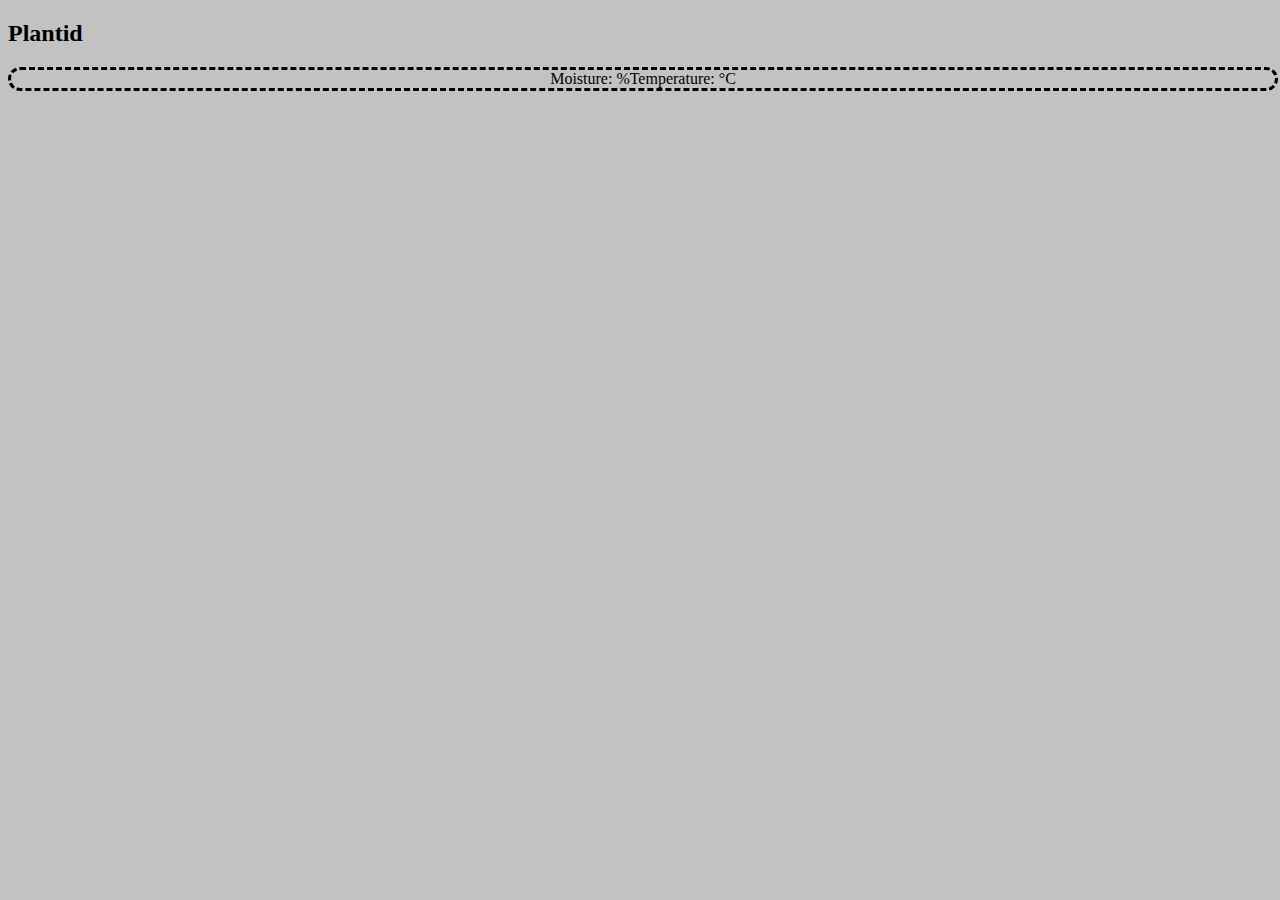
<file: ESP_SW/plantid_sw/data/index.html>
<!DOCTYPE HTML><html>
<head>
  <title>Plantid</title>
  <meta http-equiv='content-type' content='text/html'; charset='utf-8'>
  <style>
    body {
      background-color: #c2c2c2;
    }

    .box {
      display: flex;
      flex-direction: row;
      justify-content: center;
      align-items: center;
      width: 100%;
      border-radius: 20px;
      border-color: black;
      border-style: dashed;
    }
  </style>
</head>
<body>
  <h2>Plantid</h2>
  <div class="box">
    <div id="chart-temperature">
      <label>Moisture: </label>
      <span id='moistureValue'></span>%
    </div>
    <div id="chart-temperature">
      <label>Temperature: </label>
      <span id='temperatureValue'></span>°C
    </div>
  </div>

    <script>
      setInterval(function() {
        getMoisture();
      }, 1000);
      function getMoisture() {
        var xhttp = new XMLHttpRequest();
        xhttp.onreadystatechange = function() {
          if (this.readyState == 4 && this.status == 200) {
            document.getElementById('moistureValue').innerHTML = this.responseText;
          }
        };
        xhttp.open('GET', 'moisture', true);
        xhttp.send();
      }

      setInterval(function() {
        getTemperature();
      }, 1000);
      function getTemperature() {
        var xhttp = new XMLHttpRequest();
        xhttp.onreadystatechange = function() {
          if (this.readyState == 4 && this.status == 200) {
            document.getElementById('temperatureValue').innerHTML = this.responseText;
          }
        };
        xhttp.open('GET', 'temperature', true);
        xhttp.send();
      }
    </script>
</body>
</html>
</file>
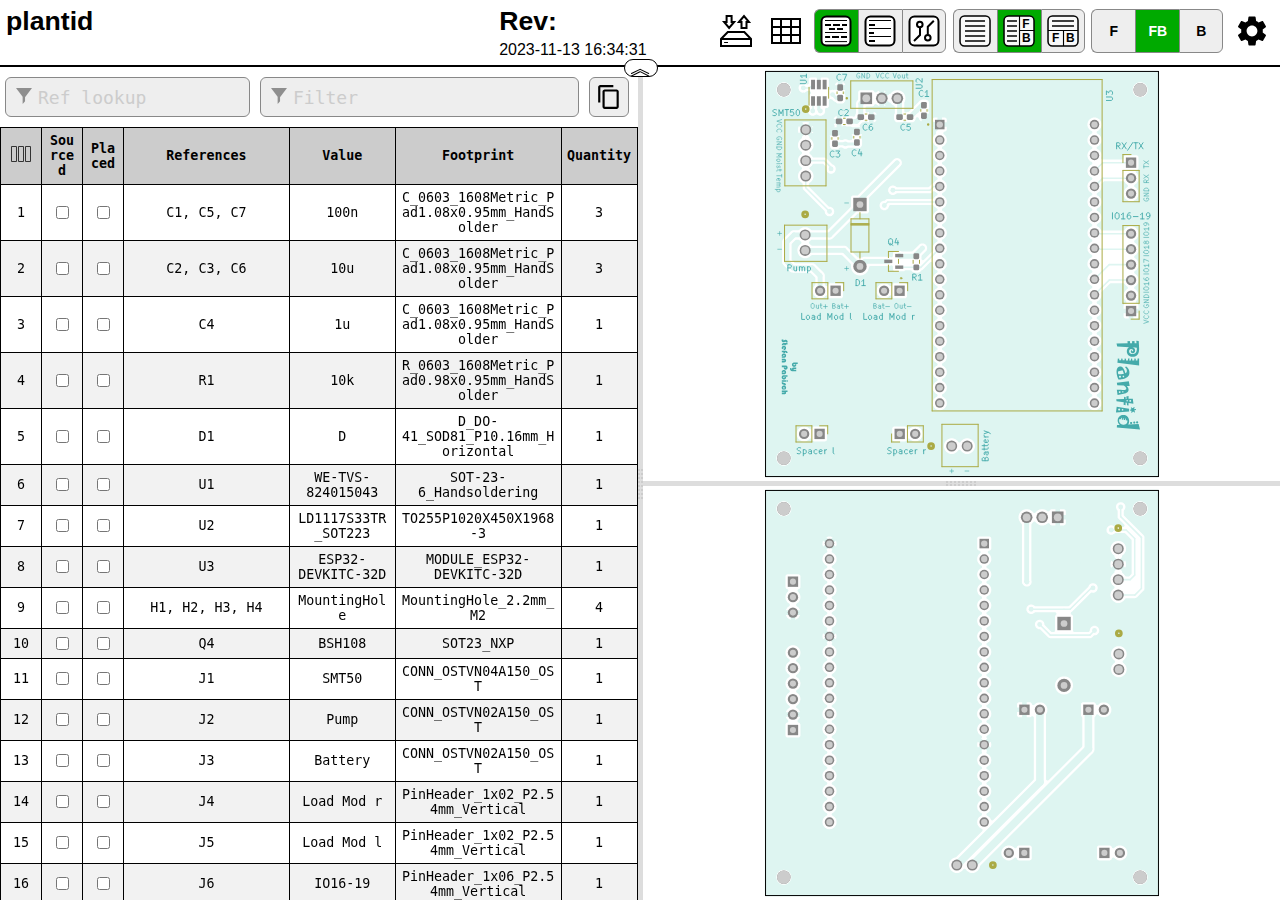
<file: Documentation/ibom.html>
<!DOCTYPE html>
<html lang="en">

<head>
  <meta charset="UTF-8">
  <meta name="viewport" content="width=device-width, initial-scale=1.0">
  <title>Interactive BOM for KiCAD</title>
  <style type="text/css">
:root {
  --pcb-edge-color: black;
  --pad-color: #878787;
  --pad-hole-color: #CCCCCC;
  --pad-color-highlight: #D04040;
  --pad-color-highlight-both: #D0D040;
  --pad-color-highlight-marked: #44a344;
  --pin1-outline-color: #ffb629;
  --pin1-outline-color-highlight: #ffb629;
  --pin1-outline-color-highlight-both: #fcbb39;
  --pin1-outline-color-highlight-marked: #fdbe41;
  --silkscreen-edge-color: #aa4;
  --silkscreen-polygon-color: #4aa;
  --silkscreen-text-color: #4aa;
  --fabrication-edge-color: #907651;
  --fabrication-polygon-color: #907651;
  --fabrication-text-color: #a27c24;
  --track-color: #def5f1;
  --track-color-highlight: #D04040;
  --zone-color: #def5f1;
  --zone-color-highlight: #d0404080;
}

html,
body {
  margin: 0px;
  height: 100%;
  font-family: Verdana, sans-serif;
}

.dark.topmostdiv {
  --pcb-edge-color: #eee;
  --pad-color: #808080;
  --pin1-outline-color: #ffa800;
  --pin1-outline-color-highlight: #ccff00;
  --track-color: #42524f;
  --zone-color: #42524f;
  background-color: #252c30;
  color: #eee;
}

button {
  background-color: #eee;
  border: 1px solid #888;
  color: black;
  height: 44px;
  width: 44px;
  text-align: center;
  text-decoration: none;
  display: inline-block;
  font-size: 14px;
  font-weight: bolder;
}

.dark button {
  /* This will be inverted */
  background-color: #c3b7b5;
}

button.depressed {
  background-color: #0a0;
  color: white;
}

.dark button.depressed {
  /* This will be inverted */
  background-color: #b3b;
}

button:focus {
  outline: 0;
}

button#tb-btn {
  background-image: url("data:image/svg+xml,%3Csvg xmlns='http://www.w3.org/2000/svg' viewBox='0 0 8.47 8.47'%3E%3Crect transform='translate(0 -288.53)' ry='1.17' y='288.8' x='.27' height='7.94' width='7.94' fill='%23f9f9f9'/%3E%3Cg transform='translate(0 -288.53)'%3E%3Crect width='7.94' height='7.94' x='.27' y='288.8' ry='1.17' fill='none' stroke='%23000' stroke-width='.4' stroke-linejoin='round'/%3E%3Cpath d='M1.32 290.12h5.82M1.32 291.45h5.82' fill='none' stroke='%23000' stroke-width='.4'/%3E%3Cpath d='M4.37 292.5v4.23M.26 292.63H8.2' fill='none' stroke='%23000' stroke-width='.3'/%3E%3Ctext font-weight='700' font-size='3.17' font-family='sans-serif'%3E%3Ctspan x='1.35' y='295.73'%3EF%3C/tspan%3E%3Ctspan x='5.03' y='295.68'%3EB%3C/tspan%3E%3C/text%3E%3C/g%3E%3C/svg%3E%0A");
}

button#lr-btn {
  background-image: url("data:image/svg+xml,%3Csvg xmlns='http://www.w3.org/2000/svg' viewBox='0 0 8.47 8.47'%3E%3Crect transform='translate(0 -288.53)' ry='1.17' y='288.8' x='.27' height='7.94' width='7.94' fill='%23f9f9f9'/%3E%3Cg transform='translate(0 -288.53)'%3E%3Crect width='7.94' height='7.94' x='.27' y='288.8' ry='1.17' fill='none' stroke='%23000' stroke-width='.4' stroke-linejoin='round'/%3E%3Cpath d='M1.06 290.12H3.7m-2.64 1.33H3.7m-2.64 1.32H3.7m-2.64 1.3H3.7m-2.64 1.33H3.7' fill='none' stroke='%23000' stroke-width='.4'/%3E%3Cpath d='M4.37 288.8v7.94m0-4.11h3.96' fill='none' stroke='%23000' stroke-width='.3'/%3E%3Ctext font-weight='700' font-size='3.17' font-family='sans-serif'%3E%3Ctspan x='5.11' y='291.96'%3EF%3C/tspan%3E%3Ctspan x='5.03' y='295.68'%3EB%3C/tspan%3E%3C/text%3E%3C/g%3E%3C/svg%3E%0A");
}

button#bom-btn {
  background-image: url("data:image/svg+xml,%3Csvg xmlns='http://www.w3.org/2000/svg' viewBox='0 0 8.47 8.47'%3E%3Crect transform='translate(0 -288.53)' ry='1.17' y='288.8' x='.27' height='7.94' width='7.94' fill='%23f9f9f9'/%3E%3Cg transform='translate(0 -288.53)' fill='none' stroke='%23000' stroke-width='.4'%3E%3Crect width='7.94' height='7.94' x='.27' y='288.8' ry='1.17' stroke-linejoin='round'/%3E%3Cpath d='M1.59 290.12h5.29M1.59 291.45h5.33M1.59 292.75h5.33M1.59 294.09h5.33M1.59 295.41h5.33'/%3E%3C/g%3E%3C/svg%3E");
}

button#bom-grouped-btn {
  background-image: url("data:image/svg+xml,%3Csvg xmlns='http://www.w3.org/2000/svg' width='32' height='32'%3E%3Cg stroke='%23000' stroke-linejoin='round' class='layer'%3E%3Crect width='29' height='29' x='1.5' y='1.5' stroke-width='2' fill='%23fff' rx='5' ry='5'/%3E%3Cpath stroke-linecap='square' stroke-width='2' d='M6 10h4m4 0h5m4 0h3M6.1 22h3m3.9 0h5m4 0h4m-16-8h4m4 0h4'/%3E%3Cpath stroke-linecap='null' d='M5 17.5h22M5 26.6h22M5 5.5h22'/%3E%3C/g%3E%3C/svg%3E");
}

button#bom-ungrouped-btn {
  background-image: url("data:image/svg+xml,%3Csvg xmlns='http://www.w3.org/2000/svg' width='32' height='32'%3E%3Cg stroke='%23000' stroke-linejoin='round' class='layer'%3E%3Crect width='29' height='29' x='1.5' y='1.5' stroke-width='2' fill='%23fff' rx='5' ry='5'/%3E%3Cpath stroke-linecap='square' stroke-width='2' d='M6 10h4m-4 8h3m-3 8h4'/%3E%3Cpath stroke-linecap='null' d='M5 13.5h22m-22 8h22M5 5.5h22'/%3E%3C/g%3E%3C/svg%3E");
}

button#bom-netlist-btn {
  background-image: url("data:image/svg+xml,%3Csvg xmlns='http://www.w3.org/2000/svg' width='32' height='32'%3E%3Cg fill='none' stroke='%23000' class='layer'%3E%3Crect width='29' height='29' x='1.5' y='1.5' stroke-width='2' fill='%23fff' rx='5' ry='5'/%3E%3Cpath stroke-width='2' d='M6 26l6-6v-8m13.8-6.3l-6 6v8'/%3E%3Ccircle cx='11.8' cy='9.5' r='2.8' stroke-width='2'/%3E%3Ccircle cx='19.8' cy='22.8' r='2.8' stroke-width='2'/%3E%3C/g%3E%3C/svg%3E");
}

button#copy {
  background-image: url("data:image/svg+xml,%3Csvg height='48' viewBox='0 0 48 48' width='48' xmlns='http://www.w3.org/2000/svg'%3E%3Cpath d='M0 0h48v48h-48z' fill='none'/%3E%3Cpath d='M32 2h-24c-2.21 0-4 1.79-4 4v28h4v-28h24v-4zm6 8h-22c-2.21 0-4 1.79-4 4v28c0 2.21 1.79 4 4 4h22c2.21 0 4-1.79 4-4v-28c0-2.21-1.79-4-4-4zm0 32h-22v-28h22v28z'/%3E%3C/svg%3E");
  background-position: 6px 6px;
  background-repeat: no-repeat;
  background-size: 26px 26px;
  border-radius: 6px;
  height: 40px;
  width: 40px;
  margin: 10px 5px;
}

button#copy:active {
  box-shadow: inset 0px 0px 5px #6c6c6c;
}

textarea.clipboard-temp {
  position: fixed;
  top: 0;
  left: 0;
  width: 2em;
  height: 2em;
  padding: 0;
  border: None;
  outline: None;
  box-shadow: None;
  background: transparent;
}

.left-most-button {
  border-right: 0;
  border-top-left-radius: 6px;
  border-bottom-left-radius: 6px;
}

.middle-button {
  border-right: 0;
}

.right-most-button {
  border-top-right-radius: 6px;
  border-bottom-right-radius: 6px;
}

.button-container {
  font-size: 0;
  margin: 0.4rem 0.4rem 0.4rem 0;
}

.dark .button-container {
  filter: invert(1);
}

.button-container button {
  background-size: 32px 32px;
  background-position: 5px 5px;
  background-repeat: no-repeat;
}

@media print {
  .hideonprint {
    display: none;
  }
}

canvas {
  cursor: crosshair;
}

canvas:active {
  cursor: grabbing;
}

.fileinfo {
  width: 100%;
  max-width: 1000px;
  border: none;
  padding: 3px;
}

.fileinfo .title {
  font-size: 20pt;
  font-weight: bold;
}

.fileinfo td {
  overflow: hidden;
  white-space: nowrap;
  max-width: 1px;
  width: 50%;
  text-overflow: ellipsis;
}

.bom {
  border-collapse: collapse;
  font-family: Consolas, "DejaVu Sans Mono", Monaco, monospace;
  font-size: 10pt;
  table-layout: fixed;
  width: 100%;
  margin-top: 1px;
  position: relative;
}

.bom th,
.bom td {
  border: 1px solid black;
  padding: 5px;
  word-wrap: break-word;
  text-align: center;
  position: relative;
}

.dark .bom th,
.dark .bom td {
  border: 1px solid #777;
}

.bom th {
  background-color: #CCCCCC;
  background-clip: padding-box;
}

.dark .bom th {
  background-color: #3b4749;
}

.bom tr.highlighted:nth-child(n) {
  background-color: #cfc;
}

.dark .bom tr.highlighted:nth-child(n) {
  background-color: #226022;
}

.bom tr:nth-child(even) {
  background-color: #f2f2f2;
}

.dark .bom tr:nth-child(even) {
  background-color: #313b40;
}

.bom tr.checked {
  color: #1cb53d;
}

.dark .bom tr.checked {
  color: #2cce54;
}

.bom tr {
  transition: background-color 0.2s;
}

.bom .numCol {
  width: 30px;
}

.bom .value {
  width: 15%;
}

.bom .quantity {
  width: 65px;
}

.bom th .sortmark {
  position: absolute;
  right: 1px;
  top: 1px;
  margin-top: -5px;
  border-width: 5px;
  border-style: solid;
  border-color: transparent transparent #221 transparent;
  transform-origin: 50% 85%;
  transition: opacity 0.2s, transform 0.4s;
}

.dark .bom th .sortmark {
  filter: invert(1);
}

.bom th .sortmark.none {
  opacity: 0;
}

.bom th .sortmark.desc {
  transform: rotate(180deg);
}

.bom th:hover .sortmark.none {
  opacity: 0.5;
}

.bom .bom-checkbox {
  width: 30px;
  position: relative;
  user-select: none;
  -moz-user-select: none;
}

.bom .bom-checkbox:before {
  content: "";
  position: absolute;
  border-width: 15px;
  border-style: solid;
  border-color: #51829f transparent transparent transparent;
  visibility: hidden;
  top: -15px;
}

.bom .bom-checkbox:after {
  content: "Double click to set/unset all";
  position: absolute;
  color: white;
  top: -35px;
  left: -26px;
  background: #51829f;
  padding: 5px 15px;
  border-radius: 8px;
  white-space: nowrap;
  visibility: hidden;
}

.bom .bom-checkbox:hover:before,
.bom .bom-checkbox:hover:after {
  visibility: visible;
  transition: visibility 0.2s linear 1s;
}

.split {
  -webkit-box-sizing: border-box;
  -moz-box-sizing: border-box;
  box-sizing: border-box;
  overflow-y: auto;
  overflow-x: hidden;
  background-color: inherit;
}

.split.split-horizontal,
.gutter.gutter-horizontal {
  height: 100%;
  float: left;
}

.gutter {
  background-color: #ddd;
  background-repeat: no-repeat;
  background-position: 50%;
  transition: background-color 0.3s;
}

.dark .gutter {
  background-color: #777;
}

.gutter.gutter-horizontal {
  background-image: url('[data-uri]');
  cursor: ew-resize;
  width: 5px;
}

.gutter.gutter-vertical {
  background-image: url('[data-uri]');
  cursor: ns-resize;
  height: 5px;
}

.searchbox {
  float: left;
  height: 40px;
  margin: 10px 5px;
  padding: 12px 32px;
  font-family: Consolas, "DejaVu Sans Mono", Monaco, monospace;
  font-size: 18px;
  box-sizing: border-box;
  border: 1px solid #888;
  border-radius: 6px;
  outline: none;
  background-color: #eee;
  transition: background-color 0.2s, border 0.2s;
  background-image: url('[data-uri]');
  background-position: 10px 10px;
  background-repeat: no-repeat;
}

.dark .searchbox {
  background-color: #111;
  color: #eee;
}

.searchbox::placeholder {
  color: #ccc;
}

.dark .searchbox::placeholder {
  color: #666;
}

.filter {
  width: calc(60% - 64px);
}

.reflookup {
  width: calc(40% - 10px);
}

input[type=text]:focus {
  background-color: white;
  border: 1px solid #333;
}

.dark input[type=text]:focus {
  background-color: #333;
  border: 1px solid #ccc;
}

mark.highlight {
  background-color: #5050ff;
  color: #fff;
  padding: 2px;
  border-radius: 6px;
}

.dark mark.highlight {
  background-color: #76a6da;
  color: #111;
}

.menubtn {
  background-color: white;
  border: none;
  background-image: url("data:image/svg+xml,%3Csvg xmlns='http://www.w3.org/2000/svg' width='36' height='36' viewBox='0 0 20 20'%3E%3Cpath fill='none' d='M0 0h20v20H0V0z'/%3E%3Cpath d='M15.95 10.78c.03-.25.05-.51.05-.78s-.02-.53-.06-.78l1.69-1.32c.15-.12.19-.34.1-.51l-1.6-2.77c-.1-.18-.31-.24-.49-.18l-1.99.8c-.42-.32-.86-.58-1.35-.78L12 2.34c-.03-.2-.2-.34-.4-.34H8.4c-.2 0-.36.14-.39.34l-.3 2.12c-.49.2-.94.47-1.35.78l-1.99-.8c-.18-.07-.39 0-.49.18l-1.6 2.77c-.1.18-.06.39.1.51l1.69 1.32c-.04.25-.07.52-.07.78s.02.53.06.78L2.37 12.1c-.15.12-.19.34-.1.51l1.6 2.77c.1.18.31.24.49.18l1.99-.8c.42.32.86.58 1.35.78l.3 2.12c.04.2.2.34.4.34h3.2c.2 0 .37-.14.39-.34l.3-2.12c.49-.2.94-.47 1.35-.78l1.99.8c.18.07.39 0 .49-.18l1.6-2.77c.1-.18.06-.39-.1-.51l-1.67-1.32zM10 13c-1.65 0-3-1.35-3-3s1.35-3 3-3 3 1.35 3 3-1.35 3-3 3z'/%3E%3C/svg%3E%0A");
  background-position: center;
  background-repeat: no-repeat;
}

.statsbtn {
  background-color: white;
  border: none;
  background-image: url("data:image/svg+xml,%3Csvg width='36' height='36' xmlns='http://www.w3.org/2000/svg'%3E%3Cpath d='M4 6h28v24H4V6zm0 8h28v8H4m9-16v24h10V5.8' fill='none' stroke='%23000' stroke-width='2'/%3E%3C/svg%3E");
  background-position: center;
  background-repeat: no-repeat;
}

.iobtn {
  background-color: white;
  border: none;
  background-image: url("data:image/svg+xml,%3Csvg xmlns='http://www.w3.org/2000/svg' width='36' height='36'%3E%3Cpath fill='none' stroke='%23000' stroke-width='2' d='M3 33v-7l6.8-7h16.5l6.7 7v7H3zM3.2 26H33M21 9l5-5.9 5 6h-2.5V15h-5V9H21zm-4.9 0l-5 6-5-6h2.5V3h5v6h2.5z'/%3E%3Cpath fill='none' stroke='%23000' d='M6.1 29.5H10'/%3E%3C/svg%3E");
  background-position: center;
  background-repeat: no-repeat;
}

.visbtn {
  background-image: url("data:image/svg+xml,%3Csvg xmlns='http://www.w3.org/2000/svg' width='24' height='24'%3E%3Cpath fill='none' stroke='%23333' d='M2.5 4.5h5v15h-5zM9.5 4.5h5v15h-5zM16.5 4.5h5v15h-5z'/%3E%3C/svg%3E");
  background-position: center;
  background-repeat: no-repeat;
  padding: 15px;
}

#vismenu-content {
  left: 0px;
  font-family: Verdana, sans-serif;
}

.dark .statsbtn,
.dark .savebtn,
.dark .menubtn,
.dark .iobtn,
.dark .visbtn {
  filter: invert(1);
}

.flexbox {
  display: flex;
  align-items: center;
  justify-content: space-between;
  width: 100%;
}

.savebtn {
  background-color: #d6d6d6;
  width: auto;
  height: 30px;
  flex-grow: 1;
  margin: 5px;
  border-radius: 4px;
}

.savebtn:active {
  background-color: #0a0;
  color: white;
}

.dark .savebtn:active {
  /* This will be inverted */
  background-color: #b3b;
}

.stats {
  border-collapse: collapse;
  font-size: 12pt;
  table-layout: fixed;
  width: 100%;
  min-width: 450px;
}

.dark .stats td {
  border: 1px solid #bbb;
}

.stats td {
  border: 1px solid black;
  padding: 5px;
  word-wrap: break-word;
  text-align: center;
  position: relative;
}

#checkbox-stats div {
  position: absolute;
  left: 0;
  top: 0;
  height: 100%;
  width: 100%;
  display: flex;
  align-items: center;
  justify-content: center;
}

#checkbox-stats .bar {
  background-color: rgba(28, 251, 0, 0.6);
}

.menu {
  position: relative;
  display: inline-block;
  margin: 0.4rem 0.4rem 0.4rem 0;
}

.menu-content {
  font-size: 12pt !important;
  text-align: left !important;
  font-weight: normal !important;
  display: none;
  position: absolute;
  background-color: white;
  right: 0;
  min-width: 300px;
  box-shadow: 0px 8px 16px 0px rgba(0, 0, 0, 0.2);
  z-index: 100;
  padding: 8px;
}

.dark .menu-content {
  background-color: #111;
}

.menu:hover .menu-content {
  display: block;
}

.menu:hover .menubtn,
.menu:hover .iobtn,
.menu:hover .statsbtn {
  background-color: #eee;
}

.menu-label {
  display: inline-block;
  padding: 8px;
  border: 1px solid #ccc;
  border-top: 0;
  width: calc(100% - 18px);
}

.menu-label-top {
  border-top: 1px solid #ccc;
}

.menu-textbox {
  float: left;
  height: 24px;
  margin: 10px 5px;
  padding: 5px 5px;
  font-family: Consolas, "DejaVu Sans Mono", Monaco, monospace;
  font-size: 14px;
  box-sizing: border-box;
  border: 1px solid #888;
  border-radius: 4px;
  outline: none;
  background-color: #eee;
  transition: background-color 0.2s, border 0.2s;
  width: calc(100% - 10px);
}

.menu-textbox.invalid,
.dark .menu-textbox.invalid {
  color: red;
}

.dark .menu-textbox {
  background-color: #222;
  color: #eee;
}

.radio-container {
  margin: 4px;
}

.topmostdiv {
  display: flex;
  flex-direction: column;
  width: 100%;
  background-color: white;
  transition: background-color 0.3s;
}

#top {
  display: flex;
  flex-wrap: wrap;
  justify-content: flex-end;
  align-items: center;
}

#topdivider {
  border-bottom: 2px solid black;
  display: flex;
  justify-content: center;
  align-items: center;
}

.dark #topdivider {
  border-bottom: 2px solid #ccc;
}

#topdivider>div {
  position: relative;
}

#toptoggle {
  cursor: pointer;
  user-select: none;
  position: absolute;
  padding: 0.1rem 0.3rem;
  top: -0.4rem;
  left: -1rem;
  font-size: 1.4rem;
  line-height: 60%;
  border: 1px solid black;
  border-radius: 1rem;
  background-color: #fff;
  z-index: 100;
}

.flipped {
  transform: rotate(0.5turn);
}

.dark #toptoggle {
  border: 1px solid #fff;
  background-color: #222;
}

#fileinfodiv {
  flex: 20rem 1 0;
  overflow: auto;
}

#bomcontrols {
  display: flex;
  flex-direction: row-reverse;
}

#bomcontrols>* {
  flex-shrink: 0;
}

#dbg {
  display: block;
}

::-webkit-scrollbar {
  width: 8px;
}

::-webkit-scrollbar-track {
  background: #aaa;
}

::-webkit-scrollbar-thumb {
  background: #666;
  border-radius: 3px;
}

::-webkit-scrollbar-thumb:hover {
  background: #555;
}

.slider {
  -webkit-appearance: none;
  width: 100%;
  margin: 3px 0;
  padding: 0;
  outline: none;
  opacity: 0.7;
  -webkit-transition: .2s;
  transition: opacity .2s;
  border-radius: 3px;
}

.slider:hover {
  opacity: 1;
}

.slider:focus {
  outline: none;
}

.slider::-webkit-slider-runnable-track {
  -webkit-appearance: none;
  width: 100%;
  height: 8px;
  background: #d3d3d3;
  border-radius: 3px;
  border: none;
}

.slider::-webkit-slider-thumb {
  -webkit-appearance: none;
  width: 15px;
  height: 15px;
  border-radius: 50%;
  background: #0a0;
  cursor: pointer;
  margin-top: -4px;
}

.dark .slider::-webkit-slider-thumb {
  background: #3d3;
}

.slider::-moz-range-thumb {
  width: 15px;
  height: 15px;
  border-radius: 50%;
  background: #0a0;
  cursor: pointer;
}

.slider::-moz-range-track {
  height: 8px;
  background: #d3d3d3;
  border-radius: 3px;
}

.dark .slider::-moz-range-thumb {
  background: #3d3;
}

.slider::-ms-track {
  width: 100%;
  height: 8px;
  border-width: 3px 0;
  background: transparent;
  border-color: transparent;
  color: transparent;
  transition: opacity .2s;
}

.slider::-ms-fill-lower {
  background: #d3d3d3;
  border: none;
  border-radius: 3px;
}

.slider::-ms-fill-upper {
  background: #d3d3d3;
  border: none;
  border-radius: 3px;
}

.slider::-ms-thumb {
  width: 15px;
  height: 15px;
  border-radius: 50%;
  background: #0a0;
  cursor: pointer;
  margin: 0;
}

.shameless-plug {
  font-size: 0.8em;
  text-align: center;
  display: block;
}

a {
  color: #0278a4;
}

.dark a {
  color: #00b9fd;
}

#frontcanvas,
#backcanvas {
  touch-action: none;
}

.placeholder {
  border: 1px dashed #9f9fda !important;
  background-color: #edf2f7 !important;
}

.dragging {
  z-index: 999;
}

.dark .dragging>table>tbody>tr {
  background-color: #252c30;
}

.dark .placeholder {
  filter: invert(1);
}

.column-spacer {
  top: 0;
  left: 0;
  width: calc(100% - 4px);
  position: absolute;
  cursor: pointer;
  user-select: none;
  height: 100%;
}

.column-width-handle {
  top: 0;
  right: 0;
  width: 4px;
  position: absolute;
  cursor: col-resize;
  user-select: none;
  height: 100%;
}

.column-width-handle:hover {
  background-color: #4f99bd;
}

.help-link {
  border: 1px solid #0278a4;
  padding-inline: 0.3rem;
  border-radius: 3px;
  cursor: pointer;
}

.dark .help-link {
  border: 1px solid #00b9fd;
}

.bom-color {
  width: 20%;
}

.color-column input {
  width: 1.6rem;
  height: 1rem;
  border: 1px solid black;
  cursor: pointer;
  padding: 0;
}

/* removes default styling from input color element */
::-webkit-color-swatch {
  border: none;
}

::-webkit-color-swatch-wrapper {
  padding: 0;
}

::-moz-color-swatch,
::-moz-focus-inner {
  border: none;
}

::-moz-focus-inner {
  padding: 0;
}
/* #bomhead {
    position: sticky;
    top: 0px;
    z-index: 1;
} */
  </style>
  <script type="text/javascript" >
///////////////////////////////////////////////
/*
  Split.js - v1.3.5
  MIT License
  https://github.com/nathancahill/Split.js
*/
!function(e,t){"object"==typeof exports&&"undefined"!=typeof module?module.exports=t():"function"==typeof define&&define.amd?define(t):e.Split=t()}(this,function(){"use strict";var e=window,t=e.document,n="addEventListener",i="removeEventListener",r="getBoundingClientRect",s=function(){return!1},o=e.attachEvent&&!e[n],a=["","-webkit-","-moz-","-o-"].filter(function(e){var n=t.createElement("div");return n.style.cssText="width:"+e+"calc(9px)",!!n.style.length}).shift()+"calc",l=function(e){return"string"==typeof e||e instanceof String?t.querySelector(e):e};return function(u,c){function z(e,t,n){var i=A(y,t,n);Object.keys(i).forEach(function(t){return e.style[t]=i[t]})}function h(e,t){var n=B(y,t);Object.keys(n).forEach(function(t){return e.style[t]=n[t]})}function f(e){var t=E[this.a],n=E[this.b],i=t.size+n.size;t.size=e/this.size*i,n.size=i-e/this.size*i,z(t.element,t.size,this.aGutterSize),z(n.element,n.size,this.bGutterSize)}function m(e){var t;this.dragging&&((t="touches"in e?e.touches[0][b]-this.start:e[b]-this.start)<=E[this.a].minSize+M+this.aGutterSize?t=E[this.a].minSize+this.aGutterSize:t>=this.size-(E[this.b].minSize+M+this.bGutterSize)&&(t=this.size-(E[this.b].minSize+this.bGutterSize)),f.call(this,t),c.onDrag&&c.onDrag())}function g(){var e=E[this.a].element,t=E[this.b].element;this.size=e[r]()[y]+t[r]()[y]+this.aGutterSize+this.bGutterSize,this.start=e[r]()[G]}function d(){var t=this,n=E[t.a].element,r=E[t.b].element;t.dragging&&c.onDragEnd&&c.onDragEnd(),t.dragging=!1,e[i]("mouseup",t.stop),e[i]("touchend",t.stop),e[i]("touchcancel",t.stop),t.parent[i]("mousemove",t.move),t.parent[i]("touchmove",t.move),delete t.stop,delete t.move,n[i]("selectstart",s),n[i]("dragstart",s),r[i]("selectstart",s),r[i]("dragstart",s),n.style.userSelect="",n.style.webkitUserSelect="",n.style.MozUserSelect="",n.style.pointerEvents="",r.style.userSelect="",r.style.webkitUserSelect="",r.style.MozUserSelect="",r.style.pointerEvents="",t.gutter.style.cursor="",t.parent.style.cursor=""}function S(t){var i=this,r=E[i.a].element,o=E[i.b].element;!i.dragging&&c.onDragStart&&c.onDragStart(),t.preventDefault(),i.dragging=!0,i.move=m.bind(i),i.stop=d.bind(i),e[n]("mouseup",i.stop),e[n]("touchend",i.stop),e[n]("touchcancel",i.stop),i.parent[n]("mousemove",i.move),i.parent[n]("touchmove",i.move),r[n]("selectstart",s),r[n]("dragstart",s),o[n]("selectstart",s),o[n]("dragstart",s),r.style.userSelect="none",r.style.webkitUserSelect="none",r.style.MozUserSelect="none",r.style.pointerEvents="none",o.style.userSelect="none",o.style.webkitUserSelect="none",o.style.MozUserSelect="none",o.style.pointerEvents="none",i.gutter.style.cursor=j,i.parent.style.cursor=j,g.call(i)}function v(e){e.forEach(function(t,n){if(n>0){var i=F[n-1],r=E[i.a],s=E[i.b];r.size=e[n-1],s.size=t,z(r.element,r.size,i.aGutterSize),z(s.element,s.size,i.bGutterSize)}})}function p(){F.forEach(function(e){e.parent.removeChild(e.gutter),E[e.a].element.style[y]="",E[e.b].element.style[y]=""})}void 0===c&&(c={});var y,b,G,E,w=l(u[0]).parentNode,D=e.getComputedStyle(w).flexDirection,U=c.sizes||u.map(function(){return 100/u.length}),k=void 0!==c.minSize?c.minSize:100,x=Array.isArray(k)?k:u.map(function(){return k}),L=void 0!==c.gutterSize?c.gutterSize:10,M=void 0!==c.snapOffset?c.snapOffset:30,O=c.direction||"horizontal",j=c.cursor||("horizontal"===O?"ew-resize":"ns-resize"),C=c.gutter||function(e,n){var i=t.createElement("div");return i.className="gutter gutter-"+n,i},A=c.elementStyle||function(e,t,n){var i={};return"string"==typeof t||t instanceof String?i[e]=t:i[e]=o?t+"%":a+"("+t+"% - "+n+"px)",i},B=c.gutterStyle||function(e,t){return n={},n[e]=t+"px",n;var n};"horizontal"===O?(y="width","clientWidth",b="clientX",G="left","paddingLeft"):"vertical"===O&&(y="height","clientHeight",b="clientY",G="top","paddingTop");var F=[];return E=u.map(function(e,t){var i,s={element:l(e),size:U[t],minSize:x[t]};if(t>0&&(i={a:t-1,b:t,dragging:!1,isFirst:1===t,isLast:t===u.length-1,direction:O,parent:w},i.aGutterSize=L,i.bGutterSize=L,i.isFirst&&(i.aGutterSize=L/2),i.isLast&&(i.bGutterSize=L/2),"row-reverse"===D||"column-reverse"===D)){var a=i.a;i.a=i.b,i.b=a}if(!o&&t>0){var c=C(t,O);h(c,L),c[n]("mousedown",S.bind(i)),c[n]("touchstart",S.bind(i)),w.insertBefore(c,s.element),i.gutter=c}0===t||t===u.length-1?z(s.element,s.size,L/2):z(s.element,s.size,L);var f=s.element[r]()[y];return f<s.minSize&&(s.minSize=f),t>0&&F.push(i),s}),o?{setSizes:v,destroy:p}:{setSizes:v,getSizes:function(){return E.map(function(e){return e.size})},collapse:function(e){if(e===F.length){var t=F[e-1];g.call(t),o||f.call(t,t.size-t.bGutterSize)}else{var n=F[e];g.call(n),o||f.call(n,n.aGutterSize)}},destroy:p}}});

///////////////////////////////////////////////

///////////////////////////////////////////////
// Copyright (c) 2013 Pieroxy <pieroxy@pieroxy.net>
// This work is free. You can redistribute it and/or modify it
// under the terms of the WTFPL, Version 2
// For more information see LICENSE.txt or http://www.wtfpl.net/
//
// For more information, the home page:
// http://pieroxy.net/blog/pages/lz-string/testing.html
//
// LZ-based compression algorithm, version 1.4.4
var LZString=function(){var o=String.fromCharCode,i={};var n={decompressFromBase64:function(o){return null==o?"":""==o?null:n._decompress(o.length,32,function(n){return function(o,n){if(!i[o]){i[o]={};for(var t=0;t<o.length;t++)i[o][o.charAt(t)]=t}return i[o][n]}("ABCDEFGHIJKLMNOPQRSTUVWXYZabcdefghijklmnopqrstuvwxyz0123456789+/=",o.charAt(n))})},_decompress:function(i,n,t){var r,e,a,s,p,u,l,f=[],c=4,d=4,h=3,v="",g=[],m={val:t(0),position:n,index:1};for(r=0;r<3;r+=1)f[r]=r;for(a=0,p=Math.pow(2,2),u=1;u!=p;)s=m.val&m.position,m.position>>=1,0==m.position&&(m.position=n,m.val=t(m.index++)),a|=(s>0?1:0)*u,u<<=1;switch(a){case 0:for(a=0,p=Math.pow(2,8),u=1;u!=p;)s=m.val&m.position,m.position>>=1,0==m.position&&(m.position=n,m.val=t(m.index++)),a|=(s>0?1:0)*u,u<<=1;l=o(a);break;case 1:for(a=0,p=Math.pow(2,16),u=1;u!=p;)s=m.val&m.position,m.position>>=1,0==m.position&&(m.position=n,m.val=t(m.index++)),a|=(s>0?1:0)*u,u<<=1;l=o(a);break;case 2:return""}for(f[3]=l,e=l,g.push(l);;){if(m.index>i)return"";for(a=0,p=Math.pow(2,h),u=1;u!=p;)s=m.val&m.position,m.position>>=1,0==m.position&&(m.position=n,m.val=t(m.index++)),a|=(s>0?1:0)*u,u<<=1;switch(l=a){case 0:for(a=0,p=Math.pow(2,8),u=1;u!=p;)s=m.val&m.position,m.position>>=1,0==m.position&&(m.position=n,m.val=t(m.index++)),a|=(s>0?1:0)*u,u<<=1;f[d++]=o(a),l=d-1,c--;break;case 1:for(a=0,p=Math.pow(2,16),u=1;u!=p;)s=m.val&m.position,m.position>>=1,0==m.position&&(m.position=n,m.val=t(m.index++)),a|=(s>0?1:0)*u,u<<=1;f[d++]=o(a),l=d-1,c--;break;case 2:return g.join("")}if(0==c&&(c=Math.pow(2,h),h++),f[l])v=f[l];else{if(l!==d)return null;v=e+e.charAt(0)}g.push(v),f[d++]=e+v.charAt(0),e=v,0==--c&&(c=Math.pow(2,h),h++)}}};return n}();"function"==typeof define&&define.amd?define(function(){return LZString}):"undefined"!=typeof module&&null!=module?module.exports=LZString:"undefined"!=typeof angular&&null!=angular&&angular.module("LZString",[]).factory("LZString",function(){return LZString});
///////////////////////////////////////////////

///////////////////////////////////////////////
/*!
 * PEP v0.4.3 | https://github.com/jquery/PEP
 * Copyright jQuery Foundation and other contributors | http://jquery.org/license
 */
!function(a,b){"object"==typeof exports&&"undefined"!=typeof module?module.exports=b():"function"==typeof define&&define.amd?define(b):a.PointerEventsPolyfill=b()}(this,function(){"use strict";function a(a,b){b=b||Object.create(null);var c=document.createEvent("Event");c.initEvent(a,b.bubbles||!1,b.cancelable||!1);
for(var d,e=2;e<m.length;e++)d=m[e],c[d]=b[d]||n[e];c.buttons=b.buttons||0;
var f=0;return f=b.pressure&&c.buttons?b.pressure:c.buttons?.5:0,c.x=c.clientX,c.y=c.clientY,c.pointerId=b.pointerId||0,c.width=b.width||0,c.height=b.height||0,c.pressure=f,c.tiltX=b.tiltX||0,c.tiltY=b.tiltY||0,c.twist=b.twist||0,c.tangentialPressure=b.tangentialPressure||0,c.pointerType=b.pointerType||"",c.hwTimestamp=b.hwTimestamp||0,c.isPrimary=b.isPrimary||!1,c}function b(){this.array=[],this.size=0}function c(a,b,c,d){this.addCallback=a.bind(d),this.removeCallback=b.bind(d),this.changedCallback=c.bind(d),A&&(this.observer=new A(this.mutationWatcher.bind(this)))}function d(a){return"body /shadow-deep/ "+e(a)}function e(a){return'[touch-action="'+a+'"]'}function f(a){return"{ -ms-touch-action: "+a+"; touch-action: "+a+"; }"}function g(){if(F){D.forEach(function(a){String(a)===a?(E+=e(a)+f(a)+"\n",G&&(E+=d(a)+f(a)+"\n")):(E+=a.selectors.map(e)+f(a.rule)+"\n",G&&(E+=a.selectors.map(d)+f(a.rule)+"\n"))});var a=document.createElement("style");a.textContent=E,document.head.appendChild(a)}}function h(){if(!window.PointerEvent){if(window.PointerEvent=a,window.navigator.msPointerEnabled){var b=window.navigator.msMaxTouchPoints;Object.defineProperty(window.navigator,"maxTouchPoints",{value:b,enumerable:!0}),u.registerSource("ms",_)}else Object.defineProperty(window.navigator,"maxTouchPoints",{value:0,enumerable:!0}),u.registerSource("mouse",N),void 0!==window.ontouchstart&&u.registerSource("touch",V);u.register(document)}}function i(a){if(!u.pointermap.has(a)){var b=new Error("InvalidPointerId");throw b.name="InvalidPointerId",b}}function j(a){for(var b=a.parentNode;b&&b!==a.ownerDocument;)b=b.parentNode;if(!b){var c=new Error("InvalidStateError");throw c.name="InvalidStateError",c}}function k(a){var b=u.pointermap.get(a);return 0!==b.buttons}function l(){window.Element&&!Element.prototype.setPointerCapture&&Object.defineProperties(Element.prototype,{setPointerCapture:{value:W},releasePointerCapture:{value:X},hasPointerCapture:{value:Y}})}
var m=["bubbles","cancelable","view","detail","screenX","screenY","clientX","clientY","ctrlKey","altKey","shiftKey","metaKey","button","relatedTarget","pageX","pageY"],n=[!1,!1,null,null,0,0,0,0,!1,!1,!1,!1,0,null,0,0],o=window.Map&&window.Map.prototype.forEach,p=o?Map:b;b.prototype={set:function(a,b){return void 0===b?this["delete"](a):(this.has(a)||this.size++,void(this.array[a]=b))},has:function(a){return void 0!==this.array[a]},"delete":function(a){this.has(a)&&(delete this.array[a],this.size--)},get:function(a){return this.array[a]},clear:function(){this.array.length=0,this.size=0},forEach:function(a,b){return this.array.forEach(function(c,d){a.call(b,c,d,this)},this)}};var q=["bubbles","cancelable","view","detail","screenX","screenY","clientX","clientY","ctrlKey","altKey","shiftKey","metaKey","button","relatedTarget","buttons","pointerId","width","height","pressure","tiltX","tiltY","pointerType","hwTimestamp","isPrimary","type","target","currentTarget","which","pageX","pageY","timeStamp"],r=[!1,!1,null,null,0,0,0,0,!1,!1,!1,!1,0,null,0,0,0,0,0,0,0,"",0,!1,"",null,null,0,0,0,0],s={pointerover:1,pointerout:1,pointerenter:1,pointerleave:1},t="undefined"!=typeof SVGElementInstance,u={pointermap:new p,eventMap:Object.create(null),captureInfo:Object.create(null),eventSources:Object.create(null),eventSourceList:[],registerSource:function(a,b){var c=b,d=c.events;d&&(d.forEach(function(a){c[a]&&(this.eventMap[a]=c[a].bind(c))},this),this.eventSources[a]=c,this.eventSourceList.push(c))},register:function(a){for(var b,c=this.eventSourceList.length,d=0;d<c&&(b=this.eventSourceList[d]);d++)
b.register.call(b,a)},unregister:function(a){for(var b,c=this.eventSourceList.length,d=0;d<c&&(b=this.eventSourceList[d]);d++)
b.unregister.call(b,a)},contains:function(a,b){try{return a.contains(b)}catch(c){return!1}},down:function(a){a.bubbles=!0,this.fireEvent("pointerdown",a)},move:function(a){a.bubbles=!0,this.fireEvent("pointermove",a)},up:function(a){a.bubbles=!0,this.fireEvent("pointerup",a)},enter:function(a){a.bubbles=!1,this.fireEvent("pointerenter",a)},leave:function(a){a.bubbles=!1,this.fireEvent("pointerleave",a)},over:function(a){a.bubbles=!0,this.fireEvent("pointerover",a)},out:function(a){a.bubbles=!0,this.fireEvent("pointerout",a)},cancel:function(a){a.bubbles=!0,this.fireEvent("pointercancel",a)},leaveOut:function(a){this.out(a),this.propagate(a,this.leave,!1)},enterOver:function(a){this.over(a),this.propagate(a,this.enter,!0)},eventHandler:function(a){if(!a._handledByPE){var b=a.type,c=this.eventMap&&this.eventMap[b];c&&c(a),a._handledByPE=!0}},listen:function(a,b){b.forEach(function(b){this.addEvent(a,b)},this)},unlisten:function(a,b){b.forEach(function(b){this.removeEvent(a,b)},this)},addEvent:function(a,b){a.addEventListener(b,this.boundHandler)},removeEvent:function(a,b){a.removeEventListener(b,this.boundHandler)},makeEvent:function(b,c){this.captureInfo[c.pointerId]&&(c.relatedTarget=null);var d=new a(b,c);return c.preventDefault&&(d.preventDefault=c.preventDefault),d._target=d._target||c.target,d},fireEvent:function(a,b){var c=this.makeEvent(a,b);return this.dispatchEvent(c)},cloneEvent:function(a){for(var b,c=Object.create(null),d=0;d<q.length;d++)b=q[d],c[b]=a[b]||r[d],!t||"target"!==b&&"relatedTarget"!==b||c[b]instanceof SVGElementInstance&&(c[b]=c[b].correspondingUseElement);return a.preventDefault&&(c.preventDefault=function(){a.preventDefault()}),c},getTarget:function(a){var b=this.captureInfo[a.pointerId];return b?a._target!==b&&a.type in s?void 0:b:a._target},propagate:function(a,b,c){for(var d=a.target,e=[];d!==document&&!d.contains(a.relatedTarget);) if(e.push(d),d=d.parentNode,!d)return;c&&e.reverse(),e.forEach(function(c){a.target=c,b.call(this,a)},this)},setCapture:function(b,c,d){this.captureInfo[b]&&this.releaseCapture(b,d),this.captureInfo[b]=c,this.implicitRelease=this.releaseCapture.bind(this,b,d),document.addEventListener("pointerup",this.implicitRelease),document.addEventListener("pointercancel",this.implicitRelease);var e=new a("gotpointercapture");e.pointerId=b,e._target=c,d||this.asyncDispatchEvent(e)},releaseCapture:function(b,c){var d=this.captureInfo[b];if(d){this.captureInfo[b]=void 0,document.removeEventListener("pointerup",this.implicitRelease),document.removeEventListener("pointercancel",this.implicitRelease);var e=new a("lostpointercapture");e.pointerId=b,e._target=d,c||this.asyncDispatchEvent(e)}},dispatchEvent:/*scope.external.dispatchEvent || */function(a){var b=this.getTarget(a);if(b)return b.dispatchEvent(a)},asyncDispatchEvent:function(a){requestAnimationFrame(this.dispatchEvent.bind(this,a))}};u.boundHandler=u.eventHandler.bind(u);var v={shadow:function(a){if(a)return a.shadowRoot||a.webkitShadowRoot},canTarget:function(a){return a&&Boolean(a.elementFromPoint)},targetingShadow:function(a){var b=this.shadow(a);if(this.canTarget(b))return b},olderShadow:function(a){var b=a.olderShadowRoot;if(!b){var c=a.querySelector("shadow");c&&(b=c.olderShadowRoot)}return b},allShadows:function(a){for(var b=[],c=this.shadow(a);c;)b.push(c),c=this.olderShadow(c);return b},searchRoot:function(a,b,c){if(a){var d,e,f=a.elementFromPoint(b,c);for(e=this.targetingShadow(f);e;){if(d=e.elementFromPoint(b,c)){var g=this.targetingShadow(d);return this.searchRoot(g,b,c)||d} e=this.olderShadow(e)} return f}},owner:function(a){
for(var b=a;b.parentNode;)b=b.parentNode;
return b.nodeType!==Node.DOCUMENT_NODE&&b.nodeType!==Node.DOCUMENT_FRAGMENT_NODE&&(b=document),b},findTarget:function(a){var b=a.clientX,c=a.clientY,d=this.owner(a.target);
return d.elementFromPoint(b,c)||(d=document),this.searchRoot(d,b,c)}},w=Array.prototype.forEach.call.bind(Array.prototype.forEach),x=Array.prototype.map.call.bind(Array.prototype.map),y=Array.prototype.slice.call.bind(Array.prototype.slice),z=Array.prototype.filter.call.bind(Array.prototype.filter),A=window.MutationObserver||window.WebKitMutationObserver,B="[touch-action]",C={subtree:!0,childList:!0,attributes:!0,attributeOldValue:!0,attributeFilter:["touch-action"]};c.prototype={watchSubtree:function(a){
//
this.observer&&v.canTarget(a)&&this.observer.observe(a,C)},enableOnSubtree:function(a){this.watchSubtree(a),a===document&&"complete"!==document.readyState?this.installOnLoad():this.installNewSubtree(a)},installNewSubtree:function(a){w(this.findElements(a),this.addElement,this)},findElements:function(a){return a.querySelectorAll?a.querySelectorAll(B):[]},removeElement:function(a){this.removeCallback(a)},addElement:function(a){this.addCallback(a)},elementChanged:function(a,b){this.changedCallback(a,b)},concatLists:function(a,b){return a.concat(y(b))},
installOnLoad:function(){document.addEventListener("readystatechange",function(){"complete"===document.readyState&&this.installNewSubtree(document)}.bind(this))},isElement:function(a){return a.nodeType===Node.ELEMENT_NODE},flattenMutationTree:function(a){
var b=x(a,this.findElements,this);
return b.push(z(a,this.isElement)),b.reduce(this.concatLists,[])},mutationWatcher:function(a){a.forEach(this.mutationHandler,this)},mutationHandler:function(a){if("childList"===a.type){var b=this.flattenMutationTree(a.addedNodes);b.forEach(this.addElement,this);var c=this.flattenMutationTree(a.removedNodes);c.forEach(this.removeElement,this)}else"attributes"===a.type&&this.elementChanged(a.target,a.oldValue)}};var D=["none","auto","pan-x","pan-y",{rule:"pan-x pan-y",selectors:["pan-x pan-y","pan-y pan-x"]}],E="",F=window.PointerEvent||window.MSPointerEvent,G=!window.ShadowDOMPolyfill&&document.head.createShadowRoot,H=u.pointermap,I=25,J=[1,4,2,8,16],K=!1;try{K=1===new MouseEvent("test",{buttons:1}).buttons}catch(L){}
var M,N={POINTER_ID:1,POINTER_TYPE:"mouse",events:["mousedown","mousemove","mouseup","mouseover","mouseout"],register:function(a){u.listen(a,this.events)},unregister:function(a){u.unlisten(a,this.events)},lastTouches:[],
isEventSimulatedFromTouch:function(a){for(var b,c=this.lastTouches,d=a.clientX,e=a.clientY,f=0,g=c.length;f<g&&(b=c[f]);f++){
var h=Math.abs(d-b.x),i=Math.abs(e-b.y);if(h<=I&&i<=I)return!0}},prepareEvent:function(a){var b=u.cloneEvent(a),c=b.preventDefault;return b.preventDefault=function(){a.preventDefault(),c()},b.pointerId=this.POINTER_ID,b.isPrimary=!0,b.pointerType=this.POINTER_TYPE,b},prepareButtonsForMove:function(a,b){var c=H.get(this.POINTER_ID);
0!==b.which&&c?a.buttons=c.buttons:a.buttons=0,b.buttons=a.buttons},mousedown:function(a){if(!this.isEventSimulatedFromTouch(a)){var b=H.get(this.POINTER_ID),c=this.prepareEvent(a);K||(c.buttons=J[c.button],b&&(c.buttons|=b.buttons),a.buttons=c.buttons),H.set(this.POINTER_ID,a),b&&0!==b.buttons?u.move(c):u.down(c)}},mousemove:function(a){if(!this.isEventSimulatedFromTouch(a)){var b=this.prepareEvent(a);K||this.prepareButtonsForMove(b,a),b.button=-1,H.set(this.POINTER_ID,a),u.move(b)}},mouseup:function(a){if(!this.isEventSimulatedFromTouch(a)){var b=H.get(this.POINTER_ID),c=this.prepareEvent(a);if(!K){var d=J[c.button];
c.buttons=b?b.buttons&~d:0,a.buttons=c.buttons}H.set(this.POINTER_ID,a),
c.buttons&=~J[c.button],0===c.buttons?u.up(c):u.move(c)}},mouseover:function(a){if(!this.isEventSimulatedFromTouch(a)){var b=this.prepareEvent(a);K||this.prepareButtonsForMove(b,a),b.button=-1,H.set(this.POINTER_ID,a),u.enterOver(b)}},mouseout:function(a){if(!this.isEventSimulatedFromTouch(a)){var b=this.prepareEvent(a);K||this.prepareButtonsForMove(b,a),b.button=-1,u.leaveOut(b)}},cancel:function(a){var b=this.prepareEvent(a);u.cancel(b),this.deactivateMouse()},deactivateMouse:function(){H["delete"](this.POINTER_ID)}},O=u.captureInfo,P=v.findTarget.bind(v),Q=v.allShadows.bind(v),R=u.pointermap,S=2500,T=200,U="touch-action",V={events:["touchstart","touchmove","touchend","touchcancel"],register:function(a){M.enableOnSubtree(a)},unregister:function(){},elementAdded:function(a){var b=a.getAttribute(U),c=this.touchActionToScrollType(b);c&&(a._scrollType=c,u.listen(a,this.events),
Q(a).forEach(function(a){a._scrollType=c,u.listen(a,this.events)},this))},elementRemoved:function(a){a._scrollType=void 0,u.unlisten(a,this.events),
Q(a).forEach(function(a){a._scrollType=void 0,u.unlisten(a,this.events)},this)},elementChanged:function(a,b){var c=a.getAttribute(U),d=this.touchActionToScrollType(c),e=this.touchActionToScrollType(b);
d&&e?(a._scrollType=d,Q(a).forEach(function(a){a._scrollType=d},this)):e?this.elementRemoved(a):d&&this.elementAdded(a)},scrollTypes:{EMITTER:"none",XSCROLLER:"pan-x",YSCROLLER:"pan-y",SCROLLER:/^(?:pan-x pan-y)|(?:pan-y pan-x)|auto$/},touchActionToScrollType:function(a){var b=a,c=this.scrollTypes;return"none"===b?"none":b===c.XSCROLLER?"X":b===c.YSCROLLER?"Y":c.SCROLLER.exec(b)?"XY":void 0},POINTER_TYPE:"touch",firstTouch:null,isPrimaryTouch:function(a){return this.firstTouch===a.identifier},setPrimaryTouch:function(a){
(0===R.size||1===R.size&&R.has(1))&&(this.firstTouch=a.identifier,this.firstXY={X:a.clientX,Y:a.clientY},this.scrolling=!1,this.cancelResetClickCount())},removePrimaryPointer:function(a){a.isPrimary&&(this.firstTouch=null,this.firstXY=null,this.resetClickCount())},clickCount:0,resetId:null,resetClickCount:function(){var a=function(){this.clickCount=0,this.resetId=null}.bind(this);this.resetId=setTimeout(a,T)},cancelResetClickCount:function(){this.resetId&&clearTimeout(this.resetId)},typeToButtons:function(a){var b=0;return"touchstart"!==a&&"touchmove"!==a||(b=1),b},touchToPointer:function(a){var b=this.currentTouchEvent,c=u.cloneEvent(a),d=c.pointerId=a.identifier+2;c.target=O[d]||P(c),c.bubbles=!0,c.cancelable=!0,c.detail=this.clickCount,c.button=0,c.buttons=this.typeToButtons(b.type),c.width=2*(a.radiusX||a.webkitRadiusX||0),c.height=2*(a.radiusY||a.webkitRadiusY||0),c.pressure=a.force||a.webkitForce||.5,c.isPrimary=this.isPrimaryTouch(a),c.pointerType=this.POINTER_TYPE,
c.altKey=b.altKey,c.ctrlKey=b.ctrlKey,c.metaKey=b.metaKey,c.shiftKey=b.shiftKey;
var e=this;return c.preventDefault=function(){e.scrolling=!1,e.firstXY=null,b.preventDefault()},c},processTouches:function(a,b){var c=a.changedTouches;this.currentTouchEvent=a;for(var d,e=0;e<c.length;e++)d=c[e],b.call(this,this.touchToPointer(d))},
shouldScroll:function(a){if(this.firstXY){var b,c=a.currentTarget._scrollType;if("none"===c)
b=!1;else if("XY"===c)
b=!0;else{var d=a.changedTouches[0],e=c,f="Y"===c?"X":"Y",g=Math.abs(d["client"+e]-this.firstXY[e]),h=Math.abs(d["client"+f]-this.firstXY[f]);
b=g>=h}return this.firstXY=null,b}},findTouch:function(a,b){for(var c,d=0,e=a.length;d<e&&(c=a[d]);d++)if(c.identifier===b)return!0},
vacuumTouches:function(a){var b=a.touches;
if(R.size>=b.length){var c=[];R.forEach(function(a,d){
if(1!==d&&!this.findTouch(b,d-2)){var e=a.out;c.push(e)}},this),c.forEach(this.cancelOut,this)}},touchstart:function(a){this.vacuumTouches(a),this.setPrimaryTouch(a.changedTouches[0]),this.dedupSynthMouse(a),this.scrolling||(this.clickCount++,this.processTouches(a,this.overDown))},overDown:function(a){R.set(a.pointerId,{target:a.target,out:a,outTarget:a.target}),u.enterOver(a),u.down(a)},touchmove:function(a){this.scrolling||(this.shouldScroll(a)?(this.scrolling=!0,this.touchcancel(a)):(a.preventDefault(),this.processTouches(a,this.moveOverOut)))},moveOverOut:function(a){var b=a,c=R.get(b.pointerId);
if(c){var d=c.out,e=c.outTarget;u.move(b),d&&e!==b.target&&(d.relatedTarget=b.target,b.relatedTarget=e,
d.target=e,b.target?(u.leaveOut(d),u.enterOver(b)):(
b.target=e,b.relatedTarget=null,this.cancelOut(b))),c.out=b,c.outTarget=b.target}},touchend:function(a){this.dedupSynthMouse(a),this.processTouches(a,this.upOut)},upOut:function(a){this.scrolling||(u.up(a),u.leaveOut(a)),this.cleanUpPointer(a)},touchcancel:function(a){this.processTouches(a,this.cancelOut)},cancelOut:function(a){u.cancel(a),u.leaveOut(a),this.cleanUpPointer(a)},cleanUpPointer:function(a){R["delete"](a.pointerId),this.removePrimaryPointer(a)},
dedupSynthMouse:function(a){var b=N.lastTouches,c=a.changedTouches[0];
if(this.isPrimaryTouch(c)){
var d={x:c.clientX,y:c.clientY};b.push(d);var e=function(a,b){var c=a.indexOf(b);c>-1&&a.splice(c,1)}.bind(null,b,d);setTimeout(e,S)}}};M=new c(V.elementAdded,V.elementRemoved,V.elementChanged,V);var W,X,Y,Z=u.pointermap,$=window.MSPointerEvent&&"number"==typeof window.MSPointerEvent.MSPOINTER_TYPE_MOUSE,_={events:["MSPointerDown","MSPointerMove","MSPointerUp","MSPointerOut","MSPointerOver","MSPointerCancel","MSGotPointerCapture","MSLostPointerCapture"],register:function(a){u.listen(a,this.events)},unregister:function(a){u.unlisten(a,this.events)},POINTER_TYPES:["","unavailable","touch","pen","mouse"],prepareEvent:function(a){var b=a;return $&&(b=u.cloneEvent(a),b.pointerType=this.POINTER_TYPES[a.pointerType]),b},cleanup:function(a){Z["delete"](a)},MSPointerDown:function(a){Z.set(a.pointerId,a);var b=this.prepareEvent(a);u.down(b)},MSPointerMove:function(a){var b=this.prepareEvent(a);u.move(b)},MSPointerUp:function(a){var b=this.prepareEvent(a);u.up(b),this.cleanup(a.pointerId)},MSPointerOut:function(a){var b=this.prepareEvent(a);u.leaveOut(b)},MSPointerOver:function(a){var b=this.prepareEvent(a);u.enterOver(b)},MSPointerCancel:function(a){var b=this.prepareEvent(a);u.cancel(b),this.cleanup(a.pointerId)},MSLostPointerCapture:function(a){var b=u.makeEvent("lostpointercapture",a);u.dispatchEvent(b)},MSGotPointerCapture:function(a){var b=u.makeEvent("gotpointercapture",a);u.dispatchEvent(b)}},aa=window.navigator;aa.msPointerEnabled?(W=function(a){i(a),j(this),k(a)&&(u.setCapture(a,this,!0),this.msSetPointerCapture(a))},X=function(a){i(a),u.releaseCapture(a,!0),this.msReleasePointerCapture(a)}):(W=function(a){i(a),j(this),k(a)&&u.setCapture(a,this)},X=function(a){i(a),u.releaseCapture(a)}),Y=function(a){return!!u.captureInfo[a]},g(),h(),l();var ba={dispatcher:u,Installer:c,PointerEvent:a,PointerMap:p,targetFinding:v};return ba});

///////////////////////////////////////////////

///////////////////////////////////////////////
var config = {"dark_mode": false, "show_pads": true, "show_fabrication": false, "show_silkscreen": true, "highlight_pin1": "none", "redraw_on_drag": true, "board_rotation": 0, "checkboxes": "Sourced,Placed", "bom_view": "left-right", "layer_view": "FB", "offset_back_rotation": false, "kicad_text_formatting": true, "fields": ["Value", "Footprint"]}
///////////////////////////////////////////////

///////////////////////////////////////////////
var pcbdata = JSON.parse(LZString.decompressFromBase64("N4IgpgJg5mDOD6AjRB7AHiAXAAlAWwEsA7DHARgAYBmAOgE4BWAGmxEKIE8tsB2H+5qzwBDNKWxkAbAA4aDQW1FdyAFhVyGAXxbhocbgG1QAFw4AHMNxCwwUPGCLGQO2MeEAnJzgOV1FFjyyFAC6Og4Qhr40/[base64]/n0oVkWjyaQUFkq6malR0OiMzU0FTSMjSKj61lMq2m2gqCgMSRUOi2qhu134uU0L08BhqW1u3Us6SO/[base64]/ZztIto8GoDB1OJI5jlJBYshQPDVPB/[base64]/[base64]/l3rrKFUAbtlfWp1Q689KuLurNK1n7/pMrqQf7SFUsjt2jZO1HoexwmGpSuWoc9iystO0R0f+0aAFiV71GhwHatO2r/YZqHese0XUiskaPZ2W7+v16DKFIy3/tjoHTvOqVSv5059X97DLZS5n2dewriVJ0+Kf981PCSwaBej17ifF+v7fmsvOsGuHPb93lZUH9EXLWoDXtgz6odZmy8hO7fU73wv8cz6fK/byPu+6abUoZYewTunJkz0H4qCfpvUBUsdRx1TsHLMocAaWkkDRBu8ZEwejAQtGQUh0HUnUpIFQzk37wKdtbcM99EZQIbjuTU+YG5qSzsAr29CqCMLXr/J2YUTar3NFjQIBCozg1fl7MiLo5LP0nIzNhElAw5xgRreRCDMHSnPq6S0kcQ5e2Ieya+Dct4YNUvIOWb51T8PpqrS2chmwMJ1vwJs0Y1psLsRwyW/[base64]/JmSQoF7ykzNKPnkjWAMnJFP4HUX+5T6CVIZDUrWv8RnJLEpimFOKMx/JqaknphL+kkpMSFBpYyamJjjlM3G0Z3QDMcS8n51RwYRhqQXES9zsg7KnKy80W0Dk/OOS1HloqLlxKRvxbl/BeWbMuXICKlo5lspHDJCFDAPnCvpQmV5wLEn8AkYClVxrEULTBb0q2kKNUQUoAmH5ZU0HyUxTvYJaIwmCzxBNMW00JaakIa6RedQtRuPzByKMZVaSMnZLYxcHCvV8yGr6sa2R/VTSsJSFC5pRy5MUeqXkeafQRyLYKEtz03SqyDiXACz0FQOwCUuKtC0VrUGkaI6sebAzvKoBQ/sNs21Notk7NR2C801r7pvHRpapzlugcWht+auxIxAcuvNHDH4IP/m2lC5DxFtiwfuq0+DB0DlPag4RL8e3PQPWGhuoFlJbu2pAhB9a80W0LV7XOub5YchnQ3W9JaAO1o3YKf9/J9FdrvgBNOMGj3tknQaN9tCzxzuggWyBEHGCgf9PVaehjQEJn9MaQuCdMPmkA+XTe7lqhQfUmqzyN8ZElv4IpH9wGZFQdSrRphJGzxnqDhO/DGZD2GKo7dHduGQo9miNhgxZ5yy5s8YGD2A7XFJvzPJrMFoOQ8MjSmswKAwQcCgCgIgo0DA2coHQVkSlmy1FI9QSUCoEg+FHAtcMc5nNSi9NGMgHnKCyCPGgpKEgXMckkcFrzaC1A3Mi/[base64]/IkGDnG3GwMPJ51+qAM0HlanFIYWyuq6BnKwqMdvOOGlXKylmSdOuRbRu5z9LsshWG6NCJfLHkmxa9I+RSBjYndY3kB0N326yJO/bFtc39o0dec5ImLsdOfOO8F87V0QZo/fikE7oMgYhvK+cvFYnceAYcKc7zzUXZJBO4VKmVnsyeCl9nErt3I4vQqCdxmSBtftlZxIU7uxi4Cceyxp3siBnLtkTwflnUo5O2XanG6K3G2dThgdCD40tJR/UA9q32puoqAr+ck+D77fUu5/ppmV3h9jTuk7xwj7lAnwl9z2ONzH2lRjir3ftS1pjtARf9bhaw/13DcSs5E7m6DtMVoGLruDvZtUJyEjitmVGHpARaDJOvgWgDLFggUvsgSJGpLfpzpAXJAmBnjDqOGfmgZtPVL7qfseqQS6CwoQQaFUpyNQVtF6BQdkO6NaF/p5ngVyM5B9moBFFvhAZtPIsjjLo3kIS6GrNDgaHLnZjllgcDk9iJB7DPnIYtojKLuyABNQVoVjObtKKktQRFMfnTvFCoUYdtORHTm6BwuIbgdED2NUCftLMOIuNQQzu9rzpTtaNQYXBPp1v2FrGNhIdQLLtlm+gBJwX1njk+MtgEcYWDt/vTINuvuDAejgRtvdG6HQVGN2HSPlnSLER1qRhyLHkkc1rvtVu6D2IEAURbrTtVimOGLIV5kMu1tliQmgs2AUU+E5B0QJFmKPlzNIdRqkrUXHs/o0h0dnhkX1oTmOKwe+jFKPvFHDM4fbOFKPh7O/o0epIaqPljHEaRvFG6GrJ3pTsUfLJaLeE3pnEcVcYmNQEAZojkRaHSODE7vpi6B0c2PDrnv2JmCMXDvFC0aFg2sAo0YwPSOVkERFD8Vgjnt/tGFtMQj8ZooifLq6O8T8f5OVndJ4Z1k3HYfLnznwB0edqCdeNQPhOSZmF6GdupA0YSZaNtIId/[base64]/u6ByPOepMHv/jMhiWua6WtLAdno2VaIlp1iNhwkef6KDs4VASnI2bSHGsNtupmFWXuawUqLLCWaIoEMVtfq6Lma5r+YpDjnHg3u5M5rjE5N2KuV5hudsZhQhI/[base64]/[base64]/K2WuTuPRDLTuFVf6PIEEWLa7W5QXbYY7RmAwtXXhXJBaBra6doWhW9maZ1sehjlWXTXRFnFWbqJuTqEOqXeDB+ETQipaFWShCzm9XPrqFWWoGOPdW6l2FWepCbSDRlXLVnR8iMTJKki9lnRyGoPdRyAqDuQGIwETTUQLt/oBg1m9VaDlSRTqE2b9QWpnY/daCLtVl0WoNfcOK6dlmgqTrxTJBpAA6lFrCGQxCMcyvgb6b3s4ZKJbqXcnjqIg3ARebqYEdGGA7qhA7qRdQSaRiuSQ9/pArqDZZ1tkVtPjUjP6WAwCUvbqUQkyRQ39CWbmOmWA94jPbqc2KUQIx2SVW7Z2RrpLvtljP2Ig2pGVI3e0JnNtGA9UOyKXZbkjMdUqAlPti5dA51jyTePtsQh9NVk2KkjqeyQtUY6Rk4upDuS7iadlk2E2MJY1TQd1cY4wPlUYQlCMe4/4xIZfavUrXDIZOrojCPZE2OOVq6DJRExpqXaqXQ6Rs3mYXiVtEk93a6Fea1iQm+RkwusZUie8mSUrdGGtiTtcQLZ5R1V45+RrVfHA14z7LWbSGoMo1SUqPY10tQG8STvBuvmbRFCTvpawb8V2D0wuqhHrSBV+YDQ/tVlrEqPHY1V4o7Ksy3mro1U6aeTs4lNNXFuvLHbqoTeriFlM1TNKHrisqM3DBwi0ZAWExHU8+M6E4E85p4tKPPuqTTnbpEayH80I9Q8nek7805PE7qWtuE8C6pLSIzv7YuP/Qi3JX7b/c5MUb896ROQ9sqZFr8ydXbV6GrH0USyC5mPTFWc5HoZS6pMHS7cnjID8yC9tNGFGeRE+DiwKvTJGWhRowopS85GVHOTdWuvY0isOJKTdezr7kikDXltTWery2rAcqXTLiwmy2rPgj06i1nDqzWvnUzSbN8SK6YuLnHsxVfDq1DpWda/lRY8C5qIkyc7IFINUAjfJgBPFA1d/nUExrXkipqMiwG+edLSKy6G2JScnTM2y9KPXXbb68QsDRxk5JQKXUyKrtDhxomTmda3Zj9fJtgSOMmxo3DAm5aT04m3zlWzQSWX84uIQRxpEyfd/[base64]/SYsTvtZQPwFOIy7XleC3d2GHvwAuR2c5nJ+JqR2pN+RycUXJ0fQ/Z5kpwlk/JFnJ+YxLeDoZ/2HuyZyKh7i0YZzbNDnJ2oN+PZ9+YuK6Kp9RprbFoZ4aF5z5b+757uVmCzTZ50aBRZ7ubmLJ/mqcY3Up1s7F+6Og7yYl2rIc4XP6Pfhs5zkp1aIwDp9l6sbhfl3UDnTZxyClml/6E/[base64]/wdtPt70XpQFycf62j2VF6EdyKuGpD16wFgF7Lk+5t6viQgDyKnwB8VF7qFjBdt9w7e3Sz9hAF8N7yV0iJNteF7133uDl0jM2VCL3Do3V0kgfV/VOaI2FPrFl0hKS1FLxlcr/QMw+Q6Z6hIb82IwH/vz+yD/Z5l0gwixVL2yGyNr2+DGMDXJ1u0aWeCllLt96mBaK78Xra+F2sWU3b8HCkqTwPmHrBzJMU853I2L19O+wF+DHJUHzreXOFwJNuxH/DTJOz6x4KK7/GGD+F/aFOKX6jkXeF3lOZ5ziGkKezw+TY/nz9tnw1x/dUKX9tN1+rxuTYaX0mjsQ16mKrY3wtJJ19wP/ok2KXzHUVxwjfi0VbNhUv5XN+K79W47w165oYbL9eDGHx+r/mSPof0tm8V5z2FtPFNv8zhh1l+2NNtv/k1bTZ4/Hma/3N9f/2J9Rf3qWp6LgTSuFK2GoCnCxdvExCbft+BKxedXyg9AAbQ0x6lR6U2/V0vYzYgt1PGk/XrhHngF1wNqF/d0G/ngHsR2GuAgeLqHgFPgRwhvYhK/XZ461vw3va8N022w2dx89+GAcPmp5FENuEfBXLOS86SIMwsfeJGbxEGaMfCF/G8DD3V6hkPa9/XrkVyfzLlt+XHE/leFjijYNBYBV3FZGNBtVGaXSDMlb0XDWRjBrvSnJQF9zaDsCMLSfrdHUj+EFBasG2NYO2IspOBhqNpk4Obj0ssuoRFutYJfZkUgh9sEbiqjsQbtOB+TKvofyGT+dOBbmeQKEL6axdYiexdIa104FjEZB/[base64]/IW9MhYUM4lFwby41lRY+SHqUREhiiPyLvQMXO3pGCjRURpRVA0MCHcin8iYkpMYX6GKM/qwXaKMOD4EpZTsUXG0gDBEFIs2+3ok0oIjxEv9ixgQXWvUMiaqj14KAzoIxSi5vYDkEI8AaqOXKosCBppYLnDB7rwCu4FYzTpbg/qbCPK0IuUqtHgHqR1UQ4+lKLUqHWguem3LEpTngE2ROWHYwIBmWv5/MFSjiLsB7H6H1RtyQ426E6V/42F9uPJLuqf11RZwTxVJDspSMNRBh9uC6ACOz0hFqQauEAikdf1uhATaKYowIlqmC5TdaKbXI6jBMQ7v8Gu0lA/ptxwpA82ubraEThThgXdCM6YnCkpVe465EJdcNrnjHOHoSbasQ77l6xpGjdCa+YgLrzzVJRdCadA8HqVUIneIKW33FgtGPQli4i+8UOzDBJnIUd1e/1efuxLkadCNeWiH8YaBN57xEIJeCTpp1tKS8su6418q6OTyecbOuk/4ZtyAgWkvOc7JxjjwBiPksulku5tzxsnFDjJqom/CcMAiKjSum0LPLF3XE6gauJsd9F5y/AHiXhOSIrlfCTQ486g56IySOScg49V8z9HSRdRMHWQFyzkm3jsKpDU9Eokeawfrkx5A0tECwwdmKP/iHDhhPufvp+HFpNCsUzcYKUgTUDWDhIj/dXnpgPSeDGAo/[base64]/oJya5yKcWfXQPFlzWJyfNdLqM9lXd5RKqZ/PXjLlOFVhEfJFo1Js48lFR1g6kgXiy6rQgi1gs9P0Jdx5QZpfaLzoCXkBpSRh8NDeRBytZODgCu/dXiqKVDm9UkP4DeakhvHWC2KvUq8LGlPbRTyI4IieTRUlFo8i5FMk+TZLfFQFiRb8nCkBLfyzyf5QC4IBpJ15dEAy8oD3CjMPnQLnMtAbtAfjWHqpiiyC/WKj2iFIs9hmCxZPVO6TUDIsyCt4iaw4yJsZhpChsF5MgqMkkF35Y6G5zDBhciRjCtfDj2eagLqF0nHHj9lYXkRvyj7dMZIm9AMKuQ+Iv+ZKEyriKXKArFnjRVryYKTif8pSK4MwUf0/5AKV3Jgvw4iLtFDCo0JBXTGXJIKhisOuOJDYzMMF5oXbKgtG4ARkiwNJ0PzMJEpdYKJCvePgmhF0RMJninRhqQ+5bzP6gij3AmDJFYJ0ZoSpGPiI+4FJ56bC/RO9ye6Wk6Z/i92PIocVdF7GToUNl5JnKqQYF+aHDqqPwQey2F1RDsnEoBgidBFEUIvISL0Q5L/QjJBKU9w8ZFLXaR9IJctNkUNpSlMSgGaQu5Zvii89KcRfnm2FPd8yajTxRyyfA+K8wuTOpQV0aYg9eivuZBX+In5o8+U3rZBaOClo48swL0g5SiTp5tVO+dS2cv/xZ4yALQzi2rvXj/mPylFrIemGrGhGLZhZniouUFE4U5MbFRcr1i8J4JFKGC4xFnuHH2XvLEwe9I4e1iBUCgdhquQgrQCzjYMFSKvdBgwrazF4FhkeTZbV2bbiC2KiOcRdUBEikr7Yyyg5W2GupODosaLFZaSVCHrjHlR7JkcMMrgwrWSMWRIYGxn7IK2Q/yxIZSpnYVK0MLcgkfHDmVg0oqecrprUtIUe0sVKUcGJ0vuyG8xw17I4sgqo74yFiOoIlVVxEiGqZsqyOZUWRDr1zOQDw0Jc9MxajyoG3CgRO6KD6jC3ltcBvqPJ1B/[base64]/F8ldsbgJPJvDQlB6JbhalQhR5/FTqfGT+w3LiKOOJrK2GnifHILAwcCV/lYzTWejXxr/a+RytdKrrI8va99vMNkEE8KVWtY6YTlxW0y5Zf050ISzYWOETiY6pULTV+XVkVp+SLsBwKw1OlqZ+SDjkCoInizg5Ao9FW/[base64]/[base64]/vQc1cl6YThsC+nET0XEwrVe5CsgtpP71Ms/5FuHLXftJRfLDievaffphEU5UQ9sC+moQqJieKj60JRITM3f3P6HJawukY8t8p/[base64]/[base64]/AcpD3Y0ZtTnHbawoqkkXkOOkQXVMEyRNGuQOHKGJ3orBJ6POP4jA+sk56kcXwNygXjUnb3N/PwMq5LFbya+cQcNDsRxJS+YGvgahybbqJcjV3PgbKggb2JNtYtvgfpDn46Ty/[base64]/vuGKLqA+ztywQdxKHMSyyqoGxFsQfpDyUANWiWc4rGPWy4gTbmWWa/wSxPH8osyTc2+pNOFYL5m5+FLOc/J7jL1VjGUxAN7oX8yoZq4g04lqyyC1IXDLoJcr2kRQnjPoDjcdOPoPnw1JR/[base64]/EETUK/EsQcqQgrueb6AGRFcfh09dUdq2K6qrp6DqnjDBNE1SIgE8mMVkHBHkbmcsXGTFqkf1SaYoi1iQeLBBObxYmwmK4mzl7XaMvuXFM9LyskxatrqHWnt07OPkcfuEtFM+dZ211oKbLo5UDRAkWZf1fT1xnMqSVlpRJPL0YNhLX4c02doFkSWUufzP7X3yYv/QntV1Gizhwhmc6SsaR5A/oi6KujOg4pmhqTMh3dlmV2FxsKJWdMiqgTFoHTXadaTwW/GBQ9QybJ5NtH9ELusGA+fOrM7OdOSBq3IHZA9l9d2xL8zeEcOm7DID5yOa6PCzITkD88r45ztF1snpOaGqXdaNPPEF9uYoVjrOY1I2qKbrJWc04kAtmG/+eps3fO0DGOUWZyBjLCXx5vMVOb+MZ62YadSk3jQ8gN8RuTOMmnlq/l/[base64]/[base64]/R/[base64]/4MVgPm3ud6uJEMkfgPnCiGN+3iQhOGGPaB1l5MVecEcm6Bm0vWc/Pjz7RCoCNW/[base64]/SocvlhXfG3bGuyqKAsg1WLTsrocxQoldsaUHSC+VET97GG5M5S/[base64]/I1KKGSEF70eEiM53HvdjcOLeOokYNRv6WgwxSaEJfeh1W0uCMyul9xJGc2BjAMIHzUMq/0nXPCKHLN9PbovZweMo/xrp21v9i38NxLO48MDX9jOI9dpklcmK+y7qtRDhpYd2RlTYi7T4qruUGsql0pIQ3BBUwy0oBKFUEshJnm2CtVdVv5dIbmpUm5WtIFVXYEmC0pwx5/u5A9oeDvzsCxkvzHIpvItdcphGc8ddJb55TB1EKq6dZ/alwjIume7JQm90tI9tweKGtThFG8NVo9OiVLPO+A+Q6JVzXrq0HLWnXHrEOWeocgHodGIoEpin30meqD4VWqYIvi90LSz4jBakzcjP0W6tM4MceeIwoxbRtDzwI817OiV9o8OswLvdlyqD2KeTN0DleU/qTqHvTLFw/b7WefIlTfNVdpjXFWz0+ate9KVint6jaLz9iN1TYlWqRF2G5NtES9v20zTSV8oUGrp4K5JVhcvNXYOL3VS+9gGI/Zx7gMwDjaKbr6ZYdtHalq3wdhg7969oSXBL2zCc56mK6NYSItL1mb1h22zv/OaEc71mRuN/oujzxDVEdr0oUzcqHIlOHw4NnlZ/[base64]/DtBo36bvvWFPTMtgLDkX4jvF9JZ+CP+YxxPc+Pr1hWaiLtzCsFszOGwMV3Ij8myqzTh3yv2RjC8ukxV2Tcs3EaG5iwEsdwsno2COosBFhZNZ7mMsLT+HMJyyHmz5mHQQ8YezyI3hKYPb/pM6YuVNqyqI0FoR2eLRwEVshGvbFmuTctsWTzVHJOLpA9NYccT15wToMWwrf4ub6xwiaqL0YqyORJfDaejRkHgjEhRuTbDGaRCmKgwVHMqybiwkA5qgwsZsP4aAyruESPaYAcMYO099scQ887/h2qTUHRJ6aC+CWosQJgDdpuKoIfegBh8ovYmByv28sM1TkBNeLKTek7RkkKvEOFEQHuM4Lh0RVqY0puIxE6xJaARq7EhHAH+5oCAww+cgm1rywS+EvqR4pxG4x/MMnppKT0ORI0Ip+4knGSG+ROKH6MSFpGAbu+j0rJLguhvmsRscdJkKw6+McohKVW2gXppYe0JirgvSGsPmJEBOFCcjqML5oRLu4C/m8i0CkPLhLSBU4FvJviGEt/JWw26EX6aSiHDT66ot/IhK0MUjMiTKBGXDPxWw9EELSySWhIfSwibnAugEE91Co70e0JqTj2uzyK/RviPJJbz3UgylwFU86+CrSpQVxmbqccNSuo4TiQiNDJ4cOHkOIeQoChMjOkNXD6DhgAtLRRayjRqFR+ysHLQK9iYNCHpngNvM95yAlSG77BwPoG5ymkmFmLQzY4wXa4y09EHb6KoIjK4I+8iEBf4XyvUspj00b4iaTe+uRoNbFiaxHcEQQLdBf71K/[base64]/BrebH4ubGRgLkrAj+xxiSnPSql2+SEGAsCbLE/QGeY5vog7hUYLjSbSaeA5qGcb3PQKTOruPiFYooGveaUsveLv4WotpFwx+IPEMeorkfempjfeyfEth/[base64]/ZRWXwn9CxRWqAF7c8aVpO4UKb3EG4zMXbH0zJKLPKAaeRcZGSKr4utuOwSIM9pVZBRPPFbr9e/[base64]/[base64]/uzCnfaHh1iD3bP2B4qPEJOzCv7rERJsnSzRu3cRSK0O8bjOGFYKUTgq7CgsVfH7x0DnfFmC0Ugg53xWhK5JJoJ/IqinE94XQ6YOYsREGmxdDvg5ixB2JzGFOomvJjvoZ4kt7J4h4aDjrc1kjEpixcqLXFo8QUGBHmgROsBEsOxeJ7HecT5izyWhgsY6Iz2Ijl2x6U8jMI6zg64VID5KMUt/JJi+tjPZnopkWRhgc+SouBX+8mGqicUG+udTzRVXIQnNxpjpTEvh/CaPS3hj8mSLuQkbMCwW43NmW5Xkt4YdiIBDitmyligEVqz5KCyrRFhwVMBVGBOt4cwgJxfzDyRoxbFETzROXbE3rX6cpoUpoxL5hcqpOWEXlLMKWTlhGko6wVUGd24MQjJuhwCTK6eJaiX/[base64]/Jf8kDJHEHrNcxZaPas5gQpzcPVJA0fNhCnfi1ljHzFEEKUiykqScp8kDCdcPM4O4xnh6zz45vOFCaJf4mwSfm1lqdSu4HrJ1DWWLceCm1IyTgKpbYDKd7g5iAqodgBkHrKqQaBsLqsYwppptc7zO8pFcoes9EJmYnOILuQwesUJHG7/[base64]/yzDK/Z5pg2KCIqBKaVnJLeCeLmmwqMzEgnp4oaT+Duu1RIqmIQcDqE4WkBqT5g7u3PD072MZqQshkJ34l2kpwOSJK584RafziAe2bDTiKpkCByy2OkiaalbcrnEq61yiqfSZKuoiWSl84CxBvo74hBGam0MfWrpBFpkuBlSSuJwmKk9go6Xy45sAqZ8qrGATvWJ/pW0lE6Go96ZW6g0xyljp/[base64]/piPEGlH84FAKkqR+2YaT2uQQGWZ2+OQUhQp5x0Kup7auOeKIsCA6gcgzCQQJ8YvqARi9JBAzDNqFr8D2KRn2k3ZAvzMU2KeRzURoLAyl5QGjHhZqx7edSSIC2su7Des/APhD/[base64]/iQpA6kkcBOVJwWUfmTSBHs82boXLkBqUFCrQMEqUzgZYgh+AwS2oPaqyAxeP47sSGpIloOF3dkBJs8RecrQfIMEnBwMpXTOt5Scy/CEoOFMyAl79YO4NikgMCeOJKJg5grIAZsDtKCZisUReW5VZtiIeKHpvxL4BXGCRGIWYWHzr0E20pGbLCiqm4g7TesCRfni2pjiCCRFpZ0oxm1FkQmIX/YdQRbigKVRcb4di0HGqk3ikREOJXcr8kIWZpx/[base64]/[base64]/qe2jQ+FhXrA4lttMLGMSYcuiWTUt/mboJhh6T27sEMEo3HYpo9Awj8Fmvh5yEE9mPgT141ko4rOYI5fhZ5WrlMKCTl6pUmjn6q+MDT2YZCugGxEvxPOUgksEEt70gW5TtZLee5NDirlYrEQEJ5kkquW/[base64]/[base64]/8zHAbWrgAypYR21bYGlne4jMTTVwqDtflDes41XHBLutFPuaB1TWEPpqoQ1YaSVpJERDAA1urFrwzcKejhUe5Bom/qrVvtf+VdkeiENUYpcZtFjFM41crqNFjcOtwpV/[base64]/n85FlUdXZXFk1nndUkBANabZwRiTDhVL2RgfergyZFWBzK6A5hLzzle2p6J7SGPKs2zcKzgVibl4zXKbdVA/vVVI+E2jnnYM85SuzsluAkpBKVMsl+BIW+TDNXNS82elUUWFzfvi0aDSmRX64hMQjmMhzlQPqBZCOZVjFs9mBVVpVzsCzXzleZPtkLeDaNC3IyEct2jQtokgTVaNsENC2VYozl8jyOANU1Rue/cpriuCYLZ6YSpsHE6j0VcRRsZqWvsvOVOIAWNJWcwSlbWBqUecgtQnCI5VogvNb4C5xkVcBL1yLyH7nS1MYfYcCGrasFQngHIrUi7gStzODz4689SjNXl0pzURR/MdLZTzpFjYTNjqt4xtFJUqfldVJbFZkd0kPVJ5P2VZRiTEq3oGXysxD91GgEERWJSHMy0DZoyr0QpiI5RxDCNejpOR8twwaUo/aErX+pKOwSkq1p0M9vQoA1DukMaTaukPaojlYKED46COFTeBgwB2tlHQtgbHXVdkQyM5UKc/KqyESQfldkRQe5epzRFtv1hzXbWu4tC22kzLrUIS1R/HZmZ6ZwkW3P4oJYHZvEtzXlCV154sS1T8W7KT4BUANcxDuMX1mHQXN76JGEWmOVH5ULeAzoGK46sFe1QpcLuvrXWo0pDoYPw0zSxAlN1ukThbNbRjLZm6M/PZiF56AVTz98p7fQgimBLPRX34YBKrqYR4zRxxuOrHhTEPVxRue3MQ4TnU1mi8usAIdNLnDTZXkfsnU08kNGakp+VVKsii42dWR00ZJcOo6FqN4TZSrS+f6jI2QUT/mqZFySuLk3RY/[base64]/JKV7lmqVmhOHB02PIAUlSqGVCEHZgmKTLjNV8UU7U44vsZFYUTGOSiT5SAdlvLVE60HTaUQR1jnA12vCMiZelDNKjko6fs9FY9ookt6WDSrNhXDUVQ8P0qs1iCWbeZ21N4Bd6AtZ9fKs0/[base64]/[base64]/bGaUdffCPZuNWYMaqiGGlJn2FgMBYGKv099nA14yolg6KJsVpsgOjYnOYHY2iMjdlBwEgXuF7JdARhAJ56R7HgNG4WbaowqdWQGBJpZ4SgHR4DNDOgHbNofZ02EYBdibnEDXvtfqfs4QsgMHYgns2w8QeA6cQ2ZvzL1GFNtA+gzYDAqKNgcdQONG3t2U4sQMSIR/U3YxKeA1AyC1lbiC6Z9VKkZ7DaU4GY20DowvtGjYg2FoNH0rrYTQl9EYh5DRuyA96RAJF8W43clu/RfAE6ofe4N08SMN4gD9A5DiY5U7TbP2VWQ9bERBSs/VngNldDtcYxNWQMtSemaInhpt9dCb83psViFINT8EwsI4O4qQwnZPcobFkOzGiytxAv9+fRLxL6GFRZ3599+Dpk4pRcgn3woMPkSJr4TQ8wQWOOaQn3qiLCSK0J914UYVQ8PPBx2c0PBAE4ZsCffAMlRb0qn01R1ksXgjDl8DOVLY/hHA02EFpKCKWZqfeNEAi55OUMA+dVY4P59afUcMtKxsKqJaSs8nA3pkROhArBA/[base64]/SDqPWjkgCmiPDAsM8N+oUSAGg5olo3aMu2dyLaOeQ80BIqFwCoyWP1uVKC2OfQ+FvIAKjYyDdBUovSO0h/ICMPwS0jeY62NxeKSGkijIBsPNARBQiMmMPe80OL4nUPyJnC88n0BuO3Q4qPphrQS44Ii0g4qGuhwkS482Mqon5kjafQ4qUWNHIh4zjBookiLajSwHnM+M9SuSJGNCoN0JDhgjMZnBDrj7VLdCdj446DDPSEY9ePnj/oxBP9osSKDCYjxMLVz9oB41+Dww3/jsjKQRyDBPITPNEgjQTUEchM5MiyGhNAQyEwaiqjcSNuOVsG0HogPjY49qNgC+iAhPvjO43ROTjZE0eO1V76GeNETG0H+rfjhE7eMbQCBR7BcTGE0bw5j1E6rC0TcvLWhajdo/JOBwrEzeMXje/WrA4okOOpNRgWiKpNPj60BpNcjoMLhMiQWCRaM4T/E44g2oEk4ZNH8LCBmOITIY2ZNqxEcFuMOwCvC5N1IKqItQt0dk07JujJoxbxVI/k0fBcjC4/DBScQCBmOMTdo9ZNkoxY+OOKonE7mNDjRkxWODQVYxEiZotY9mjjAlIFyAE0YaAmjsIUaC7b5QcaOGiJoDCAVNdAnI/GgSGoCIVNlox8FVOBICoBlM+o1YxmjCw1gKLB5TM0KqCPQ9MF9C/[base64]/cxtctCIz/o1LPKy0kPdOpjos0hDPTWCPzPfQYM3LNPKz+IDOszQPG6B6zZkzeDT4nU08PZTvU7AD9Tbw3EjJwH8JNqRoOqEIiMgDs9phmzWUy8O5Tbw0NOczN8JrPMz/[base64]/N2QBc0rOmghjlDDtQE6H/PeYY01XP3zZ8yHPEzJkIfMLT686aCbz208ZimY5mJZjWYtmI2ApdTjL/xKkwWBgseZX0mNwnk01Hgs/s0WnxBL4mISQvHQyXJ+ScFpUEe4qObXNUy6ueC+32UivUco23YrC+nZp8Uvlwv3oRDmKI6MLCLgsCLxg/0LrcXBvwvSw7LRvJUBQCawuLuG8otHSL8+JSp7ySBKoR4Lw1JjwI6InaoviYoCqHIBTURNotniYou9AKGeCwigh6dso+xF+1i5ZrBSgGDEPWLyJJSLK0iWaov4Qd2t9Jksu7Rgtq6mPPt2yEgSyaFvK/Lkz1hLtYItrDBWi/7Bv4W+qHiZmYS/t02K7yFnbSLQEQFrsmuQaYv+wiuOCqigwroEvIoTBuioOyASwUvTouKk5D7goiyZbxYPOqKyzEpS8hYcqjYCpENL20GaGmaF1LM2BLpFn0vSUZnoMueWhig9hzGgy2KCO6cpkMbTL5GMOrhi+SwRjXdw6vHzuG0ywsqd6AbquSDL9np3oli3S/[base64]/ei9JvliCQsxGC2LhZ4sVkDSExAq090ym77HEUNL12E/pyWCAdKuVIaNLxZ1L1MgKtyUHTiUiMlqK/[base64]/nK6bllmM3Wmq+OhaMbtXLpDZqR+IWF5b8jPykVGXKFbo8bx6FZqCU8NuRuWkD2GMboiaOFVtalGK4zI8bSQritqZLW2nr4Q4pnMk0bi4lmEmmoLLDZEbEiNcmJb5DXluOUPGYma9tGW4x2umnxUNvS2wa+yY7QcWz/jhQOVgvDjb8oJTjwbDVSrp5bqCApyxWRFhWpEbpwQEaxWAmUpuR8GFCaY1EASTdsxgVTvvi/[base64]/Vqy5IbWfcokvbiECwuGOJ1B5aBYmy4Y7AeNFo/[base64]/ivngpLxdqexpqqUsGV97RTOIasev9sfvyUsdvqo8UgGynD+Dvykf5Z7u9anq1c7IAouaW8fJ0ptA0e9Fig6y/KLvgb+aEdRAaJ/[base64]/[base64]/0fOjTv2kEpw2yM7VMN3utIju4cSiH4vQ+2AbZ6MmYtGX6QaFXr7x0SqYygDletnCtKkbx9kbO7+yQrGGtifSw4gYmeX0ERwCRFYFRgQRxn9u2totGydBd4nru7MYa6Qd6iesUWnp/yQBLpuxczeHZuo7teDW+l4lfrSB+dKj6mvOvsEYQgTYe+l0u+SzfylYIBRoHscLZV9bSlAQeQiPBJ3pqx6awTRA4nelTCz73ZL5ieKKgmGuYGE2G8rDc3J/gaRepmnKIfHRtjYpWMvxI6e2WB+xbyULEG0ZHDq1wbBsVkpmsfilHOWKnXrLbiEjunu6y3Umwb4+B5XR69Khlv3Q5iQftsyxC0OB3QZh3ICgFvWy8GZYw6iIw0bdQw5pp66Jzhe5ge3uJsmy22yhxDonegTqULh2994F634r4fT7PmAXq407y/KDPr0BvaTQBE226JT72+uGhLbPGgvoIkj21eSXygBszKIX6yKJQ2KSIhhr1bZef8twqve2nqnBUem7yBw8l6g18ndWyVuKMYZ+9LQxLm4BJxiQ4KESq7ByhqcSnWeI9tRV9qhIYYarS1spEWIK5cjYKIW7ker6/kh1vxbBFIAY6B22zxeyq0+smIBXu6dvRp6Asn0khb1LE/pp6XiArkhbR9AnqJF6F5Uo5LYUOHJ5b5pS4ZSelvJJcJGkCU6DUn+V+tyaGIauZd7wf0I8pk4Qjllc9S1VxEPbbVMOVlWqknFKeI2GqqZqeimRnluaIGjBMpOIkl4XSSSWykZ6SX3PT/[base64]/[base64]/sC/IAy9bnByKFhLnQl8sKhCqRR0eWx9Qd6uxBWzkbBBL1xok+CF3dH4WwS5QKwLm5UiG6NvtkTtXXKGBxuMXHAMvIK1Iob74i967ko0MaDDfy6Hl15Amu5i5ORsmkokmAx/F6F28QmIZQV2W9XGiY0EcWj28wQS7v1J5TeXGgGHkxhJke1fqmewnHy9R5G6VQAK3dHz3bbtpAB2rMrSAEtxXRVgswKc4198Lu0olzRsG0YMRQrfisDzWhPiIYb4COXR/FTDzRL5i3dsnBMsEo6snpjgGdbg0TqyNClm/KC+rh4TvhMluD04w3FDLPmQEn/bSs0MsVHPKfeYlK8Ym22Q2wZCYJt9VFfygltOE5KcI8Ew8ywrgoqiTk5D95i5+gsTZJxngj/jBPhnFuo4TbX6aAq1FA2exvO8d2l6VY5SwII/VaT4cYONI7G+VwZxyCeheLinprnFrMQ275sDx/ketcIoCSc7A38j23ggT0U8XmuwPA+vAVU56FyHVo0UBQVQWRPG0jaDJK4NaIePZ/LFGNIHvutd/ihumPmcwyWxkWxxC+asTqb0elWpX5Xh6/e4MRaXQLrsX9wGC05DhP0df3gbI1k36my0VeMLh6S+btXwdG0NR5GO+g/[base64]/KxqbWvlnQxLWw/KS44Jioy3WuC2px4bmWQwRcvIqL0R/ZCB1S9wVzVSlnGEorz8GvZ1ZGMMMvWnJ6QpZHuLofdQmbLVmVQXF3xCeUTpRoACH2r92Sr5KWaZSWbfECwq1ZpvfC9g6cBEdlykKS10KCgRadWlYv/IMLbdZsuAa+k4J5N1lEWWi4YLC4Xhu0CmUMm4YLJ0zKvlkiRuC95BBE2bxrw7+Jb+AVKMGOZCI633kHeZM5n5jyRVvql+BkW40UK29HUxpfAfjb3kNhgTp3oAO7HXsZmVtXpNsKEu7XPbsAWfpn5FW/lH/ODBlZ4k70N7JZ6GSOwJX2guSzu5G78ze0MnMKHmJrVr8PTGEwGfO01r2gq5ldpc3GnUXv4ouEpRpl4vyuyioomemRMBL70ui5aoomxqvUPJwaKpGoWCtYCXTOumujQH5ts7JV6VxyqPfEDcJRpYH7++PweJhxmAfiHzNg/FZqcwzJ35C5lhzPc9GE/dQ7kBCWcw+3b++6hRebqz62ZH2FcB5DvtR/riiGXZjDv3UPpjuvs9pu9ac7UkEB5r4HwTpdrjTx9YlLNcjo8p5gn6K9NUz22SkNCDq1a8/xYMd094wv76qRfvckoRvcvAbtqkwvQt8YuAqf6Qt6svEsn4OIZ9dAR/b6Aste/r+v76rxyFzFNrFWvK7KKx/pb3Ci+fgThCEXsmoRNq8D2bH0Z6q72L9Vovpgg6K8eUM7qHmrsVr8XjME8efSe1S3SOBkI1kb+AWKQBqRu9CfK4Da9SfcHBLcrglst3k8sHW9i+FYsURGLm0EX+eSn5qOD/ufgM7gKJj5WwlK9DUTWIeGu+oy9S9fp80Rqd+fzsNuVr5KsF0eMvf/mvl2ZDX5aQzIQ3yIdKfcBEFGBu1JJN/dywLIoNVfAPk1i8sUtvUuyfO0F08OEXXuB/M4Ka1J9wEAr/1gifAn1QXUfuKaJ9nfVr2eZPFOWG1gKvBGAzjt5tpw1/WizVGvknKzN83AwYC+euYEvIqigXVJFIoh+COgP0ERKQv7+xAv5glKi6Q/e3MV99fBr7zy9RQ3w9qQ/fOE/oH50J7+/iOd0S3Y0Myb9NhfxCEMEo4/9fvfmffOPwliuFwUTowNf/pCP2NPSVEd+0M9dHnl1aOP9u/x5H1hm+rveWSQY8/872sTgvnHaTlE32+uboCfdCcQu7XK9UU+BwDi7tdlaH39iwrvn0tPlKUHW1ZAY8l/Qvkd5VbwLJLqJBd6Ckyx1zA08FR0Lz/VMlyFPFA09bwVjJmDcX4P3r2vyeRPhk+t9va/GpO+EFYo9Hste/9BXHHUWLW9r+ZiesRsYfOZvw7B+yjiKFSWbof3hqaxDaOTf9YbWwrHXdBv+uyAx1GMkFW/iHIImBuKfz0+A/novTQG/ApocmS4lW9r/satSTx3l/hXIeGvCRDw2+mqWETq6mLDbxdSxRLCPb/N497PImlYx6w28mzt4YTRuXDb5NTERHFl1StvjxIjE+UzdHP8FF0seZZz/xg2LEYuK7yRrMSlLFicp/CxAxB6xxsNv9ctjsacStL3kGtrMc6JjsGtvEYl3FScMSlFeGCgxRnELUsR/m8WU5cTfLi/IwqlBxxHeQh/BCCxEYx47IAz7tOeB4JrXhTHvf7ISRVuz9ffU74JdJyNnNiBIcUfLrIDkyQ/VRL+xZIg5rNiApjQ8K12DmrC3TmDdkQAFlmB77SkRryUsA3RqfMbhdZWgFYEfAHvKaKBdsVHBQkMj7JmdgEY4KEzC3bq5gA7uZkfULj42KTgysVxZycAbA/FKTgnKFgE2kAw4yA6jhWvB5TtEWgHQXbV6d0RXQyA9Va/vW/gvUXOLx8A14J4NVC5xZtJWvdxjvRYFhc2ShbfXWKLoMBZ6yfashciXQqOKEb6Z2DOJzibV4ywRAhxxfTCxHO2Stef2JFMGL44tL9JxxAqibLar7hAmZK/vP1RdeOOJlsdQ52yTC57/ZbxeA1bSuPUVCtNO95GUaQHqlBDJWfApAUJbuwPfBGQ/KJcLW7LwEMUFB4CID6wGvGKBzsW8LOfAl6OUIhBSJFPzgfGXzmCRLjXyBr7WPLGJYcJT5UqGGIOYPDS7fWmRMneup8A4xZ/8Hv4QSAl4cQHlg6saDbZffF6ZJStysnJYChyZ5YSRIkSodWT6fKUQH8gHo5KfVzAYAjcqIA7YwSRNnDl0Vt6MMM8J1kO1Sd/N5CN/dv5PAhv4jbBFhlVS/79YGgg2JdwTquM36IcZ6KE4VwJAg50hXRKb6Z/dnBqsOGiq7BP51sUaLvEQEGh/ZVoJsWNBdHL34n3UaIDYFtRm/dbgJyOXgBgH4EFIH0KrMfKCjLbX5xwQkGCUErDPAvMgZPbuiFES9ba/RMj4Bb9i29A35sUR3z0qK55LAXa5yUHGg79Yf7eYckJr0e+7zvM+hciZ5DqYH4Ei0a7z+NUKjzvekBXKHIJ98Z4E9uXIJEMCTatvGKR0BfrBSEGX4GFGMi+MNnhgrbyAK4E4QawQ34/Azij4CSxhhXFd52IGWRuMFHQsgskIYiSxg6aJ0GPEchgawAL5Og50FiBRkrJvZ7SbkQZSIAxYLSBLXw4/II6dkFehuZK15BmMMJYJRHgNfSj6mBHP7afEFiWyeMGE8KK58QU9jAFADAhYf75PMIIIIHfySIfS+xAkFQikvEyzFhRohMcV74o5V4gYaQEH3cZFDrEZtyRAgRAr7WUhiyX978EbejywJtBxvM3YKgluj/QXQHD0S4ILlBr76wRsHGMA1jgfRJgeBDq7t4XQFraaoIdqN1DifOhK1kKvTJnUORk4aLRWwQpQOLYxZ6MY6j4ENwHZEL7x/[base64]/oPPV8TFsRVAzuRE7WaO6D2qZKYG0B57NYTBIgkK0q4PNnCqA4FhtGVDIPPE9TzRb8RL5bSEfKZJ6qoAjga3GCBaAqTwZYdB6CIHKIyBVXDoXPMBx5BWK5vLu5zgPIFAMLxa4PbEzZ/FgTDvdFQDwDypJiHuhd3cuhhQkjyuELu4Y8CR5l0CDxd3b9zT/GnDfbdFT60H35eIC46t3bJJ8QushfgdB5/8QIhYRQjD0rA5S5IXaIhfSS6lbZwHqhXJy6XNd4+sMvwZbNhhq8PNi4HIy5OBdEHR5fu6c8JKImIbbaVIU9Sm0PGTJQr3wR0GExd3FdhMnBUKh7fyGWkdkG5GBvDtXOGjK6YujcCVu4bEOuisBdC4upFMEF7Jh446F+QxhIBivPC8HtSY/[base64]/[base64]/ovmSCES8N+E+QLbCxA0Kgw8A/oB0Lz6DMKMzIDSCiqrXa4WKfBpWQbCDenJX4gfVPoAuKt7baZE6V9Q7Cf/ayCGoEvoo4SYI4/NbBvw1HCTUTn4jSbvqEYLFbaCXvDLwhIYpuB76ckQxqz9EyKXgqkRN2JfpUwu94fgTygD9Nw7YAlaDd9RSQEvQRzJBJfoocUV5qVCmQ/[base64]/I8H57vFehiNAsb7bNREpWfYY0ldlEKYRxgEo7Bi8/KWx0QZFFtUelaGCVwgTqNYbCgN7aGCQ7KLDeJE1rDhEV0fhFGo/kEO/JMjJdWbg1OcX5MYD3ZuNd2DXJed7hqTvjUNJojzvL8CUIxhpzic0FfQAXxRdOFR3A1G5OwjSja7Ut4ZYLIZrQrX7NCYvBRdA5DAAgUBXcKLr3Qen53sfYZB4bjaKIx4gJwgqz0/G0GKNZnBTLNAHqIwtE7PbAGA6MtFvcSH5T4bzqMNb6j/[base64]/SzwgmjMHPLa48EPiOonRjSPOjysKQRqXIByHjhdGTiNIWLfQ8lwZo+TSSXXVhlmLTqHYdjHK0Ahw2NDYx7Qppz7DONj4YwpQ+wwYCQUbjboqB3gl9YngKPSUaXsDDpmtDLY/gRXxR9QpTyY9XpjVEn6BKDW7CcUFoCAaRQPQ64i/1NFCXsAGE8/[base64]/fq7XAeDc7GZQYDJX4a5aXaqUWBoPyFhDg7GJZ6dQHixmIa7xw/BqfgeZ6tQyrDlNOxZJUSe6HUXDqc3Kj4a3amxqNFj4HGB573QETjbQCqimQrYE/4M1orYhNYO9CL6K7PbG/LNoTGo476c9KDym1QrgG/ExJUNbQTfiPzaNwKTSkNAHGr3Lu64hebFmaWq7+QpRj/YqHhfpVaEx8Qpoco9cT93arb3Y3nhI2Ee4skTHEVlIqHXhN1EEAzNpDPH4544m8wawvUF448riG3UohADVHGAgp0BykOLpsQTNgMXDXj2kY7GVHb/LJwk2R8oe7HvHQnaCPLuBTYgYRQEdB4U1APpMo3wBWPHyiLhS7FTnB+5/[base64]/Av9cvGFI156zIKHqW46Bxm4/o5RyS7Hc5JbbdkH6g74qvor4wjDfw7QSFgIXEc4sUAC48/GvPT7zdcHfHYMRuE0QoO474wHGG3T1Lr4o6hvbJnFE6WBqao3EhZXOnExNcvGb4DLbXuPTpN4jn4lbaHKL4ofHTqEraE4wfHIWJQG4PQnjSZMvFD4/lYZQl3BqNJvFYfaaEy4QpogEmnBkwkCQYE7pAkaCHFFkT3EVPFpJbQkHFfYlN6UguPqSfV/Hg48X7OhUTQ1441R8FCL7SUGrQ14lyEsAtSQ5NKyCfmTErXPTOCxIqyByoD3AOY+UjeNYm6B4yKF7aCAntoXO5d3cfywE2+A5rJtShcQvG53QYi43OQ6zcWBpsaMTIEHIiwDkfBrIKDKDXbI3bdRGwlRgZFBu7USirgJwl/CVwnRYAQnz3OBA27cRhUNFe70qao7S2NRphqASBNrfJgCHJwk/YNnjo3bxRhE3CpL/QDbXoARoRofiqcHBYgSqDhBUkNdwdra4hsNbQ6fYDtZHxMwla5H7DVHZvAxNM5Z5QSImhoQonrIWWTR7U3rIaUhqCPHCg27SSp6deUDy5aPaa8c0RtE8AqiQVwlB4fBq7GE2SO7a5zCcJwl/0HygTYs+jdE7yiCWaXZrgwImR8PTDS7bsh9WHIknVNy4RWFoIzE50K7nBTiYNFQyOUXc6HjbxpnEp66/XBQljEu76P9dHa9OK4lYVSQiwbfDh0InGFQMMnYRhGVhOE1XAjCWDZcHRYn5UKSro7PwYsowR630TU4AkfgYUPfMhu7J/DISHInuLN7aJ41yhOEjfrU7I3H8kf4lmhcuHewG3hOElyiR/I4wBwGInjkJtYY7U4kioapgwkh2S4dJ0CLcUO4guIAbrw6bKwbPDGJEkci7mIHbsEJAYhQxjSwbPbTbE1zHC4G06hNJwnuPBK6R7GAxSkikHR7A9ACEeUnEER3bPUDKBSkjxg/7CKyLkaokQ+VzCbE+FB6k5DAwnU3bXyNYmGoGXCTrMpp6kmzQJSPrFwWb+G/qc2D/3araLEufDWMKt7vBeXEYbco7AAkPxpE9UqAqVt762cpI5E5IKwGcX46qFaDEk9PglLK/6XcQpqKHBgTKop/CMkjIoZwv/4trRIk56MJ6GCekI5klHSNnJvGVNTEkt4KJbl42RaDExYSE3O94oULgk1ErJFOEAMCYk79r0/e+45klwTavOswBdCK5zLbAH0wssmVUSH45IIxgokoskPfclh8bQYkeMUHCQ/SyTpkjkiFYhnDodGckPfEEhwIYknrk3zKLksfDGbNTgrUMoka4QgrmAwZhOkqOJQiGcF6YPUlEeGD6qodgg3ki3qivVMAIyTEkY8MEEPyGyDlmFEmsbHdFOEVYZnLeW5KfeqwvEnqrM3FHDhYN8nj+IYERZMsmXsO8EtdasnRQO8n/SNkkvA/[base64]/Ch4U3eboEhhCJQtHZ1kjskeE9gTJva5wCk78hbpcRGIhcqmscI0HOyACnFU/lYlkkHyDEvKlNUgskZU6bo8InDz0UlKnPA0LjhoOKkuWVt5z4SEl7wCiD+/IYmUomcmckF36oXFziJEiMlLUolacUjJqXwfgrC3b1KP8QqZCJDj4ocaM6kNXiy+ZBr66QPeFnUsGifo2+gsyA6mQDAz6ywIdSnU80aQDDBHSKe/HYWTfAlLazRnybzrYWe0BB5IjappPniFTYhroPWIhLHV6k28BGTfQvDR8ScGke4RGE3PF/[base64]/EYPQNj4NB9x4wDLYHJfxH3oAUA1079xgI/2BeVWB40wyulvtV56OkvTr+wGIjp0qWi0SeOn6IbIHJwvQoJKIemJDdq4IudsqusdUqK2XB7IkF/EqeJzRLXUVwd004yR/CK4VlDuk3gQpH1bHkiq0lzxAIfemgeHelCiLumg4B4Tx03g7ZPAHwehUhqNoZMzSPPIgiMDukMWYLbibGslv0v1Q/7fC5WcQppxUDFT+wzihg08BAIHLAlyAPtCHIwyhu0B2E1RDum/bRGHSoBjEVIU7Z603zyz06ElTHK9xCnB+lFYliANLS/zaor8FRMcX6fU/anywN/hGgt1BEifBrLIWATZfIbpIDKUCbfZm6Ggb0h0M+VETeAxFcCbxq4wcnrgfOUzYsBBlOILNGbQJxjF0wSgMUUV7onUIx4MkaTKEcRGCGF/qGUZIg8I4vDWNdpC1EnhGc0TRmmVQCiJo4emR09fo1kHhEfUQBGNoEkkigupYOJPBmz3ZgnxPfalxeYARGghYgc7PBkfWYghz/ByI70gEGuM4OEAMyBnPpVt4y7demaHLt4o4HukyBd6lRkuljao7Vz1iEUFwlaBmGvKY79vIIh8M1jz54Vt7+6SRnC4Lpg5MnmF4M4XCZkuslVUqhqV3fWiVUg1gd0hvAMbMpldwFRnsJZthU/[base64]/G4wCGgaAvPDfkplBlA04FraYlnfE8CmscPeEUULwJKfcbxNM/boODJinkYNRr8M1gLvgnr7yMsQQoU4fQpMzaLvLVbGrQSRnJEGpgRfdZ5MsmuIYIvKBhkiig33DBFSguVmo4Uz6I4XBmYMvNrtXarR/E+Rmm9W64ZaJyjyMv0KQ0s3QBdXGDNMZBFfjCplooap4OYi3AIMiC4Aw7qxNMpIx8AtjTxRFFnP4Egmt3P5huorRlHQi2BoZMFnACdh7ZmFq6z0oRBm9XKH3A25kkCVqHhwIAaP03uCsw59xNMvYiMsSLaE4KJnOIEaoIEzkiSM/F7+s5wmOfDxm2nVK5XkeTqUwMszs4qrjUdBZl/efmG3gQJkdoUU5kYP8Qos5rAeCErZQkF1kJYWb4js22zGMzWRC3deGxEJpmK1Dp54aPjGV3E5C73ZdmBMv/[base64]/LIn8DYuyscTznCcUFmBrdMhOg1VGvU7jgsLTN7tswqb0GF/4t2FXBucoagx6dRlcwNGntoISGc/VbSIcmXwfvZWTV4/+a/M494rUSZEhrKfCWIxgSIc4wakMgxH5ueLk00XsH2eIFjNTZnFevHzBudUCwasRD7SKaNlk0iUp/MkyIpch5T5U+ojpIsY7uHFRzZcCCk40mhhEPSQHipfrm9/A16iSJYSXs50iccwFHyQv2nd/[base64]/nIjLb4uqgbMoG6psYxmpQOeiOnIKCZM49CAkRna5fINnvoPU5yUO/qz0sDh88tPCgs8BDVqZO5+APnAUcsXmBuREl2YHKky83uK4PbJLLwsXkG7R3G/WapFi8qgLbbIZA/dN5kdkI66NTYwhM8gMBpPB+D64b5kpwUSn2GFzhBskBxkXUKhRMznjh6XB7ipXX6Js/RALw+y72gFFk1mcHa3bTZmNE2snJwvbQyKDxlCkdnHjkBXkA+ZmLPXaljHMlglG86t6bw5tlhs565lmbYmUwAdGO4nlhRMx/brfZXmiIfgaUwPYYwXfzwos/[base64]/n3w7A5coUaQ703Hjnneyqowden9xbnaDYNlmI2RyJi7Zwwus1YyDsaXY0CifnSKDAWXidgXOQuS4LHZuh102xR0HBY60BAVmLFQRD0HfcDTs5iDICjYKoCnpnD4Qwi43FexLwqJlk4fKCOrDKhYc1MEbkR1aIQIDk6vTCzSrcOiZ0jXhCiBVZOA/vmXcKZb1uIBhhCjMiuoaVa98mfmoMYhaM3MUw2CstC+HRm6B42HlNwLlammM+SVsxanarNoBWo2enZGelaM3c6iBMlHAGQ6RYZLCzpxeaxhgrGu7vPC5m8EmtbdjeIV2MnpZ8AzeZymZ3l/+MoWuUPRiU888jxLQGrHsOxk0RboXBRcNCZMv55u7KWwywR5ke4W/ZimK+mNoW1oT7C3Ars3BDIHXfaDMfNnl0WQXP4RCmJskgRYrcqbn4t+kpMfPad0YxmMkKmDo3JlQ2C6emyHL6DJEHelGKMG5fQatTGMiIIv87A7Hoenp1CqoXo3SETy47Pn4EaPbriB5Tr008Ho3cBn58wRBC3D9a/[base64]/CtB4YIIQAjXeCfoOUVAYA0DvQd0XKi8iRdzJuAAwQ0XpjZ+DPuOyDmi+UWNzL+BKi/5kbwRubjwZMWSipeCKwO0Uuix9CjgxWDiit8DcIJdBOivqTFixub7wHST1TT+CDwJUWowW1isYbtBKi32ToYERBwYE+RkjBBBDYsqCFiosgUYWdBWi1bGeiksXei/2RoYXdAkYaV6uivdBzyQkZZzZDBKish450ROYpkxcWdii9DDoaOTjiwzDaYJUUPcVhB0IR2Y6SX0WqizqC5ocwmxoG9BsYRJT2yMxC3oc8WjAxRheiuTDoqMfAKIJDAnoCpQa2AcUvoO66IYYjCboFxSvjWTAPi1WxgQQ8W7i/qzB0FxAQShhDuzIUU1jEUV1jfKYTYEpAqiwIDRcY0A6wK+rcIDCV/Kb0XOQI9K2sPCUwIFaaSIJgAYS2whYS1CUaMWmgYShzKmwSAjvwZgD0SvaY6wBIqW6E0AYSjMpwwdiUt2a9AUS6kqdQbCXX2ReAYSqpmkIGiWTjQSVEUT8WES/sYsSvAgETQiXu4YiX/[base64]/oGBAJkwMVsEB3A6wQwQmSltCpUHWD2CftCwYMRAkQOgQJYrUWXoRyCbS+cVyS5aX8YDDDKS+aWLoACVzS6aXroEcXRwKyAqiIKQ/i9aVz0vMVDUBcW4QX9jnoE6WbiqaUAy5cXcYJsW4QCLEfwJ9DZSqaXvS1sX1oKaVimGaVuiyWBsvBMXwBCGUkQQyArSqOBoy78j/izGVwYEiCpOJTC/SuSX3cGTCfS8CBa+QuIvSnaWQM4cUPSgiUng8sU3S02Doy3GWmi/GWFcOZGNi4mUVLN5H7S2RBmgR+xBwXOA6wazR4IETCtSyWUC/H6Uzis0CvkD6XMy6OCCylGV4yv0Ar5DTA7i+xD3zQ0AcEXWXuITsAqIW0UmytylOwdqZkAEaXdTMaVWzUUX1jNWCiS6GVZAMyQcIBxDgjZ2bhwUBrGyp2V2S00D59X9gESoZKtTSgAXwYWY2yi2avDMUWPCOcYyS/CUhi79DroIaWjinT6ZSmKWQYCpQnisyVdVEtD6qJ1CDSpSW/itUTmGTqUSysTT2yMuUkYMbQMoMuVzob6RvizyAtSv6WvSVji04cSVKzJUUgMLsRVSk2Bdyk2Dv4UqUnTLuVtyriWKUNiV2SRuX5S7KWOaMkZNy4chrSiuXkS4KWlikKE9IeOXVy5wmjkVKWLypXS4StMjBi3NCamXCWQEcyXRmEoKFyrqUvoPwDQS/EApyl8VXsp+D3yvOVaGQ1B1yq0U4wjKIySnfrqID/RxyjuUNS/[base64]/wGRWLQQBatSmRWE4bSCxBBRXey2cBKQCcDItWxXBzZSC/QS+ZhjDGDHzTcDey0xU8KjUBcKwxVjzWUDSgRmYnQehV+K+971iQJVCgYJXoTJkC+Kl2antMySozZ9AJKiCA4eLiCpzOQio3VWZSK2MUyKheCRK/eapKrhScgeJVzELeZQLHCDBKsyAiQKhWISmhUTSqJUuzTD5EzWaVBKlpXsKopXeiPsxKgMpVbGPRWeKmiDbFbOYXzMRXbFCpVEyoVDwZZRWqgShDZgU3QxgUJXkyjsDjKveY6QT6alGfOZhKl2ax/[base64]/[base64]/hVwqusD5ZWNViq9BBXqmKCrq89U/TLpXHq2NSZgT5VeK/dWYzERWVwFiDPqndXP4TdUwzbNg6zSBbsy00CGxZQgNzRVAIa91XmIceaOIGubHKp2VEecGBnK29VOytWQEQR9VFzZjVAahGZDzZjV/q79UmqnjVmqpFWZKjjWvqlJV4aljWaqx6B4a+jWaqoVVOyo0xtq2dV4a3dKnqwZVEakLgkallUyqvDXczHgCTqnKbjSm2ZSgFyVRAUqZOzSqbVAaqbGyo5BhTF2ZNjZdA2ahaWWaq2X6ay2bTq+sZx2UeUbyzdDcrIWXPymNzRighUMAXNDtIWuX+a3tBTywyVzodrz/y0+W5yiajAK7+UuwEdCJaqyUYZbWATULzVDy0SAjoSLULYWsUrodTiokDCW6mMRB5oLAhPy2bIQylzC3ymSU6ifKD4YQUEJSniUtgGHCZitLWKip7DtahIrJa98igjMuVnymrX4KouVtoCrWKS3SWFatBX3y3jCKYGSWlantATIPzX+S4LWCkS8Vza68XHECqZjy2SW/yhxgDypuUja4xiRa5bX4YeLB0Sk7V33YCVRaq0WLawtA5yjyCqYBaI6ykrUba88IWyl7XdoR7UFccxJBa9jDsmdfLfy2WUIsItwHaq+V/av/hzI8LVvap8X3y1zWVqlCVOyu2ZAzeNqQSujUnjZaZWaqgBw6r2YxypkbajN6XMS3sZOQb6VUTKUCoIUsTE65hLiTBsatjRRFYTRSa06i+BYTMCbajRFGsjVKaLjT3hvI/kYvndaCSA18YcoUnAfQZsAXc3iaOqjyZJQEXV8WMXU2a5yb860xC2TEXW0ypGB8TESZs6x0bCTC8asywKaPjdCZ869hwaYYMa+BEXV54PUbi6+rD66uIFQTW2ZC64dU4tN7A86kKYm6zaWEoIcb4U/WCHIWKaM6lWQ66r3X662/hXwFnV2jNjSTjN8ZqTf0Yh6/RCyIK8LjjSPVksJ0ZJgBtXzw0nWQMt1CtjOPViIfJAfDJPU0IMEaWodaAZ6t8auoBFAF62pBR6wcaLjPTYKTRKbajRQ5SjGvXB6/[base64]/6lvUf60RVuTBvWtjEUCixcKamjRsYiIC2DY6wzUzqxdXpIJhVLKoVWoG0mBDquzUGKgeB9K0pyvqqTWWa7RWjK+FXfUtZWTK30CWapRWxgWZXainA00GpZVALKIDqK5ObGKlg15qyjVBKgg11q/ZXRK4cxHKgNXzKk2yPzFRVDK8qYfK65X0GqIDPKijXSKmQ3eq15VkGl6BUqog0iGtFVuinA09K2RB8Gl2b4XW8C1zSzVgqzCAhq/vGwq35VmG4CCkG+ZVDgSCD/[base64]/BaiWJgXIwR4cUZ8QWNonQI43iWAZCFg1KA/QHY0ucPY0CobMi8gVY2W8aTggm6E1e+SkBwms3h4odJmQIWE1gddY0DIKyA74Juz3GychqxXE0bBRvyEmz0SZkS0DZcVygXTV2WoiuZCMK5vAaK740IHVG4kmjHq9Kz1guC6RpUm/E3EIe402SFegkmvk2AmwI4D4dk1VcTk3fGvXrXGxk38kHaa0DHgbcoMQnYMdfVcmt43KmgrD7IV41XG8Ua7XVrG0msU1WEKk3+SSBAzAEABwgAABm3ACGAISFGARQEmApQHNNcwEqArQBrx7/B0ltyiaALQF6wqxsjYnprZIIAD2A00EGAPYAeG9ptOAjpumA5QHmAkQHdNL/[base64]/[base64]/rQNaCZL1avYMB5CGEkgnrR9aIbe6hCrc5AtLWABrTeQBdLQ6aDLe5b2zf5a82InRFzZWE/[base64]/USrZbbCkZGKHqoUo+Sv9L5pGaLxql1bIZTCisdToBtLfjbnLXpazgE6b2bZEA56o5RagK0QfvDgQ+bb1ge7XIlglU19BJIzbRbY5aWbc2a3LV3bWgHs8b+H3aEigPaqbeO96uGPa/yHYRJ7WSBmbTmbIrbbLorTjrHZfegzzeeam8T1JQ4GLgbzfYIMrVHTjbSLqhdZ+bi7FRb9dU/b0LS7YS7Y/bZLVfNKrYJaM2DZAdYD7tMLTpy2BUA63kK5wFLan8OrZ/MurcTr9MBoqX5nHbULTXbwHe318LXiay7S3BP7dNbBLc+owFcyAOku+afNEVb77ZHasLUXapYNfbWLXibbrTggPqDbpidZCgexTggTIg/[base64]/[base64]/[base64]/rIHMk7HgK0BAllVhrXby6jXXva7TS5aonYZaPLXq6rXQa65XS3T9XcpUlXWLaTXbPbPHea7OXf66rXdq6hXbq6CVruQA3WCTtzeE7XXd6gJbfk6YrUU7FTVsS5jYyx2nVm7+HVdhqIb87NcC8CoCC7NGFVS7DOXhbNMEqAi3U07X/vlby3XWQfrcdd8RFdJC3ceFy7R078rfMq3pdBzdwJe82gk26w6C3QVQJqi23XMbiKmIhW3eLiqDUyjm5lW78ODW6A3uU6a/texiVSu72nYpasXdEbBELuB4LSF9J3d95p3SqaWnYW6R3cpbjrvFITVbW7RUMs7jrllaqDWISVFN/Nt3b7jC3Uw1hnWu6y3R+7nnRKAgjRO7ojbm6mnTNylGDm6/[base64]/KBPWe7a3eZ7v4CetBPee7uyJKA4XbUhjbbF7PzJIBXwGQFPOAp7yndnz5PTB6IPRgt7PSp7CXWp6bHlR6ivVRaNIGh6JrQl6IKWhBC3Zx6ToNl6djnV6XsiYbZlSh6N3XW62DdW7CvU07/nHxsNPQu7g0h/MwjVzcXFSGEh3YW7ldAPgVQOmwOCk27IvTN7jgdukO3fhw5neN6swh27KmjNM23eKrGFUM6KNeu7tVWR7evWcb9gqV6TvWBbUPbW76PctAoPcx6tvctAmPSt7xGI96d3bW6AvaFA7vWZ6LnRRrLvcSqp3k1QZpvB7h3XF7/DYd6n3Snxi8LaAdvVh6f8ID7FvbO6vPZoITnbN7lve963RHQBzTYy7mXa3a3XWq62bRy7NgJG7t1Wso+XZXsYgCT7B7S66cnSG6PHdE6jLUT743RIA/[base64]/bVVaQWM3N0kM7aTjenc9PVH7BPQ1aVyBlr4/S062rUDhfADiho/WNbuIFD6TRmH7s/ao6tJod6xrarbsJnbAS/Yo6TRlZxOIW1a5svONHgaNTa/eI7Rxhys+SlDbG7Tih3fUUhCLC96TRnDRG/QDbWPd76S7d9bdrSaNu/XWQQ/S55oXe9b6/QtR6naP6IoKxMu/WlbJ/UxbqJn/bHrf76bfMba0/W6hfYJZFvvGNbTbYf6CrWv6s7VmZN/bP76kKagE/bP7YkOcFTHcH71/Y/7pnff70cF9br/X1h07VHgt/SH6ggBBS1rXxdbPV5gf/a1aerRorTWKNam/eL5ekLjNX7TAH3PRDgsrWNa6/fUhf1Z/7gA7/K4sNe6C/fD6ZqLgHE/Vo70A7YgvrbH7krcgHd/WVaSAz9gj/c/7JJVAG2/Vja0kBClIHav7ZEiQGb8A/hErfwFYkPlV9cCcav/cEqffeKMhA5eUEA7Nax/cEr1uG/6prEP6RyigHQbW7bqUPG1MA0O8JHWPbi/W1ac/fF65CBHaFeEQGgIPUhVygZ7V/UlbsJuIG6A9QG5CCIH2A/77+A437mA8YGiFY9p2A17667WwGeA3H6ORijhsrcXkjA2oQUPW9bwCil7nA5BQdNKgHm/WEHAA2NawbSoGoeJ4HB/Y7bqlXHbF/RYGG/Q9bZ/Vj6mXSy61faa6NfV67qbXUYXBIFbKWV2oyfZNoiEGkokkFUc3gMm6NgSoAxXQT7w3VUB27CEEhbQIByg2z7Kg+0GrXVo0KBMK7JbWyAmg2a7Nff5big5xI+g0NQBg2z6ZwI4Rqg2UGOcIMH8ncMGpfc0Gxgw4oqg8LABJsjZbXcma/[base64]/gzpLD+jphkQ1yHoTScQXHbkHVXer76fYUG8NVYgyzSOUY3Xr70Mq9zeAJaGHfZEQRgwUGLfU7LzQ3cHNoIE7SZsKwdJXFplg2FbhzXkHQ3SaGLfTrbbQz6GrQ/sHQw8Kw2rWGw/Q6GaAw0aH8g8GHJXVGHBADGGIw1ZavQ2mGPjA6HszYGGQABcGpzTOaZfaTb/[base64]/rbfw5hrm6AEHHwx+GNQAtg9PY+Hu7gYh0sNOGppTeG2w7C7vZcOGLw5yH8ZYBIf3WurkI4dKe3Kh791SF70LYoj5PceHXw19K+w5hr7wz7appTuH/bZeHriBPBXfgJaXw7AGMI3hHyoHBGMrfqid3dhGqXTRHZw5hqcI0xHQXST74I9r94whxGO1DVbcIA7RI7SZasSV9LOliJG11TxBR3bhBaI3+HVlrn6ppckR33SpHQfQzLMI/hG50oD6eZatpy5lSGirQ3KeIwOHi3SRBdIxZGtwhPBkIWJ7eI8tbQ5NkliIJZHPzfDckvVOGMrdK9TPfOGoIw/JsCF2GP1auHwIGlYj/ZuH5iAzKgOO+qPWBj6GZbJGFeCxH3PdjLPIxBGlndRGXIyOHjw1eHwIA5GINVSJWI/fMz4nra3I0VbI9prbmNXxGGjuQCTLXEzXYC7Zzw9OBbI8/aUoK5HvIxJapYNFHwoz1Ga4K2HpwJxHjHXILTyCT6FwzghT2KNSVw8QHpo7qw92LFGJSKXBcyvXAko/uHXXNm70o6eHGXH56CowxHQ4EpHSxHeHCo1LANI5RGyIzghDw5OGNo4g6wGWe7j1QBHYEBhp+Nfll5o+dGJw5phgo/o72vFtbRI/Y7jo7BH2w6w6woyVGenfwghSBuGqo5+a1+MuG6o4OG4Y9DHRo3taJI4JG+I/LBho+jHOHSZZZo/5HtHfGyWcJNGoI9yrao+9HQI6THXA8tGY7U+hUcETGvw+hbEJgIHLo7AHz4EUwC3QdGHw1bA0Y6dHDo7ogsoyzGaKJLBuPrqpsY89aEIBzGUY2aGhpCNGpI4A7pY46F1NT07sgzj63HWsHRg6aHDEBz7jFoE7YOLUBmQCEA6g9k6effmG+fRq64nSsBmfTrGwgNaGtY/rHrY28HlXU6HkwxzaRQNrGj+IE7Q/vbGPY0bGnY+rHnQ5K7mQFcJsZV/gyfUHGOfS3Tcw87HzfYHGvY1bGfY3sGrLXHHpo2E7jYyq6Tfe67pfS0HPLW7H9Y5HGbY/sGkZRHHdyFHH97c7703cfaUJc6AL4PtV40G9L+ndghq439FbwyQgSkB5QWwNXGLTqh7W49e78wNXGKRH5MYpLuQ3RHeBq4w3hyJkPGz7aPG1FfwE649SbCuLyBq42lYi4K3GsrR3G+FdSGh469bqwEvHFbXPHDvS2B3QB1B1UPvGSrbyAj4/04uw63GSPdggj4w7RbxkPH8rdDA74xda542vHz40FjlA3PHe4x/H11lF9J407Eo0HU1m/W/HVrYfG6moHa341Rad4+E0w7XPGb44vHYE7XGh4wfHKQLvHN49XGn4zAma43qg/SFJ7qwEfGs1DSql41sTf45AMdxngnLvcpAj4+QmTVdXHD+neBCEyAm8E6gm8E8vH40GoroE4gnj41fHUQ0lRuE5fGaIPQnKrQImXwSwmz43gn/DFMrq4wZ7sE0exxTSwnt49wmB49UaZExInO41DJr4MImmkdwnK4HGi2Ew3HdE6o6OE/gmCpqe1vbSvHBgFlayExYnGQEfHyvStqL43vG/SNwmpE76BnQKImGsJbIyQvUoBE84maE4fs+4xvGT494mHE2YmuoxQmL41B6bEwxG7E+XVxceEnBE3Em240oxXE8Bbkk4+7PE0XAj41iG2E/4mzpofs/E5vGj47SG2E2ImIoFJ6ikyEmKk556qk12GKk0yGsk3YmQnf060kwKZmk9p6VaNwny7h2AKk+D7f40QnfQBUn7PTEnIk6FhLvaMmTVTUnok94nBkx0mn490m4E0XgUkxI7O48Ynlk5km8EyomhQH0nZ3Wgngk/Umx8jt7Jk9kmjk2279k6RB5iHYmzk/iIBk5Anw6D4nqE8AnYA9cnOk2IgaE7YmHk1qGTk68n4PeEnaE6cnbBXfr0E9UnPEPFIyYN4mAU3YnoKrcm8k8UmwU6abuExfIS9Q8mz7evG/4y7bo0Ne7sE1CmHkz27MfQy6cg7j7Ew0GGY48ZbLsfVcwhQHR5oWT6KUyqJSUt+AUoJLCHQ2cH/Yy7G4zcRCyzBnhGUw/AW3gXG4zRsUtQrUAeU0iIPdLWGscdHHrg26bBU/fgsWW1grcLSnOU+PJMGfq4FU6cHVg6bGs4xsHlkxsZZU7EBkIcyn+U9KncjEKn5GaqmWUxqmSUwWGJzUWGpU/[base64]/OmJLRkjETdmwE0241qkN2no0w8iR/[base64]/NHqM8X7qYy+hyM/DG7o2hmj8LuHM8qzGcpTF7OYz7aLBC4i9I/[base64]/dp9o7hmHxRlwBo05GX5QRn1o5hnPwIxmrM6zJkszFn1eMv0So1CGdRQtBgI5FGes5hrjnQNneszJnko51mgo35me0G1nmI3xnWtdZpTM15mX5fVmSoyeHZEDdZ67R1nts2wHxNVS69bE/HMNaxwM/VvZeM7hm20M1mxYxf7e0DdnJ0NWgS7QDHWtZTBAk3pmpo6Wg/7XNGAg59nRrUxm20NLY8Y2xm20E+SWs5tmR0K5m+Y3mh0s5JGqIy9mYfp5nwcyugOM3RHyUhoqosJ7bFMytH3yAGnvs+pn+Gf9GtM6NqKM91mwGb5nMM42h7s7xh2s1VnlMAtnas0yCFs0FmKaDNnMM9zHcHaOHU7f6C/s91mrkGTGqSHp7jiDtm1M61rMY/tmsczHbNtfznZM8Ywvs45nJM+znOIbzGRMyznGo4tmxMDTnSo0LH0MmAn7sxyHsM14nFs3SGDcy1mxs/rnoE5NnEbYvbJY1rmJHRMUxM/jhlc/xnFKMLmvMyrG707mbjQ2Snu7ZjpvYxZa2fTwkOfX4BS4/+nH0ymGpQH7nQ4wHnfc/HGLLdz6YM6b6zYyWGfAHrZ3Y/7nrQ+aLI8yHmrU0nns48PbqHFnn30ynmC88z78447G/0znmtU4BnxhIXnE4wvaa86XmS47+nJfaHmA48ZbU83nGm83Xnh7Q3mU49nnU0Hk7fU5XHYrd/4uLZ6bLzf3MtrTpL5KNo70vfZKTyjjHZ3bqHyyZ+bcYCXbp8z/bsqKNbPTcBbkEHHadJc2xpvddGurWZL8A+dGT8w4UZHddH98zbghrW/Bt87+qqvTggD43Nq6HUwhjs/RLKHWvBjbZ/mcYyKH55QuUx/cBgA0yVqLrZDGYg7/nxY2fbIFbZwNrW8nmpQvn1UAaHiU/emvc3anqbWJFFzb2a3093mMC7ggsC2wIf0+XmW85XmAMy6H2vAQXKsKBmi89dHycFSbckFBn48/WHD7Y2HljbjqdQ2CHOnQf6w5SBG1oLiGuC67B8+oSGdJeS7o4Pn1oBSIWqQLoGDwxqGXumiHvFbIWAfHha1w/CGfQxSbBCwLnVkNPnbbARLP06CHp89+bnA3yHLygkmFC9SH6JYYWzCyfHDJRNgGMFYXeCFZKGBkYWNQ6FgnC3IQ8pKWIMJShxXOB2GcPd/KpC3kg6mi16y5bYWVAMgW1Y63n2UznGowIua5OIE791oub8+v3nPc0mHvc55a8TXQWkizQXHw3QWPKcQXVfam7B8/Bm/UxCZTPdXH4USWhNTHN68Ex9te09hYzzZYmqyqna2uWlHyi7JaCbG0EhE+IXBc1JsRyNmAl40n7Wtb0XC9pIn9/WaK3zIDQui6x5c/QTYkvWPHC/daZkQmowtk9Hbr5Y3AV/lsnK/cgZA2Bt7O41fmITDt6TE+ci7cx8ZGo03GO/dltTPYQnlA5UX+QIB6Ak4DbbizsWwIDQm6HcgYrchl77E0XabrE7Ehk4M7tbcMXNRa8XyLSFqyCB/Mm4xYmrs2UXWERYnQS94x+i4MAog8Hce3SYnDlCJmW6aabUS5CWY3A0Wji0iWv0L8Wji/sXKYHMX90UpnS0KSWO1PRnF5pbTKExPmv0LiWai+0WMS8miai98XkhRN7yi+yWwSwiWJZFjMAiCF9NMFyXtbSZMcUSYnqAbtrv/JiW8E8cWFtesXtfHgm0S/[base64]/JhAsEuW1FUpaVtRMV6yFMWLSxyGXy1iWGI3SGPyysXyS+lgnvXsWrc1IVZy4iWTy7ghKPfuXnczl8XPZBXR5h+03s2OXe02B1mY9uWvy/BWUK/3Gyy241FdhNHAKxorYmtvHOy+57HGn57YK2emPiwVBYK+7mUCykXSU+gXrTAFthk7r7Iw4HsX+o4hki4nmq8yGGWGS/1gSmBnWK/g0+K83mCi6gXUi/RXwYv4ihK7gXtYZJWDChxXM42QWUw34heK3JWaCxJWX+kGL5Kw+m2893bT2rJWChGT7VYf4jNK8JXjfbRWzfeJXlK5wye7IZW9KxpXTTMkWD7Yea/U9Uqjy32WMxlfUNi2mXnA1W5b6OaX7A+eiCuFOXI/TFi+i7mXvAz/gy/IWX5o8ErFFK1NME2MWjC3udeS2KBc/cEqnupVN5i/gGx7YSXfy9jnhA0aXxS5X7glVUgWy4MAr8yVWUS8eWkA+XVAPecXOSIchaq+27ri737KqxN6Hi/IH3lNUXgS1IGJKoVXQkwFWJSGlGviyH6gsf06CoD1Wl/[base64]/[base64]/a7V7HawzKbID7WlS27WNgZbW0aw+Hna1eW2CNxmzQL9Wiq1HWc60u6/qwRgz89V9Jy5InHy5LBBHju7wa1XX33bBXK695hq63rWaY9PsQK/qZEHRIYI63HWDg6OXka7sZMy/XX6HcdnEK+hb07ttHA65vMOc7TWw65PWlcyNWkC4SnVY7abSC2HnXY1SxrK1HnbY8qY2K/EBTK476V6zpXPLZ+Ae0SZXpK0HG6EafXoM5KnzYzJGL6w5WaC8EqOqcGh76/kWzK5xXFKxzbxI/ZWbK7MGv64JXVK6/X966JW6KzfXH63fWf69aGwGypWDK0wW2U2kX/LX/XSGlJWKg0xLoG6nG/Y076fU8UXh85NKesVTGlZZQ68G5VGmUctbxqvBBYcEVbSqn5GpnUAX0zfDHyFk/nNJSRm+bnfnJLbjmSIDTR0LXeVMc/hSz8wa7dwwi9Us5pKSc9Zo6aypKUA36BJOBPAyG5I3CG9BXKo29CcXUhndS3OHFG5Q3TKuLm1G7dnxoLI3tbTo3TIN8WUOhzmSIE3py7YRKoVvTGWGwigRJfTQM7SRBw1MwRwi8vXgGxZWb615a+7Q6nAnSOU+7XxAtK2gWb60hmhijB7AnZeGfG6yA/G2JW3G6E2JAME3si9E3oTNvbYG5EX4GynnTBmE2ug7bH4m2Ebyg0k2D61EXh7Wk2Ym2xoQmxfA7fQzbcmy43c89qnAm49hujSU3/CHU296ybG8myk3QpUE2n/mBnCm0B6ImyA3k86dG+7R021K103NJIk2mbUA3zK1U3NY942Ym+lgFfYXHpmwk3HK+XGh802GZbZ3t+vXEg5SKx77bKrXNm28WBDVuXZUO0W3zDl7oIEWXFi357qJkzWdMGdTwvfHM2BUfKVk1QbKGQCXh4/LajmwaW3Y8uHHNfLHti4xn8VY+Wni/82gBVDmvmxuGA/Vg7bi9AWDVS+Ix/TdYXM+P7vi0Pyf3ekgV85OgDm2d6A/fs2vkJmWIW0/n7bAzX4/aC3ivS4gAW+zXbi1qHXVXTW9bKOWPm0MXS3Vd6Xm80WnmxSq0W6CXgfSaNRpOiXTvdB6mW7dmu+TFHUW8yWtuN836COS3Jtep6yW5pab0647nGxM2uKymGYto/whwy0dDKxFQKZCq3adOKnWU8k3xK0q2OgLFWqmfxXBUh0BNW+U2xmxKm4G+JX1Wwa2pymtowMza3l7caCJ+Nq3LU5U2FW+3n9WwM2MAgqmA8162Zm7uDMWK63Gg1a2Am462Ym7H8h8oZX/W8MYqlE02dW1anCw1cGAmxn59Yz3iymI8G3U0Ob42263YMw2GEMzHKMmAGmakOXQqM1o0Qbe8lRc2wJd/VJxvizb4EA7W2RS8Uoa/ZW2wy5v7HENS2zm9da5Ialm3cGWmgYjeX45p4Gybejmu264HikJxRrGwERN/RTR8W0HNcHfMg3i/W26AzblTS/2mzkHW3GvpDb0qj9ai21xb5kGAXgWDNgQ7Ru3hyyl1x26u3ky+enf/UigVy+e36rSO3J0Epw3szUhQiJJnrJk/6q0u+3+LUH7H239rj2xihb21HXu4qGmB2zA6QOxW2NePRnTUIQHY/oLmxAV9bW23pDTA3Shvi8+3mY6h2z2wwMH2ywS/tfJbhUKW3nHTK2Pc+/XV693bKwjhQ6bXTBfWxnncom5s0/WqmLWwnmFK2R2F7RR2oWcUgWLIZW6O9zapQOa36g802B83Bmj7as2ZoJpIYg94qcOochdCr4HUlTLAVyJwHh67FWpOyQG583J39bN2BVO/82Xuo8iSA8SHUlUkIGA2akSc8k0m9Fp2Fs/BnvC6p2JG2HKTEOuJFO/tGfURbgMxjJ2H8D9Xn+nBXH611nTO4Uiwg952ZHiuRYkLM3ZO97KF4L52ZqBJ3Xq9PSSA1B6DELUMBkiQGGEyYqVO9ERCK5J3Z8WEHh6zdXfeFMh/hkFHjhuGoIU2PaG48l2Mu3oGSu6F28iADA+A3J6kqDIrQzlx70q0EH6u7YJvRbFWdsz53y7TEqEK2HKwu112wOttHlq612xCzIq7O+7Lw4KV3AuxN2fq9Gxxu712su4MBhu2uG1O5V2zOz9WSM512W4HSaGhN9HFu/pyPq7rmZuzTQDu+3HJu+yBJYJcbjG5t21wy/mqa1V3UvU4qru0MN3GOtL8lfd2vpRSG3u2t2ppf/mWu/t37bew3LO8AIvpTx7Rux52Qe7xmCxq6RBa283JwwV2LqF9Lfu97KA5LOQPu+1mEhil3MyOl2FO492lc9l2BktRWIiy036KwbH9AUU37cQzbug3xEJ1O0ajcBamQ27q3QG9T3xqLT3k1BUHme33avhnHmLWwm33Wx/WrLX4Aye3IQMuJvXC44L3SNKz3+O8bHee/K3+e60A9HDT2ue6L2BewnS4iNUq5qsG3zgzank2302eC6UJFCAR6kes3bVzVm3PgB6nqfV6nMG0UWRO2wWPNccN923B2qMwWNQO7h3QpQlhI7Zh3U7a7Ljs573e04w0R/Uh2sM+22pPNJGkM3VbqkD233S4aNh2wXVwO9H2zrX+3QpeH21kJO3RQxJjoA7O2iLaFLGWDX6d23C3vewgHL22hn3ewYGi+2RmMbZ0gJZLu37ewlarGsdaLBMCLSxKe3U7WIS9kN8XEPbn2q+3C28TS+26+47b8M6kHlMKw38M/22zNOjnWEaP2aIepnWEakHHe9pmSDNAHA+x33TyL73J0IjXP20WUW+zIFEO672LBHDaCO/SW3pS72p+95mK+8KgbaOB2+3dC6gO7Z6G+1oHE+6JmUO1+27c8v28UM/[base64]/DbxM3gW/hBD38TsgX+PS2RCBBD5ujGqaYdhDoIeNU6MD9DyRDvYS9kRELOD9DmV6aYXwc2SOyBdDwWhBDvwcEJiBPysE4ckybBOuApzCXs774Pd3eP/5IofJD5SCPDsZB3Dq4fcJ6a7QyD4c6qHeOsIgbw9DsrMq6oeMCHVqYHUrP6NxvE2BEFlDLcrPCrDoeOhsMCRzDwH2jxmEuHWIYexoEYetx0Ig6iIIfmDr4fYJPYfDmDoeNx3RXvD9odA5NBMyEhgtAj04eLxs/EFBS4d/DxePE3Hlg7JuQ5OtVkdvgBvBAjyYd9x/[base64]/4ZN2NoexDlIeaTn9CKTxifvIBzCfkbMAaj/IdGTrCleKjIc76oyd/MUfasT/[base64]/[base64]/yctgEWcvyMWd/[base64]/QJ+dZR6Rtg6eBevMNUOoS31jyCiUZgxkSUFoPcqkLwuvkLggxzIDwOYWPiXOuTzgSjH/3RwNwpVqQUZLejkB8Sx8GnISAhUWnhcH0ThdmsAiVwzSNLYLgUPMWlBfYLx80twBwpCL6BfVQnhdPfW+cwL4WMQQZETwjV62/y+SXSLrReYe9RfdBABcMtpWAIEMDhFIMEiwhqSXmLp+eO5SUAVjTOetNzn1+O68AlNobDwjQ2OANt2csdj2fU2gu3wDsFpuLlxdU+i1tgD8gck+9J33AbIv+LjxcOhsJfapwiV0F14Bn1mJeBLppsgLhufgL/hDt4VNjsBgH6j1xusAdVG35L/hCKQTC7FLxfOqk4IM46Xh3tYHOiHW9PLdwfRlvj0G15ELj3nR5VzuoI3YNVyxDBoOZCR7Za25RcpcDL8WO+AKkDH+v6gEO6rIv2ba0M4R21OyzmC2WUG288cG0nITfCoBnKinhl7x7EQQMJG7SM3cJZfnTj6PTLtuSJWqpCmwJFBOENCCJW/WweyspcojEuk4xupdzIR5dwF1KAtLvtwZW4/KevMwPnL8+AD4IpdHLimMYPQnraBpGzSF+GSltjZfZ1yucwaWIMrL6ODfL9cSzLx4ubwctyVsR62TLgBCos+pcjLi/37qq5fgB7bkPhr5KdEVq2vL/FdRTKFdQ2hfETwKlegrlewu9D2UArzG2mmDK0jl0Ap5LwZe14kqEVLoq0V5TbpmB25fbqsZfXL7sY9SYBfep63tgL23sI6wyw/L4pDr1AKezoGZeKriUjYr+m4PWkyaRpf5edpU5Dar/6B7WmIiV97nzKSlHxIjtZDdo+iB7WnDgr9wshLYRmP9YOFfFILhKLyuK2dLyvt48dBe6IW1d4oQBAcLva3GDKFD+YEaRGr9jprIRsJUqXVeCrmoMoL/5cccB638MnVcqr05fGai27nwWmTIrzjsqLjxAOEZ1csMsth0ru75PPTjtCLu5cETvwM1xHsB3WhGQYoJNeGrvDWfxT5CRrnvWNrvvhwkbNeFrj2WzcVNddSlBVOyntcUuiaZJobtftr7lDZIH1p3LwleWruNeNr00hDrmKE9gBxc+LrOfia/hgVz1xfZF1DDRhq2BxL0Nu69mDvRh8BCeh8Kpph3dfpL/dfhLhuDh0M9ebrs+vbrtMPHri9eM93XsPrjoNLB2YOHrx9c0gPddW9/QcFtqtXUOGf1rG9p1Abk9sDGUl1gb/60aU2z2pLF0ug2sO0SgBJb2ltP1F2uDfGmiDfFujBYAd+G0guVj3Yb0NO7GFt1aUVP2Ybk72hF05Bkb5ObIW3Dd0O36A5l9MOorqRXdetq1/HOZ0QTFDfauhqsgQBjdnU/j1xeTAOfRE71pp3ZdCbglPSD29M0V+ucVxrJdcm4H21+tDcwh/YLWgTfv1ujJoAu/dZ1LE6Cnuvysqb08Jqb7FOoBxW21OovFXSBTerut5OiB13uGcz0s0rvT2Lu+DfvWeaMOb400xbJTM2b7Z0xhq/Mzuxt0xhpEutuw4sqb/lj3u6afa+ILfYl4p181vzfcZ4p27Vrzf8e7qC4l1jdYV/[base64]/LcLujFsUuvregbnFuOb1TcvO5IW7+8HdNO2Hce9t7dwVgVaKB77dFe6t3coeElj+1He7+ti5MbhdxfW7HfDOxHcGB9HcI74bdk79tCA2pDcmLr7cIQarerMyct3b2nd/esa2evHabVoBbebbs7ereRrfI7hL3g++nfBbubdYUCd2nbnz3LIE7femKOt7gFEss7vkAodgXeK7p/0NrJ/[base64]/fyxi/fVQ3ZdXbwA/wF9ndIl//cT7mch6hpvvK7j/e/d+fcf76FtF7qOtYH4tuR7fAOQHl9t6WdmuSrv9f5tv1O5rQgOSDn7fb6aF0zxyDd0Hk9vkZ2XfIb+DcsHj5C07kTckmtFsJe7g+4htlv0LHDdghrZuO2gjcg2sQc47kjcL+hg/tO0/BlugQ9obodvKbyQ/DOsduJIPhVMbjjfsHtgS9+5jcobhIYXF+jeNb5uf8bn9tN9mg9yH+tPwbyw/Y2jJcyb2VeDTKDc7JoSUQ74Q8PJi0souijMVJ6Gt8H1Ws+H4vfobvYeuHinfcHjw/Z71xVblipNJ19aZRHkI8w7mYwxR6NAVFoQ/eH9vfitqRUM1ipPel7mDEdqTfLN7Buyb740ct38cUNpp1Kb1RPUmCzcDb1sckaM7NXut6tVHrd3zxqRBTjso8vO8d29l9O4lbvcubzBd2T/Gmvwu+zfpMl0ujj85suboUuGOFLcDH02uxOfj0Nu1MvwCmLedH2asmrarehb6WtrH5reYeljD1AfzfPTrmitjzhv7OtFPxoKY/ubxLfC1sY/Obg49fVoY85b0E2E1vo8DuyndaJ7o/NH0rdtHiI8Vb2MtxAR5Fzbn4/vi0o8RHhrcwVrY9zb0E8Ve38edO6d2ufAevPH/Z1C7r4/9bqqvAn1T3pet49bOsbdI1+4/GjZbcB18E+ye6PfIn8rdamgk+oXfj3rbyo+qoLbeQ7mst/HiLf7b8EuEnlUDHb3YtLHs7c3blsuGOSv3nbxMvvHpbcPbkcMMn6rcvb0Y8in3ngfbr71xAdo+sn2rstxkOkA75FvdxhE+V7Eo8CnnaZin+k8an2ncrdtE9FevU+En3U8SNmU9oblezJZuIADJEneU7yiuPHAncoHrRPKmYjc2ns4+VuLL0un1sfjhY60YLNnetj/4+7gJndrlnU/0LX0/1Abzdc7iCscnnz187sE9Qu+91r5imssn+hafHvY8xbqXfsngHyy79M9gQfU9Lbob39FpM+J7s4v109Xd9e6RO901hvrKzUt2wIw9iRTWuLzc3d07qcf+n17111ms89LlXfFnrE/27wY9unqw/En3M/h76U+qny6YAV3E9NQGKNxAWfH+75vetjg5InOkPd11uY/MmuFCzlqM9R76TN+n2PcktleOFn/M+un653+ZnPdBewc8Z7hFumn0l2Koc888n2XcF7oRM3nzg/l7uqsanxb0pnpo9Lb6vdl1089N77RdCJkc945Sc/jnpvcnnumDjH7vfCn84/r72c9hnofeX7jsCpns7efntcuFn8ZOa1lC87ng8/+bjYqJnik/L7x5Oun+c8uKjffMn/H4Zb7C+ploC/LAAr1tHgreoXmCsvnpvehn4M8X738/xoBi8X7k88jnl/d0JxU8QH7i+7nvs8X+9A/J20o+yWn/eMZ78//7kk9NOoA9T1ri8ktoUu8X6d2gH2aNxAU4iwb2S9K5hC8SOqS8Snn23iX5iN6XlsDCX/6PaX6sB4Hz21qXyv0WX+W0DjhYtEHjCszrUg+L1j3PSblZuOHop3OH/eNobry+KJxg/uH1eO8ntg/0nsR37VLg+G1vAlFesI8yJiI/KH1ROMmxs80b7y+kuiiiTny40LuxtAUZ1uOE0NSOZHzUva/R8uLGlyvQQQgOe0kP0lX6F1Ub5f2lXmDfYBiZCcb2q8SWuJCUt1DflXuk8nGqq8XKzrcgbhgMIpk9tlX4t0TiT3c9XtJDUa0PdUbm/[base64]/o3h3Bmbm69RAUS3VIaG+B7Srf035zUMb5m/3tif1tGeWPUG7q8U34g1Wena8W7I6/6btJAhrFf7u7+pAs380TZb40bpIAItw3o3c+2hW/O7sW+ooRW/s7iqv3oba9I3lv38H6G853DteG31QUab8G8aBymAXbnA8gBy2+3btm8VIR7fQ37Q8Yb5W+edwBBu7/a8+TO73/b3m/yHyVCN7q5sFlna/O33Zfq3i1CKBh6/5INHeu37/XR3sW8uoJXdd9sBVR3vHfU7of1r8IndJ37CZgCVO/x38O+p31bDHWpxzM76G/GuBQ9s3su/+37/uTXzW/z77az8712+TXp6/T75Z3bFQLd63ya9vm4IMwHzu/y7tm/+ZA7eN3vrBSWkv2Qt4e9C3lvZTtpugO77LTjdpmiG7kXcZjCFKm7oe9eYBZ1QoPXfWage8drgO9pkIG8u70ANq3/33cfN3e73vNdX73ffYTMfISB/G/J+6+++7oPf5VoIDDXjnecB728d37/0Lb6G973+Per37e/BBt9tHn1ogd7yO9zFR2/Q7oLvdmMD3W37AMmB+6//96UA1d2m+F7yO9wPqG8QP6as17l3e9d4a8C3upo33km+9hkB+33jytQPuCBY3/Kv4Ph++v30Lsv3pEtDdku9D32zsc3ph9YDh3eAPkC1qKie/V38RWr7rCtCKpPc/XoRXcPkm9hy9Qt43im/MPxrcPXhh/l3jB8IR3B8A1sh/PXn+3Nzx/ch9+WNnh0jfyPphEg2xvdIyrQMyPt6XU3/6XAH13tTS9QvE3sRu9msA8IPmGvNtlfsf3uGUt36iPa/LQPK7miOEb829vhjG/QHyv1TS1S27L4AdKwGx8D+gjDOX1gDY+1y8FHm3uGDoNDUTag+wFhgMVX5g9JPpq8pPjFAcHuq/tXsEN4QxB/9yFje2H/lAtX2Q8X+zTgtXop+TX/TtUmwQ9DX0PeVP4YyW70p+jXtPe5Ip/OzXhK0VDBa99XzJ/OwBqtFXza/dxQvhdhmJVSW/9vDP9BAthiCmPa3UnhRxEvKFu+6bx5atpp/DCyyQ0ijdtwslsYqpzhyMvyFktgptXbu1AlHCMYCZ+pKmiTpl2Z9DKtmoLPjJil0+ZWvMQpPd0FwRpR1og6FuTA68cRjNK9M4nEP7VspfD2hFVa3g6nfyYqgF8eUP7W70Uls9a8XF/ajLAwz15+EL0+JeJx+vqF8Z+bx6pUrPo9unPuQjnP/9uZwYpXIWmF/w0e5/HXqAjgvoKCktiCrtz+RLAv1JXCLH0vVZF5NyEOl/vPluyfPpl8BFsTDPP4lUWVHkPd0O5/4vvZ/H5NF/xVBgYzPrF/GkT574YS59fP5l+Pa88j6JvCiiW1F8hJte+qWr7W48G92Z5M81/at4ggoYe+fPMg96DqK0yruJ90hq6itTYQMcvp21CxKg2Xlc5PDFcRd6BjFklpk+eOvse3Ov98sqEC199VhecbZLrzvi4QNvm98suCDeDCBlF++23HjwqiSpWvm22FYTFXRvql+y21fAZesN+PP2W1GdGt331fK28hm1/FKzLDer2W25vp18cFM19ev4lVVFNN9VFN19h1R82lv6t/yEWFPPlst+pK8VTUS58tIsbl9o1hoQch1cClQVJXwYXtMPmwmiZvsHSPm5dfaV1ddp2i7YBtnV0Z5uBemt8JqGu0JeXr6pvDkDe3+ZMDPzvp1vOu5d8vr8JdTvuRK9djMML2td8Lvj0PPr5AfgD09/6xxd9gZ698zvpd8Cd+w/uX01+Nrx+eAu6xNvv6kNHO9L25rwdgjz39ohfc+D/vruf5v08PywZuAU68JqYejRCEYb52zdUl9sIJefnmxhq/v/ub9z0+XxSYD/vvsB+pJm+BvoDtenmt0TzWsfAGBuGaPPisWfP1EaSh3RA7mcUY24aF9I2k2DXLhj8/Pk61/82+c4bu63/zp+csW12BgphrAILs+3drnD/KPkT8Yf8+86LgT8DOhD+IWhZc8flhc1eu5ccf1p00b8+Ddy65fZp69iBrl5MDziZMzwYYmcLtT83wUj98LsHRUv4Aushlhfte7D8Sf9e+9Ru1CxJmpCBP8T8jzkJ5nmyGNHzp+fYd/j+1IdpPwjHz+jrwT9mpdkNfvkefL3xD8Dr99/339G3YVYVBvPotffahVC+Pw1/[base64]/T8Dfn1q8fmD/TRsF4nGqkNdJ7r/iqJ+dh+ir85UAzC2Wq7/ZfgQKojWd0Vfur+uFrD+sOvRd0X7gslfrBcILmb8g8vSBmW0L99RpGyY3k79uicd/+N3Xsr2Fxcfr22NE/+AdmpX9eXvq9fgIYn+BOsn8zOyn/Bz3xc4IGIABfun80gSJfLm7n3xLzWM0/8n/hN7It8/hn8XvtL/OVza/4nlfXhNJfBDb6PcBjGKQH+nja6Zgi1Ykad2MerF0UOwEbcewT1YW6X9Oez/etjVhG6/yF1L5hMYBuNw8llnUZm/jF36/wS1W/8TcWmyTdrXvNssFgDcoSkzZ7xicYMfOU96sO0ZgMr3+V7XvBRjUZAIuuU8z5z6DkYa39ot5CbCjCz3o079/cq/N9TbtJ+fQFp6SeqP+/6t8VcetXYe/jweYWfH+RNvpu7Ux10sfOV1HwhV0Cgx9/Gxnn8W+ov8JumGhk+2v9Wukv8i/uOfM/kLayqSnWxhkX0CLcv8SySv8iu6v8Wunv9Wuiv9+u6WB1//v9CwQf8C+qXAHTQng2+7fQT/xn/O/sX9FH6be1e+SW+KPX/EnjyVJcLT2+n8xu8U38Bq/991h9vMhae0HuhS4UDkem39X/rf9SnkiMeBiHeX/zf+0HpHvySpqjDOsFvEQIUZMb0kx+R++pKzy5Pd9UFA349YAC6wF/aZzd//zkjMPtomm9/RjMz/xB3W/8sMy3/UP8/PRQA2g9PtyT7c/9K9l9PWAD7Nx92TTNIAIy3QgDnw0IlAWQYHUB3MusvLTqWa7d5TwgAjq5mTWwsfaMTAxi3KA1Cc1YAzk8HTznVRgDNTw9PGgDZd3AAngCKAJAHVa85WzcvQo8PLyT/KP97bSDMC6ZGTC03S205ALlPQP8plQsfKENnt3zQQ3NJB2+8UP9nEzhlHpxY/2T/GSNhOAzAaQD9AK4fID82PQsA2xBeX1k2di0ZFQxoS91yKUBtExVWOAV/PrYhrQsVVSNZPQ1YSZ8+5x+/B9ZQQxQjPKRfwDksLHkUIx8A0P8xEwPDc7B5AOMAm6tTANigOP8Qkz17WH81dhiAywC8PxPWWeNvZVdofDg5T0NQCeMxH2UA8n11kxKA078ftiWTMR8NAK09PwCtFSK/OoDmEzSA/yQmgMZfRICrFxu2e5NYgKXdLT08n38AjghPTDlPYM58I2bnfK18/16bcJdWFn1jMfIaRAb/Hk9TW3SwZf9HF3oraYDyeyDbbv9x/2Z9WYDJ/zxAaf9NgAWA/WMlgJoLRv8SfWWAlddWm1OAzn0F/3RkHX0QlyffFd9TQ1OAu4Cx/z94F4CW/wkA2J9Mv0mlDItGhFt/Cvwtu01nOaAARws/UDFJcm4tGjNlu0wuAMZws2W7UHBFnVWwAoDpq3hAhMZpoghdZEC/gMftAEC4QMxAmkdXrQu7WpBcQOp3JECciyJAxEDXHwUweSlBLTRAjQsRpAw1dS0nyTXDcxcV9TxA7shQBylXf9c/U1JAh0AsLWxA8RUq4AOgEECUcHWrW2wLxmIzXl9lq2hAsMZYQIxAnkD/qxW/KxNMQPELQ/[base64]/MG1tP6lkCgjXS+Be0wHAjEkGrWHAvDNO6305IcD+wOwFBlcL4FebHTR6lyOXZls9GklQRldd2ygNaekhV3xbTSxCu3YDGWBRQ3lndZckkEiEdFsLuRPAx7Mbyz3Aw5drUF7bLcDTlwXGX5tNTFWdVf0rEHpbJcDm1wnAl+V8zgxQPsDi3VfQfcDOO2/Awhx7uxnAgCCo6RI0cCDe00gg5cCFwOZbQrgPlzZXLPsCW28LA8Dh+wzWJvRV/R6WZggoMEmCXtdBmFTtDgVrnWggvDNjNUHA4CCm2zoEMcCVwJggzXos10+XFCC4qGnA1G1DwLNFYiDYTCSQHCDjZXBiaHtWrX/A3tMUfF/hUiCoMEQgjFcBIPTLMSDSrXggwSDEEEBXZCDm0zEiLCDWIOH7ISDtWi4gwaETDXkwGkxqkFogw20X5HGXccCz21/A6pAJIO/LXu1Y137LftpOIIkguUMPO1Ig4ENPwLfA3uBHIKQaF5d8WSozSBdyl0BZH7MvIIeXZ2ATrweqQcwoUGrQBMQkQxywKCCebX22F18IdiQg7UBsc1ltMCCkkGgsXbVZm2Eg08CbCCDtSqwz/R5oO3N2gAsgyu5uNw2yAqCuyF79G21soPcg5o5++zSg9SCNwLhbcZNlIL0gxyCionFGJqCaamEgfyCDmimrFtMNO2kgwiCF0yl/UMB3IP6godNcEEaguCpJMyAPBO5TwMEQCR0Kmgogwu5EbViaZqh3IJSg2+NBoN5XK8CYHViaNyDV/XvGDLVloMigh1k9PXmgmiCEIANLKaCs11sgyEMKoIcg01oMTlag86DWtVXKXqC3wI4sY0ZWUSk7Vf0RoPPjVhEVoO+gkCCAkRIgmaDuM1f6NCCQYOIrRU1nO1X9M8DfoIUwBaCQ+1s9GvEnIKig/ANkYP+gpJB9oMPjVhEWoLegk6CoYKQg98Cz01jad1BroIyRCyCyYM4TYfBpIKJgh5EvoJqDd6CCpjEJQ7B6rTagmfFZuxj9GSCV0wKvTp07oJrxWCQz/RGggqZqvhYgsmDdOGpg1f14oMudS7EDIJRtMWDDUkEcAGDcrUuxAWDhoMBggb5OILqgsBVLsRqUQpEzA0LaIyBLsRMgvJde/SNg4btsILwQH20dYKSgxaD8Kw1ggwMOYCjrFWDboOSgnJAY7Rlg6Hs/Aylgj6DRwME/VDBUVxyJXWCm+39g460ciTEgzmDaYMKmQcxewK5g8+MbwPqtMmCV1lnxZyDm5nBpV6CGYJOg0CxHkT2g/ggDoKzgnyBV/QCmA/004Ilgnm0woLjgkpBk4NRg7aD44N0g7blsc0KmcNALeElg8OBf5SjglaDHoNhgy9lqIME/V1xQYIGMC3BOYO4gqNAB4N3SE2CqkArgnuDpIKqgw2Cb5TqPb6CaYWoTUkxqiDVg5WDjwI99NmD84N99LWCPoOSFFeClYKYteOlbCCEsIyDD4LtgemCd4PPjEkts4JuXJ/N46R0gi2C+Y3vgkqDQemUte+CHoL2giSgCE3PgquD+GVTglukHGz5gveDm4Mogs+CIoIYcSyDD409pQeDP4OkjQqZonHewJJBX4JCgeBDZu3D9DchlnXgQ5/pOYI8ccu1lRw7gheCfrUo5DqDV4OLdMFkVRD0IU+CF0wg/X+CuYIKmNeB94NAQ6hDakEYQvSD6EOsgkkYa7gDgpSCIxEIQsf0vQDkgyhC2YPTYVQIqENvjaVgKGz4Q7WCwU2woPwMZ4PPjTxA3uF/9EulTYMUQg5JsIM0ghRCFYJRtW2Db4zUgqkYyYLUQhsARIIeTNzAHvEStA2CtELLweMYGrUXgrRDfwPJXWODlk0/Ax6CfoOWTJuDDWFsQohCZUkkQixCA4OM7WRDx4O9FAI9AkI0goqCKkzXA7lBdEK0Q2CQ/VycQkJDFYKYQldN8oJ7qA+CF03LqXxC2YJCdFDg64Nygs4d4YJfBCGC5oPUlYBAMoKWgvyDVoNbg2+MMkLCIauDELRKTYsh8cExg3ODwExYQkBDjoOStI+No4JTg1pCp4L5gsEhRKHHXeJD/y3WYHpCvBx0gumQM4MzAVL9W/1XXV0Mww3tDNSsxUm9DRZCvFzzDKn8ElyzDd0Mu/1tjLZD/Z19DQOcQwOHtZZCLQw0AO992TGjDHMMmm3WQpn9J3xOQ7ZDj31LDN0MqB3PfNZCM5xctUgcSe318csMGKm4HasMa5zGbOucYnwMHb4C/30fne+ZoCw9lfEQ9X2ZASFCRV1Y4NQDbmxJA4ztDc2YA3QCkLXBQl+Z7v2PVTFDQdxW1KL8ln3nuFb9FEMJQnc9mVwXQcuZTLmzfcTUGEHQQM4khgOk1Oj8twGe/Ywo8Gi1ld79mNVpQ5MARQ3JQ5BMzQFyTJ2V1OHwjWwlTv2PDFT8/QDhQgiMIgP5Qmr8UUPrgUT08PxxQ0lDfz2gtTFDnPW4LOVDIwBGTEVcePwODWd12QPIPF38uQMamTTMf8SKtE1CyAIUAs7MzQC2wLCNGrDDrNi4eI2+pDK0faXqde+ZeDy1le61gFkEPU+ZG+2TASh1ldj8jM1DOo0J4NXMkLnzrQNDoswkMK/NmQF/YaGN+8WzrT8c6UIMKRNCcWkszaND9wxdsP1CDg38fezVLUIcIM/M80I3/[base64]/ykAhZkwUGyTFfdlYMtvMmhkkztZYuCVPE5eZJMUoXeTbVw1UB2TIA9/4MssNCpZkyLtRwd+QmSTMTcCpgooVMcOkzE3c+NPAg/QnVNIMLObXoVvEyJNOaCg5jjgNod0zVBg/[base64]/[base64]/U0UMrVn737nbKhqUJ1tRpdP4LbdDkMq/FZXER0YoMyQKL5OO2+wqT5PsK13CHCkcP7nHB0fv27LLFcS/WrdfXM5lyADGLwD/T2eBFdUA1C/CYp6sHIfOqZE3wfNFL0W9zy/X4oCdAP3Gx0fSzmKLHla/X0/CYoIxDxvdB1801+w/pcvkBBw0+V0cKLFRt8Ein1sMa0YcLlDc5dvoPK/MlJs8T4Lc08gyx7fcFdHELkdLWAOQwpwx6C1cOZDSzCQpgatI0s8cNcAhq1ZcKxwqz9qOxfnNHCR5ybGe19uy2RwocAe3Q5DPnD6d14KF9BuPis/Ni5Wkx1zI3CKHl6Aq9IScL03DnCIXl0/cTYrFxttFXD6d2AkFnCDCjJDCK4IQ05w6XCVNx5wuUNxcMTwkj1HILtwvh1x0ydwoLcHcKEKFPCb5V9fePC2cJJOJXC5cMZwvG9tcOVw2nDWN0FLDXDNlys3ah0dMBC/Kj9vTCvnHW18cPZ3A3CpPmxwmMMTcMBwked7cLaCOkNCjAxXNjRa8KCgjPDG8LpDXdIqRjHwnFE68ODwnR11cLJSEfC8UEC0QvC97yc/NrNUcPJw+vDETX+wntB2gD6YKFBFkQZQj7D+51Pw78AZkM+AjL8lMLcaSPFMb3esKl8FOnR/E1ZHn10aPRcLdl9fD/DSv1icBZ8X8OCDYO1gkNDNEEhyb1a/WJpg+H5wumNuF2wrHr82rXg9YEMmFyJXBAjtYTG/VAMuv1VhKb9a/Va/VWE5vx5PBF8Q01/wg6skQLsqKf4qvy/w8TBgQzHwKlRYgx2/VWE9v1aXaZ978M/wrXMuPR/w5H9GrFrfZgiiCJWrdEMWCN4I/1N2IketGj9VYTQIzFd0UKMrYd9trXS9F0DJmyfTNRVFzTT0WbCFCPgHe9Ax0IJ/fd8wWkUIu9daUxUIvTd1CIL/cJdWUQ6DZc0A8y0I1QiBfy8XHdC+0xMIzd9rwG0I+4Cq/wewo1DBn1v9JZ9NLFO/cnDyMAq9WFDhP19tBFDpwCRQqCtVbG9QnAi4ZncIkxdeQ1xQnlsny3RSChMzQE2TWW01UKebGZ8v5z9AREMNcPmHCsBLN0yI9mtIwH/zA1CjXxcIp7DlVlNQtJ8oW2RtYBYff3GLH0Q7UMssZ8C6yCdQrQD6W3DgN1DY0KRbYKJCc2bQvDMElhIjHGF1SxQmSzNuiLhLfa1kwGObL6AgoyxMcVsXbi3LZkB5BgzAWQiPW3I7Zb4p0OYrH3MtgIlQuYC70I6wkMNVcVWIsDNYgjnQ/s0W/xWAgJs1MBHQmNAwM3OIi9Dj0N3fHYilKw2I0b8wMz2Im4iDCMmA6psXiPodZXt68wFQfYiPgOBQ138xOwyfFw9fa3cmZcNkj2z3BJ9wSOM7KOtmr38PGEjHzzhIzMsGk239HJ9wjxxdB2ZmIwhIkP0oCn8PU1B/fVonJI8ko24zTQIy6wiQpEs/lTiPdusWnyn3ZZNfDy6vZEijaGyrXEjGSKpLAm9TUBzLZZMOIAoDQ5UqSJSPUkif3RRInEjYe2CPUEiszDSPV2sa70YzYwd+AkKI0X9Ml0fQ3a8ty2/PJUizvQvPdf1DrwzPOo8D/UyNRo9BLzSQK68/K2kvJq9Ib1mrBi8PDWbvGi9I/TevU2sgLx19Q2tQLxirL696T0gvAG8bSIEvY49Hrz3Ldc8abzcrJM8YbyK3Lc8+Y0JvB2sfSNJvOGsYL0gDfvErjzUvLCscbzBrR0iCbxRvQ49oTwnzEMjpS1Eva0jq21trc0jTSL/PfUjYkBlvIE9/SKLI40tgz3ZvNC84zxVvEtD6zwOdTPUfNnhPbs8WDV6PfUjpb1NvHM9zSIlvHMimyMs1Rm82L02gHqQNb03PIy8cUE1vY0ihyMjPXC96/SSvI48KSOCvSY8qyJimEVAzi39IlTxOSzDIiFtEywfPbANbbxbLcsiHbwgvRcjxUAdIxcjWJl9pFuN3zyJGYc86yLfGCjd+yKkbLcZe63NIkO97yMhInO8nq2fI7MjWiyNPfO8nq0vIhO8yiydPKQN3yO/IushUV0o0Qy8gKOTvECjbT1bI38jQKK9PFh1i72QvI8iRXC/PcsjK71goz0jJtGHIjcjtokrIls8PDBwvQii27zqrPCj2yILPTM8QA1qKTktyyP/vV08SKPooqcdTGzyQCF4KawrPKe8f717PBxs57yEyWsjGKNk/SisGz1bvZ+9q63bPXCDh7zKLVU9p717PWU9P7wgrc0iT7yXLaSjRKLbPAcieSMSPK+NEyLvvTSj7zyP4bG9VKPgvZc8WA1IgNc8aTyQDblJJyIEo8R8GKOxLY0hAKPMooB9cP2ITRSjlH1dPdo9IHzA/dxNtyLSQNB9Vjyoo/J9pAzcrc0i/KL0ojyjMH3QouCicHzEonsiqHyvjO0jAP0PI6c9SHy8ogi84yLiovSjPSOiopc9HKM4fQSjbKPRretECKOxLMR8GazMvD6tvSKnIj6sHKMIvaqiVyNIvDLVhH3Yo9SjTYDYfWSjVHy5vV8ixw3yo8ciqazHPKKjaBnPPVU8tHzdQ6E8xGzUfUajLyMlgXR87bUzI/GtRLUxPOSjnH2NIr6Uk0ytI/GtLH37ImE8fH02ouc9/H0vTKeswyOWokciTAMgo1CjPH1MvI6iKbksvHyivpUCfV09qYLk/UJ8loziAbwsFiJcvfI8sG0Uw34MoSI3DbUdUSP07Py9Br2BIt+Niq3qvcU9Qr0RI8GiQr2cwgp8B60VNDEjpWEMvBGiX/TRImK9hSOHrHuMKSPRML89mYJJI3ki1SJVNRG1vlU5IwK9YSJZIiGjuTUQtcp8Ir1wQGKsOSM1rBt44/QJo+K9jMMmvUM9Ir16vEUjkr1RowGjtRy99JGiRI0NHWUiFMJBQu/DRvwvwyIiviP7nQE98UIEWSWj+k3KjU59TjUVo2NCRe1atAD1YU2ZAfAgS9RU3at0lYDqmBqt6d3G3SWATjn7nFY8P7S3REecFjwOlPSwrPxGPZmtldiNw/U0IQ1jQwrAMUCV+Eb8Np10/KkELPybGavDfaOFAln9yX3RNGIir7SJfEk1Gk12/QT8HaMYQeWjraJyI6WiE6Jh9DOA8XzDTCb8+3DZwjY8mlwxYPgtVcVLwoJ1q8MePZfCX5mlsch9i6JajJ0C9cPzo++cIUK5fNdNZcNhQ/l906ItwoONlaIto02iraLhGP6Dp5yVo/ud83VNgO2jbxlxDbVDYUProkejccPdQ92jqkEBDbT9P5jLo8UYKj2jgf2i40VxDFAiY4BDosEMo6KodCOiJ6N9wyeA06KONT3CJaJHnAeiM4Hbo9Td5R2jo0OiMT3DotnDMHQLoxlcyQ0YVU+dwFhpfKk0RQ0YQb2i8Gg/o8fC3aKo/F+ir5zHo52iUD2Xox75h6IyLDb8zaIToxH1O6Kg0DFdQMXnwpOiUQ0/3Ew1f7VtqXENP6PAdaaJyH3PLIBjbnCc/KxMoGJFuHcYRC2OTeeiXkxELSH975no2JMBNQzTw5BjdQ3s9a/CYn1vw34NgMEjoUOi2HQhXPsF0fyP7Cj8SwWR/LEFKCOHmUr9WQRW/TGN4F12uBr9UAlAIyOiZv2/8B1dI6Im/M5s/vxNNTH8sMFe/dRiRv3oIDhdlGNbosnUhCIB9WGNzVhoIqk0uP1/QZt96Cxq/fzAxGK/Iya1TGIUQctMrv0AQQtcSTW4Yh7smECsYsR1RUNsYoRjzPyDotMU7GOeYBoRFiLl7fy0v1ESLBaBdY3iQWIt7fROIi4CSe3aQKJjviIiY2Jj4BwSGN4jXQKvXSJj4B26gdn8LGA+NLJi5CMDjZJi8mPiYs+symLXo5f9PgLFo9hjJ6wA/UBjZHX+DMy0x52mjYItURme/Cq0353oAq+0WmOHIDz84f1rjTFA2mL6jQiN9UHa9fhBhkThGQkiTGOmYh1ADPT6Y/uc6vg/nM78WmNmY3qNH6Wrw9b0r6I6XavDCyBVAtZigcMeTJZjXsJaPEGtumLOYjIijmKuYg78bmLP9cbdmmOFw0eiGmMD3X89SlxxDb/9hrRIMYXD9aKeYgfCyUN/QHEN1UO+Yj5ASRipPPOBPgnImAPCLPzioRQCYWMCYrZjV6IhYo6NvYUo3FrdEf36wK5MVNxeY1C5hmLZPXZjS+QwY6ADvV11gV8NLty7w5WAOmK+YjOBVvXhtHY8M4HFDVjdKWLHrYeiSWKaXeZj2d1zwqh0WmO23fejWWONvMk9JQEO/RutkWJFbK7hkEFB9RE0n4xFY5ggqRhmPMaMVhHIfJvFVmN1gft0STRTo6aM/CzDTblj66So/Qd1AaEZYkBjNWKodIUMqTUWY+5iGTUBYnljzaKFYjlizWPrjeQtNvwZDctMOUL1YvXCZCVR/dzhdaM9Y9FC1WKc/N90dF0XmH2jemNYdFUN6Czy/PqNw2IVYir9xmPNY0Zjq0B+9DVjyGL2Y1eiDWMJYqFi86Mvo7FcwWM1NE1iVSxjok5ji4BaYmNji2NtY65imEBxDR1ifC1/QQkNXWNh/[base64]/b5jOWK8LBhjr1xcLItjK2IawQyVuWOM1LHkIpQnYzNiEC1ePSVjacMVDFljEOLwadjjH6K6rEKZFQ0/[base64]/mIcLP7gNv1S4tzjX6KYQYQtFEJxREViSOLTgRjiSOLF3LWjJ2IolBM8fv2dYhXhAwGtY2Dj6uPavGuBPOJjPTFjW2LQ47rj7OIRQOLit8yeYWq1hC3aQY+iCuIa4g6V72Pa4/NjMuK4lSriROKBY6jjtkALoujitCwyfAbim2Ms4rBjroylYyzi0U0643zjYezGjUqsGQB24v+jIOOa4zbjRONZDSzjHmIs4xbiOQBFY/[base64]/o86gdF0m4ZndQ/gh4BmVoyAMDbX4xiGNrMldrlwFBIsZ7G0+eSOixeONrUttjTVl+F1QUo3PIyOjXMBSjNNMSTQywZVBsZVGdegt32HNrIso+NlF4l1QG61WdFftdeIw0BmUSNAiDcxjNeIbrLgst028wPXi/QB949k1NePjraxxWrUYVflgCHUEbbgNn3S1SN3jlvE1NUup7Fx3QgJ8fkO3tWYNeLDiY0ZsHgNWwl0MG3kz4g9CecHMY3YCepmT4xhUomLmbJONWQAILd7Rt0PGwhBsq+IyYnQj0+P9AcvjimKWI6Is6bSyLM+sM+PKYrPinCPvQhUiuwJD1GuJXkxc/dIwGBFSw9z9iP2y2C6ohkygKSRdtiwFiB5MaXSeLIix6kwi/RC1tizX48scQvy4I0PR6xHLHTxAycK1AeRgaVSxTSejQlBWoKZN0OzPw+e5rGHSHXcJMcNIUf0gdk0f4srUQoWSCCasb+PUzQ54pNFRTC/jh+NBTa9sH5WRQIAT7PzWzM1QJpzFaPD9BFEfgBkNn6wS/F+UacgknWDhPCLv4lFMBELH4y/jzxGyTH3gbnxP4pxJoUzE/SdQD+NeTcASSBL/oV5NjP0MOdsBek0DsX3DDDgjwW8MsUwYY/vQrjjaHN/ie0AGMM6RAUyevW4sU3lMnb/iWiKX48/iGBNJMEfiHk2oE8QSwBPe/RfiN4AEQryj+BIrTIgTEBK6MA7AgZ1QE6fi2BMZZFQS/CMYE01cVBIX4uK4c0SIExQSKBNhHaNB7PzlIlf9B+NBQ02gp8AEw0wQm213EATDdCkCg0jAEUEFIkctQ+yEwHQtXkxGkKttkSDdQ6NAkMKO1X2l/[base64]/IDS0WEmITQhKGfCbAIhOMg6RRmBNuE+MtPgi8EwI4qM1mAqQtfk3ObHoSHBMqEw4T8sw6E74S+VklzSYSmvXWEu9saKEOTeYTMfWsI3ul/6zQ0aNthsP/rX6orCLr4lPNElRUrNESA8xREpBsf8Db48Jji8wxE4kSsRPRE18kFsK24UkT450IcBxESrzsI/BFaRMQCWvic+JTDPETOGXZEswiU0NRE24js+KKIh9DX31LoiQTo0DH45WBzDEn43x8Kv3wQKZUJRJq/VZl5BJi/Apd3rnX4wSijow8YDUSaNxFY9US5hJE3LUTxRMwoo6N+xUsEt1iqSxhnBQSvWLgSdjC8BJJA0+1iF10E0VCP1hf450Tp+KvmOcQJq3tE6iMxHD/4hQSeUPno40TJP0to/USqBMx/P0SH41EEkbiaGK9ExISyONdEkKY8U2oYjejKBOTE6lDFvwME1FMyOMdE3wJ/+P5YvM59EzSEzH80ViLEgCoG2NzEsYToBN2jfUwljgQEpUS0awsEzQTr0wk3WVtRaMBIn4DpYH+E5+tQhJ+7XJ5KhK/Q12Afw06Er5NrH3Qzd90QhI6oo/BghLq+bqiO3yWEka9pqIqoG4TYaJ0jJgJAU17Es/FnhOX4n+0o3gnEy4SQo08Nb4Sq1CPzExt+xNeTejClYFdebsTo0H6EuqA3QS/481ZWPVMgJyRBBKqEyPidEUaE1cTS3nCEnsTKHSSzBISHkzLYIAtBsRKEoCSyhPUjM0C3xLvEmiMoJMSEmNDQJO2E1SR9awAklcTLxLuo+SoYhNBEluAtxIRE7CSGZQy4GETqNRLrI8SxhJ2E/WtrxOfDLFNA7TCYhkSzQEORZkTsi1JMeytEIHpE5n9H62wpRiSz6zEOHkSF0JL4nET9ZQoZOCF4i0JAgUS2JLmQ5iSxJIfrDkZ8RMFE/vj7iOMtDiTZJKjAmSTeJJqYgEiuQNlKNF8jv3C4q4htJPZMV2i9JJVfD/Ye2LoQAj9hDSKoEkDzwQmtLQ1qa2+YvnEU1Q2nBb97eFtqBm9fADMbVtgieLckxj8B1x7YGt0nJO7fHTUAiNskij9ihLxVJocSQK0k4ySjeAbYqKSRnx0k6oB+eOt7OpjEMzBxFV8JMTjw1hFnExHATjpr2ELFd+1XpntyZtNYa1tqA6ZwAXigXNAspO/[base64]/4ivqJSkwts6YGqAvt0w9FuLMYpbwwsfJ7w5MC8FLySLHxtIOMVuxjyI/W0qVE34wlZggJ+7COSS0ww8aVDn3W0yNtAw/3ttP2Tk5P0A2Gs58B0wbVwlnwtBfGA5MG6I5KBiRVbXG6wM5JpPVNhbi1hbd9VsPWPAGojRD3KgRGsBIALk3Q8kxKDkpOTCHEbtS21g5IpbZoDG5IPECltugJrkhHtK7Hdk8uT1MzdkvlC85KpUUEsU5LDlN4xl8K/[base64]/41aIYRTS5LRfFeJv5IkUlV8ginEU60wUFNuVN+T6W3rk25UewW3naBSkxO2KR+SaiMTINlDIdFvkku5acKcMJuT90EGLCxS7FLbQW/p5lVlKfBTN5KRfNlAN5IEUoZUDFKtFHOT9FO8wXRTAlLxVKAp0FJXQXxTblWLk/[base64]/[base64]/VMFUpF9VyhFUtFSRn0tDDHB4c0oUz+N+tkebANSZXwTUkRTeFKg7YARHmxTk8PBN8DlUg1TB41aIfVTQ1K+fd9hPRFok5n9/[base64]/z9bFCYDWzmKHd96gwvUxJiAmzYuJ1tfiA/U6fQ31J/UvetoNOtkgJtANPA02GpENNfU+DSbXXPUlbCe1IXte9SZ3xJ/SMMt1PHlX9TrCIo02xQDiLrIb1t7oCo0l9SSNKeVG1Qh1KFILDSorAI059TORPbzLdTr73VkyMMWNIyUtjTd1JfUzDTvW1HU41sv1IXU6bBEBwOANDSNCOqbYTSopgwHDPMJNNNkqTTUNMI0kgdhB2tbcyYz3yUoBm1mwP9DbTSeNOFE2wS78N7QCBo3+2K4IiC/9WEEGpAnSAggjnh1IPPCbW0EmXUgkyYPNKjAaWhikC05ZtNCVlLg88Fh+2A5RzT4ZA7PQMg/[base64]/hy03BANyzYEcGDStKOE3phatJIiH7N7tKb7OrTfhKDJTiC+tKXCESIHUC608HU6IF99dzTmhIG0h61IdJ9YNQYrUEaSF9A+Iim08bT1Mw4wUYQb2xrCP7TsCGMQ+ZA6P1+fG6R9tNe0ooSltMr7K8p++yP49bTbtKx0sOBjtIO0vDNuPnUQ+m0oc0500nTEdNuzXnTf/[base64]/3GTXDwSfdPYDWdcPBMD0mGDPv1WfOvTTwMG/P7VFqE1g6jBKwV+fRag61x70quBfn3EJGGCO9JdYSvSokMqucKBfn1N0luDxVBn0gvTHs1OMX58J9NX9KCIoVNvbI6CHfitFS5cWIOrQBvSEHm7063S89Nr0qPTt9It0o3gw9KN08Fw61MnfKUBp30StK4jLUQ6DeTTF0N405YiF4G/XOrCP9If0+twjZOqbXQpI2Ef0tStADK/0//[base64]/[base64]/jNAGP6vGKFEs1FM1kzT+1B7KG1OTOdFVi8nTO1tb90q7wVgU/sWTOFMojtInyJTJ38b8L102GS1FWLbLZljdLd7ba8XdO6lIXxHAwd0k/TXZSB3ffSa9KKo1rdozOYzLshQ90TYr3Ts+xH9ZtkHVxnnUNMOYHn0q/8izJFQSddczIXbaPSA12z7S3cW6VDXbPsGNwSWdNdQpQdzDPSG9LaoxNcDoht0lsMg72bMqNc3ezDMgjBC117ndqgz/Vz0ktMEhnr0lMyCsEa3fsyS5MDlKgNhzLDAcvtQc2wgmPTQpTc9VlcZ8ILfZ3sQbSX02CBVzLzM6/SoVJOrLMzz9NXMpsz4zMnMpg8B9OP0m8yxzPcg83Sz5xQ7cMyplOozKMz3xEPM6+dPzOD0tt9xwyf9LvkUdB0wBIYEA3D03czbzNyQm78MzMJw8P0NDBFGZky6zPLMiPTmTOPM7PBp9M3Mssy/zKREl9TW+wsI6Az/[base64]/[base64]/rIgAQGzgbPBsuoAlbIgAeGy9LJZANWzeYA1sjGz/[base64]/[base64]/[base64]/[base64]/[base64]/5y/XMfc5rzVPKCcmlySHPBsigAuvLqAXTy+vP88gbz8vP/[base64]/cvnyCfMB8vjzjPMuxUPxV7JTc8HzD3Mh8y7zhHOu8vayYvLm8qnz6fKR85uymPKnclLzlfPW8rVySHNqc7kAAAGldvOOc/HyzXNw84xyjvOtsvT8RfLN80jyLvKq8q3zJfOi8qTyZfId8uDynfJc8l3y3PLe8vByMfPU88GzyIC68qFzdfMD8njzg/MF83v9BPLB8sbyIfOGc6PynHNh82Lz7vPi8urz5fOS8tPy3fPe81Xys/Ihs77zYbLlsnrysPK48gvzCfKL8g3yBXSFclwBiPIj8izzK/Lp8iTy4/Np8hPyFXLl85HznfNR8yly0vO2czZyA/N8881zB/OJ862zrXPD88vzzfMn8ufz+HNn8uLzavKKcxvzGvJZ8++zA3OZc9fz8/M38oPzDPP48g6YDPBN8rtzx/LF80rzj/Ns8vNz5vPn8hnzF/JT85fyA3Pd8trytvIhs7nytfJ0svHyH/P083LzAvIp9Wt0GVHf80LzRfIp8qHyY/Op8mfzpfLP82TzHfN+chrzU/Ka8lvzH7Nfsjfz4At/cvLzjPN3c/fyBnMj8i3yq/PLsmvy7fOh82XzAAuT8ogKQApQ8kAB0vOx8nCzJ7Ow8/vz9fJ38pAKQwjoC4ryyPO/8+zzf/KYC0dz8AqT8wgKmfNd8m/zo7J7Q74BfgH+AQEBeLJ0ADWyrABRAfqApLJAAWpywix0ABSzxAFAAJhzCJVZ/BwoNLK0s+Ny9LIweAyz/qz3cwpzMFBWshm10XMt/ZyzVzTcs6JzN/IQC6wLglzs+WYBFvOFYRU0K/JwAS39KfOkHFABPrJ+AQhytLR4HbKYacAUACZs8AAiAJfyAXLR83Bz2PL6sgay7038CvyzAgsgIRc0x8jnxUfziXPCCgQBIgqtdCLyUrLiC5oBUrMLNO4ytuGFYSpsMgvNNZQLm/Pvsrqz/QF6szQANAr+AYgBtAu8ARoA9AvGAAwLeYCMC2pyWQHNNcwKlLIC8huB4vH9AqudNLP1sxwLkSGcC4bCQvPcC4BzPArSc1+hogB8C1yziByKClEBAgqgKVYLTvMF4iILD/PIAfgsYgotNRoKEgrSspIL/kN3NddcOgsyC4ALsgpX8tjzyAqmsgoKhrKECgIKqAt/QHddc7MVc6oKbLPRco4LpAr0tdwAXguaC94LrsPPLdoL0gp+CrgK/gtAC1gA+gqoAAYKhgq0C6zBxgt0c/QKU0CMCgAAJOYKzAtQACwLt/LjdNMNWETsCjYLdOEEAQyyc1BC8z2kWAE9pWoLwmhOCvwLQQsoConzGQoILcWSG7L4gFgBfG3uCiVyp/JP83AK6/PP8yULsAGlC34KVvKV8++z8gqIAQay3HSJCkYKSQt0CskLJgopCx38QAEpC0wL5LLpCxYKVLIwWbYA3pRZChwK2QoMstkKuQoEAHkKagplC/kKprN8Cs4KhQpy88ELbQuFTe0LKgvMs5ULVQon8p5y5AvA8mbzbfLu8//yHvPEcsMLc7O6CkgLNQqBC7UKdLT1CgEADQtYACYLWACmCvIAqQutlWkLFLJwASwKAvJYcMUKHQuswDkKBiVrCmviG7O5C7ABeQs9C44LvQtOC3QcdHL78x/zC/KYcysL4B2ZCkMLDACTC5c0v/KeC6vypfMq8uUL6/IsshvjwwpTC6/[base64]/KKAaiLsQrgi/4LxgEQivWzgQrWvJSLAgvL9fn8b1xuCrSLaguiCzALiIqaCgyLM214HdELKIugirEKFwo1C3Bz8QsJCoqzhguzCnQLcwqNC/MKTQtcdEABYbL01EsL6QqYconYFXVBeIV1hIocCszl2Qtyi28LZVFCwPkK2wvkijsLFgGocv0Kt/LSi54AZXQbC75zHsGiY1sLCIvGAUCLTIpu82MK//Pt8gALPHKqslHycQp4CwNy1/OXCwoLKoqf8gLz0oqtdDmANIoqshqLQ4zHCzAKUACifKCKcAqnC4/yZwtYRXqLYItoiqyLUPLv8igL/QpFC8n0FXQryaaKSbNmi4qLmor+cpaK2opt8+Py8AsR866zNopoixXy6Iusi8gLBgoii4kLootYi9wB2IsLC00LYbPLGFKLrQoOAoLzMdGrC3SzcooMs/KKJIsWAITZagFBgbSLDgv4LAULfQtfCg6L+IominTVAzTYc86KZQvhCp4LWovlC1aL7osc8x6LebL6iyyLcQs6snqzhopBC9GKqovGi54AaGIVTXGKorLmi5GLdIqsARaKcg2WimMK7osVChQLUHKeiiyLtoupivIKUIsZim0LmYpMbU6LubLxi/8KHgq5i8YAeYuZdPmL2ooFi+ML1ouM8gOzgoteijzzsfMy83vyfPOFCzGLmYva7U7yFYojCiQBHgoWi66LiYrh8tgLE/OFiimKtopeinaLeAs88/aKpYtBisQKX61QC3a52YtqCgmK7Yt5im6KBoE1irqKEwp6i12LnopUC3By+AqtAb2KxoulimgKeT0tioOL8Yttiy3zVYuwC/mLT/MFih6KXYsHCuOKegoTi6OykROYi76K8wr8sncKEoths/[base64]/3S6Kt4vDi27zOoqdi7qKKrN3iqKyv4tLi1MKE4src6tzvLNJAetymIs+i/[base64]/EtJixVyRYtyS6mKn7MeswGyu/Ohs4gB4ADIAFGykIpGihmLcEqPrFux9Y3aS+JKlrKti9Fz5kurs3OL1YtuiguKMkqLiz2zVkoV8n+Kg3IKSjwBiktKS8pLRHMqSliKa4oLCySyAYu4i3iKjwoC85qYnU13rCTdOkqkSo4x0LIMsz+V+4suSwwAc3g4EcTxxvLsc1GLFIrPigfz4nPOw0hpnUwHi/t4wErvixWLZQp/8lgK4wqji7WK6Es/iy3hrEo+S8YANkuMALZKwnN2S/[base64]/Iooih5LrAHMitZKj4tpij6KKkq+inVKYor1SuKL6kvGAWGyLQqbiw8LTUo/[base64]/korSjcLdUtqSmtKDUvGAWpzkouaSluKlgvnU8tNwMutS68KdgvtSu8LpIqdShDL1EtGShyLwQqfQNMNjhjqiqoKfUrwijNLJUueCkiKc0sMi8CL/IoLS2AAi0uIykKKwktpi2NLT4oZiwILWMsm4Yyywgsky9NL4rP9S4CLvIvky3yKUgq+CzEKugrUy/WKyAo487VKqMqrSmjK+Ev+igRLjUqAy5tLTkujDYMLYUtZCtCUekp7SxsLVZOwAITZ3IudSgTKKop0y4TLvIDiYjdTRvPELCLLfEqIixdLAotsypvzH0qDcjBLw3MjcrTK90piyw6KSIDcS4OB9/KSymUKPIst8xZLw0oyyq/z1MujS72LAgvlAeLKU0sMkcrKKUsqyhZK0svbtVTLMspIysAK1nO58kGzgAFgADyy8rM0ACGzY7J78wQLCsv4i+sAomN+kadK2sviQZLKyEuqy9LKQkqyygbLMfKGykbKxsrSACbKwnNXNY1zGsuEy6l4FstayobB2sutizrLq7PWynrKI0r6y+rLxgHCS/+LU7MCCuLLG+MWyxLKVsoqymTL7srMix7K6svsywaKq3Jrc9hLsEqcy6pLqMt+i/VL3MoaSv0zG0pESqJKeKwuw9DL20q6So0Qu0phi4VK4YvSYgdKOssiykZLosuQyyJKP9M3hdisSUpnSxqLCcpSylqLustwyl+LPnJeSiRy3kqey+zLVnM282GzpAHVSvZLY7K5S/LKIkvxS0RLZsh3rFNLrkrSc27KhHPuSihKOoqjC/JyLEop9e9L2co9iznKZbO5y3nLvvI/S8tLuEu/SoFL4ooaS+38TUrmy4+sxcvYyqGLsct6S7jLZVAJyseKhksQy3FLjkrJy05LbQweTcXKz0sgSi9Kusosy69LnktvS15LY4o3S5lLW/[base64]/JLCkp+SspLBcrjyvXzlIpYss98T0sTCwjLRwvwi6fLpcqvSpdL5coR8/3LG7K1wLizNsv6y1gBn0q58nSyAAEEK8s/SqpKq8t/Sh38EooAARQbS43LjwrJ/YXssDgd/OFKrUtBeBfBHAoMuV0Kx8CGwVwwbGBuyonLR0q/s7RLZ5nAGZZ8GbQbs3RU4iGHMpYMdIrTyh38fcpqyh/LnstQ8hiKyB36shxLtMqcS9AqjeHAGJmhcuFQC3AqorJ6WAgrJcv+y2fLZgF6y4HKPYolinfKzXO0S6kwl7WmMl+xvwu25PAr2CtWykxKSCo2yxhLH8pVSzZKAbJfy9/K/kp+AAFKeEurStzK/0sNSppKkcpaS4e0OQW/XLKLO4o7SrYKu0rtS3HKDAAdSg+QfEr7yyeKB8vey8dLQ/Mpgb1K00qwyqrLs0uDSxTL80vDilTKgctQS8greAq+SopLvLN+S7fKZsroK98KV4hMK9wqM0CkyqPy7su8K1EK80pMi74LasqCK+zKJYsrymHKf8qMC+GyG8qbSubKxB2Q+KIAvUQntDHL4Utp+P6gkUumDFFLUAvRS5bBMUt7ynFKNEt5S53L/LVKKiVRLNQqKsfLvnNFSsmzyUs9ymTKYErnyuBKF8pZyhVL6EsZSsgqQctCKzfKyMsEKnsLhcpUsvXtxB29bM+glaWnSwYrSUu3tKfLRipwy8Yq8Mr9ythz6UoVSplKo0pZS5QrVCo/ynXKv0ucyn9K4ct0K+jKgYqYy4DLu7QLGDoNTCogKiDLRIssKrjLrCtsKmSL4rPhCtorBMsqi7RKxCV/09DLoQqMy4OLs4oWSlIrc0qsysNL5CqDyq4q8Qs0ymPKjkuiKorK6YSPXWErDMo8KrOL/[base64]/cKxsGDKoRLthGDKuSyQgBtKykL9wvWwM0KhEqtIM0K5LLb4M0KLQsbwG0qACpmAEagbSobik0qYyr9KwoqpQszKosrUypxuIsqLQteSIsqmkr5FIsq3ipawPMrGMr2oIsq/[base64]/Kv8qAKqAqsEAQKt+ixoAsdS1skNzPrK5KgEBKQtMwMgdCKoFKkiqyKs1S1kB0KvJAOYLGgDCLAirGguIqqABSKtrAiirWKvYqsAAaKpZAOiqGKp0AbmBmKqIqkYLuKvNNTirRKuoqviB+KqMc8sYIKooACEBzTVZc2CqnypfKjEAkKogAYjNUKsYAdCr/yuaALCqcKqMcvTV5Kqgq1gAYKrhUR8rRwHgqxCqPypQq78rfyr0qwCrgKtAqnQBnHS1su/[base64]/KvcAVKqWQHSqoMBMqs8AbKrmqvwq/[base64]/K+yqMKv0qsGrmqrcq/RyAAHV1nJ0s6qrlHJ0sn5liMO4i3qrDLLlsyQBmatcssGqRguaq2Kr9HOUckkBoQHCK+Gr1qsRq5KqAqrIAL8qdqqhs0KrfyvCqg6qoqpyqnQBVIDGsuWrhAAVqkpK1qpAADaqUqvVq3UBUavRqw6qwKsvK/[base64]/StksmYBCysPquMqZgATK6kKZgGTKgDKTSoyIdMqZgFLKw+rsyqlC8TgiytDK++qt6uLKlUKf6pAa8srPSvrSk0rN6pjcxpKTSoAaw+rAYpmARsqiyubKqBq2ytQapBrOypjKniyxgv4swSzHAHgANkq3AGBAfiyEKtNqqEBtB2IHBJcGoLTDOpp7ZNZ/CKd6/wt7ZVKBCryATZCcpglGAizqbToalxcx1IOABQB77PYakEBNYwFStSKeGrw1BJ16AAd9ZbBSApEaq9c6XCAM09oO8s/XLhqGGr3rIRrcgr/ijhref1UimZ1VGt2Q2Azifw7y1hr0/IUahJc9vRSYg9DlsHJDYvifUWVS0HLWEtrcjhL+oASXRhprGuyLKxrG+NmM4yKtGtX8sHK2EqwSzDzdGpdDDxqfGsCdcJrqmL3rORqb/JYS8HLgmpTQBJdm8vvylJdLY1Hy2RrHGoWK8IqykrcawDNq0AVdazR7ZJHy8apMmrXy7JqSktya3mBlNMRcopq1KwKaq106msAbWJqE4oqa35K8mpDDF6D6uADqkDTrQwSc4BIHfUjYUgK0PPlKjpqUw3QihdTMIrsI4joMItMawFD/Gvoi0ZrqmsAzbEYz32Toc5DumsGAOZr6gyGam/zKCqSa/JqGCvGoLAqNmsEqSZq2e1rnBZrxgBGaxiKxmvJTDaKrXUpy/rCCrwVdH3hBmqua1DycssSau5q4zReaqYM65EVTRFy3mr3rXZqE4q+a1xrlmpDDOmAFXSea2lMHmrMmexr6NLXy8FrsEshaxVt6ABha9DLQNOBwBFqymuGalFqQmtEa8gtQ/O8gdn9Wf1JamJq2Gp0aolrSmK4awwQyWoILHMD6gw+ahzKDmuJa0NAfkPNhdn9ArXpazRqqWo48tFqObT0yvbT2fw5auJiuWr5a8xrqWqvXT7LQbUQ0miNsw3Qyy5rHGoJatlrY4w5/cpiN1KvQ2xr0aXealVrQ3Nyywlr93wma+8ga+IDzE1q17zxa4RrpWtXfdtAnW3FkvkSN7Q4wK1rtGoFa0JrJXQSc1/[base64]/KB2u0chJcyaVNIHdzrjO2K2YMUmupk6n1e2s+SjfKcmrVajm1uiquM6PC12q3rIMkMuD7tVdqJ7S3arJrd2sqa/dqqgFuABdTemomMxxAH1JYantqb2u+Svdqh2upteXiZ1Ofah9qu2rrIJtrUPLaaqprk2tOSzDQ4ZTT422M/2qfaxFrt2uuasDr72sg6jPApkuyLb6Q0OrelPvi6zUQ60Drb2vaawVrWgwdkkqtENInEPu0pQBA6kIqCOvA6vNriOoNbSjqH61mbZdqL2uPaq9qP2vKamjqUOqRICnYV2rY6mDrC40Pa1jq+iqo69fKv2rvan9rYxMKa9tBVjLYEDKK2BD1a5FqDWu+aojroi2FYX/V02rF7VNrR9URa0Fr0EuU6kNq6OrU6kfKp0ub49Tqp0uvapTrMEsM641rU2tBtM1qM2sMgNMMT+Jr4yzr5GptalZq7Oq6ADZrFWtWIKjqLGs1jc7KXkIA6nzKfkI3Usxr3OpbazhrbGtty2YMqikhCzmTsnTw61lrJOvTfRVqcNNiK74r/Oo86l0MCSriKztqa0Gc635Zsuqi6qZso4iK6nB5DKyh7ErK4ktrDZLqAuvkI0PyXOpw0pO1ow2a6krruOt4aufZb10jalizCuqy6ylqpWtK65MDQ/O86jDqvOuA6yVrIus66p210up86iDMOusk60WUFuv2M0bqlWo466brUutoswF1euoTc9xdK5yo617KIOr/cjdc2NPznSQdIQtE0jbregtLS1Tq0mKAMsTL5Wur3B7ryusO627rjurwLQXiakCtJddC6C0bAt7r+gpm6xuYygvucgPM/FgbA+5y3Opu6wHrUutcSpkLpxxw0viBRMsm6mdr0/KO6ozqe81QuQkqcNLh6joNxZKh60KL3uox6w9KEesz4nZDIw1x6iwj8euu6wnqYeru6lPNwepB61ayA80p6nlBFGAB6gkKgerbi/7rfuqZ6xwjcOuVS9Hr931Z69xKwM1Z6mEtXOpp6jTK6eo+6kn14Wkb4wrrGGqiY99r6g2S6oXrqm2hKoAy3CrUrB+RxEu161HrSAvV6wDNWeqYSHDT/YGCXRLqBerR6onr933N6tSLJRFsrViyduo56gYL6epolZXrEeqRazBiEOsF6m3rqm1Z6lewxetJ6+AdTepd6mbqa8XtYQjzlCNcKhgEfeut6mXrieohCnrqYmK+6sFM4+sN6v3rAMwnS5KC6NNZ/[base64]/rJOqxii2K/+oEQB9TO1I/6tfKvYrAG//rpjIzbNn1X+vjjQmy1+vLi7HyvPLd6ozz2ZOlYF/r8vJYcHDq/Gs/67HzysNl63Aa1LPbsAgaaAvECkFqWWsTi8gbE+vAG6gbk5ySjb1sbKwwGtLy1Apm6wby1ez4iGga/Yuqsw/qg3J4GyTq+BtY6+ayUBsIGsbqDetUC/gLeBvYGmJt04rYGtOL1up2ahgaK4sUGxWTeyMQ01AbTNWn6+Qa7Dzd68AaVBukrSgbWOr2cNvrNBoUG8QaLKhHyzKLBBsFc78hDBuYS+/[base64]/rj+vv67vqomsyYifqG+OiauQbmErv6mzqCwPuGqN1UmoqDYEakEJeG65qE2pP60Yb5+LiG9kwowOBG3/[base64]/Elqf10F/Q0amWqS6/lqZutCUF9xhAkMrI9LJ0qlG8J1vGtIC59LX0vfSkoan03Ea7xMceo14cygVfUdG++znRo5SsvK3Rtpa33AH5NFa49LfRqRap0blCpdGjVKuUsk6qFLBUsVGwuNKYGcwMMbhKz9G3ByAxojy4Mb28376mJtibnZ/Ue1Cxv8GgkbaRoxG7fqDW136jPN8xrM9XUayxuDaisbiWuLGmTrl+qv6+0bphoCG9EbNhvbzQZ1/3LsIp1qOxqt6zbq3es9E5wbxRv8tEkdxxtE6kYbRxrJ/DTqRJPM6ocaSBqs624bRxtBgeEa1iJUi4fzlxt3NI4b9RttayYacNImaqG1uhvSG6zRxhttjC8bBhrPG7vr8xtPGrxqJutVG/TqNhqB6x9rcWvXQx11/YEhGz5r1RqW6zUbkxqstd8bYWupG65rZxq5G6NqYm2rGinr9+vyGs0aGxrn60/[base64]/[base64]/JsXCRmaZpq4WIMU5psymmqaWtlQCOF55poKmgXYHkE2mkMdtpuPWeGRNZAxm1KaZZp/wY6bgpqhmg2b2Zslm6RiT/lwWDDBENjQyxWaU0PwhIeMvxF8OY/IjZpxHembTFh1mgOp6EwpEVY5PZoJIb2bSZqtmp3w4cGFTR6tseANm7aa2prUVbGag5vimy6bIy3YoWObscDiIeYtBriDm+GareEwrcKbxZsmm2IBGGmQwFZY/Jrum/OaFwhzmiYRQ5vBm035Mrx+miubXppzWaubwoFrm9tMzVn5mijhO40QSaRZumBvivOagNha2FmbMNE7jZuaYVmU+blMtmo1IKYUwYDQyfuM/prpm+8QK5uwiCXl/[base64]/kaWwixXg3ETRmQix1ftHuaFaB+WzXoSFqiefDhGlsGFZigK5teWomwj4KqQYub5CgeW+c0OYBYQWxaaT11hR5b9mXROQZb7KhRSlM1XJqFWXhaGwD7kJgVDwwuW+3FbCChWugwfXk4Wx/[base64]/m+c0j8JcEaFK0cGyPJSBB6SyqXIJpqGyPU/jCmgQIeHRGlrXfBNbiRN2wbJlM1tlMQnh/6yHeeFaK8nRW/+s6fgCSYNaWEFw6ULIHlFWW7tbpMF7W8xhhXD9W0dl/62Km9wxp1ufqONaKRAGkaNB0GC9WukiwEHmWz1aYmhC/UATGlpdWonRMRMqyVZaj+MdW5xCJeB1W3SNCmkPLAdwBEJjAZ1ZKROPWnVaA9QZ0CNa91seWo1bv3H/rH8BwvnnNb/xzltnW5dbFVv/WokliRLnW6VbxVqQGYda3sRTNSDah1qg7YIlGVt5WtzohcDvMaVb+GUpGDtauUHmW9lbC9mJEg5ki/DBZPwlYGnGTCCkaVu/[base64]/[base64]/rMQR/Jpx2xPLJg2WTUnaFcn3k8yISducW1+SPIGQaYEo0dvJ261BJ4nw2pmbVyAQjP8Q1GikKWmacdordIMhr1uDmuDILHxrIC7EXc014WYgLHzgGHdbYhIz4QXaRUHE2sDa4YlkIOGVAdHg25n5gylBrGOEJ1pUiKIg4ZQAREjbE0H0eL2148X/[base64]/aQ2EvYEXbYzFL2lPMwUwr2/Daq9oH2/Lha9st226F0DufCOzaOcU4WYe0kxAFAEXaLqEvJBfbaJ2boFSsRyBMiHA7+qhU6TvbzWVoOk8S89oi4D5xby3ekbIlL5w7mwg6bltvEPjbftvIOlKA9GLB29E4cDt4xKDaFpvVcEApGthEO1wIdbTw0Mxp1sMR2lPNz1RR2qnaxZoX2o/Cg6np2u9RnyxVkTg7tgjJ245CO1GgbW6bVCD0O2Bx6dsJ2zQ6nVwFm4ZMgDvkXLU4Sdo0O4e1T5Q525ZMmpoGkOepZcmh2gXbXDrNcAeBLdrWmrfawWkGYWSstZoH21pboikxEzGb/Doy5VYZFturUSI67lQdm5I8RptkIIZoByFVpYbaP2kbCeXFtolam5I74jrUaMyJ6puSOrnaWJJ9m6ug+0zCO+ytj5vMO0I6JFFw6c8ECZuSO/RBD1tpE0+aK1BbTMGBjKycWszxvDrZoThlV5uoKQY7GBXRVLeaF9qobBhbaRJGO/fa3DurUHkSuFqmOhwgoYCWO0uaVjvI4JkTK5v32xw7YPFpEn+aB9r2O1YYDQHUW4w7jskARNeBzJqOOqksrpAOOx6abjuFwVRaZVrOOlQ6VNrF0F47x5puOq7A9FoEQhebdjs46Sch1jtMWng7eMViRCY6lMmkOkqalVroWwQ6TqH2w/o7VyG0g5g7OGXU8JE6O23lpO1A09RwO8NQxTE4ZcmF0TuK4Xu1aRI5IaNgcDoDAShFlEBlYao6MDrGIThl29i9EHhJaUTUaIOZVcH325A7ahT+OhDSt9o5O6Nlt/EfgO8hmoUvYeys0Sm6O2A6p0TZEheBbpAgOkVRYGmyQTPwF9rl4XPbrK3LoPpJgDuaIFk7e5oGO9yIC4PuOuDJ1Tu4gaytuDpTzHU6Etq4QLfb/9onKPU6LTvrNWhlrToGO1/bw9ufrb3AZWBP2o/xwTr8penA3To5YM07PTu6Ol2x/0hFOhDTBToDO++4eRO5Ok/boCHX25+t29khO6hwl9vpOknTqjry5U1ln60I0IPJB9vH22kSBeArETM6z5oEQgXgQkjzO/E6eeDkOsfaqDv72nHb29orOkfaqztKg5Kpszp54XVwg42dyQpod/TIKMvbA4EpOnykBDkb2sHQAPETO0YRq6DmIwyBqMVZO/Mw6zrmWBxp+TsyiMvapzuaO95QBTvR2ovbkSSwwKbgZdqL2ijk1zq9Owvac9rRFA47VTvV2/vFlToPOhU7s9v1sLsR7TuHOxi5dTudO407DwH6OTU7lFt3Oi87fTufO+vi59Quxc07Q9pmMSbIjTs6aYc6w9sHpeU7XTqV2zBAPTtFOu8hvdt9O0U6ZdqpBQ/a2RODOn86Y5AiRGc6QrCN2i3bOjriaaagMLrPWLC6ASR/[base64]/BvGhqu8pwxcOEKNHLwFoKIQba0csMmvrbOruKWqMwSq1aQa3pgmBh4fq6lLEMWkJZTwsNqfGQpyCA0rsTOAUP4A+k32tEgbPJbANPC/[base64]/qcYMjoQe6EAjTbRLiBCDHuu6g+7snuh7oAAxFyCe7jwAzYYdgdNiVwBCM5Ti/IM2paJAQjGigvWhpSZIJh7p0RNox8sBJpVagEI23qLNgEZE3sBCM+qRuoFgQjGEfDKDwTWEw+LEgrfW7TYpSoyGzYNDJHwxgoSq7tKmpqX+7/[base64]/[base64]/jUPzJZ69pu521Z7O+B3ovw7qbTk4ZEE90NXRZR78KVamzvNJyA5mvZ6TU27m6aMGdvsjeoIxnrLoaw7/LUw6s56zDvmewohKdoG/J56ig2CiTO7XntT2w54T/jOelw6fnqUoRY6biOUO9IiquGLjPBaE9v7xZWbG80CkMXaB4OFwVtK3jAqCA2MXvlbSg5BFdrnO8l9sXrV2vs6/SHOoNF6QOVUIOYjHSh4e0C8Ddr7OyC7O8z+YM3bz63XO+l6iTgT25Kw3xwvQvfbaXu5OzdCXdsN251Cz9ovQz3a29q0An3ahXr92vs70zsOelmCo9q/wp07lYEj24c6LdnP5M57f9rrOws7pXtue0GAu9pmeqaws9rwLHYpR+AVekPacds8CTVxN0M92mXb0qmP4Xl7j+HR2imhSiDQ6808G9tNej/[base64]/tvpEQh1KYTv2nsdPQRZ/ERhV9rw+ujhB3rbuSM7gztte6FZP3vXaSIZR2OP26j6RpEFe+h1hXrdOpM6LXolehfb77VaRY17n9rvUu755XvzgE16X9vkIFzhVXv0wG06nUEiIf56t9uUwYwR/nv1e02hW9rE+3j7gWAZer7hJ4EtenA6lUit4Wb87XsEOlhAB/lI+untBDple916rS3n2ng70+DaSt3huIHJOsA6eHqgRQtYTPsVegx7ayjv2hzhpHsUhGVhCToM+oYp7IyTOrT7hXu9jRj7ITtxYWoVisojO/T699qnQpC7BDrU+o4iiEAHIHA6GXrfIYrKpTsFO0wRMhr9zQ86B9sy+/TBsvrPOk06bPqNe1mUdNqZBLls/cyA+2T7DTtjzKr6bPvWybGUgPs3mPnAeHtK+v/aSDD5wNPN1uAdO/j6d7u5eQr7K7DY+gdD0vtY+tk6p0KlOqfaG1hkwAdDYvuHai+QOXpvQyL65vom+4L7sLsjOqU73YxC+8w6GZ2IugPjSLqROuQ46KgMegC7JvtKRIlALiJPOKQ6TVmghKx6ZcQusYD6ONqsegQ5YbH+2NfAB3sw6wTo/3pIOI4j0poGOr96QdnjjGKbcPpInEr7glqhMbYs0WWyemVki7q6Merp3Y1iWu/a6jB4Wm9DgZoH2pH6m/[base64]/XugOp37evsN21YJ58AMe/b7/XoQOvz6MISHOqP6gvvjjEL6cLute8L7kgR3QKP7ovpm+pc7XXs328b71zv9elfaofrxcHc60mMNe45r+vtAu0v6lPtjzHL7XXoygS87afu6+4c7tXoq+2r6xdpb+mr7G/vb+8a0lRDb+tl7ciStOrv7+/sLOrr6ALsle2so0Oor+vpJY0KG+m9CRvrrO2M717suRfP66zs2CDVs0/p6uTs6KPqz+2c6fHT9Oyf6fjQnOzs6NvtW+gi66zpxFLD6vPt7O8/7KTCt9Y7RqLsnOoixFZCVlVrJudth2HLQlZS9YC6wZwA6GU1tlsyAgcl6TUIABJ76zHuvOqJ5bCGC+nn4jzpXAH16/FmyKZc6YAawe9c7hXBtQqbg/eCRldZhSOFQB5PAeHqP7HRwEAYlZftTpIs0UAgGbwAnu3McoLvsMH16ZCR7UN/7EAYnu0oVp/[base64]/uFJusKUA/px28hYzslhuwpEVpBMbULg+eE0DC155nuxZXfhiu31uwEHQ0GjUMe1FhFhsWWKBCC1wSEG5hUBB/9hYbs+UQ3apnSTQZEHfKEme6E1cmDHtGXEcLuDxMhhv1LxwKIRTIFOIRWQgqPBqa4G6Ej8UJl8QjPJeggEgciJB1055nsjxFm7VymwYagpTICacC4GGKAIZN4H+QArW79TcGFRBprR8bqZfG2AVnocIOHADewgqLG75np72K0xpA0zZbnb/8SIsb9T1CBwu1UGHrtYqYOhyXvzJF1Q9rqOcTh7YahKhY66PKD7kFPj6DD2upYp+LtjaBGho1JQ0+viATRlB+yp5/yV2+8Y+rGjUsRF3Qdm4ekRA3ygoH87v3AKQPa63fnV2+aVBtOOut35+LvaqF0G0iDeJMC6HhVjBkiF/dpAWRhgQwYjgQC6p+HNkPa77zpojDjFYwdzBtx8XKG1un0RjQYVKCuwmFIdaQJ6lLBzBrEdqwed2JhS6wfce6aYDboXIRRkldoT5W4CcJRLIX4hufBzB9aa1PRpiGwMMVAxsYEpM4j2uuNgemEfCBnQNFMoGEMgR4ydbeuhY4WoYJ+tlFKVJd0hVwYg/[base64]/[base64]/AZdrpNFtEnW2cGPnQbqwK4P0H1sMViEy7d5wShug92qBEugWwAobinDIl6+NUYHLQ+SEzgKC7w+N4SbyHOrmNBvixuRX1faWUaLtCJNXtbIfAhjsHXOFKhxlYCWgwBm/hSoZXOMsHclqZodTAMocoZRbA1LLnSVIwC/tooGntvJV/BnP76lDQyPChbIGhBqApBLGeB9kQZPFdDUZToBuToD5x9oePSPm7kuXR2qAoMcHtBoIsZsJx2joTT2H/azixhzuvvZ5YZ1KGZYc6AA2dcGdToPhp2h9JbIALuufhudr+hzXAAYZYIGXbMPgDqBu7Ziv8tMXIFYAKB11gcdHR2/LIarAnu8JR/bhhhjUZ81nsBiPj1dpzec2ACgdnWHXb1sLnKLgGrOAxesXC6XnIBuiBugaYlJFFZ7riYbvbSqhOUVB7gbXPyffKJ7pvAMDwWLL7QELkvbVRodHagi2kYcgGXoSRO/ObPvgYBsmGp9ofk5H6Y5IOQKWHlvhx0MB72an32pS6yMWru+goB9vIzRbA0Oox7Sn4F9tYREWG3oaKgao6YS1RoR6Hr/wH2w38shMma6TBQogsEMBAKMEmayEQmenthptBn/uY6VSF9YclGW1ZQu2be4+Vklt9h7b7Oa1skXrs/YZqpWOA8hoYEQmJZi23e3rsbKiDhsVgaQd7DVbBR0n5sfxZnbrBEIOHFhBLBkvTwDuHMbFkXQcqGEow9bG/ade7YE0OUDI6TbE7sXrtfajzhoahq4ZnjCKFqPtRgYmJeHy5Tcj7rQJnU+dcXYazQ6/A5gfiQO4gT9tyCCOHZNNMoMs6zMQ95A8MMsFmaOOxM4A1bHY10Hs4+u74dGF9u03oL9vvtfe5w7rbldr6rLG2ey7sC4B3hzngd7v3hz/aR3D0oMuHNeh+64T6X2CwXBdS6lnMOtMDDIYgU4ggH4eyGaIk74Y0YT/bVgljMCYHg4ARQ3L6GCo1JBdTdxykO8dgKCmARzRBczvHYLAhsnv+rcH7b/Q4IHh64EZ5O7YJ2x2ARtoIUEbFkWWRfbthwLw6x8i/kK30wxkvYGTwehK/[base64]/obLsg2iKOvc4z3xv2AwxVYWnwfuHFhFGOw9T85BnUolZwDr0rEmQGkeeYJD6gDxlYdJGi1FJkIZoVYC9+53sEdCn2upofKGju53stQkaWz/ty3G/U3BHi1vfDEFwLgcVaUuwa8RR0SA4bA3d42ZHYVGTob9SYIGgCd00TEDSMIKi9KFjWsQkBsFnkXEH7GgmR1nT1ZjmsssdpVp0zLD5YbvGdY5HouH32dwtRDseW5mDrnGeBr9E+kndNLvAXEeMUUjg/kdJIPIbKNjuRpiG7bt67ObhFVpkJbxAb7to6X1bYa2t0/9qbaAUMCProYgeEWzsdhk9nI5kROGEfLR4PkfBGCAGF1PlUH2JBCVggex6CxlyQKExyUcvoX+GcnHBRvxg2sAaR2WBb1qbxaXQWUcueS5G/GCs4TlGz0EaWiUU/1AvhxygfsUeWgHEg7gPDQbBsFAVxKVJgkcQRgVHRdLpYVeGmwgVRtnFNmoggbcAFUb+BAu7eAhGW9lHFnFnu2OAleRTNfVHH7pxg63TLkcA5Br7oR3tqS5GjmV2BuqGbJEuR1gIGdBBlTnggEnRRvBBsns9YpwVLkYSHPFHxGOCFQlH/UYKB7/[base64]/fs1cNlGrS1bhnOsjcGEaGfFduhN+zVwLrFfxCVH0VDHM1Za0AWbxbX6XUlVRlbhg/pIEMg7THLVRv/6qRRpR8VG0Oq1ABZ09UY3Rkj7lNi9R5dHbWguI6LpEUcNmo4GrHuRIalbCUftRk36BwiUyT1GT4ztGvRgrOGdR8R76nseqCiA/Ua7wUD6kJHDWqtGJUcj2XLE/[base64]/rnscsx9lHmUeZ9NMgzajox+zH3sbDgLlHCUfsx9e7fsYvqLVHkRB+xoXxvMbFR3eZqSEuxklJfVq6EQLHocZU2EowZUdhgS7H7gRfRsgg0OtYe2LHnMZI+/[base64]/gyxzoxqjGgBCeRxfHMeC7hRfGxRC7hX5GcMcx4Xikzcf9RixYwUcFx42RoUZHx4aRUUbi25TH7VG+kbFHu8djUIpR54RHRmv4csc8UeeF/cYpRsnRqUbnRt7GtrgjxxvGV0ffUT/Yiceg0VlHE8fJxuZRSiljWqLHElClRs9H4cevUPTZ0ImLxm9Hh1C68DHG0ASxxg84190ixtPGDzl1RonHV9Efsf7HkCeCuC1HCUfSxigwQWlFxhnGujEih0XGO0fhOYfGOcdKx7Yt3Udfx83G6dlNWXfGeMf6sUehGsbFxu1YY0ZIx6XHZCY3x1fGt8b/WNNGBsZTRkHyPQMPxwihOUE/R0jHCqF0J8/HzcZfcbgFr8a7wQqhTCeEx69J93HpaJ/HVXDjgI7HWAntUQu4cAlHR7/HPPC9xr/GfcanQCdHXsenR2yhZ0b8JvBoAiagJ2TGmUfCcdlb1WHgJ1iht0aQJ/[base64]/8aJRh1JdSmAJ/wmV8JdqcAm6UfjScARGUZgJ5HJoCFjxjlHASeBx6An4ibJSIyIkiahxjbJ6sywJ2wRs8d2yPAmH0YIJw9IhoOIJkgxSCd9tCLHiibJKJc4a8acFMkpkMaJxrtJSVqpxwzHxiiEU21H7ie8J/hd8sf4J57pHgXZxz2cXUeXqWvHBcaAaOFRBid2J+NSRialx3XGOYUjRSYnIQzMGSjGVCaMrWjGZieq6KpaVideR3RpoPA2JkvoOtCMJoYnkunzwNiG28Zvx7OEUuFcJnDGnYXVJptGLic3TBIxrid7RglFdSaJRi7Ev5OuxtvGOCZ/hfiB3iaMx+/pi4lMx4DHYkTGAz7GrS2+xtvHl2WBJ1uHkYLNqOImXMZ9JycHcSYwJb/RM8ewJtQlM2B3RlHGlUYwJGcgQsa+xEvG28Yx6XHHkidTJ32p2ltNRxQli62NRtvGm8c1JqgJySfbxwvFJ2kaJgAnbSfDofvGjScEJMAVWic5xjAlE/B5xnDGocVEM7kmjcYFxEXGT8f1xQRxY0cLR7pyHVq6x5XHFiaN8jhZd8ZUJo3yRlllJsMlQ5G1x/kmxiZVg4AgVSYkJo2DTcY2RrUnLcVr2i0n60fuxWvbDSbaJpwk5TG7RlkmzScGJOUw3cYeJoqlmPGeJu0m1niIkIInsKSZJF7HmCYgJySleHj/R70nwyToqegmQSaKpR/YnMcjx4MnvyYhx4vG4VDWJTmhiLFMcxOgxGgoecKQFUZRIXnZU5zhRtAnbAKNeVOcKJtQpl4lziVjR+G5GwjKJHCmsKZLAQikzUEI21bERhTxJeCnItqpyHMltylOW9YtNmjXJUCmplutcKFkiqTGWyzGm1C7gC0k/[base64]/FUge/cYLAaqbbdPUlCKcap/LzA4MwptqmEZzLYf4lOqeUpk6K/VF6pkFxVCCM8lxFozsDgqqnVyCM85AJaKdKpnfzU2EYp/8mq+WroIzzhqEmRZ8m3MC6pqEQVmGvJ3inGqbrtASmiqWPJhQw/TUSWUXF9yf2pwhYpKZ0pttHfTQKTUBhLcVmaP01kZS5xQ/NSZFOp0SnGCWeUS6m5QDPQQvFmyZipkEZuKcLxYwY5qmoCtancCRFQOViuqeGoC7FJB3jIfqn2rQo5eGnhcC6p4UpC8Q5YFDg0aYSMP/E8yaDyIzy08Fw6Rk1CccRp6UHcyZfYUuxpqb/UZBpR01wpLqm/vDARWh1Fyi6pwmnC8QjJwKmHzRticMnQycRpiGnT+hdJ2ymgaZ2p+0nKOx+pycHzSZPJ7OcI/RCGNxoDScup63l5cVDNEYV5acvsd3p5aZep6FozBmmoD6mZaZbTcCmxacOpuepdukBplkYdqeewilHBafatNrIH8nVcVan+IHKeG2mYaftphlIH8g5qIzz0aY7KXtHsabMeokm2ocRp1mmOynxJ+mn+aGjKdW4d/NWIPB7yoLpp0mnCiHLeC7JXAgJp/ShMsjhJ72nFqfJw6AgCqYcKB0nVMhdqS2ntqckKCUIPqANpv6nLibcpu6npadcea+RqqayqcKRHYmVp5Sn7qYBkUnyG6aupqAEpOXepzqpPqeAO+0hi6fkESsIR2i2pgWn/fEToJ2nKOy9IaGneaftpzsh0yFtprOmBsnHp1GnEaY9p5XBf2EppzmnR9mbIP2md/IDp5XBSiZjpu05CibDp6gKI6a7iQxi9GGDpspJisApEBOnKLVNcaTDsFHdpk0mYieYp8Gns6ZUobWG86aHpvzwk1Cmpg6mS6ZjcBwnZiB1ppAwq6Wrp1un97EMJoBnG6dQ2dWna6cUJ4+h5abOpjawe6Zbp36n5BBi2AenEafzpwrZIoctpvmmYjCXWUemuloIZhGmd/NhpjgxKsDdpzmns1CIQLGml6Zxp0fQxZRZppOmqCZJp8OmQ6bIJo+nAvJPptNQvfHPpmOnL6f8UFRTmGZAOUYhYcfmpp+mUCZfpwLz8Gaw0alHP6eBpwAnssl/pqHhDaY/[base64]/ElnppGmeHupKUhnX6fnpzZnH9ioZ6tsrfRJxuhmJGZ9p6HHKcfiZlhm71SzJu8hpqY4Zu9VufBWpvHIq3Gye0LJo6ZyZ9Zc0cdLOgpm7mZUjesgOaeiZqDrwcf5Rzxm2KYIjbinB6cUZu8Ns6d7pp/rTsY0Z9pmpmeOa9bHumY1pnOzNfiMZ6BntsceZ0ZmOfRaxjumOmfqx/WmmmcOpuhBjacupnTQ9mhngD6xfTFqZl0nsnryxz2EsGcTIY5rUAhKpA5moWfjmCemyGanpqrGPOG2Z8hmhWY0x72nmsYDAqJmFqdnkJhBxHtuZ8sx38zYZ4+nnmYnmI7p0mY+ZoLHFuHxpvl5cmdgQYd8AWcVZuKhimfoZrmnrowzpt5mraeLjEzGFGZ2psljRaYpZ/+nlYCuJ6xmZacHe3RnCWYJe/pnNGZMZu0aKgj0ZqSnyMYmZgZmiCZQx+pRdXFLNCA5W0t7wLQgVafnycqNAElCWY4YaiD7Rx1BW8e+NCxo/HuPrVEVcFgx7L1hy/ureCikFYHdjBYhSgSmkAtno3i6+Y9BL4GC+mshUqV++4P6LBisWD76Z6SVlYAQCSQcWi4jmiF0xSQlh9A59V8UWUmvhCEELiLZ4PWBxnhoWqx6oqQJJGhxhgeU2N25h4xbwC4izNoM5Jy4bvvSIjzh1DiV+gmbLfo7QGDFsZouI9HxwMTB+6z6tAk/[base64]/FC4L+4/OaWxycRPMS85vqx5NRG+U1tTxHc56HG4uWfZ+znAcfamXb57OY59ANJYIBmRG/BlW3b3RFhjOcK53Znmch1oLTnS8ReZnkQquejuk+cr6EU54nGnVw/JH41dIU59Nu5JLhKwLO6pCk6uNSEtIApxhoF2rkk+jVspCgA55OFJPumZy7958Qpx9q5umo5IuUgcLldQftTNy0q2dk5t0hzsudZwbzGZkJ4gbmlIJLmdseXOA7m/ST1OQ99puZSJCXhUvvO5qEUJeB/usbn4nsr2HlGpuaTyDxhGRXy5wbm+uekWP5gC0ApxzrnHVjaIXLmWub7miP16zGxxniB5hXcgV1GGudzhON0WEGQkL80EnG1WOHmXAeK5gtBulhWQMFnqVXmFKi5iHry5wDB0ef3ezcNUYByFHjKno3jAC5YDuceFajBB+G2xqnmGKA1IWnn2CBBFA7mB4Ai5zg5gue/caPZ6edYUBZdKrDJ5anmBZA85soV4ebzYbpYXOYNuQnZh4Bp+tMU3OayWDHmWWZs5pzmnlgx5jrGIPBWFZHmMsf2hJHmbxHF5l1JrtnStV1GNOb00GFYyqElZo2Ri7i8xDrozOfk5lJZnXsOUZTnpFGH2G8BUvr/g6Tnj9i9YLR6MCoKYFIllfFExs68Sngu5hLFG83/Qgg4S7u6aoAV8ea+54I7aOY7ezmbYXs7zUjmYVi52jDmTZs5mjd7i41hkKK4MPDgW4DmslkQWu0bv2fV55PnH2a6oQFY+3CwW/WUsBmPWPo8gWExezBnOZqRek37D2abWchad2c++lIl/pDfR1LkyvtrWXSAQ4biuKjki1hw4bZ7kyXmJsgVvQF+ZnMA/BsP5dBgdPqdACehZBSo4PbQR2fLcU0lt9HdwJ9G/hHU2dt7Ajqse7tmBdkA+rR6lftj5uN14+cT+2awk+aNm4rLg0HU2Fulxpu9jL4Is+ceejS744xhOO/mHZsOlGdxChSOejn0mETKOtoUYdvIB2tBq+fSNKWJ6YZn0bVZG+dEB3EoW+aGelmGf1vsJPy6UuFRhzda+iT75lmGNXzdOats+4ENR7MxF5on54ONFTSwFlHB5mCDu2+hF+fQF327UYDX5/xJhgbQU5QgiRSGe3+HC+HvOjBYkXrPfY/AB4GlWQAWF1JVgKJYBFiv5k3HU+bjddPnnbpbwJ/nD3pdB1Y53+cXCaQNPKG/586gz8Dfaya7L+eZW7F8NiBJ5oR4jGEqrF0lVBYabUqp/+bj5ngW1CGt4kAXK4DAFkwWVHEgF4hbFwYHxdG44BadbRsdEBbh2zDQ4sDLwPU4l+dskZANB+fSOYfnSoZWg/AW4yRmh0sc7Dh/[base64]/XMMZIW/Lt35vP1oXGB59gXlhbMEHIXBUjyFhJZ9ZsaFooX0kHR4W/[base64]/[base64]/enXBYyhLhmqac1Z8ntCMGyZlVncmZKNA1mRGdJFqHgTWcuZxamPDQjCCFmBWcqZ7Jtc6dhZnamwjWjtW2m/6eGu3yM2meAZlns+bg9Z8Bmwm1BU/MXBmb4kZAKoGfvFgsazPgQZyZmkGY/F4sHbKfPFuEGdM3r5qWmBwFNuh1NRUyPFvjha3QYQCsWXGZdJ8yHoR3pJvcWGxZ/[base64]/GJWeOi2rgA5EtZkiXApYogceJt6ZYZkaYHSb78J5mD6eilzTYNWbw2kaZkUAXF7hnY6cddTPJmaf9pqKXLww3F4iXJGbMmM/BxJY7FrxmzJjeRJyXTaeldNuIFJbmZ5pmEWpfx11nn6DMmU6hMWbgZsyZI1r0l+SnXmpSgFWn5hx6l4NkI2fiqIyhuXS0aS3h/xffFuMDg2c0Z0Nmepa08Mxnm3QVwHqWOhwt8Yxn5GApGq4ggeEupwEhxcKmDDLhUEEuplWRDuQ2gEMwfYlWNZEgOXpOluJKbsSsiR1014BKRaxg9NB6lz1gxcDw582ANpYFQAqhksT82nqWKUh/ZhjnfpclYAGEd5uWl2/gw6XQzNfENoEf2Iiwh2Zu+uiZ0JlSuWQo7paYPadmVZEqYUSZ2epK2WwgyKFEmDjTUrgYSD6W1tAWFibmQZYVG0+ASkV++kfLFWELsPDnmnoVGulHI/mh+5vqzDAewFoFkMApG6yZxDkwpNyadRvawZ9nIOfKl6JpxPgyWwWXBUEEpN37rJZ80B7mxKUKWkaZ8Vg/Z8J7opevYLJEX2d8l95QcBXs+B9mHJah+CikSnsllxoRUOaQ57l05XhqenIFpGBxa39UPGbveGKaR8vzKUxkIvmI5wKW7VHuaK15TnAq4CGZ3Fg+pSx7gZiXhB6EG6hxa/4YJFFchEHQA3SLwMQQR7lHeg6Z5xbLpYqbpXRFfEBgArh9mgN1o5fQuIxbuXRCqHbl9RdOen11MhIue/T0PxApG1ioCkDJOQ4sc5cZKVDmaoogqEdhESQ1FsuXZ7ERJSSpycFf85hBvVitxbZg5/1+2DAVc5rn/fMggTk6e5OXFuFDxC4XYwMDl1gXD+dtlyYouBbaFxmIRpmdlwoXjpu1lvewgRbKFpWWtTjF5uBa5ZYM5GQXHXRHLHZAi+YXlzmXWhaMFrBaWpb3uswWJkQ5llpQ4VBWFKAWFRrzAGx6yBVb5smXSoAmFy2QrXPHYew4i1miF61yQ6iH5pOX/mpUIQIWXxGRlufpy1jCFnqWSgwoF2YW5pYRl1PZcvB5wKaWhEFpF3fmoZbBlm4Xo+amDG8YHhbP5k6XMsHnltEXwhrGKT4XRBfCG1bBKhbT5/4X1xh1ubeX4RshEUt7VFmL5+aBJCCPl0/meBYz/HiBpBdAFsSh2Fb9x/oXCWF/1dR6+FZM6o3S+sLIFdF6tXQ2CUH50bhg+5wbjeFfOLqMmYRBGkgQK5bQ+7wRf9So6NfnCiEbBdRX1WBAFtT7tgxLQ2vaTeZtekEbXyFQgGFZLXvHG5lAjrkE+5vaG1WkwCz6RBYymrvVHzrF5v78BRqcSFhZbFYpYR+0ZkguWSB1i/1p+cggLFb92kvzqthAF3z7HXSv+eepjFatRSnV8PGB57T6m5f1NCUEvudZe3v80Cn15rzEJTogtY3a3uf3OiC0oJFD56v7Clcpu9G5yTiiVz3Se+abGVv6VHRuFLvbKlY9ucpWGwGSVqpX4aUqxs4amlcOxTr6MlbgEsSEJ/oyVopWZObFe3JWl9uGV5vrWQXjxLTnIhniV1JWcgW3+2ZXd/sg9Fb6zhofgI/6bpfS+sJXnqA6RftR5Or0YDs79fSb+vZX4RPE+I5WPFaT2ndFNpsftWWgHvkE0eTryCFuVkcHGRsqQS3BdAUTJbYNEtzompdFjOCl1e87VjR+wfKh5OqDly6mbeEdh35WeRZBVnpZVuF+VuBAVqd/KZEIgVbN2N8Xyomallj44MlWNKfJZlF+V9FXhpZA5IFWnlflp1RgKRtdeHSbJmfcEf+gRdS0ZoYw/TTP0JuXVcR4IBaWemb2V/iI3xefF7YMKWoGZ2S5Klc9UXdo/[base64]/py39QQRUZmVXuGpdZ78XRKcBdbpA2pcchiUZ9MFupn1nupbUiusWzpmx/FxcRVGtxAZmXqBl0Fhcc7FZVrFnSFxvoEZnSWf5/FLAp2mlV5pnbLXQ1E2m6mfhGG2RKpfwZgL8Giawl2GngnSRibVXDmb7V/yXTWYYsmlJjVYHFgvBN53Il1cXIlydQI272GYPpjxcLsiSl7ZhMUHLES2mGabptfBHspcilwbhnP1SJmdX3F3c/EqX6xe6oElAP6cglhizNHkaZxSWBKac0wBmmpcL46rI7xaZVjdcjti6lh6mlzUMl/oIUtJjR+tW0WdWCyyXHWdeoTjt3UY7Vr+nMYNwZlVW6bSfBkdXiGaQQ7yWWxdsa98GwmdOZjoNbQmlZyRnUYNbxx+mO/Gw1ugn6aZS4BDXBNteB8OmdSYYstFb+ilJpnUmTCtGwOsX/[base64]/QKO2MLXt9AFJwZAbeD6SOynTKeaQCGgYqfC1u9XK3CtxvLX7KZD6+rXqqflXGr6nNIiFdynDyea1xvwTqZ94YKWQeu58Wynx2AeJktt8DkU14Km/uu/TMKmLNZM1iHqPIGDxhOcIqeCJ69XQicEQZKmbLXPVgdwfKYyp6oMtte013bWpteMkFanwoQvkEHqQvm01wfQz1aGJcRmltaDJbPHMUEyJizXH3ApYTFBcicU15vFowwryTVGkqau1xdW96Ys13bX3FynV/[base64]/zHPddRJ+0Z5bjh19UpSCftGHEnftahxl0ZxxcB12vHI1dVKfTWdNYDVh+YCNeW15vqtVbOl+HXPCCVVmzXUtZR1lYaIMmZJjHXkMd7/OVWgGfC1vPXXaGnx8XXTKeJ1CvXCYj0pwjHe/0+KWhx69ZYx9S1RSaK1wqQbKEp1ZqmO9a3x381WdbJ1hQnH7QVJvLWG9Y8V/iI+daC1t3XCwXMpqvXq0cpV6jWO9aa1hfXdGftEhogldUpKQLXc9fk6rcw+tbs1xWgldTOxizXHVE8lmuRPCfW1ybXFhodJoPXddYFG1GADddipt8mTdWLiYbWNtd8Gv7Gzdbjx9/WwSYd15AmZXR5pizW/tYFGvxhbtfW1r3W1Fb+pZEm7tZe17YN/MSLx57XqSHU677QftcANiPWx8OVZ9bWgdek6m2hQdYM1puWStsh1u7WTNfwNx56u8Yv1zXWxDmz1+XXutZbVesnkdaL1xpr1kBx1ufXPJdMuGrHcddnx+xXuyap1gUnkRr7Jlamudfw0Pg3adcrCQbH1FfHJ3vWxDdN2AfWW9f32X/VUwEeZwQ2JFYUN8rX+decG3Gghddq19Q3Tcdsp8LWKRsT2VfXpdecGnfo99YV1gxWiKFf1k/WcWtyFdXWM9ablmw309fSNJ0m2xmipxTWjde2DSu41tbB1qPH5oDCubbWbdfhGvw2Dtb/1wDCXdeXIkkbnIVANwqnfMfCG/khhGkKp/3XVmXgN6A3EDZHy/ZkUDbu1oA35oFIuWKWDNYiNoY549cd10hXM4mM16HXwhsypRw3L9amDTkgnUa61+THDoAZibWn+teABho3mDbJ1jDGepfDUSvX2jer1ilSF8Z4NjjHEFeb1wQ2rXK/UEQ20tZxawyxGdei1vvW8BKUp0fXW9cuXTnXitcGNpY3tiZ6Nzg22Ok0NqfXuXS2N7ym9Dcxa1qXkdeyUbYNZSgYEUvWjDZVGxqW6jc8phqXldd8pzyWapdsNyzWm5aeNxw3b9fKlsAm3Daf11AovDfQ7b7GipdZR63WdNdON9KR7dcwNv/Wjk3KZ5KYRIkCljeFvXB8prI28paiNj/x0ibll+VG/ddRxlKWiCaD1z7WJ5a7OqExETYj1oTIMDe8Ng1GRpnClwo2/[base64]/1qPHlJZvufw2QTfYlyM3gjYhJwSXEiZO18I2YzZPVhA30ieUl7fZtNZgN9iXwGCTJ6I2sSZyk72hAzeTNqCavkFJNvI32JcIlqk34zbIl2k3H9ecyUs2qVDIN102fceglpHWbjZnBoCWC9Zz1hg2O3R6Jvk3B/tvdAnXJ9aNN6sXFLVFNpQ323IjwFfHB9dWJiL1piay1xYnkAvqCEc2VCdfFmQ2RjYfF9YmFjbGJkb1edYHN6sXbxcNN8wmwm16iF02DjZibI82t9e616I08AkdNgbXLzdyJSw33ceiNaO0I2bsNsJtTxZv1v03HzeQsB/WgzbhB5W4/jbf18nsdxajN3bWwxeyU8E2yTe0F/zFoTZLNvo0PdbTNxEnlxagNsA3USZqNQPWPtdSNw0WMjfW1oA2GjSj13/XCSfWA4kn0qYYJocXk9acN9bJGxfH2CbWe8ZhvOom2Tf2xosX0dZ7NxsmfDTzFi43RzaPau5xCdbUNgEW7nDr1yc2ARcg/YY2VjfKSZzV29cXNlNHiDR71mS26GF3cmUmpTbnN/OHljfJ1gEWAV1UNqfW+OrAkY82BMZkNRfWEtaa1wy3DDa7qe0HzTxkx9i2WLdh3K8XmjYeEBW8j9aZNl83vfWdp+i3Kydct7XWodY+J1FsXSZipgC3lhcqgGpn/jZ6K1Zk0qej1v8nQ/UDJsM3gyait+C27CXJB/[base64]/gbjra31i2xLrcmLKIRerZnBmQE5dfstuEGnrefNt03JhM9Nhi3Prd9Nny3AcP/Npw3gzf+t1/XzdYKh2/7gTYgtp1tb/rjN2K3eZPgtgi3QAySpYE3wDYKhy34creyJ9aH8rfzNgom1yHLx0q3t3ySZ8i2SLdahmq2ijZJthq2U9dChjIpmzY/NgNsSbqUyB62CoecEHq3Orc6hufY3NZYNl0G/SG6Nw62p2pJSJo2prZDB2a21TdeRwN9ZTbXNyrFVraVN2S3OWk2t/LW1bveRua3vkcMZkc2JCahR2fW9TfSRwFHdDbNN0FGzLbhR2JHAJGYt11H85uet/fXf4cvEd62/KfEVBeB3zZeNt6Hssm/Nj4meCy+NnXW3ydfk3JAQbYBJ5HsgTZiti96Khh/1iE2IScSA+G2v3GFR5MxqVdd1lxGKUfj1lG3voYxN57WMLZjurG2P/CxJiBS8LaJNiVHpBgqtrA3DUZI1om3gyeqBus3KbaVhxk3yDcrJmOSOrbtNt1G2LYet71G94DaN4XXcAf1KHm2BLZkjKQmBbY0twKBJTa1NgoHE0ZGp0Q2U0dMgNQmFLc7R6cozPDFNg/6CdEUNwW3442nt7S3RzYP+itHbTdHNq31pXjF1vU2G0c0l9zWLejXt4v6jGc6tztGalDst822p0JdNlXWh0fG1pKmvTfsjXwm3bedtxdGAbfcNmdHgLdBtrtnt0Yhtr/W9+diJv2390cTNxTWCLZzrVM2UjfTNhx60LYSN7In+UPe1z3XCrZzAIon8base4BXcjcqtgDGAZU/[base64]/y3Abck5wuovbfDN86Mrdb9tyTnbMZhtx+7DhXhtmEnYECQtkB3ESf1Z8B3qNUgdh1kU7eD1nG21WYztqO25OaItoO2DUd/QMi2IrcLt1LHvjYbNruY6LevtnvHgMCYtjs2eHqNgWu3Wbaqx0IlKHZ4tslnBTb1NjrGGsc7tva3lgrMGAQ2traqxsu12HZ4d3rHOaxCcDh26neGxip35beU1EfWRbajR6bGF7bVt9bHSOCkd7bGKfFNN0c3snoxZ5HW1OgO5z/lJ9e31zbmTSeYtk7HvKC0dl83jwzctpJ2K7efvLy2jHedtj7Hizeft6HHy3GCtkC3t1Q0wKImC7Yve8Fn4jbwNy7HjnYKpkJ3occ9EFE37tbeEL81srcxN+MmTLQkZXE3YHY/VQ6kAHdcdgnHl1eItiJ2OuYqJ8J3H7vOZim3qLbBx4bCabfttxnHqyYFt6Z2l1Uydsh2FmYGtg82FcaeUVu2xreZ9YXGGHa7t8ZmZzcntmXG+yYHtiY3VcYkN0e3VcenJ/[base64]/bG6pMaN423MmacZ3J2hrbSzXbZVbeZd2xn+jaVt9fHCXc3NuIRxbcWJ0/gd8ckNjQn/jTlthQmDGaEdsYmT5BVt2h2RZEo2Fe2TzelkO/[base64]/+wytajd2fHD5Oq1tl2bCY3t4XXyqG4Ba83Csa/[base64]/[base64]/[base64]/d5eF7axm9ycnnOAH1nYlfWa+xRSn5lujQvNWOfea2uCFrqdg+MVWdiR/Fin2p2kDgpSW8faWZ8Mkv6arJq2WUzSZJSpmI+rpxvinWKbhpqGn1XCipw5n0ffHVlin7vAxpoHl/NoYpq4YUfbq2xlIiaYWegF2jqeeZ6H2uGYawjJnC8XwQNKWGsIylh33/mcq2u5nkYOBZ65bneEWp372Spc19tin7vZhZyLaMqGFp60mNff4p/+mMkSO9linsGBlpjb2ziZ2JLFn78JZViSn2feF8yLbJKbBiMm6hfZEp3WneSbF9yP35BG694tauKbNplr3OKdYp62m8eBV9vAUHabx4a5a6/Zdp8VnItr19z2np1d19hhn2/fNVoqlA2FJJsJ3nfZSZm211Weop+320Se1Z4ra1QEn5vQ6D1fl9s33k6aDVjpbJGchJi1nG/Y2Zz4ng/ZYp0P2C6beJlX2m0H/pvz22meF9runXPcT9+wx9Ges9nNWiqVkBJumowAkp5P29Pdz9uTldac+qQv3shgP9/umpfbL9paFmCDBphKnKmZKIftW1/eZwaemGieAD4JmAiAmh5Lb1iwj8VenDfZ99kYI1RB79mpa7mbrwDA3B/bPBStxbff8xWcW+tU9V533cmZcwa+nS/fn9lInF/ZChM1mqPekZgP2KPA/oaNW5/e394Lwf6ZC2pSXUPZRZ4/3dadAZlX2s/YgZsrXZKZv9mBnM/Yf90AUn/bj9ouxqTTf9/f30GbZXL/3lqTNpwk45ff/9tinmDEIZyLa6/aKURMgI/dV9ihmdfbn9tv3GCaIl68mu/YMD032+/c70Hd2WKcGKK85EpdH93APpDnwD47RCA702Wf3e/dQD2d3QDaX9ygOx3f99hX3lA/7dyv3GA8u0WqXkKbUZm3oj/bz9pAwq3e4Dh/3Qo29Z6/30/f+Ne/2L/eXx0mQOA6QMGN3J/akDxxma0FkDwIPm8d3SP/2aA+KIAJna/cFZkJn2xYD94phO8Y5qTwPocHrxwwPPA5iZ113hxdcD2Owq8fQD47Qh/bLx7AOFokjprJnTffR0Lwx2pRcDlAPY7CKZjwOKA7TpjV3D0d8Dk4Rw8foD/8mZfYld4IPxfcNpx3Hwg+f9pAwumaSDwNnGXf4D9n3hvL59ngPiXdEDkX2ZmckDpSXrArAFEgO8g9WZxQOig8uxrZnSg5ADx4O6cfADq7noXZqDigOzmdT+BoPJg9lZ8F3J/bMD6HGVREt9jAP8cYN+pZGcA7wer81wGAGDl32/mZGDkPVFWZ/vCYOjfYhD653DfbwFFu7tncn924PlnZWDov2kWYWdjYOxA/RZ5bHxMfP9wNmunf2Dnn2B1x2DsZniWaODs4OxIh451YOnWYyd2QPzGDpZxuYGWdkp7f2FebFAWCXFg96OFJ3bOYeDsznhWa0D9QOxWYqD3wPUvr5Z/VW9A7uFOVmO/eVDq5nInZaD0YOMsZKwMEPOg+Q5zn6oQ96DqfQJ5gn965bBg645lcXItuBDnBAvMelR/4Pb3rcxrEP1/Yi4w8WQ/Zl9+1mH1bn9rIPNHdJDs4OxMeiD/RnoPriDtn26Q592BkOg8zNcUyW5/bJD1tKkJEyDy4OjjGAlxYO4WYId+4PZg/7ZjB53JaUDvFGzljlD7QOcHd0DowP0Acwdo0OEA+OazB3TA8BZ99GOg+gwKDqmcR6D4WkTQ/nuBwOp/eDjVx7XAm1DrtngHeLDxamt0eoDjMOX7YWD6X3Uw+VuQkP3/ekezY0/Q8+pjhtt7ZjD5P380av90MOhmazRiMOE0aA1iSmzg8DRhMPKWZ9RrkP8Pl/5gwGkCGuWgUPUYcihrza56SKYFAXTEHop7EPDw/tuaUOyg/we1DWWKab90u2lQ+LD9h6jUbLD4wOi7eQD5EOL4fREPUO6w5cR7CgjQ6bD2BHDuid9xwPJ+diApEPSA+8VTAnKtoR0BGhJUbsnb33l/ZDtnwOq/diRnJwAg49Drh9xw59Dp9rrjdj9s4PDRjP9/n3ZBeclEMPufaGZnKs1w8jB04PPqeqVElIWA8Op1ogGYhuDmX3w8D7xyf27w+8h51xng+IZ9HB8w7fDgNt3GA/D2oPt320MeAPjA4lfLUOAI4Jt2sOrA8/CtJnbA7wevCgzQnhDpcXMPngjm0PEbfID9EOobeWp8APJJf+t/CO4WeqUoiOlJc0kfl3M/ZF9s63KI+OD02SuqCXDuiOXxboG2P3YGFet16yYw6EQaa2W7BqRxiPCWmYjmWn8kG+pyLbiI+vGa4PrlsZ5HSHt/[base64]/feDg3s2xZKjiAPaLfKj74PLRf7Fzv2ao/nuRSOEI7HFlSPnmYVFxsP2o+6NVsPuo7lkq0OWKYMj1zEjI+GjsWTV/bUD9f2Dxc39hgOeI7sWWaP/6bCNO83+A8cjq82Qo73N2iO5KfojjaVsY+kYvaOWe3HNi4OOI67N6pbQHl9qdty28gVyEcP3Rw/FmCXw1u/9hCXyUla93KO1LMwl4SOMJZmMMSOdVeUlps2vg5gDys24A4wjmqPazf/DsHRrBkrNmiX3fbtV0s2s5LGj5qPlJbRGQ32II5zN7dXzQ4RDjM3iA7lj8yG4UUhj5f2EzYHD8aPSzYDNvEOeI/klr0OQg9Rj0ztpw/Ulg03Aw6MlnU33I7xjnxWk3KED9qWZTejD6/3zJZFNsmOS6Z5N5MP6Y+ldS2WLo9Njhk3sw8qDi2Wc/nujxLBI46Fjtv2KTdiIaqON6eTjz6PgQ+iliwO5/eajhKX/o9nFlKWjFB0j35n0Tf0j3KWsx3tD4yOFRuKlsaOBI4VGiqWLY/slt429/fql6jV2A8Wjw43H8c9joyW1jZ5xjyPywN6lzP21YUJl/WwR0dcMaWOpgyEQKQxu4/6CIY3mQ9EpjaAujZ3DwOOSr2Dj7/3RpeEIcOO644RgISObo/hGio33g4pG4P8pI+ej4o21Q97DgvBsjbiZvWP4RpyN+inc48J48COx/aXGbSOuo4RD9cZ8mZvj8IaGICGjwqXQjdrjjZmXDYRjlMPFVYcNluOBKd/1Ew2MY4Xjgw3KQ6ojx106plxjgQPnBrJR6NCm4BxavcDw+kz9mdFhFdpj/gPtJZRMYmPpOpoSZePXqFoNteOAfHONaTqHZHy5Lf3mWeoTtKOTw8/MWvgt9XuWvn3t48wUAqPo4+k6uMg444pGzhOT4+Fjxg2cDdTjy+OCDcljzOP0Daajjhmk9VajjSP25allIGP347+pMuPBuBldL33W/cKlhF4TY+3jrbFhw/Xjq/WUY7IT5zh2482DhBWZ9bgTlyPh9aQT/SWOVZjDrlXe/[base64]/NX9g6LV/NXOxyOD8tXpGso2KdaPE7ptIRHvE47jxtX1enYjkum0ddOjxRnEdfTD02Ox1ajjzhPs+AC/DdI+fd7wK1FN5zoeC8ONVrIoTeckOHhW2wlASGB14odAslypGyBdNYHLZ3W1/YxZSJd8KcrjuU5FdYHLPRh+I9MJOm1Pk6SSWGOgCheTtf2fLCBT2GPieZB6mH1G/[base64]/[base64]/gXVynwDFPuoG/XXlOp3nb0NjXRcfwyEXWk04zT2TGh04HT5NPCUfF8VQFY09VIS5Hp0901wVwkludRiUh+KGDTzTn20YlIdLW/U+N54NG2TsTTpg39aD9Rtk7v11dTg0I9kas561PxQ8R93fmHU60gP1GuNdbxRzJg0cL40cFVUYc2KVOOdAVxR4obLVHBVuQtUd8e/0DjBnWNnfE88HbTr8F2lvPRtBGJ2z8YGaIFcSRsDxRxU5fTgrW60ZhTnlPRcdc8PbW4+g5T1fGl4WxTplPKMZPT2lOSuePTpJbiM8q5zdPtOea1kL4yVppHf1OSU5LJhdPrtfRT+dPcaBgID1BJyEHTi04IU44O4Qmh07q1s/[base64]/snRsYF1/fg5cb3x4tWVzalJ4tW+HY2JgXXs1Z7JtSLs1ZXJyrWwWic9nYmBMcl1ncmJdbqzxP2WcZl1si0j/bfx9oa7ie9x1XX8rBtJtwniUa11m73qcY7/Hhoe3dkzn4ndVf11/4mfDbt1v0nYwIWzoMnoGBqT/32osfd1xf2s8bUV6Oa0LYVxf3Woe3ytzHGCidD1vC2j0dDV1NgwQ5zJ2PWoncqJ+ImEk9pNsbPE9euIMg2hs8z10wYIs/az4vXixdPJ7k3Ak45tzUmhrZr1rknxCer1vxPpCf0JxvXRvbKzqHOUtfdNPvWks1Wt+HOxDf7eVn2ByeZVibHIc/H13U3ecen1w1INSdxz7l0LE+az6wmBRpfkO3GZXHX1+2sEMbsJgUbd9dNJh83D9YtJwdHDE8Gz//Hhs7P10bOKScZG+/XXSdDx+Tr79bmzgE3tE+Hdu7PiYn/1wO2rMZcxiXP1s8oJ9ROts6jJ6TrnlDzx31h4ybFGiH3i8cKt2ROzs42zqRPsya/RlkaC6nzJqXPVs/ETksmWCcYN3hPQs8z1yg32Y8iznFq+tjYt2LPpOrxsBLO+ieITgXHZscNzkhOMM7H14Q2ZzYyzoQ3CE8Wt5QmpDd3IJHOM0YwT78g0c5yz5waFDcqz+Q3lydBzzg3YE7MJgTHf9Q0NknOqrAzzxynfs7gxyBP7I7zzg/WWYGZz93HKRr+MOjGGcfLz0L2xs7SNgjBJs7bx/nPwhrbmIXOLddCNxbOPDfLM8E2Tc/sNrvPoSbd1wVwFc4RJtRXsv1jJ/PHO88KuvInMSZOz9I2SrdMc5InsjcJt8EnyTdW8EF2e89vjt13XyYbNneOy7bez5GWajddJ5qhqtqmDWLGW1Aj6o9hKiEOgc6ZwUfipS1Qr85bydtHBGAQV+1chmEfzh5gepY1O/XOqeEjwX6W8NG5W6ErmQV/zhpQ/[base64]/mvgqG062jFGNzi19KHa+5IIavtEmWM599sZcEeoBpdjOdr6Vjkz1ysIHZGqOjDwp4AgVt/QMjszo85pBC6Awu/b3C+IUOiYgMJtO+vBfC+5jSjXyRLxwQtApgwPpIeH1ESblzwJ9TobWdPY6JhFOE/bYJFfkPwvtGmSLyqxL49iCc8MT9p+wWf97C5niaj68i7AL/[base64]/VKK03ApflEjnRS0H+hyWWqQFOLvj6lGH3OFKWMVGbex7MtisJL/nBGlsmB1oFGS+0z8jMdkcZL0GxmS+aEREWaS992Hku1mDqLwlI4/rkL9M5FVZFL5lBLkd70OoQaS+0zgEd3pDZLjZHFsGCZmkuXREJRmghNMjJL9dhQomRgiiHjZYGEdOxOC7X3GOPs2Dt0QlG+l34oFKWzalFxr+FL44hSQrnLkZQ2C7A5ZfekFgu3pj/wV0vNcHBRrFP+FcPLGggfS7RN7j4ZmDox56g8iDhNjqxCC/roJEuK8gohv1Hm8gNL8/xAHHdNBMu4TY+MutHOcXeLsgh4buDR86QmyDll8cIv85pUCeXCAjVWlU1cl2rjj5Qb88WoICgipb/oOXHnSFEYauOlZzox/m7wmCKl9xhUg5pHRxQcWvwR4kEV07+WTFqh3DmMGvEooTqL+JSAQYgx3N135etQeAkcUdwpS+XBIb50QQlnOypliYi4hakz5w3fjYN16nHjde3L1vPey7BNjvOhy8QJkkmTy+oDyTkz5H2LgeMwybllpCPNc6DL6HEVc/913mSjs/[base64]/pUO3AIZi72ao7O63q6RSuzEWMr4+hmVo9lhQ65K6JKNRPnih9IKn6iSkOYD2XA9vcr0UhFK6xQaU6eiVlsYKvxAmMrk6g787mKVLo5K+nh2UuK3xkmqn7HefnoYGYtMcR+77T3YWBmOIogEkMOJ4Q1K5bsfGp4q+ncKivOfu7Njd3oaADdPI7lK/Ipaocc5Yd8DI6irjNCdOW1QFkL0n6eUlar70o5K5hRHGX/hn1O39RGHlDlvPkmq/od5DFjJf8LuSvCIUvjtmoci6p+v8hWq484QouX3r/IDv8hRgcLst6QPk8lkKpqi45+z1Q6i/jUhKBh3vsmW426YTZWPt7li/NNsQYokeQ9WGkA3VThUX6IHUe+qmTZY45+t2J9Y78j6ORJi+UlvBO+3peu2ptyq0WLzHqq+kLF12UA5GgCf2QuOActsGvti4nesOQAa8shFpkOfta0WQXjhncEQU62s1anHM3cS7kr1auqxvrhgoYVq+zwBGuIIVsrsauzkfcVT4uqfumrhGuZmH+T0n7oi/Yl2cB73oYqH+4cpOZruSuHQLWhy41d3tsQHRgd3J5rlmvcaAPSZSW6a5nh/bdbgL/nNmYai+jYYM2LqyuL6j7lXCi+Us3Y1CRr4dq++HJYdiWNyG0Faj6TXh0hwGuZi8kJ4F52JYtIT6wii5dO0iX43gfOIovoPgN7Rd9T+Wo+/AgJTvtNpZWI+olsa02vWA2Rr0yDfWSaRoQNkf0hBpspfw4IS8nrbfdNq+3vcYJIMOua8+5z/02SPc3LuWvilE9J8Im7a7El48uVa5/toCntBah7C8vKCYjNnsOZUcyts8yx89Vzl8WKhjfL6fON7X+rL8uMyYIlgHWxc7o4AiW0HbPLhWOaicfJj6umzetz1mOmY4bJli2KY57rwsWKY96J8N2hzYKd3HOd3NJjiHO9rfnN/ovA8/Hrz8X8s7XNi+1VheRz2S2NpRjztfHHzdBUyrPd3VEdmfHDzbIwDW3Cc9PNtz3rcePrtrOB8bCbdGPnccAtp82IK9Dr5GO2c5eJ8yGH68dJoK54Y53LszGb67/Ng8voY4S9k3PILbAtlbO1xZ3F/vOd3IhjjwPts9ujm0xi69yt1Gdy65TJhUXq65hJ76Pfy/ixl6O18+Sx9BuQK6CzrsXEnYjrtcXmUDtzr7PyezzF/uuyxa4tjknoxZBzwXH4xZUL7evdo4Dz9HPRLekthYnZLcM2CPP5cckG+b2FyckttS29Canrvhuas6g9/6TNvYOJgEW9Lazzt8gRG/Pr+2A/K1Ah9Hh5S4vr0CHPTC6z47G4Qdh3EOuThZmjx+uOCc8trnPHsYNbReYG893L9RvbFDW1qzHvSbit0XOCya/tvP1orczrgaOOJ399zVEl52WFsQYKxHOztxuNE4fR1j2srb2zuMmXxcOFeBvYHYaQGH358+QbxqP9c7QbyqPiyd/J2K3UGWwb0snBhfWHTuvUo+gro0n+radzrom9wZ2Bt3Ph6/S07o2x6/Gt7g2eG8Cj8nVss43r0KPhC5XrxS2VreXryPP/3OpdmHPXI/nJ1fHI0cuttyPR0ndNIuPfI+2IB7A/UbMIA5HzwnEwOtG9WFqbSR4tsBURieGZwazp2BgijrFMVwWesQ+ZBJH0RG0FkJ156T0RqBgwgQDbP/RQkaCnBkk0oY1IC7xSCPv8NKGAJHMRu+EvBeArMr7AkYpkHAMzEPKOlfZEhaObho748GPzoyHfalLsaJHVWFLaojhK1sjLM1QWezEBdMg4tu97QfQR1O/cRVasB3p0STSca7FLonRbak000khVlq4fRdnNNKS/HkvbtCBbqkhnmExbpBELZLdg8NbQzM5h71s6SBdlj9NLKWVrmAIOOUxbzKlxm42CZL4eS/n0WQWP/G7+JludaFH4Nu8gciZb/BwDe0keBtB/m6NtBb6wSkRcHlv2qHMhuSFCPqZbve6+W90mHWuKW4XxXpuvfExCDJFt6gtkz8g96TFLySPsW9XhMla54XyZb1tXhF9WueFilMNb/kgPUeOGPQGOBt5TYtaxMrkByoMCgh5LiUR4WEm0UxA4M8DlIDCOBtS0iQuopXlFv7gm7FtbtgQ7in/[base64]/JhbgLO8DFxD26FEFiGRASZboOk5hZyYMTmFW/cEfaOLd3hoQNv9DjyjjXhmoFpbyThzIauQKfBBW6Mie0HKGUgyeFug1x3clgIq/kxbzQvv281nc7oKW5CMbQXurYtb4pQEzGgmYZFMW83wOawjkEuUEZboW9dyo5BYziXbuMgoIMGFjWufW/bIE4XEJl4xHkvhcHtBWlUOiSo77xBR7USjt0GKW/z0QKPI/FSDn1FOKDhBjPwHAjFLs+IgWBJVYvEeS/pwaAhUo4CFHku53DeA+OYkOBRbv/UVqBIhzjBA26JaUlJ8VWkwPgutmqkbMYXpMBqDjTucQe2QSwhZO5/9fiHlRVcJwaCshtOO9CYeS8eeGrR8VUCwKzuMVHg75fRxMHs77JI5hbDlvtue8j9B2dCco6GaSAT8IdDYKYY9EfKBrwX6CFmeZI6oRCpcLKO+qf8O4shkxcPgXdJwu8U0IqO1NGDKVWEG5GaFtq5yK61U/mv4IeSruI700+aF7quVjt2wdwlkm7y7vRGm6SkbtOBE/HKO5Qhbgcq4xoHUkZmObju7i2dIR5uCBVy7/U7Ids2WzrufEZZKZLuCNnmO474+wayj0gx3EZFuUYxRu5eIYxGimGGu+gh6rGMR8NnQO9F0truVjtnUCEHUMBOUIZG94EgoNzuvC7aOw4T/O79CV5v1dn87rLJd2hbTfnB2ZOyQUNZNEeyIN9vdSjVOiypEJzGFrIlXm6WGOiHPpZtJuep7oEfbyzCKehWO69YDfT5Zsso56jA4KTujxPUcKtN3pDmF3nQSEfyqKjhmhZR0CIJkjrf8BW6SYGIqVHvh6E+71zQ+dDnqQIvYe+LZeRGy9UHNjuBdq/[base64]/bswLWhv3uBZHa+pR5em67O0Pui4c2Krs7MS/HRckHn2zlT9r64+82Kp3lBTtL5Qy67e+pTIwueCCyGyVulvYpLXhPvWwfu/OhF5K2kIvusPnMO7VwHaGxbzNN2vpvhqga8XkxLm+HTbpUhK7BD4egII63wW7VOjeHgzY/8HzA0++Xhmi2++//UBj654YJbjFIQzonhxgrTxDG6IeGf6iOtjyB9iGo+4eGaewHDL9IO4cXEdSG26GB+luHUhcuhsOhTvpbh9SGrEHHho/uA2zdSSM7uUSw0zUhUu4ENM9A4QdMyRjpki7XxNcg8keo+4tpP6DwoN/vh2sThz/vTMj6MCD6EXDWhg+UQpAg+9TaqbYnoELFHa9u2vqG4/nuLnfRFLe8lakI/3vn70tqKRVO+kj4rm7zOGoupttLagdxETKbO4aH8B9dxqRuTIyP2AptdJn0Jc/uPw2qOmGvIBjwHiaRNYamubYXxoesYLfbGGiQaYIWBICYH86h42fGhjI7OO4IVoyHSUFCRn1EokVLaj0oBB4VVfD6maGNUC7vLcZ9h2QexkSYHuEXEB5TmHv2sM1EkB67vJR41igeGEDppIyGKRXYH8lJRQDQHlQ4mB/lIGQffsePSCwegyESFm4QE9qcnGYUYhe3Rw3anB4abAZiD+T8XFkYx3hray3hudq1x0hZPwuwndXawOklWT8LQqCguvSs8dk/CvtmAh7fAK/w8KCNUYc6r2gUrpyGUEHiHyd6HLfb3Mk6cduYwn3BghcyoFdgBYdcRr8Hh7wPBFIfUuV5h40haeDcHqoe425dzG9gSh55htG7Gh4zUPIf6+TM2GIWhXEqH6/urocqH8BbPwv6Hkoeqrjubxof5W+8HxgRFQc728jByXoNqfZ21I9AHu6GO1GMVMdvOmnUceTUoVzHbj0ooLpoosO7K1HVAXYfktauwLiGal2ehmQIz6GW79HTDdp2E6M6ucl3UC6HKFueEhduUCEeH2mU7m5yCE543h66qKDv/oVJkJ2VD8gFIFO9rsR01DmJfh5WOdXaEQje4ca2ffaOHm+g4u/BGKPxlh/hH/CGIgn46UsN4R+aFtEeBob84cMvhrf3eSEegpcUts7w70ceHv/hyAUGF0EONHpe8DzxKR5OIB3agYgjEZoX+SDrgR4efwDkZHZT7sEeHplo/gYt3dYfuR+KlliGqkGUe29sXEWZHpMxyXr4iRFQWIdcuc4eeWG7bq4hc9GWH+UfPu91fTMxEdVDAY9vbFDNoR4fKVCLwHoX78EUBsyJILANHqYldR/czwKPfrGQYZUetJ0tH41Rm/qN4NWIoO5OIdGG8C28ITlufdy4Z5YLaCBa71Yh5dldev4JaJFlQfKhJoZt6KGFgx9S0/17ZwHohA5SQx+T+8xBv3tjHpShyXsUsfKhlu93UVPbUx5WQHoWqgwT24XTVFuDHiMp4/rblHMfIx/cesaHRwTLH+vioiQE7l5tGaWrH3qGehZu/FMHmqGZ7zDv5U3ahw4Scm5S4GIYQZVCJQKP1SfQu+GmYoG7HgkQVQahp0TviO57Hri7TjmM70iGUwdesbEW14AkupXatWGW7sGNNQaPcbSRbZm9wHgH0C7NUYzuEIZ/OjiwXzDqt0bTjQaWIH6gGkGgUWqGjbRdbw4UqdGieoaGeo72GZC6xoffBnC6V1hbwA3sPx77OoiIDkcyvDew/x9kKACGmZuhB7TZ+0NvBy2a6zsBUJkgo/[base64]/Rp0cl63ZOnwACGFOD/UPs7KaFHtS28GGXR20+whkFqbKgzHiX8tLwUV8h/HyBltwZx286dZkGon4gJ1mjcnyo5uJZJLV4efJ5UiH74JpOYoCtQeWNJ2u4XBtG527sZGSkMb7UfqiCsngYRC6gmj1mXEp/VYCVbx/[base64]/re7/w/ymoTg4vDe8eKcU3GPUZb9Gfkglnj99G2W5xnnCFpOo1IRwxAA5GUYme2E4ARu9GiZC31OuALu+1e7t5iZ8HYYkuIPxXby3OA5GLhksF4gUtz5Vup9oAwQsAeE+/[base64]/mnnrefzE5ThC/b4AiSMeTrb25ZiQMgOgVPnuhWrp5AoFyXTOA/b9GfMkDUT0zhf26pn/bmPlY54BvAqZ9RMNeeuZoCMKmf9+CLntWe6FhBnpHgldTGiV6fF0mJVuXZr4jdwD5gD57bZAJGsME3kfFW1YnDnuzt3ZcI+GDYHp5TUieftiDY2B6fE/F/niiAue4enoUgnp/IWJKOAEdDwLuf2O9TnkgwuO/[base64]/n8EhT4c+09GXWcQS7peG5+ipz1Rn0PomoMPJAlcy7zEv4sHCLx+1yu5XQRJfrOGSX/U799IKVPZWUl6nQaTh44+0EPlAQF62ZHRwcl6bB4T6SbhMXwpeqwaXhsVgyewyX3Qv1EQ/norvhPt6FtRW0AXXYcwvKrhG70xexu/a+ptPRZ/PRkPul4ddIWf8uhA9cGwufIHpYUxejqGpkLdBMi/0XoDCp9sKg4RkFF/27kZeIwgsYUxfju7r73BQP56B4HTQ6++vuuxfUIDpLpGJuFZIbJD6db1vgLRe7KG8L2UwI2lMX+/A8q45LMZf/u9gXmu4q9HuVlHQoe9TpGHv7le2OZZeBfnO+snPmbok+iIZaF+Zuyvub9HU6/40qx74+qVJfC/+NPIh7i7xwSousF/[base64]/e0SJol7oXDAbt8BSPyJe1yhbgPDQ9UeITg1fO30zpFQnip6xoaQueFfIZRC8SC2bFh127DqC8RIbynBQgeHH7EXDtjHHzsfJx9JvbpBjQdUYOnuhNhOoTMHi17t9TXg10VkukqGuxftgLAGZ+xMMqkX616gusiWnZ/J7P1goKecuyYs/Qfn5hC0TLpS9RS2+1/5FpHbHIUnFnbuu16yVTAm61+AIYHbIocgtozOrIfMxIEfS1+rX3y7l18gtqteCclchktf1TjHcHdfRjKrp6Np41MYBTi2M14VIViomfEjXodAC3CMqUATr1/jX8PAtfAabONfo176wX/BYLeaEcwJv8HeocpQcRYogY5wacJwFzMWgIHo6KBUAIhA3x9fsdYr6SDe317iwddNeRecMSkhP1VqbJC5sGlxwZoh/V85We4p693GHQkWUwB6YQYxWxfTOE+6QqA0+KBvF3EF6Pl4UCEjXl0fMGHhQUe17cJ1Hjhgu9Fo34sgpwYMgR/gcRaM8ebIXcwLQFUWr2QfZa0gagcjXmXwvaG1yQkX6aFHB6POfhBTFzppx6GG+SNfBQBeMPhTQASU3zpp/7oqLxDemkQnITPSsN6/[base64]/rkMt4qreF7tSxUVGWFxBeW5BbwbEWe4Fl7/Sp3ISr9JNa9btw73ulbaG0sRSpnJ6+R1SJzyCqtzohFkm1kMOR1t/uW6iIw5G23+5auLC/+wK2wNFo0YEhHG/W4HKFrZHfgSKeGtjJyEbAqrYyjgW6JZBlYTyfnQgpuhom7hbLwGGoj8VMb9xvIIn/eUCG0mHe3ozxXGnSWodAEbqMn45f0BBC8HqOPSBfUUv44p4aYAHfvq4aQb+7gZBeuuKeHq82kP8QqrfoMNJbuY2H5Iq2V6Gt6E2YHrvaQDlnt+EfSUxv/oDRaAEw6TsqjgHZDeAWuyqOp1DGuiEGKKHUhbnfnSDqthagprqBsFrv/5E96Sk43hDKj7MPNmyKXwrv8l/EEDnefJk8lVgRFd5SDZm2xro05MQrlaGCaFTC2kn6uiwYxrqxHN9qBrsZoTrbpjNB5ONwzd8pG8Z1PtqVeClWR3Ha2rSHRsB2IXw32bmB2sx7PJZc8A1QaIeMnuvPjahZiaQMV+W5dCigFhhe28/FpC+7YAlbxVN3UAeOPOCxW+whdGUwLyzDBSg1NzhgP85SpCHaB9VA2igvLxWB23bAULHwL7VahCHz3kxfEYqEQMK6zxDhl1AIiqYih5MQN48WOZhwcZKRyReP8UjnXofaoZYMIE3R8Hww4MyY9GCZLoQhfu/U6syIYIDb3nOFMWtkZLjJ8H2VcGcvjwAN15OGe98uXD5QXIZmMBfe2CCjXiKHPKFjA29slBAH32UFL5fK4GRf7CGGBN3XqshMQDffuRQ6liiHl965wnxXhoiV5o1SuKAVGgk2L14QgMTJMWpvh79IIEzzsd/fHmmHOlDp525alttRyXpQ6VbQEFcDsEeETLtLO3ouprEACDy62lsON8jxFLsBqfUf6ZejL2KGMmkCHBUaSUgCSUOG3iEvl7pglKEgPlsoZy5tKUIGMpM4xLA+u5GShzjpkV0oPxnkTLrAQC3WP/FyH0dek2JVGuRg5jD1A48A1y/1gd9muD8m6FUa2lsN2k3GhoJ1G6ThAHGWrTyUxD6+hfkHoCH76Us3zOinaeiSF0CvH9qVwQbWBlNS1LPNRyFbdzsfMRUGDYcIgtoHEZzV7Q39G3cGB7Xv5p/oMcw/DrEZj3lNAAZOrgeu5W+gCHoGoa9Gn7WvFAaY2ftx23NVrisQbULLeCQcTq4kP47d3brM9O4u+zoWrqc3cgkxCHvbdu/bcsWuOJ/Jr2psLQT46P8fGa4/FjmuF/vURdsaMj7QnhNdWY5yPvf6ua7nrgo+aGMRLrQ+cvnprvf6fvHKP0mu0p9lr0aeq+gkP0+0UZ9/FtGeHJ9HOTWuPxfcPnC6e4E1nwt1tZ/aPioW56+De6aNC55lj4Yv2j41ruCe0a6nni2Mla8kl6OaH5/aP2wRA7uUlkjuoLoQWF1vIy3J7qo+x4Y+rpavoj89pZwvSzd4X9XaDDY8Ln6v1l7L24Wuae0RLdIv1XqnyOEGJMTwt7WiE1wFr5HbJXoTXfGuWl8KP3PpLa5+PqeiH+nYl4y5HDFjQhWAE68ar8tfWsUmNualmzp/DVEUBpYwyPh7SoIj3qePXdp/DH5Xuc07RBJ6UrC2XlgJbqC4u3VRkZYb328ej2F8nTBXzLePH/1bfpcvFMMHV0AfWiguJGk3HhihsoA/zhYgrdDhlENb099FWsC7I1oj3y4RhnopuBQp94+6sTMHBDGCJpcYNyAu8NcTs1sCN9m5+LqXwQjpwhroVrS7b7RHh63fHd8ue9+xL88zormkldqsQG15IE6eEFMGDT9iEI0+K1p/O8U/jdbUt8rhAwalBYRWsshbW2x6+T5QT/kI9QZ9bNRXSTAqzjsHDeSblr0+Epp9PhyZnBoesFAGxCVPRKPOZ26GMER6KuWIT8Gxxx7eiKyvo0MIhxi69skddCQxJjhTBg0x8y7srwNhCLqOoVIvHc6WZzk+hNpbVN/a6T6PAXjbV9RKwQU+ARTFYaWfBHDpPi3kwZ7KzKAePzrdER3gG1WXSBAGnjtULtZ50LruuMUxuXVfFP2uEAcyoYhmxZ6fwdwGvoHHIaTqxwWOh+wxoUdnP/KgDDGwBvmZGDdErsAGIOHCB+xWgLnYB9g5pxvYBm0Hgz95TDc6q9hsP5Ea7D4QBzOwVi/3WNYurz4lB8w3uj/CPz5RpXXgFGlub/rRkZwaVyFEVwSSsa5BGxo+zj99A926M87CP1f7fu/UNqI+lXp276w4QRviPv8et6FSL8qYUj/Vex/YcZcDWVPbvaIAUSBPoS73+8VJGfmwvjC/g9qSX9C/sp4cIbJIEE4qPh3buVktoCC/pa58nwjvrT8CP9XbF5haP+Q22j4tjWAN19dvPiYeTHb/u48+rD58nuoErXPDe3i/NZ671OtuOL5lbl3O128Sn19u0z/fb1GBEp4Yv2A2Oj8cBpwvpGktz3A4Cp5BYS2gSDYOP4c7qL4v36TEHRkSn6khMIaT1WNnAp7SCZs/s2GVSc/6LYCRLpHrCaASPpEdoF9FAMXbvTEUYCefZl66esMxjELJz8NmRXvDgTKP2F5bIcI/ZQX0X2RERXoWUVk+FF6/RQC+P+lhXsHQI+PCPvA+Al814LAGb5SoThRfAaFd2nE4VRB8Xs/AEr5WPwq+d97nO2wQQl4GEQTOrz7dKCeel9okPxvZyPC0X9HQhAaKro35kl/eBXc6tFff4Dq+90i6vmExAlcWZrAHbDVoCY5XSESvPxxQXS7puJqh1AZqiQa+sgToB3uA1Wg8VrIFKAeYKcZaPFebcaYHo8PD+za/fQYIBw4gBVcURMJQDr5tSPZWLcFPPo0ln54qeIKHzzoYEQZeC0Py0c86d8AP1rd5AsnrAfE0J5/QBNoGPeiLn76/igaJfX+eZHG72j6eGnl8Vqck2gY8Yc1hv7STJnoGob7+v/K2egYJMIG/CHhkB20hY0D2VyIW2z+eYA+f/r6dBsEVKlbxwf4onQYYIVpWS9PMepX50Titc9TPctudP3FbHE7AIMwG3pS5PzpWdNBwP5m/059ZvyTbAz/HWrm/hK4sfcM/e/1DWKM/mYJjPs4aHMmhB5mCobl7/QjGqT6cYSpWfMEq5BJ6sz7z17cZ0T/+Mo/5ZVepZnm+1FZtR+Pe2npdP3VWOKRrPjghG1q9GDHgNHszeVNb7Rk0QaU/9UVlP3VXddCTKHSMIxGvIH98cpD/Huml3b42b91C+lb112yALQfqLfQ4ndciIeIGUgJHyu3Xv/pNWfMRTVcWKKEo0J9JQC7OyPrrOrehxs/jwXy+6DF1kXVX82Gn+kOkuEezv3Ckej9UZmmI2LVT2/fThEaNvk1ltL4FkRG7K754nwS+h4UjVmvAQnHOjWARSk55aavkfJ5iRN2/pQI0Rnye7qTNPuKUBvoEwVkSvRl3SeMfWsmN1wOUrqH9e57QKVbnhdTxZ7724WO/jBgL+grpIk9XvnP652hiTg4YIHrwLSr8Ls4CwTg/YgjmcDe/zDD78OK1ia5uzui+0mIjby+PAQySGD37Mi6tV8KIGR64ZHGWKTNT2w/Sflc/vhPaqtPwv3++BR5y77O+cL501Mo/I1dfvnC7I2zEr2oYb7+ptWP44YZuzmJXlh5MiS6WLqzNBR4fZ17vz8QsfYCOH6fBzL5wfzlfg4S71wh+kYZD7UKh0k7FVzn0pOitVzqOcLrBIfhHdVeefEYe8ElDVgfQzAbOmS/gIH5NZUIeHMBkRp51675YsoCAkS9GRTu+hH82F9u+6H5KHy1hB7+W+XRHUJU0KCO+m4S6el7pu5p9V5O+WLPvh9uX90TwxEoeCRE+USNXDESjP/B8f79WFWqxvB4jkmdgJRleFHC6tce0B4tWaH70fyRxbGrMXUtXvB6bV4LOI/kcHtQpnB4QXbiAcAmG884lC+LnpkZpuYYc+K5PxvEcB5yUBeEiXNWItLtPaRZd5M6hja3ayFI0YOLPTEBY5TR+ZcWMzjJ+9H9zpSJc+vniB7ve7joC/SL5bH95jzn8FhkqHgonN51dH+FnLDuciup/lnYaf0p/Z+bIfzz4os8KfqC7M8nhNSJdcn5x2np/TED6fuP4+V9foGghIl2Sf+h+PPnIlfn9kn+FXvjkNU7BIObhOV/0cbm0lDuaIMh/LxH6nhBdtsTIfhZ/gs/MsLAHdpqTWyJcI/nEBnp/m9tIXTsdOV4EOPGI1IoWUNKx2n8Uplx+DVNvobVfnK8L45WoDsSeQraQGLMlqMXb5scwhsr8AX8ZlFHo1ItcBUE/GwNKUlxcG0Eqn6B+rNbrtDauUH9MoMVPEX+Wr+B+WlGySP5+mtA8oMkfbF4p1+4/SwzB2aoMmJReP/++/8DMtFJfEdTSPyl/u/tTRV+RSFxGrwP7n74Jf8OWn79iP+5+rj7wLUdT/6BYXdZg+nvPBO+QYX8cBiCZb+AF1mwpXXv3xJJgqF325/17X0hHsWtXb6AdH18gf8/5/ZgEoz/jmA8FTn/lIfOgYZRchbV/rkhTHg7htxEbVvKFZ78WXPTOA15454DBfAFC0UkZk6AdHwpBryHtfr177KiXYLRd78HiB2RiSn/HlNp+6/q+1uTGGBH9emJLH+/7+q7xqg1Dfz2+Wn99f6iGF/sqwKLPLk7Dv7UfzM+pKA0JY0MFAby1U38yfwo/SP2Cfq1+M77k2YzgEF3IvwC+wEkWfplbTgak2Lw+1X+dlwC+H+B2IK5/rahgnsCRa+FIXfx/+/rvMIzwYX7ygcQHo7/DTpmG7sgX+pFhXtYHf52/3rGnJax+G6ASPjycItYgqTfQ/x9ACcrOpOkAvmd/6Gr7BFCuF/rppZUYG6DDfr2/UPw9v/U/Xb/bv8EpjobVPy/OJMU1P8CBtT9DVgaTNx9NPgXXoYgXqD87S1off+5RvXB0jatbglzZu20H7T5cXdWkU14mIsgGqs+Xfn86FbDqEAedOx2jBw2/6vwKqQi6Wb9y/b0/6+OUFbwQzLRv4a3a8aK44JLPFxFDP3chBoSSzvpgRb9yIWu/URjYjxi7yji5Iaj88eRouqpa4s7dhlmI9gddQPN+tPgT2yYHL6UXVqFXjQfJpc1gPFw1UMKee+2d3iFPKFHHHkj4J8Gc/dkdQP8fcYLOp7ktvgwp09m2T4ThjQdaYQpj/wyCIE0+b18tf+vgo9tOmrDPlaF3fiHrdP+Df/lXEU4M//1/abwpTuWHDP4jIcz+vwDzHt1+2U4JkfPJg3+yfpnqb4aNfwpA7X7GvV4J7usSfwbX4UCUyGGUM2Cm167oeAfjmBBEetdWwaI/7m3/HcL+NX3NfwyA6teiwbo3r1wt4dpOyuFsgWe+QghhTiGJCYhEy0NwQerpYfRg6/rSGRFPPlAe5xuZOl/y/oz//XqORk5P27AjIAv7ZuAVfuiIrge5f+gfmtczZDV+CZCmX/L/bX/V22DhUL5B6yTFXdtWCTgHptIF4KMe2rlfTrCp2xeWCzRQ6bRV4PtAoH6lBig+xv7SlxHU4QkG/gbAlv7FwCvpoUDKV5Efk6Tq10qBPlDeH225Kv/Qu2YDoq/O/hT6CowygKbWc9jIukWNuRW+6ggVDdp6f5lBBtcWjcGHpR2NHHrXjCGUey8NFwRB6tlFXdufvCHqkaHevsH+Qeqc6vR+jP+h/pp/in6sf08RRuUP/Kz/mtYh/7x/A3Hdf2UpHP46HrTdnX4syO6w8f96/wbWX2AkPhJ+2wkq/jHhvH/VQZCwqf5sgEofkn8RTyRAR6QUfnA37P8UgSiwOh8O+ADXTBGrUXoec5Cm/zxYOT5R1OCGN119qPg/QjqCScX+QsH+HkloB5X9A41QCF766+KhQrJTU7x+SXCS13Ggdyg6HvsUDU/0hbBRzGys8eb/VJGzD8xtNA9i1nNRnO7x/jlnLf6yeGnbzhwqEPVOeBj0f1h//QNWIURHmOjURjdcqxGjhn1EDZnd/5x+mB74qW9celnrelsNtlf9AgDfRB+mpdyF/Nb/KJgf+SEw2Ddd76G9cHRLRQLoLCCYm006n4xQpU8AVmeGhC2WfqP/En6YHwvhsaR9/3r/S/4CFwP/6eCYHzl49eBS03OlLYfgaLx4ff6q/7af5er1T+r+O/6161sbh7Rr+Xv+Zojqkzv/Kx4e5iwQ0F8z/veBab2b/tBeTk9H/qRGdORTgKb/+a4yO8vFef6IqMJf+/8SPXvAa/5XoXX7uWCs1xCY2wn3/iHVi/+UJDn78z9cz7ZBJcjLey//Lf+8QcqaGuDmcO1+VSwdfst7OM+df1/+kTvu4HbQLCM8WC7vbxYlPyAFH6/THq2ad1+hBv3l+g8NLfaA/9v1xD/27TIP/aABCOJ0urKVxgARBmFABzaxv1zKV0AAVY/B9w7/9S5ao2mBEHgA2jGJhFFcDHVzugO6/VOk7uA79qJbmRSOgOAIW7/9n/46tUv0l5/EN6d/93Qx+qEmOir9IBgrmcq0IM/3N+qf/F5CFlB5ZbOZi3ZO6GIQBF3c1/47/0GGhm/RaehSIqOyoXHhNM3/PTQYAsobTxv3MOkr8UqAdBZQLCIAOk4MgAxABH4A9AHN/wMAWgA6f+XsMFDruLm0Ac3/BQ6PAC5EqqmzabCxoBiySx5zCAL7UMPDv8CDMXd15YZl/0KYrE4NigosM/eIh2kEAdj3TqeEu8xAFJoFoHrYgFzG+W4TYB37QLGANyL9Mpy8C/5O+HdDIr0C3wOiUKP5LGFEaIn/ZbmRXVZZAkIznhLSzbQizvhdDr59EOYDixKlo6gDIUTM0jKAeKoZv+iMx2k5UA1ERm9KWjGdNphAZDT2kYpfsQoBx6Ip9oNvGq0O4uSsAen0t/4naEJYHpudDusgDcQgtAOICHMvTVEkRAJgGbeBiGJYzDFo8A5r9ilZHN+pkUNEy3bRzDpYCBRBp6lJ8MmwC1/DqyD03HpPW/+oXAANZxXGjWGW9DMgaFQlgFuPFXkG9XfWEDFlT9DDJD2rsySQK06Z9rkjVHUw6ld/a4B1v0GNBwICK6j8ArBIuytvgG4gjJrimMUoBjwC5l6AUgZfhCAqfa0aEuSYOETnhmTXE1wQFA0TJDOEFOrhsUy0tagjTgvvVZIC2jcpioxcHe53XF2qHExAkQz+BOa4HoEfIKcaMwy0cMzgGva32RPDQffaZyxcShxMSsMP6dPM4JPBrgFoREZOhFYBXAuRZG4CkGD/emAgQfAKm5UwjRw1ubCggbQiMhg+F6EWBDBJKAhWA0oCYhRaoElAcxAYVwPxZNb4qbiHQECXb7SzzBtCIPLFzOiGsL8ArwDeJoT+Hf7oeMPkBDywvm6xrGhiAiA1FQQ8NmE4PAP6wH/[base64]/XNrvC7up9hAM74WXugHwvAOSKO1OOzhmCBXmaXJLW3iA5Dqn2kbBIquLb+ky9ZyQ1/3kfqWgQ7+7v8KdhdL06WNTHNv+IVgSiCWmCS1h7/cA6oMAC4Ctv1HBA5DKmeh4C7f4xgCkRvO2T/+FbwxH5FfSm5NeA33+9C8i7hlp0xjPt/a3uc7RQ/6zgMN7tK+DdcM1JGTqwcGAkKsFaD44c8EEKT/zh4ErPAC6EGss/6PYmt7oX8T8Bj/9moRNhAXAWqdNTAlMMff6rgPJOkG0E3+qxAt9rcfEqTu7/C8B5h08IFTI03ATDLZXuYyICIEngIF7j4zFcBUIgATq0UHIOOhA7QGjx0SBAvgKIqIuA8eUYv8ZwEIQOqoEeAgVAfXAbDq12E3Vq//eO+bx1RIA1t0xghI/G46eeBWwEPNxsOrrBHABjYCATp54DLThHzYcQ0kCbCCPpzSxL6YRKCb0RWwEbYg0gaQTJBCbIIiIHkyjtwEghbxAW4Cb9qCGALAY0SI2kxh0VqBpDx5tD0gDhGreIUfgup3zwKb3DiUtjIebRKQhp7k/gX5mPNpoMSM9wbwOZAjgUWXdKjjmZ0MoAW9Y6o3IJ31wqQKmbmM/BV+LDIt2TJHSSgbeuEtSEM9hcbtJg3XG2IGeG2UCQlrFIDygXftS8o0MQDU5iEFgXqVArogXmtkUjJHWk4FN4FP+54ByjriHCm/vKmJpGdnVD/Bj/z7GiprEQoVbde/74EEDbkAZTqB8K1QMSCvRdXPktPjuZT9VgryWwpbl0/UDWyKgtW4UPxT/t5rQ9uDr8aoF7/zFLpM/f0CxUCnW4lv22gdwAwVutP8r/55rmm4BS3I6Blv9MoGCty03Ha/aKB2b83Gj4/[base64]/j/CIJ+yQDtlY+tx5FmWnOSwCF8mYE8wPdDM8sXUuaClu5qPWmSIJjA5x+7oYgeCiQPugauA7QiViB1MC4wKLfnCA8x+90DCIHaEWYoG+vZAYGsDrgHeQi/TpMDSm6JIDVJSHQK2/uX1FyEu0DWRI3GgxVKtA8PaTxo7B7YdxF2EqfJ40tbACO6bC0CtKFGNwcwnc8Ei2NX2el13bIYV6tw4EXNynfpnxNb4Uzd8l4N/[base64]/[base64]/osqLRnYkHNRkE/TXfmjzLXxBUotpkE+TVmQQwwN3YC80SkEa8BKFoLsLzwBBZ4hAgCgUugQWe5aqM0Rjrw9TregfNDKaJpo4BbbzQ9FmGmYha6819EEEg0f/[base64]/QNmjVNTIs4W1I/jqzV5fqGackWSwAkUHEKBELHL9OlBcc1vZw2yyTmiCnf2cIv105pw0H6CDpKBGQ8stIUGCiwVQapdON0a21vZyxLTNWEXNU5CsS0SebOThgILexfH6nM0PprezhfZi3NW9kw8UNTYH8y5mt3NW9iY8s/5qEsCNQWqLXF0Jot/Zyqy1nmnwiVVBBi0XkFAnX9nLEtAg4jyDpUHnsxuQZRNF7obotD+Sky2FQQQ9MgUXR13Fx8oIflpXsLo6gVo+UFSrDvmgqiRviscsYDj4c1ZQY49O447MsomJGLSz2P8dQtBAT0AFrjzRSYqE9ctBRvw16L2/[base64]/[base64]//fYBBGCrxwkIy2AUfQAgsMkJUgHTXx9gScjGSEZb0UKDsZzEJFdwbo67KM2v4f0RhMKv/KSYjc1fEFW5FkAdz4Bl+FbpRS6DAJ8wXTaPzB6ys0sx7HFWQeoELcBPQD+rgdINm+gdPYrWzsDzUZX+3H/qAEfJBokppTpNAOJMNJg4dBcWCVzbUoLJUGqdbDqJsA8sFN/VqAZ1AFNBUkxEAF1AOKwfqdQrBDeBpMG5gxXnKgkerBYu1GsE0F0bQSVgjoefo8y06KmmHvlfUPRgdSDk4A0w2jzroiDpBE30Rh48MHh6hFgqIenhpe7qDIKW+pMPFWAumtgsH+f1mrnsQUzBAX1GV5HF1SwUBAA5WNEpCxB1IM7CL4fY6ohfFL0wuB2sChqnRFE/pgSh7ZZHpYE8aWvw8Q9QiBWPxrkH9QOYeGWgPcAsgJqIOSvGuMpXcbjTvsDTfiCMbTILIDBgJAwyIoHJgm40KbcyH6UjDbganfPlelIwSsqp3wCfivuIeB5fVp3CQ4JAjO4ufCktVIBn7aek/QacafWwjXcuurXsCBQa+iJuSZD9RbCWqDxwVtgEJIa6p+diuZ1c+L3IMnBu44McHZ7A4IIzgoMG8WVUqBRnzj2vsKbRBQ3tt1TccyjgSt0WlBXXVxAip8HxAWbyEHBVtgg07EQi70mQ/BC4PyEk0TdPyC1mHAkAE1o8MYbSFF01oFoIVGcuDnZZFdXmRiufVN+x6AjYFPOCVwSrsIAyrmJ8PBy4LewH0AtggUNI5cEAyiK6qAJRwGDJRUbBGwPvEKbgjiw3lpUZzr92xwR5PaEBicQco7YRmFARUsAnBzFpg8EuEG/Xl11CPA04DXxRWcA9wfxobQiPvo3v7b6HG0Ingv4wnK9FgEagKK1HLg4UBDaxwbBy4LFwCh/OMBpdhOfR2DyTAc68ZPB4Oh0wGX6RzLhjDQD4tkCPwAbvzrwbWwb9cjeD1R4LYCI+C/pFCEIOD+WjKZwfcHQrMh+RtgOBCo2l9EN9/bcoLmt66Ri7T4RkbgpNKVL90jzka0W4LccLrqIRh2k710mDQFM/SQY3H9/3BwPyQtC+IZ1+p9oHlDffzC6N5aA/BKcD91SWmBE1nMcU7+78MKlx/3x1eE9LJNKiCCDv5mqBo1kRKLAGDnRdv7/uCwQcsPHb+EGsv8F5wIxfiqOG6BmL9DBjKj1lOt+uOYUigMFWhrAPPgnTEQP64WY2NY1LiguiN/VxgFhFICHIEJTQqKgDoMI5B5ZZaxmhltgQ3N+/r1PtAVqy/wVIOVr+QqdSCF7Qwt3CtAR9OMuBnAGl/XM5GAA4JWdf1e/7MELSYrxtGcBVr1fljniCj/oIYHXaDRlI8gpaT6RvGPSqw7v9SL72kDWAZQyUy+L5RP05lP1MvnUUX9OWPVCsB1H2oLqFZJUEPk9RqreWhDQG//DQhyXJ5U7kX2iniREPC6gyBingbHxIiFQPEwhr5BDCHQowpfv84V6WuhCADAmEIJ4IlPJCQ1nBBkA+6mYvhH6Ci4zWtk3wy7Vj9GQSV9se2hpT5W3CwIe1/T/wpl8HAE9f0NfopPav+7X8eUjV7ToMOX/ZpALIgoL4IX0Kiol4ZUovE9c/4g9X3ZOhdP/CMz8nNJ+fygvoW/GFOBphK37Jv28tJ5/II+yb8KX6efzMBvUWIH+zWtDIALkCjftZ/B24Ze1G1rOfiaftp/QK08/EZogynzFwSSgM2g9INr7Dl8Hbipe/A2sSkYmer1BDvfv4/[base64]/dR4Xt1ElTBryj/qCQoK6j1wktZ8WDKQeuvfd6KWkASHL7zNTj7/AEh1B85nAUj3cIREMEy6mFhm3AFax1UKnteDMAFpBv6B8kgPogQDVOR/E6uCQH0jXNdrTBwEqRxAwZUF2IXKAF/eYMA8oCK/0e0JzkLKoWBB7v6r4D6SCVWeJI9n9FRC272cMNdrFrCz1hy6gSKAdIee9T7aRuNEM6uexcJJtQATIwWdNP6MQwNIbdglT+qqd7CA/YB1Ifz+aT+jEM7Ia4INxIkIENUh+b5ztaOvWAPmqAe6AEKcVaADQ1Q/HhhF5OPkBTgZYDnwsMFnKwWJSQgsS0YyHVnR/YHa/JCCRiiIEz3r7UCl++ZQqP7F72FKHm/LmQv8QzboYVySzp2sWHaIJRjM7QsCMEEFdDfmcWdjrDreFT3nKtBD+wlc7gbrLXufkltMPeMyABdYy4EjwUy+c/EkydE4i031Mhr7vP9+RW0fSHUpi/fmvgd0hzu8lyGPvxT3ryYLgYlv4mto7bQt4PPfHdUoD8rSGgcHbvk7fd3e4ZR+s5u/D7CBZUAZaED8Lb7A7WKcJHPHmuCn1pAzh7ybvjGtP7aMe9i9YrLT+2oqgypWcqtYdqM5HZVmxMLveUTxe/o162aSC/vN7goRCa9aYIlZIYp0IW+ggxqyFQUKFvtPSTPeie9GlZs32nIaltSnUjN8X94JZDErjTfO3wL5CCtrE6mYBLV0U0h45903o7kM2oHuQnfWfoCX9527yLntPgPU+9hAuKH7DUvfteQ4/Oyc8y8CMZCFGDeQjOeolDdyEy3EkoYcQfSGVdROAZijQ+QDgkRihrBtZpjPkL20tDPAhgAe9WKhzgENzu4fOK6f5DGDYx1GooUG3Yzot08yz7oQ1tfvJfP6gkFCASAqXz00LmfBshN4xpOplQKI0Co1dTA/CcYfgqUJz2kpzRg2o21QSgvdHsoeONN/Ax68zKGzx39PpnvCihwl99EjzkN/IZhtJRWhxBTKHmwiXGo6fBihR7hxz42nyBaOJQ4ShGYCn36+XX4oeENclgvFCCqHnkN7zmM/Y5wVu8Hd5XkLN3jUGcQhMSVKWSJTyxynVQpqhrBC/oBmA0Yno+oYpcpF9HKDipBMIl6eAy+nukVqhJpTUAbJfcmEB6dGkh7Q0LuMbsEwiMgClL6t6AgIYQQ+i+rehSgzUmlwIQu4fnAJhVc/[base64]/ctMx5I514svy/QSiXNnaiLwTk7iRhlIbvMABQ9BZQH62djyPnsg8uhHA9gH5l0OLoQQKUT+toFkL5I7UPMEFgsxuW0s2dpK/x4wTHQmJkSO0BYRCpwALmXoTuhpJdEkGm+GoPmHQfc4iSDaS7JkJAYIXwSgs/e96+LwYAfgPPQocen0s7ECUFnhAkWvTp0J2CprBLex+7D6dOjBQoctLpB0MDoax4cae+9DI/7h0Py5guPSSO22DerB0n3PEFMZGp8b/h3T5h5BRATQDDMwx49xwjCgOZvgSyGceChsq6EHIFvHhHbCj+NfxCbpcXSv2nUg65A3QMT6FY0OgdHx/dcWkQxzGK+sHiBtumDl6yDD0/pK7WuSOvtE00zcB/P4AjgTOkrQyD8f+8QASmsnNYgpwIPIc8lN95y0PmKNQfM1QPyFqMjW7Q+gUV1e5awh8V95rAKZAZtCJHankZN1Z4pxlTgo+PYg/wDArB0n0MZulrJC4cphJLqfdE1gY7zO4hEoMVYEzRnV2oNRU9ILyEzajmPWlAkewJgBl4gN8id0KPPi8hKKoDu0yJZotwfGn3Q3RhtfpHaE6MLuroIAy8+bO1rz5MAIxRs4fJRhnlNtAx+0MkutW/ccCwdCEnr2gDoyGxZFgg0JD7gYHp3lcBIfcPipFBZqHnSDpPtesV/BGJcaLoIX0fTmSwR++9fF1u6v4LiYQ7tV34olAwAFgl2QuqhfHtO5dCooABKDY1jkwoi+FL9/XCp7QlFORfbAhedDrgYidwXwZBfA4GdAgWqAEALnePyDFywt2Cdbw+SAOBhlgRXWI7hi4j4gxz+IDA6iEII97GwbkkwASecHphaeB3bqo2lAvtcDMZhkTCamGyHzeLuUwqmu1wMJEDIYi4ghUwy56L2QTk7FMKxBhsw7JhAL1oMCM/FPAuXQzoO4RdDmF7MOdhqJ/PDwzdDQXpolyTSrMw7PacggeMHAcl7oT89FWkV6tzpweMM7AOPPdgBLjD2AZjHysYQJfbPaNlgLAEwLRtQn8ww60El9OwBxZndDKPcXw+48c1ciPWhPxCkDHFc6WtGTC3RCvPnngFFhW5A6wE/PSMEEgwzy+N38mi6B3SL3DUAyc66e15GEksLL2jhght+ck0VPpBxmsVl+mCMI59D5ZzmZyWMAMAvf6Y0xhgGuGBdemhPVs62hFYID8MO0ASwwwJgIr0V8gNnTxwb8LYoh8IE6bQeRmuhJ8fF6gDFluXjtgDrfneWZnBC1N/[base64]/gEvBjNxfzijsMSYJ4Q0qAG4C9aJs4B4BmuxYAgA7CZbiGEIqgUaAs1g/RDCVhAqgHYRcwFc+CSwwaAOgLscEXfKzg7iDzYEp7GWobAKAdhKcNBqGZIBD4HrRVbAnIMClgF8GvYTGAQwhlzxNEgPsLL/kpfWU6IiCE6QxgB/YQNya9hpsJ6L79Ej5AWiWRQGsBCHoZcILqqJ4Q1zgKrgYOGuOFkvmQjI2B/phtL5JUHqYUr9Eq67R9TECFRQ/4l09PtS6cCLk7yP31ZvnfDUBhd9Ep7IgkhoCpuDJhK0MK740cKrvgX9cRGuoCeH5McJkRgxwwR++989eSJ4OTAfGPZB4zr87rh931vvs9IMtOxHDp/qrOGdgfhwpb+HTA+QGtDDvwSHcTdWoLxdH7LDzj3kerar4aH82R697TxwbZAZw+QMQeBhxMQUOhlDIGIPpgCCxGCCIwRi/VTh16Df4Cu7V+YGkMYmhyGRSwwKcNSwSwLI0eMIgrNbiRlvmqWGBjkWyc8AaMVy84eQQLDBilpHiDScIkaO4uHQCrI9lR5TNAOwU1YXUegDBVkHsEGloY5wuIodr89vQ6EKS4fTwUzB6hCiX4LrDFCp6/I4egJQrH7EZhAARZwl7qqNwIAFEvxe6iZ/do+eAsr1bNzi3YSgYd1+rH8Nh6M3HWENJgvzaZbCcmBCp0mBvb3Uy+bx8XaFUv2M2oW3EeiA3CI1j4wGkwUy/FO+OdDG0GTV3VeqNtXEajo8IfgPHxTjllgqtQxRCyprxoLMxPrASV60TxOUHQxEoLmhPJ5uLtDTcQisMO4Zmgpp+AixkeoqwFs/qz+Ok0/RCJ0q3sQL+magx7hZ3D+iFAxE+gaygpp+b3CSn5ggSEnl9w4fBP3D3r5H8XJgeVWXH+6XCx4KN8RmcGYDOiIaT8omIzOAkPthCEYQ4qC/P534N6IHT/aVBRRCox6/WC5IAqgucQtn8wrCeEBx4ZkQj36G7IzUEpEMD+k+0Z1B5itXXplNBHsLexTNgEj06po/sCe4Tn9ZnhaTEYgAPcP7vtnQYWAHPD2j7Igms4LexbhuFsZQQR68Dp4dEQwS+qNwZ2CU8KmoZgCcv+lPDoj6vZiL/v6g31EiU9TECTYEJ4etQzWcMz9NQwY8J8nggccZ+6PDqf5KX09weVguHhnhDHigUv2g/FTwbS+gzNUdYg8LuodVw6MMAPDSL6iFQ+4f0Q7QBYrDbuEdv1O4Z6aCkQ4k9crjN7QPzBQw5ieHLCrUH1mh9vm7RaMk3s4SQgcn3esDqoKrAioY8GGITw5ISLwt6omDCy9rJ8Pomqnwzf6e/11SQemjmKCv9Ts6zKBEsDiSn4gN0Db0w9IQ7gBZEigvlSwss0bhRR2BEvTfQDsQLwsmU59J7tFzFIF4WVbke/0Ni7yoOeKMi9Do+uHAO+F98I1rpDQQfhZX0c6zuLFr4dW8GPI2e1JYRmkGb4QxvBAGxHNJ+H34GEgAgDOcYJDQvCwXuBkBuW4WEwLwAVugWgykTs/QZvhwu01+HocHomm4UBAG7PCL+G7nSv4dZAFIU7z0+yinIRGwON0fkGJ0wpZCGSnZwNP9PxY+ZCo+F4MKMeh/JT0ECfD/MGXPR0LNswQPhJq9+QaxbzSUD7wy1ekAih9owCLo1tcDWLeC2UL5o9MKgEeVg5uA8z0qiRbJ297H/wEYhi9B2M50mh1UD0wiL+1QY1FTzPSdkMj1HphYmRzIHbdmxYbT9drgG3DUC66PQiKMj1TAR/IMIHiS8JCqC19eZ6nAjmircCKNyBwIlfYEWAEBG+H2Q9PmIbnhWVQIBFTMNHOqHw6PhIxC8JBwDg/4ZnPeZ62zhYhCGSlZ4Js9S2M4kpO1Qig2X4SKDOlGxnBm+EHAwy4PPQY/ho6dJazX4Hb4W4UVKAMu1uoDYQHP4ULg3+IJjYL1jNFUvzCxALQR0+86hDN8LASICDRKw3PC6+FR7ULBCedHwR0/DLnryuGsEUViLEG8rge+FRCJouu18SiavfCLx7tfHj4UkIms+Sip1BGBCOn+ifQufh+fDxV762h9Oo4IgIwV/sn7oIXRsLAqvTxhO+1vZzrMFVXgQw9faQAiQsEIRm24DzgBoRFE9iMzWwP9nMmlShhzDDoBECCN8Pj0IyQR4W1qcHMMO9nMVNJhh7DDvZw5mH8/ijRelgIhZL2DKPUTuleXCHh9nhFGE57RBXvwWRfBra8f8C67Fh4SOwC++4hZdL6TCMOINEfA4R3IpJCwmXzxIYiXEQRiSo5q5I7QboS0Im4RbL87LqPH3FQX9ETEhOS4/8AKoKpfhJiNJhmqDvhHtF1fkJqGCbhR+8c6Gahhm4SCIjl+YIjbhFx0MeLucI9F+jqkQmH+zmLIGUXIQgUdCbLTQfh2Pky+Y7eC2VTt40Q1cPlExbdGGNgjKjKMNZQaewU7Qw34bD77sW/uk7Qiw+jfFD2izNGSukYwvEaZtDLmg20KxoPigqHshgsNsBn81zQRDwFWh8sDIyyELR3YHwYFAR/KCLlSUi2jQfzQ/uWwaCI0GMSGTmuKgkNB3RRXUDx8MGdMkEaYouc1vUEGEG4Wi/zTURrxQBFr+oJ5+oteGua7qDjUEKiEkWiaIl1BG3g/nruoPvOpzQu1B1qCuLCM/QtEWVffPgbqDnUE+XR2Ulz9A0RPqCdFo2i29ESCdCqaDosZREw/[base64]/9AGJoYqCYmhxNSfhnYiJJoHiJUmgZNISavE19Hr6TSM4D/[base64]/[base64]/QoosMVp8LW1EVJND2Rd3gRFqoyKB8MqLVGRIig4ZFyLWpUNu9CORKi0B5pjzRdEQcPTRa0MiIZGeiL0WtPNH0RvEi/[base64]/FoPyIu2lpDb7w1201NqleEu2ildWda+kjQyEm/Hx2qLtT7aRVNt8QLYHgQFFdYQ6XJEgdoQKKnesYOGd6QhB/tpB7XUkcXvCKoQe0ipEeXR7uhntb5BGO1tDpNrVueiqZT6BVO03nps7T9QUQo096uO0Gn5kKKverTtOw6Ke1MSEGXVn2lSgky66l15cRKHTakVTWKS6sh0t6HC7SCOqigpD+Eu1AFGsHX4uuQAoAYpmQq4DMn3UErOtQl6HYNNdq9rTJeoRdd9g+/RQsg0vQ7BsbtLA62ZRCLoAInf2pvtZC6tu0j9pUfRSegkrfRR6t9MEAJbRv2qUQcce4F14Dq37UtPn4rEnair1bFFv7XsUUJ9BJ6kVhY9rB7QEgR+dJPagB09mEXnW86CntG7+x51+p5U7QcUf1fOA65+0EiFTnXf2vbtBIh/vc46T17WM+p2dXlhLe1PXq0vV72ssmev63e1qzoT7VrOsO1Kiow+0+5B5nUARJ3tNqgp30LKCpnWyPK3tSM6zQj1FFm7TX2tY0BJR48MtEALfQaTFy9ZfugZ1jFHA/SP8GYo61AFijvTqX0I8OjYo1MBD+1nFFDT0dOoPSOPaLiir5KlsOcUZ4ovj6kRArKb2HV0OjqdfxRAb19wFEUGCUcMmUJRPB110yYNHMUeNPXiCKB0PDpoHRM+rSibRR2B0TPooYP12gQdJA65FRk/4bJlTUOydHNQoXxVdps4Cn2rUUBlWE+1GDqCHWeNNltWoEWJAcDrRVwMOv1IwQ6nZRQFFUkHAUYIdcQ6KlYappeIKEOrAo/naEyQoVHO+F8Oolwt46Px1FDr0oK8OqodZjajUiT4Fz0muekso3CBtx0DDqLSJuOgngKw6V70LDqU7XsOqe9cqCdO08FG6HWOOvLtJhRmx1JgisKKxUTT3K3Iee1kFH+HXaOsUooBRdUDajq/yOGkaQRaqoR20q3qYER25PvIkoWQzQ8jolHVckcT3O9w2R0YFpyqNjgAqop2a43dijpo5X5kSVAiX4mJ0l5qMnUaOhrNAs6/sshVFNHXxOvTI1OBdTI5Tr9HW27nNcPo6yaDUe6y5AXOiMdPVR3KjpLoRiLGOvJdPOReiNyODy4m5VD9ItlRax02RKo/WDURj9Z+sgV0bDp7khZRN5dCGexx1zLouoOpUZcdGy69P1ZsiEKJlWg8dGw6YW8ETrOSMeOucuXNRpoj13j+XU0uvRAhQ6ul0BfrIqNZlp6omH6UJ0LOgQnRQRvCdIS6/[base64]/86NzdxlG5qIvUZftAZRfx15/owl0KETyJMbB7SiELqRqNiwaoTMM6iF00+HkiSjOtY0cc6cZ0+Lj4fU8wsAIhisM+0j1FSvWSLtQwks6sAi8lEkaMbOp19YjRQkkBeDjw3yURkoys6nZ10lFxrUY0Tnw07hz9ZCzqAX1pFIjSds6lDDMDBZbFYwpH9c/6o51Z1GivQonjXtSSG+F1GhEQnGJIeGdVDRQb1ZLgBXUQ0TOAaxWIp1YNGAsKL4UeoyC6BANG+G2qJdOkwDPc6d6j9NFRA2g+E+dDrB551oPjWXWfUQ+dQJAgGifAaaCAXOtZoxPa71AYrpOaMrJHadO86Y/19T4zJBA0cPfJhE4GjtzowMLMgQFddTRFT0jFEoaO3UY7tFpRa6jNFGYXRjOmt9VRR+FhNTqxnXdPkRdffoVJ1r/oJMIouqJo9xgtwCEmEiqDouuhSOqevZo8TqNnXJyF/Q8FwHF0O1Grj10SLaouNBXF08+T2VidUVgw3narqjiOaSXRrIDWo04GE/YicBHqN9Ud4qMrhmp0VkHMKOyVDFdH2RbO11LrbHSjUfpdFQoiaiPRE8FiZ2nNooSeFO0U1EtoJIYfZdI06lP0kdrelFcumItZbRyO0vLp7aIr3qOgAK6hojD1LiHE0umFdRBR1l1+tHpVmiul1ouK6JvxRNE3SO/kZ0sVK6YoiUgz7gEqOkKIgqhC4QFzr5XVKuqCyUo62HDfLpHyLEaMDohkRK9ot5HLyL/mmktKHRb000hJ1oIG2kvIvFMjYjMiAdXRh0dPIuhEK8iQJHe/VvrFBIvHRSMognp0OxkkeOPVJ6r7MxCBpv1ZBDMgqeiVlsA7R6y1p0dQo6nRQU03aIlCxojKTNVD6dt9GvgVvRfmFW9C6i/i1edGvyISen3zKoGJtgcMGWn1betZ9ZWh/INDlBvbRjgNpIqkGp4QM+ZEnEBBrYiU1suQscD5bPXvsDs9JFRlTC53o/[base64]/00AYsvQ0Uav9E/6vGMLAa0vSlOuvdZ16iSic+Hb/To+iTQMC+KVhKPrgTy3UZgVdK0BijO9GPwDb0RH6Knh6fCAfi6vV9yMdDfdY44ML0JkgLrOmfQdXRu5Bupp9nRX0cnjH1onINA0KJj2UbKGgEV6gGANL6tmUT0Enwk2QxuMXKhAQzHou1IGeMn+AN9FD7Td7J2GQ/RCMgwYgSohOIM/olUQF+iuvAUuGX0TrSL/Re1Nf9EUo2TxikUFAGZ1I/a7J41/EAE/M6kGRwIDGVwBbvmdSVlGEBiXiFJ8NnOJ0zdOQoUQZ/pSb2Txk5UVI+yoRsDGTHASIUpQaLaCrs0mjTvz8NAGQKWu2ZgF36iQEDxqlABVkHRDpKBciDQUkcZdlh1uCbcYwA3cgMBPDTW2rtC/ArvzcOIHjaFgUBA/x6m4DQMX8EQ4++QIYbo541SgF7wjnkVrtC4DlEN2HMDQCfs1ihx/praEcZpIQN2haE9dWR1B2BMLWASV6SLBDdBM0xMFLkfVA4ETNWuzARBfmCnAWyogScvhTqvXnwMAUHvsR+A636m9CqDuyYelMdE9pno6GOY5HtDf+Yu6iImb5/EN/[base64]/LRh4GomAFaFm0GdALGNmMWCtB+a7q0aVrJ/[base64]/5y7GLpMVEIg4xBq161pkEBOMcstGExKZoQvz031zkQBQ1ta8a1LjHJX1AIfmtTWc8VNBMLe71bWkqQstaz/Ikyg1Jh9gNY0IVKIpiD9QZfCPjLVtStaKa0FTHlbRk8HGtX9+hW1V8C+rVFMbxtLki6W0rTECmPSRNBtftaY60xLqybVHWg6Yk3adPwp1qoFBnWkFtJTa+60ohENck/[base64]/x/wju1rVTbCmKFNFNY7ehaptF3agKFPoOqbyUy6pnxrAimEFjEArEUyGpi6URGmY1NnKT/mOqpnTkHbIKJJvzGnqxfMRerZyWiRIOKa2s27MQAYx9WUft+zGqSwbVtuYj9WI5jDKZX+2MZjz7Kcm/6tXqZ9k2A1iL7HfEkUdyLGUIiSzMmHBVWSAxsfZ/+0vVpDTcsmA6snw5K+3bFvWLZGm6vs8JZxdBR9rhrDUOF6ce/a2q3N9kTgS32cUs46Qv0VdVlb/GmmyV80pZPM1yZsD7FwOKli2abeNwKlmazP324atZGZB+wWDvxYuREwQcW1aHU2j9nLrNSWdaJw85gM0/Vin7OIOjFihmYZ+wGZg/7HP2Psdrxb7lClVgBLFKo2t8Y1Zws3NpooHYSxYhRro4ti16KA37NDWcViiw6Ea21SKStBSxTQdkZjKWNvpniTUk2fLwh/Y24G0sWxLcf2nqsDLHT+1myMZY3KxKWR3HbBq2X9vF7AixEasLnhuh0isWbTMVIDliwrGl0yosSBrSlgVdMM1ZQAjs9j+rW/2jLNPWZTExtVq5Y0UIcydwNZE0HbVrerYemQljCLEL0yQ1rUoavey1iH/BQBwClpvTQwOhGsmg4kwBaDiZY3nAddd0pZD+2yQMVY9qOLmBNY4CM2n9iwyKqx/qtWKA9hx2sbF4T9kjVjZGbEe2ATnZYjwm1sdHLEH+xcJt1YkX2RKk5w6oswf9lHSbyxeLNI7AEs3fFkYpDcOKatdaa3NmbVp1Yvo4fFihab4BAUDgtYpqx6RhVA7oSw0Di+HDyWOgcPw5pWMPdttYkSWHFx9rHVWMLUNnHY6xDew3kBnWLsDspsMqxurNp/bOBz6jgdYjAm6VsRJZdXCndpCzE/QaSlbLHI2NU0MozKyWdkhSI6aM3+sVEHFixG8hDGasqwSDg5gcWxSbsgrETWIiZvPjCaWMqt9TJcRzmsfkHPiO8Gt/DG7xwSsdrYySxQTNXDE+M1ksV4Y2SOJqszDHXxxylm0HQ0u6liCrHRaG6DqxLc6x/[base64]/YQDNkbGChwpRiCzZIgMOQzOYuLArELFYyUO8VisbGyhzWsU/Y42xcnNEk51WI1DqqHHKx9djf0BhOw0sbe9fPElrMSrHP5jNDldY4OM2vJmbFk2LcdmzYr7aq5JbQ5ygHUcH7YmzGMMdkJYt3QsxqPY1MOBjszxaT2PD0cmrMyWM4cAw7J2ODDkvY4eoK4dww6r2MjDmw7dixM4c8Mbw2JwccelWaxskttdHRkTRsbIzFw+RdiDbF+/TAxmJYrX27Dj8bGV2K1lKLHGdWFYdv0zf2J3pvRJI6x/9iR2brq1Jpu1HGVC9NjktawRw7DoazfdGD1j2bHv23KZgXYyRsN6smHF720h8Ng4lWxxWU0Pb4OLdZuvbWOxQYdi0YkOLF4ts9JHq4ssknq2ONk+KBzdV4mxBHHGISJplILQLwEXcjr+ZWWzQ5gzo7xxhssEaFToRv5l58VAQqbMk/q0yx50R/[base64]/X08J1OdEcLHApFs44t6Q1x+f6c6KGuFFzYt6cQJ/YRNvXv7jRsKXRgNBVHjKbBBcB09WjGsXNDnH0vQNeMe0Br6UdJuZYKbQvQgHqYzmVhiU+ZNwDelrM4s2A3tAvZZToJMdgugQ+EZmhOAbXRkK5BxzA2enmMgOgZbCmce/[base64]/5YOPraQjc+oNzKZRINIBlbXMxdUP0rFV6TrjxPrtKysppz6OpxF3MZw6XfgpYWIrav6JPpnXH/c3Nema48aeeCwq9pg8zZYdS6OaeaOMxR4gC1M+oq41DI/As73qKuIiJNqsdPggb0ZeYhF2V5vIYKrGAhAIzhp8xc+tfYubYZqxfPqSs0BYJwrSJWhnMtV6qLD5ejpzelxsSsf7pUuJ+WPF9B3mV/s2BaEfQV5iIYPGaRVdLhYTzHxcRcKP4mQWNL6REilI/J5jRO++ewQq66vUhbqo8Q+YKbQbMaFcmsFuIEP3mkO9h3h9uDIxoXcEFxDCsAAb/OLBFlxPb5xl8AzVjB6E3cb85WNBJk5b3qXzW55pGHR5xZOxrnHMUFcJBc4znmk6x55CRhy42vzzcWIYuhtaIk8xPcXQ7Gs4LdJ2RzFvR2cZfzZnuTdFLQQgeLxRus4zZYG7i6HZTOI62Bu4uXRwJxvtjjPTlAKM4lfQGQskcg91j4SCMLJbkvTi53F4PDgxK04nVQQ/Nf+iIO2ZQL24rO4gD0irhC7zAVgQ4BIiz/9r+TN4G/RgIgEpxFIsU9E51mycUIrC767bNz5YV83sjBfzHdxQg9/HHEKzqFvY2JjxwvN/hYK2mXlh/zN6+wuDcXRFC08fFyI+hYesi4ZTAC2lWEZpeu2DMNl3EDC3ttDALZBWA70p0zt8zY8cgLewGqAsv5bQK0NRtcQYgWSwtcBaIQiLWOsLO+GxMtcAKz8xcRtG8KBWy/[base64]/3EFgfCi43S3CwDbG58bBWxgt8hbRONRFg02IIo6yCaFblCzFKEl4v6RlQZpPGyC1hCBl41bxzQsiEA5eI10fhDJuAB0jlPFFeOI7rFHUrxOnjqJjTiVgFqMLLKOvbRGBZvyymFoyLKIWQ3ibdQ+C0WFv/[base64]/aLG5CL9SNezPiH0QrI1hFlOoX5xcad0RYmFG5lpEtOnxGItdZZlXVz8cLIzZxbjiQRYDyOL8W9NUvxtYjAOZQSN7Im1AuxxNndyfEKywr8cT4lxxp3JRZE/CymQZrLGnR7wsPaCIc2vZlVbBRuMyIgpGQyQ9oFhzZpckks18GaQxuxDH454WyrigfpjbzfwGRzRmRGPi6Rbh+Ibroy4Emh7osnNrpLS2wKc8C+aalkUfFkQNQJATLHqOsPiECSS+LHGDjEKpxCDA6rZsEID8djLRxuUIgnhEB+JP8ck3DRorkImJH4ql7aN6LCPx2/hufFMywu8XYgRmWpEiehadC3s+G+gVIWa/B3nDcy1M5q2oLPxXfic/GRGhB0ZB6LuRXOQi/FN+KvHod499mYlJP2YnOHaKKcrGvxdER5ZEyy0ICS/WcvxklskxAxvXICZdbCoWMHNwaGSaWaYPn41wW63iAnG4SM00meYEJxQUAG+4aQ2Y+MezdSGBQsInEG+lOxkLosbkNHN5vFTEh/8Q3XWvIm/je2bb+IfSLv47pxL/c0hZH+Jf8cOzFweI3jz/GJjy/7hJAVmEaMt/BYakxC2A/[base64]/Hp/8wCCTgEtxxn/My/EYBIP+ugCH9mdP1U2btULEZHcEgAaaYst0TODyk8ZMzA4OXQgiHERonlsdRYgO0oVj6HFcAyg1jSzPtR0AsxRH8WPrtgZ9QnWyNiTAasmy5sfeHTGxGqt3w48OIgDr/dCuxWGs87bnx0esRgLJhmltjAI4U2KkcXfDGwO4dM5HFkSwUcbureO23djFWbeIk9sf3YvlGVliXQ5Uo3esXzYh22HVjAQk/VmFseKrGcOFEdzHFSUxiVJLYhOxL4tOWjJ2LFtr8EzexrEcAQkq2M4jkjYqqWpUN6bbrM33Fr+qDhxOzNBI762OwlqqE/[base64]/[base64]/fH6DJeu+dA9GZU8CnNhuQJMo/ESDfRExzqfh9TaiJI9d0EQpq1mcVJE+tWhiI425ASxPIDSzalGrMcMTh9yAJpotQCsGi/9yMDJMwKvh+LagWfTtu9y91y3CJU4nfyp6x7QYc3xWATv5DTEQY9PWI6WC6pvJCOeuzDAHSCI03/CU8fN8Ap7tOaaifRbrucAnKWehRKzbAPGdsfogFOu6eAre7XhLD4BrHeaQwdMP4Glmwf4JazB9QWddl240UnMsVuLbOuLYT9xaot3bCZbHNUQE9ipQl2xxOpgrYnOWoMJ+rGOuhdjkNY7YMHsd/LFexwFQONYhtWAps6HEyqyDjvOE90J+ss4NbwhLArsqEwdWnUTn7GSyzclq/YyWW4Utcwn/[base64]/5jEXBG0FrIuUD9iEnjgIQOp4MaB9joYywWoKlcLhQihc8tGqBNUej/LZM4W7MOnG97zaAI9sENhYB9gogqglBcbfvfUwvhwPvqVnDvll6cYL4b8p6ZbSFEBcUwfFSckIQu/GsiARasM0cZEKcBqpa2ICB4BBzD2grxsBcLSyznJrHEzFq3rjXYTPOPrjo2cO5xVg5646g4FcWJBNOsuqDAv7iMlxeKJFze5x6JcC+gHOJ/iP+XW5WezjBokPSwjiQaXI2wIQTSKANxPLcG7EmZxu091+aQNFdlpMWMquARhsXHtOOz4AdMLPgGcTwGIH6xFfNrsLx6WcSe5aqElKeHhiOv8XASZuY5yxNeOVCbTq1G8e+ZnEio4IFLS3Aa3N8fgbcwclgZyHncs8cc3jmnCM0hPLbeJR3NQS6meEVJCU1ZSoQ/ABRb9T2niQxdFXxEigEFYZyySoEyLb2gA8tkeR+XTlMNVXPCEwXjbBCBSz7iS+sGDxF084QQQeJjjkPg/eW2e85Xi14Ip8TywOEuSzM1dgXuKriS+4izwTxdy4kdrCLiWzzVo4Q5c6khc81fccnEnOJ3OxP3EzlxTifAk7IgycSAUEnuLXLh/QaWWAgts96cyw2cfJ43dxKo0w4ldCxnLpfQIOJ+Is4Liny3j4Bh4mAgHUsvYkYePbltTLXw47b0lhA2xOAMIfyJjxEe8PKb9nDYEKR40SYfKgd+QKJA+lt0ES+aKOAZdACTHrCIx4/[base64]/qLK1bcekrTpWWiiQ3E5K0mVvkIvvYp5RfE5KFnkfrskz16gys3wGPywqVr0rdgkN3NalYFXnqVuqiC5JJewxiitKy6Vtc8Js6eetnkkTcybOo0rJ/[base64]/[base64]/BuEnVW4GTQYnxJzNVsNE3VWcesCwmx6z/[base64]/2PVgrob2mPkTnPxKGCUye5E8z+XcBgIl0QCdJt91FxEEESOgT3f3uUDNEIzycETN1b46Q55PTTFCJX6sIBBM9Awib39Cds/P84VbF5DGgfy3UdIRESnZCDa3xaNYzciJ7X8ua5URNE/u+rQLIIkTLf42CD50CJExQhNggDQjGM3YiYR5fCmbESLCGW6V7IcKrASJPv9xMHVq00Lu7/BukhaTFkCifxn8NJE/Bx7kDItYXeAiybYQ3QxMQxcImqRP9AopAZWgLNMtImKEJXRkA49VOU39rwh3+O4ZukJRQhvtB3DCuZLpnnn/XnaILNbIlJa29eP6zA+69TDuVR/RC6phZkl1OGPtTWYmZMezOcSUjWoItNNbMa2owBjgY7JXqTRqYbtHSYYuvLqm9mT2M45yUwsd1TfjWdsAJ6DhZOE1mxrV7JSZt2qAexPb0uqXCzW32TCSq7MF0puprDRE4MDuAQfaxJbj1AtTWQvh9rgupzscGY7EE4FBCJBDZhx8pojk1/BDLNHDZJsHAzuqkc/g/2SpCRLZLE3oprKfAQ6RfwEI6ATpmygK+4BED/04wO0T+P6BdAwgDgVKbvSAR1sZqSAYOtsmclXqxZyc8wns2vNhuskrsF5ViZTJbJxqhO7aX5FA1tmQFS2y7Cyskw/x4Nuv/[base64]/en2HWdJYQNO3/dn0nSz2++xGMka5MyzhYKNb22Lsms4m5OrRk1nZXJLWdBdZb6zH0PuQve+1ltUdY0ZPvNk4w2XWx5jdVbf0FbdprrJpOUrs07766x2dk/rCbOL3tsk4AHHAtl/bNbOFzt6PZrZ11dlkbQNWDztsvY+628dv8ZNXOh2c8zap2xOzm0+OfOmRsI9Y5J3bySg7eDJt2dQXaJ6zj1qUbbfOaesmvbDZyAyZe7S42f6T8fYMGzIKQDnJu2Mt9qG4T5JoKZT7QY2n6SgPat60/ScZ7BHO6pxuHbme371jOYxN21ict8nim2MervkrT2AV81zE7GwBXvB7C82K+tq3b1GzPSbfk16+a4iH8kt9Qu9s5bSCunOdCPYd/j0Tp/k6bOz+t7zE+GxFzv/kkEmMucgClFGxlzqAUiPWxEIsvYxGyUodAU7M2ds8Nc4IGxD1sgbZAp+Fs0DbnoOQdrnbCdJSPs/9Zm5zwKSBjftJp7tabar6nhdgd7F3OdBsOzZeUNdzhcbK/i0y9O6xSFyX1oKAIdJ54ZGZDUFP8oZ7nZz23ucSm7De2DPjT7Bb2pisSXbpuy71ppYJn2Yecp8gT214KYgnfgpyhsk86FuxBGpnnA/Js/5U87H5NJzjnnTz2+ecU0lyFPMNjyyYV2sMSytDP5Mgrg4bN/Jdec25haFIlPp4bH/JsMS/DboO3Fzu3nFL2gRto0n8ewiNj/HFj2aJtR85LuyxNkkbeApATt1Oqz5xtdhHrR+k8Pt8jaZxCmKatnVfOqPtt87/[base64]/FOlNrVE4QujTs/Woj2yWttcjL1qoJSrXIuxwhKQG6XSWy5jrSkWmz6duuYjSWiJThnb3V0BsfLratQfoNDRiQDBVKSxbAqJURSnTY5SQKVN0U9iWHptCSmR1ytjuoU/GuAZszHa7O2UltJLJV29EtU67HFI8ibGbX+2MZt/[base64]/4SAHbEgwN7H06WOAruTCxYcomKHp7rNWIF4sGAQDwiSpvBET/[base64]/BhlM63soU8u2rZttG4xlImjg3nRq2wZs2wnJlOcnhv8GkpyPinG7GFIots2EswpqVstwiclMytil4GwpuVsgm6bFMtdi1HUr2CNtIm7sVIddkFMWJumZSYm4SezR9smEy4pUHck0B95KxKTFHcgpHFtMm5UFPU9viPMn2whTAVRmVLKbjkUz92tbdF8n/uQpduaU2pugNQeCnz5P2tpUUw1u1RS6CnlC1ZdsT7eluwNwmin+VP9CYFUuRuxQtlHa7mMetgTICKpDls3rYxVIuVBXnTH2vPdi8A3e0vMVhpWcgN5jps5kcESphFbSxucNsnzEBGwDbNDbFqp3/[base64]/[base64]/Un3YGdSRHY2ew6ekAw6EpEqMxMbOlLEKfI7PypLvM7iyWmyPAA7or2QoVTiHYJLFrqZo7BupnodIynj6P0xiSUxvMpjtHvbGY1N1kTbTWpzjtfqnRm1cxsl7QGpNjt4baADBncQg4y7WrjtjWYlVM8dmLyaeplgM/Haw1LTtlhQRepHWNdQ7uFMaqV/Y512j91YnZyuwa+oqHOUp+DtWWYH1PSdkRSY+p2TsDKnOe2EaTDNLUp4jsMEB0Ny1NpKzap2zBS80bEs3+KUPbPrGK+SpvYDrkF4ct7MbGi9i3KltO1zqWNUujUojdnPZLY0GdiXUkZ2FIdkPbB1OnsVLUmZ2MtTyubBnEQaXdja/WnbtFgLsmBSqQFbPZ2L+swzaa1POdmmUq529jcR3ZQu0xDlu7K52DYSMraeOwheLQ0wHG6ONPnZp2wa5k7UhC2H6p50kjuwhDpTjY4pULtKcZb1KhdlszTqpl2Mmcb+lNZxpJEURpOLsSmkR1LKaQmkaRpUHtzg66lLGJgS7A0pqxMGmmqNMzRorjDRptlTDg4f1KN/l/UvXGG1TL6lX/[base64]/[base64]/NJddntYzGp4xRVrH8NL9BPeSHqpdptVPalNP44Ia08N23dMTWnMu1f9ua0jiI8dTE3bjE1taTwkIrOuLSliYf1Mv9vo0y/2JLSPPZ81OXacA09349GS0nYp5DwcZG0rdpjLTHianmLbdu1Ytup1FtSMiHYFTadF7M9pGbTQSa4NMhtte0vWpLrs8ch/ewX9lQ069QVWoS2lmuzEUuW0n0oYeszamB0yVad37FVpvtNm2kNezUqfFUpCo2SlO2kKe269vq08KxfbSH3aDe0RaWRUY3gI7TBSbotOtaYFYp+pKbs9Kz2tOlJh/U+UmrrSvLFCFNXJiqZAupBlsE/ajNJMtuR06xpr604jEHmIfNsaTPdpbgw4ql4ewCGBeY9up/NMOWm3mI9Jle0kMm/dS8Gm8dJzaWOSN72o9SX8RZSULadGTEH2pZSwfZzIy/[base64]/ZvR3Sse/YpLp6JR5WZfx2tfD9HQqxCaxsuki/DyIMUnYGOu2Ryk7PtMrjlDHa9pACcAA58KWATiHHTT48at5k7uvCduMinQcxjnsVo4X+1PEO103yxzdNY/YP+1vbD5002gU1ijo6sB0/9sN0pYOcnsxulWgjOGJN0mUOUnsZukQB0ADnF0/QOIns/g5G+0doGHo1LpsfgjrHghw+wDI4ywO51iz6bFxwrCCIvIrpSkcyA5VJzTpnm09sxygcU2ldmKYDkYnKNpA5j/rFcBxCji60npO6fsZ1iM9JEDtMnMxOyDN/E61mGBCe6HKKxOrTvk4AB01aZF0k92fCdRelxJ2IuHi4RHp5YdlWmo9MVaRl0qmxU+Btum8MyLjm/[base64]/oFX2Zv4GvrmJni4HFHLrJ0eMfyCG+wAOiEoR3GvKcRKaxZIGaQmuTcOe01hmm4V09jshPbppjETl+k/CFX6eenNBOVA9hmb5ZKHjrlkspp8UMMtrn+1KySnYq44SQcV+lTlClyWRHBfplTTfJjQB1HxF79XF2GKdKwBupFRdi/oofpVmSFmYgnCBDv1kmXG55C1Y7DZJlxv9CDvpE2TxcYXQHnWt/whDhqEpt0DWRITcv5IUkucloHZAVBB1gh7gTXG/[base64]/Y6AO+gcv7GiJ05ZgGBKsOirMYsYK9IAcSP7bHpuAdTQ5KJz1ZhA43FOCEdoHFoh09YHA4tx2gJgWzEGhydDiYMjBp/Ayauk6Oxp6b6Hc3pBDjQGmdJ0jDj/[base64]/aOh1SkRktNze6Z5HM9x1/[base64]/[base64]/zAVxvGenHCROY0S1ZZM+GviE+MjuJMUtABnxSxC/NWMskuqvT8uklxyylm6MzyuFccLw4ndMBNvyMlyW25dRhnHRNiGdiUhEZl0Tnuk3RM6lqiMgaWF4crE5jGznGeZLPo2OEzHime9OldFzEwiZIMTShl6TPuGSDEykZ4MSXhlXMxMmaYHGGJt8cPhDcrWRDojE/Ypr4y6xnxSzRiZ+M9uWmMSfxlrRJxiXxM3vOSxTBJl/xz7ziBMzcacaTThnSujATouMgvOdPSYE4/[base64]/f8MtbRrlqECHKMAcnZFAk/s2GCFRS+SCR8RmZ9Vg4s5U5Cn6ZR4Rcw/P5qtAhJDvMQkgz5OF4dN7p+kPnOLJTFgQDUCLM6PLCippLdF5OjHCwU5EsM+Tgp9RWZnGT1ZnnJwP1Ns/I5MUyjMU7F7TRTnmIfoxNwxrtakFFNMemfWNxJKARp4pTKaSU0QghQ3Ad11Do/23KE7M9xWsGsnPqcp3tmXenXbB1KdrZmdCh9vn7M3eQnqdZHpkpwsUdhrZ+BfPs30Sv4PhlCQHN9EYAD4ZT0U2G4O2nJdOrsdhuDaYNTmbdIUZaybjH0694l+RlXqbZ+NZ4BvqazIbfi9krzRmadW/oCazgyJrMsUgVcz40658HSYbUExvOqsAxU5lzPAJj0rNNOvK9LUbJ/FsgXnMujGG4xHmHJa3yEaOXdqgpmtM5nXEw9uCYVGhAn6NZCQKvz9Tq7XMM+CKSebSRzNIzp6CZeZeGi9kaiYLLCdII5QmBKSPZnpf2VxnvM0ZAVGjD5mdgLcQBuTWtkY2tclG7zLWATRRLhhuGdRMHvJBlTu6aGpQ/GtTUCa/F3xq/M67Wa+xOw50Z3QYZcJRZUK6dpvrOfjDeOCjDcYpmsD8jmuM9nAPM+YhueMB0Y0SHs/oUQH0A3cye1w8ZwNmX2nQ/Jnyd25lRSIszhrMqdGGNR5ZkYp3UzuDwizOU/[base64]/kgbOr9clH4f5O+JhKfb/JP9ciMl/11NRrbrP/JQDcndbEZMYJKgU0scEDdFc66qxJyM+XLE2cBSMSYl41Ozs4Uzxu8GSB/bXZ0wKRg3L9GOBS6vZb5z8KQQUu+u72dbplENyUbpQUzom9uNX0n56zybvybPxOKWc3dbg519zrwbJgpkxM29Zw5wabgsk+ypmpN2CnjOnVxkPrQQpCedBClmLN/nuTnSxZby8ZlnHEwKXmtM2nOTOdVG43Ex31k5bKsmDxMlCnn6zeztxQ1xpZSyNCn1ww/[base64]/[base64]/[base64]/X8hmksmep+TiZdmBOwXqfLs4vZNYdG9nMeOi6C3szepbddCw4LrOv2VY9aDGuWz4MaD5IN2XkM4HZ7ucr6l8bMBzjI0nIZluy7RpsO1q2Uw7erZb9T4kBNbPn2e/[base64]/slSMH+t39l3O322TY3YO24LNoSa5lKBZvmUtImYzM2KIllMu2WWU952sL8fMaSVO+dirdSHGDZSG7HkDPBJqNzR0B6Uyr/gdlMG5lwnaY5vZSg3G75094ESIU1sA9Ru7AKo1ROKSkFSUxZAgUaC+xJyTAMrloFBNaUIV2ESXEfgLZaJaJIJ40ATXKVOnDcpZTTh6C9ZJuOXKxb/pHZSkMaHlKRdnAiCrG6AzC2gYZxFyXf0sXJOuNbynjMzqfnGjMZmV/T7WzK4w6MOS7DyGEJzVcm79Kv8fyTUE5ZkjWIkAnKqBn0zNfphuNVFrcuxuTo3JC/Rnxw6Y6w1nOJFvoyLwouNpLjkMBnjEDSLVGKFTxcbeFB5xlBnc+6ZCkPcmqo1wqfHjbrmVKc+ID+5OmaYGwFRwGxzyKk19OAEGSjT3gmjBpmkvyDoqSwsjsp7LtyPaukz8YMh3ZmSKeTI8Zp5KOadxU8JuuZSfbG/xALrq/[base64]/gdgllb6DAyC/spXQESyv0YIEyz2YWTcs5P+yZ3ZiM10OembbASBhy51Cru01zuu7Ei4Zhz6zl+40sOUIYNVpr2ygFTvbItzhjYxjZyBzOCb2nJQ9hgzVw5DSy73ZunK56Z6cx92fODOtlfuwn2VZ7dnpduyHWmz7IiOQB7RfZzpwQbEMHLzdvuctfZANi4zkGWxPOakc3cm/[base64]/[base64]/aSHOwpB6TPnOXHS+5xqXOyJMJ0jPZfvtvNmFk0ssahTDMmnvtS9lA+1odCZc7Im4PsbtlQ+xfoshcjAkaljezkqdOaqQ43fX2Q5y0fYSWNcuVd7QSxhFz/qZhFJIucASDTQwOzwdoONEkAV03UJ8PaIJRTAnMZNNL+AXEFRBCC7SkAFxHCkHAusjIXsRnyE55O/[base64]/[base64]/6bqdblHI83buWKdEHmR9se1BwqMh5vCwCL6G6ceDrfcx55vpzPheFtzUU5z/TjTlQgg252X1J06wQNOMAWzfok2p0bPo/3W5eJAvbL6W9yyPFAMGEXp6YHghiDt7hDe93udpmHG06HFIo0ZagFD7tkAgDGx9zwl5Poz58FIjSxk29yl4YjcyOIuD9e+0pXdafoZc0puU88Gv6i9zQi6ASBvuhPc8EuRNy8/q1TObhv3cmL6I9y0NGpyD7uf6ndb6ZGdE/pE3MQebAE/z61jADvpbhAxvk99HQyyRdBEBV3Xv+oX0R2usLYRHETYEMDj8WNSoL9sgcC5F0YYIEIUWUvVgg4YtkCZIKLKITR6tc3vphOJFQZ+pEg4ejjAEiT9yNwCZ4oqMwl1qPq/LJbqWD9YH6IjzhfqS/Wy2Bv0A/ZcDyaMGx6P5+lqIxjBMsMkOawgNfehGo4rKPP1DDiW8GAeaEE0auOP0ifpzkyTUUrCD0ClX1rfExqG90bEE+n6JW0nRG0/WZ+jY81n6seYi1GvSHeIBvc8GhZb101bw8yQ5hkdMX6ywMtgmC/XF+gAEi4Bn3weHkxiJbej6LNtmYoj/7KcyJ6GX3cC/+zj1L0YeBOuEL49bJ6Xj1kAk5vQyCWk8meGKOMA4YhPUuCTb9NJ6TGwR5FG/Ud+gezNHR1whSnnwY33/rb9HJ6Xh0cnkU6J3kUb9ZN6xByD5FJvT8cVm9PYBev083ohSNYAaTNN9xwHj4nkWpMreo/yY4BMTypjzGSIH4PhYbpqAhoebwMAPDUMc1MXRb68B+AesjtGtHaX+Iyzz2pA9wACCZM8tvwPHheYi3/[base64]/refXj+qErZB5eGiabThzOpeY0I2F5sjz5NEVzEWVNA8yLRZr1XblspLCnhy80upKrjqv57JIK+iRwwDuwSiLeLD3w7+qD9QTQwz1xXmps0E0MG/BpWlX1u/r1/Qa+m19dV6rySFXnD/U+Seq84Z6cr0+voSCBI4QK9Px5fLzMj6muJnuSUI9l66/0aPpJvzX+gWzClx/f1YLqn/Wk0X6dTb6cTRW+EX/T9+tSQTLRe/0hQEj82OBKbEoN6T/1Mw6XfToBnxNVJ5PzFWLqAsI6GF3zZ76i183voFswY5jpoukWkANhfE/PQPhKI8oH6bQME9GA/SkecofPMgTLyqwS7nTBemMzI2WMeiVHn9+JLeRo8pDmrV9RWC4/SMefNoyPRhjzQgl2CKKrp89Kx5LAj18he/VbeU7o2x5xP145GaPMTkXY85ORVui3Hl6oPmesrITl517N/+G1CENeTKg/kGtQgN+lBPJl0SE8pN5tz18yQRPK3Zomg/nRav0uUHunzseib9NlBxT19glpPMBIR49E36ui0UmGe6VyeUU8vg+NyTCnk0oOPoYk9WJ6pm4mb4PvLM+iMfOeRbb1Pq7vvIPylavd9Av8MRj4nQ2g4e52B2G7z9XoYkoyKgO0/Sr4sSMfobkvWBhqBHQGGmz8z5C183alGDDBD5G0NQYbUKNhhu1QUu2iMNscGJeKweuGYwfBAfBDw6Ew2FXleoHT64fEDkAwfIaEvoDfV45MM+5z1V3+lLybRleA8pm7ZaeJGHgciFmGyAyyLq2yS/rFzDbweLQ9NPHiYG4+Zz9WE5cMoRYY8D2aSM3bWj58sNJxgnHIo+aNyCAcysNsPl491VhmRjZD5VKitYZOiGARpJ8qwBhsMwPnSMCsAUJ82JG2zRYF60OmvCOQjEY+JmYzYZIDQ4+bp85ohsN0WPl1/0lhotdKMBqTZ2dqUCWmMhO4PIB7nyrx54EF0Fi4Apg2LN0Sanyw1W6FkNZ4ocMMmB57YV5GTNgbCpFA9ZPnhCxEmuRXaWGwYM6baIfIk+eLDCSOkHy9H5FQG3fFGdGXagzoHYbbvlqHtI/[base64]/Mu4BlDNteB7w6bYqwE4Po2vKxAjgtNIHjj0qhmzbGH5wDDOvgNQwjEbLtY4+5NsWx4dQ23fD2WW8eG/wwvmGpFGCepGX/[base64]/grnxt+VkNE5k/Pz+IwW/Minr2EO0+u/C+/SyIUbPpL8/HxRmIZfm6cnEbiY01xRavyDWyXtXdPl4EPq6q7VDf5a/LvEb2RWHQevyy/kAi2vlkb8zi0Vt1ldjzkNz+YrDJEWXJJkLrJ0CyGlgqPoWSu1Lx5liyPXvxdS8eAm8j17u/NCJJBbI9eM497K6LhLX5DH8+aklN5axYpgx1fi63H9GzHcEno6vzgnsf8tRhdBhRCEdrzH0FsI/H5cvj+14kKOx+Q/8kdezl0x17+r07XjZkYBMQ7pm16zr0R+dOSPnx9a9PtpQ/MrXvv8zyGYPy9/llrwB+Z98/1e6/zURGffKX+YWvTPetENEN6JfQDIQ980Ten+kfSGMMBa3qG8HiG6V0+IasdUe5NldYSGwINbnAREBkhneYILex7VNjASQzkhg38w75VhJy/kqQwIBed84v54vzLtqkgkcbuy4NJaBkN9o7Z/PJEUxDd0Z2SgrIaA/I2FjePCCGdqg8wljZOU7GL/HyY8fz0IYQUjl3mhDYKGTGAgR7YQy6KPYQX1wfV1tkAKa2ChsRDQYW849oAUUQ1HHrG/W2h1+R8IasQ0vCHwCm9u88J3SFcAunbsuQRiGo2kqu4ao2oeeldI75XrcKAUSEFkhg33LYqtALjgSSaOV+YhtMpa3V1TZJbFUraCBI2t0/[base64]/[base64]/PAQidZMhNhUO01Nn6UE8IYsgEFAamykvA4gu/[base64]/53NE9BsaCmf+AfzhQWRYLvAg9HY7gf2S4sGL0Bs7oGC3bewYKMq7CgqNLl7DJRCzETnwjmly3/vzsE2gdMkxBj77Vf+B0w0829KBITolkkdhviC1xEzf82KDhF3xBd6XAsFYCQ+QXR505IUEIT/wp5tJgihI36SXiPBCJq/MMa7J7kzYKebRNg588AcRP0DbBRicGzBBwgXQU7WkKUZ2C9KwamyXsJT7UKXm2IVCJq2B856FL1DAHzJRHEFSNxhAVlyA9LmAagBHD0/QaFgg4WLr9UkENFTr6ZIfXTeocQF0FldoekawfB7Lg+Lac2Y4LdcLJgoIBJFDHqu4J8PImzAuMrnesJNulxoR4yc1z+PkzXaxBsQKL2Ts10/[base64]/CPEhQNXGzmY3DhIWGTymrjnQiauhL8SerTV1fiU53FaQMWhHi7sQouEUTXREROkKURGY9SqBXX+TERPWZsRFly1xERz9XIFREKZozHVxBrldXMkRzYKUgWz/gSfid/KyFkxc8IUlz2BroZoMiFJUSPgEqYUkMWVJF/QewDSTrPgsj3gW9B+QKh8v1lJ/zcwSi/KRui1YSpYN9kWBO2NUbA7Vc4sHCQCGBVXjLiuP4Ygq6MxzYmuVKSBGm4zpmL6APDgLILLKS2UEjAHrMEUtg2Io2QlUKd2GNmwAdGmCndU+NcI/w9I3WnoG9dmuADo6oXe1Aahco4OqFmt8BY7EeO2nquDTaeHSTypRV30ClravVfahv57ZkjTCSjhmdMvG7xA1ZaOSzv2rNPFneeq9HQVrQrC4BtCkLBgTZQFlhS1z1HX/MN4astpdTzAKIFqQLCk2NCAVYYQQF2mRSbPbCxg9aZA1tyVllXIJgeakgY472ZPp+tKBWWQE8t7/Ax/[base64]/mo0QqMLrLXKwupkKnC7HQBcLki/YT6KxxnimlFw+XpREDwuaRdcX6v3L4hS7CrcBRy5UwJx9GcKXHYMSFUMtcl7AlyTnrEXJG5a+gvinAiOJhd8XTwuKkKGKwkwo9hcD9PIuG8dRKHvoIeLsBfAouLxcIrD6xNTHqnDTOFnBts4Vp/3hhWrE1EUYoCGqiqAjULuswQDBxbtn87VDU5XuIES6WhlhIf7OwAiMdoXNvwcuCVcDG61g4HxgR4elFBRZ5gMkKMa69fXAm8MM/[base64]/4UCQoX+jEwxdJysSg4zgX2EThxCsC++kLjL6GQq9ef4w6WemIi6+ZafNYTkdXe8+PtCW1S2QtoRS0bM+F219/bDNny64Eiw8FkhucHq6tX1m5H6fT6u2ANnq4XnABYZUCpYoEitaY72H1sYSgnbIFjCLi85yt0UBkmHPYu9KzigVzEXNoRIrb8+9RCSe6eSymPDBC3BF+kKq4aE1070dpC/RF4hj1u4qpMovtO/NBF08KegWl0TgRSRfDwxIJcQRolH19QnkwxxFIwKoEUxUKcRXTADwgwis9MB+dVhBSz0UJJothpCEWqMcRYwIIu+bhwvxoPzGcEWcmcau8/[base64]/UNwrblIwpDlkVNNB5XvuAPle1zIISDRS29IPR/GVIdoh0S5S0G6BrzJIc66JdVm7dItdQFKvWFQJQjZV4/KxVXvEDV5FWZdToV34J1XhqvSI2/n86vhMpJ2hRRPV/IGKTjV67YPtXgSkuaFMQgPV5FikyKNCik+ZpYZqCSTQvPmVavCEGo0LnV5FkEkMQLHAB0sKLAKARtBxRcQuU1etMhI657jO6hkiis4QJwtaHRuw27hemQruu+ULavwZcLyhe9fQVwUWwaY53OlIvsTXbqeadZv/[base64]/w+WtdYziZA3MhYmUyyFGQKfaFKovOrgDfZRhGaKui73MOdoQrHakRxQNMd7US3whVrKa2hAqKtvnfUNqoVkvauwOU1a7DYaw4AUXI9qosADreTiyH/SA8NN9Al4QgxQ97yTDgvQiPgD7clxqyMh13j0Tcw2E+9k+AAgjd1jfKG/ATaKe0UL9jL+DlNdve3ph194LoqzOsiNLbepNC997Bn3AiRuiz/RwZ8gugboov3pqYQnA+MgpCA3rFMVvqXUmhMbBuVnP70vRW/vEEaH+9DeBB0iDzgTQFlYk/AqjJR51FSawIbi6eSSgD6u8ERYNkDJRWQKo1VCgcAjBuorBy44ghr6YdnwBtPR0QNReqZ1FaKpL/RfAfJRWiB8/0W0HG5WQkQSxowOJMD6/6mwPmlIHpBAqtCLAH3L/RcQfWRWNKg1VDWiAoPjhiqg+lNCkSQUX1bHmNYRCYvCSnKmPLDw7pYqOPOHB9xBDR/EvzvAKA8FlNCbPQUXxLepTQjFhUecJgie9BHIH5XcG4XaLyug93CKoXdUnmwZSJ8YkHwm1sOWIWGJrqAEzGmSE4oL3nSvJ9QxKUWd52PwGNCpxSprdYjZgmjx0MJwWUuJX4l9F+GEz2BPnTYI7C1H9jwjXsOM2ILLwvedX1D1DA9/o+QJcYC+ITjBzMiPjvxaH4FwxgruAulwE3NG3Rp8eNgHMW+9C8kPyQMH52Rs2cS9iG4kL3nc/[base64]/WLHHDpmimMPvHX0Gn21vCQD5xy+GQsgqsFX9AYkFR3ioRYVb6J47JGIaJ71j3gbMK7Ru6g1YmqcMAoWnvE/[base64]/T44fxVviFQneIx49pQje5zjPg7i6W+659RK5y3yt5l3qDM+x49Bb7rn3kGCmDPCQmt9yE5Fnw5vqrdUs+wpj1IwU4vxnlHvAJ8NOKLLiymNcUTLixwOGa1n34O3xEoWzimXRAuL9hr84pyQIyNa5AXT0JcW/zyjZOLi86Chp9oIl0+HpxdbfFiJ8uKDCjCnzOGvRQnd5FOL1M7CF2LPmHi8SMiH9lb7kfzz1hiEQEhRJp446wo2PJi7ipJENetYp7xnxaFK0rMEFmZ9yP6NLMRxCi8y9MjYQZ8VuEi2ERBwCSkLoxipaYkIRQPgQWPWNUROP7P/CUfod8BBhQPBVcU+qzX4sJ/Je4t5DXtoSfzOxTCBNQxdp8Ei47GgU/nfittS5t9VP6Wn3U/qhkkyIWn9zoJi4NLGEDkEYhmKxVs4Xv3LofYIKYhj+TTyH6nzmIU4s40GtV8134rkDpBe6DdYhnz9NZxbENsejsQtSK1ohkz4VQwzoNI1YqQJxDoTRnELUilciufFmJMrgGAunsCTPQjggCL85PRzKJQjC8Qtd+P8doj7z4r/QT1qI1JSH9yjieP3ecK/Q4DQcWcR3T4TylvgUQ+RcNQoqT7scIZKH3DH3FwKBYn7dokzBpbiodW7jA6jF5gzFMV2rZ3gJt9zTHyfwTxY5ABnFtmclTGp4pteEMQjPFH51XHlTayuOPhPM9+rpCJiGmEumIfCYdnFCCSosnW5IgJQ7fDrWFp9K8UrayWNhAg6nFdeKYM6WmNA/uACS3+CqdQP6lXEUIWloW8eFZ8hoFSXBbxaHilD+Fu4O8XE4s5vv5pWU6FuLDeQjZNlOsIo7QxzJD/TEpn1lSGkShkUWOL2RDlQPcFpcQiNhKf9ckarCI7xPxrbZAt8iJtHI4tygV3Eu4RNq0ioE1EucuhFkBl+5RL1MXOXRGgkBA99a22jhwJSpy/SGV9GJUWJisiUvGEZIaBtSEhEW0E967qEt/h8ZHnww5DTNZREpCBb5daKhQGdZIbkUMXIUsSrjaPu9XyHi/wTli/vD3eJX9ESjSUOPzo4S/KhwvYyqGWEpKoScStrAU2tNRDHOByoQ2/L0hrEROAVbkKFmTUKZfeKVDLX4ESB0odqPbuBShLi+DEUIDfnpQKPe45DzKFaLkpnI9iichIJLdsFAkrWfhkUGDuvl0ayFizPX5kGC9wsHtNURjxPGrIdPDS1++hgNAiJKn4eac/SjYQkN4SUDkM4JehDbkhLBLw8lckJ9fkPiH4hpVElzguLmIYMRiKHFVRIXn65vGLofHoRRB+WIMNBIHyCaBqnQZ0qpCPLrqkOJ/CiQLUhDxdwyHWPzPkOlQwMh5Wc2PBXfN9IduQ+AlTu8BHqEEsvya5WF0hkatb35nkNVJbqra/AV5DxKGnJEdvn/izchxtwbb52sh93jJpF/FIZCFiUR02ezvyweHIN0NLTiO31EkByfFDoCZCiMmCQ0gPn8C2O+TgKMyEOrXDxC6Md5wmJDbTCAEqr7NtSYKGJZDe/wj5E+JfyQ1C0bhJsKGRd1QtMtQbdeVew8XxnDVtIS2QjyhZ2SUyXJECJEROmQRJkg5rVB9kIUSLhQ2UEr2K5VoQWj+sPJQxPeTyS/rBCQzuxRkrNm+t2KgKF83x9SCS0U94nSsMNDxBHZBjOQhm+aG0/iXcq2ppgGQxfufyTyb7A7TJEdAvWEQXrQNsUjbF8VkC0Ffc+bNMb4zkvVUPrE//Ev4i5iDmuGgoT2w72wDD1887Y0JtJhDgD55GSskT4lUF72upaLu6+NAV8g9dRlxHbQRB4hacWEKeSIhwM883KB7cLGIarGF2lolaaE+APzbtit4I+eRBDJlFZy5V6EqlznmXptY0GcoAz0WJWk3odCQvg6b5K43x+ML/2C/pH6GMFL7slydw2HsEw8Zh2+CDEXhyUeLhMwloFrAMYL6rMMWYR8QyxFaBDrEWpMKG4VswzJhDiLTmGKf3TTukwgph7iL8mElMLIvgekPClVMKTGwRwGqYS0C7tOVEKblw6IrU4C0fdxhatdLnqcX2AzOl8Hi+2Mo+L7/[base64]/[base64]/HYzttuTjOJQ9ViBrp1fgV6kxJciBcHQFsihbvq1g3WBgRwyv6tYJ6pdb9UDEbXUVwA8D3ESkEaFtYwf9v1kTAI9AgMdGeMyxcB2HXQvF8OgwwLQnU8pvQQ0qCei1PBLkCuDQuAQ1z/nADS636tWDtMH2GFKwYMwaql9z1agGKn2KpY0cWKFip89qVvUu6AcVrRx5OLFk3xNQuOgES8b4Byb4lAE5ci9ASdS9mluOD+gHO3PczFygValF+1M3gOyAmAbwYtzBsYhuP6KHF+NAWC/WgANLwbDY3Pkei9SGjhtMg1Too40YLusA4SQuv1YtA7AJrIHsAzDetjU3QHfwP+NNDEB0Bq4BRjrG0r3KNcAs2ldsNQozjCj5YXpQOYwPWZGHhGgNNwCX3T4BU6DqgHHVwrqIogqgGLNcXjiS0sQBlNXGMB51LTGBU/[base64]/uof3QneGc83/CH92uuhnPCnek/[base64]/pcJsZs+bWA6EiRnRBREVM3eod1yf8D43TFnhzPTB5wtdZ/xEoQtJSapMzIPCdbEHo3JX8MTPUqFB6DCkBeUJiUBUCv9YShh5L6X+BLheK0bRJzgdcSHDtTyiNK6E/iEsLypi+UCHST4fe4ueUQ/4Wq10n7oaPXs+jXSmlH87HsZV50A9B+uNDc5YkGErp5qIYULaoxnGAYI6SCHEgfm7AimYV/n1LPiLC0+wTt1bp5N0iBXrQwYC+W8L2Y5v2EpKIbna7kQ/8i2EC70YNuYYZWQvoC6lhqJ1gUNugAfuEmw/4UQQuE+jC8IdJaJ97l5nPDErjjCM457fcDH7ZMv5ZNUy34GqKyFCR4lwfcfJfdhFTfczLhsIqJEBOg92AUzIu9RHsHmAQ+4D9C659FRBBLx6WONXBc+VMLX0CukC8oZKwIFeaRAPZBd6hr4EidPDwFKj1z4tz3uXlo6O/O3Ptz+itLxmWA5QiVkGzLwdI4yzYNroXbFgtTK7lS6FzJ+c2fLVE2NzXsw1g1SKTgDdr6TEhyjBcG2jYGuAuegSJdLmXvMoTXPJfEo+ral2YX/MvCXgIcT5ljUwMjEjoO++H/[base64]/08jYWRMq5yW7gb14Kl93aKGz0OmIIk7Q4V6hXp42yBNZVi0YRe+ZBhqGr6mDrq9PGye1CdbGzCLwJKDTPGYGelcO4AD0GoTnthN+ep99/[base64]/UnT9Puy6BeWsC17lZAi2Xg3KWSAW7LakETz3Y3kgvHykK8LgDb8vwTnihQ6Y0Y0LmiYz0sphC99DJ2Aty0TKnhNTuS/S2YBS9KVWVRIL/[base64]/[base64]/vjmZguHFD4e1QV2RnM0vpH+iN72C1ynURMWIJRaAyPLmn9y/VBuvj3RH1zVckSqIxt5NXKapH2oJtQZVyhHliStbfGQ8rLcW6IiKcycj8ZFeoKB5R/[base64]/SjVwTpajrApBUh04QHz5FU5dPveKu5hhcEFVIOQwUPy69BVnKWa49IG7ofUgvCQg/LOiCWcsXpPxgxto7SCdMFdINJ+sbwcrBsXQvDqvijOFtJg1cA9b1fgE2/GnQUB9d2l86CZ0EePLJBWbyx/FzwDzwDSYL7QXpg4hgtB9V+U3V27ZRdgZ/lq4LMN5HoPPQaqAi2lQadj0EXPJikLdg4Jh+ALMephRgtoVZg0egNmCwozucsiRjpAhDZdSD2wDCh3czD2CdzlPvtUu7C0p8QR/RIB5iACDLjw9XcgEenGMFqqQxQr93O5pVjYGLBMDzYsztFHt5WVzGf+CiR3OWxwDnTl7DHkgOqgssEAPJdMmTS1gVFgi9+w00OW5cYPNqgyPV9TrY0vh6law7o6oFkoqiMtUTYL1PXEwjtzfEFY0uchEnkqd4wf85oirIPOuEl8lOYwgrbtqCnX+pQIK7x+Yr8i35/hW8HvdSkXWippLEksWSMFZwK5R6fWD9jqDIMK5pdSx+S9AqaBUdDwC4WunQ38FArDqXpa1cFbunFiyG1LmMEoPPWpStS9bBGDzxqXSqPDoXgKYIV5J9EkEN3M2wUAZU7BNdzvB5zLA8QehdMIeEihEhWY/x2Rm3A2RIoJ89KwH93FavX4ap+V1xTEFBPXiHrfQHZILsDvH4JCqLgUkK8vaRXV5KDh3OThiNS64BtQqDGEUnikFJq1GeoJDCnEBwCHKYk3sZ2+uSI/Rbl9UY+nj8tMQzODrzQrn0L/tEYSnBGIITLrAEB+UHjg4cQ+wi2BCNu3L6htiPH5jjAc4EvYMN/[base64]/M5qiSDOVCrCN+yApynEUmJCjVBf8sGEJf86TAytdRkEfMIEYZ0fXjBsNcsGFgsObnMIi/B6pOANuEH/LVFSH2LyFp/[base64]/UV2L5y0WW0JsDO2K9UVhtdLXyWMIdoUDXKsVJIiZ+xe0NtodWK5UVPF9hVJuMKDoQJS2kGp7BUBW2kFPBo10sUVSjBgFHQfEoLG1QU75Lk8FOUhohf3nfkUzhHgCAfk6FwM4ZK0YBR4hcDOGjxzVUK7cTdWC7hsoDJ8HCgHI3T30sUJD+BjYqYIeoEQ3gavdqOE63k/umYtNKwq+CebHdb3yZCiA/9wqvDOJFawNmocczTiRF2QTCIqrHIxTeQyJheVxgMVFkGFAZUyWRl1Ew0JW2QOFwC2Qmfwg7BsCExKGx6Ee4MKBIiBykWT8Gb+AenIzmhvBm/[base64]/6hqAr4JGDyImQTNyu8l0NCIaGtPM5bMDNULl2EiixEsxMWQdrQ9rwziBIuWicsokeezfGhFEisxE5oOxodliquR3H9kuXZTTfRWlylFBhU1AxFhiK65dlI6xaeXK7kG1TVN+sKAsWh7Cie25s0K+Fp1NBRa8sD/kFE8BqkdzQ4aaQL0muXySKFKK1yyqVeVh9kFS0L5yFtDBF66XLbRGmyOEFX/I7kRLKDUpWasHxQbDQ6aROtDjaF+SstIXveA2hn7y97xpFAsFT0wEhWkvKmrq1SupQZE9FBaP/N9uUYLSxFpdw47lhsirNYZiJNkTEky7lVqjynwSiOjEdbIidmFPKfxDyiODEV7dRxAH3LNUFsLW1EfKgwnljwRVfF/[base64]/LQBVTlX/K++VS7lIbJnyuRskfK2uVACrFbJnyujyiAqoeV7Xll3Kd+QRsmu5O+ViCqIArvuRnlZ+5dBVa8r5bKdeU7lb/K4+VS7lr5VLysRsp/KjnyGvldvI4Ku3lZ95VRyb8rtkpqwAoVdq5NRy/crb5W0KpflaE5fuVaCqOFXqeR1cky5VlyNVVDnIryoQVXgq/hVerl2XKcuRRso0AAgAOpV4AAEgHRsqKVKwABIBPwDRAD6gEAAA"))
///////////////////////////////////////////////

///////////////////////////////////////////////
/* Utility functions */

var storagePrefix = 'KiCad_HTML_BOM__' + pcbdata.metadata.title + '__' +
  pcbdata.metadata.revision + '__#';
var storage;

function initStorage(key) {
  try {
    window.localStorage.getItem("blank");
    storage = window.localStorage;
  } catch (e) {
    // localStorage not available
  }
  if (!storage) {
    try {
      window.sessionStorage.getItem("blank");
      storage = window.sessionStorage;
    } catch (e) {
      // sessionStorage also not available
    }
  }
}

function readStorage(key) {
  if (storage) {
    return storage.getItem(storagePrefix + key);
  } else {
    return null;
  }
}

function writeStorage(key, value) {
  if (storage) {
    storage.setItem(storagePrefix + key, value);
  }
}

function fancyDblClickHandler(el, onsingle, ondouble) {
  return function () {
    if (el.getAttribute("data-dblclick") == null) {
      el.setAttribute("data-dblclick", 1);
      setTimeout(function () {
        if (el.getAttribute("data-dblclick") == 1) {
          onsingle();
        }
        el.removeAttribute("data-dblclick");
      }, 200);
    } else {
      el.removeAttribute("data-dblclick");
      ondouble();
    }
  }
}

function smoothScrollToRow(rowid) {
  document.getElementById(rowid).scrollIntoView({
    behavior: "smooth",
    block: "center",
    inline: "nearest"
  });
}

function focusInputField(input) {
  input.scrollIntoView(false);
  input.focus();
  input.select();
}

function saveBomTable(output) {
  var text = '';
  for (var node of bomhead.childNodes[0].childNodes) {
    if (node.firstChild) {
      text += (output == 'csv' ? `"${node.firstChild.nodeValue}"` : node.firstChild.nodeValue);
    }
    if (node != bomhead.childNodes[0].lastChild) {
      text += (output == 'csv' ? ',' : '\t');
    }
  }
  text += '\n';
  for (var row of bombody.childNodes) {
    for (var cell of row.childNodes) {
      let val = '';
      for (var node of cell.childNodes) {
        if (node.nodeName == "INPUT") {
          if (node.checked) {
            val += '✓';
          }
        } else if ((node.nodeName == "MARK") || (node.nodeName == "A")) {
          val += node.firstChild.nodeValue;
        } else {
          val += node.nodeValue;
        }
      }
      if (output == 'csv') {
        val = val.replace(/\"/g, '\"\"'); // pair of double-quote characters
        if (isNumeric(val)) {
          val = +val;                     // use number
        } else {
          val = `"${val}"`;               // enclosed within double-quote
        }
      }
      text += val;
      if (cell != row.lastChild) {
        text += (output == 'csv' ? ',' : '\t');
      }
    }
    text += '\n';
  }

  if (output != 'clipboard') {
    // To file: csv or txt
    var blob = new Blob([text], {
      type: `text/${output}`
    });
    saveFile(`${pcbdata.metadata.title}.${output}`, blob);
  } else {
    // To clipboard
    var textArea = document.createElement("textarea");
    textArea.classList.add('clipboard-temp');
    textArea.value = text;

    document.body.appendChild(textArea);
    textArea.focus();
    textArea.select();

    try {
      if (document.execCommand('copy')) {
        console.log('Bom copied to clipboard.');
      }
    } catch (err) {
      console.log('Can not copy to clipboard.');
    }

    document.body.removeChild(textArea);
  }
}

function isNumeric(str) {
  /* https://stackoverflow.com/a/175787 */
  return (typeof str != "string" ? false : !isNaN(str) && !isNaN(parseFloat(str)));
}

function removeGutterNode(node) {
  for (var i = 0; i < node.childNodes.length; i++) {
    if (node.childNodes[i].classList &&
      node.childNodes[i].classList.contains("gutter")) {
      node.removeChild(node.childNodes[i]);
      break;
    }
  }
}

function cleanGutters() {
  removeGutterNode(document.getElementById("bot"));
  removeGutterNode(document.getElementById("canvasdiv"));
}

var units = {
  prefixes: {
    giga: ["G", "g", "giga", "Giga", "GIGA"],
    mega: ["M", "mega", "Mega", "MEGA"],
    kilo: ["K", "k", "kilo", "Kilo", "KILO"],
    milli: ["m", "milli", "Milli", "MILLI"],
    micro: ["U", "u", "micro", "Micro", "MICRO", "μ", "µ"], // different utf8 μ
    nano: ["N", "n", "nano", "Nano", "NANO"],
    pico: ["P", "p", "pico", "Pico", "PICO"],
  },
  unitsShort: ["R", "r", "Ω", "F", "f", "H", "h"],
  unitsLong: [
    "OHM", "Ohm", "ohm", "ohms",
    "FARAD", "Farad", "farad",
    "HENRY", "Henry", "henry"
  ],
  getMultiplier: function (s) {
    if (this.prefixes.giga.includes(s)) return 1e9;
    if (this.prefixes.mega.includes(s)) return 1e6;
    if (this.prefixes.kilo.includes(s)) return 1e3;
    if (this.prefixes.milli.includes(s)) return 1e-3;
    if (this.prefixes.micro.includes(s)) return 1e-6;
    if (this.prefixes.nano.includes(s)) return 1e-9;
    if (this.prefixes.pico.includes(s)) return 1e-12;
    return 1;
  },
  valueRegex: null,
}

function initUtils() {
  var allPrefixes = units.prefixes.giga
    .concat(units.prefixes.mega)
    .concat(units.prefixes.kilo)
    .concat(units.prefixes.milli)
    .concat(units.prefixes.micro)
    .concat(units.prefixes.nano)
    .concat(units.prefixes.pico);
  var allUnits = units.unitsShort.concat(units.unitsLong);
  units.valueRegex = new RegExp("^([0-9\.]+)" +
    "\\s*(" + allPrefixes.join("|") + ")?" +
    "(" + allUnits.join("|") + ")?" +
    "(\\b.*)?$", "");
  units.valueAltRegex = new RegExp("^([0-9]*)" +
    "(" + units.unitsShort.join("|") + ")?" +
    "([GgMmKkUuNnPp])?" +
    "([0-9]*)" +
    "(\\b.*)?$", "");
  if (config.fields.includes("Value")) {
    var index = config.fields.indexOf("Value");
    pcbdata.bom["parsedValues"] = {};
    for (var id in pcbdata.bom.fields) {
      pcbdata.bom.parsedValues[id] = parseValue(pcbdata.bom.fields[id][index])
    }
  }
}

function parseValue(val, ref) {
  var inferUnit = (unit, ref) => {
    if (unit) {
      unit = unit.toLowerCase();
      if (unit == 'Ω' || unit == "ohm" || unit == "ohms") {
        unit = 'r';
      }
      unit = unit[0];
    } else {
      ref = /^([a-z]+)\d+$/i.exec(ref);
      if (ref) {
        ref = ref[1].toLowerCase();
        if (ref == "c") unit = 'f';
        else if (ref == "l") unit = 'h';
        else if (ref == "r" || ref == "rv") unit = 'r';
        else unit = null;
      }
    }
    return unit;
  };
  val = val.replace(/,/g, "");
  var match = units.valueRegex.exec(val);
  var unit;
  if (match) {
    val = parseFloat(match[1]);
    if (match[2]) {
      val = val * units.getMultiplier(match[2]);
    }
    unit = inferUnit(match[3], ref);
    if (!unit) return null;
    else return {
      val: val,
      unit: unit,
      extra: match[4],
    }
  }
  match = units.valueAltRegex.exec(val);
  if (match && (match[1] || match[4])) {
    val = parseFloat(match[1] + "." + match[4]);
    if (match[3]) {
      val = val * units.getMultiplier(match[3]);
    }
    unit = inferUnit(match[2], ref);
    if (!unit) return null;
    else return {
      val: val,
      unit: unit,
      extra: match[5],
    }
  }
  return null;
}

function valueCompare(a, b, stra, strb) {
  if (a === null && b === null) {
    // Failed to parse both values, compare them as strings.
    if (stra != strb) return stra > strb ? 1 : -1;
    else return 0;
  } else if (a === null) {
    return 1;
  } else if (b === null) {
    return -1;
  } else {
    if (a.unit != b.unit) return a.unit > b.unit ? 1 : -1;
    else if (a.val != b.val) return a.val > b.val ? 1 : -1;
    else if (a.extra != b.extra) return a.extra > b.extra ? 1 : -1;
    else return 0;
  }
}

function validateSaveImgDimension(element) {
  var valid = false;
  var intValue = 0;
  if (/^[1-9]\d*$/.test(element.value)) {
    intValue = parseInt(element.value);
    if (intValue <= 16000) {
      valid = true;
    }
  }
  if (valid) {
    element.classList.remove("invalid");
  } else {
    element.classList.add("invalid");
  }
  return intValue;
}

function saveImage(layer) {
  var width = validateSaveImgDimension(document.getElementById("render-save-width"));
  var height = validateSaveImgDimension(document.getElementById("render-save-height"));
  var bgcolor = null;
  if (!document.getElementById("render-save-transparent").checked) {
    var style = getComputedStyle(topmostdiv);
    bgcolor = style.getPropertyValue("background-color");
  }
  if (!width || !height) return;

  // Prepare image
  var canvas = document.createElement("canvas");
  var layerdict = {
    transform: {
      x: 0,
      y: 0,
      s: 1,
      panx: 0,
      pany: 0,
      zoom: 1,
    },
    bg: canvas,
    fab: canvas,
    silk: canvas,
    highlight: canvas,
    layer: layer,
  }
  // Do the rendering
  recalcLayerScale(layerdict, width, height);
  prepareLayer(layerdict);
  clearCanvas(canvas, bgcolor);
  drawBackground(layerdict, false);
  drawHighlightsOnLayer(layerdict, false);

  // Save image
  var imgdata = canvas.toDataURL("image/png");

  var filename = pcbdata.metadata.title;
  if (pcbdata.metadata.revision) {
    filename += `.${pcbdata.metadata.revision}`;
  }
  filename += `.${layer}.png`;
  saveFile(filename, dataURLtoBlob(imgdata));
}

function saveSettings() {
  var data = {
    type: "InteractiveHtmlBom settings",
    version: 1,
    pcbmetadata: pcbdata.metadata,
    settings: settings,
  }
  var blob = new Blob([JSON.stringify(data, null, 4)], {
    type: "application/json"
  });
  saveFile(`${pcbdata.metadata.title}.settings.json`, blob);
}

function loadSettings() {
  var input = document.createElement("input");
  input.type = "file";
  input.accept = ".settings.json";
  input.onchange = function (e) {
    var file = e.target.files[0];
    var reader = new FileReader();
    reader.onload = readerEvent => {
      var content = readerEvent.target.result;
      var newSettings;
      try {
        newSettings = JSON.parse(content);
      } catch (e) {
        alert("Selected file is not InteractiveHtmlBom settings file.");
        return;
      }
      if (newSettings.type != "InteractiveHtmlBom settings") {
        alert("Selected file is not InteractiveHtmlBom settings file.");
        return;
      }
      var metadataMatches = newSettings.hasOwnProperty("pcbmetadata");
      if (metadataMatches) {
        for (var k in pcbdata.metadata) {
          if (!newSettings.pcbmetadata.hasOwnProperty(k) || newSettings.pcbmetadata[k] != pcbdata.metadata[k]) {
            metadataMatches = false;
          }
        }
      }
      if (!metadataMatches) {
        var currentMetadata = JSON.stringify(pcbdata.metadata, null, 4);
        var fileMetadata = JSON.stringify(newSettings.pcbmetadata, null, 4);
        if (!confirm(
          `Settins file metadata does not match current metadata.\n\n` +
          `Page metadata:\n${currentMetadata}\n\n` +
          `Settings file metadata:\n${fileMetadata}\n\n` +
          `Press OK if you would like to import settings anyway.`)) {
          return;
        }
      }
      overwriteSettings(newSettings.settings);
    }
    reader.readAsText(file, 'UTF-8');
  }
  input.click();
}

function resetSettings() {
  if (!confirm(
    `This will reset all checkbox states and other settings.\n\n` +
    `Press OK if you want to continue.`)) {
    return;
  }
  if (storage) {
    var keys = [];
    for (var i = 0; i < storage.length; i++) {
      var key = storage.key(i);
      if (key.startsWith(storagePrefix)) keys.push(key);
    }
    for (var key of keys) storage.removeItem(key);
  }
  location.reload();
}

function overwriteSettings(newSettings) {
  initDone = false;
  Object.assign(settings, newSettings);
  writeStorage("bomlayout", settings.bomlayout);
  writeStorage("bommode", settings.bommode);
  writeStorage("canvaslayout", settings.canvaslayout);
  writeStorage("bomCheckboxes", settings.checkboxes.join(","));
  document.getElementById("bomCheckboxes").value = settings.checkboxes.join(",");
  for (var checkbox of settings.checkboxes) {
    writeStorage("checkbox_" + checkbox, settings.checkboxStoredRefs[checkbox]);
  }
  writeStorage("markWhenChecked", settings.markWhenChecked);
  padsVisible(settings.renderPads);
  document.getElementById("padsCheckbox").checked = settings.renderPads;
  fabricationVisible(settings.renderFabrication);
  document.getElementById("fabricationCheckbox").checked = settings.renderFabrication;
  silkscreenVisible(settings.renderSilkscreen);
  document.getElementById("silkscreenCheckbox").checked = settings.renderSilkscreen;
  referencesVisible(settings.renderReferences);
  document.getElementById("referencesCheckbox").checked = settings.renderReferences;
  valuesVisible(settings.renderValues);
  document.getElementById("valuesCheckbox").checked = settings.renderValues;
  tracksVisible(settings.renderTracks);
  document.getElementById("tracksCheckbox").checked = settings.renderTracks;
  zonesVisible(settings.renderZones);
  document.getElementById("zonesCheckbox").checked = settings.renderZones;
  dnpOutline(settings.renderDnpOutline);
  document.getElementById("dnpOutlineCheckbox").checked = settings.renderDnpOutline;
  setRedrawOnDrag(settings.redrawOnDrag);
  document.getElementById("dragCheckbox").checked = settings.redrawOnDrag;
  setDarkMode(settings.darkMode);
  document.getElementById("darkmodeCheckbox").checked = settings.darkMode;
  setHighlightPin1(settings.highlightpin1);
  document.forms.highlightpin1.highlightpin1.value = settings.highlightpin1;
  writeStorage("boardRotation", settings.boardRotation);
  document.getElementById("boardRotation").value = settings.boardRotation / 5;
  document.getElementById("rotationDegree").textContent = settings.boardRotation;
  setOffsetBackRotation(settings.offsetBackRotation);
  document.getElementById("offsetBackRotationCheckbox").checked = settings.offsetBackRotation;
  initDone = true;
  prepCheckboxes();
  changeBomLayout(settings.bomlayout);
}

function saveFile(filename, blob) {
  var link = document.createElement("a");
  var objurl = URL.createObjectURL(blob);
  link.download = filename;
  link.href = objurl;
  link.click();
}

function dataURLtoBlob(dataurl) {
  var arr = dataurl.split(','),
    mime = arr[0].match(/:(.*?);/)[1],
    bstr = atob(arr[1]),
    n = bstr.length,
    u8arr = new Uint8Array(n);
  while (n--) {
    u8arr[n] = bstr.charCodeAt(n);
  }
  return new Blob([u8arr], {
    type: mime
  });
}

var settings = {
  canvaslayout: "FB",
  bomlayout: "left-right",
  bommode: "grouped",
  checkboxes: [],
  checkboxStoredRefs: {},
  darkMode: false,
  highlightpin1: "none",
  redrawOnDrag: true,
  boardRotation: 0,
  offsetBackRotation: false,
  renderPads: true,
  renderReferences: true,
  renderValues: true,
  renderSilkscreen: true,
  renderFabrication: true,
  renderDnpOutline: false,
  renderTracks: true,
  renderZones: true,
  columnOrder: [],
  hiddenColumns: [],
  netColors: {},
}

function initDefaults() {
  settings.bomlayout = readStorage("bomlayout");
  if (settings.bomlayout === null) {
    settings.bomlayout = config.bom_view;
  }
  if (!['bom-only', 'left-right', 'top-bottom'].includes(settings.bomlayout)) {
    settings.bomlayout = config.bom_view;
  }
  settings.bommode = readStorage("bommode");
  if (settings.bommode === null) {
    settings.bommode = "grouped";
  }
  if (settings.bommode == "netlist" && !pcbdata.nets) {
    settings.bommode = "grouped";
  }
  if (!["grouped", "ungrouped", "netlist"].includes(settings.bommode)) {
    settings.bommode = "grouped";
  }
  settings.canvaslayout = readStorage("canvaslayout");
  if (settings.canvaslayout === null) {
    settings.canvaslayout = config.layer_view;
  }
  var bomCheckboxes = readStorage("bomCheckboxes");
  if (bomCheckboxes === null) {
    bomCheckboxes = config.checkboxes;
  }
  settings.checkboxes = bomCheckboxes.split(",").filter((e) => e);
  document.getElementById("bomCheckboxes").value = bomCheckboxes;

  var highlightpin1 = readStorage("highlightpin1") || config.highlight_pin1;
  if (highlightpin1 === "false") highlightpin1 = "none";
  if (highlightpin1 === "true") highlightpin1 = "all";
  setHighlightPin1(highlightpin1);
  document.forms.highlightpin1.highlightpin1.value = highlightpin1;

  settings.markWhenChecked = readStorage("markWhenChecked") || "";
  populateMarkWhenCheckedOptions();

  function initBooleanSetting(storageString, def, elementId, func) {
    var b = readStorage(storageString);
    if (b === null) {
      b = def;
    } else {
      b = (b == "true");
    }
    document.getElementById(elementId).checked = b;
    func(b);
  }

  initBooleanSetting("padsVisible", config.show_pads, "padsCheckbox", padsVisible);
  initBooleanSetting("fabricationVisible", config.show_fabrication, "fabricationCheckbox", fabricationVisible);
  initBooleanSetting("silkscreenVisible", config.show_silkscreen, "silkscreenCheckbox", silkscreenVisible);
  initBooleanSetting("referencesVisible", true, "referencesCheckbox", referencesVisible);
  initBooleanSetting("valuesVisible", true, "valuesCheckbox", valuesVisible);
  if ("tracks" in pcbdata) {
    initBooleanSetting("tracksVisible", true, "tracksCheckbox", tracksVisible);
    initBooleanSetting("zonesVisible", true, "zonesCheckbox", zonesVisible);
  } else {
    document.getElementById("tracksAndZonesCheckboxes").style.display = "none";
    tracksVisible(false);
    zonesVisible(false);
  }
  initBooleanSetting("dnpOutline", false, "dnpOutlineCheckbox", dnpOutline);
  initBooleanSetting("redrawOnDrag", config.redraw_on_drag, "dragCheckbox", setRedrawOnDrag);
  initBooleanSetting("darkmode", config.dark_mode, "darkmodeCheckbox", setDarkMode);

  var fields = ["checkboxes", "References"].concat(config.fields).concat(["Quantity"]);
  var hcols = JSON.parse(readStorage("hiddenColumns"));
  if (hcols === null) {
    hcols = [];
  }
  settings.hiddenColumns = hcols.filter(e => fields.includes(e));

  var cord = JSON.parse(readStorage("columnOrder"));
  if (cord === null) {
    cord = fields;
  } else {
    cord = cord.filter(e => fields.includes(e));
    if (cord.length != fields.length)
      cord = fields;
  }
  settings.columnOrder = cord;

  settings.boardRotation = readStorage("boardRotation");
  if (settings.boardRotation === null) {
    settings.boardRotation = config.board_rotation * 5;
  } else {
    settings.boardRotation = parseInt(settings.boardRotation);
  }
  document.getElementById("boardRotation").value = settings.boardRotation / 5;
  document.getElementById("rotationDegree").textContent = settings.boardRotation;
  initBooleanSetting("offsetBackRotation", config.offset_back_rotation, "offsetBackRotationCheckbox", setOffsetBackRotation);

  settings.netColors = JSON.parse(readStorage("netColors")) || {};
}

// Helper classes for user js callbacks.

const IBOM_EVENT_TYPES = {
  ALL: "all",
  HIGHLIGHT_EVENT: "highlightEvent",
  CHECKBOX_CHANGE_EVENT: "checkboxChangeEvent",
  BOM_BODY_CHANGE_EVENT: "bomBodyChangeEvent",
}

const EventHandler = {
  callbacks: {},
  init: function () {
    for (eventType of Object.values(IBOM_EVENT_TYPES))
      this.callbacks[eventType] = [];
  },
  registerCallback: function (eventType, callback) {
    this.callbacks[eventType].push(callback);
  },
  emitEvent: function (eventType, eventArgs) {
    event = {
      eventType: eventType,
      args: eventArgs,
    }
    var callback;
    for (callback of this.callbacks[eventType])
      callback(event);
    for (callback of this.callbacks[IBOM_EVENT_TYPES.ALL])
      callback(event);
  }
}
EventHandler.init();

///////////////////////////////////////////////

///////////////////////////////////////////////
/* PCB rendering code */

var emptyContext2d = document.createElement("canvas").getContext("2d");

function deg2rad(deg) {
  return deg * Math.PI / 180;
}

function calcFontPoint(linepoint, text, offsetx, offsety, tilt) {
  var point = [
    linepoint[0] * text.width + offsetx,
    linepoint[1] * text.height + offsety
  ];
  // This approximates pcbnew behavior with how text tilts depending on horizontal justification
  point[0] -= (linepoint[1] + 0.5 * (1 + text.justify[0])) * text.height * tilt;
  return point;
}

function drawText(ctx, text, color) {
  if ("ref" in text && !settings.renderReferences) return;
  if ("val" in text && !settings.renderValues) return;
  ctx.save();
  ctx.fillStyle = color;
  ctx.strokeStyle = color;
  ctx.lineCap = "round";
  ctx.lineJoin = "round";
  ctx.lineWidth = text.thickness;
  if ("svgpath" in text) {
    ctx.stroke(new Path2D(text.svgpath));
    ctx.restore();
    return;
  }
  if ("polygons" in text) {
    ctx.fill(getPolygonsPath(text));
    ctx.restore();
    return;
  }
  ctx.translate(...text.pos);
  ctx.translate(text.thickness * 0.5, 0);
  var angle = -text.angle;
  if (text.attr.includes("mirrored")) {
    ctx.scale(-1, 1);
    angle = -angle;
  }
  var tilt = 0;
  if (text.attr.includes("italic")) {
    tilt = 0.125;
  }
  var interline = text.height * 1.5 + text.thickness;
  var txt = text.text.split("\n");
  // KiCad ignores last empty line.
  if (txt[txt.length - 1] == '') txt.pop();
  ctx.rotate(deg2rad(angle));
  var offsety = (1 - text.justify[1]) / 2 * text.height; // One line offset
  offsety -= (txt.length - 1) * (text.justify[1] + 1) / 2 * interline; // Multiline offset
  for (var i in txt) {
    var lineWidth = text.thickness + interline / 2 * tilt;
    for (var j = 0; j < txt[i].length; j++) {
      if (txt[i][j] == '\t') {
        var fourSpaces = 4 * pcbdata.font_data[' '].w * text.width;
        lineWidth += fourSpaces - lineWidth % fourSpaces;
      } else {
        if (txt[i][j] == '~') {
          j++;
          if (j == txt[i].length)
            break;
        }
        lineWidth += pcbdata.font_data[txt[i][j]].w * text.width;
      }
    }
    var offsetx = -lineWidth * (text.justify[0] + 1) / 2;
    var inOverbar = false;
    for (var j = 0; j < txt[i].length; j++) {
      if (config.kicad_text_formatting) {
        if (txt[i][j] == '\t') {
          var fourSpaces = 4 * pcbdata.font_data[' '].w * text.width;
          offsetx += fourSpaces - offsetx % fourSpaces;
          continue;
        } else if (txt[i][j] == '~') {
          j++;
          if (j == txt[i].length)
            break;
          if (txt[i][j] != '~') {
            inOverbar = !inOverbar;
          }
        }
      }
      var glyph = pcbdata.font_data[txt[i][j]];
      if (inOverbar) {
        var overbarStart = [offsetx, -text.height * 1.4 + offsety];
        var overbarEnd = [offsetx + text.width * glyph.w, overbarStart[1]];

        if (!lastHadOverbar) {
          overbarStart[0] += text.height * 1.4 * tilt;
          lastHadOverbar = true;
        }
        ctx.beginPath();
        ctx.moveTo(...overbarStart);
        ctx.lineTo(...overbarEnd);
        ctx.stroke();
      } else {
        lastHadOverbar = false;
      }
      for (var line of glyph.l) {
        ctx.beginPath();
        ctx.moveTo(...calcFontPoint(line[0], text, offsetx, offsety, tilt));
        for (var k = 1; k < line.length; k++) {
          ctx.lineTo(...calcFontPoint(line[k], text, offsetx, offsety, tilt));
        }
        ctx.stroke();
      }
      offsetx += glyph.w * text.width;
    }
    offsety += interline;
  }
  ctx.restore();
}

function drawedge(ctx, scalefactor, edge, color) {
  ctx.strokeStyle = color;
  ctx.fillStyle = color;
  ctx.lineWidth = Math.max(1 / scalefactor, edge.width);
  ctx.lineCap = "round";
  ctx.lineJoin = "round";
  if ("svgpath" in edge) {
    ctx.stroke(new Path2D(edge.svgpath));
  } else {
    ctx.beginPath();
    if (edge.type == "segment") {
      ctx.moveTo(...edge.start);
      ctx.lineTo(...edge.end);
    }
    if (edge.type == "rect") {
      ctx.moveTo(...edge.start);
      ctx.lineTo(edge.start[0], edge.end[1]);
      ctx.lineTo(...edge.end);
      ctx.lineTo(edge.end[0], edge.start[1]);
      ctx.lineTo(...edge.start);
    }
    if (edge.type == "arc") {
      ctx.arc(
        ...edge.start,
        edge.radius,
        deg2rad(edge.startangle),
        deg2rad(edge.endangle));
    }
    if (edge.type == "circle") {
      ctx.arc(
        ...edge.start,
        edge.radius,
        0, 2 * Math.PI);
      ctx.closePath();
    }
    if (edge.type == "curve") {
      ctx.moveTo(...edge.start);
      ctx.bezierCurveTo(...edge.cpa, ...edge.cpb, ...edge.end);
    }
    if("filled" in edge && edge.filled)
      ctx.fill();
    else
      ctx.stroke();
  }
}

function getChamferedRectPath(size, radius, chamfpos, chamfratio) {
  // chamfpos is a bitmask, left = 1, right = 2, bottom left = 4, bottom right = 8
  var path = new Path2D();
  var width = size[0];
  var height = size[1];
  var x = width * -0.5;
  var y = height * -0.5;
  var chamfOffset = Math.min(width, height) * chamfratio;
  path.moveTo(x, 0);
  if (chamfpos & 4) {
    path.lineTo(x, y + height - chamfOffset);
    path.lineTo(x + chamfOffset, y + height);
    path.lineTo(0, y + height);
  } else {
    path.arcTo(x, y + height, x + width, y + height, radius);
  }
  if (chamfpos & 8) {
    path.lineTo(x + width - chamfOffset, y + height);
    path.lineTo(x + width, y + height - chamfOffset);
    path.lineTo(x + width, 0);
  } else {
    path.arcTo(x + width, y + height, x + width, y, radius);
  }
  if (chamfpos & 2) {
    path.lineTo(x + width, y + chamfOffset);
    path.lineTo(x + width - chamfOffset, y);
    path.lineTo(0, y);
  } else {
    path.arcTo(x + width, y, x, y, radius);
  }
  if (chamfpos & 1) {
    path.lineTo(x + chamfOffset, y);
    path.lineTo(x, y + chamfOffset);
    path.lineTo(x, 0);
  } else {
    path.arcTo(x, y, x, y + height, radius);
  }
  path.closePath();
  return path;
}

function getOblongPath(size) {
  return getChamferedRectPath(size, Math.min(size[0], size[1]) / 2, 0, 0);
}

function getPolygonsPath(shape) {
  if (shape.path2d) {
    return shape.path2d;
  }
  if ("svgpath" in shape) {
    shape.path2d = new Path2D(shape.svgpath);
  } else {
    var path = new Path2D();
    for (var polygon of shape.polygons) {
      path.moveTo(...polygon[0]);
      for (var i = 1; i < polygon.length; i++) {
        path.lineTo(...polygon[i]);
      }
      path.closePath();
    }
    shape.path2d = path;
  }
  return shape.path2d;
}

function drawPolygonShape(ctx, scalefactor, shape, color) {
  ctx.save();
  if (!("svgpath" in shape)) {
    ctx.translate(...shape.pos);
    ctx.rotate(deg2rad(-shape.angle));
  }
  if("filled" in shape && !shape.filled) {
    ctx.strokeStyle = color;
    ctx.lineWidth = Math.max(1 / scalefactor, shape.width);
    ctx.lineCap = "round";
    ctx.lineJoin = "round";
    ctx.stroke(getPolygonsPath(shape));
  } else {
    ctx.fillStyle = color;
    ctx.fill(getPolygonsPath(shape));
  }
  ctx.restore();
}

function drawDrawing(ctx, scalefactor, drawing, color) {
  if (["segment", "arc", "circle", "curve", "rect"].includes(drawing.type)) {
    drawedge(ctx, scalefactor, drawing, color);
  } else if (drawing.type == "polygon") {
    drawPolygonShape(ctx, scalefactor, drawing, color);
  } else {
    drawText(ctx, drawing, color);
  }
}

function getCirclePath(radius) {
  var path = new Path2D();
  path.arc(0, 0, radius, 0, 2 * Math.PI);
  path.closePath();
  return path;
}

function getCachedPadPath(pad) {
  if (!pad.path2d) {
    // if path2d is not set, build one and cache it on pad object
    if (pad.shape == "rect") {
      pad.path2d = new Path2D();
      pad.path2d.rect(...pad.size.map(c => -c * 0.5), ...pad.size);
    } else if (pad.shape == "oval") {
      pad.path2d = getOblongPath(pad.size);
    } else if (pad.shape == "circle") {
      pad.path2d = getCirclePath(pad.size[0] / 2);
    } else if (pad.shape == "roundrect") {
      pad.path2d = getChamferedRectPath(pad.size, pad.radius, 0, 0);
    } else if (pad.shape == "chamfrect") {
      pad.path2d = getChamferedRectPath(pad.size, pad.radius, pad.chamfpos, pad.chamfratio)
    } else if (pad.shape == "custom") {
      pad.path2d = getPolygonsPath(pad);
    }
  }
  return pad.path2d;
}

function drawPad(ctx, pad, color, outline) {
  ctx.save();
  ctx.translate(...pad.pos);
  ctx.rotate(-deg2rad(pad.angle));
  if (pad.offset) {
    ctx.translate(...pad.offset);
  }
  ctx.fillStyle = color;
  ctx.strokeStyle = color;
  var path = getCachedPadPath(pad);
  if (outline) {
    ctx.stroke(path);
  } else {
    ctx.fill(path);
  }
  ctx.restore();
}

function drawPadHole(ctx, pad, padHoleColor) {
  if (pad.type != "th") return;
  ctx.save();
  ctx.translate(...pad.pos);
  ctx.rotate(-deg2rad(pad.angle));
  ctx.fillStyle = padHoleColor;
  if (pad.drillshape == "oblong") {
    ctx.fill(getOblongPath(pad.drillsize));
  } else {
    ctx.fill(getCirclePath(pad.drillsize[0] / 2));
  }
  ctx.restore();
}

function drawFootprint(ctx, layer, scalefactor, footprint, colors, highlight, outline) {
  if (highlight) {
    // draw bounding box
    if (footprint.layer == layer) {
      ctx.save();
      ctx.globalAlpha = 0.2;
      ctx.translate(...footprint.bbox.pos);
      ctx.rotate(deg2rad(-footprint.bbox.angle));
      ctx.translate(...footprint.bbox.relpos);
      ctx.fillStyle = colors.pad;
      ctx.fillRect(0, 0, ...footprint.bbox.size);
      ctx.globalAlpha = 1;
      ctx.strokeStyle = colors.pad;
      ctx.lineWidth = 3 / scalefactor;
      ctx.strokeRect(0, 0, ...footprint.bbox.size);
      ctx.restore();
    }
  }
  // draw drawings
  for (var drawing of footprint.drawings) {
    if (drawing.layer == layer) {
      drawDrawing(ctx, scalefactor, drawing.drawing, colors.pad);
    }
  }
  ctx.lineWidth = 3 / scalefactor;
  // draw pads
  if (settings.renderPads) {
    for (var pad of footprint.pads) {
      if (pad.layers.includes(layer)) {
        drawPad(ctx, pad, colors.pad, outline);
        if (pad.pin1 &&
          (settings.highlightpin1 == "all" ||
            settings.highlightpin1 == "selected" && highlight)) {
          drawPad(ctx, pad, colors.outline, true);
        }
      }
    }
    for (var pad of footprint.pads) {
      drawPadHole(ctx, pad, colors.padHole);
    }
  }
}

function drawEdgeCuts(canvas, scalefactor) {
  var ctx = canvas.getContext("2d");
  var edgecolor = getComputedStyle(topmostdiv).getPropertyValue('--pcb-edge-color');
  for (var edge of pcbdata.edges) {
    drawDrawing(ctx, scalefactor, edge, edgecolor);
  }
}

function drawFootprints(canvas, layer, scalefactor, highlight) {
  var ctx = canvas.getContext("2d");
  ctx.lineWidth = 3 / scalefactor;
  var style = getComputedStyle(topmostdiv);

  var colors = {
    pad: style.getPropertyValue('--pad-color'),
    padHole: style.getPropertyValue('--pad-hole-color'),
    outline: style.getPropertyValue('--pin1-outline-color'),
  }

  for (var i = 0; i < pcbdata.footprints.length; i++) {
    var mod = pcbdata.footprints[i];
    var outline = settings.renderDnpOutline && pcbdata.bom.skipped.includes(i);
    var h = highlightedFootprints.includes(i);
    var d = markedFootprints.has(i);
    if (highlight) {
      if(h && d) {
        colors.pad = style.getPropertyValue('--pad-color-highlight-both');
        colors.outline = style.getPropertyValue('--pin1-outline-color-highlight-both');
      } else if (h) {
        colors.pad = style.getPropertyValue('--pad-color-highlight');
        colors.outline = style.getPropertyValue('--pin1-outline-color-highlight');
      } else if (d) {
        colors.pad = style.getPropertyValue('--pad-color-highlight-marked');
        colors.outline = style.getPropertyValue('--pin1-outline-color-highlight-marked');
      }
    }
    if( h || d || !highlight) {
      drawFootprint(ctx, layer, scalefactor, mod, colors, highlight, outline);
    }
  }
}

function drawBgLayer(layername, canvas, layer, scalefactor, edgeColor, polygonColor, textColor) {
  var ctx = canvas.getContext("2d");
  for (var d of pcbdata.drawings[layername][layer]) {
    if (["segment", "arc", "circle", "curve", "rect"].includes(d.type)) {
      drawedge(ctx, scalefactor, d, edgeColor);
    } else if (d.type == "polygon") {
      drawPolygonShape(ctx, scalefactor, d, polygonColor);
    } else {
      drawText(ctx, d, textColor);
    }
  }
}

function drawTracks(canvas, layer, defaultColor, highlight) {
  ctx = canvas.getContext("2d");
  ctx.lineCap = "round";

  var hasHole = (track) => (
    'drillsize' in track &&
    track.start[0] == track.end[0] &&
    track.start[1] == track.end[1]);

  // First draw tracks and tented vias
  for (var track of pcbdata.tracks[layer]) {
    if (highlight && highlightedNet != track.net) continue;
    if (!hasHole(track)) {
      ctx.strokeStyle = highlight ? defaultColor : settings.netColors[track.net] || defaultColor;
      ctx.lineWidth = track.width;
      ctx.beginPath();
      if ('radius' in track) {
        ctx.arc(
          ...track.center,
          track.radius,
          deg2rad(track.startangle),
          deg2rad(track.endangle));
      } else {
        ctx.moveTo(...track.start);
        ctx.lineTo(...track.end);
      }
      ctx.stroke();
    }
  }
  // Second pass to draw untented vias
  var style = getComputedStyle(topmostdiv);
  var holeColor = style.getPropertyValue('--pad-hole-color')

  for (var track of pcbdata.tracks[layer]) {
    if (highlight && highlightedNet != track.net) continue;
    if (hasHole(track)) {
      ctx.strokeStyle = highlight ? defaultColor : settings.netColors[track.net] || defaultColor;
      ctx.lineWidth = track.width;
      ctx.beginPath();
      ctx.moveTo(...track.start);
      ctx.lineTo(...track.end);
      ctx.stroke();
      ctx.strokeStyle = holeColor;
      ctx.lineWidth = track.drillsize;
      ctx.lineTo(...track.end);
      ctx.stroke();
    }
  }
}

function drawZones(canvas, layer, defaultColor, highlight) {
  ctx = canvas.getContext("2d");
  ctx.lineJoin = "round";
  for (var zone of pcbdata.zones[layer]) {
    if (highlight && highlightedNet != zone.net) continue;
    ctx.strokeStyle = highlight ? defaultColor : settings.netColors[zone.net] || defaultColor;
    ctx.fillStyle = highlight ? defaultColor : settings.netColors[zone.net] || defaultColor;
    if (!zone.path2d) {
      zone.path2d = getPolygonsPath(zone);
    }
    ctx.fill(zone.path2d, zone.fillrule || "nonzero");
    if (zone.width > 0) {
      ctx.lineWidth = zone.width;
      ctx.stroke(zone.path2d);
    }
  }
}

function clearCanvas(canvas, color = null) {
  var ctx = canvas.getContext("2d");
  ctx.save();
  ctx.setTransform(1, 0, 0, 1, 0, 0);
  if (color) {
    ctx.fillStyle = color;
    ctx.fillRect(0, 0, canvas.width, canvas.height);
  } else {
    if (!window.matchMedia("print").matches)
      ctx.clearRect(0, 0, canvas.width, canvas.height);
  }
  ctx.restore();
}

function drawNets(canvas, layer, highlight) {
  var style = getComputedStyle(topmostdiv);
  if (settings.renderZones) {
    var zoneColor = style.getPropertyValue(highlight ? '--zone-color-highlight' : '--zone-color');
    drawZones(canvas, layer, zoneColor, highlight);
  }
  if (settings.renderTracks) {
    var trackColor = style.getPropertyValue(highlight ? '--track-color-highlight' : '--track-color');
    drawTracks(canvas, layer, trackColor, highlight);
  }
  if (highlight && settings.renderPads) {
    var padColor = style.getPropertyValue('--pad-color-highlight');
    var padHoleColor = style.getPropertyValue('--pad-hole-color');
    var ctx = canvas.getContext("2d");
    for (var footprint of pcbdata.footprints) {
      // draw pads
      var padDrawn = false;
      for (var pad of footprint.pads) {
        if (highlightedNet != pad.net) continue;
        if (pad.layers.includes(layer)) {
          drawPad(ctx, pad, padColor, false);
          padDrawn = true;
        }
      }
      if (padDrawn) {
        // redraw all pad holes because some pads may overlap
        for (var pad of footprint.pads) {
          drawPadHole(ctx, pad, padHoleColor);
        }
      }
    }
  }
}

function drawHighlightsOnLayer(canvasdict, clear = true) {
  if (clear) {
    clearCanvas(canvasdict.highlight);
  }
  if (markedFootprints.size > 0 || highlightedFootprints.length > 0) {
    drawFootprints(canvasdict.highlight, canvasdict.layer,
      canvasdict.transform.s * canvasdict.transform.zoom, true);
  }
  if (highlightedNet !== null) {
    drawNets(canvasdict.highlight, canvasdict.layer, true);
  }
}

function drawHighlights() {
  drawHighlightsOnLayer(allcanvas.front);
  drawHighlightsOnLayer(allcanvas.back);
}

function drawBackground(canvasdict, clear = true) {
  if (clear) {
    clearCanvas(canvasdict.bg);
    clearCanvas(canvasdict.fab);
    clearCanvas(canvasdict.silk);
  }

  drawNets(canvasdict.bg, canvasdict.layer, false);
  drawFootprints(canvasdict.bg, canvasdict.layer,
    canvasdict.transform.s * canvasdict.transform.zoom, false);

  drawEdgeCuts(canvasdict.bg, canvasdict.transform.s * canvasdict.transform.zoom);

  var style = getComputedStyle(topmostdiv);
  var edgeColor = style.getPropertyValue('--silkscreen-edge-color');
  var polygonColor = style.getPropertyValue('--silkscreen-polygon-color');
  var textColor = style.getPropertyValue('--silkscreen-text-color');
  if (settings.renderSilkscreen) {
    drawBgLayer(
      "silkscreen", canvasdict.silk, canvasdict.layer,
      canvasdict.transform.s * canvasdict.transform.zoom,
      edgeColor, polygonColor, textColor);
  }
  edgeColor = style.getPropertyValue('--fabrication-edge-color');
  polygonColor = style.getPropertyValue('--fabrication-polygon-color');
  textColor = style.getPropertyValue('--fabrication-text-color');
  if (settings.renderFabrication) {
    drawBgLayer(
      "fabrication", canvasdict.fab, canvasdict.layer,
      canvasdict.transform.s * canvasdict.transform.zoom,
      edgeColor, polygonColor, textColor);
  }
}

function prepareCanvas(canvas, flip, transform) {
  var ctx = canvas.getContext("2d");
  ctx.setTransform(1, 0, 0, 1, 0, 0);
  ctx.scale(transform.zoom, transform.zoom);
  ctx.translate(transform.panx, transform.pany);
  if (flip) {
    ctx.scale(-1, 1);
  }
  ctx.translate(transform.x, transform.y);
  ctx.rotate(deg2rad(settings.boardRotation + (flip && settings.offsetBackRotation ? - 180 : 0)));
  ctx.scale(transform.s, transform.s);
}

function prepareLayer(canvasdict) {
  var flip = (canvasdict.layer === "B");
  for (var c of ["bg", "fab", "silk", "highlight"]) {
    prepareCanvas(canvasdict[c], flip, canvasdict.transform);
  }
}

function rotateVector(v, angle) {
  angle = deg2rad(angle);
  return [
    v[0] * Math.cos(angle) - v[1] * Math.sin(angle),
    v[0] * Math.sin(angle) + v[1] * Math.cos(angle)
  ];
}

function applyRotation(bbox, flip) {
  var corners = [
    [bbox.minx, bbox.miny],
    [bbox.minx, bbox.maxy],
    [bbox.maxx, bbox.miny],
    [bbox.maxx, bbox.maxy],
  ];
  corners = corners.map((v) => rotateVector(v, settings.boardRotation + (flip && settings.offsetBackRotation ? - 180 : 0)));
  return {
    minx: corners.reduce((a, v) => Math.min(a, v[0]), Infinity),
    miny: corners.reduce((a, v) => Math.min(a, v[1]), Infinity),
    maxx: corners.reduce((a, v) => Math.max(a, v[0]), -Infinity),
    maxy: corners.reduce((a, v) => Math.max(a, v[1]), -Infinity),
  }
}

function recalcLayerScale(layerdict, width, height) {
  var flip = (layerdict.layer === "B");
  var bbox = applyRotation(pcbdata.edges_bbox, flip);
  var scalefactor = 0.98 * Math.min(
    width / (bbox.maxx - bbox.minx),
    height / (bbox.maxy - bbox.miny)
  );
  if (scalefactor < 0.1) {
    scalefactor = 1;
  }
  layerdict.transform.s = scalefactor;
  if (flip) {
    layerdict.transform.x = -((bbox.maxx + bbox.minx) * scalefactor + width) * 0.5;
  } else {
    layerdict.transform.x = -((bbox.maxx + bbox.minx) * scalefactor - width) * 0.5;
  }
  layerdict.transform.y = -((bbox.maxy + bbox.miny) * scalefactor - height) * 0.5;
  for (var c of ["bg", "fab", "silk", "highlight"]) {
    canvas = layerdict[c];
    canvas.width = width;
    canvas.height = height;
    canvas.style.width = (width / devicePixelRatio) + "px";
    canvas.style.height = (height / devicePixelRatio) + "px";
  }
}

function redrawCanvas(layerdict) {
  prepareLayer(layerdict);
  drawBackground(layerdict);
  drawHighlightsOnLayer(layerdict);
}

function resizeCanvas(layerdict) {
  var canvasdivid = {
    "F": "frontcanvas",
    "B": "backcanvas"
  } [layerdict.layer];
  var width = document.getElementById(canvasdivid).clientWidth * devicePixelRatio;
  var height = document.getElementById(canvasdivid).clientHeight * devicePixelRatio;
  recalcLayerScale(layerdict, width, height);
  redrawCanvas(layerdict);
}

function resizeAll() {
  resizeCanvas(allcanvas.front);
  resizeCanvas(allcanvas.back);
}

function pointWithinDistanceToSegment(x, y, x1, y1, x2, y2, d) {
  var A = x - x1;
  var B = y - y1;
  var C = x2 - x1;
  var D = y2 - y1;

  var dot = A * C + B * D;
  var len_sq = C * C + D * D;
  var dx, dy;
  if (len_sq == 0) {
    // start and end of the segment coincide
    dx = x - x1;
    dy = y - y1;
  } else {
    var param = dot / len_sq;
    var xx, yy;
    if (param < 0) {
      xx = x1;
      yy = y1;
    } else if (param > 1) {
      xx = x2;
      yy = y2;
    } else {
      xx = x1 + param * C;
      yy = y1 + param * D;
    }
    dx = x - xx;
    dy = y - yy;
  }
  return dx * dx + dy * dy <= d * d;
}

function modulo(n, mod) {
  return ((n % mod) + mod) % mod;
}

function pointWithinDistanceToArc(x, y, xc, yc, radius, startangle, endangle, d) {
  var dx = x - xc;
  var dy = y - yc;
  var r_sq = dx * dx + dy * dy;
  var rmin = Math.max(0, radius - d);
  var rmax = radius + d;

  if (r_sq < rmin * rmin || r_sq > rmax * rmax)
    return false;

  var angle1 = modulo(deg2rad(startangle), 2 * Math.PI);
  var dx1 = xc + radius * Math.cos(angle1) - x;
  var dy1 = yc + radius * Math.sin(angle1) - y;
  if (dx1 * dx1 + dy1 * dy1 <= d * d)
    return true;

  var angle2 = modulo(deg2rad(endangle), 2 * Math.PI);
  var dx2 = xc + radius * Math.cos(angle2) - x;
  var dy2 = yc + radius * Math.sin(angle2) - y;
  if (dx2 * dx2 + dy2 * dy2 <= d * d)
    return true;

  var angle = modulo(Math.atan2(dy, dx), 2 * Math.PI);
  if (angle1 > angle2)
    return (angle >= angle2 || angle <= angle1);
  else
    return (angle >= angle1 && angle <= angle2);
}

function pointWithinPad(x, y, pad) {
  var v = [x - pad.pos[0], y - pad.pos[1]];
  v = rotateVector(v, pad.angle);
  if (pad.offset) {
    v[0] -= pad.offset[0];
    v[1] -= pad.offset[1];
  }
  return emptyContext2d.isPointInPath(getCachedPadPath(pad), ...v);
}

function netHitScan(layer, x, y) {
  // Check track segments
  if (settings.renderTracks && pcbdata.tracks) {
    for (var track of pcbdata.tracks[layer]) {
      if ('radius' in track) {
        if (pointWithinDistanceToArc(x, y, ...track.center, track.radius, track.startangle, track.endangle, track.width / 2)) {
          return track.net;
        }
      } else {
        if (pointWithinDistanceToSegment(x, y, ...track.start, ...track.end, track.width / 2)) {
          return track.net;
        }
      }
    }
  }
  // Check pads
  if (settings.renderPads) {
    for (var footprint of pcbdata.footprints) {
      for (var pad of footprint.pads) {
        if (pad.layers.includes(layer) && pointWithinPad(x, y, pad)) {
          return pad.net;
        }
      }
    }
  }
  return null;
}

function pointWithinFootprintBbox(x, y, bbox) {
  var v = [x - bbox.pos[0], y - bbox.pos[1]];
  v = rotateVector(v, bbox.angle);
  return bbox.relpos[0] <= v[0] && v[0] <= bbox.relpos[0] + bbox.size[0] &&
    bbox.relpos[1] <= v[1] && v[1] <= bbox.relpos[1] + bbox.size[1];
}

function bboxHitScan(layer, x, y) {
  var result = [];
  for (var i = 0; i < pcbdata.footprints.length; i++) {
    var footprint = pcbdata.footprints[i];
    if (footprint.layer == layer) {
      if (pointWithinFootprintBbox(x, y, footprint.bbox)) {
        result.push(i);
      }
    }
  }
  return result;
}

function handlePointerDown(e, layerdict) {
  if (e.button != 0 && e.button != 1) {
    return;
  }
  e.preventDefault();
  e.stopPropagation();

  if (!e.hasOwnProperty("offsetX")) {
    // The polyfill doesn't set this properly
    e.offsetX = e.pageX - e.currentTarget.offsetLeft;
    e.offsetY = e.pageY - e.currentTarget.offsetTop;
  }

  layerdict.pointerStates[e.pointerId] = {
    distanceTravelled: 0,
    lastX: e.offsetX,
    lastY: e.offsetY,
    downTime: Date.now(),
  };
}

function handleMouseClick(e, layerdict) {
  if (!e.hasOwnProperty("offsetX")) {
    // The polyfill doesn't set this properly
    e.offsetX = e.pageX - e.currentTarget.offsetLeft;
    e.offsetY = e.pageY - e.currentTarget.offsetTop;
  }

  var x = e.offsetX;
  var y = e.offsetY;
  var t = layerdict.transform;
  var flip = layerdict.layer === "B";
  if (flip) {
    x = (devicePixelRatio * x / t.zoom - t.panx + t.x) / -t.s;
  } else {
    x = (devicePixelRatio * x / t.zoom - t.panx - t.x) / t.s;
  }
  y = (devicePixelRatio * y / t.zoom - t.y - t.pany) / t.s;
  var v = rotateVector([x, y], -settings.boardRotation + (flip && settings.offsetBackRotation ? - 180 : 0));
  if ("nets" in pcbdata) {
    var net = netHitScan(layerdict.layer, ...v);
    if (net !== highlightedNet) {
      netClicked(net);
    }
  }
  if (highlightedNet === null) {
    var footprints = bboxHitScan(layerdict.layer, ...v);
    if (footprints.length > 0) {
      footprintsClicked(footprints);
    }
  }
}

function handlePointerLeave(e, layerdict) {
  e.preventDefault();
  e.stopPropagation();

  if (!settings.redrawOnDrag) {
    redrawCanvas(layerdict);
  }

  delete layerdict.pointerStates[e.pointerId];
}

function resetTransform(layerdict) {
  layerdict.transform.panx = 0;
  layerdict.transform.pany = 0;
  layerdict.transform.zoom = 1;
  redrawCanvas(layerdict);
}

function handlePointerUp(e, layerdict) {
  if (!e.hasOwnProperty("offsetX")) {
    // The polyfill doesn't set this properly
    e.offsetX = e.pageX - e.currentTarget.offsetLeft;
    e.offsetY = e.pageY - e.currentTarget.offsetTop;
  }

  e.preventDefault();
  e.stopPropagation();

  if (e.button == 2) {
    // Reset pan and zoom on right click.
    resetTransform(layerdict);
    layerdict.anotherPointerTapped = false;
    return;
  }

  // We haven't necessarily had a pointermove event since the interaction started, so make sure we update this now
  var ptr = layerdict.pointerStates[e.pointerId];
  ptr.distanceTravelled += Math.abs(e.offsetX - ptr.lastX) + Math.abs(e.offsetY - ptr.lastY);

  if (e.button == 0 && ptr.distanceTravelled < 10 && Date.now() - ptr.downTime <= 500) {
    if (Object.keys(layerdict.pointerStates).length == 1) {
      if (layerdict.anotherPointerTapped) {
        // This is the second pointer coming off of a two-finger tap
        resetTransform(layerdict);
      } else {
        // This is just a regular tap
        handleMouseClick(e, layerdict);
      }
      layerdict.anotherPointerTapped = false;
    } else {
      // This is the first finger coming off of what could become a two-finger tap
      layerdict.anotherPointerTapped = true;
    }
  } else {
    if (!settings.redrawOnDrag) {
      redrawCanvas(layerdict);
    }
    layerdict.anotherPointerTapped = false;
  }

  delete layerdict.pointerStates[e.pointerId];
}

function handlePointerMove(e, layerdict) {
  if (!layerdict.pointerStates.hasOwnProperty(e.pointerId)) {
    return;
  }
  e.preventDefault();
  e.stopPropagation();

  if (!e.hasOwnProperty("offsetX")) {
    // The polyfill doesn't set this properly
    e.offsetX = e.pageX - e.currentTarget.offsetLeft;
    e.offsetY = e.pageY - e.currentTarget.offsetTop;
  }

  var thisPtr = layerdict.pointerStates[e.pointerId];

  var dx = e.offsetX - thisPtr.lastX;
  var dy = e.offsetY - thisPtr.lastY;

  // If this number is low on pointer up, we count the action as a click
  thisPtr.distanceTravelled += Math.abs(dx) + Math.abs(dy);

  if (Object.keys(layerdict.pointerStates).length == 1) {
    // This is a simple drag
    layerdict.transform.panx += devicePixelRatio * dx / layerdict.transform.zoom;
    layerdict.transform.pany += devicePixelRatio * dy / layerdict.transform.zoom;
  } else if (Object.keys(layerdict.pointerStates).length == 2) {
    var otherPtr = Object.values(layerdict.pointerStates).filter((ptr) => ptr != thisPtr)[0];

    var oldDist = Math.sqrt(Math.pow(thisPtr.lastX - otherPtr.lastX, 2) + Math.pow(thisPtr.lastY - otherPtr.lastY, 2));
    var newDist = Math.sqrt(Math.pow(e.offsetX - otherPtr.lastX, 2) + Math.pow(e.offsetY - otherPtr.lastY, 2));

    var scaleFactor = newDist / oldDist;

    if (scaleFactor != NaN) {
      layerdict.transform.zoom *= scaleFactor;

      var zoomd = (1 - scaleFactor) / layerdict.transform.zoom;
      layerdict.transform.panx += devicePixelRatio * otherPtr.lastX * zoomd;
      layerdict.transform.pany += devicePixelRatio * otherPtr.lastY * zoomd;
    }
  }

  thisPtr.lastX = e.offsetX;
  thisPtr.lastY = e.offsetY;

  if (settings.redrawOnDrag) {
    redrawCanvas(layerdict);
  }
}

function handleMouseWheel(e, layerdict) {
  e.preventDefault();
  e.stopPropagation();
  var t = layerdict.transform;
  var wheeldelta = e.deltaY;
  if (e.deltaMode == 1) {
    // FF only, scroll by lines
    wheeldelta *= 30;
  } else if (e.deltaMode == 2) {
    wheeldelta *= 300;
  }
  var m = Math.pow(1.1, -wheeldelta / 40);
  // Limit amount of zoom per tick.
  if (m > 2) {
    m = 2;
  } else if (m < 0.5) {
    m = 0.5;
  }
  t.zoom *= m;
  var zoomd = (1 - m) / t.zoom;
  t.panx += devicePixelRatio * e.offsetX * zoomd;
  t.pany += devicePixelRatio * e.offsetY * zoomd;
  redrawCanvas(layerdict);
}

function addMouseHandlers(div, layerdict) {
  div.addEventListener("pointerdown", function(e) {
    handlePointerDown(e, layerdict);
  });
  div.addEventListener("pointermove", function(e) {
    handlePointerMove(e, layerdict);
  });
  div.addEventListener("pointerup", function(e) {
    handlePointerUp(e, layerdict);
  });
  var pointerleave = function(e) {
    handlePointerLeave(e, layerdict);
  }
  div.addEventListener("pointercancel", pointerleave);
  div.addEventListener("pointerleave", pointerleave);
  div.addEventListener("pointerout", pointerleave);

  div.onwheel = function(e) {
    handleMouseWheel(e, layerdict);
  }
  for (var element of [div, layerdict.bg, layerdict.fab, layerdict.silk, layerdict.highlight]) {
    element.addEventListener("contextmenu", function(e) {
      e.preventDefault();
    }, false);
  }
}

function setRedrawOnDrag(value) {
  settings.redrawOnDrag = value;
  writeStorage("redrawOnDrag", value);
}

function setBoardRotation(value) {
  settings.boardRotation = value * 5;
  writeStorage("boardRotation", settings.boardRotation);
  document.getElementById("rotationDegree").textContent = settings.boardRotation;
  resizeAll();
}

function setOffsetBackRotation(value) {
  settings.offsetBackRotation = value;
  writeStorage("offsetBackRotation", value);
  resizeAll();
}

function initRender() {
  allcanvas = {
    front: {
      transform: {
        x: 0,
        y: 0,
        s: 1,
        panx: 0,
        pany: 0,
        zoom: 1,
      },
      pointerStates: {},
      anotherPointerTapped: false,
      bg: document.getElementById("F_bg"),
      fab: document.getElementById("F_fab"),
      silk: document.getElementById("F_slk"),
      highlight: document.getElementById("F_hl"),
      layer: "F",
    },
    back: {
      transform: {
        x: 0,
        y: 0,
        s: 1,
        panx: 0,
        pany: 0,
        zoom: 1,
      },
      pointerStates: {},
      anotherPointerTapped: false,
      bg: document.getElementById("B_bg"),
      fab: document.getElementById("B_fab"),
      silk: document.getElementById("B_slk"),
      highlight: document.getElementById("B_hl"),
      layer: "B",
    }
  };
  addMouseHandlers(document.getElementById("frontcanvas"), allcanvas.front);
  addMouseHandlers(document.getElementById("backcanvas"), allcanvas.back);
}

///////////////////////////////////////////////

///////////////////////////////////////////////
/*
 * Table reordering via Drag'n'Drop
 * Inspired by: https://htmldom.dev/drag-and-drop-table-column
 */

function setBomHandlers() {

  const bom = document.getElementById('bomtable');

  let dragName;
  let placeHolderElements;
  let draggingElement;
  let forcePopulation;
  let xOffset;
  let yOffset;
  let wasDragged;

  const mouseUpHandler = function(e) {
    // Delete dragging element
    draggingElement.remove();

    // Make BOM selectable again
    bom.style.removeProperty("userSelect");

    // Remove listeners
    document.removeEventListener('mousemove', mouseMoveHandler);
    document.removeEventListener('mouseup', mouseUpHandler);

    if (wasDragged) {
      // Redraw whole BOM
      populateBomTable();
    }
  }

  const mouseMoveHandler = function(e) {
    // Notice the dragging
    wasDragged = true;

    // Make the dragged element visible
    draggingElement.style.removeProperty("display");

    // Set elements position to mouse position
    draggingElement.style.left = `${e.screenX - xOffset}px`;
    draggingElement.style.top = `${e.screenY - yOffset}px`;

    // Forced redrawing of BOM table
    if (forcePopulation) {
      forcePopulation = false;
      // Copy array
      phe = Array.from(placeHolderElements);
      // populate BOM table again
      populateBomHeader(dragName, phe);
      populateBomBody(dragName, phe);
    }

    // Set up array of hidden columns
    var hiddenColumns = Array.from(settings.hiddenColumns);
    // In the ungrouped mode, quantity don't exist
    if (settings.bommode === "ungrouped")
      hiddenColumns.push("Quantity");
    // If no checkbox fields can be found, we consider them hidden
    if (settings.checkboxes.length == 0)
      hiddenColumns.push("checkboxes");

    // Get table headers and group them into checkboxes, extrafields and normal headers
    const bh = document.getElementById("bomhead");
    headers = Array.from(bh.querySelectorAll("th"))
    headers.shift() // numCol is not part of the columnOrder
    headerGroups = []
    lastCompoundClass = null;
    for (i = 0; i < settings.columnOrder.length; i++) {
      cElem = settings.columnOrder[i];
      if (hiddenColumns.includes(cElem)) {
        // Hidden columns appear as a dummy element
        headerGroups.push([]);
        continue;
      }
      elem = headers.filter(e => getColumnOrderName(e) === cElem)[0];
      if (elem.classList.contains("bom-checkbox")) {
        if (lastCompoundClass === "bom-checkbox") {
          cbGroup = headerGroups.pop();
          cbGroup.push(elem);
          headerGroups.push(cbGroup);
        } else {
          lastCompoundClass = "bom-checkbox";
          headerGroups.push([elem])
        }
      } else {
        headerGroups.push([elem])
      }
    }

    // Copy settings.columnOrder
    var columns = Array.from(settings.columnOrder)

    // Set up array with indices of hidden columns
    var hiddenIndices = hiddenColumns.map(e => settings.columnOrder.indexOf(e));
    var dragIndex = columns.indexOf(dragName);
    var swapIndex = dragIndex;
    var swapDone = false;

    // Check if the current dragged element is swapable with the left or right element
    if (dragIndex > 0) {
      // Get left headers boundingbox
      swapIndex = dragIndex - 1;
      while (hiddenIndices.includes(swapIndex) && swapIndex > 0)
        swapIndex--;
      if (!hiddenIndices.includes(swapIndex)) {
        box = getBoundingClientRectFromMultiple(headerGroups[swapIndex]);
        if (e.clientX < box.left + window.scrollX + (box.width / 2)) {
          swapElement = columns[dragIndex];
          columns.splice(dragIndex, 1);
          columns.splice(swapIndex, 0, swapElement);
          forcePopulation = true;
          swapDone = true;
        }
      }
    }
    if ((!swapDone) && dragIndex < headerGroups.length - 1) {
      // Get right headers boundingbox
      swapIndex = dragIndex + 1;
      while (hiddenIndices.includes(swapIndex))
        swapIndex++;
      if (swapIndex < headerGroups.length) {
        box = getBoundingClientRectFromMultiple(headerGroups[swapIndex]);
        if (e.clientX > box.left + window.scrollX + (box.width / 2)) {
          swapElement = columns[dragIndex];
          columns.splice(dragIndex, 1);
          columns.splice(swapIndex, 0, swapElement);
          forcePopulation = true;
          swapDone = true;
        }
      }
    }

    // Write back change to storage
    if (swapDone) {
      settings.columnOrder = columns
      writeStorage("columnOrder", JSON.stringify(columns));
    }

  }

  const mouseDownHandler = function(e) {
    var target = e.target;
    if (target.tagName.toLowerCase() != "td")
      target = target.parentElement;

    // Used to check if a dragging has ever happened
    wasDragged = false;

    // Create new element which will be displayed as the dragged column
    draggingElement = document.createElement("div")
    draggingElement.classList.add("dragging");
    draggingElement.style.display = "none";
    draggingElement.style.position = "absolute";
    draggingElement.style.overflow = "hidden";

    // Get bomhead and bombody elements
    const bh = document.getElementById("bomhead");
    const bb = document.getElementById("bombody");

    // Get all compound headers for the current column
    var compoundHeaders;
    if (target.classList.contains("bom-checkbox")) {
      compoundHeaders = Array.from(bh.querySelectorAll("th.bom-checkbox"));
    } else {
      compoundHeaders = [target];
    }

    // Create new table which will display the column
    var newTable = document.createElement("table");
    newTable.classList.add("bom");
    newTable.style.background = "white";
    draggingElement.append(newTable);

    // Create new header element
    var newHeader = document.createElement("thead");
    newTable.append(newHeader);

    // Set up array for storing all placeholder elements
    placeHolderElements = [];

    // Add all compound headers to the new thead element and placeholders
    compoundHeaders.forEach(function(h) {
      clone = cloneElementWithDimensions(h);
      newHeader.append(clone);
      placeHolderElements.push(clone);
    });

    // Create new body element
    var newBody = document.createElement("tbody");
    newTable.append(newBody);

    // Get indices for compound headers
    var idxs = compoundHeaders.map(e => getBomTableHeaderIndex(e));

    // For each row in the BOM body...
    var rows = bb.querySelectorAll("tr");
    rows.forEach(function(row) {
      // ..get the cells for the compound column
      const tds = row.querySelectorAll("td");
      var copytds = idxs.map(i => tds[i]);
      // Add them to the new element and the placeholders
      var newRow = document.createElement("tr");
      copytds.forEach(function(td) {
        clone = cloneElementWithDimensions(td);
        newRow.append(clone);
        placeHolderElements.push(clone);
      });
      newBody.append(newRow);
    });

    // Compute width for compound header
    var width = compoundHeaders.reduce((acc, x) => acc + x.clientWidth, 0);
    draggingElement.style.width = `${width}px`;

    // Insert the new dragging element and disable selection on BOM
    bom.insertBefore(draggingElement, null);
    bom.style.userSelect = "none";

    // Determine the mouse position offset
    xOffset = e.screenX - compoundHeaders.reduce((acc, x) => Math.min(acc, x.offsetLeft), compoundHeaders[0].offsetLeft);
    yOffset = e.screenY - compoundHeaders[0].offsetTop;

    // Get name for the column in settings.columnOrder
    dragName = getColumnOrderName(target);

    // Change text and class for placeholder elements
    placeHolderElements = placeHolderElements.map(function(e) {
      newElem = cloneElementWithDimensions(e);
      newElem.textContent = "";
      newElem.classList.add("placeholder");
      return newElem;
    });

    // On next mouse move, the whole BOM needs to be redrawn to show the placeholders
    forcePopulation = true;

    // Add listeners for move and up on mouse
    document.addEventListener('mousemove', mouseMoveHandler);
    document.addEventListener('mouseup', mouseUpHandler);
  }

  // In netlist mode, there is nothing to reorder
  if (settings.bommode === "netlist")
    return;

  // Add mouseDownHandler to every column except the numCol
  bom.querySelectorAll("th")
    .forEach(function(head) {
      if (!head.classList.contains("numCol")) {
        head.onmousedown = mouseDownHandler;
      }
    });

}

function getBoundingClientRectFromMultiple(elements) {
  var elems = Array.from(elements);

  if (elems.length == 0)
    return null;

  var box = elems.shift()
    .getBoundingClientRect();

  elems.forEach(function(elem) {
    var elembox = elem.getBoundingClientRect();
    box.left = Math.min(elembox.left, box.left);
    box.top = Math.min(elembox.top, box.top);
    box.width += elembox.width;
    box.height = Math.max(elembox.height, box.height);
  });

  return box;
}

function cloneElementWithDimensions(elem) {
  var newElem = elem.cloneNode(true);
  newElem.style.height = window.getComputedStyle(elem).height;
  newElem.style.width = window.getComputedStyle(elem).width;
  return newElem;
}

function getBomTableHeaderIndex(elem) {
  const bh = document.getElementById('bomhead');
  const ths = Array.from(bh.querySelectorAll("th"));
  return ths.indexOf(elem);
}

function getColumnOrderName(elem) {
  var cname = elem.getAttribute("col_name");
  if (cname === "bom-checkbox")
    return "checkboxes";
  else
    return cname;
}

function resizableGrid(tablehead) {
  var cols = tablehead.firstElementChild.children;
  var rowWidth = tablehead.offsetWidth;

  for (var i = 1; i < cols.length; i++) {
    if (cols[i].classList.contains("bom-checkbox"))
      continue;
    cols[i].style.width = ((cols[i].clientWidth - paddingDiff(cols[i])) * 100 / rowWidth) + '%';
  }

  for (var i = 1; i < cols.length - 1; i++) {
    var div = document.createElement('div');
    div.className = "column-width-handle";
    cols[i].appendChild(div);
    setListeners(div);
  }

  function setListeners(div) {
    var startX, curCol, nxtCol, curColWidth, nxtColWidth, rowWidth;

    div.addEventListener('mousedown', function(e) {
      e.preventDefault();
      e.stopPropagation();

      curCol = e.target.parentElement;
      nxtCol = curCol.nextElementSibling;
      startX = e.pageX;

      var padding = paddingDiff(curCol);

      rowWidth = curCol.parentElement.offsetWidth;
      curColWidth = curCol.clientWidth - padding;
      nxtColWidth = nxtCol.clientWidth - padding;
    });

    document.addEventListener('mousemove', function(e) {
      if (startX) {
        var diffX = e.pageX - startX;
        diffX = -Math.min(-diffX, curColWidth - 20);
        diffX = Math.min(diffX, nxtColWidth - 20);

        curCol.style.width = ((curColWidth + diffX) * 100 / rowWidth) + '%';
        nxtCol.style.width = ((nxtColWidth - diffX) * 100 / rowWidth) + '%';
        console.log(`${curColWidth + nxtColWidth} ${(curColWidth + diffX) * 100 / rowWidth + (nxtColWidth - diffX) * 100 / rowWidth}`);
      }
    });

    document.addEventListener('mouseup', function(e) {
      curCol = undefined;
      nxtCol = undefined;
      startX = undefined;
      nxtColWidth = undefined;
      curColWidth = undefined
    });
  }

  function paddingDiff(col) {

    if (getStyleVal(col, 'box-sizing') == 'border-box') {
      return 0;
    }

    var padLeft = getStyleVal(col, 'padding-left');
    var padRight = getStyleVal(col, 'padding-right');
    return (parseInt(padLeft) + parseInt(padRight));

  }

  function getStyleVal(elm, css) {
    return (window.getComputedStyle(elm, null).getPropertyValue(css))
  }
}

///////////////////////////////////////////////

///////////////////////////////////////////////
/* DOM manipulation and misc code */

var bomsplit;
var canvassplit;
var initDone = false;
var bomSortFunction = null;
var currentSortColumn = null;
var currentSortOrder = null;
var currentHighlightedRowId;
var highlightHandlers = [];
var footprintIndexToHandler = {};
var netsToHandler = {};
var markedFootprints = new Set();
var highlightedFootprints = [];
var highlightedNet = null;
var lastClicked;

function dbg(html) {
  dbgdiv.innerHTML = html;
}

function redrawIfInitDone() {
  if (initDone) {
    redrawCanvas(allcanvas.front);
    redrawCanvas(allcanvas.back);
  }
}

function padsVisible(value) {
  writeStorage("padsVisible", value);
  settings.renderPads = value;
  redrawIfInitDone();
}

function referencesVisible(value) {
  writeStorage("referencesVisible", value);
  settings.renderReferences = value;
  redrawIfInitDone();
}

function valuesVisible(value) {
  writeStorage("valuesVisible", value);
  settings.renderValues = value;
  redrawIfInitDone();
}

function tracksVisible(value) {
  writeStorage("tracksVisible", value);
  settings.renderTracks = value;
  redrawIfInitDone();
}

function zonesVisible(value) {
  writeStorage("zonesVisible", value);
  settings.renderZones = value;
  redrawIfInitDone();
}

function dnpOutline(value) {
  writeStorage("dnpOutline", value);
  settings.renderDnpOutline = value;
  redrawIfInitDone();
}

function setDarkMode(value) {
  if (value) {
    topmostdiv.classList.add("dark");
  } else {
    topmostdiv.classList.remove("dark");
  }
  writeStorage("darkmode", value);
  settings.darkMode = value;
  redrawIfInitDone();
  if (initDone) {
    populateBomTable();
  }
}

function setShowBOMColumn(field, value) {
  if (field === "references") {
    var rl = document.getElementById("reflookup");
    rl.disabled = !value;
    if (!value) {
      rl.value = "";
      updateRefLookup("");
    }
  }

  var n = settings.hiddenColumns.indexOf(field);
  if (value) {
    if (n != -1) {
      settings.hiddenColumns.splice(n, 1);
    }
  } else {
    if (n == -1) {
      settings.hiddenColumns.push(field);
    }
  }

  writeStorage("hiddenColumns", JSON.stringify(settings.hiddenColumns));

  if (initDone) {
    populateBomTable();
  }

  redrawIfInitDone();
}


function setFullscreen(value) {
  if (value) {
    document.documentElement.requestFullscreen();
  } else {
    document.exitFullscreen();
  }
}

function fabricationVisible(value) {
  writeStorage("fabricationVisible", value);
  settings.renderFabrication = value;
  redrawIfInitDone();
}

function silkscreenVisible(value) {
  writeStorage("silkscreenVisible", value);
  settings.renderSilkscreen = value;
  redrawIfInitDone();
}

function setHighlightPin1(value) {
  writeStorage("highlightpin1", value);
  settings.highlightpin1 = value;
  redrawIfInitDone();
}

function getStoredCheckboxRefs(checkbox) {
  function convert(ref) {
    var intref = parseInt(ref);
    if (isNaN(intref)) {
      for (var i = 0; i < pcbdata.footprints.length; i++) {
        if (pcbdata.footprints[i].ref == ref) {
          return i;
        }
      }
      return -1;
    } else {
      return intref;
    }
  }
  if (!(checkbox in settings.checkboxStoredRefs)) {
    var val = readStorage("checkbox_" + checkbox);
    settings.checkboxStoredRefs[checkbox] = val ? val : "";
  }
  if (!settings.checkboxStoredRefs[checkbox]) {
    return new Set();
  } else {
    return new Set(settings.checkboxStoredRefs[checkbox].split(",").map(r => convert(r)).filter(a => a >= 0));
  }
}

function getCheckboxState(checkbox, references) {
  var storedRefsSet = getStoredCheckboxRefs(checkbox);
  var currentRefsSet = new Set(references.map(r => r[1]));
  // Get difference of current - stored
  var difference = new Set(currentRefsSet);
  for (ref of storedRefsSet) {
    difference.delete(ref);
  }
  if (difference.size == 0) {
    // All the current refs are stored
    return "checked";
  } else if (difference.size == currentRefsSet.size) {
    // None of the current refs are stored
    return "unchecked";
  } else {
    // Some of the refs are stored
    return "indeterminate";
  }
}

function setBomCheckboxState(checkbox, element, references) {
  var state = getCheckboxState(checkbox, references);
  element.checked = (state == "checked");
  element.indeterminate = (state == "indeterminate");
}

function createCheckboxChangeHandler(checkbox, references, row) {
  return function () {
    refsSet = getStoredCheckboxRefs(checkbox);
    var markWhenChecked = settings.markWhenChecked == checkbox;
    eventArgs = {
      checkbox: checkbox,
      refs: references,
    }
    if (this.checked) {
      // checkbox ticked
      for (var ref of references) {
        refsSet.add(ref[1]);
      }
      if (markWhenChecked) {
        row.classList.add("checked");
        for (var ref of references) {
          markedFootprints.add(ref[1]);
        }
        drawHighlights();
      }
      eventArgs.state = 'checked';
    } else {
      // checkbox unticked
      for (var ref of references) {
        refsSet.delete(ref[1]);
      }
      if (markWhenChecked) {
        row.classList.remove("checked");
        for (var ref of references) {
          markedFootprints.delete(ref[1]);
        }
        drawHighlights();
      }
      eventArgs.state = 'unchecked';
    }
    settings.checkboxStoredRefs[checkbox] = [...refsSet].join(",");
    writeStorage("checkbox_" + checkbox, settings.checkboxStoredRefs[checkbox]);
    updateCheckboxStats(checkbox);
    EventHandler.emitEvent(IBOM_EVENT_TYPES.CHECKBOX_CHANGE_EVENT, eventArgs);
  }
}

function clearHighlightedFootprints() {
  if (currentHighlightedRowId) {
    document.getElementById(currentHighlightedRowId).classList.remove("highlighted");
    currentHighlightedRowId = null;
    highlightedFootprints = [];
    highlightedNet = null;
  }
}

function createRowHighlightHandler(rowid, refs, net) {
  return function () {
    if (currentHighlightedRowId) {
      if (currentHighlightedRowId == rowid) {
        return;
      }
      document.getElementById(currentHighlightedRowId).classList.remove("highlighted");
    }
    document.getElementById(rowid).classList.add("highlighted");
    currentHighlightedRowId = rowid;
    highlightedFootprints = refs ? refs.map(r => r[1]) : [];
    highlightedNet = net;
    drawHighlights();
    EventHandler.emitEvent(
      IBOM_EVENT_TYPES.HIGHLIGHT_EVENT, {
      rowid: rowid,
      refs: refs,
      net: net
    });
  }
}

function updateNetColors() {
  writeStorage("netColors", JSON.stringify(settings.netColors));
  redrawIfInitDone();
}

function netColorChangeHandler(net) {
  return (event) => {
    settings.netColors[net] = event.target.value;
    updateNetColors();
  }
}

function netColorRightClick(net) {
  return (event) => {
    if(event.button == 2) {
      event.preventDefault();
      event.stopPropagation();

      var style = getComputedStyle(topmostdiv);
      var defaultNetColor = style.getPropertyValue('--track-color').trim();
      event.target.value = defaultNetColor;
      delete settings.netColors[net];
      updateNetColors();
    }
  }
}

function entryMatches(entry) {
  if (settings.bommode == "netlist") {
    // entry is just a net name
    return entry.toLowerCase().indexOf(filter) >= 0;
  }
  // check refs
  if (!settings.hiddenColumns.includes("references")) {
    for (var ref of entry) {
      if (ref[0].toLowerCase().indexOf(filter) >= 0) {
        return true;
      }
    }
  }
  // check fields
  for (var i in config.fields) {
    var f = config.fields[i];
    if (!settings.hiddenColumns.includes(f)) {
      for (var ref of entry) {
        if (String(pcbdata.bom.fields[ref[1]][i]).toLowerCase().indexOf(filter) >= 0) {
          return true;
        }
      }
    }
  }
  return false;
}

function findRefInEntry(entry) {
  return entry.filter(r => r[0].toLowerCase() == reflookup);
}

function highlightFilter(s) {
  if (!filter) {
    return s;
  }
  var parts = s.toLowerCase().split(filter);
  if (parts.length == 1) {
    return s;
  }
  var r = "";
  var pos = 0;
  for (var i in parts) {
    if (i > 0) {
      r += '<mark class="highlight">' +
        s.substring(pos, pos + filter.length) +
        '</mark>';
      pos += filter.length;
    }
    r += s.substring(pos, pos + parts[i].length);
    pos += parts[i].length;
  }
  return r;
}

function checkboxSetUnsetAllHandler(checkboxname) {
  return function () {
    var checkboxnum = 0;
    while (checkboxnum < settings.checkboxes.length &&
      settings.checkboxes[checkboxnum].toLowerCase() != checkboxname.toLowerCase()) {
      checkboxnum++;
    }
    if (checkboxnum >= settings.checkboxes.length) {
      return;
    }
    var allset = true;
    var checkbox;
    var row;
    for (row of bombody.childNodes) {
      checkbox = row.childNodes[checkboxnum + 1].childNodes[0];
      if (!checkbox.checked || checkbox.indeterminate) {
        allset = false;
        break;
      }
    }
    for (row of bombody.childNodes) {
      checkbox = row.childNodes[checkboxnum + 1].childNodes[0];
      checkbox.checked = !allset;
      checkbox.indeterminate = false;
      checkbox.onchange();
    }
  }
}

function createColumnHeader(name, cls, comparator, is_checkbox = false) {
  var th = document.createElement("TH");
  th.innerHTML = name;
  th.classList.add(cls);
  if (is_checkbox)
    th.setAttribute("col_name", "bom-checkbox");
  else
    th.setAttribute("col_name", name);
  var span = document.createElement("SPAN");
  span.classList.add("sortmark");
  span.classList.add("none");
  th.appendChild(span);
  var spacer = document.createElement("div");
  spacer.className = "column-spacer";
  th.appendChild(spacer);
  spacer.onclick = function () {
    if (currentSortColumn && th !== currentSortColumn) {
      // Currently sorted by another column
      currentSortColumn.childNodes[1].classList.remove(currentSortOrder);
      currentSortColumn.childNodes[1].classList.add("none");
      currentSortColumn = null;
      currentSortOrder = null;
    }
    if (currentSortColumn && th === currentSortColumn) {
      // Already sorted by this column
      if (currentSortOrder == "asc") {
        // Sort by this column, descending order
        bomSortFunction = function (a, b) {
          return -comparator(a, b);
        }
        currentSortColumn.childNodes[1].classList.remove("asc");
        currentSortColumn.childNodes[1].classList.add("desc");
        currentSortOrder = "desc";
      } else {
        // Unsort
        bomSortFunction = null;
        currentSortColumn.childNodes[1].classList.remove("desc");
        currentSortColumn.childNodes[1].classList.add("none");
        currentSortColumn = null;
        currentSortOrder = null;
      }
    } else {
      // Sort by this column, ascending order
      bomSortFunction = comparator;
      currentSortColumn = th;
      currentSortColumn.childNodes[1].classList.remove("none");
      currentSortColumn.childNodes[1].classList.add("asc");
      currentSortOrder = "asc";
    }
    populateBomBody();
  }
  if (is_checkbox) {
    spacer.onclick = fancyDblClickHandler(
      spacer, spacer.onclick, checkboxSetUnsetAllHandler(name));
  }
  return th;
}

function populateBomHeader(placeHolderColumn = null, placeHolderElements = null) {
  while (bomhead.firstChild) {
    bomhead.removeChild(bomhead.firstChild);
  }
  var tr = document.createElement("TR");
  var th = document.createElement("TH");
  th.classList.add("numCol");

  var vismenu = document.createElement("div");
  vismenu.id = "vismenu";
  vismenu.classList.add("menu");

  var visbutton = document.createElement("div");
  visbutton.classList.add("visbtn");
  visbutton.classList.add("hideonprint");

  var viscontent = document.createElement("div");
  viscontent.classList.add("menu-content");
  viscontent.id = "vismenu-content";

  settings.columnOrder.forEach(column => {
    if (typeof column !== "string")
      return;

    // Skip empty columns
    if (column === "checkboxes" && settings.checkboxes.length == 0)
      return;
    else if (column === "Quantity" && settings.bommode == "ungrouped")
      return;

    var label = document.createElement("label");
    label.classList.add("menu-label");

    var input = document.createElement("input");
    input.classList.add("visibility_checkbox");
    input.type = "checkbox";
    input.onchange = function (e) {
      setShowBOMColumn(column, e.target.checked)
    };
    input.checked = !(settings.hiddenColumns.includes(column));

    label.appendChild(input);
    if (column.length > 0)
      label.append(column[0].toUpperCase() + column.slice(1));

    viscontent.appendChild(label);
  });

  viscontent.childNodes[0].classList.add("menu-label-top");

  vismenu.appendChild(visbutton);
  if (settings.bommode != "netlist") {
    vismenu.appendChild(viscontent);
    th.appendChild(vismenu);
  }
  tr.appendChild(th);

  var checkboxCompareClosure = function (checkbox) {
    return (a, b) => {
      var stateA = getCheckboxState(checkbox, a);
      var stateB = getCheckboxState(checkbox, b);
      if (stateA > stateB) return -1;
      if (stateA < stateB) return 1;
      return 0;
    }
  }
  var stringFieldCompareClosure = function (fieldIndex) {
    return (a, b) => {
      var fa = pcbdata.bom.fields[a[0][1]][fieldIndex];
      var fb = pcbdata.bom.fields[b[0][1]][fieldIndex];
      if (fa != fb) return fa > fb ? 1 : -1;
      else return 0;
    }
  }
  var referenceRegex = /(?<prefix>[^0-9]+)(?<number>[0-9]+)/;
  var compareRefs = (a, b) => {
    var ra = referenceRegex.exec(a);
    var rb = referenceRegex.exec(b);
    if (ra === null || rb === null) {
      if (a != b) return a > b ? 1 : -1;
      return 0;
    } else {
      if (ra.groups.prefix != rb.groups.prefix) {
        return ra.groups.prefix > rb.groups.prefix ? 1 : -1;
      }
      if (ra.groups.number != rb.groups.number) {
        return parseInt(ra.groups.number) > parseInt(rb.groups.number) ? 1 : -1;
      }
      return 0;
    }
  }
  if (settings.bommode == "netlist") {
    tr.appendChild(createColumnHeader("Net name", "bom-netname", (a, b) => {
      if (a > b) return -1;
      if (a < b) return 1;
      return 0;
    }));
    tr.appendChild(createColumnHeader("Color", "bom-color", (a, b) => {
      return 0;
    }));
  } else {
    // Filter hidden columns
    var columns = settings.columnOrder.filter(e => !settings.hiddenColumns.includes(e));
    var valueIndex = config.fields.indexOf("Value");
    var footprintIndex = config.fields.indexOf("Footprint");
    columns.forEach((column) => {
      if (column === placeHolderColumn) {
        var n = 1;
        if (column === "checkboxes")
          n = settings.checkboxes.length;
        for (i = 0; i < n; i++) {
          td = placeHolderElements.shift();
          tr.appendChild(td);
        }
        return;
      } else if (column === "checkboxes") {
        for (var checkbox of settings.checkboxes) {
          th = createColumnHeader(
            checkbox, "bom-checkbox", checkboxCompareClosure(checkbox), true);
          tr.appendChild(th);
        }
      } else if (column === "References") {
        tr.appendChild(createColumnHeader("References", "references", (a, b) => {
          var i = 0;
          while (i < a.length && i < b.length) {
            if (a[i] != b[i]) return compareRefs(a[i][0], b[i][0]);
            i++;
          }
          return a.length - b.length;
        }));
      } else if (column === "Value") {
        tr.appendChild(createColumnHeader("Value", "value", (a, b) => {
          var ra = a[0][1], rb = b[0][1];
          return valueCompare(
            pcbdata.bom.parsedValues[ra], pcbdata.bom.parsedValues[rb],
            pcbdata.bom.fields[ra][valueIndex], pcbdata.bom.fields[rb][valueIndex]);
        }));
        return;
      } else if (column === "Footprint") {
        tr.appendChild(createColumnHeader(
          "Footprint", "footprint", stringFieldCompareClosure(footprintIndex)));
      } else if (column === "Quantity" && settings.bommode == "grouped") {
        tr.appendChild(createColumnHeader("Quantity", "quantity", (a, b) => {
          return a.length - b.length;
        }));
      } else {
        // Other fields
        var i = config.fields.indexOf(column);
        if (i < 0)
          return;
        tr.appendChild(createColumnHeader(
          column, `field${i + 1}`, stringFieldCompareClosure(i)));
      }
    });
  }
  bomhead.appendChild(tr);
}

function populateBomBody(placeholderColumn = null, placeHolderElements = null) {
  const urlRegex = /^(https?:\/\/[^\s\/$.?#][^\s]*|file:\/\/([a-zA-Z]:|\/)[^\x00]+)$/;
  while (bom.firstChild) {
    bom.removeChild(bom.firstChild);
  }
  highlightHandlers = [];
  footprintIndexToHandler = {};
  netsToHandler = {};
  currentHighlightedRowId = null;
  var first = true;
  var style = getComputedStyle(topmostdiv);
  var defaultNetColor = style.getPropertyValue('--track-color').trim();
  if (settings.bommode == "netlist") {
    bomtable = pcbdata.nets.slice();
  } else {
    switch (settings.canvaslayout) {
      case 'F':
        bomtable = pcbdata.bom.F.slice();
        break;
      case 'FB':
        bomtable = pcbdata.bom.both.slice();
        break;
      case 'B':
        bomtable = pcbdata.bom.B.slice();
        break;
    }
    if (settings.bommode == "ungrouped") {
      // expand bom table
      expandedTable = []
      for (var bomentry of bomtable) {
        for (var ref of bomentry) {
          expandedTable.push([ref]);
        }
      }
      bomtable = expandedTable;
    }
  }
  if (bomSortFunction) {
    bomtable = bomtable.sort(bomSortFunction);
  }
  for (var i in bomtable) {
    var bomentry = bomtable[i];
    if (filter && !entryMatches(bomentry)) {
      continue;
    }
    var references = null;
    var netname = null;
    var tr = document.createElement("TR");
    var td = document.createElement("TD");
    var rownum = +i + 1;
    tr.id = "bomrow" + rownum;
    td.textContent = rownum;
    tr.appendChild(td);
    if (settings.bommode == "netlist") {
      netname = bomentry;
      td = document.createElement("TD");
      td.innerHTML = highlightFilter(netname ? netname : "&lt;no net&gt;");
      tr.appendChild(td);
      var color = settings.netColors[netname] || defaultNetColor;
      td = document.createElement("TD");
      var colorBox = document.createElement("INPUT");
      colorBox.type = "color";
      colorBox.value = color;
      colorBox.onchange = netColorChangeHandler(netname);
      colorBox.onmouseup = netColorRightClick(netname);
      colorBox.oncontextmenu = (e) => e.preventDefault();
      td.appendChild(colorBox);
      td.classList.add("color-column");
      tr.appendChild(td);
    } else {
      if (reflookup) {
        references = findRefInEntry(bomentry);
        if (references.length == 0) {
          continue;
        }
      } else {
        references = bomentry;
      }
      // Filter hidden columns
      var columns = settings.columnOrder.filter(e => !settings.hiddenColumns.includes(e));
      columns.forEach((column) => {
        if (column === placeholderColumn) {
          var n = 1;
          if (column === "checkboxes")
            n = settings.checkboxes.length;
          for (i = 0; i < n; i++) {
            td = placeHolderElements.shift();
            tr.appendChild(td);
          }
          return;
        } else if (column === "checkboxes") {
          for (var checkbox of settings.checkboxes) {
            if (checkbox) {
              td = document.createElement("TD");
              var input = document.createElement("input");
              input.type = "checkbox";
              input.onchange = createCheckboxChangeHandler(checkbox, references, tr);
              setBomCheckboxState(checkbox, input, references);
              if (input.checked && settings.markWhenChecked == checkbox) {
                tr.classList.add("checked");
              }
              td.appendChild(input);
              tr.appendChild(td);
            }
          }
        } else if (column === "References") {
          td = document.createElement("TD");
          td.innerHTML = highlightFilter(references.map(r => r[0]).join(", "));
          tr.appendChild(td);
        } else if (column === "Quantity" && settings.bommode == "grouped") {
          // Quantity
          td = document.createElement("TD");
          td.textContent = references.length;
          tr.appendChild(td);
        } else {
          // All the other fields
          var field_index = config.fields.indexOf(column)
          if (field_index < 0)
            return;
          var valueSet = new Set();
          references.map(r => r[1]).forEach((id) => valueSet.add(pcbdata.bom.fields[id][field_index]));
          td = document.createElement("TD");
          var output = new Array();
          for (let item of valueSet) {
            const visible = highlightFilter(String(item));
            if (typeof item === 'string' && item.match(urlRegex)) {
              output.push(`<a href="${item}" target="_blank">${visible}</a>`);
            } else {
              output.push(visible);
            }
          }
          td.innerHTML = output.join(", ");
          tr.appendChild(td);
        }
      });
    }
    bom.appendChild(tr);
    var handler = createRowHighlightHandler(tr.id, references, netname);
    tr.onmousemove = handler;
    highlightHandlers.push({
      id: tr.id,
      handler: handler,
    });
    if (references !== null) {
      for (var refIndex of references.map(r => r[1])) {
        footprintIndexToHandler[refIndex] = handler;
      }
    }
    if (netname !== null) {
      netsToHandler[netname] = handler;
    }
    if ((filter || reflookup) && first) {
      handler();
      first = false;
    }
  }
  EventHandler.emitEvent(
    IBOM_EVENT_TYPES.BOM_BODY_CHANGE_EVENT, {
    filter: filter,
    reflookup: reflookup,
    checkboxes: settings.checkboxes,
    bommode: settings.bommode,
  });
}

function highlightPreviousRow() {
  if (!currentHighlightedRowId) {
    highlightHandlers[highlightHandlers.length - 1].handler();
  } else {
    if (highlightHandlers.length > 1 &&
      highlightHandlers[0].id == currentHighlightedRowId) {
      highlightHandlers[highlightHandlers.length - 1].handler();
    } else {
      for (var i = 0; i < highlightHandlers.length - 1; i++) {
        if (highlightHandlers[i + 1].id == currentHighlightedRowId) {
          highlightHandlers[i].handler();
          break;
        }
      }
    }
  }
  smoothScrollToRow(currentHighlightedRowId);
}

function highlightNextRow() {
  if (!currentHighlightedRowId) {
    highlightHandlers[0].handler();
  } else {
    if (highlightHandlers.length > 1 &&
      highlightHandlers[highlightHandlers.length - 1].id == currentHighlightedRowId) {
      highlightHandlers[0].handler();
    } else {
      for (var i = 1; i < highlightHandlers.length; i++) {
        if (highlightHandlers[i - 1].id == currentHighlightedRowId) {
          highlightHandlers[i].handler();
          break;
        }
      }
    }
  }
  smoothScrollToRow(currentHighlightedRowId);
}

function populateBomTable() {
  populateBomHeader();
  populateBomBody();
  setBomHandlers();
  resizableGrid(bomhead);
}

function footprintsClicked(footprintIndexes) {
  var lastClickedIndex = footprintIndexes.indexOf(lastClicked);
  for (var i = 1; i <= footprintIndexes.length; i++) {
    var refIndex = footprintIndexes[(lastClickedIndex + i) % footprintIndexes.length];
    if (refIndex in footprintIndexToHandler) {
      lastClicked = refIndex;
      footprintIndexToHandler[refIndex]();
      smoothScrollToRow(currentHighlightedRowId);
      break;
    }
  }
}

function netClicked(net) {
  if (net in netsToHandler) {
    netsToHandler[net]();
    smoothScrollToRow(currentHighlightedRowId);
  } else {
    clearHighlightedFootprints();
    highlightedNet = net;
    drawHighlights();
  }
}

function updateFilter(input) {
  filter = input.toLowerCase();
  populateBomTable();
}

function updateRefLookup(input) {
  reflookup = input.toLowerCase();
  populateBomTable();
}

function changeCanvasLayout(layout) {
  document.getElementById("fl-btn").classList.remove("depressed");
  document.getElementById("fb-btn").classList.remove("depressed");
  document.getElementById("bl-btn").classList.remove("depressed");
  switch (layout) {
    case 'F':
      document.getElementById("fl-btn").classList.add("depressed");
      if (settings.bomlayout != "bom-only") {
        canvassplit.collapse(1);
      }
      break;
    case 'B':
      document.getElementById("bl-btn").classList.add("depressed");
      if (settings.bomlayout != "bom-only") {
        canvassplit.collapse(0);
      }
      break;
    default:
      document.getElementById("fb-btn").classList.add("depressed");
      if (settings.bomlayout != "bom-only") {
        canvassplit.setSizes([50, 50]);
      }
  }
  settings.canvaslayout = layout;
  writeStorage("canvaslayout", layout);
  resizeAll();
  changeBomMode(settings.bommode);
}

function populateMetadata() {
  document.getElementById("title").innerHTML = pcbdata.metadata.title;
  document.getElementById("revision").innerHTML = "Rev: " + pcbdata.metadata.revision;
  document.getElementById("company").innerHTML = pcbdata.metadata.company;
  document.getElementById("filedate").innerHTML = pcbdata.metadata.date;
  if (pcbdata.metadata.title != "") {
    document.title = pcbdata.metadata.title + " BOM";
  }
  // Calculate board stats
  var fp_f = 0,
    fp_b = 0,
    pads_f = 0,
    pads_b = 0,
    pads_th = 0;
  for (var i = 0; i < pcbdata.footprints.length; i++) {
    if (pcbdata.bom.skipped.includes(i)) continue;
    var mod = pcbdata.footprints[i];
    if (mod.layer == "F") {
      fp_f++;
    } else {
      fp_b++;
    }
    for (var pad of mod.pads) {
      if (pad.type == "th") {
        pads_th++;
      } else {
        if (pad.layers.includes("F")) {
          pads_f++;
        }
        if (pad.layers.includes("B")) {
          pads_b++;
        }
      }
    }
  }
  document.getElementById("stats-components-front").innerHTML = fp_f;
  document.getElementById("stats-components-back").innerHTML = fp_b;
  document.getElementById("stats-components-total").innerHTML = fp_f + fp_b;
  document.getElementById("stats-groups-front").innerHTML = pcbdata.bom.F.length;
  document.getElementById("stats-groups-back").innerHTML = pcbdata.bom.B.length;
  document.getElementById("stats-groups-total").innerHTML = pcbdata.bom.both.length;
  document.getElementById("stats-smd-pads-front").innerHTML = pads_f;
  document.getElementById("stats-smd-pads-back").innerHTML = pads_b;
  document.getElementById("stats-smd-pads-total").innerHTML = pads_f + pads_b;
  document.getElementById("stats-th-pads").innerHTML = pads_th;
  // Update version string
  document.getElementById("github-link").innerHTML = "InteractiveHtmlBom&nbsp;" +
    /^v\d+\.\d+/.exec(pcbdata.ibom_version)[0];
}

function changeBomLayout(layout) {
  document.getElementById("bom-btn").classList.remove("depressed");
  document.getElementById("lr-btn").classList.remove("depressed");
  document.getElementById("tb-btn").classList.remove("depressed");
  switch (layout) {
    case 'bom-only':
      document.getElementById("bom-btn").classList.add("depressed");
      if (bomsplit) {
        bomsplit.destroy();
        bomsplit = null;
        canvassplit.destroy();
        canvassplit = null;
      }
      document.getElementById("frontcanvas").style.display = "none";
      document.getElementById("backcanvas").style.display = "none";
      document.getElementById("topmostdiv").style.height = "";
      document.getElementById("topmostdiv").style.display = "block";
      break;
    case 'top-bottom':
      document.getElementById("tb-btn").classList.add("depressed");
      document.getElementById("frontcanvas").style.display = "";
      document.getElementById("backcanvas").style.display = "";
      document.getElementById("topmostdiv").style.height = "100%";
      document.getElementById("topmostdiv").style.display = "flex";
      document.getElementById("bomdiv").classList.remove("split-horizontal");
      document.getElementById("canvasdiv").classList.remove("split-horizontal");
      document.getElementById("frontcanvas").classList.add("split-horizontal");
      document.getElementById("backcanvas").classList.add("split-horizontal");
      if (bomsplit) {
        bomsplit.destroy();
        bomsplit = null;
        canvassplit.destroy();
        canvassplit = null;
      }
      bomsplit = Split(['#bomdiv', '#canvasdiv'], {
        sizes: [50, 50],
        onDragEnd: resizeAll,
        direction: "vertical",
        gutterSize: 5
      });
      canvassplit = Split(['#frontcanvas', '#backcanvas'], {
        sizes: [50, 50],
        gutterSize: 5,
        onDragEnd: resizeAll
      });
      break;
    case 'left-right':
      document.getElementById("lr-btn").classList.add("depressed");
      document.getElementById("frontcanvas").style.display = "";
      document.getElementById("backcanvas").style.display = "";
      document.getElementById("topmostdiv").style.height = "100%";
      document.getElementById("topmostdiv").style.display = "flex";
      document.getElementById("bomdiv").classList.add("split-horizontal");
      document.getElementById("canvasdiv").classList.add("split-horizontal");
      document.getElementById("frontcanvas").classList.remove("split-horizontal");
      document.getElementById("backcanvas").classList.remove("split-horizontal");
      if (bomsplit) {
        bomsplit.destroy();
        bomsplit = null;
        canvassplit.destroy();
        canvassplit = null;
      }
      bomsplit = Split(['#bomdiv', '#canvasdiv'], {
        sizes: [50, 50],
        onDragEnd: resizeAll,
        gutterSize: 5
      });
      canvassplit = Split(['#frontcanvas', '#backcanvas'], {
        sizes: [50, 50],
        gutterSize: 5,
        direction: "vertical",
        onDragEnd: resizeAll
      });
  }
  settings.bomlayout = layout;
  writeStorage("bomlayout", layout);
  changeCanvasLayout(settings.canvaslayout);
}

function changeBomMode(mode) {
  document.getElementById("bom-grouped-btn").classList.remove("depressed");
  document.getElementById("bom-ungrouped-btn").classList.remove("depressed");
  document.getElementById("bom-netlist-btn").classList.remove("depressed");
  var chkbxs = document.getElementsByClassName("visibility_checkbox");

  switch (mode) {
    case 'grouped':
      document.getElementById("bom-grouped-btn").classList.add("depressed");
      for (var i = 0; i < chkbxs.length; i++) {
        chkbxs[i].disabled = false;
      }
      break;
    case 'ungrouped':
      document.getElementById("bom-ungrouped-btn").classList.add("depressed");
      for (var i = 0; i < chkbxs.length; i++) {
        chkbxs[i].disabled = false;
      }
      break;
    case 'netlist':
      document.getElementById("bom-netlist-btn").classList.add("depressed");
      for (var i = 0; i < chkbxs.length; i++) {
        chkbxs[i].disabled = true;
      }
  }

  writeStorage("bommode", mode);
  if (mode != settings.bommode) {
    settings.bommode = mode;
    bomSortFunction = null;
    currentSortColumn = null;
    currentSortOrder = null;
    clearHighlightedFootprints();
  }
  populateBomTable();
}

function focusFilterField() {
  focusInputField(document.getElementById("filter"));
}

function focusRefLookupField() {
  focusInputField(document.getElementById("reflookup"));
}

function toggleBomCheckbox(bomrowid, checkboxnum) {
  if (!bomrowid || checkboxnum > settings.checkboxes.length) {
    return;
  }
  var bomrow = document.getElementById(bomrowid);
  var checkbox = bomrow.childNodes[checkboxnum].childNodes[0];
  checkbox.checked = !checkbox.checked;
  checkbox.indeterminate = false;
  checkbox.onchange();
}

function checkBomCheckbox(bomrowid, checkboxname) {
  var checkboxnum = 0;
  while (checkboxnum < settings.checkboxes.length &&
    settings.checkboxes[checkboxnum].toLowerCase() != checkboxname.toLowerCase()) {
    checkboxnum++;
  }
  if (!bomrowid || checkboxnum >= settings.checkboxes.length) {
    return;
  }
  var bomrow = document.getElementById(bomrowid);
  var checkbox = bomrow.childNodes[checkboxnum + 1].childNodes[0];
  checkbox.checked = true;
  checkbox.indeterminate = false;
  checkbox.onchange();
}

function setBomCheckboxes(value) {
  writeStorage("bomCheckboxes", value);
  settings.checkboxes = value.split(",").map((e) => e.trim()).filter((e) => e);
  prepCheckboxes();
  populateMarkWhenCheckedOptions();
  setMarkWhenChecked(settings.markWhenChecked);
}

function setMarkWhenChecked(value) {
  writeStorage("markWhenChecked", value);
  settings.markWhenChecked = value;
  markedFootprints.clear();
  for (var ref of (value ? getStoredCheckboxRefs(value) : [])) {
    markedFootprints.add(ref);
  }
  populateBomTable();
  drawHighlights();
}

function prepCheckboxes() {
  var table = document.getElementById("checkbox-stats");
  while (table.childElementCount > 1) {
    table.removeChild(table.lastChild);
  }
  if (settings.checkboxes.length) {
    table.style.display = "";
  } else {
    table.style.display = "none";
  }
  for (var checkbox of settings.checkboxes) {
    var tr = document.createElement("TR");
    var td = document.createElement("TD");
    td.innerHTML = checkbox;
    tr.appendChild(td);
    td = document.createElement("TD");
    td.id = "checkbox-stats-" + checkbox;
    var progressbar = document.createElement("div");
    progressbar.classList.add("bar");
    td.appendChild(progressbar);
    var text = document.createElement("div");
    text.classList.add("text");
    td.appendChild(text);
    tr.appendChild(td);
    table.appendChild(tr);
    updateCheckboxStats(checkbox);
  }
}

function populateMarkWhenCheckedOptions() {
  var container = document.getElementById("markWhenCheckedContainer");

  if (settings.checkboxes.length == 0) {
    container.parentElement.style.display = "none";
    return;
  }

  container.innerHTML = '';
  container.parentElement.style.display = "inline-block";

  function createOption(name, displayName) {
    var id = "markWhenChecked-" + name;

    var div = document.createElement("div");
    div.classList.add("radio-container");

    var input = document.createElement("input");
    input.type = "radio";
    input.name = "markWhenChecked";
    input.value = name;
    input.id = id;
    input.onchange = () => setMarkWhenChecked(name);
    div.appendChild(input);

    // Preserve the selected element when the checkboxes change
    if (name == settings.markWhenChecked) {
      input.checked = true;
    }

    var label = document.createElement("label");
    label.innerHTML = displayName;
    label.htmlFor = id;
    div.appendChild(label);

    container.appendChild(div);
  }
  createOption("", "None");
  for (var checkbox of settings.checkboxes) {
    createOption(checkbox, checkbox);
  }
}

function updateCheckboxStats(checkbox) {
  var checked = getStoredCheckboxRefs(checkbox).size;
  var total = pcbdata.footprints.length - pcbdata.bom.skipped.length;
  var percent = checked * 100.0 / total;
  var td = document.getElementById("checkbox-stats-" + checkbox);
  td.firstChild.style.width = percent + "%";
  td.lastChild.innerHTML = checked + "/" + total + " (" + Math.round(percent) + "%)";
}

function constrain(number, min, max){
  return Math.min(Math.max(parseInt(number), min), max);
}

document.onkeydown = function (e) {
  switch (e.key) {
    case "n":
      if (document.activeElement.type == "text") {
        return;
      }
      if (currentHighlightedRowId !== null) {
        checkBomCheckbox(currentHighlightedRowId, "placed");
        highlightNextRow();
        e.preventDefault();
      }
      break;
    case "ArrowUp":
      highlightPreviousRow();
      e.preventDefault();
      break;
    case "ArrowDown":
      highlightNextRow();
      e.preventDefault();
      break;
    case "ArrowLeft":
    case "ArrowRight":
      if (document.activeElement.type != "text"){
        e.preventDefault();
        let boardRotationElement = document.getElementById("boardRotation")
        settings.boardRotation = parseInt(boardRotationElement.value);  // degrees / 5
        if (e.key == "ArrowLeft"){
            settings.boardRotation += 3;  // 15 degrees
        }
        else{
            settings.boardRotation -= 3;
        }
        settings.boardRotation = constrain(settings.boardRotation, boardRotationElement.min, boardRotationElement.max);
        boardRotationElement.value = settings.boardRotation
        setBoardRotation(settings.boardRotation);
      }
      break;
    default:
      break;
  }
  if (e.altKey) {
    switch (e.key) {
      case "f":
        focusFilterField();
        e.preventDefault();
        break;
      case "r":
        focusRefLookupField();
        e.preventDefault();
        break;
      case "z":
        changeBomLayout("bom-only");
        e.preventDefault();
        break;
      case "x":
        changeBomLayout("left-right");
        e.preventDefault();
        break;
      case "c":
        changeBomLayout("top-bottom");
        e.preventDefault();
        break;
      case "v":
        changeCanvasLayout("F");
        e.preventDefault();
        break;
      case "b":
        changeCanvasLayout("FB");
        e.preventDefault();
        break;
      case "n":
        changeCanvasLayout("B");
        e.preventDefault();
        break;
      default:
        break;
    }
    if (e.key >= '1' && e.key <= '9') {
      toggleBomCheckbox(currentHighlightedRowId, parseInt(e.key));
      e.preventDefault();
    }
  }
}

function hideNetlistButton() {
  document.getElementById("bom-ungrouped-btn").classList.remove("middle-button");
  document.getElementById("bom-ungrouped-btn").classList.add("right-most-button");
  document.getElementById("bom-netlist-btn").style.display = "none";
}

function topToggle() {
  var top = document.getElementById("top");
  var toptoggle = document.getElementById("toptoggle");
  if (top.style.display === "none") {
    top.style.display = "flex";
    toptoggle.classList.remove("flipped");
  } else {
    top.style.display = "none";
    toptoggle.classList.add("flipped");
  }
}

window.onload = function (e) {
  initUtils();
  initRender();
  initStorage();
  initDefaults();
  cleanGutters();
  populateMetadata();
  dbgdiv = document.getElementById("dbg");
  bom = document.getElementById("bombody");
  bomhead = document.getElementById("bomhead");
  filter = "";
  reflookup = "";
  if (!("nets" in pcbdata)) {
    hideNetlistButton();
  }
  initDone = true;
  setBomCheckboxes(document.getElementById("bomCheckboxes").value);
  // Triggers render
  changeBomLayout(settings.bomlayout);

  // Users may leave fullscreen without touching the checkbox. Uncheck.
  document.addEventListener('fullscreenchange', () => {
    if (!document.fullscreenElement)
      document.getElementById('fullscreenCheckbox').checked = false;
  });
}

window.onresize = resizeAll;
window.matchMedia("print").addListener(resizeAll);

///////////////////////////////////////////////

///////////////////////////////////////////////
// EventHandler.registerCallback(IBOM_EVENT_TYPES.BOM_BODY_CHANGE_EVENT, () => {
//     for(var tr of bom.childNodes) {
//         tr.onclick = tr.onmousemove;
//         tr.onmousemove = null;
//     };
// });

///////////////////////////////////////////////
  </script>
</head>

<body>

<div id="topmostdiv" class="topmostdiv">
  <div id="top">
    <div id="fileinfodiv">
      <table class="fileinfo">
        <tbody>
          <tr>
            <td id="title" class="title" style="width: 70%">
              Title
            </td>
            <td id="revision" class="title" style="width: 30%">
              Revision
            </td>
          </tr>
          <tr>
            <td id="company">
              Company
            </td>
            <td id="filedate">
              Date
            </td>
          </tr>
        </tbody>
      </table>
    </div>
    <div id="bomcontrols">
      <div class="hideonprint menu">
        <button class="menubtn"></button>
        <div class="menu-content">
          <label class="menu-label menu-label-top" style="width: calc(50% - 18px)">
            <input id="darkmodeCheckbox" type="checkbox" onchange="setDarkMode(this.checked)">
            Dark mode
          </label><!-- This comment eats space! All of it!
          --><label class="menu-label menu-label-top" style="width: calc(50% - 17px); border-left: 0;">
            <input id="fullscreenCheckbox" type="checkbox" onchange="setFullscreen(this.checked)">
            Full Screen
          </label>
          <label class="menu-label" style="width: calc(50% - 18px)">
            <input id="fabricationCheckbox" type="checkbox" checked onchange="fabricationVisible(this.checked)">
            Fab layer
          </label><!-- This comment eats space! All of it!
          --><label class="menu-label" style="width: calc(50% - 17px); border-left: 0;">
            <input id="silkscreenCheckbox" type="checkbox" checked onchange="silkscreenVisible(this.checked)">
            Silkscreen
          </label>
          <label class="menu-label" style="width: calc(50% - 18px)">
            <input id="referencesCheckbox" type="checkbox" checked onchange="referencesVisible(this.checked)">
            References
          </label><!-- This comment eats space! All of it!
          --><label class="menu-label" style="width: calc(50% - 17px); border-left: 0;">
            <input id="valuesCheckbox" type="checkbox" checked onchange="valuesVisible(this.checked)">
            Values
          </label>
          <div id="tracksAndZonesCheckboxes">
            <label class="menu-label" style="width: calc(50% - 18px)">
              <input id="tracksCheckbox" type="checkbox" checked onchange="tracksVisible(this.checked)">
              Tracks
            </label><!-- This comment eats space! All of it!
            --><label class="menu-label" style="width: calc(50% - 17px); border-left: 0;">
              <input id="zonesCheckbox" type="checkbox" checked onchange="zonesVisible(this.checked)">
              Zones
            </label>
          </div>
          <label class="menu-label" style="width: calc(50% - 18px)">
            <input id="padsCheckbox" type="checkbox" checked onchange="padsVisible(this.checked)">
            Pads
          </label><!-- This comment eats space! All of it!
          --><label class="menu-label" style="width: calc(50% - 17px); border-left: 0;">
            <input id="dnpOutlineCheckbox" type="checkbox" checked onchange="dnpOutline(this.checked)">
            DNP outlined
          </label>
          <label class="menu-label">
            <input id="dragCheckbox" type="checkbox" checked onchange="setRedrawOnDrag(this.checked)">
            Continuous redraw on drag
          </label>
          <label class="menu-label">
            Highlight first pin
            <form id="highlightpin1">
              <div class="flexbox">
                <label>
                  <input type="radio" name="highlightpin1" value="none" onchange="setHighlightPin1('none')">
                  None
                </label>
                <label>
                  <input type="radio" name="highlightpin1" value="all" onchange="setHighlightPin1('all')">
                  All
                </label>
                <label>
                  <input type="radio" name="highlightpin1" value="selected" onchange="setHighlightPin1('selected')">
                  Selected
                </label>
              </div>
            </form>
          </label>
          <label class="menu-label">
            <span>Board rotation</span>
            <span style="float: right"><span id="rotationDegree">0</span>&#176;</span>
            <input id="boardRotation" type="range" min="-36" max="36" value="0" class="slider" oninput="setBoardRotation(this.value)">
          </label>
          <label class="menu-label">
            <input id="offsetBackRotationCheckbox" type="checkbox" onchange="setOffsetBackRotation(this.checked)">
            Offset back rotation
          </label>
          <label class="menu-label">
            <div style="margin-left: 5px">Bom checkboxes</div>
            <input id="bomCheckboxes" class="menu-textbox" type=text
                   oninput="setBomCheckboxes(this.value)">
          </label>
          <label class="menu-label">
            <div style="margin-left: 5px">Mark when checked</div>
            <div id="markWhenCheckedContainer"></div>
          </label>
          <label class="menu-label">
            <span class="shameless-plug">
              <span>Created using</span>
              <a id="github-link" target="blank" href="https://github.com/openscopeproject/InteractiveHtmlBom">InteractiveHtmlBom</a>
              <a target="blank" title="Mouse and keyboard help" href="https://github.com/openscopeproject/InteractiveHtmlBom/wiki/Usage#bom-page-mouse-actions" style="text-decoration: none;"><label class="help-link">?</label></a>
            </span>
          </label>
        </div>
      </div>
      <div class="button-container hideonprint">
        <button id="fl-btn" class="left-most-button" onclick="changeCanvasLayout('F')"
                title="Front only">F
        </button>
        <button id="fb-btn" class="middle-button" onclick="changeCanvasLayout('FB')"
                title="Front and Back">FB
        </button>
        <button id="bl-btn" class="right-most-button" onclick="changeCanvasLayout('B')"
                title="Back only">B
        </button>
      </div>
      <div class="button-container hideonprint">
        <button id="bom-btn" class="left-most-button" onclick="changeBomLayout('bom-only')"
                title="BOM only"></button>
        <button id="lr-btn" class="middle-button" onclick="changeBomLayout('left-right')"
                title="BOM left, drawings right"></button>
        <button id="tb-btn" class="right-most-button" onclick="changeBomLayout('top-bottom')"
                title="BOM top, drawings bot"></button>
      </div>
      <div class="button-container hideonprint">
        <button id="bom-grouped-btn" class="left-most-button" onclick="changeBomMode('grouped')"
                title="Grouped BOM"></button>
        <button id="bom-ungrouped-btn" class="middle-button" onclick="changeBomMode('ungrouped')"
                title="Ungrouped BOM"></button>
        <button id="bom-netlist-btn" class="right-most-button" onclick="changeBomMode('netlist')"
                title="Netlist"></button>
      </div>
      <div class="hideonprint menu">
        <button class="statsbtn"></button>
        <div class="menu-content">
          <table class="stats">
            <tbody>
              <tr>
                <td width="40%">Board stats</td>
                <td>Front</td>
                <td>Back</td>
                <td>Total</td>
              </tr>
              <tr>
                <td>Components</td>
                <td id="stats-components-front">~</td>
                <td id="stats-components-back">~</td>
                <td id="stats-components-total">~</td>
              </tr>
              <tr>
                <td>Groups</td>
                <td id="stats-groups-front">~</td>
                <td id="stats-groups-back">~</td>
                <td id="stats-groups-total">~</td>
              </tr>
              <tr>
                <td>SMD pads</td>
                <td id="stats-smd-pads-front">~</td>
                <td id="stats-smd-pads-back">~</td>
                <td id="stats-smd-pads-total">~</td>
              </tr>
              <tr>
                <td>TH pads</td>
                <td colspan=3 id="stats-th-pads">~</td>
              </tr>
            </tbody>
          </table>
          <table class="stats">
            <col width="40%"/><col />
            <tbody id="checkbox-stats">
              <tr>
                <td colspan=2 style="border-top: 0">Checkboxes</td>
              </tr>
            </tbody>
          </table>
        </div>
      </div>
      <div class="hideonprint menu">
        <button class="iobtn"></button>
        <div class="menu-content">
          <div class="menu-label menu-label-top">
            <div style="margin-left: 5px;">Save board image</div>
            <div class="flexbox">
              <input id="render-save-width" class="menu-textbox" type="text" value="1000" placeholder="Width"
                  style="flex-grow: 1; width: 50px;" oninput="validateSaveImgDimension(this)">
              <span>X</span>
              <input id="render-save-height" class="menu-textbox" type="text" value="1000" placeholder="Height"
                  style="flex-grow: 1; width: 50px;" oninput="validateSaveImgDimension(this)">
            </div>
            <label>
              <input id="render-save-transparent" type="checkbox">
              Transparent background
            </label>
            <div class="flexbox">
              <button class="savebtn" onclick="saveImage('F')">Front</button>
              <button class="savebtn" onclick="saveImage('B')">Back</button>
            </div>
          </div>
          <div class="menu-label">
            <span style="margin-left: 5px;">Config and checkbox state</span>
            <div class="flexbox">
              <button class="savebtn" onclick="saveSettings()">Export</button>
              <button class="savebtn" onclick="loadSettings()">Import</button>
              <button class="savebtn" onclick="resetSettings()">Reset</button>
            </div>
          </div>
          <div class="menu-label">
            <span style="margin-left: 5px;">Save bom table as</span>
            <div class="flexbox">
              <button class="savebtn" onclick="saveBomTable('csv')">csv</button>
              <button class="savebtn" onclick="saveBomTable('txt')">txt</button>
            </div>
          </div>
        </div>
      </div>
    </div>
  </div>
  <div id="topdivider">
    <div class="hideonprint">
      <div id="toptoggle" onclick="topToggle()">︽</div>
    </div>
  </div>
  <div id="bot" class="split" style="flex: 1 1">
    <div id="bomdiv" class="split split-horizontal">
      <div style="width: 100%">
        <input id="reflookup" class="textbox searchbox reflookup hideonprint" type="text" placeholder="Ref lookup"
               oninput="updateRefLookup(this.value)">
        <input id="filter" class="textbox searchbox filter hideonprint" type="text" placeholder="Filter"
               oninput="updateFilter(this.value)">
        <div class="button-container hideonprint" style="float: left; margin: 0;">
          <button id="copy" title="Copy bom table to clipboard"
               onclick="saveBomTable('clipboard')"></button>
        </div>
      </div>
      <div id="dbg"></div>
      <table class="bom" id="bomtable">
        <thead id="bomhead">
        </thead>
        <tbody id="bombody">
        </tbody>
      </table>
    </div>
    <div id="canvasdiv" class="split split-horizontal">
      <div id="frontcanvas" class="split" touch-action="none" style="overflow: hidden">
        <div style="position: relative; width: 100%; height: 100%;">
          <canvas id="F_bg" style="position: absolute; left: 0; top: 0; z-index: 0;"></canvas>
          <canvas id="F_fab" style="position: absolute; left: 0; top: 0; z-index: 1;"></canvas>
          <canvas id="F_slk" style="position: absolute; left: 0; top: 0; z-index: 2;"></canvas>
          <canvas id="F_hl" style="position: absolute; left: 0; top: 0; z-index: 3;"></canvas>
        </div>
      </div>
      <div id="backcanvas" class="split" touch-action="none" style="overflow: hidden">
        <div style="position: relative; width: 100%; height: 100%;">
          <canvas id="B_bg" style="position: absolute; left: 0; top: 0; z-index: 0;"></canvas>
          <canvas id="B_fab" style="position: absolute; left: 0; top: 0; z-index: 1;"></canvas>
          <canvas id="B_slk" style="position: absolute; left: 0; top: 0; z-index: 2;"></canvas>
          <canvas id="B_hl" style="position: absolute; left: 0; top: 0; z-index: 3;"></canvas>
        </div>
      </div>
    </div>
  </div>
</div>

</body>

</html>
</file>
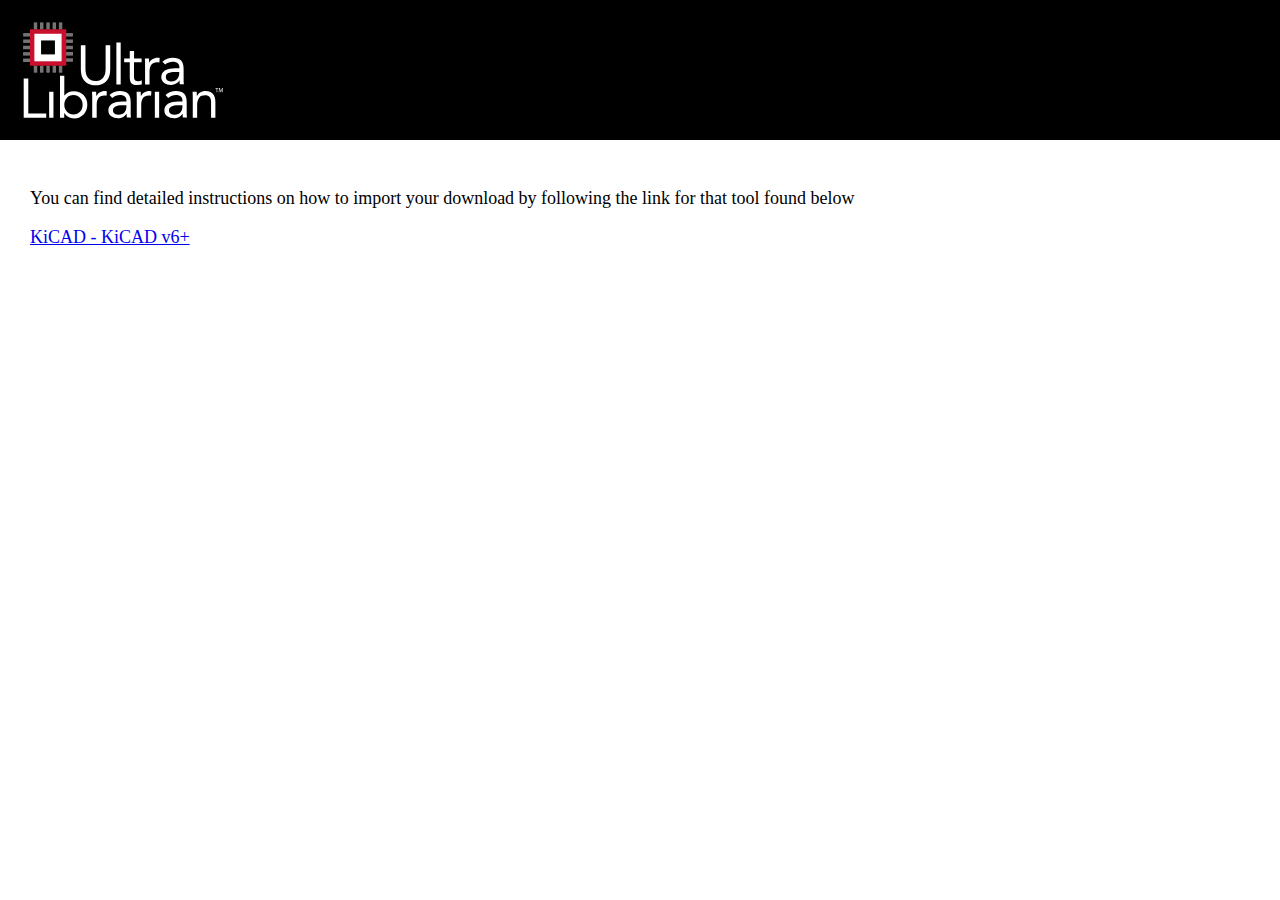
<file: Footprints/ImportGuides.html>
<html>
	<head>
	</head>
	<body style="padding: 0px;margin: 0px;font-size: 18px;">
		<div style="background: black;">
			<svg version="1.1" id="Layer_1" xmlns="http://www.w3.org/2000/svg" xmlns:xlink="http://www.w3.org/1999/xlink" x="0px" y="0px"
				 viewBox="0 0 266 130" style="enable-background:new 0 0 266 130; height: 100px;padding: 20px;" xml:space="preserve">
			<style type="text/css">
				.st0{fill:#FFFFFF;}
				.st1{fill:#737473;}
				.st2{fill:#C8102E;}
			</style>
			<g>
				<path class="st0" d="M117.3,32.7v31.5c0,2.8-0.3,5.4-1,7.9s-1.8,4.7-3.3,6.6c-1.5,1.9-3.5,3.4-5.9,4.5s-5.4,1.7-8.9,1.7
					s-6.5-0.6-8.9-1.7c-2.4-1.1-4.4-2.6-5.9-4.5s-2.6-4.1-3.3-6.6s-1-5.1-1-7.9V32.7h6v30.7c0,2.1,0.2,4.1,0.6,6
					c0.4,1.9,1.2,3.6,2.2,5.1s2.4,2.7,4,3.6c1.7,0.9,3.8,1.3,6.3,1.3s4.7-0.4,6.3-1.3c1.7-0.9,3-2.1,4-3.6s1.7-3.2,2.2-5.1
					c0.4-1.9,0.6-3.9,0.6-6V32.7H117.3L117.3,32.7z M125.3,83.7V29.3h5.6v54.4H125.3z M158.1,50v4.8h-9.9v16.9l0.1,3.1
					c0,0.9,0.2,1.8,0.6,2.4c0.3,0.7,0.8,1.2,1.5,1.7c0.7,0.4,1.6,0.6,2.9,0.6c0.8,0,1.7-0.1,2.5-0.3c0.9-0.2,1.7-0.5,2.4-0.9l0.2,5.1
					c-1,0.4-2,0.7-3.2,0.9s-2.3,0.3-3.3,0.3c-2,0-3.6-0.3-4.8-0.8s-2.1-1.3-2.8-2.2s-1.1-2.1-1.3-3.6s-0.3-3-0.3-4.7V54.8h-7.3V50h7.3
					v-9.6h5.6V50H158.1L158.1,50z M162.6,83.7V58c0-1.5,0-3-0.1-4.3s-0.1-2.6-0.1-3.7h5.3l0.1,2.7l0.1,2.8h0.1c0.4-0.8,0.9-1.6,1.6-2.4
					c0.7-0.8,1.5-1.5,2.5-2.1s2-1.1,3.2-1.4s2.5-0.5,3.9-0.5c0.4,0,0.8,0,1.2,0.1c0.4,0,0.8,0.1,1.2,0.3l-0.4,5.7c-1-0.3-2-0.4-3-0.4
					c-3.5,0-6,1.1-7.5,3.3c-1.6,2.2-2.3,5.3-2.3,9.2v16.4H162.6L162.6,83.7z M188.7,58l-3.5-3.7c1.7-1.8,3.8-3.1,6.2-3.9
					c2.4-0.8,4.8-1.3,7.2-1.3c5,0,8.6,1.2,10.8,3.5c2.2,2.4,3.3,5.9,3.3,10.7v14.5c0,1,0,2,0.1,3s0.2,2,0.4,2.8h-5.4
					c-0.2-0.8-0.3-1.6-0.3-2.6v-2.5h-0.1c-1.1,1.7-2.6,3.1-4.4,4.2c-1.8,1.1-4.1,1.7-6.7,1.7c-1.7,0-3.3-0.2-4.9-0.6
					c-1.5-0.4-2.8-1.1-4-1.9c-1.1-0.8-2-1.9-2.7-3.1c-0.7-1.2-1-2.7-1-4.3c0-2.8,0.7-5,2.2-6.6c1.4-1.6,3.2-2.8,5.4-3.5
					c2.1-0.8,4.4-1.2,6.9-1.4s4.7-0.3,6.8-0.3h2.2v-1c0-2.4-0.7-4.3-2.2-5.5s-3.5-1.9-6.2-1.9c-1.8,0-3.6,0.3-5.4,0.9
					C191.6,55.8,190,56.7,188.7,58L188.7,58z M207,67.5h-5.6c-3.6,0-6.5,0.5-8.6,1.5s-3.2,2.7-3.2,5c0,2.1,0.7,3.6,2.1,4.5
					s3.2,1.3,5.3,1.3c1.6,0,3.1-0.3,4.3-0.8c1.2-0.6,2.2-1.3,3.1-2.2c0.8-0.9,1.4-2,1.9-3.2c0.4-1.2,0.7-2.5,0.7-3.9L207,67.5L207,67.5
					z"/>
				<rect x="26" y="3.1" class="st1" width="4.5" height="9.3"/>
				<rect x="34.2" y="3.1" class="st1" width="4.5" height="9.3"/>
				<rect x="42.4" y="3.1" class="st1" width="4.5" height="9.3"/>
				<rect x="50.5" y="3.1" class="st1" width="4.5" height="9.3"/>
				<rect x="59.6" y="17" class="st1" width="9.2" height="4.5"/>
				<rect x="59.6" y="25.3" class="st1" width="9.2" height="4.5"/>
				<rect x="59.6" y="33.5" class="st1" width="9.2" height="4.5"/>
				<rect x="59.7" y="49.8" class="st1" width="9.2" height="4.5"/>
				<rect x="59.4" y="41.5" class="st1" width="9.5" height="4.8"/>
				<rect x="50.5" y="59.2" class="st1" width="4.5" height="9.3"/>
				<rect x="42.4" y="59.2" class="st1" width="4.5" height="9.3"/>
				<rect x="34.2" y="59.2" class="st1" width="4.5" height="9.3"/>
				<rect x="26" y="59.2" class="st1" width="4.5" height="9.3"/>
				<rect x="17.9" y="59.2" class="st1" width="4.5" height="9.3"/>
				<rect x="4" y="50.1" class="st1" width="9.2" height="4.5"/>
				<rect x="4" y="41.8" class="st1" width="9.2" height="4.5"/>
				<rect x="4" y="33.5" class="st1" width="9.2" height="4.5"/>
				<rect x="4.1" y="25.3" class="st1" width="9.2" height="4.5"/>
				<rect x="4.1" y="17" class="st1" width="9.2" height="4.5"/>
				<rect x="17.9" y="3.1" class="st1" width="4.5" height="9.3"/>
				<polygon class="st2" points="13,11.9 60.1,11.9 60.1,59.4 13,59.4 	"/>
				<rect x="18.7" y="17.9" class="st0" width="35.4" height="35.8"/>
				<rect x="27.4" y="26.6" width="18" height="18.1"/>
				<path class="st0" d="M4.8,127V76h6v45.4h23.3v5.6H4.8z M37.9,127V93.3h5.6V127H37.9z M52,127V72.6h5.6v25.6h0.1
					c1.5-1.8,3.3-3.2,5.4-4.2c2-1,4.3-1.5,6.7-1.5c2.6,0,5.1,0.4,7.2,1.3c2.2,0.9,4,2.1,5.6,3.7c1.5,1.6,2.7,3.5,3.6,5.6
					c0.9,2.2,1.3,4.5,1.3,7.1s-0.4,4.9-1.3,7.1c-0.9,2.2-2.1,4-3.6,5.6s-3.3,2.8-5.4,3.7c-2.1,0.9-4.3,1.3-6.6,1.3c-3,0-5.7-0.7-8-2
					s-3.9-2.9-5-4.9h-0.1v6L52,127L52,127z M57.6,110.2c0,1.8,0.3,3.4,0.8,4.9c0.6,1.5,1.4,2.8,2.4,4c1.1,1.1,2.3,2,3.8,2.7
					c1.5,0.6,3.1,1,4.9,1c1.8,0,3.5-0.3,4.9-1c1.5-0.6,2.7-1.5,3.8-2.7c1.1-1.1,1.9-2.4,2.4-4c0.6-1.5,0.8-3.2,0.8-4.9
					c0-1.8-0.3-3.4-0.8-4.9c-0.6-1.5-1.4-2.8-2.4-4c-1.1-1.1-2.3-2-3.8-2.7c-1.5-0.6-3.1-1-4.9-1c-1.8,0-3.5,0.3-4.9,1
					c-1.5,0.6-2.7,1.5-3.8,2.7c-1.1,1.1-1.9,2.4-2.4,4C57.9,106.8,57.6,108.4,57.6,110.2L57.6,110.2z M93.9,127v-25.7
					c0-1.5,0-3-0.1-4.3s-0.1-2.6-0.1-3.7H99l0.1,2.7l0.1,2.8h0.1c0.4-0.8,0.9-1.6,1.6-2.4c0.7-0.8,1.5-1.5,2.5-2.1s2-1.1,3.2-1.4
					c1.2-0.4,2.5-0.5,3.9-0.5c0.4,0,0.8,0,1.2,0.1c0.4,0,0.8,0.1,1.2,0.3l-0.4,5.7c-1-0.3-2-0.4-3-0.4c-3.5,0-6,1.1-7.5,3.3
					c-1.6,2.2-2.3,5.3-2.3,9.2V127L93.9,127L93.9,127z M119.9,101.3l-3.5-3.7c1.7-1.8,3.8-3.1,6.2-3.9c2.4-0.8,4.8-1.3,7.2-1.3
					c5,0,8.6,1.2,10.8,3.5s3.3,5.9,3.3,10.7v14.5c0,1,0,2,0.1,3s0.2,2,0.4,2.8H139c-0.2-0.8-0.3-1.6-0.3-2.6v-2.5h-0.1
					c-1.1,1.7-2.6,3.1-4.4,4.2c-1.8,1.1-4.1,1.7-6.7,1.7c-1.7,0-3.3-0.2-4.9-0.6s-2.8-1.1-4-1.9c-1.1-0.8-2-1.9-2.7-3.1
					c-0.7-1.2-1-2.7-1-4.3c0-2.8,0.7-5,2.2-6.6c1.4-1.6,3.2-2.8,5.4-3.5c2.1-0.8,4.4-1.2,6.9-1.4s4.7-0.3,6.8-0.3h2.2v-1
					c0-2.4-0.7-4.3-2.2-5.5s-3.5-1.9-6.2-1.9c-1.8,0-3.6,0.3-5.4,0.9C122.8,99.2,121.3,100.1,119.9,101.3L119.9,101.3z M138.3,110.8
					h-5.6c-3.6,0-6.5,0.5-8.6,1.5s-3.2,2.7-3.2,5c0,2.1,0.7,3.6,2.1,4.5c1.4,0.9,3.2,1.3,5.3,1.3c1.6,0,3.1-0.3,4.3-0.8
					c1.2-0.6,2.2-1.3,3.1-2.2c0.8-0.9,1.4-2,1.9-3.2c0.4-1.2,0.7-2.5,0.7-3.9V110.8L138.3,110.8z M151.8,127v-25.7c0-1.5,0-3-0.1-4.3
					s-0.1-2.6-0.1-3.7h5.3L157,96l0.1,2.8h0.1c0.4-0.8,0.9-1.6,1.6-2.4c0.7-0.8,1.5-1.5,2.5-2.1s2-1.1,3.2-1.4c1.2-0.4,2.5-0.5,3.9-0.5
					c0.4,0,0.8,0,1.2,0.1c0.4,0,0.8,0.1,1.2,0.3l-0.4,5.7c-1-0.3-2-0.4-3-0.4c-3.5,0-6,1.1-7.5,3.3c-1.6,2.2-2.3,5.3-2.3,9.2V127
					L151.8,127L151.8,127z M175.3,127V93.3h5.6V127H175.3z M192.7,101.3l-3.5-3.7c1.7-1.8,3.8-3.1,6.2-3.9c2.4-0.8,4.8-1.3,7.2-1.3
					c5,0,8.6,1.2,10.8,3.5c2.2,2.4,3.3,5.9,3.3,10.7v14.5c0,1,0,2,0.1,3s0.2,2,0.4,2.8h-5.4c-0.2-0.8-0.3-1.6-0.3-2.6v-2.5h-0.1
					c-1.1,1.7-2.6,3.1-4.4,4.2c-1.8,1.1-4.1,1.7-6.7,1.7c-1.7,0-3.3-0.2-4.9-0.6c-1.5-0.4-2.8-1.1-4-1.9c-1.1-0.8-2-1.9-2.7-3.1
					c-0.7-1.2-1-2.7-1-4.3c0-2.8,0.7-5,2.2-6.6c1.4-1.6,3.2-2.8,5.4-3.5c2.1-0.8,4.4-1.2,6.9-1.4s4.7-0.3,6.8-0.3h2.2v-1
					c0-2.4-0.7-4.3-2.2-5.5s-3.5-1.9-6.2-1.9c-1.8,0-3.6,0.3-5.4,0.9C195.6,99.2,194.1,100.1,192.7,101.3L192.7,101.3z M211.1,110.8
					h-5.6c-3.6,0-6.5,0.5-8.6,1.5s-3.2,2.7-3.2,5c0,2.1,0.7,3.6,2.1,4.5s3.2,1.3,5.3,1.3c1.6,0,3.1-0.3,4.3-0.8
					c1.2-0.6,2.2-1.3,3.1-2.2c0.8-0.9,1.4-2,1.9-3.2c0.4-1.2,0.7-2.5,0.7-3.9L211.1,110.8L211.1,110.8z M224.6,127v-25.7
					c0-1.5,0-3-0.1-4.3s-0.1-2.6-0.1-3.7h5.3l0.1,2.7l0.1,2.8h0.1c0.4-0.8,0.9-1.6,1.6-2.4c0.7-0.8,1.5-1.5,2.5-2.1s2-1.1,3.2-1.4
					c1.2-0.4,2.5-0.5,3.9-0.5c2.2,0,4.1,0.3,5.7,1s2.9,1.6,4,2.8s1.8,2.7,2.3,4.4s0.8,3.6,0.8,5.6V127h-5.6v-20.2
					c0-2.8-0.6-5.1-1.9-6.7c-1.2-1.6-3.2-2.4-5.8-2.4c-1.8,0-3.4,0.3-4.7,0.9c-1.3,0.6-2.4,1.5-3.2,2.7c-0.8,1.2-1.5,2.5-1.9,4.1
					s-0.6,3.3-0.6,5.3v16.4h-5.7V127z"/>
				<g>
					<path class="st0" d="M255.6,89H254v-0.6h4V89h-1.6v4.8h-0.7L255.6,89L255.6,89z"/>
					<path class="st0" d="M263.1,91.5c0-0.8-0.1-1.7-0.1-2.3l0,0c-0.2,0.6-0.4,1.3-0.7,2l-1,2.6h-0.5l-0.9-2.6
						c-0.3-0.8-0.5-1.5-0.6-2.1l0,0c0,0.7-0.1,1.6-0.1,2.4l-0.1,2.3h-0.7l0.4-5.4h0.9l0.9,2.6c0.2,0.7,0.4,1.3,0.5,1.8l0,0
						c0.1-0.5,0.3-1.1,0.6-1.8l1-2.6h0.9l0.3,5.4h-0.7L263.1,91.5z"/>
				</g>
			</g>
			</svg>
		</div>
		<div style="padding:30px;">
			<p>You can find detailed instructions on how to import your download by following the link for that tool found below</p>
			<p><p><a href="https://app.ultralibrarian.com/content/help?kicad.htm">KiCAD - KiCAD v6+</a></p></p>			
		</div>
	</body>
</html>
</file>
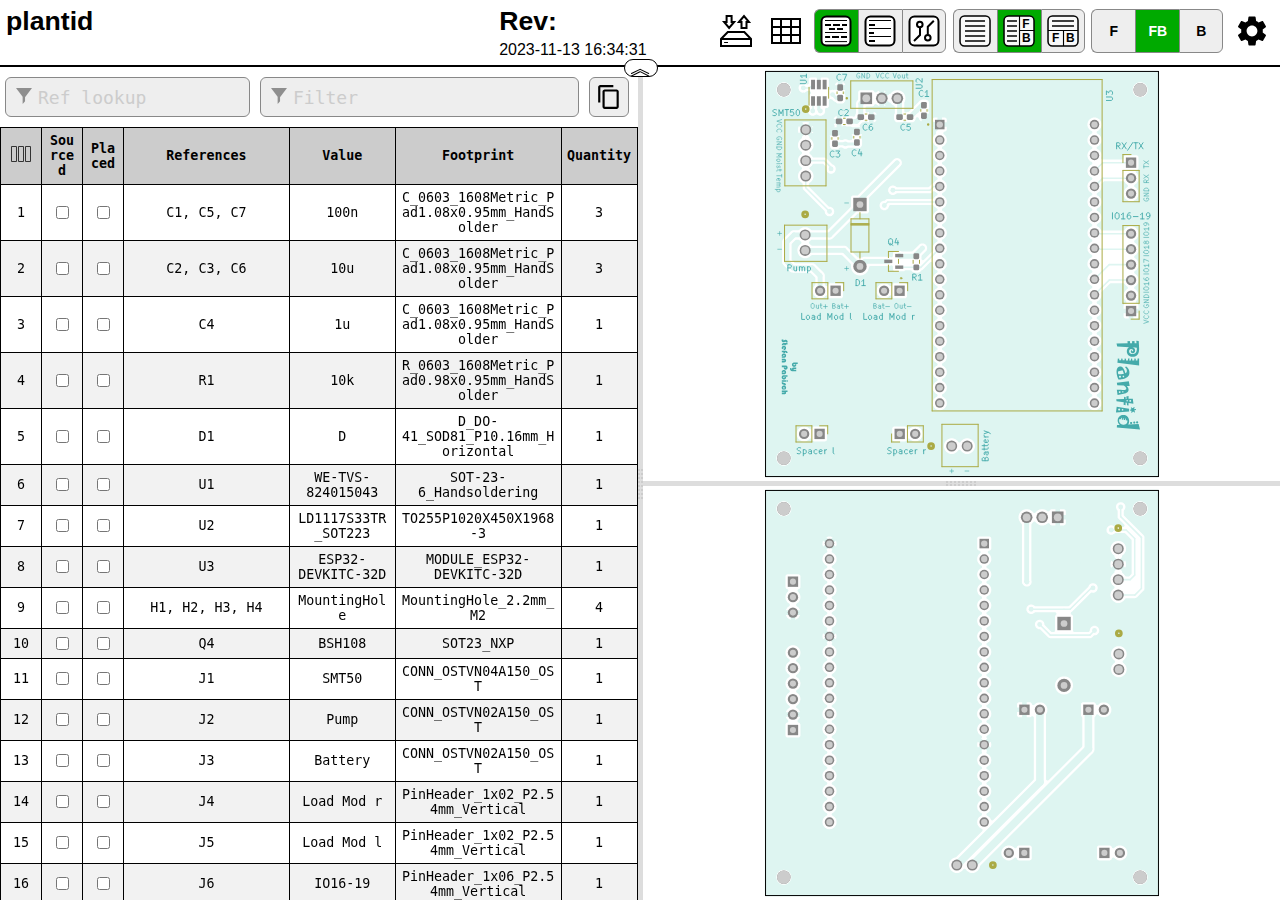
<file: Kicad/bom/ibom.html>
<!DOCTYPE html>
<html lang="en">

<head>
  <meta charset="UTF-8">
  <meta name="viewport" content="width=device-width, initial-scale=1.0">
  <title>Interactive BOM for KiCAD</title>
  <style type="text/css">
:root {
  --pcb-edge-color: black;
  --pad-color: #878787;
  --pad-hole-color: #CCCCCC;
  --pad-color-highlight: #D04040;
  --pad-color-highlight-both: #D0D040;
  --pad-color-highlight-marked: #44a344;
  --pin1-outline-color: #ffb629;
  --pin1-outline-color-highlight: #ffb629;
  --pin1-outline-color-highlight-both: #fcbb39;
  --pin1-outline-color-highlight-marked: #fdbe41;
  --silkscreen-edge-color: #aa4;
  --silkscreen-polygon-color: #4aa;
  --silkscreen-text-color: #4aa;
  --fabrication-edge-color: #907651;
  --fabrication-polygon-color: #907651;
  --fabrication-text-color: #a27c24;
  --track-color: #def5f1;
  --track-color-highlight: #D04040;
  --zone-color: #def5f1;
  --zone-color-highlight: #d0404080;
}

html,
body {
  margin: 0px;
  height: 100%;
  font-family: Verdana, sans-serif;
}

.dark.topmostdiv {
  --pcb-edge-color: #eee;
  --pad-color: #808080;
  --pin1-outline-color: #ffa800;
  --pin1-outline-color-highlight: #ccff00;
  --track-color: #42524f;
  --zone-color: #42524f;
  background-color: #252c30;
  color: #eee;
}

button {
  background-color: #eee;
  border: 1px solid #888;
  color: black;
  height: 44px;
  width: 44px;
  text-align: center;
  text-decoration: none;
  display: inline-block;
  font-size: 14px;
  font-weight: bolder;
}

.dark button {
  /* This will be inverted */
  background-color: #c3b7b5;
}

button.depressed {
  background-color: #0a0;
  color: white;
}

.dark button.depressed {
  /* This will be inverted */
  background-color: #b3b;
}

button:focus {
  outline: 0;
}

button#tb-btn {
  background-image: url("data:image/svg+xml,%3Csvg xmlns='http://www.w3.org/2000/svg' viewBox='0 0 8.47 8.47'%3E%3Crect transform='translate(0 -288.53)' ry='1.17' y='288.8' x='.27' height='7.94' width='7.94' fill='%23f9f9f9'/%3E%3Cg transform='translate(0 -288.53)'%3E%3Crect width='7.94' height='7.94' x='.27' y='288.8' ry='1.17' fill='none' stroke='%23000' stroke-width='.4' stroke-linejoin='round'/%3E%3Cpath d='M1.32 290.12h5.82M1.32 291.45h5.82' fill='none' stroke='%23000' stroke-width='.4'/%3E%3Cpath d='M4.37 292.5v4.23M.26 292.63H8.2' fill='none' stroke='%23000' stroke-width='.3'/%3E%3Ctext font-weight='700' font-size='3.17' font-family='sans-serif'%3E%3Ctspan x='1.35' y='295.73'%3EF%3C/tspan%3E%3Ctspan x='5.03' y='295.68'%3EB%3C/tspan%3E%3C/text%3E%3C/g%3E%3C/svg%3E%0A");
}

button#lr-btn {
  background-image: url("data:image/svg+xml,%3Csvg xmlns='http://www.w3.org/2000/svg' viewBox='0 0 8.47 8.47'%3E%3Crect transform='translate(0 -288.53)' ry='1.17' y='288.8' x='.27' height='7.94' width='7.94' fill='%23f9f9f9'/%3E%3Cg transform='translate(0 -288.53)'%3E%3Crect width='7.94' height='7.94' x='.27' y='288.8' ry='1.17' fill='none' stroke='%23000' stroke-width='.4' stroke-linejoin='round'/%3E%3Cpath d='M1.06 290.12H3.7m-2.64 1.33H3.7m-2.64 1.32H3.7m-2.64 1.3H3.7m-2.64 1.33H3.7' fill='none' stroke='%23000' stroke-width='.4'/%3E%3Cpath d='M4.37 288.8v7.94m0-4.11h3.96' fill='none' stroke='%23000' stroke-width='.3'/%3E%3Ctext font-weight='700' font-size='3.17' font-family='sans-serif'%3E%3Ctspan x='5.11' y='291.96'%3EF%3C/tspan%3E%3Ctspan x='5.03' y='295.68'%3EB%3C/tspan%3E%3C/text%3E%3C/g%3E%3C/svg%3E%0A");
}

button#bom-btn {
  background-image: url("data:image/svg+xml,%3Csvg xmlns='http://www.w3.org/2000/svg' viewBox='0 0 8.47 8.47'%3E%3Crect transform='translate(0 -288.53)' ry='1.17' y='288.8' x='.27' height='7.94' width='7.94' fill='%23f9f9f9'/%3E%3Cg transform='translate(0 -288.53)' fill='none' stroke='%23000' stroke-width='.4'%3E%3Crect width='7.94' height='7.94' x='.27' y='288.8' ry='1.17' stroke-linejoin='round'/%3E%3Cpath d='M1.59 290.12h5.29M1.59 291.45h5.33M1.59 292.75h5.33M1.59 294.09h5.33M1.59 295.41h5.33'/%3E%3C/g%3E%3C/svg%3E");
}

button#bom-grouped-btn {
  background-image: url("data:image/svg+xml,%3Csvg xmlns='http://www.w3.org/2000/svg' width='32' height='32'%3E%3Cg stroke='%23000' stroke-linejoin='round' class='layer'%3E%3Crect width='29' height='29' x='1.5' y='1.5' stroke-width='2' fill='%23fff' rx='5' ry='5'/%3E%3Cpath stroke-linecap='square' stroke-width='2' d='M6 10h4m4 0h5m4 0h3M6.1 22h3m3.9 0h5m4 0h4m-16-8h4m4 0h4'/%3E%3Cpath stroke-linecap='null' d='M5 17.5h22M5 26.6h22M5 5.5h22'/%3E%3C/g%3E%3C/svg%3E");
}

button#bom-ungrouped-btn {
  background-image: url("data:image/svg+xml,%3Csvg xmlns='http://www.w3.org/2000/svg' width='32' height='32'%3E%3Cg stroke='%23000' stroke-linejoin='round' class='layer'%3E%3Crect width='29' height='29' x='1.5' y='1.5' stroke-width='2' fill='%23fff' rx='5' ry='5'/%3E%3Cpath stroke-linecap='square' stroke-width='2' d='M6 10h4m-4 8h3m-3 8h4'/%3E%3Cpath stroke-linecap='null' d='M5 13.5h22m-22 8h22M5 5.5h22'/%3E%3C/g%3E%3C/svg%3E");
}

button#bom-netlist-btn {
  background-image: url("data:image/svg+xml,%3Csvg xmlns='http://www.w3.org/2000/svg' width='32' height='32'%3E%3Cg fill='none' stroke='%23000' class='layer'%3E%3Crect width='29' height='29' x='1.5' y='1.5' stroke-width='2' fill='%23fff' rx='5' ry='5'/%3E%3Cpath stroke-width='2' d='M6 26l6-6v-8m13.8-6.3l-6 6v8'/%3E%3Ccircle cx='11.8' cy='9.5' r='2.8' stroke-width='2'/%3E%3Ccircle cx='19.8' cy='22.8' r='2.8' stroke-width='2'/%3E%3C/g%3E%3C/svg%3E");
}

button#copy {
  background-image: url("data:image/svg+xml,%3Csvg height='48' viewBox='0 0 48 48' width='48' xmlns='http://www.w3.org/2000/svg'%3E%3Cpath d='M0 0h48v48h-48z' fill='none'/%3E%3Cpath d='M32 2h-24c-2.21 0-4 1.79-4 4v28h4v-28h24v-4zm6 8h-22c-2.21 0-4 1.79-4 4v28c0 2.21 1.79 4 4 4h22c2.21 0 4-1.79 4-4v-28c0-2.21-1.79-4-4-4zm0 32h-22v-28h22v28z'/%3E%3C/svg%3E");
  background-position: 6px 6px;
  background-repeat: no-repeat;
  background-size: 26px 26px;
  border-radius: 6px;
  height: 40px;
  width: 40px;
  margin: 10px 5px;
}

button#copy:active {
  box-shadow: inset 0px 0px 5px #6c6c6c;
}

textarea.clipboard-temp {
  position: fixed;
  top: 0;
  left: 0;
  width: 2em;
  height: 2em;
  padding: 0;
  border: None;
  outline: None;
  box-shadow: None;
  background: transparent;
}

.left-most-button {
  border-right: 0;
  border-top-left-radius: 6px;
  border-bottom-left-radius: 6px;
}

.middle-button {
  border-right: 0;
}

.right-most-button {
  border-top-right-radius: 6px;
  border-bottom-right-radius: 6px;
}

.button-container {
  font-size: 0;
  margin: 0.4rem 0.4rem 0.4rem 0;
}

.dark .button-container {
  filter: invert(1);
}

.button-container button {
  background-size: 32px 32px;
  background-position: 5px 5px;
  background-repeat: no-repeat;
}

@media print {
  .hideonprint {
    display: none;
  }
}

canvas {
  cursor: crosshair;
}

canvas:active {
  cursor: grabbing;
}

.fileinfo {
  width: 100%;
  max-width: 1000px;
  border: none;
  padding: 3px;
}

.fileinfo .title {
  font-size: 20pt;
  font-weight: bold;
}

.fileinfo td {
  overflow: hidden;
  white-space: nowrap;
  max-width: 1px;
  width: 50%;
  text-overflow: ellipsis;
}

.bom {
  border-collapse: collapse;
  font-family: Consolas, "DejaVu Sans Mono", Monaco, monospace;
  font-size: 10pt;
  table-layout: fixed;
  width: 100%;
  margin-top: 1px;
  position: relative;
}

.bom th,
.bom td {
  border: 1px solid black;
  padding: 5px;
  word-wrap: break-word;
  text-align: center;
  position: relative;
}

.dark .bom th,
.dark .bom td {
  border: 1px solid #777;
}

.bom th {
  background-color: #CCCCCC;
  background-clip: padding-box;
}

.dark .bom th {
  background-color: #3b4749;
}

.bom tr.highlighted:nth-child(n) {
  background-color: #cfc;
}

.dark .bom tr.highlighted:nth-child(n) {
  background-color: #226022;
}

.bom tr:nth-child(even) {
  background-color: #f2f2f2;
}

.dark .bom tr:nth-child(even) {
  background-color: #313b40;
}

.bom tr.checked {
  color: #1cb53d;
}

.dark .bom tr.checked {
  color: #2cce54;
}

.bom tr {
  transition: background-color 0.2s;
}

.bom .numCol {
  width: 30px;
}

.bom .value {
  width: 15%;
}

.bom .quantity {
  width: 65px;
}

.bom th .sortmark {
  position: absolute;
  right: 1px;
  top: 1px;
  margin-top: -5px;
  border-width: 5px;
  border-style: solid;
  border-color: transparent transparent #221 transparent;
  transform-origin: 50% 85%;
  transition: opacity 0.2s, transform 0.4s;
}

.dark .bom th .sortmark {
  filter: invert(1);
}

.bom th .sortmark.none {
  opacity: 0;
}

.bom th .sortmark.desc {
  transform: rotate(180deg);
}

.bom th:hover .sortmark.none {
  opacity: 0.5;
}

.bom .bom-checkbox {
  width: 30px;
  position: relative;
  user-select: none;
  -moz-user-select: none;
}

.bom .bom-checkbox:before {
  content: "";
  position: absolute;
  border-width: 15px;
  border-style: solid;
  border-color: #51829f transparent transparent transparent;
  visibility: hidden;
  top: -15px;
}

.bom .bom-checkbox:after {
  content: "Double click to set/unset all";
  position: absolute;
  color: white;
  top: -35px;
  left: -26px;
  background: #51829f;
  padding: 5px 15px;
  border-radius: 8px;
  white-space: nowrap;
  visibility: hidden;
}

.bom .bom-checkbox:hover:before,
.bom .bom-checkbox:hover:after {
  visibility: visible;
  transition: visibility 0.2s linear 1s;
}

.split {
  -webkit-box-sizing: border-box;
  -moz-box-sizing: border-box;
  box-sizing: border-box;
  overflow-y: auto;
  overflow-x: hidden;
  background-color: inherit;
}

.split.split-horizontal,
.gutter.gutter-horizontal {
  height: 100%;
  float: left;
}

.gutter {
  background-color: #ddd;
  background-repeat: no-repeat;
  background-position: 50%;
  transition: background-color 0.3s;
}

.dark .gutter {
  background-color: #777;
}

.gutter.gutter-horizontal {
  background-image: url('[data-uri]');
  cursor: ew-resize;
  width: 5px;
}

.gutter.gutter-vertical {
  background-image: url('[data-uri]');
  cursor: ns-resize;
  height: 5px;
}

.searchbox {
  float: left;
  height: 40px;
  margin: 10px 5px;
  padding: 12px 32px;
  font-family: Consolas, "DejaVu Sans Mono", Monaco, monospace;
  font-size: 18px;
  box-sizing: border-box;
  border: 1px solid #888;
  border-radius: 6px;
  outline: none;
  background-color: #eee;
  transition: background-color 0.2s, border 0.2s;
  background-image: url('[data-uri]');
  background-position: 10px 10px;
  background-repeat: no-repeat;
}

.dark .searchbox {
  background-color: #111;
  color: #eee;
}

.searchbox::placeholder {
  color: #ccc;
}

.dark .searchbox::placeholder {
  color: #666;
}

.filter {
  width: calc(60% - 64px);
}

.reflookup {
  width: calc(40% - 10px);
}

input[type=text]:focus {
  background-color: white;
  border: 1px solid #333;
}

.dark input[type=text]:focus {
  background-color: #333;
  border: 1px solid #ccc;
}

mark.highlight {
  background-color: #5050ff;
  color: #fff;
  padding: 2px;
  border-radius: 6px;
}

.dark mark.highlight {
  background-color: #76a6da;
  color: #111;
}

.menubtn {
  background-color: white;
  border: none;
  background-image: url("data:image/svg+xml,%3Csvg xmlns='http://www.w3.org/2000/svg' width='36' height='36' viewBox='0 0 20 20'%3E%3Cpath fill='none' d='M0 0h20v20H0V0z'/%3E%3Cpath d='M15.95 10.78c.03-.25.05-.51.05-.78s-.02-.53-.06-.78l1.69-1.32c.15-.12.19-.34.1-.51l-1.6-2.77c-.1-.18-.31-.24-.49-.18l-1.99.8c-.42-.32-.86-.58-1.35-.78L12 2.34c-.03-.2-.2-.34-.4-.34H8.4c-.2 0-.36.14-.39.34l-.3 2.12c-.49.2-.94.47-1.35.78l-1.99-.8c-.18-.07-.39 0-.49.18l-1.6 2.77c-.1.18-.06.39.1.51l1.69 1.32c-.04.25-.07.52-.07.78s.02.53.06.78L2.37 12.1c-.15.12-.19.34-.1.51l1.6 2.77c.1.18.31.24.49.18l1.99-.8c.42.32.86.58 1.35.78l.3 2.12c.04.2.2.34.4.34h3.2c.2 0 .37-.14.39-.34l.3-2.12c.49-.2.94-.47 1.35-.78l1.99.8c.18.07.39 0 .49-.18l1.6-2.77c.1-.18.06-.39-.1-.51l-1.67-1.32zM10 13c-1.65 0-3-1.35-3-3s1.35-3 3-3 3 1.35 3 3-1.35 3-3 3z'/%3E%3C/svg%3E%0A");
  background-position: center;
  background-repeat: no-repeat;
}

.statsbtn {
  background-color: white;
  border: none;
  background-image: url("data:image/svg+xml,%3Csvg width='36' height='36' xmlns='http://www.w3.org/2000/svg'%3E%3Cpath d='M4 6h28v24H4V6zm0 8h28v8H4m9-16v24h10V5.8' fill='none' stroke='%23000' stroke-width='2'/%3E%3C/svg%3E");
  background-position: center;
  background-repeat: no-repeat;
}

.iobtn {
  background-color: white;
  border: none;
  background-image: url("data:image/svg+xml,%3Csvg xmlns='http://www.w3.org/2000/svg' width='36' height='36'%3E%3Cpath fill='none' stroke='%23000' stroke-width='2' d='M3 33v-7l6.8-7h16.5l6.7 7v7H3zM3.2 26H33M21 9l5-5.9 5 6h-2.5V15h-5V9H21zm-4.9 0l-5 6-5-6h2.5V3h5v6h2.5z'/%3E%3Cpath fill='none' stroke='%23000' d='M6.1 29.5H10'/%3E%3C/svg%3E");
  background-position: center;
  background-repeat: no-repeat;
}

.visbtn {
  background-image: url("data:image/svg+xml,%3Csvg xmlns='http://www.w3.org/2000/svg' width='24' height='24'%3E%3Cpath fill='none' stroke='%23333' d='M2.5 4.5h5v15h-5zM9.5 4.5h5v15h-5zM16.5 4.5h5v15h-5z'/%3E%3C/svg%3E");
  background-position: center;
  background-repeat: no-repeat;
  padding: 15px;
}

#vismenu-content {
  left: 0px;
  font-family: Verdana, sans-serif;
}

.dark .statsbtn,
.dark .savebtn,
.dark .menubtn,
.dark .iobtn,
.dark .visbtn {
  filter: invert(1);
}

.flexbox {
  display: flex;
  align-items: center;
  justify-content: space-between;
  width: 100%;
}

.savebtn {
  background-color: #d6d6d6;
  width: auto;
  height: 30px;
  flex-grow: 1;
  margin: 5px;
  border-radius: 4px;
}

.savebtn:active {
  background-color: #0a0;
  color: white;
}

.dark .savebtn:active {
  /* This will be inverted */
  background-color: #b3b;
}

.stats {
  border-collapse: collapse;
  font-size: 12pt;
  table-layout: fixed;
  width: 100%;
  min-width: 450px;
}

.dark .stats td {
  border: 1px solid #bbb;
}

.stats td {
  border: 1px solid black;
  padding: 5px;
  word-wrap: break-word;
  text-align: center;
  position: relative;
}

#checkbox-stats div {
  position: absolute;
  left: 0;
  top: 0;
  height: 100%;
  width: 100%;
  display: flex;
  align-items: center;
  justify-content: center;
}

#checkbox-stats .bar {
  background-color: rgba(28, 251, 0, 0.6);
}

.menu {
  position: relative;
  display: inline-block;
  margin: 0.4rem 0.4rem 0.4rem 0;
}

.menu-content {
  font-size: 12pt !important;
  text-align: left !important;
  font-weight: normal !important;
  display: none;
  position: absolute;
  background-color: white;
  right: 0;
  min-width: 300px;
  box-shadow: 0px 8px 16px 0px rgba(0, 0, 0, 0.2);
  z-index: 100;
  padding: 8px;
}

.dark .menu-content {
  background-color: #111;
}

.menu:hover .menu-content {
  display: block;
}

.menu:hover .menubtn,
.menu:hover .iobtn,
.menu:hover .statsbtn {
  background-color: #eee;
}

.menu-label {
  display: inline-block;
  padding: 8px;
  border: 1px solid #ccc;
  border-top: 0;
  width: calc(100% - 18px);
}

.menu-label-top {
  border-top: 1px solid #ccc;
}

.menu-textbox {
  float: left;
  height: 24px;
  margin: 10px 5px;
  padding: 5px 5px;
  font-family: Consolas, "DejaVu Sans Mono", Monaco, monospace;
  font-size: 14px;
  box-sizing: border-box;
  border: 1px solid #888;
  border-radius: 4px;
  outline: none;
  background-color: #eee;
  transition: background-color 0.2s, border 0.2s;
  width: calc(100% - 10px);
}

.menu-textbox.invalid,
.dark .menu-textbox.invalid {
  color: red;
}

.dark .menu-textbox {
  background-color: #222;
  color: #eee;
}

.radio-container {
  margin: 4px;
}

.topmostdiv {
  display: flex;
  flex-direction: column;
  width: 100%;
  background-color: white;
  transition: background-color 0.3s;
}

#top {
  display: flex;
  flex-wrap: wrap;
  justify-content: flex-end;
  align-items: center;
}

#topdivider {
  border-bottom: 2px solid black;
  display: flex;
  justify-content: center;
  align-items: center;
}

.dark #topdivider {
  border-bottom: 2px solid #ccc;
}

#topdivider>div {
  position: relative;
}

#toptoggle {
  cursor: pointer;
  user-select: none;
  position: absolute;
  padding: 0.1rem 0.3rem;
  top: -0.4rem;
  left: -1rem;
  font-size: 1.4rem;
  line-height: 60%;
  border: 1px solid black;
  border-radius: 1rem;
  background-color: #fff;
  z-index: 100;
}

.flipped {
  transform: rotate(0.5turn);
}

.dark #toptoggle {
  border: 1px solid #fff;
  background-color: #222;
}

#fileinfodiv {
  flex: 20rem 1 0;
  overflow: auto;
}

#bomcontrols {
  display: flex;
  flex-direction: row-reverse;
}

#bomcontrols>* {
  flex-shrink: 0;
}

#dbg {
  display: block;
}

::-webkit-scrollbar {
  width: 8px;
}

::-webkit-scrollbar-track {
  background: #aaa;
}

::-webkit-scrollbar-thumb {
  background: #666;
  border-radius: 3px;
}

::-webkit-scrollbar-thumb:hover {
  background: #555;
}

.slider {
  -webkit-appearance: none;
  width: 100%;
  margin: 3px 0;
  padding: 0;
  outline: none;
  opacity: 0.7;
  -webkit-transition: .2s;
  transition: opacity .2s;
  border-radius: 3px;
}

.slider:hover {
  opacity: 1;
}

.slider:focus {
  outline: none;
}

.slider::-webkit-slider-runnable-track {
  -webkit-appearance: none;
  width: 100%;
  height: 8px;
  background: #d3d3d3;
  border-radius: 3px;
  border: none;
}

.slider::-webkit-slider-thumb {
  -webkit-appearance: none;
  width: 15px;
  height: 15px;
  border-radius: 50%;
  background: #0a0;
  cursor: pointer;
  margin-top: -4px;
}

.dark .slider::-webkit-slider-thumb {
  background: #3d3;
}

.slider::-moz-range-thumb {
  width: 15px;
  height: 15px;
  border-radius: 50%;
  background: #0a0;
  cursor: pointer;
}

.slider::-moz-range-track {
  height: 8px;
  background: #d3d3d3;
  border-radius: 3px;
}

.dark .slider::-moz-range-thumb {
  background: #3d3;
}

.slider::-ms-track {
  width: 100%;
  height: 8px;
  border-width: 3px 0;
  background: transparent;
  border-color: transparent;
  color: transparent;
  transition: opacity .2s;
}

.slider::-ms-fill-lower {
  background: #d3d3d3;
  border: none;
  border-radius: 3px;
}

.slider::-ms-fill-upper {
  background: #d3d3d3;
  border: none;
  border-radius: 3px;
}

.slider::-ms-thumb {
  width: 15px;
  height: 15px;
  border-radius: 50%;
  background: #0a0;
  cursor: pointer;
  margin: 0;
}

.shameless-plug {
  font-size: 0.8em;
  text-align: center;
  display: block;
}

a {
  color: #0278a4;
}

.dark a {
  color: #00b9fd;
}

#frontcanvas,
#backcanvas {
  touch-action: none;
}

.placeholder {
  border: 1px dashed #9f9fda !important;
  background-color: #edf2f7 !important;
}

.dragging {
  z-index: 999;
}

.dark .dragging>table>tbody>tr {
  background-color: #252c30;
}

.dark .placeholder {
  filter: invert(1);
}

.column-spacer {
  top: 0;
  left: 0;
  width: calc(100% - 4px);
  position: absolute;
  cursor: pointer;
  user-select: none;
  height: 100%;
}

.column-width-handle {
  top: 0;
  right: 0;
  width: 4px;
  position: absolute;
  cursor: col-resize;
  user-select: none;
  height: 100%;
}

.column-width-handle:hover {
  background-color: #4f99bd;
}

.help-link {
  border: 1px solid #0278a4;
  padding-inline: 0.3rem;
  border-radius: 3px;
  cursor: pointer;
}

.dark .help-link {
  border: 1px solid #00b9fd;
}

.bom-color {
  width: 20%;
}

.color-column input {
  width: 1.6rem;
  height: 1rem;
  border: 1px solid black;
  cursor: pointer;
  padding: 0;
}

/* removes default styling from input color element */
::-webkit-color-swatch {
  border: none;
}

::-webkit-color-swatch-wrapper {
  padding: 0;
}

::-moz-color-swatch,
::-moz-focus-inner {
  border: none;
}

::-moz-focus-inner {
  padding: 0;
}
/* #bomhead {
    position: sticky;
    top: 0px;
    z-index: 1;
} */
  </style>
  <script type="text/javascript" >
///////////////////////////////////////////////
/*
  Split.js - v1.3.5
  MIT License
  https://github.com/nathancahill/Split.js
*/
!function(e,t){"object"==typeof exports&&"undefined"!=typeof module?module.exports=t():"function"==typeof define&&define.amd?define(t):e.Split=t()}(this,function(){"use strict";var e=window,t=e.document,n="addEventListener",i="removeEventListener",r="getBoundingClientRect",s=function(){return!1},o=e.attachEvent&&!e[n],a=["","-webkit-","-moz-","-o-"].filter(function(e){var n=t.createElement("div");return n.style.cssText="width:"+e+"calc(9px)",!!n.style.length}).shift()+"calc",l=function(e){return"string"==typeof e||e instanceof String?t.querySelector(e):e};return function(u,c){function z(e,t,n){var i=A(y,t,n);Object.keys(i).forEach(function(t){return e.style[t]=i[t]})}function h(e,t){var n=B(y,t);Object.keys(n).forEach(function(t){return e.style[t]=n[t]})}function f(e){var t=E[this.a],n=E[this.b],i=t.size+n.size;t.size=e/this.size*i,n.size=i-e/this.size*i,z(t.element,t.size,this.aGutterSize),z(n.element,n.size,this.bGutterSize)}function m(e){var t;this.dragging&&((t="touches"in e?e.touches[0][b]-this.start:e[b]-this.start)<=E[this.a].minSize+M+this.aGutterSize?t=E[this.a].minSize+this.aGutterSize:t>=this.size-(E[this.b].minSize+M+this.bGutterSize)&&(t=this.size-(E[this.b].minSize+this.bGutterSize)),f.call(this,t),c.onDrag&&c.onDrag())}function g(){var e=E[this.a].element,t=E[this.b].element;this.size=e[r]()[y]+t[r]()[y]+this.aGutterSize+this.bGutterSize,this.start=e[r]()[G]}function d(){var t=this,n=E[t.a].element,r=E[t.b].element;t.dragging&&c.onDragEnd&&c.onDragEnd(),t.dragging=!1,e[i]("mouseup",t.stop),e[i]("touchend",t.stop),e[i]("touchcancel",t.stop),t.parent[i]("mousemove",t.move),t.parent[i]("touchmove",t.move),delete t.stop,delete t.move,n[i]("selectstart",s),n[i]("dragstart",s),r[i]("selectstart",s),r[i]("dragstart",s),n.style.userSelect="",n.style.webkitUserSelect="",n.style.MozUserSelect="",n.style.pointerEvents="",r.style.userSelect="",r.style.webkitUserSelect="",r.style.MozUserSelect="",r.style.pointerEvents="",t.gutter.style.cursor="",t.parent.style.cursor=""}function S(t){var i=this,r=E[i.a].element,o=E[i.b].element;!i.dragging&&c.onDragStart&&c.onDragStart(),t.preventDefault(),i.dragging=!0,i.move=m.bind(i),i.stop=d.bind(i),e[n]("mouseup",i.stop),e[n]("touchend",i.stop),e[n]("touchcancel",i.stop),i.parent[n]("mousemove",i.move),i.parent[n]("touchmove",i.move),r[n]("selectstart",s),r[n]("dragstart",s),o[n]("selectstart",s),o[n]("dragstart",s),r.style.userSelect="none",r.style.webkitUserSelect="none",r.style.MozUserSelect="none",r.style.pointerEvents="none",o.style.userSelect="none",o.style.webkitUserSelect="none",o.style.MozUserSelect="none",o.style.pointerEvents="none",i.gutter.style.cursor=j,i.parent.style.cursor=j,g.call(i)}function v(e){e.forEach(function(t,n){if(n>0){var i=F[n-1],r=E[i.a],s=E[i.b];r.size=e[n-1],s.size=t,z(r.element,r.size,i.aGutterSize),z(s.element,s.size,i.bGutterSize)}})}function p(){F.forEach(function(e){e.parent.removeChild(e.gutter),E[e.a].element.style[y]="",E[e.b].element.style[y]=""})}void 0===c&&(c={});var y,b,G,E,w=l(u[0]).parentNode,D=e.getComputedStyle(w).flexDirection,U=c.sizes||u.map(function(){return 100/u.length}),k=void 0!==c.minSize?c.minSize:100,x=Array.isArray(k)?k:u.map(function(){return k}),L=void 0!==c.gutterSize?c.gutterSize:10,M=void 0!==c.snapOffset?c.snapOffset:30,O=c.direction||"horizontal",j=c.cursor||("horizontal"===O?"ew-resize":"ns-resize"),C=c.gutter||function(e,n){var i=t.createElement("div");return i.className="gutter gutter-"+n,i},A=c.elementStyle||function(e,t,n){var i={};return"string"==typeof t||t instanceof String?i[e]=t:i[e]=o?t+"%":a+"("+t+"% - "+n+"px)",i},B=c.gutterStyle||function(e,t){return n={},n[e]=t+"px",n;var n};"horizontal"===O?(y="width","clientWidth",b="clientX",G="left","paddingLeft"):"vertical"===O&&(y="height","clientHeight",b="clientY",G="top","paddingTop");var F=[];return E=u.map(function(e,t){var i,s={element:l(e),size:U[t],minSize:x[t]};if(t>0&&(i={a:t-1,b:t,dragging:!1,isFirst:1===t,isLast:t===u.length-1,direction:O,parent:w},i.aGutterSize=L,i.bGutterSize=L,i.isFirst&&(i.aGutterSize=L/2),i.isLast&&(i.bGutterSize=L/2),"row-reverse"===D||"column-reverse"===D)){var a=i.a;i.a=i.b,i.b=a}if(!o&&t>0){var c=C(t,O);h(c,L),c[n]("mousedown",S.bind(i)),c[n]("touchstart",S.bind(i)),w.insertBefore(c,s.element),i.gutter=c}0===t||t===u.length-1?z(s.element,s.size,L/2):z(s.element,s.size,L);var f=s.element[r]()[y];return f<s.minSize&&(s.minSize=f),t>0&&F.push(i),s}),o?{setSizes:v,destroy:p}:{setSizes:v,getSizes:function(){return E.map(function(e){return e.size})},collapse:function(e){if(e===F.length){var t=F[e-1];g.call(t),o||f.call(t,t.size-t.bGutterSize)}else{var n=F[e];g.call(n),o||f.call(n,n.aGutterSize)}},destroy:p}}});

///////////////////////////////////////////////

///////////////////////////////////////////////
// Copyright (c) 2013 Pieroxy <pieroxy@pieroxy.net>
// This work is free. You can redistribute it and/or modify it
// under the terms of the WTFPL, Version 2
// For more information see LICENSE.txt or http://www.wtfpl.net/
//
// For more information, the home page:
// http://pieroxy.net/blog/pages/lz-string/testing.html
//
// LZ-based compression algorithm, version 1.4.4
var LZString=function(){var o=String.fromCharCode,i={};var n={decompressFromBase64:function(o){return null==o?"":""==o?null:n._decompress(o.length,32,function(n){return function(o,n){if(!i[o]){i[o]={};for(var t=0;t<o.length;t++)i[o][o.charAt(t)]=t}return i[o][n]}("ABCDEFGHIJKLMNOPQRSTUVWXYZabcdefghijklmnopqrstuvwxyz0123456789+/=",o.charAt(n))})},_decompress:function(i,n,t){var r,e,a,s,p,u,l,f=[],c=4,d=4,h=3,v="",g=[],m={val:t(0),position:n,index:1};for(r=0;r<3;r+=1)f[r]=r;for(a=0,p=Math.pow(2,2),u=1;u!=p;)s=m.val&m.position,m.position>>=1,0==m.position&&(m.position=n,m.val=t(m.index++)),a|=(s>0?1:0)*u,u<<=1;switch(a){case 0:for(a=0,p=Math.pow(2,8),u=1;u!=p;)s=m.val&m.position,m.position>>=1,0==m.position&&(m.position=n,m.val=t(m.index++)),a|=(s>0?1:0)*u,u<<=1;l=o(a);break;case 1:for(a=0,p=Math.pow(2,16),u=1;u!=p;)s=m.val&m.position,m.position>>=1,0==m.position&&(m.position=n,m.val=t(m.index++)),a|=(s>0?1:0)*u,u<<=1;l=o(a);break;case 2:return""}for(f[3]=l,e=l,g.push(l);;){if(m.index>i)return"";for(a=0,p=Math.pow(2,h),u=1;u!=p;)s=m.val&m.position,m.position>>=1,0==m.position&&(m.position=n,m.val=t(m.index++)),a|=(s>0?1:0)*u,u<<=1;switch(l=a){case 0:for(a=0,p=Math.pow(2,8),u=1;u!=p;)s=m.val&m.position,m.position>>=1,0==m.position&&(m.position=n,m.val=t(m.index++)),a|=(s>0?1:0)*u,u<<=1;f[d++]=o(a),l=d-1,c--;break;case 1:for(a=0,p=Math.pow(2,16),u=1;u!=p;)s=m.val&m.position,m.position>>=1,0==m.position&&(m.position=n,m.val=t(m.index++)),a|=(s>0?1:0)*u,u<<=1;f[d++]=o(a),l=d-1,c--;break;case 2:return g.join("")}if(0==c&&(c=Math.pow(2,h),h++),f[l])v=f[l];else{if(l!==d)return null;v=e+e.charAt(0)}g.push(v),f[d++]=e+v.charAt(0),e=v,0==--c&&(c=Math.pow(2,h),h++)}}};return n}();"function"==typeof define&&define.amd?define(function(){return LZString}):"undefined"!=typeof module&&null!=module?module.exports=LZString:"undefined"!=typeof angular&&null!=angular&&angular.module("LZString",[]).factory("LZString",function(){return LZString});
///////////////////////////////////////////////

///////////////////////////////////////////////
/*!
 * PEP v0.4.3 | https://github.com/jquery/PEP
 * Copyright jQuery Foundation and other contributors | http://jquery.org/license
 */
!function(a,b){"object"==typeof exports&&"undefined"!=typeof module?module.exports=b():"function"==typeof define&&define.amd?define(b):a.PointerEventsPolyfill=b()}(this,function(){"use strict";function a(a,b){b=b||Object.create(null);var c=document.createEvent("Event");c.initEvent(a,b.bubbles||!1,b.cancelable||!1);
for(var d,e=2;e<m.length;e++)d=m[e],c[d]=b[d]||n[e];c.buttons=b.buttons||0;
var f=0;return f=b.pressure&&c.buttons?b.pressure:c.buttons?.5:0,c.x=c.clientX,c.y=c.clientY,c.pointerId=b.pointerId||0,c.width=b.width||0,c.height=b.height||0,c.pressure=f,c.tiltX=b.tiltX||0,c.tiltY=b.tiltY||0,c.twist=b.twist||0,c.tangentialPressure=b.tangentialPressure||0,c.pointerType=b.pointerType||"",c.hwTimestamp=b.hwTimestamp||0,c.isPrimary=b.isPrimary||!1,c}function b(){this.array=[],this.size=0}function c(a,b,c,d){this.addCallback=a.bind(d),this.removeCallback=b.bind(d),this.changedCallback=c.bind(d),A&&(this.observer=new A(this.mutationWatcher.bind(this)))}function d(a){return"body /shadow-deep/ "+e(a)}function e(a){return'[touch-action="'+a+'"]'}function f(a){return"{ -ms-touch-action: "+a+"; touch-action: "+a+"; }"}function g(){if(F){D.forEach(function(a){String(a)===a?(E+=e(a)+f(a)+"\n",G&&(E+=d(a)+f(a)+"\n")):(E+=a.selectors.map(e)+f(a.rule)+"\n",G&&(E+=a.selectors.map(d)+f(a.rule)+"\n"))});var a=document.createElement("style");a.textContent=E,document.head.appendChild(a)}}function h(){if(!window.PointerEvent){if(window.PointerEvent=a,window.navigator.msPointerEnabled){var b=window.navigator.msMaxTouchPoints;Object.defineProperty(window.navigator,"maxTouchPoints",{value:b,enumerable:!0}),u.registerSource("ms",_)}else Object.defineProperty(window.navigator,"maxTouchPoints",{value:0,enumerable:!0}),u.registerSource("mouse",N),void 0!==window.ontouchstart&&u.registerSource("touch",V);u.register(document)}}function i(a){if(!u.pointermap.has(a)){var b=new Error("InvalidPointerId");throw b.name="InvalidPointerId",b}}function j(a){for(var b=a.parentNode;b&&b!==a.ownerDocument;)b=b.parentNode;if(!b){var c=new Error("InvalidStateError");throw c.name="InvalidStateError",c}}function k(a){var b=u.pointermap.get(a);return 0!==b.buttons}function l(){window.Element&&!Element.prototype.setPointerCapture&&Object.defineProperties(Element.prototype,{setPointerCapture:{value:W},releasePointerCapture:{value:X},hasPointerCapture:{value:Y}})}
var m=["bubbles","cancelable","view","detail","screenX","screenY","clientX","clientY","ctrlKey","altKey","shiftKey","metaKey","button","relatedTarget","pageX","pageY"],n=[!1,!1,null,null,0,0,0,0,!1,!1,!1,!1,0,null,0,0],o=window.Map&&window.Map.prototype.forEach,p=o?Map:b;b.prototype={set:function(a,b){return void 0===b?this["delete"](a):(this.has(a)||this.size++,void(this.array[a]=b))},has:function(a){return void 0!==this.array[a]},"delete":function(a){this.has(a)&&(delete this.array[a],this.size--)},get:function(a){return this.array[a]},clear:function(){this.array.length=0,this.size=0},forEach:function(a,b){return this.array.forEach(function(c,d){a.call(b,c,d,this)},this)}};var q=["bubbles","cancelable","view","detail","screenX","screenY","clientX","clientY","ctrlKey","altKey","shiftKey","metaKey","button","relatedTarget","buttons","pointerId","width","height","pressure","tiltX","tiltY","pointerType","hwTimestamp","isPrimary","type","target","currentTarget","which","pageX","pageY","timeStamp"],r=[!1,!1,null,null,0,0,0,0,!1,!1,!1,!1,0,null,0,0,0,0,0,0,0,"",0,!1,"",null,null,0,0,0,0],s={pointerover:1,pointerout:1,pointerenter:1,pointerleave:1},t="undefined"!=typeof SVGElementInstance,u={pointermap:new p,eventMap:Object.create(null),captureInfo:Object.create(null),eventSources:Object.create(null),eventSourceList:[],registerSource:function(a,b){var c=b,d=c.events;d&&(d.forEach(function(a){c[a]&&(this.eventMap[a]=c[a].bind(c))},this),this.eventSources[a]=c,this.eventSourceList.push(c))},register:function(a){for(var b,c=this.eventSourceList.length,d=0;d<c&&(b=this.eventSourceList[d]);d++)
b.register.call(b,a)},unregister:function(a){for(var b,c=this.eventSourceList.length,d=0;d<c&&(b=this.eventSourceList[d]);d++)
b.unregister.call(b,a)},contains:function(a,b){try{return a.contains(b)}catch(c){return!1}},down:function(a){a.bubbles=!0,this.fireEvent("pointerdown",a)},move:function(a){a.bubbles=!0,this.fireEvent("pointermove",a)},up:function(a){a.bubbles=!0,this.fireEvent("pointerup",a)},enter:function(a){a.bubbles=!1,this.fireEvent("pointerenter",a)},leave:function(a){a.bubbles=!1,this.fireEvent("pointerleave",a)},over:function(a){a.bubbles=!0,this.fireEvent("pointerover",a)},out:function(a){a.bubbles=!0,this.fireEvent("pointerout",a)},cancel:function(a){a.bubbles=!0,this.fireEvent("pointercancel",a)},leaveOut:function(a){this.out(a),this.propagate(a,this.leave,!1)},enterOver:function(a){this.over(a),this.propagate(a,this.enter,!0)},eventHandler:function(a){if(!a._handledByPE){var b=a.type,c=this.eventMap&&this.eventMap[b];c&&c(a),a._handledByPE=!0}},listen:function(a,b){b.forEach(function(b){this.addEvent(a,b)},this)},unlisten:function(a,b){b.forEach(function(b){this.removeEvent(a,b)},this)},addEvent:function(a,b){a.addEventListener(b,this.boundHandler)},removeEvent:function(a,b){a.removeEventListener(b,this.boundHandler)},makeEvent:function(b,c){this.captureInfo[c.pointerId]&&(c.relatedTarget=null);var d=new a(b,c);return c.preventDefault&&(d.preventDefault=c.preventDefault),d._target=d._target||c.target,d},fireEvent:function(a,b){var c=this.makeEvent(a,b);return this.dispatchEvent(c)},cloneEvent:function(a){for(var b,c=Object.create(null),d=0;d<q.length;d++)b=q[d],c[b]=a[b]||r[d],!t||"target"!==b&&"relatedTarget"!==b||c[b]instanceof SVGElementInstance&&(c[b]=c[b].correspondingUseElement);return a.preventDefault&&(c.preventDefault=function(){a.preventDefault()}),c},getTarget:function(a){var b=this.captureInfo[a.pointerId];return b?a._target!==b&&a.type in s?void 0:b:a._target},propagate:function(a,b,c){for(var d=a.target,e=[];d!==document&&!d.contains(a.relatedTarget);) if(e.push(d),d=d.parentNode,!d)return;c&&e.reverse(),e.forEach(function(c){a.target=c,b.call(this,a)},this)},setCapture:function(b,c,d){this.captureInfo[b]&&this.releaseCapture(b,d),this.captureInfo[b]=c,this.implicitRelease=this.releaseCapture.bind(this,b,d),document.addEventListener("pointerup",this.implicitRelease),document.addEventListener("pointercancel",this.implicitRelease);var e=new a("gotpointercapture");e.pointerId=b,e._target=c,d||this.asyncDispatchEvent(e)},releaseCapture:function(b,c){var d=this.captureInfo[b];if(d){this.captureInfo[b]=void 0,document.removeEventListener("pointerup",this.implicitRelease),document.removeEventListener("pointercancel",this.implicitRelease);var e=new a("lostpointercapture");e.pointerId=b,e._target=d,c||this.asyncDispatchEvent(e)}},dispatchEvent:/*scope.external.dispatchEvent || */function(a){var b=this.getTarget(a);if(b)return b.dispatchEvent(a)},asyncDispatchEvent:function(a){requestAnimationFrame(this.dispatchEvent.bind(this,a))}};u.boundHandler=u.eventHandler.bind(u);var v={shadow:function(a){if(a)return a.shadowRoot||a.webkitShadowRoot},canTarget:function(a){return a&&Boolean(a.elementFromPoint)},targetingShadow:function(a){var b=this.shadow(a);if(this.canTarget(b))return b},olderShadow:function(a){var b=a.olderShadowRoot;if(!b){var c=a.querySelector("shadow");c&&(b=c.olderShadowRoot)}return b},allShadows:function(a){for(var b=[],c=this.shadow(a);c;)b.push(c),c=this.olderShadow(c);return b},searchRoot:function(a,b,c){if(a){var d,e,f=a.elementFromPoint(b,c);for(e=this.targetingShadow(f);e;){if(d=e.elementFromPoint(b,c)){var g=this.targetingShadow(d);return this.searchRoot(g,b,c)||d} e=this.olderShadow(e)} return f}},owner:function(a){
for(var b=a;b.parentNode;)b=b.parentNode;
return b.nodeType!==Node.DOCUMENT_NODE&&b.nodeType!==Node.DOCUMENT_FRAGMENT_NODE&&(b=document),b},findTarget:function(a){var b=a.clientX,c=a.clientY,d=this.owner(a.target);
return d.elementFromPoint(b,c)||(d=document),this.searchRoot(d,b,c)}},w=Array.prototype.forEach.call.bind(Array.prototype.forEach),x=Array.prototype.map.call.bind(Array.prototype.map),y=Array.prototype.slice.call.bind(Array.prototype.slice),z=Array.prototype.filter.call.bind(Array.prototype.filter),A=window.MutationObserver||window.WebKitMutationObserver,B="[touch-action]",C={subtree:!0,childList:!0,attributes:!0,attributeOldValue:!0,attributeFilter:["touch-action"]};c.prototype={watchSubtree:function(a){
//
this.observer&&v.canTarget(a)&&this.observer.observe(a,C)},enableOnSubtree:function(a){this.watchSubtree(a),a===document&&"complete"!==document.readyState?this.installOnLoad():this.installNewSubtree(a)},installNewSubtree:function(a){w(this.findElements(a),this.addElement,this)},findElements:function(a){return a.querySelectorAll?a.querySelectorAll(B):[]},removeElement:function(a){this.removeCallback(a)},addElement:function(a){this.addCallback(a)},elementChanged:function(a,b){this.changedCallback(a,b)},concatLists:function(a,b){return a.concat(y(b))},
installOnLoad:function(){document.addEventListener("readystatechange",function(){"complete"===document.readyState&&this.installNewSubtree(document)}.bind(this))},isElement:function(a){return a.nodeType===Node.ELEMENT_NODE},flattenMutationTree:function(a){
var b=x(a,this.findElements,this);
return b.push(z(a,this.isElement)),b.reduce(this.concatLists,[])},mutationWatcher:function(a){a.forEach(this.mutationHandler,this)},mutationHandler:function(a){if("childList"===a.type){var b=this.flattenMutationTree(a.addedNodes);b.forEach(this.addElement,this);var c=this.flattenMutationTree(a.removedNodes);c.forEach(this.removeElement,this)}else"attributes"===a.type&&this.elementChanged(a.target,a.oldValue)}};var D=["none","auto","pan-x","pan-y",{rule:"pan-x pan-y",selectors:["pan-x pan-y","pan-y pan-x"]}],E="",F=window.PointerEvent||window.MSPointerEvent,G=!window.ShadowDOMPolyfill&&document.head.createShadowRoot,H=u.pointermap,I=25,J=[1,4,2,8,16],K=!1;try{K=1===new MouseEvent("test",{buttons:1}).buttons}catch(L){}
var M,N={POINTER_ID:1,POINTER_TYPE:"mouse",events:["mousedown","mousemove","mouseup","mouseover","mouseout"],register:function(a){u.listen(a,this.events)},unregister:function(a){u.unlisten(a,this.events)},lastTouches:[],
isEventSimulatedFromTouch:function(a){for(var b,c=this.lastTouches,d=a.clientX,e=a.clientY,f=0,g=c.length;f<g&&(b=c[f]);f++){
var h=Math.abs(d-b.x),i=Math.abs(e-b.y);if(h<=I&&i<=I)return!0}},prepareEvent:function(a){var b=u.cloneEvent(a),c=b.preventDefault;return b.preventDefault=function(){a.preventDefault(),c()},b.pointerId=this.POINTER_ID,b.isPrimary=!0,b.pointerType=this.POINTER_TYPE,b},prepareButtonsForMove:function(a,b){var c=H.get(this.POINTER_ID);
0!==b.which&&c?a.buttons=c.buttons:a.buttons=0,b.buttons=a.buttons},mousedown:function(a){if(!this.isEventSimulatedFromTouch(a)){var b=H.get(this.POINTER_ID),c=this.prepareEvent(a);K||(c.buttons=J[c.button],b&&(c.buttons|=b.buttons),a.buttons=c.buttons),H.set(this.POINTER_ID,a),b&&0!==b.buttons?u.move(c):u.down(c)}},mousemove:function(a){if(!this.isEventSimulatedFromTouch(a)){var b=this.prepareEvent(a);K||this.prepareButtonsForMove(b,a),b.button=-1,H.set(this.POINTER_ID,a),u.move(b)}},mouseup:function(a){if(!this.isEventSimulatedFromTouch(a)){var b=H.get(this.POINTER_ID),c=this.prepareEvent(a);if(!K){var d=J[c.button];
c.buttons=b?b.buttons&~d:0,a.buttons=c.buttons}H.set(this.POINTER_ID,a),
c.buttons&=~J[c.button],0===c.buttons?u.up(c):u.move(c)}},mouseover:function(a){if(!this.isEventSimulatedFromTouch(a)){var b=this.prepareEvent(a);K||this.prepareButtonsForMove(b,a),b.button=-1,H.set(this.POINTER_ID,a),u.enterOver(b)}},mouseout:function(a){if(!this.isEventSimulatedFromTouch(a)){var b=this.prepareEvent(a);K||this.prepareButtonsForMove(b,a),b.button=-1,u.leaveOut(b)}},cancel:function(a){var b=this.prepareEvent(a);u.cancel(b),this.deactivateMouse()},deactivateMouse:function(){H["delete"](this.POINTER_ID)}},O=u.captureInfo,P=v.findTarget.bind(v),Q=v.allShadows.bind(v),R=u.pointermap,S=2500,T=200,U="touch-action",V={events:["touchstart","touchmove","touchend","touchcancel"],register:function(a){M.enableOnSubtree(a)},unregister:function(){},elementAdded:function(a){var b=a.getAttribute(U),c=this.touchActionToScrollType(b);c&&(a._scrollType=c,u.listen(a,this.events),
Q(a).forEach(function(a){a._scrollType=c,u.listen(a,this.events)},this))},elementRemoved:function(a){a._scrollType=void 0,u.unlisten(a,this.events),
Q(a).forEach(function(a){a._scrollType=void 0,u.unlisten(a,this.events)},this)},elementChanged:function(a,b){var c=a.getAttribute(U),d=this.touchActionToScrollType(c),e=this.touchActionToScrollType(b);
d&&e?(a._scrollType=d,Q(a).forEach(function(a){a._scrollType=d},this)):e?this.elementRemoved(a):d&&this.elementAdded(a)},scrollTypes:{EMITTER:"none",XSCROLLER:"pan-x",YSCROLLER:"pan-y",SCROLLER:/^(?:pan-x pan-y)|(?:pan-y pan-x)|auto$/},touchActionToScrollType:function(a){var b=a,c=this.scrollTypes;return"none"===b?"none":b===c.XSCROLLER?"X":b===c.YSCROLLER?"Y":c.SCROLLER.exec(b)?"XY":void 0},POINTER_TYPE:"touch",firstTouch:null,isPrimaryTouch:function(a){return this.firstTouch===a.identifier},setPrimaryTouch:function(a){
(0===R.size||1===R.size&&R.has(1))&&(this.firstTouch=a.identifier,this.firstXY={X:a.clientX,Y:a.clientY},this.scrolling=!1,this.cancelResetClickCount())},removePrimaryPointer:function(a){a.isPrimary&&(this.firstTouch=null,this.firstXY=null,this.resetClickCount())},clickCount:0,resetId:null,resetClickCount:function(){var a=function(){this.clickCount=0,this.resetId=null}.bind(this);this.resetId=setTimeout(a,T)},cancelResetClickCount:function(){this.resetId&&clearTimeout(this.resetId)},typeToButtons:function(a){var b=0;return"touchstart"!==a&&"touchmove"!==a||(b=1),b},touchToPointer:function(a){var b=this.currentTouchEvent,c=u.cloneEvent(a),d=c.pointerId=a.identifier+2;c.target=O[d]||P(c),c.bubbles=!0,c.cancelable=!0,c.detail=this.clickCount,c.button=0,c.buttons=this.typeToButtons(b.type),c.width=2*(a.radiusX||a.webkitRadiusX||0),c.height=2*(a.radiusY||a.webkitRadiusY||0),c.pressure=a.force||a.webkitForce||.5,c.isPrimary=this.isPrimaryTouch(a),c.pointerType=this.POINTER_TYPE,
c.altKey=b.altKey,c.ctrlKey=b.ctrlKey,c.metaKey=b.metaKey,c.shiftKey=b.shiftKey;
var e=this;return c.preventDefault=function(){e.scrolling=!1,e.firstXY=null,b.preventDefault()},c},processTouches:function(a,b){var c=a.changedTouches;this.currentTouchEvent=a;for(var d,e=0;e<c.length;e++)d=c[e],b.call(this,this.touchToPointer(d))},
shouldScroll:function(a){if(this.firstXY){var b,c=a.currentTarget._scrollType;if("none"===c)
b=!1;else if("XY"===c)
b=!0;else{var d=a.changedTouches[0],e=c,f="Y"===c?"X":"Y",g=Math.abs(d["client"+e]-this.firstXY[e]),h=Math.abs(d["client"+f]-this.firstXY[f]);
b=g>=h}return this.firstXY=null,b}},findTouch:function(a,b){for(var c,d=0,e=a.length;d<e&&(c=a[d]);d++)if(c.identifier===b)return!0},
vacuumTouches:function(a){var b=a.touches;
if(R.size>=b.length){var c=[];R.forEach(function(a,d){
if(1!==d&&!this.findTouch(b,d-2)){var e=a.out;c.push(e)}},this),c.forEach(this.cancelOut,this)}},touchstart:function(a){this.vacuumTouches(a),this.setPrimaryTouch(a.changedTouches[0]),this.dedupSynthMouse(a),this.scrolling||(this.clickCount++,this.processTouches(a,this.overDown))},overDown:function(a){R.set(a.pointerId,{target:a.target,out:a,outTarget:a.target}),u.enterOver(a),u.down(a)},touchmove:function(a){this.scrolling||(this.shouldScroll(a)?(this.scrolling=!0,this.touchcancel(a)):(a.preventDefault(),this.processTouches(a,this.moveOverOut)))},moveOverOut:function(a){var b=a,c=R.get(b.pointerId);
if(c){var d=c.out,e=c.outTarget;u.move(b),d&&e!==b.target&&(d.relatedTarget=b.target,b.relatedTarget=e,
d.target=e,b.target?(u.leaveOut(d),u.enterOver(b)):(
b.target=e,b.relatedTarget=null,this.cancelOut(b))),c.out=b,c.outTarget=b.target}},touchend:function(a){this.dedupSynthMouse(a),this.processTouches(a,this.upOut)},upOut:function(a){this.scrolling||(u.up(a),u.leaveOut(a)),this.cleanUpPointer(a)},touchcancel:function(a){this.processTouches(a,this.cancelOut)},cancelOut:function(a){u.cancel(a),u.leaveOut(a),this.cleanUpPointer(a)},cleanUpPointer:function(a){R["delete"](a.pointerId),this.removePrimaryPointer(a)},
dedupSynthMouse:function(a){var b=N.lastTouches,c=a.changedTouches[0];
if(this.isPrimaryTouch(c)){
var d={x:c.clientX,y:c.clientY};b.push(d);var e=function(a,b){var c=a.indexOf(b);c>-1&&a.splice(c,1)}.bind(null,b,d);setTimeout(e,S)}}};M=new c(V.elementAdded,V.elementRemoved,V.elementChanged,V);var W,X,Y,Z=u.pointermap,$=window.MSPointerEvent&&"number"==typeof window.MSPointerEvent.MSPOINTER_TYPE_MOUSE,_={events:["MSPointerDown","MSPointerMove","MSPointerUp","MSPointerOut","MSPointerOver","MSPointerCancel","MSGotPointerCapture","MSLostPointerCapture"],register:function(a){u.listen(a,this.events)},unregister:function(a){u.unlisten(a,this.events)},POINTER_TYPES:["","unavailable","touch","pen","mouse"],prepareEvent:function(a){var b=a;return $&&(b=u.cloneEvent(a),b.pointerType=this.POINTER_TYPES[a.pointerType]),b},cleanup:function(a){Z["delete"](a)},MSPointerDown:function(a){Z.set(a.pointerId,a);var b=this.prepareEvent(a);u.down(b)},MSPointerMove:function(a){var b=this.prepareEvent(a);u.move(b)},MSPointerUp:function(a){var b=this.prepareEvent(a);u.up(b),this.cleanup(a.pointerId)},MSPointerOut:function(a){var b=this.prepareEvent(a);u.leaveOut(b)},MSPointerOver:function(a){var b=this.prepareEvent(a);u.enterOver(b)},MSPointerCancel:function(a){var b=this.prepareEvent(a);u.cancel(b),this.cleanup(a.pointerId)},MSLostPointerCapture:function(a){var b=u.makeEvent("lostpointercapture",a);u.dispatchEvent(b)},MSGotPointerCapture:function(a){var b=u.makeEvent("gotpointercapture",a);u.dispatchEvent(b)}},aa=window.navigator;aa.msPointerEnabled?(W=function(a){i(a),j(this),k(a)&&(u.setCapture(a,this,!0),this.msSetPointerCapture(a))},X=function(a){i(a),u.releaseCapture(a,!0),this.msReleasePointerCapture(a)}):(W=function(a){i(a),j(this),k(a)&&u.setCapture(a,this)},X=function(a){i(a),u.releaseCapture(a)}),Y=function(a){return!!u.captureInfo[a]},g(),h(),l();var ba={dispatcher:u,Installer:c,PointerEvent:a,PointerMap:p,targetFinding:v};return ba});

///////////////////////////////////////////////

///////////////////////////////////////////////
var config = {"dark_mode": false, "show_pads": true, "show_fabrication": false, "show_silkscreen": true, "highlight_pin1": "none", "redraw_on_drag": true, "board_rotation": 0, "checkboxes": "Sourced,Placed", "bom_view": "left-right", "layer_view": "FB", "offset_back_rotation": false, "kicad_text_formatting": true, "fields": ["Value", "Footprint"]}
///////////////////////////////////////////////

///////////////////////////////////////////////
var pcbdata = JSON.parse(LZString.decompressFromBase64("N4IgpgJg5mDOD6AjRB7AHiAXAAlAWwEsA7DHARgAYBmAOgE4BWAGmxEKIE8tsB2H+5qzwBDNKWxkAbAA4aDQW1FdyAFhVyGAXxbhocbgG1QAFw4AHMNxCwwUPGCLGQO2MeEAnJzgOV1FFjyyFAC6Og4Qhr40/[base64]/n0oVkWjyaQUFkq6malR0OiMzU0FTSMjSKj61lMq2m2gqCgMSRUOi2qhu134uU0L08BhqW1u3Us6SO/[base64]/ZztIto8GoDB1OJI5jlJBYshQPDVPB/[base64]/[base64]/l3rrKFUAbtlfWp1Q689KuLurNK1n7/pMrqQf7SFUsjt2jZO1HoexwmGpSuWoc9iystO0R0f+0aAFiV71GhwHatO2r/YZqHese0XUiskaPZ2W7+v16DKFIy3/tjoHTvOqVSv5059X97DLZS5n2dewriVJ0+Kf981PCSwaBej17ifF+v7fmsvOsGuHPb93lZUH9EXLWoDXtgz6odZmy8hO7fU73wv8cz6fK/byPu+6abUoZYewTunJkz0H4qCfpvUBUsdRx1TsHLMocAaWkkDRBu8ZEwejAQtGQUh0HUnUpIFQzk37wKdtbcM99EZQIbjuTU+YG5qSzsAr29CqCMLXr/J2YUTar3NFjQIBCozg1fl7MiLo5LP0nIzNhElAw5xgRreRCDMHSnPq6S0kcQ5e2Ieya+Dct4YNUvIOWb51T8PpqrS2chmwMJ1vwJs0Y1psLsRwyW/[base64]/JmSQoF7ykzNKPnkjWAMnJFP4HUX+5T6CVIZDUrWv8RnJLEpimFOKMx/JqaknphL+kkpMSFBpYyamJjjlM3G0Z3QDMcS8n51RwYRhqQXES9zsg7KnKy80W0Dk/OOS1HloqLlxKRvxbl/BeWbMuXICKlo5lspHDJCFDAPnCvpQmV5wLEn8AkYClVxrEULTBb0q2kKNUQUoAmH5ZU0HyUxTvYJaIwmCzxBNMW00JaakIa6RedQtRuPzByKMZVaSMnZLYxcHCvV8yGr6sa2R/VTSsJSFC5pRy5MUeqXkeafQRyLYKEtz03SqyDiXACz0FQOwCUuKtC0VrUGkaI6sebAzvKoBQ/sNs21Notk7NR2C801r7pvHRpapzlugcWht+auxIxAcuvNHDH4IP/m2lC5DxFtiwfuq0+DB0DlPag4RL8e3PQPWGhuoFlJbu2pAhB9a80W0LV7XOub5YchnQ3W9JaAO1o3YKf9/J9FdrvgBNOMGj3tknQaN9tCzxzuggWyBEHGCgf9PVaehjQEJn9MaQuCdMPmkA+XTe7lqhQfUmqzyN8ZElv4IpH9wGZFQdSrRphJGzxnqDhO/DGZD2GKo7dHduGQo9miNhgxZ5yy5s8YGD2A7XFJvzPJrMFoOQ8MjSmswKAwQcCgCgIgo0DA2coHQVkSlmy1FI9QSUCoEg+FHAtcMc5nNSi9NGMgHnKCyCPGgpKEgXMckkcFrzaC1A3Mi/[base64]/IkGDnG3GwMPJ51+qAM0HlanFIYWyuq6BnKwqMdvOOGlXKylmSdOuRbRu5z9LsshWG6NCJfLHkmxa9I+RSBjYndY3kB0N326yJO/bFtc39o0dec5ImLsdOfOO8F87V0QZo/fikE7oMgYhvK+cvFYnceAYcKc7zzUXZJBO4VKmVnsyeCl9nErt3I4vQqCdxmSBtftlZxIU7uxi4Cceyxp3siBnLtkTwflnUo5O2XanG6K3G2dThgdCD40tJR/UA9q32puoqAr+ck+D77fUu5/ppmV3h9jTuk7xwj7lAnwl9z2ONzH2lRjir3ftS1pjtARf9bhaw/13DcSs5E7m6DtMVoGLruDvZtUJyEjitmVGHpARaDJOvgWgDLFggUvsgSJGpLfpzpAXJAmBnjDqOGfmgZtPVL7qfseqQS6CwoQQaFUpyNQVtF6BQdkO6NaF/p5ngVyM5B9moBFFvhAZtPIsjjLo3kIS6GrNDgaHLnZjllgcDk9iJB7DPnIYtojKLuyABNQVoVjObtKKktQRFMfnTvFCoUYdtORHTm6BwuIbgdED2NUCftLMOIuNQQzu9rzpTtaNQYXBPp1v2FrGNhIdQLLtlm+gBJwX1njk+MtgEcYWDt/vTINuvuDAejgRtvdG6HQVGN2HSPlnSLER1qRhyLHkkc1rvtVu6D2IEAURbrTtVimOGLIV5kMu1tliQmgs2AUU+E5B0QJFmKPlzNIdRqkrUXHs/o0h0dnhkX1oTmOKwe+jFKPvFHDM4fbOFKPh7O/o0epIaqPljHEaRvFG6GrJ3pTsUfLJaLeE3pnEcVcYmNQEAZojkRaHSODE7vpi6B0c2PDrnv2JmCMXDvFC0aFg2sAo0YwPSOVkERFD8Vgjnt/tGFtMQj8ZooifLq6O8T8f5OVndJ4Z1k3HYfLnznwB0edqCdeNQPhOSZmF6GdupA0YSZaNtIId/[base64]/u6ByPOepMHv/jMhiWua6WtLAdno2VaIlp1iNhwkef6KDs4VASnI2bSHGsNtupmFWXuawUqLLCWaIoEMVtfq6Lma5r+YpDjnHg3u5M5rjE5N2KuV5hudsZhQhI/[base64]/[base64]/K2WuTuPRDLTuFVf6PIEEWLa7W5QXbYY7RmAwtXXhXJBaBra6doWhW9maZ1sehjlWXTXRFnFWbqJuTqEOqXeDB+ETQipaFWShCzm9XPrqFWWoGOPdW6l2FWepCbSDRlXLVnR8iMTJKki9lnRyGoPdRyAqDuQGIwETTUQLt/oBg1m9VaDlSRTqE2b9QWpnY/daCLtVl0WoNfcOK6dlmgqTrxTJBpAA6lFrCGQxCMcyvgb6b3s4ZKJbqXcnjqIg3ARebqYEdGGA7qhA7qRdQSaRiuSQ9/pArqDZZ1tkVtPjUjP6WAwCUvbqUQkyRQ39CWbmOmWA94jPbqc2KUQIx2SVW7Z2RrpLvtljP2Ig2pGVI3e0JnNtGA9UOyKXZbkjMdUqAlPti5dA51jyTePtsQh9NVk2KkjqeyQtUY6Rk4upDuS7iadlk2E2MJY1TQd1cY4wPlUYQlCMe4/4xIZfavUrXDIZOrojCPZE2OOVq6DJRExpqXaqXQ6Rs3mYXiVtEk93a6Fea1iQm+RkwusZUie8mSUrdGGtiTtcQLZ5R1V45+RrVfHA14z7LWbSGoMo1SUqPY10tQG8STvBuvmbRFCTvpawb8V2D0wuqhHrSBV+YDQ/tVlrEqPHY1V4o7Ksy3mro1U6aeTs4lNNXFuvLHbqoTeriFlM1TNKHrisqM3DBwi0ZAWExHU8+M6E4E85p4tKPPuqTTnbpEayH80I9Q8nek7805PE7qWtuE8C6pLSIzv7YuP/Qi3JX7b/c5MUb896ROQ9sqZFr8ydXbV6GrH0USyC5mPTFWc5HoZS6pMHS7cnjID8yC9tNGFGeRE+DiwKvTJGWhRowopS85GVHOTdWuvY0isOJKTdezr7kikDXltTWery2rAcqXTLiwmy2rPgj06i1nDqzWvnUzSbN8SK6YuLnHsxVfDq1DpWda/lRY8C5qIkyc7IFINUAjfJgBPFA1d/nUExrXkipqMiwG+edLSKy6G2JScnTM2y9KPXXbb68QsDRxk5JQKXUyKrtDhxomTmda3Zj9fJtgSOMmxo3DAm5aT04m3zlWzQSWX84uIQRxpEyfd/[base64]/SYsTvtZQPwFOIy7XleC3d2GHvwAuR2c5nJ+JqR2pN+RycUXJ0fQ/Z5kpwlk/JFnJ+YxLeDoZ/2HuyZyKh7i0YZzbNDnJ2oN+PZ9+YuK6Kp9RprbFoZ4aF5z5b+757uVmCzTZ50aBRZ7ubmLJ/mqcY3Up1s7F+6Og7yYl2rIc4XP6Pfhs5zkp1aIwDp9l6sbhfl3UDnTZxyClml/6E/[base64]/wdtPt70XpQFycf62j2VF6EdyKuGpD16wFgF7Lk+5t6viQgDyKnwB8VF7qFjBdt9w7e3Sz9hAF8N7yV0iJNteF7133uDl0jM2VCL3Do3V0kgfV/VOaI2FPrFl0hKS1FLxlcr/QMw+Q6Z6hIb82IwH/vz+yD/Z5l0gwixVL2yGyNr2+DGMDXJ1u0aWeCllLt96mBaK78Xra+F2sWU3b8HCkqTwPmHrBzJMU853I2L19O+wF+DHJUHzreXOFwJNuxH/DTJOz6x4KK7/GGD+F/aFOKX6jkXeF3lOZ5ziGkKezw+TY/nz9tnw1x/dUKX9tN1+rxuTYaX0mjsQ16mKrY3wtJJ19wP/ok2KXzHUVxwjfi0VbNhUv5XN+K79W47w165oYbL9eDGHx+r/mSPof0tm8V5z2FtPFNv8zhh1l+2NNtv/k1bTZ4/Hma/3N9f/2J9Rf3qWp6LgTSuFK2GoCnCxdvExCbft+BKxedXyg9AAbQ0x6lR6U2/V0vYzYgt1PGk/XrhHngF1wNqF/d0G/ngHsR2GuAgeLqHgFPgRwhvYhK/XZ461vw3va8N022w2dx89+GAcPmp5FENuEfBXLOS86SIMwsfeJGbxEGaMfCF/G8DD3V6hkPa9/XrkVyfzLlt+XHE/leFjijYNBYBV3FZGNBtVGaXSDMlb0XDWRjBrvSnJQF9zaDsCMLSfrdHUj+EFBasG2NYO2IspOBhqNpk4Obj0ssuoRFutYJfZkUgh9sEbiqjsQbtOB+TKvofyGT+dOBbmeQKEL6axdYiexdIa104FjEZB/[base64]/IW9MhYUM4lFwby41lRY+SHqUREhiiPyLvQMXO3pGCjRURpRVA0MCHcin8iYkpMYX6GKM/qwXaKMOD4EpZTsUXG0gDBEFIs2+3ok0oIjxEv9ixgQXWvUMiaqj14KAzoIxSi5vYDkEI8AaqOXKosCBppYLnDB7rwCu4FYzTpbg/qbCPK0IuUqtHgHqR1UQ4+lKLUqHWguem3LEpTngE2ROWHYwIBmWv5/MFSjiLsB7H6H1RtyQ426E6V/42F9uPJLuqf11RZwTxVJDspSMNRBh9uC6ACOz0hFqQauEAikdf1uhATaKYowIlqmC5TdaKbXI6jBMQ7v8Gu0lA/ptxwpA82ubraEThThgXdCM6YnCkpVe465EJdcNrnjHOHoSbasQ77l6xpGjdCa+YgLrzzVJRdCadA8HqVUIneIKW33FgtGPQli4i+8UOzDBJnIUd1e/1efuxLkadCNeWiH8YaBN57xEIJeCTpp1tKS8su6418q6OTyecbOuk/4ZtyAgWkvOc7JxjjwBiPksulku5tzxsnFDjJqom/CcMAiKjSum0LPLF3XE6gauJsd9F5y/AHiXhOSIrlfCTQ486g56IySOScg49V8z9HSRdRMHWQFyzkm3jsKpDU9Eokeawfrkx5A0tECwwdmKP/iHDhhPufvp+HFpNCsUzcYKUgTUDWDhIj/dXnpgPSeDGAo/[base64]/oJya5yKcWfXQPFlzWJyfNdLqM9lXd5RKqZ/PXjLlOFVhEfJFo1Js48lFR1g6kgXiy6rQgi1gs9P0Jdx5QZpfaLzoCXkBpSRh8NDeRBytZODgCu/dXiqKVDm9UkP4DeakhvHWC2KvUq8LGlPbRTyI4IieTRUlFo8i5FMk+TZLfFQFiRb8nCkBLfyzyf5QC4IBpJ15dEAy8oD3CjMPnQLnMtAbtAfjWHqpiiyC/WKj2iFIs9hmCxZPVO6TUDIsyCt4iaw4yJsZhpChsF5MgqMkkF35Y6G5zDBhciRjCtfDj2eagLqF0nHHj9lYXkRvyj7dMZIm9AMKuQ+Iv+ZKEyriKXKArFnjRVryYKTif8pSK4MwUf0/5AKV3Jgvw4iLtFDCo0JBXTGXJIKhisOuOJDYzMMF5oXbKgtG4ARkiwNJ0PzMJEpdYKJCvePgmhF0RMJninRhqQ+5bzP6gij3AmDJFYJ0ZoSpGPiI+4FJ56bC/RO9ye6Wk6Z/i92PIocVdF7GToUNl5JnKqQYF+aHDqqPwQey2F1RDsnEoBgidBFEUIvISL0Q5L/QjJBKU9w8ZFLXaR9IJctNkUNpSlMSgGaQu5Zvii89KcRfnm2FPd8yajTxRyyfA+K8wuTOpQV0aYg9eivuZBX+In5o8+U3rZBaOClo48swL0g5SiTp5tVO+dS2cv/xZ4yALQzi2rvXj/mPylFrIemGrGhGLZhZniouUFE4U5MbFRcr1i8J4JFKGC4xFnuHH2XvLEwe9I4e1iBUCgdhquQgrQCzjYMFSKvdBgwrazF4FhkeTZbV2bbiC2KiOcRdUBEikr7Yyyg5W2GupODosaLFZaSVCHrjHlR7JkcMMrgwrWSMWRIYGxn7IK2Q/yxIZSpnYVK0MLcgkfHDmVg0oqecrprUtIUe0sVKUcGJ0vuyG8xw17I4sgqo74yFiOoIlVVxEiGqZsqyOZUWRDr1zOQDw0Jc9MxajyoG3CgRO6KD6jC3ltcBvqPJ1B/[base64]/F8ldsbgJPJvDQlB6JbhalQhR5/FTqfGT+w3LiKOOJrK2GnifHILAwcCV/lYzTWejXxr/a+RytdKrrI8va99vMNkEE8KVWtY6YTlxW0y5Zf050ISzYWOETiY6pULTV+XVkVp+SLsBwKw1OlqZ+SDjkCoInizg5Ao9FW/[base64]/[base64]/vQc1cl6YThsC+nET0XEwrVe5CsgtpP71Ms/5FuHLXftJRfLDievaffphEU5UQ9sC+moQqJieKj60JRITM3f3P6HJawukY8t8p/[base64]/[base64]/AcpD3Y0ZtTnHbawoqkkXkOOkQXVMEyRNGuQOHKGJ3orBJ6POP4jA+sk56kcXwNygXjUnb3N/PwMq5LFbya+cQcNDsRxJS+YGvgahybbqJcjV3PgbKggb2JNtYtvgfpDn46Ty/[base64]/vuGKLqA+ztywQdxKHMSyyqoGxFsQfpDyUANWiWc4rGPWy4gTbmWWa/wSxPH8osyTc2+pNOFYL5m5+FLOc/J7jL1VjGUxAN7oX8yoZq4g04lqyyC1IXDLoJcr2kRQnjPoDjcdOPoPnw1JR/[base64]/EETUK/EsQcqQgrueb6AGRFcfh09dUdq2K6qrp6DqnjDBNE1SIgE8mMVkHBHkbmcsXGTFqkf1SaYoi1iQeLBBObxYmwmK4mzl7XaMvuXFM9LyskxatrqHWnt07OPkcfuEtFM+dZ211oKbLo5UDRAkWZf1fT1xnMqSVlpRJPL0YNhLX4c02doFkSWUufzP7X3yYv/QntV1Gizhwhmc6SsaR5A/oi6KujOg4pmhqTMh3dlmV2FxsKJWdMiqgTFoHTXadaTwW/GBQ9QybJ5NtH9ELusGA+fOrM7OdOSBq3IHZA9l9d2xL8zeEcOm7DID5yOa6PCzITkD88r45ztF1snpOaGqXdaNPPEF9uYoVjrOY1I2qKbrJWc04kAtmG/+eps3fO0DGOUWZyBjLCXx5vMVOb+MZ62YadSk3jQ8gN8RuTOMmnlq/l/[base64]/[base64]/R/[base64]/4MVgPm3ud6uJEMkfgPnCiGN+3iQhOGGPaB1l5MVecEcm6Bm0vWc/Pjz7RCoCNW/[base64]/SocvlhXfG3bGuyqKAsg1WLTsrocxQoldsaUHSC+VET97GG5M5S/[base64]/I1KKGSEF70eEiM53HvdjcOLeOokYNRv6WgwxSaEJfeh1W0uCMyul9xJGc2BjAMIHzUMq/0nXPCKHLN9PbovZweMo/xrp21v9i38NxLO48MDX9jOI9dpklcmK+y7qtRDhpYd2RlTYi7T4qruUGsql0pIQ3BBUwy0oBKFUEshJnm2CtVdVv5dIbmpUm5WtIFVXYEmC0pwx5/u5A9oeDvzsCxkvzHIpvItdcphGc8ddJb55TB1EKq6dZ/alwjIume7JQm90tI9tweKGtThFG8NVo9OiVLPO+A+Q6JVzXrq0HLWnXHrEOWeocgHodGIoEpin30meqD4VWqYIvi90LSz4jBakzcjP0W6tM4MceeIwoxbRtDzwI817OiV9o8OswLvdlyqD2KeTN0DleU/qTqHvTLFw/b7WefIlTfNVdpjXFWz0+ate9KVint6jaLz9iN1TYlWqRF2G5NtES9v20zTSV8oUGrp4K5JVhcvNXYOL3VS+9gGI/Zx7gMwDjaKbr6ZYdtHalq3wdhg7969oSXBL2zCc56mK6NYSItL1mb1h22zv/OaEc71mRuN/oujzxDVEdr0oUzcqHIlOHw4NnlZ/[base64]/DtBo36bvvWFPTMtgLDkX4jvF9JZ+CP+YxxPc+Pr1hWaiLtzCsFszOGwMV3Ij8myqzTh3yv2RjC8ukxV2Tcs3EaG5iwEsdwsno2COosBFhZNZ7mMsLT+HMJyyHmz5mHQQ8YezyI3hKYPb/pM6YuVNqyqI0FoR2eLRwEVshGvbFmuTctsWTzVHJOLpA9NYccT15wToMWwrf4ub6xwiaqL0YqyORJfDaejRkHgjEhRuTbDGaRCmKgwVHMqybiwkA5qgwsZsP4aAyruESPaYAcMYO099scQ887/h2qTUHRJ6aC+CWosQJgDdpuKoIfegBh8ovYmByv28sM1TkBNeLKTek7RkkKvEOFEQHuM4Lh0RVqY0puIxE6xJaARq7EhHAH+5oCAww+cgm1rywS+EvqR4pxG4x/MMnppKT0ORI0Ip+4knGSG+ROKH6MSFpGAbu+j0rJLguhvmsRscdJkKw6+McohKVW2gXppYe0JirgvSGsPmJEBOFCcjqML5oRLu4C/m8i0CkPLhLSBU4FvJviGEt/JWw26EX6aSiHDT66ot/IhK0MUjMiTKBGXDPxWw9EELSySWhIfSwibnAugEE91Co70e0JqTj2uzyK/RviPJJbz3UgylwFU86+CrSpQVxmbqccNSuo4TiQiNDJ4cOHkOIeQoChMjOkNXD6DhgAtLRRayjRqFR+ysHLQK9iYNCHpngNvM95yAlSG77BwPoG5ymkmFmLQzY4wXa4y09EHb6KoIjK4I+8iEBf4XyvUspj00b4iaTe+uRoNbFiaxHcEQQLdBf71K/[base64]/BrebH4ubGRgLkrAj+xxiSnPSql2+SEGAsCbLE/QGeY5vog7hUYLjSbSaeA5qGcb3PQKTOruPiFYooGveaUsveLv4WotpFwx+IPEMeorkfempjfeyfEth/[base64]/ZRWXwn9CxRWqAF7c8aVpO4UKb3EG4zMXbH0zJKLPKAaeRcZGSKr4utuOwSIM9pVZBRPPFbr9e/[base64]/[base64]/uzCnfaHh1iD3bP2B4qPEJOzCv7rERJsnSzRu3cRSK0O8bjOGFYKUTgq7CgsVfH7x0DnfFmC0Ugg53xWhK5JJoJ/IqinE94XQ6YOYsREGmxdDvg5ixB2JzGFOomvJjvoZ4kt7J4h4aDjrc1kjEpixcqLXFo8QUGBHmgROsBEsOxeJ7HecT5izyWhgsY6Iz2Ijl2x6U8jMI6zg64VID5KMUt/JJi+tjPZnopkWRhgc+SouBX+8mGqicUG+udTzRVXIQnNxpjpTEvh/CaPS3hj8mSLuQkbMCwW43NmW5Xkt4YdiIBDitmyligEVqz5KCyrRFhwVMBVGBOt4cwgJxfzDyRoxbFETzROXbE3rX6cpoUpoxL5hcqpOWEXlLMKWTlhGko6wVUGd24MQjJuhwCTK6eJaiX/[base64]/Jf8kDJHEHrNcxZaPas5gQpzcPVJA0fNhCnfi1ljHzFEEKUiykqScp8kDCdcPM4O4xnh6zz45vOFCaJf4mwSfm1lqdSu4HrJ1DWWLceCm1IyTgKpbYDKd7g5iAqodgBkHrKqQaBsLqsYwppptc7zO8pFcoes9EJmYnOILuQwesUJHG7/[base64]/yzDK/Z5pg2KCIqBKaVnJLeCeLmmwqMzEgnp4oaT+Duu1RIqmIQcDqE4WkBqT5g7u3PD072MZqQshkJ34l2kpwOSJK584RafziAe2bDTiKpkCByy2OkiaalbcrnEq61yiqfSZKuoiWSl84CxBvo74hBGam0MfWrpBFpkuBlSSuJwmKk9go6Xy45sAqZ8qrGATvWJ/pW0lE6Go96ZW6g0xyljp/[base64]/piPEGlH84FAKkqR+2YaT2uQQGWZ2+OQUhQp5x0Kup7auOeKIsCA6gcgzCQQJ8YvqARi9JBAzDNqFr8D2KRn2k3ZAvzMU2KeRzURoLAyl5QGjHhZqx7edSSIC2su7Des/APhD/[base64]/iQpA6kkcBOVJwWUfmTSBHs82boXLkBqUFCrQMEqUzgZYgh+AwS2oPaqyAxeP47sSGpIloOF3dkBJs8RecrQfIMEnBwMpXTOt5Scy/CEoOFMyAl79YO4NikgMCeOJKJg5grIAZsDtKCZisUReW5VZtiIeKHpvxL4BXGCRGIWYWHzr0E20pGbLCiqm4g7TesCRfni2pjiCCRFpZ0oxm1FkQmIX/YdQRbigKVRcb4di0HGqk3ikREOJXcr8kIWZpx/[base64]/[base64]/qe2jQ+FhXrA4lttMLGMSYcuiWTUt/mboJhh6T27sEMEo3HYpo9Awj8Fmvh5yEE9mPgT141ko4rOYI5fhZ5WrlMKCTl6pUmjn6q+MDT2YZCugGxEvxPOUgksEEt70gW5TtZLee5NDirlYrEQEJ5kkquW/[base64]/[base64]/8zHAbWrgAypYR21bYGlne4jMTTVwqDtflDes41XHBLutFPuaB1TWEPpqoQ1YaSVpJERDAA1urFrwzcKejhUe5Bom/qrVvtf+VdkeiENUYpcZtFjFM41crqNFjcOtwpV/[base64]/n85FlUdXZXFk1nndUkBANabZwRiTDhVL2RgfergyZFWBzK6A5hLzzle2p6J7SGPKs2zcKzgVibl4zXKbdVA/vVVI+E2jnnYM85SuzsluAkpBKVMsl+BIW+TDNXNS82elUUWFzfvi0aDSmRX64hMQjmMhzlQPqBZCOZVjFs9mBVVpVzsCzXzleZPtkLeDaNC3IyEct2jQtokgTVaNsENC2VYozl8jyOANU1Rue/cpriuCYLZ6YSpsHE6j0VcRRsZqWvsvOVOIAWNJWcwSlbWBqUecgtQnCI5VogvNb4C5xkVcBL1yLyH7nS1MYfYcCGrasFQngHIrUi7gStzODz4689SjNXl0pzURR/MdLZTzpFjYTNjqt4xtFJUqfldVJbFZkd0kPVJ5P2VZRiTEq3oGXysxD91GgEERWJSHMy0DZoyr0QpiI5RxDCNejpOR8twwaUo/aErX+pKOwSkq1p0M9vQoA1DukMaTaukPaojlYKED46COFTeBgwB2tlHQtgbHXVdkQyM5UKc/KqyESQfldkRQe5epzRFtv1hzXbWu4tC22kzLrUIS1R/HZmZ6ZwkW3P4oJYHZvEtzXlCV154sS1T8W7KT4BUANcxDuMX1mHQXN76JGEWmOVH5ULeAzoGK46sFe1QpcLuvrXWo0pDoYPw0zSxAlN1ukThbNbRjLZm6M/PZiF56AVTz98p7fQgimBLPRX34YBKrqYR4zRxxuOrHhTEPVxRue3MQ4TnU1mi8usAIdNLnDTZXkfsnU08kNGakp+VVKsii42dWR00ZJcOo6FqN4TZSrS+f6jI2QUT/mqZFySuLk3RY/[base64]/JKV7lmqVmhOHB02PIAUlSqGVCEHZgmKTLjNV8UU7U44vsZFYUTGOSiT5SAdlvLVE60HTaUQR1jnA12vCMiZelDNKjko6fs9FY9ookt6WDSrNhXDUVQ8P0qs1iCWbeZ21N4Bd6AtZ9fKs0/[base64]/[base64]/bGaUdffCPZuNWYMaqiGGlJn2FgMBYGKv099nA14yolg6KJsVpsgOjYnOYHY2iMjdlBwEgXuF7JdARhAJ56R7HgNG4WbaowqdWQGBJpZ4SgHR4DNDOgHbNofZ02EYBdibnEDXvtfqfs4QsgMHYgns2w8QeA6cQ2ZvzL1GFNtA+gzYDAqKNgcdQONG3t2U4sQMSIR/U3YxKeA1AyC1lbiC6Z9VKkZ7DaU4GY20DowvtGjYg2FoNH0rrYTQl9EYh5DRuyA96RAJF8W43clu/RfAE6ofe4N08SMN4gD9A5DiY5U7TbP2VWQ9bERBSs/VngNldDtcYxNWQMtSemaInhpt9dCb83psViFINT8EwsI4O4qQwnZPcobFkOzGiytxAv9+fRLxL6GFRZ3599+Dpk4pRcgn3woMPkSJr4TQ8wQWOOaQn3qiLCSK0J914UYVQ8PPBx2c0PBAE4ZsCffAMlRb0qn01R1ksXgjDl8DOVLY/hHA02EFpKCKWZqfeNEAi55OUMA+dVY4P59afUcMtKxsKqJaSs8nA3pkROhArBA/[base64]/SDqPWjkgCmiPDAsM8N+oUSAGg5olo3aMu2dyLaOeQ80BIqFwCoyWP1uVKC2OfQ+FvIAKjYyDdBUovSO0h/ICMPwS0jeY62NxeKSGkijIBsPNARBQiMmMPe80OL4nUPyJnC88n0BuO3Q4qPphrQS44Ii0g4qGuhwkS482Mqon5kjafQ4qUWNHIh4zjBookiLajSwHnM+M9SuSJGNCoN0JDhgjMZnBDrj7VLdCdj446DDPSEY9ePnj/oxBP9osSKDCYjxMLVz9oB41+Dww3/jsjKQRyDBPITPNEgjQTUEchM5MiyGhNAQyEwaiqjcSNuOVsG0HogPjY49qNgC+iAhPvjO43ROTjZE0eO1V76GeNETG0H+rfjhE7eMbQCBR7BcTGE0bw5j1E6rC0TcvLWhajdo/JOBwrEzeMXje/WrA4okOOpNRgWiKpNPj60BpNcjoMLhMiQWCRaM4T/E44g2oEk4ZNH8LCBmOITIY2ZNqxEcFuMOwCvC5N1IKqItQt0dk07JujJoxbxVI/k0fBcjC4/DBScQCBmOMTdo9ZNkoxY+OOKonE7mNDjRkxWODQVYxEiZotY9mjjAlIFyAE0YaAmjsIUaC7b5QcaOGiJoDCAVNdAnI/GgSGoCIVNlox8FVOBICoBlM+o1YxmjCw1gKLB5TM0KqCPQ9MF9C/[base64]/cxtctCIz/o1LPKy0kPdOpjos0hDPTWCPzPfQYM3LNPKz+IDOszQPG6B6zZkzeDT4nU08PZTvU7AD9Tbw3EjJwH8JNqRoOqEIiMgDs9phmzWUy8O5Tbw0NOczN8JrPMz/[base64]/N2QBc0rOmghjlDDtQE6H/PeYY01XP3zZ8yHPEzJkIfMLT686aCbz208ZimY5mJZjWYtmI2ApdTjL/xKkwWBgseZX0mNwnk01Hgs/s0WnxBL4mISQvHQyXJ+ScFpUEe4qObXNUy6ueC+32UivUco23YrC+nZp8Uvlwv3oRDmKI6MLCLgsCLxg/0LrcXBvwvSw7LRvJUBQCawuLuG8otHSL8+JSp7ySBKoR4Lw1JjwI6InaoviYoCqHIBTURNotniYou9AKGeCwigh6dso+xF+1i5ZrBSgGDEPWLyJJSLK0iWaov4Qd2t9Jksu7Rgtq6mPPt2yEgSyaFvK/Lkz1hLtYItrDBWi/7Bv4W+qHiZmYS/t02K7yFnbSLQEQFrsmuQaYv+wiuOCqigwroEvIoTBuioOyASwUvTouKk5D7goiyZbxYPOqKyzEpS8hYcqjYCpENL20GaGmaF1LM2BLpFn0vSUZnoMueWhig9hzGgy2KCO6cpkMbTL5GMOrhi+SwRjXdw6vHzuG0ywsqd6AbquSDL9np3oli3S/[base64]/ei9JvliCQsxGC2LhZ4sVkDSExAq090ym77HEUNL12E/pyWCAdKuVIaNLxZ1L1MgKtyUHTiUiMlqK/[base64]/nK6bllmM3Wmq+OhaMbtXLpDZqR+IWF5b8jPykVGXKFbo8bx6FZqCU8NuRuWkD2GMboiaOFVtalGK4zI8bSQritqZLW2nr4Q4pnMk0bi4lmEmmoLLDZEbEiNcmJb5DXluOUPGYma9tGW4x2umnxUNvS2wa+yY7QcWz/jhQOVgvDjb8oJTjwbDVSrp5bqCApyxWRFhWpEbpwQEaxWAmUpuR8GFCaY1EASTdsxgVTvvi/[base64]/Vqy5IbWfcokvbiECwuGOJ1B5aBYmy4Y7AeNFo/[base64]/ivngpLxdqexpqqUsGV97RTOIasev9sfvyUsdvqo8UgGynD+Dvykf5Z7u9anq1c7IAouaW8fJ0ptA0e9Fig6y/KLvgb+aEdRAaJ/[base64]/[base64]/0fOjTv2kEpw2yM7VMN3utIju4cSiH4vQ+2AbZ6MmYtGX6QaFXr7x0SqYygDletnCtKkbx9kbO7+yQrGGtifSw4gYmeX0ERwCRFYFRgQRxn9u2totGydBd4nru7MYa6Qd6iesUWnp/yQBLpuxczeHZuo7teDW+l4lfrSB+dKj6mvOvsEYQgTYe+l0u+SzfylYIBRoHscLZV9bSlAQeQiPBJ3pqx6awTRA4nelTCz73ZL5ieKKgmGuYGE2G8rDc3J/gaRepmnKIfHRtjYpWMvxI6e2WB+xbyULEG0ZHDq1wbBsVkpmsfilHOWKnXrLbiEjunu6y3Umwb4+B5XR69Khlv3Q5iQftsyxC0OB3QZh3ICgFvWy8GZYw6iIw0bdQw5pp66Jzhe5ge3uJsmy22yhxDonegTqULh2994F634r4fT7PmAXq407y/KDPr0BvaTQBE226JT72+uGhLbPGgvoIkj21eSXygBszKIX6yKJQ2KSIhhr1bZef8twqve2nqnBUem7yBw8l6g18ndWyVuKMYZ+9LQxLm4BJxiQ4KESq7ByhqcSnWeI9tRV9qhIYYarS1spEWIK5cjYKIW7ker6/kh1vxbBFIAY6B22zxeyq0+smIBXu6dvRp6Asn0khb1LE/pp6XiArkhbR9AnqJF6F5Uo5LYUOHJ5b5pS4ZSelvJJcJGkCU6DUn+V+tyaGIauZd7wf0I8pk4Qjllc9S1VxEPbbVMOVlWqknFKeI2GqqZqeimRnluaIGjBMpOIkl4XSSSWykZ6SX3PT/[base64]/[base64]/sC/IAy9bnByKFhLnQl8sKhCqRR0eWx9Qd6uxBWzkbBBL1xok+CF3dH4WwS5QKwLm5UiG6NvtkTtXXKGBxuMXHAMvIK1Iob74i967ko0MaDDfy6Hl15Amu5i5ORsmkokmAx/F6F28QmIZQV2W9XGiY0EcWj28wQS7v1J5TeXGgGHkxhJke1fqmewnHy9R5G6VQAK3dHz3bbtpAB2rMrSAEtxXRVgswKc4198Lu0olzRsG0YMRQrfisDzWhPiIYb4COXR/FTDzRL5i3dsnBMsEo6snpjgGdbg0TqyNClm/KC+rh4TvhMluD04w3FDLPmQEn/bSs0MsVHPKfeYlK8Ym22Q2wZCYJt9VFfygltOE5KcI8Ew8ywrgoqiTk5D95i5+gsTZJxngj/jBPhnFuo4TbX6aAq1FA2exvO8d2l6VY5SwII/VaT4cYONI7G+VwZxyCeheLinprnFrMQ275sDx/ketcIoCSc7A38j23ggT0U8XmuwPA+vAVU56FyHVo0UBQVQWRPG0jaDJK4NaIePZ/LFGNIHvutd/ihumPmcwyWxkWxxC+asTqb0elWpX5Xh6/e4MRaXQLrsX9wGC05DhP0df3gbI1k36my0VeMLh6S+btXwdG0NR5GO+g/[base64]/KxqbWvlnQxLWw/KS44Jioy3WuC2px4bmWQwRcvIqL0R/ZCB1S9wVzVSlnGEorz8GvZ1ZGMMMvWnJ6QpZHuLofdQmbLVmVQXF3xCeUTpRoACH2r92Sr5KWaZSWbfECwq1ZpvfC9g6cBEdlykKS10KCgRadWlYv/IMLbdZsuAa+k4J5N1lEWWi4YLC4Xhu0CmUMm4YLJ0zKvlkiRuC95BBE2bxrw7+Jb+AVKMGOZCI633kHeZM5n5jyRVvql+BkW40UK29HUxpfAfjb3kNhgTp3oAO7HXsZmVtXpNsKEu7XPbsAWfpn5FW/lH/ODBlZ4k70N7JZ6GSOwJX2guSzu5G78ze0MnMKHmJrVr8PTGEwGfO01r2gq5ldpc3GnUXv4ouEpRpl4vyuyioomemRMBL70ui5aoomxqvUPJwaKpGoWCtYCXTOumujQH5ts7JV6VxyqPfEDcJRpYH7++PweJhxmAfiHzNg/FZqcwzJ35C5lhzPc9GE/dQ7kBCWcw+3b++6hRebqz62ZH2FcB5DvtR/riiGXZjDv3UPpjuvs9pu9ac7UkEB5r4HwTpdrjTx9YlLNcjo8p5gn6K9NUz22SkNCDq1a8/xYMd094wv76qRfvckoRvcvAbtqkwvQt8YuAqf6Qt6svEsn4OIZ9dAR/b6Aste/r+v76rxyFzFNrFWvK7KKx/pb3Ci+fgThCEXsmoRNq8D2bH0Z6q72L9Vovpgg6K8eUM7qHmrsVr8XjME8efSe1S3SOBkI1kb+AWKQBqRu9CfK4Da9SfcHBLcrglst3k8sHW9i+FYsURGLm0EX+eSn5qOD/ufgM7gKJj5WwlK9DUTWIeGu+oy9S9fp80Rqd+fzsNuVr5KsF0eMvf/mvl2ZDX5aQzIQ3yIdKfcBEFGBu1JJN/dywLIoNVfAPk1i8sUtvUuyfO0F08OEXXuB/M4Ka1J9wEAr/1gifAn1QXUfuKaJ9nfVr2eZPFOWG1gKvBGAzjt5tpw1/WizVGvknKzN83AwYC+euYEvIqigXVJFIoh+COgP0ERKQv7+xAv5glKi6Q/e3MV99fBr7zy9RQ3w9qQ/fOE/oH50J7+/iOd0S3Y0Myb9NhfxCEMEo4/9fvfmffOPwliuFwUTowNf/pCP2NPSVEd+0M9dHnl1aOP9u/x5H1hm+rveWSQY8/872sTgvnHaTlE32+uboCfdCcQu7XK9UU+BwDi7tdlaH39iwrvn0tPlKUHW1ZAY8l/Qvkd5VbwLJLqJBd6Ckyx1zA08FR0Lz/VMlyFPFA09bwVjJmDcX4P3r2vyeRPhk+t9va/GpO+EFYo9Hste/9BXHHUWLW9r+ZiesRsYfOZvw7B+yjiKFSWbof3hqaxDaOTf9YbWwrHXdBv+uyAx1GMkFW/iHIImBuKfz0+A/novTQG/ApocmS4lW9r/satSTx3l/hXIeGvCRDw2+mqWETq6mLDbxdSxRLCPb/N497PImlYx6w28mzt4YTRuXDb5NTERHFl1StvjxIjE+UzdHP8FF0seZZz/xg2LEYuK7yRrMSlLFicp/CxAxB6xxsNv9ctjsacStL3kGtrMc6JjsGtvEYl3FScMSlFeGCgxRnELUsR/m8WU5cTfLi/IwqlBxxHeQh/BCCxEYx47IAz7tOeB4JrXhTHvf7ISRVuz9ffU74JdJyNnNiBIcUfLrIDkyQ/VRL+xZIg5rNiApjQ8K12DmrC3TmDdkQAFlmB77SkRryUsA3RqfMbhdZWgFYEfAHvKaKBdsVHBQkMj7JmdgEY4KEzC3bq5gA7uZkfULj42KTgysVxZycAbA/FKTgnKFgE2kAw4yA6jhWvB5TtEWgHQXbV6d0RXQyA9Va/vW/gvUXOLx8A14J4NVC5xZtJWvdxjvRYFhc2ShbfXWKLoMBZ6yfashciXQqOKEb6Z2DOJzibV4ywRAhxxfTCxHO2Stef2JFMGL44tL9JxxAqibLar7hAmZK/vP1RdeOOJlsdQ52yTC57/ZbxeA1bSuPUVCtNO95GUaQHqlBDJWfApAUJbuwPfBGQ/KJcLW7LwEMUFB4CID6wGvGKBzsW8LOfAl6OUIhBSJFPzgfGXzmCRLjXyBr7WPLGJYcJT5UqGGIOYPDS7fWmRMneup8A4xZ/8Hv4QSAl4cQHlg6saDbZffF6ZJStysnJYChyZ5YSRIkSodWT6fKUQH8gHo5KfVzAYAjcqIA7YwSRNnDl0Vt6MMM8J1kO1Sd/N5CN/dv5PAhv4jbBFhlVS/79YGgg2JdwTquM36IcZ6KE4VwJAg50hXRKb6Z/dnBqsOGiq7BP51sUaLvEQEGh/ZVoJsWNBdHL34n3UaIDYFtRm/dbgJyOXgBgH4EFIH0KrMfKCjLbX5xwQkGCUErDPAvMgZPbuiFES9ba/RMj4Bb9i29A35sUR3z0qK55LAXa5yUHGg79Yf7eYckJr0e+7zvM+hciZ5DqYH4Ei0a7z+NUKjzvekBXKHIJ98Z4E9uXIJEMCTatvGKR0BfrBSEGX4GFGMi+MNnhgrbyAK4E4QawQ34/Azij4CSxhhXFd52IGWRuMFHQsgskIYiSxg6aJ0GPEchgawAL5Og50FiBRkrJvZ7SbkQZSIAxYLSBLXw4/II6dkFehuZK15BmMMJYJRHgNfSj6mBHP7afEFiWyeMGE8KK58QU9jAFADAhYf75PMIIIIHfySIfS+xAkFQikvEyzFhRohMcV74o5V4gYaQEH3cZFDrEZtyRAgRAr7WUhiyX978EbejywJtBxvM3YKgluj/QXQHD0S4ILlBr76wRsHGMA1jgfRJgeBDq7t4XQFraaoIdqN1DifOhK1kKvTJnUORk4aLRWwQpQOLYxZ6MY6j4ENwHZEL7x/[base64]/oPPV8TFsRVAzuRE7WaO6D2qZKYG0B57NYTBIgkK0q4PNnCqA4FhtGVDIPPE9TzRb8RL5bSEfKZJ6qoAjga3GCBaAqTwZYdB6CIHKIyBVXDoXPMBx5BWK5vLu5zgPIFAMLxa4PbEzZ/FgTDvdFQDwDypJiHuhd3cuhhQkjyuELu4Y8CR5l0CDxd3b9zT/GnDfbdFT60H35eIC46t3bJJ8QushfgdB5/8QIhYRQjD0rA5S5IXaIhfSS6lbZwHqhXJy6XNd4+sMvwZbNhhq8PNi4HIy5OBdEHR5fu6c8JKImIbbaVIU9Sm0PGTJQr3wR0GExd3FdhMnBUKh7fyGWkdkG5GBvDtXOGjK6YujcCVu4bEOuisBdC4upFMEF7Jh446F+QxhIBivPC8HtSY/[base64]/[base64]/ovmSCES8N+E+QLbCxA0Kgw8A/oB0Lz6DMKMzIDSCiqrXa4WKfBpWQbCDenJX4gfVPoAuKt7baZE6V9Q7Cf/ayCGoEvoo4SYI4/NbBvw1HCTUTn4jSbvqEYLFbaCXvDLwhIYpuB76ckQxqz9EyKXgqkRN2JfpUwu94fgTygD9Nw7YAlaDd9RSQEvQRzJBJfoocUV5qVCmQ/[base64]/I8H57vFehiNAsb7bNREpWfYY0ldlEKYRxgEo7Bi8/KWx0QZFFtUelaGCVwgTqNYbCgN7aGCQ7KLDeJE1rDhEV0fhFGo/kEO/JMjJdWbg1OcX5MYD3ZuNd2DXJed7hqTvjUNJojzvL8CUIxhpzic0FfQAXxRdOFR3A1G5OwjSja7Ut4ZYLIZrQrX7NCYvBRdA5DAAgUBXcKLr3Qen53sfYZB4bjaKIx4gJwgqz0/G0GKNZnBTLNAHqIwtE7PbAGA6MtFvcSH5T4bzqMNb6j/[base64]/SzwgmjMHPLa48EPiOonRjSPOjysKQRqXIByHjhdGTiNIWLfQ8lwZo+TSSXXVhlmLTqHYdjHK0Ahw2NDYx7Qppz7DONj4YwpQ+wwYCQUbjboqB3gl9YngKPSUaXsDDpmtDLY/gRXxR9QpTyY9XpjVEn6BKDW7CcUFoCAaRQPQ64i/1NFCXsAGE8/[base64]/fq7XAeDc7GZQYDJX4a5aXaqUWBoPyFhDg7GJZ6dQHixmIa7xw/BqfgeZ6tQyrDlNOxZJUSe6HUXDqc3Kj4a3amxqNFj4HGB573QETjbQCqimQrYE/4M1orYhNYO9CL6K7PbG/LNoTGo476c9KDym1QrgG/ExJUNbQTfiPzaNwKTSkNAHGr3Lu64hebFmaWq7+QpRj/YqHhfpVaEx8Qpoco9cT93arb3Y3nhI2Ee4skTHEVlIqHXhN1EEAzNpDPH4544m8wawvUF448riG3UohADVHGAgp0BykOLpsQTNgMXDXj2kY7GVHb/LJwk2R8oe7HvHQnaCPLuBTYgYRQEdB4U1APpMo3wBWPHyiLhS7FTnB+5/[base64]/Av9cvGFI156zIKHqW46Bxm4/o5RyS7Hc5JbbdkH6g74qvor4wjDfw7QSFgIXEc4sUAC48/GvPT7zdcHfHYMRuE0QoO474wHGG3T1Lr4o6hvbJnFE6WBqao3EhZXOnExNcvGb4DLbXuPTpN4jn4lbaHKL4ofHTqEraE4wfHIWJQG4PQnjSZMvFD4/lYZQl3BqNJvFYfaaEy4QpogEmnBkwkCQYE7pAkaCHFFkT3EVPFpJbQkHFfYlN6UguPqSfV/Hg48X7OhUTQ1441R8FCL7SUGrQ14lyEsAtSQ5NKyCfmTErXPTOCxIqyByoD3AOY+UjeNYm6B4yKF7aCAntoXO5d3cfywE2+A5rJtShcQvG53QYi43OQ6zcWBpsaMTIEHIiwDkfBrIKDKDXbI3bdRGwlRgZFBu7USirgJwl/CVwnRYAQnz3OBA27cRhUNFe70qao7S2NRphqASBNrfJgCHJwk/YNnjo3bxRhE3CpL/QDbXoARoRofiqcHBYgSqDhBUkNdwdra4hsNbQ6fYDtZHxMwla5H7DVHZvAxNM5Z5QSImhoQonrIWWTR7U3rIaUhqCPHCg27SSp6deUDy5aPaa8c0RtE8AqiQVwlB4fBq7GE2SO7a5zCcJwl/0HygTYs+jdE7yiCWaXZrgwImR8PTDS7bsh9WHIknVNy4RWFoIzE50K7nBTiYNFQyOUXc6HjbxpnEp66/XBQljEu76P9dHa9OK4lYVSQiwbfDh0InGFQMMnYRhGVhOE1XAjCWDZcHRYn5UKSro7PwYsowR630TU4AkfgYUPfMhu7J/DISHInuLN7aJ41yhOEjfrU7I3H8kf4lmhcuHewG3hOElyiR/I4wBwGInjkJtYY7U4kioapgwkh2S4dJ0CLcUO4guIAbrw6bKwbPDGJEkci7mIHbsEJAYhQxjSwbPbTbE1zHC4G06hNJwnuPBK6R7GAxSkikHR7A9ACEeUnEER3bPUDKBSkjxg/7CKyLkaokQ+VzCbE+FB6k5DAwnU3bXyNYmGoGXCTrMpp6kmzQJSPrFwWb+G/qc2D/3araLEufDWMKt7vBeXEYbco7AAkPxpE9UqAqVt762cpI5E5IKwGcX46qFaDEk9PglLK/6XcQpqKHBgTKop/CMkjIoZwv/4trRIk56MJ6GCekI5klHSNnJvGVNTEkt4KJbl42RaDExYSE3O94oULgk1ErJFOEAMCYk79r0/e+45klwTavOswBdCK5zLbAH0wssmVUSH45IIxgokoskPfclh8bQYkeMUHCQ/SyTpkjkiFYhnDodGckPfEEhwIYknrk3zKLksfDGbNTgrUMoka4QgrmAwZhOkqOJQiGcF6YPUlEeGD6qodgg3ki3qivVMAIyTEkY8MEEPyGyDlmFEmsbHdFOEVYZnLeW5KfeqwvEnqrM3FHDhYN8nj+IYERZMsmXsO8EtdasnRQO8n/SNkkvA/[base64]/Ch4U3eboEhhCJQtHZ1kjskeE9gTJva5wCk78hbpcRGIhcqmscI0HOyACnFU/lYlkkHyDEvKlNUgskZU6bo8InDz0UlKnPA0LjhoOKkuWVt5z4SEl7wCiD+/IYmUomcmckF36oXFziJEiMlLUolacUjJqXwfgrC3b1KP8QqZCJDj4ocaM6kNXiy+ZBr66QPeFnUsGifo2+gsyA6mQDAz6ywIdSnU80aQDDBHSKe/HYWTfAlLazRnybzrYWe0BB5IjappPniFTYhroPWIhLHV6k28BGTfQvDR8ScGke4RGE3PF/[base64]/EYPQNj4NB9x4wDLYHJfxH3oAUA1079xgI/2BeVWB40wyulvtV56OkvTr+wGIjp0qWi0SeOn6IbIHJwvQoJKIemJDdq4IudsqusdUqK2XB7IkF/EqeJzRLXUVwd004yR/CK4VlDuk3gQpH1bHkiq0lzxAIfemgeHelCiLumg4B4Tx03g7ZPAHwehUhqNoZMzSPPIgiMDukMWYLbibGslv0v1Q/7fC5WcQppxUDFT+wzihg08BAIHLAlyAPtCHIwyhu0B2E1RDum/bRGHSoBjEVIU7Z603zyz06ElTHK9xCnB+lFYliANLS/zaor8FRMcX6fU/anywN/hGgt1BEifBrLIWATZfIbpIDKUCbfZm6Ggb0h0M+VETeAxFcCbxq4wcnrgfOUzYsBBlOILNGbQJxjF0wSgMUUV7onUIx4MkaTKEcRGCGF/qGUZIg8I4vDWNdpC1EnhGc0TRmmVQCiJo4emR09fo1kHhEfUQBGNoEkkigupYOJPBmz3ZgnxPfalxeYARGghYgc7PBkfWYghz/ByI70gEGuM4OEAMyBnPpVt4y7demaHLt4o4HukyBd6lRkuljao7Vz1iEUFwlaBmGvKY79vIIh8M1jz54Vt7+6SRnC4Lpg5MnmF4M4XCZkuslVUqhqV3fWiVUg1gd0hvAMbMpldwFRnsJZthU/[base64]/G4wCGgaAvPDfkplBlA04FraYlnfE8CmscPeEUULwJKfcbxNM/boODJinkYNRr8M1gLvgnr7yMsQQoU4fQpMzaLvLVbGrQSRnJEGpgRfdZ5MsmuIYIvKBhkiig33DBFSguVmo4Uz6I4XBmYMvNrtXarR/E+Rmm9W64ZaJyjyMv0KQ0s3QBdXGDNMZBFfjCplooap4OYi3AIMiC4Aw7qxNMpIx8AtjTxRFFnP4Egmt3P5huorRlHQi2BoZMFnACdh7ZmFq6z0oRBm9XKH3A25kkCVqHhwIAaP03uCsw59xNMvYiMsSLaE4KJnOIEaoIEzkiSM/F7+s5wmOfDxm2nVK5XkeTqUwMszs4qrjUdBZl/efmG3gQJkdoUU5kYP8Qos5rAeCErZQkF1kJYWb4js22zGMzWRC3deGxEJpmK1Dp54aPjGV3E5C73ZdmBMv/[base64]/LIn8DYuyscTznCcUFmBrdMhOg1VGvU7jgsLTN7tswqb0GF/4t2FXBucoagx6dRlcwNGntoISGc/VbSIcmXwfvZWTV4/+a/M494rUSZEhrKfCWIxgSIc4wakMgxH5ueLk00XsH2eIFjNTZnFevHzBudUCwasRD7SKaNlk0iUp/MkyIpch5T5U+ojpIsY7uHFRzZcCCk40mhhEPSQHipfrm9/A16iSJYSXs50iccwFHyQv2nd/[base64]/nIjLb4uqgbMoG6psYxmpQOeiOnIKCZM49CAkRna5fINnvoPU5yUO/qz0sDh88tPCgs8BDVqZO5+APnAUcsXmBuREl2YHKky83uK4PbJLLwsXkG7R3G/WapFi8qgLbbIZA/dN5kdkI66NTYwhM8gMBpPB+D64b5kpwUSn2GFzhBskBxkXUKhRMznjh6XB7ipXX6Js/RALw+y72gFFk1mcHa3bTZmNE2snJwvbQyKDxlCkdnHjkBXkA+ZmLPXaljHMlglG86t6bw5tlhs565lmbYmUwAdGO4nlhRMx/brfZXmiIfgaUwPYYwXfzwos/[base64]/n3w7A5coUaQ703Hjnneyqowden9xbnaDYNlmI2RyJi7Zwwus1YyDsaXY0CifnSKDAWXidgXOQuS4LHZuh102xR0HBY60BAVmLFQRD0HfcDTs5iDICjYKoCnpnD4Qwi43FexLwqJlk4fKCOrDKhYc1MEbkR1aIQIDk6vTCzSrcOiZ0jXhCiBVZOA/vmXcKZb1uIBhhCjMiuoaVa98mfmoMYhaM3MUw2CstC+HRm6B42HlNwLlammM+SVsxanarNoBWo2enZGelaM3c6iBMlHAGQ6RYZLCzpxeaxhgrGu7vPC5m8EmtbdjeIV2MnpZ8AzeZymZ3l/+MoWuUPRiU888jxLQGrHsOxk0RboXBRcNCZMv55u7KWwywR5ke4W/ZimK+mNoW1oT7C3Ars3BDIHXfaDMfNnl0WQXP4RCmJskgRYrcqbn4t+kpMfPad0YxmMkKmDo3JlQ2C6emyHL6DJEHelGKMG5fQatTGMiIIv87A7Hoenp1CqoXo3SETy47Pn4EaPbriB5Tr008Ho3cBn58wRBC3D9a/[base64]/CtB4YIIQAjXeCfoOUVAYA0DvQd0XKi8iRdzJuAAwQ0XpjZ+DPuOyDmi+UWNzL+BKi/5kbwRubjwZMWSipeCKwO0Uuix9CjgxWDiit8DcIJdBOivqTFixub7wHST1TT+CDwJUWowW1isYbtBKi32ToYERBwYE+RkjBBBDYsqCFiosgUYWdBWi1bGeiksXei/2RoYXdAkYaV6uivdBzyQkZZzZDBKish450ROYpkxcWdii9DDoaOTjiwzDaYJUUPcVhB0IR2Y6SX0WqizqC5ocwmxoG9BsYRJT2yMxC3oc8WjAxRheiuTDoqMfAKIJDAnoCpQa2AcUvoO66IYYjCboFxSvjWTAPi1WxgQQ8W7i/qzB0FxAQShhDuzIUU1jEUV1jfKYTYEpAqiwIDRcY0A6wK+rcIDCV/Kb0XOQI9K2sPCUwIFaaSIJgAYS2whYS1CUaMWmgYShzKmwSAjvwZgD0SvaY6wBIqW6E0AYSjMpwwdiUt2a9AUS6kqdQbCXX2ReAYSqpmkIGiWTjQSVEUT8WES/sYsSvAgETQiXu4YiX/[base64]/oGBAJkwMVsEB3A6wQwQmSltCpUHWD2CftCwYMRAkQOgQJYrUWXoRyCbS+cVyS5aX8YDDDKS+aWLoACVzS6aXroEcXRwKyAqiIKQ/i9aVz0vMVDUBcW4QX9jnoE6WbiqaUAy5cXcYJsW4QCLEfwJ9DZSqaXvS1sX1oKaVimGaVuiyWBsvBMXwBCGUkQQyArSqOBoy78j/izGVwYEiCpOJTC/SuSX3cGTCfS8CBa+QuIvSnaWQM4cUPSgiUng8sU3S02Doy3GWmi/GWFcOZGNi4mUVLN5H7S2RBmgR+xBwXOA6wazR4IETCtSyWUC/H6Uzis0CvkD6XMy6OCCylGV4yv0Ar5DTA7i+xD3zQ0AcEXWXuITsAqIW0UmytylOwdqZkAEaXdTMaVWzUUX1jNWCiS6GVZAMyQcIBxDgjZ2bhwUBrGyp2V2S00D59X9gESoZKtTSgAXwYWY2yi2avDMUWPCOcYyS/CUhi79DroIaWjinT6ZSmKWQYCpQnisyVdVEtD6qJ1CDSpSW/itUTmGTqUSysTT2yMuUkYMbQMoMuVzob6RvizyAtSv6WvSVji04cSVKzJUUgMLsRVSk2Bdyk2Dv4UqUnTLuVtyriWKUNiV2SRuX5S7KWOaMkZNy4chrSiuXkS4KWlikKE9IeOXVy5wmjkVKWLypXS4StMjBi3NCamXCWQEcyXRmEoKFyrqUvoPwDQS/EApyl8VXsp+D3yvOVaGQ1B1yq0U4wjKIySnfrqID/RxyjuUNS/[base64]/wGRWLQQBatSmRWE4bSCxBBRXey2cBKQCcDItWxXBzZSC/QS+ZhjDGDHzTcDey0xU8KjUBcKwxVjzWUDSgRmYnQehV+K+971iQJVCgYJXoTJkC+Kl2antMySozZ9AJKiCA4eLiCpzOQio3VWZSK2MUyKheCRK/eapKrhScgeJVzELeZQLHCDBKsyAiQKhWISmhUTSqJUuzTD5EzWaVBKlpXsKopXeiPsxKgMpVbGPRWeKmiDbFbOYXzMRXbFCpVEyoVDwZZRWqgShDZgU3QxgUJXkyjsDjKveY6QT6alGfOZhKl2ax/[base64]/[base64]/hVwqusD5ZWNViq9BBXqmKCrq89U/TLpXHq2NSZgT5VeK/dWYzERWVwFiDPqndXP4TdUwzbNg6zSBbsy00CGxZQgNzRVAIa91XmIceaOIGubHKp2VEecGBnK29VOytWQEQR9VFzZjVAahGZDzZjV/q79UmqnjVmqpFWZKjjWvqlJV4aljWaqx6B4a+jWaqoVVOyo0xtq2dV4a3dKnqwZVEakLgkallUyqvDXczHgCTqnKbjSm2ZSgFyVRAUqZOzSqbVAaqbGyo5BhTF2ZNjZdA2ahaWWaq2X6ay2bTq+sZx2UeUbyzdDcrIWXPymNzRighUMAXNDtIWuX+a3tBTywyVzodrz/y0+W5yiajAK7+UuwEdCJaqyUYZbWATULzVDy0SAjoSLULYWsUrodTiokDCW6mMRB5oLAhPy2bIQylzC3ymSU6ifKD4YQUEJSniUtgGHCZitLWKip7DtahIrJa98igjMuVnymrX4KouVtoCrWKS3SWFatBX3y3jCKYGSWlantATIPzX+S4LWCkS8Vza68XHECqZjy2SW/yhxgDypuUja4xiRa5bX4YeLB0Sk7V33YCVRaq0WLawtA5yjyCqYBaI6ykrUba88IWyl7XdoR7UFccxJBa9jDsmdfLfy2WUIsItwHaq+V/av/hzI8LVvap8X3y1zWVqlCVOyu2ZAzeNqQSujUnjZaZWaqgBw6r2YxypkbajN6XMS3sZOQb6VUTKUCoIUsTE65hLiTBsatjRRFYTRSa06i+BYTMCbajRFGsjVKaLjT3hvI/kYvndaCSA18YcoUnAfQZsAXc3iaOqjyZJQEXV8WMXU2a5yb860xC2TEXW0ypGB8TESZs6x0bCTC8asywKaPjdCZ869hwaYYMa+BEXV54PUbi6+rD66uIFQTW2ZC64dU4tN7A86kKYm6zaWEoIcb4U/WCHIWKaM6lWQ66r3X662/hXwFnV2jNjSTjN8ZqTf0Yh6/RCyIK8LjjSPVksJ0ZJgBtXzw0nWQMt1CtjOPViIfJAfDJPU0IMEaWodaAZ6t8auoBFAF62pBR6wcaLjPTYKTRKbajRQ5SjGvXB6/[base64]/6lvUf60RVuTBvWtjEUCixcKamjRsYiIC2DY6wzUzqxdXpIJhVLKoVWoG0mBDquzUGKgeB9K0pyvqqTWWa7RWjK+FXfUtZWTK30CWapRWxgWZXainA00GpZVALKIDqK5ObGKlg15qyjVBKgg11q/ZXRK4cxHKgNXzKk2yPzFRVDK8qYfK65X0GqIDPKijXSKmQ3eq15VkGl6BUqog0iGtFVuinA09K2RB8Gl2b4XW8C1zSzVgqzCAhq/vGwq35VmG4CCkG+ZVDgSCD/[base64]/BaiWJgXIwR4cUZ8QWNonQI43iWAZCFg1KA/QHY0ucPY0CobMi8gVY2W8aTggm6E1e+SkBwms3h4odJmQIWE1gddY0DIKyA74Juz3GychqxXE0bBRvyEmz0SZkS0DZcVygXTV2WoiuZCMK5vAaK740IHVG4kmjHq9Kz1guC6RpUm/E3EIe402SFegkmvk2AmwI4D4dk1VcTk3fGvXrXGxk38kHaa0DHgbcoMQnYMdfVcmt43KmgrD7IV41XG8Ua7XVrG0msU1WEKk3+SSBAzAEABwgAABm3ACGAISFGARQEmApQHNNcwEqArQBrx7/B0ltyiaALQF6wqxsjYnprZIIAD2A00EGAPYAeG9ptOAjpumA5QHmAkQHdNL/[base64]/[base64]/rQNaCZL1avYMB5CGEkgnrR9aIbe6hCrc5AtLWABrTeQBdLQ6aDLe5b2zf5a82InRFzZWE/[base64]/USrZbbCkZGKHqoUo+Sv9L5pGaLxql1bIZTCisdToBtLfjbnLXpazgE6b2bZEA56o5RagK0QfvDgQ+bb1ge7XIlglU19BJIzbRbY5aWbc2a3LV3bWgHs8b+H3aEigPaqbeO96uGPa/yHYRJ7WSBmbTmbIrbbLorTjrHZfegzzeeam8T1JQ4GLgbzfYIMrVHTjbSLqhdZ+bi7FRb9dU/b0LS7YS7Y/bZLVfNKrYJaM2DZAdYD7tMLTpy2BUA63kK5wFLan8OrZ/MurcTr9MBoqX5nHbULTXbwHe318LXiay7S3BP7dNbBLc+owFcyAOku+afNEVb77ZHasLUXapYNfbWLXibbrTggPqDbpidZCgexTggTIg/[base64]/[base64]/[base64]/rIHMk7HgK0BAllVhrXby6jXXva7TS5aonYZaPLXq6rXQa65XS3T9XcpUlXWLaTXbPbPHea7OXf66rXdq6hXbq6CVruQA3WCTtzeE7XXd6gJbfk6YrUU7FTVsS5jYyx2nVm7+HVdhqIb87NcC8CoCC7NGFVS7DOXhbNMEqAi3U07X/vlby3XWQfrcdd8RFdJC3ceFy7R078rfMq3pdBzdwJe82gk26w6C3QVQJqi23XMbiKmIhW3eLiqDUyjm5lW78ODW6A3uU6a/texiVSu72nYpasXdEbBELuB4LSF9J3d95p3SqaWnYW6R3cpbjrvFITVbW7RUMs7jrllaqDWISVFN/Nt3b7jC3Uw1hnWu6y3R+7nnRKAgjRO7ojbm6mnTNylGDm6/[base64]/KBPWe7a3eZ7v4CetBPee7uyJKA4XbUhjbbF7PzJIBXwGQFPOAp7yndnz5PTB6IPRgt7PSp7CXWp6bHlR6ivVRaNIGh6JrQl6IKWhBC3Zx6ToNl6djnV6XsiYbZlSh6N3XW62DdW7CvU07/nHxsNPQu7g0h/MwjVzcXFSGEh3YW7ldAPgVQOmwOCk27IvTN7jgdukO3fhw5neN6swh27KmjNM23eKrGFUM6KNeu7tVWR7evWcb9gqV6TvWBbUPbW76PctAoPcx6tvctAmPSt7xGI96d3bW6AvaFA7vWZ6LnRRrLvcSqp3k1QZpvB7h3XF7/DYd6n3Snxi8LaAdvVh6f8ID7FvbO6vPZoITnbN7lve963RHQBzTYy7mXa3a3XWq62bRy7NgJG7t1Wso+XZXsYgCT7B7S66cnSG6PHdE6jLUT743RIA/[base64]/bVVaQWM3N0kM7aTjenc9PVH7BPQ1aVyBlr4/S062rUDhfADiho/WNbuIFD6TRmH7s/ao6tJod6xrarbsJnbAS/Yo6TRlZxOIW1a5svONHgaNTa/eI7Rxhys+SlDbG7Tih3fUUhCLC96TRnDRG/QDbWPd76S7d9bdrSaNu/XWQQ/S55oXe9b6/QtR6naP6IoKxMu/WlbJ/UxbqJn/bHrf76bfMba0/W6hfYJZFvvGNbTbYf6CrWv6s7VmZN/bP76kKagE/bP7YkOcFTHcH71/Y/7pnff70cF9br/X1h07VHgt/SH6ggBBS1rXxdbPV5gf/a1aerRorTWKNam/eL5ekLjNX7TAH3PRDgsrWNa6/fUhf1Z/7gA7/K4sNe6C/fD6ZqLgHE/Vo70A7YgvrbH7krcgHd/WVaSAz9gj/c/7JJVAG2/Vja0kBClIHav7ZEiQGb8A/hErfwFYkPlV9cCcav/cEqffeKMhA5eUEA7Nax/cEr1uG/6prEP6RyigHQbW7bqUPG1MA0O8JHWPbi/W1ac/fF65CBHaFeEQGgIPUhVygZ7V/UlbsJuIG6A9QG5CCIH2A/77+A437mA8YGiFY9p2A17667WwGeA3H6ORijhsrcXkjA2oQUPW9bwCil7nA5BQdNKgHm/WEHAA2NawbSoGoeJ4HB/Y7bqlXHbF/RYGG/Q9bZ/Vj6mXSy61faa6NfV67qbXUYXBIFbKWV2oyfZNoiEGkokkFUc3gMm6NgSoAxXQT7w3VUB27CEEhbQIByg2z7Kg+0GrXVo0KBMK7JbWyAmg2a7Nff5big5xI+g0NQBg2z6ZwI4Rqg2UGOcIMH8ncMGpfc0Gxgw4oqg8LABJsjZbXcma/[base64]/gzpLD+jphkQ1yHoTScQXHbkHVXer76fYUG8NVYgyzSOUY3Xr70Mq9zeAJaGHfZEQRgwUGLfU7LzQ3cHNoIE7SZsKwdJXFplg2FbhzXkHQ3SaGLfTrbbQz6GrQ/sHQw8Kw2rWGw/Q6GaAw0aH8g8GHJXVGHBADGGIw1ZavQ2mGPjA6HszYGGQABcGpzTOaZfaTb/[base64]/rbfw5hrm6AEHHwx+GNQAtg9PY+Hu7gYh0sNOGppTeG2w7C7vZcOGLw5yH8ZYBIf3WurkI4dKe3Kh791SF70LYoj5PceHXw19K+w5hr7wz7appTuH/bZeHriBPBXfgJaXw7AGMI3hHyoHBGMrfqid3dhGqXTRHZw5hqcI0xHQXST74I9r94whxGO1DVbcIA7RI7SZasSV9LOliJG11TxBR3bhBaI3+HVlrn6ppckR33SpHQfQzLMI/hG50oD6eZatpy5lSGirQ3KeIwOHi3SRBdIxZGtwhPBkIWJ7eI8tbQ5NkliIJZHPzfDckvVOGMrdK9TPfOGoIw/JsCF2GP1auHwIGlYj/ZuH5iAzKgOO+qPWBj6GZbJGFeCxH3PdjLPIxBGlndRGXIyOHjw1eHwIA5GINVSJWI/fMz4nra3I0VbI9prbmNXxGGjuQCTLXEzXYC7Zzw9OBbI8/aUoK5HvIxJapYNFHwoz1Ga4K2HpwJxHjHXILTyCT6FwzghT2KNSVw8QHpo7qw92LFGJSKXBcyvXAko/uHXXNm70o6eHGXH56CowxHQ4EpHSxHeHCo1LANI5RGyIzghDw5OGNo4g6wGWe7j1QBHYEBhp+Nfll5o+dGJw5phgo/o72vFtbRI/Y7jo7BH2w6w6woyVGenfwghSBuGqo5+a1+MuG6o4OG4Y9DHRo3taJI4JG+I/LBho+jHOHSZZZo/5HtHfGyWcJNGoI9yrao+9HQI6THXA8tGY7U+hUcETGvw+hbEJgIHLo7AHz4EUwC3QdGHw1bA0Y6dHDo7ogsoyzGaKJLBuPrqpsY89aEIBzGUY2aGhpCNGpI4A7pY46F1NT07sgzj63HWsHRg6aHDEBz7jFoE7YOLUBmQCEA6g9k6effmG+fRq64nSsBmfTrGwgNaGtY/rHrY28HlXU6HkwxzaRQNrGj+IE7Q/vbGPY0bGnY+rHnQ5K7mQFcJsZV/gyfUHGOfS3Tcw87HzfYHGvY1bGfY3sGrLXHHpo2E7jYyq6Tfe67pfS0HPLW7H9Y5HGbY/sGkZRHHdyFHH97c7703cfaUJc6AL4PtV40G9L+ndghq439FbwyQgSkB5QWwNXGLTqh7W49e78wNXGKRH5MYpLuQ3RHeBq4w3hyJkPGz7aPG1FfwE649SbCuLyBq42lYi4K3GsrR3G+FdSGh469bqwEvHFbXPHDvS2B3QB1B1UPvGSrbyAj4/04uw63GSPdggj4w7RbxkPH8rdDA74xda542vHz40FjlA3PHe4x/H11lF9J407Eo0HU1m/W/HVrYfG6moHa341Rad4+E0w7XPGb44vHYE7XGh4wfHKQLvHN49XGn4zAma43qg/SFJ7qwEfGs1DSql41sTf45AMdxngnLvcpAj4+QmTVdXHD+neBCEyAm8E6gm8E8vH40GoroE4gnj41fHUQ0lRuE5fGaIPQnKrQImXwSwmz43gn/DFMrq4wZ7sE0exxTSwnt49wmB49UaZExInO41DJr4MImmkdwnK4HGi2Ew3HdE6o6OE/gmCpqe1vbSvHBgFlayExYnGQEfHyvStqL43vG/SNwmpE76BnQKImGsJbIyQvUoBE84maE4fs+4xvGT494mHE2YmuoxQmL41B6bEwxG7E+XVxceEnBE3Em240oxXE8Bbkk4+7PE0XAj41iG2E/4mzpofs/E5vGj47SG2E2ImIoFJ6ikyEmKk556qk12GKk0yGsk3YmQnf060kwKZmk9p6VaNwny7h2AKk+D7f40QnfQBUn7PTEnIk6FhLvaMmTVTUnok94nBkx0mn490m4E0XgUkxI7O48Ynlk5km8EyomhQH0nZ3Wgngk/Umx8jt7Jk9kmjk2279k6RB5iHYmzk/iIBk5Anw6D4nqE8AnYA9cnOk2IgaE7YmHk1qGTk68n4PeEnaE6cnbBXfr0E9UnPEPFIyYN4mAU3YnoKrcm8k8UmwU6abuExfIS9Q8mz7evG/4y7bo0Ne7sE1CmHkz27MfQy6cg7j7Ew0GGY48ZbLsfVcwhQHR5oWT6KUyqJSUt+AUoJLCHQ2cH/Yy7G4zcRCyzBnhGUw/AW3gXG4zRsUtQrUAeU0iIPdLWGscdHHrg26bBU/fgsWW1grcLSnOU+PJMGfq4FU6cHVg6bGs4xsHlkxsZZU7EBkIcyn+U9KncjEKn5GaqmWUxqmSUwWGJzUWGpU/[base64]/OmJLRkjETdmwE0241qkN2no0w8iR/[base64]/NHqM8X7qYy+hyM/DG7o2hmj8LuHM8qzGcpTF7OYz7aLBC4i9I/[base64]/dp9o7hmHxRlwBo05GX5QRn1o5hnPwIxmrM6zJkszFn1eMv0So1CGdRQtBgI5FGes5hrjnQNneszJnko51mgo35me0G1nmI3xnWtdZpTM15mX5fVmSoyeHZEDdZ67R1nts2wHxNVS69bE/HMNaxwM/VvZeM7hm20M1mxYxf7e0DdnJ0NWgS7QDHWtZTBAk3pmpo6Wg/7XNGAg59nRrUxm20NLY8Y2xm20E+SWs5tmR0K5m+Y3mh0s5JGqIy9mYfp5nwcyugOM3RHyUhoqosJ7bFMytH3yAGnvs+pn+Gf9GtM6NqKM91mwGb5nMM42h7s7xh2s1VnlMAtnas0yCFs0FmKaDNnMM9zHcHaOHU7f6C/s91mrkGTGqSHp7jiDtm1M61rMY/tmsczHbNtfznZM8Ywvs45nJM+znOIbzGRMyznGo4tmxMDTnSo0LH0MmAn7sxyHsM14nFs3SGDcy1mxs/rnoE5NnEbYvbJY1rmJHRMUxM/jhlc/xnFKMLmvMyrG707mbjQ2Snu7ZjpvYxZa2fTwkOfX4BS4/+nH0ymGpQH7nQ4wHnfc/HGLLdz6YM6b6zYyWGfAHrZ3Y/7nrQ+aLI8yHmrU0nns48PbqHFnn30ynmC88z78447G/0znmtU4BnxhIXnE4wvaa86XmS47+nJfaHmA48ZbU83nGm83Xnh7Q3mU49nnU0Hk7fU5XHYrd/4uLZ6bLzf3MtrTpL5KNo70vfZKTyjjHZ3bqHyyZ+bcYCXbp8z/bsqKNbPTcBbkEHHadJc2xpvddGurWZL8A+dGT8w4UZHddH98zbghrW/Bt87+qqvTggD43Nq6HUwhjs/RLKHWvBjbZ/mcYyKH55QuUx/cBgA0yVqLrZDGYg7/nxY2fbIFbZwNrW8nmpQvn1UAaHiU/emvc3anqbWJFFzb2a3093mMC7ggsC2wIf0+XmW85XmAMy6H2vAQXKsKBmi89dHycFSbckFBn48/WHD7Y2HljbjqdQ2CHOnQf6w5SBG1oLiGuC67B8+oSGdJeS7o4Pn1oBSIWqQLoGDwxqGXumiHvFbIWAfHha1w/CGfQxSbBCwLnVkNPnbbARLP06CHp89+bnA3yHLygkmFC9SH6JYYWzCyfHDJRNgGMFYXeCFZKGBkYWNQ6FgnC3IQ8pKWIMJShxXOB2GcPd/KpC3kg6mi16y5bYWVAMgW1Y63n2UznGowIua5OIE791oub8+v3nPc0mHvc55a8TXQWkizQXHw3QWPKcQXVfam7B8/Bm/UxCZTPdXH4USWhNTHN68Ex9te09hYzzZYmqyqna2uWlHyi7JaCbG0EhE+IXBc1JsRyNmAl40n7Wtb0XC9pIn9/WaK3zIDQui6x5c/QTYkvWPHC/daZkQmowtk9Hbr5Y3AV/lsnK/cgZA2Bt7O41fmITDt6TE+ci7cx8ZGo03GO/dltTPYQnlA5UX+QIB6Ak4DbbizsWwIDQm6HcgYrchl77E0XabrE7Ehk4M7tbcMXNRa8XyLSFqyCB/Mm4xYmrs2UXWERYnQS94x+i4MAog8Hce3SYnDlCJmW6aabUS5CWY3A0Wji0iWv0L8Wji/sXKYHMX90UpnS0KSWO1PRnF5pbTKExPmv0LiWai+0WMS8miai98XkhRN7yi+yWwSwiWJZFjMAiCF9NMFyXtbSZMcUSYnqAbtrv/JiW8E8cWFtesXtfHgm0S/[base64]/JhAsEuW1FUpaVtRMV6yFMWLSxyGXy1iWGI3SGPyysXyS+lgnvXsWrc1IVZy4iWTy7ghKPfuXnczl8XPZBXR5h+03s2OXe02B1mY9uWvy/BWUK/3Gyy241FdhNHAKxorYmtvHOy+57HGn57YK2emPiwVBYK+7mUCykXSU+gXrTAFthk7r7Iw4HsX+o4hki4nmq8yGGWGS/1gSmBnWK/g0+K83mCi6gXUi/RXwYv4ihK7gXtYZJWDChxXM42QWUw34heK3JWaCxJWX+kGL5Kw+m2893bT2rJWChGT7VYf4jNK8JXjfbRWzfeJXlK5wye7IZW9KxpXTTMkWD7Yea/U9Uqjy32WMxlfUNi2mXnA1W5b6OaX7A+eiCuFOXI/TFi+i7mXvAz/gy/IWX5o8ErFFK1NME2MWjC3udeS2KBc/cEqnupVN5i/gGx7YSXfy9jnhA0aXxS5X7glVUgWy4MAr8yVWUS8eWkA+XVAPecXOSIchaq+27ri737KqxN6Hi/IH3lNUXgS1IGJKoVXQkwFWJSGlGviyH6gsf06CoD1Wl/[base64]/[base64]/a7V7HawzKbID7WlS27WNgZbW0aw+Hna1eW2CNxmzQL9Wiq1HWc60u6/qwRgz89V9Jy5InHy5LBBHju7wa1XX33bBXK695hq63rWaY9PsQK/qZEHRIYI63HWDg6OXka7sZMy/XX6HcdnEK+hb07ttHA65vMOc7TWw65PWlcyNWkC4SnVY7abSC2HnXY1SxrK1HnbY8qY2K/EBTK476V6zpXPLZ+Ae0SZXpK0HG6EafXoM5KnzYzJGL6w5WaC8EqOqcGh76/kWzK5xXFKxzbxI/ZWbK7MGv64JXVK6/X966JW6KzfXH63fWf69aGwGypWDK0wW2U2kX/LX/XSGlJWKg0xLoG6nG/Y076fU8UXh85NKesVTGlZZQ68G5VGmUctbxqvBBYcEVbSqn5GpnUAX0zfDHyFk/nNJSRm+bnfnJLbjmSIDTR0LXeVMc/hSz8wa7dwwi9Us5pKSc9Zo6aypKUA36BJOBPAyG5I3CG9BXKo29CcXUhndS3OHFG5Q3TKuLm1G7dnxoLI3tbTo3TIN8WUOhzmSIE3py7YRKoVvTGWGwigRJfTQM7SRBw1MwRwi8vXgGxZWb615a+7Q6nAnSOU+7XxAtK2gWb60hmhijB7AnZeGfG6yA/G2JW3G6E2JAME3si9E3oTNvbYG5EX4GynnTBmE2ug7bH4m2Ebyg0k2D61EXh7Wk2Ym2xoQmxfA7fQzbcmy43c89qnAm49hujSU3/CHU296ybG8myk3QpUE2n/mBnCm0B6ImyA3k86dG+7R021K103NJIk2mbUA3zK1U3NY942Ym+lgFfYXHpmwk3HK+XGh802GZbZ3t+vXEg5SKx77bKrXNm28WBDVuXZUO0W3zDl7oIEWXFi357qJkzWdMGdTwvfHM2BUfKVk1QbKGQCXh4/LajmwaW3Y8uHHNfLHti4xn8VY+Wni/82gBVDmvmxuGA/Vg7bi9AWDVS+Ix/TdYXM+P7vi0Pyf3ekgV85OgDm2d6A/fs2vkJmWIW0/n7bAzX4/aC3ivS4gAW+zXbi1qHXVXTW9bKOWPm0MXS3Vd6Xm80WnmxSq0W6CXgfSaNRpOiXTvdB6mW7dmu+TFHUW8yWtuN836COS3Jtep6yW5pab0647nGxM2uKymGYto/whwy0dDKxFQKZCq3adOKnWU8k3xK0q2OgLFWqmfxXBUh0BNW+U2xmxKm4G+JX1Wwa2pymtowMza3l7caCJ+Nq3LU5U2FW+3n9WwM2MAgqmA8162Zm7uDMWK63Gg1a2Am462Ym7H8h8oZX/W8MYqlE02dW1anCw1cGAmxn59Yz3iymI8G3U0Ob42263YMw2GEMzHKMmAGmakOXQqM1o0Qbe8lRc2wJd/VJxvizb4EA7W2RS8Uoa/ZW2wy5v7HENS2zm9da5Ialm3cGWmgYjeX45p4Gybejmu264HikJxRrGwERN/RTR8W0HNcHfMg3i/W26AzblTS/2mzkHW3GvpDb0qj9ai21xb5kGAXgWDNgQ7Ru3hyyl1x26u3ky+enf/UigVy+e36rSO3J0Epw3szUhQiJJnrJk/6q0u+3+LUH7H239rj2xihb21HXu4qGmB2zA6QOxW2NePRnTUIQHY/oLmxAV9bW23pDTA3Shvi8+3mY6h2z2wwMH2ywS/tfJbhUKW3nHTK2Pc+/XV693bKwjhQ6bXTBfWxnncom5s0/WqmLWwnmFK2R2F7RR2oWcUgWLIZW6O9zapQOa36g802B83Bmj7as2ZoJpIYg94qcOochdCr4HUlTLAVyJwHh67FWpOyQG583J39bN2BVO/82Xuo8iSA8SHUlUkIGA2akSc8k0m9Fp2Fs/BnvC6p2JG2HKTEOuJFO/tGfURbgMxjJ2H8D9Xn+nBXH611nTO4Uiwg952ZHiuRYkLM3ZO97KF4L52ZqBJ3Xq9PSSA1B6DELUMBkiQGGEyYqVO9ERCK5J3Z8WEHh6zdXfeFMh/hkFHjhuGoIU2PaG48l2Mu3oGSu6F28iADA+A3J6kqDIrQzlx70q0EH6u7YJvRbFWdsz53y7TEqEK2HKwu112wOttHlq612xCzIq7O+7Lw4KV3AuxN2fq9Gxxu712su4MBhu2uG1O5V2zOz9WSM512W4HSaGhN9HFu/pyPq7rmZuzTQDu+3HJu+yBJYJcbjG5t21wy/mqa1V3UvU4qru0MN3GOtL8lfd2vpRSG3u2t2ppf/mWu/t37bew3LO8AIvpTx7Rux52Qe7xmCxq6RBa283JwwV2LqF9Lfu97KA5LOQPu+1mEhil3MyOl2FO492lc9l2BktRWIiy036KwbH9AUU37cQzbug3xEJ1O0ajcBamQ27q3QG9T3xqLT3k1BUHme33avhnHmLWwm33Wx/WrLX4Aye3IQMuJvXC44L3SNKz3+O8bHee/K3+e60A9HDT2ue6L2BewnS4iNUq5qsG3zgzank2302eC6UJFCAR6kes3bVzVm3PgB6nqfV6nMG0UWRO2wWPNccN923B2qMwWNQO7h3QpQlhI7Zh3U7a7Ljs573e04w0R/Uh2sM+22pPNJGkM3VbqkD233S4aNh2wXVwO9H2zrX+3QpeH21kJO3RQxJjoA7O2iLaFLGWDX6d23C3vewgHL22hn3ewYGi+2RmMbZ0gJZLu37ewlarGsdaLBMCLSxKe3U7WIS9kN8XEPbn2q+3C28TS+26+47b8M6kHlMKw38M/22zNOjnWEaP2aIepnWEakHHe9pmSDNAHA+x33TyL73J0IjXP20WUW+zIFEO672LBHDaCO/SW3pS72p+95mK+8KgbaOB2+3dC6gO7Z6G+1oHE+6JmUO1+27c8v28UM/[base64]/DbxM3gW/hBD38TsgX+PS2RCBBD5ujGqaYdhDoIeNU6MD9DyRDvYS9kRELOD9DmV6aYXwc2SOyBdDwWhBDvwcEJiBPysE4ckybBOuApzCXs774Pd3eP/5IofJD5SCPDsZB3Dq4fcJ6a7QyD4c6qHeOsIgbw9DsrMq6oeMCHVqYHUrP6NxvE2BEFlDLcrPCrDoeOhsMCRzDwH2jxmEuHWIYexoEYetx0Ig6iIIfmDr4fYJPYfDmDoeNx3RXvD9odA5NBMyEhgtAj04eLxs/EFBS4d/DxePE3Hlg7JuQ5OtVkdvgBvBAjyYd9x/[base64]/4ZN2NoexDlIeaTn9CKTxifvIBzCfkbMAaj/IdGTrCleKjIc76oyd/MUfasT/[base64]/[base64]/yctgEWcvyMWd/[base64]/QJ+dZR6Rtg6eBevMNUOoS31jyCiUZgxkSUFoPcqkLwuvkLggxzIDwOYWPiXOuTzgSjH/3RwNwpVqQUZLejkB8Sx8GnISAhUWnhcH0ThdmsAiVwzSNLYLgUPMWlBfYLx80twBwpCL6BfVQnhdPfW+cwL4WMQQZETwjV62/y+SXSLrReYe9RfdBABcMtpWAIEMDhFIMEiwhqSXmLp+eO5SUAVjTOetNzn1+O68AlNobDwjQ2OANt2csdj2fU2gu3wDsFpuLlxdU+i1tgD8gck+9J33AbIv+LjxcOhsJfapwiV0F14Bn1mJeBLppsgLhufgL/hDt4VNjsBgH6j1xusAdVG35L/hCKQTC7FLxfOqk4IM46Xh3tYHOiHW9PLdwfRlvj0G15ELj3nR5VzuoI3YNVyxDBoOZCR7Za25RcpcDL8WO+AKkDH+v6gEO6rIv2ba0M4R21OyzmC2WUG288cG0nITfCoBnKinhl7x7EQQMJG7SM3cJZfnTj6PTLtuSJWqpCmwJFBOENCCJW/WweyspcojEuk4xupdzIR5dwF1KAtLvtwZW4/KevMwPnL8+AD4IpdHLimMYPQnraBpGzSF+GSltjZfZ1yucwaWIMrL6ODfL9cSzLx4ubwctyVsR62TLgBCos+pcjLi/37qq5fgB7bkPhr5KdEVq2vL/FdRTKFdQ2hfETwKlegrlewu9D2UArzG2mmDK0jl0Ap5LwZe14kqEVLoq0V5TbpmB25fbqsZfXL7sY9SYBfep63tgL23sI6wyw/L4pDr1AKezoGZeKriUjYr+m4PWkyaRpf5edpU5Dar/6B7WmIiV97nzKSlHxIjtZDdo+iB7WnDgr9wshLYRmP9YOFfFILhKLyuK2dLyvt48dBe6IW1d4oQBAcLva3GDKFD+YEaRGr9jprIRsJUqXVeCrmoMoL/5cccB638MnVcqr05fGai27nwWmTIrzjsqLjxAOEZ1csMsth0ru75PPTjtCLu5cETvwM1xHsB3WhGQYoJNeGrvDWfxT5CRrnvWNrvvhwkbNeFrj2WzcVNddSlBVOyntcUuiaZJobtftr7lDZIH1p3LwleWruNeNr00hDrmKE9gBxc+LrOfia/hgVz1xfZF1DDRhq2BxL0Nu69mDvRh8BCeh8Kpph3dfpL/dfhLhuDh0M9ebrs+vbrtMPHri9eM93XsPrjoNLB2YOHrx9c0gPddW9/QcFtqtXUOGf1rG9p1Abk9sDGUl1gb/60aU2z2pLF0ug2sO0SgBJb2ltP1F2uDfGmiDfFujBYAd+G0guVj3Yb0NO7GFt1aUVP2Ybk72hF05Bkb5ObIW3Dd0O36A5l9MOorqRXdetq1/HOZ0QTFDfauhqsgQBjdnU/j1xeTAOfRE71pp3ZdCbglPSD29M0V+ucVxrJdcm4H21+tDcwh/YLWgTfv1ujJoAu/dZ1LE6Cnuvysqb08Jqb7FOoBxW21OovFXSBTerut5OiB13uGcz0s0rvT2Lu+DfvWeaMOb400xbJTM2b7Z0xhq/Mzuxt0xhpEutuw4sqb/lj3u6afa+ILfYl4p181vzfcZ4p27Vrzf8e7qC4l1jdYV/[base64]/LcLujFsUuvregbnFuOb1TcvO5IW7+8HdNO2Hce9t7dwVgVaKB77dFe6t3coeElj+1He7+ti5MbhdxfW7HfDOxHcGB9HcI74bdk79tCA2pDcmLr7cIQarerMyct3b2nd/esa2evHabVoBbebbs7ereRrfI7hL3g++nfBbubdYUCd2nbnz3LIE7femKOt7gFEss7vkAodgXeK7p/0NrJ/[base64]/fyxi/fVQ3ZdXbwA/wF9ndIl//cT7mch6hpvvK7j/e/d+fcf76FtF7qOtYH4tuR7fAOQHl9t6WdmuSrv9f5tv1O5rQgOSDn7fb6aF0zxyDd0Hk9vkZ2XfIb+DcsHj5C07kTckmtFsJe7g+4htlv0LHDdghrZuO2gjcg2sQc47kjcL+hg/tO0/BlugQ9obodvKbyQ/DOsduJIPhVMbjjfsHtgS9+5jcobhIYXF+jeNb5uf8bn9tN9mg9yH+tPwbyw/Y2jJcyb2VeDTKDc7JoSUQ74Q8PJi0souijMVJ6Gt8H1Ws+H4vfobvYeuHinfcHjw/Z71xVblipNJ19aZRHkI8w7mYwxR6NAVFoQ/eH9vfitqRUM1ipPel7mDEdqTfLN7Buyb740ct38cUNpp1Kb1RPUmCzcDb1sckaM7NXut6tVHrd3zxqRBTjso8vO8d29l9O4lbvcubzBd2T/Gmvwu+zfpMl0ujj85suboUuGOFLcDH02uxOfj0Nu1MvwCmLedH2asmrarehb6WtrH5reYeljD1AfzfPTrmitjzhv7OtFPxoKY/ubxLfC1sY/Obg49fVoY85b0E2E1vo8DuyndaJ7o/NH0rdtHiI8Vb2MtxAR5Fzbn4/vi0o8RHhrcwVrY9zb0E8Ve38edO6d2ufAevPH/Z1C7r4/9bqqvAn1T3pet49bOsbdI1+4/GjZbcB18E+ye6PfIn8rdamgk+oXfj3rbyo+qoLbeQ7mst/HiLf7b8EuEnlUDHb3YtLHs7c3blsuGOSv3nbxMvvHpbcPbkcMMn6rcvb0Y8in3ngfbr71xAdo+sn2rstxkOkA75FvdxhE+V7Eo8CnnaZin+k8an2ncrdtE9FevU+En3U8SNmU9oblezJZuIADJEneU7yiuPHAncoHrRPKmYjc2ns4+VuLL0un1sfjhY60YLNnetj/4+7gJndrlnU/0LX0/1Abzdc7iCscnnz187sE9Qu+91r5imssn+hafHvY8xbqXfsngHyy79M9gQfU9Lbob39FpM+J7s4v109Xd9e6RO901hvrKzUt2wIw9iRTWuLzc3d07qcf+n17111ms89LlXfFnrE/27wY9unqw/En3M/h76U+qny6YAV3E9NQGKNxAWfH+75vetjg5InOkPd11uY/MmuFCzlqM9R76TN+n2PcktleOFn/M+un653+ZnPdBewc8Z7hFumn0l2Koc888n2XcF7oRM3nzg/l7uqsanxb0pnpo9Lb6vdl1089N77RdCJkc945Sc/jnpvcnnumDjH7vfCn84/r72c9hnofeX7jsCpns7efntcuFn8ZOa1lC87ng8/+bjYqJnik/L7x5Oun+c8uKjffMn/H4Zb7C+ploC/LAAr1tHgreoXmCsvnpvehn4M8X738/xoBi8X7k88jnl/d0JxU8QH7i+7nvs8X+9A/J20o+yWn/eMZ78//7kk9NOoA9T1ri8ktoUu8X6d2gH2aNxAU4iwb2S9K5hC8SOqS8Snn23iX5iN6XlsDCX/6PaX6sB4Hz21qXyv0WX+W0DjhYtEHjCszrUg+L1j3PSblZuOHop3OH/eNobry+KJxg/uH1eO8ntg/0nsR37VLg+G1vAlFesI8yJiI/KH1ROMmxs80b7y+kuiiiTny40LuxtAUZ1uOE0NSOZHzUva/R8uLGlyvQQQgOe0kP0lX6F1Ub5f2lXmDfYBiZCcb2q8SWuJCUt1DflXuk8nGqq8XKzrcgbhgMIpk9tlX4t0TiT3c9XtJDUa0PdUbm/[base64]/o3h3Bmbm69RAUS3VIaG+B7Srf035zUMb5m/3tif1tGeWPUG7q8U34g1Wena8W7I6/6btJAhrFf7u7+pAs380TZb40bpIAItw3o3c+2hW/O7sW+ooRW/s7iqv3oba9I3lv38H6G853DteG31QUab8G8aBymAXbnA8gBy2+3btm8VIR7fQ37Q8Yb5W+edwBBu7/a8+TO73/b3m/yHyVCN7q5sFlna/O33Zfq3i1CKBh6/5INHeu37/XR3sW8uoJXdd9sBVR3vHfU7of1r8IndJ37CZgCVO/x38O+p31bDHWpxzM76G/GuBQ9s3su/+37/uTXzW/z77az8712+TXp6/T75Z3bFQLd63ya9vm4IMwHzu/y7tm/+ZA7eN3vrBSWkv2Qt4e9C3lvZTtpugO77LTjdpmiG7kXcZjCFKm7oe9eYBZ1QoPXfWage8drgO9pkIG8u70ANq3/33cfN3e73vNdX73ffYTMfISB/G/J+6+++7oPf5VoIDDXjnecB728d37/0Lb6G973+Per37e/BBt9tHn1ogd7yO9zFR2/Q7oLvdmMD3W37AMmB+6//96UA1d2m+F7yO9wPqG8QP6as17l3e9d4a8C3upo33km+9hkB+33jytQPuCBY3/Kv4Ph++v30Lsv3pEtDdku9D32zsc3ph9YDh3eAPkC1qKie/V38RWr7rCtCKpPc/XoRXcPkm9hy9Qt43im/MPxrcPXhh/l3jB8IR3B8A1sh/PXn+3Nzx/ch9+WNnh0jfyPphEg2xvdIyrQMyPt6XU3/6XAH13tTS9QvE3sRu9msA8IPmGvNtlfsf3uGUt36iPa/LQPK7miOEb829vhjG/QHyv1TS1S27L4AdKwGx8D+gjDOX1gDY+1y8FHm3uGDoNDUTag+wFhgMVX5g9JPpq8pPjFAcHuq/tXsEN4QxB/9yFje2H/lAtX2Q8X+zTgtXop+TX/TtUmwQ9DX0PeVP4YyW70p+jXtPe5Ip/OzXhK0VDBa99XzJ/OwBqtFXza/dxQvhdhmJVSW/9vDP9BAthiCmPa3UnhRxEvKFu+6bx5atpp/DCyyQ0ijdtwslsYqpzhyMvyFktgptXbu1AlHCMYCZ+pKmiTpl2Z9DKtmoLPjJil0+ZWvMQpPd0FwRpR1og6FuTA68cRjNK9M4nEP7VspfD2hFVa3g6nfyYqgF8eUP7W70Uls9a8XF/ajLAwz15+EL0+JeJx+vqF8Z+bx6pUrPo9unPuQjnP/9uZwYpXIWmF/w0e5/HXqAjgvoKCktiCrtz+RLAv1JXCLH0vVZF5NyEOl/vPluyfPpl8BFsTDPP4lUWVHkPd0O5/4vvZ/H5NF/xVBgYzPrF/GkT574YS59fP5l+Pa88j6JvCiiW1F8hJte+qWr7W48G92Z5M81/at4ggoYe+fPMg96DqK0yruJ90hq6itTYQMcvp21CxKg2Xlc5PDFcRd6BjFklpk+eOvse3Ov98sqEC199VhecbZLrzvi4QNvm98suCDeDCBlF++23HjwqiSpWvm22FYTFXRvql+y21fAZesN+PP2W1GdGt331fK28hm1/FKzLDer2W25vp18cFM19ev4lVVFNN9VFN19h1R82lv6t/yEWFPPlst+pK8VTUS58tIsbl9o1hoQch1cClQVJXwYXtMPmwmiZvsHSPm5dfaV1ddp2i7YBtnV0Z5uBemt8JqGu0JeXr6pvDkDe3+ZMDPzvp1vOu5d8vr8JdTvuRK9djMML2td8Lvj0PPr5AfgD09/6xxd9gZ698zvpd8Cd+w/uX01+Nrx+eAu6xNvv6kNHO9L25rwdgjz39ohfc+D/vruf5v08PywZuAU68JqYejRCEYb52zdUl9sIJefnmxhq/v/ub9z0+XxSYD/vvsB+pJm+BvoDtenmt0TzWsfAGBuGaPPisWfP1EaSh3RA7mcUY24aF9I2k2DXLhj8/Pk61/82+c4bu63/zp+csW12BgphrAILs+3drnD/KPkT8Yf8+86LgT8DOhD+IWhZc8flhc1eu5ccf1p00b8+Ddy65fZp69iBrl5MDziZMzwYYmcLtT83wUj98LsHRUv4Aushlhfte7D8Sf9e+9Ru1CxJmpCBP8T8jzkJ5nmyGNHzp+fYd/j+1IdpPwjHz+jrwT9mpdkNfvkefL3xD8Dr99/339G3YVYVBvPotffahVC+Pw1/[base64]/T8Dfn1q8fmD/TRsF4nGqkNdJ7r/iqJ+dh+ir85UAzC2Wq7/ZfgQKojWd0Vfur+uFrD+sOvRd0X7gslfrBcILmb8g8vSBmW0L99RpGyY3k79uicd/+N3Xsr2Fxcfr22NE/+AdmpX9eXvq9fgIYn+BOsn8zOyn/Bz3xc4IGIABfun80gSJfLm7n3xLzWM0/8n/hN7It8/hn8XvtL/OVza/4nlfXhNJfBDb6PcBjGKQH+nja6Zgi1Ykad2MerF0UOwEbcewT1YW6X9Oez/etjVhG6/yF1L5hMYBuNw8llnUZm/jF36/wS1W/8TcWmyTdrXvNssFgDcoSkzZ7xicYMfOU96sO0ZgMr3+V7XvBRjUZAIuuU8z5z6DkYa39ot5CbCjCz3o079/cq/N9TbtJ+fQFp6SeqP+/6t8VcetXYe/jweYWfH+RNvpu7Ux10sfOV1HwhV0Cgx9/Gxnn8W+ov8JumGhk+2v9Wukv8i/uOfM/kLayqSnWxhkX0CLcv8SySv8iu6v8Wunv9Wuiv9+u6WB1//v9CwQf8C+qXAHTQng2+7fQT/xn/O/sX9FH6be1e+SW+KPX/EnjyVJcLT2+n8xu8U38Bq/991h9vMhae0HuhS4UDkem39X/rf9SnkiMeBiHeX/zf+0HpHvySpqjDOsFvEQIUZMb0kx+R++pKzy5Pd9UFA349YAC6wF/aZzd//zkjMPtomm9/RjMz/xB3W/8sMy3/UP8/PRQA2g9PtyT7c/9K9l9PWAD7Nx92TTNIAIy3QgDnw0IlAWQYHUB3MusvLTqWa7d5TwgAjq5mTWwsfaMTAxi3KA1Cc1YAzk8HTznVRgDNTw9PGgDZd3AAngCKAJAHVa85WzcvQo8PLyT/KP97bSDMC6ZGTC03S205ALlPQP8plQsfKENnt3zQQ3NJB2+8UP9nEzhlHpxY/2T/GSNhOAzAaQD9AK4fID82PQsA2xBeX1k2di0ZFQxoS91yKUBtExVWOAV/PrYhrQsVVSNZPQ1YSZ8+5x+/B9ZQQxQjPKRfwDksLHkUIx8A0P8xEwPDc7B5AOMAm6tTANigOP8Qkz17WH81dhiAywC8PxPWWeNvZVdofDg5T0NQCeMxH2UA8n11kxKA078ftiWTMR8NAK09PwCtFSK/OoDmEzSA/yQmgMZfRICrFxu2e5NYgKXdLT08n38AjghPTDlPYM58I2bnfK18/16bcJdWFn1jMfIaRAb/Hk9TW3SwZf9HF3oraYDyeyDbbv9x/2Z9WYDJ/zxAaf9NgAWA/WMlgJoLRv8SfWWAlddWm1OAzn0F/3RkHX0QlyffFd9TQ1OAu4Cx/z94F4CW/wkA2J9Mv0mlDItGhFt/Cvwtu01nOaAARws/UDFJcm4tGjNlu0wuAMZws2W7UHBFnVWwAoDpq3hAhMZpoghdZEC/gMftAEC4QMxAmkdXrQu7WpBcQOp3JECciyJAxEDXHwUweSlBLTRAjQsRpAw1dS0nyTXDcxcV9TxA7shQBylXf9c/U1JAh0AsLWxA8RUq4AOgEECUcHWrW2wLxmIzXl9lq2hAsMZYQIxAnkD/qxW/KxNMQPELQ/[base64]/MG1tP6lkCgjXS+Be0wHAjEkGrWHAvDNO6305IcD+wOwFBlcL4FebHTR6lyOXZls9GklQRldd2ygNaekhV3xbTSxCu3YDGWBRQ3lndZckkEiEdFsLuRPAx7Mbyz3Aw5drUF7bLcDTlwXGX5tNTFWdVf0rEHpbJcDm1wnAl+V8zgxQPsDi3VfQfcDOO2/Awhx7uxnAgCCo6RI0cCDe00gg5cCFwOZbQrgPlzZXLPsCW28LA8Dh+wzWJvRV/R6WZggoMEmCXtdBmFTtDgVrnWggvDNjNUHA4CCm2zoEMcCVwJggzXos10+XFCC4qGnA1G1DwLNFYiDYTCSQHCDjZXBiaHtWrX/A3tMUfF/hUiCoMEQgjFcBIPTLMSDSrXggwSDEEEBXZCDm0zEiLCDWIOH7ISDtWi4gwaETDXkwGkxqkFogw20X5HGXccCz21/A6pAJIO/LXu1Y137LftpOIIkguUMPO1Ig4ENPwLfA3uBHIKQaF5d8WSozSBdyl0BZH7MvIIeXZ2ATrweqQcwoUGrQBMQkQxywKCCebX22F18IdiQg7UBsc1ltMCCkkGgsXbVZm2Eg08CbCCDtSqwz/R5oO3N2gAsgyu5uNw2yAqCuyF79G21soPcg5o5++zSg9SCNwLhbcZNlIL0gxyCionFGJqCaamEgfyCDmimrFtMNO2kgwiCF0yl/UMB3IP6godNcEEaguCpJMyAPBO5TwMEQCR0Kmgogwu5EbViaZqh3IJSg2+NBoN5XK8CYHViaNyDV/XvGDLVloMigh1k9PXmgmiCEIANLKaCs11sgyEMKoIcg01oMTlag86DWtVXKXqC3wI4sY0ZWUSk7Vf0RoPPjVhEVoO+gkCCAkRIgmaDuM1f6NCCQYOIrRU1nO1X9M8DfoIUwBaCQ+1s9GvEnIKig/ANkYP+gpJB9oMPjVhEWoLegk6CoYKQg98Cz01jad1BroIyRCyCyYM4TYfBpIKJgh5EvoJqDd6CCpjEJQ7B6rTagmfFZuxj9GSCV0wKvTp07oJrxWCQz/RGggqZqvhYgsmDdOGpg1f14oMudS7EDIJRtMWDDUkEcAGDcrUuxAWDhoMBggb5OILqgsBVLsRqUQpEzA0LaIyBLsRMgvJde/SNg4btsILwQH20dYKSgxaD8Kw1ggwMOYCjrFWDboOSgnJAY7Rlg6Hs/Aylgj6DRwME/VDBUVxyJXWCm+39g460ciTEgzmDaYMKmQcxewK5g8+MbwPqtMmCV1lnxZyDm5nBpV6CGYJOg0CxHkT2g/ggDoKzgnyBV/QCmA/004Ilgnm0woLjgkpBk4NRg7aD44N0g7blsc0KmcNALeElg8OBf5SjglaDHoNhgy9lqIME/V1xQYIGMC3BOYO4gqNAB4N3SE2CqkArgnuDpIKqgw2Cb5TqPb6CaYWoTUkxqiDVg5WDjwI99NmD84N99LWCPoOSFFeClYKYteOlbCCEsIyDD4LtgemCd4PPjEkts4JuXJ/N46R0gi2C+Y3vgkqDQemUte+CHoL2giSgCE3PgquD+GVTglukHGz5gveDm4Mogs+CIoIYcSyDD409pQeDP4OkjQqZonHewJJBX4JCgeBDZu3D9DchlnXgQ5/pOYI8ccu1lRw7gheCfrUo5DqDV4OLdMFkVRD0IU+CF0wg/X+CuYIKmNeB94NAQ6hDakEYQvSD6EOsgkkYa7gDgpSCIxEIQsf0vQDkgyhC2YPTYVQIqENvjaVgKGz4Q7WCwU2woPwMZ4PPjTxA3uF/9EulTYMUQg5JsIM0ghRCFYJRtW2Db4zUgqkYyYLUQhsARIIeTNzAHvEStA2CtELLweMYGrUXgrRDfwPJXWODlk0/Ax6CfoOWTJuDDWFsQohCZUkkQixCA4OM7WRDx4O9FAI9AkI0goqCKkzXA7lBdEK0Q2CQ/VycQkJDFYKYQldN8oJ7qA+CF03LqXxC2YJCdFDg64Nygs4d4YJfBCGC5oPUlYBAMoKWgvyDVoNbg2+MMkLCIauDELRKTYsh8cExg3ODwExYQkBDjoOStI+No4JTg1pCp4L5gsEhRKHHXeJD/y3WYHpCvBx0gumQM4MzAVL9W/1XXV0Mww3tDNSsxUm9DRZCvFzzDKn8ElyzDd0Mu/1tjLZD/Z19DQOcQwOHtZZCLQw0AO992TGjDHMMmm3WQpn9J3xOQ7ZDj31LDN0MqB3PfNZCM5xctUgcSe318csMGKm4HasMa5zGbOucYnwMHb4C/30fne+ZoCw9lfEQ9X2ZASFCRV1Y4NQDbmxJA4ztDc2YA3QCkLXBQl+Z7v2PVTFDQdxW1KL8ln3nuFb9FEMJQnc9mVwXQcuZTLmzfcTUGEHQQM4khgOk1Oj8twGe/Ywo8Gi1ld79mNVpQ5MARQ3JQ5BMzQFyTJ2V1OHwjWwlTv2PDFT8/QDhQgiMIgP5Qmr8UUPrgUT08PxxQ0lDfz2gtTFDnPW4LOVDIwBGTEVcePwODWd12QPIPF38uQMamTTMf8SKtE1CyAIUAs7MzQC2wLCNGrDDrNi4eI2+pDK0faXqde+ZeDy1le61gFkEPU+ZG+2TASh1ldj8jM1DOo0J4NXMkLnzrQNDoswkMK/NmQF/YaGN+8WzrT8c6UIMKRNCcWkszaND9wxdsP1CDg38fezVLUIcIM/M80I3/[base64]/ykAhZkwUGyTFfdlYMtvMmhkkztZYuCVPE5eZJMUoXeTbVw1UB2TIA9/4MssNCpZkyLtRwd+QmSTMTcCpgooVMcOkzE3c+NPAg/QnVNIMLObXoVvEyJNOaCg5jjgNod0zVBg/[base64]/[base64]/U0UMrVn737nbKhqUJ1tRpdP4LbdDkMq/FZXER0YoMyQKL5OO2+wqT5PsK13CHCkcP7nHB0fv27LLFcS/WrdfXM5lyADGLwD/T2eBFdUA1C/CYp6sHIfOqZE3wfNFL0W9zy/X4oCdAP3Gx0fSzmKLHla/X0/CYoIxDxvdB1801+w/pcvkBBw0+V0cKLFRt8Ein1sMa0YcLlDc5dvoPK/MlJs8T4Lc08gyx7fcFdHELkdLWAOQwpwx6C1cOZDSzCQpgatI0s8cNcAhq1ZcKxwqz9qOxfnNHCR5ybGe19uy2RwocAe3Q5DPnD6d14KF9BuPis/Ni5Wkx1zI3CKHl6Aq9IScL03DnCIXl0/cTYrFxttFXD6d2AkFnCDCjJDCK4IQ05w6XCVNx5wuUNxcMTwkj1HILtwvh1x0ydwoLcHcKEKFPCb5V9fePC2cJJOJXC5cMZwvG9tcOVw2nDWN0FLDXDNlys3ah0dMBC/Kj9vTCvnHW18cPZ3A3CpPmxwmMMTcMBwked7cLaCOkNCjAxXNjRa8KCgjPDG8LpDXdIqRjHwnFE68ODwnR11cLJSEfC8UEC0QvC97yc/NrNUcPJw+vDETX+wntB2gD6YKFBFkQZQj7D+51Pw78AZkM+AjL8lMLcaSPFMb3esKl8FOnR/E1ZHn10aPRcLdl9fD/DSv1icBZ8X8OCDYO1gkNDNEEhyb1a/WJpg+H5wumNuF2wrHr82rXg9YEMmFyJXBAjtYTG/VAMuv1VhKb9a/Va/VWE5vx5PBF8Q01/wg6skQLsqKf4qvy/w8TBgQzHwKlRYgx2/VWE9v1aXaZ978M/wrXMuPR/w5H9GrFrfZgiiCJWrdEMWCN4I/1N2IketGj9VYTQIzFd0UKMrYd9trXS9F0DJmyfTNRVFzTT0WbCFCPgHe9Ax0IJ/fd8wWkUIu9daUxUIvTd1CIL/cJdWUQ6DZc0A8y0I1QiBfy8XHdC+0xMIzd9rwG0I+4Cq/wewo1DBn1v9JZ9NLFO/cnDyMAq9WFDhP19tBFDpwCRQqCtVbG9QnAi4ZncIkxdeQ1xQnlsny3RSChMzQE2TWW01UKebGZ8v5z9AREMNcPmHCsBLN0yI9mtIwH/zA1CjXxcIp7DlVlNQtJ8oW2RtYBYff3GLH0Q7UMssZ8C6yCdQrQD6W3DgN1DY0KRbYKJCc2bQvDMElhIjHGF1SxQmSzNuiLhLfa1kwGObL6AgoyxMcVsXbi3LZkB5BgzAWQiPW3I7Zb4p0OYrH3MtgIlQuYC70I6wkMNVcVWIsDNYgjnQ/s0W/xWAgJs1MBHQmNAwM3OIi9Dj0N3fHYilKw2I0b8wMz2Im4iDCMmA6psXiPodZXt68wFQfYiPgOBQ138xOwyfFw9fa3cmZcNkj2z3BJ9wSOM7KOtmr38PGEjHzzhIzMsGk239HJ9wjxxdB2ZmIwhIkP0oCn8PU1B/fVonJI8ko24zTQIy6wiQpEs/lTiPdusWnyn3ZZNfDy6vZEijaGyrXEjGSKpLAm9TUBzLZZMOIAoDQ5UqSJSPUkif3RRInEjYe2CPUEiszDSPV2sa70YzYwd+AkKI0X9Ml0fQ3a8ty2/PJUizvQvPdf1DrwzPOo8D/UyNRo9BLzSQK68/K2kvJq9Ib1mrBi8PDWbvGi9I/TevU2sgLx19Q2tQLxirL696T0gvAG8bSIEvY49Hrz3Ldc8abzcrJM8YbyK3Lc8+Y0JvB2sfSNJvOGsYL0gDfvErjzUvLCscbzBrR0iCbxRvQ49oTwnzEMjpS1Eva0jq21trc0jTSL/PfUjYkBlvIE9/SKLI40tgz3ZvNC84zxVvEtD6zwOdTPUfNnhPbs8WDV6PfUjpb1NvHM9zSIlvHMimyMs1Rm82L02gHqQNb03PIy8cUE1vY0ihyMjPXC96/SSvI48KSOCvSY8qyJimEVAzi39IlTxOSzDIiFtEywfPbANbbxbLcsiHbwgvRcjxUAdIxcjWJl9pFuN3zyJGYc86yLfGCjd+yKkbLcZe63NIkO97yMhInO8nq2fI7MjWiyNPfO8nq0vIhO8yiydPKQN3yO/IushUV0o0Qy8gKOTvECjbT1bI38jQKK9PFh1i72QvI8iRXC/PcsjK71goz0jJtGHIjcjtokrIls8PDBwvQii27zqrPCj2yILPTM8QA1qKTktyyP/vV08SKPooqcdTGzyQCF4KawrPKe8f717PBxs57yEyWsjGKNk/SisGz1bvZ+9q63bPXCDh7zKLVU9p717PWU9P7wgrc0iT7yXLaSjRKLbPAcieSMSPK+NEyLvvTSj7zyP4bG9VKPgvZc8WA1IgNc8aTyQDblJJyIEo8R8GKOxLY0hAKPMooB9cP2ITRSjlH1dPdo9IHzA/dxNtyLSQNB9Vjyoo/J9pAzcrc0i/KL0ojyjMH3QouCicHzEonsiqHyvjO0jAP0PI6c9SHy8ogi84yLiovSjPSOiopc9HKM4fQSjbKPRretECKOxLMR8GazMvD6tvSKnIj6sHKMIvaqiVyNIvDLVhH3Yo9SjTYDYfWSjVHy5vV8ixw3yo8ciqazHPKKjaBnPPVU8tHzdQ6E8xGzUfUajLyMlgXR87bUzI/GtRLUxPOSjnH2NIr6Uk0ytI/GtLH37ImE8fH02ouc9/H0vTKeswyOWokciTAMgo1CjPH1MvI6iKbksvHyivpUCfV09qYLk/UJ8loziAbwsFiJcvfI8sG0Uw34MoSI3DbUdUSP07Py9Br2BIt+Niq3qvcU9Qr0RI8GiQr2cwgp8B60VNDEjpWEMvBGiX/TRImK9hSOHrHuMKSPRML89mYJJI3ki1SJVNRG1vlU5IwK9YSJZIiGjuTUQtcp8Ir1wQGKsOSM1rBt44/QJo+K9jMMmvUM9Ir16vEUjkr1RowGjtRy99JGiRI0NHWUiFMJBQu/DRvwvwyIiviP7nQE98UIEWSWj+k3KjU59TjUVo2NCRe1atAD1YU2ZAfAgS9RU3at0lYDqmBqt6d3G3SWATjn7nFY8P7S3REecFjwOlPSwrPxGPZmtldiNw/U0IQ1jQwrAMUCV+Eb8Np10/KkELPybGavDfaOFAln9yX3RNGIir7SJfEk1Gk12/QT8HaMYQeWjraJyI6WiE6Jh9DOA8XzDTCb8+3DZwjY8mlwxYPgtVcVLwoJ1q8MePZfCX5mlsch9i6JajJ0C9cPzo++cIUK5fNdNZcNhQ/l906ItwoONlaIto02iraLhGP6Dp5yVo/ud83VNgO2jbxlxDbVDYUProkejccPdQ92jqkEBDbT9P5jLo8UYKj2jgf2i40VxDFAiY4BDosEMo6KodCOiJ6N9wyeA06KONT3CJaJHnAeiM4Hbo9Td5R2jo0OiMT3DotnDMHQLoxlcyQ0YVU+dwFhpfKk0RQ0YQb2i8Gg/o8fC3aKo/F+ir5zHo52iUD2Xox75h6IyLDb8zaIToxH1O6Kg0DFdQMXnwpOiUQ0/3Ew1f7VtqXENP6PAdaaJyH3PLIBjbnCc/KxMoGJFuHcYRC2OTeeiXkxELSH975no2JMBNQzTw5BjdQ3s9a/CYn1vw34NgMEjoUOi2HQhXPsF0fyP7Cj8SwWR/LEFKCOHmUr9WQRW/TGN4F12uBr9UAlAIyOiZv2/8B1dI6Im/M5s/vxNNTH8sMFe/dRiRv3oIDhdlGNbosnUhCIB9WGNzVhoIqk0uP1/QZt96Cxq/fzAxGK/Iya1TGIUQctMrv0AQQtcSTW4Yh7smECsYsR1RUNsYoRjzPyDotMU7GOeYBoRFiLl7fy0v1ESLBaBdY3iQWIt7fROIi4CSe3aQKJjviIiY2Jj4BwSGN4jXQKvXSJj4B26gdn8LGA+NLJi5CMDjZJi8mPiYs+symLXo5f9PgLFo9hjJ6wA/UBjZHX+DMy0x52mjYItURme/Cq0353oAq+0WmOHIDz84f1rjTFA2mL6jQiN9UHa9fhBhkThGQkiTGOmYh1ADPT6Y/uc6vg/nM78WmNmY3qNH6Wrw9b0r6I6XavDCyBVAtZigcMeTJZjXsJaPEGtumLOYjIijmKuYg78bmLP9cbdmmOFw0eiGmMD3X89SlxxDb/9hrRIMYXD9aKeYgfCyUN/QHEN1UO+Yj5ASRipPPOBPgnImAPCLPzioRQCYWMCYrZjV6IhYo6NvYUo3FrdEf36wK5MVNxeY1C5hmLZPXZjS+QwY6ADvV11gV8NLty7w5WAOmK+YjOBVvXhtHY8M4HFDVjdKWLHrYeiSWKaXeZj2d1zwqh0WmO23fejWWONvMk9JQEO/RutkWJFbK7hkEFB9RE0n4xFY5ggqRhmPMaMVhHIfJvFVmN1gft0STRTo6aM/CzDTblj66So/Qd1AaEZYkBjNWKodIUMqTUWY+5iGTUBYnljzaKFYjlizWPrjeQtNvwZDctMOUL1YvXCZCVR/dzhdaM9Y9FC1WKc/N90dF0XmH2jemNYdFUN6Czy/PqNw2IVYir9xmPNY0Zjq0B+9DVjyGL2Y1eiDWMJYqFi86Mvo7FcwWM1NE1iVSxjok5ji4BaYmNji2NtY65imEBxDR1ifC1/QQkNXWNh/[base64]/b5jOWK8LBhjr1xcLItjK2IawQyVuWOM1LHkIpQnYzNiEC1ePSVjacMVDFljEOLwadjjH6K6rEKZFQ0/[base64]/mIcLP7gNv1S4tzjX6KYQYQtFEJxREViSOLTgRjiSOLF3LWjJ2IolBM8fv2dYhXhAwGtY2Dj6uPavGuBPOJjPTFjW2LQ47rj7OIRQOLit8yeYWq1hC3aQY+iCuIa4g6V72Pa4/NjMuK4lSriROKBY6jjtkALoujitCwyfAbim2Ms4rBjroylYyzi0U0643zjYezGjUqsGQB24v+jIOOa4zbjRONZDSzjHmIs4xbiOQBFY/[base64]/o86gdF0m4ZndQ/gh4BmVoyAMDbX4xiGNrMldrlwFBIsZ7G0+eSOixeONrUttjTVl+F1QUo3PIyOjXMBSjNNMSTQywZVBsZVGdegt32HNrIso+NlF4l1QG61WdFftdeIw0BmUSNAiDcxjNeIbrLgst028wPXi/QB949k1NePjraxxWrUYVflgCHUEbbgNn3S1SN3jlvE1NUup7Fx3QgJ8fkO3tWYNeLDiY0ZsHgNWwl0MG3kz4g9CecHMY3YCepmT4xhUomLmbJONWQAILd7Rt0PGwhBsq+IyYnQj0+P9AcvjimKWI6Is6bSyLM+sM+PKYrPinCPvQhUiuwJD1GuJXkxc/dIwGBFSw9z9iP2y2C6ohkygKSRdtiwFiB5MaXSeLIix6kwi/RC1tizX48scQvy4I0PR6xHLHTxAycK1AeRgaVSxTSejQlBWoKZN0OzPw+e5rGHSHXcJMcNIUf0gdk0f4srUQoWSCCasb+PUzQ54pNFRTC/jh+NBTa9sH5WRQIAT7PzWzM1QJpzFaPD9BFEfgBkNn6wS/F+UacgknWDhPCLv4lFMBELH4y/jzxGyTH3gbnxP4pxJoUzE/SdQD+NeTcASSBL/oV5NjP0MOdsBek0DsX3DDDgjwW8MsUwYY/vQrjjaHN/ie0AGMM6RAUyevW4sU3lMnb/iWiKX48/iGBNJMEfiHk2oE8QSwBPe/RfiN4AEQryj+BIrTIgTEBK6MA7AgZ1QE6fi2BMZZFQS/CMYE01cVBIX4uK4c0SIExQSKBNhHaNB7PzlIlf9B+NBQ02gp8AEw0wQm213EATDdCkCg0jAEUEFIkctQ+yEwHQtXkxGkKttkSDdQ6NAkMKO1X2l/[base64]/IDS0WEmITQhKGfCbAIhOMg6RRmBNuE+MtPgi8EwI4qM1mAqQtfk3ObHoSHBMqEw4T8sw6E74S+VklzSYSmvXWEu9saKEOTeYTMfWsI3ul/6zQ0aNthsP/rX6orCLr4lPNElRUrNESA8xREpBsf8Db48Jji8wxE4kSsRPRE18kFsK24UkT450IcBxESrzsI/BFaRMQCWvic+JTDPETOGXZEswiU0NRE24js+KKIh9DX31LoiQTo0DH45WBzDEn43x8Kv3wQKZUJRJq/VZl5BJi/Apd3rnX4wSijow8YDUSaNxFY9US5hJE3LUTxRMwoo6N+xUsEt1iqSxhnBQSvWLgSdjC8BJJA0+1iF10E0VCP1hf450Tp+KvmOcQJq3tE6iMxHD/4hQSeUPno40TJP0to/USqBMx/P0SH41EEkbiaGK9ExISyONdEkKY8U2oYjejKBOTE6lDFvwME1FMyOMdE3wJ/+P5YvM59EzSEzH80ViLEgCoG2NzEsYToBN2jfUwljgQEpUS0awsEzQTr0wk3WVtRaMBIn4DpYH+E5+tQhJ+7XJ5KhK/Q12Afw06Er5NrH3Qzd90QhI6oo/BghLq+bqiO3yWEka9pqIqoG4TYaJ0jJgJAU17Es/FnhOX4n+0o3gnEy4SQo08Nb4Sq1CPzExt+xNeTejClYFdebsTo0H6EuqA3QS/481ZWPVMgJyRBBKqEyPidEUaE1cTS3nCEnsTKHSSzBISHkzLYIAtBsRKEoCSyhPUjM0C3xLvEmiMoJMSEmNDQJO2E1SR9awAklcTLxLuo+SoYhNBEluAtxIRE7CSGZQy4GETqNRLrI8SxhJ2E/WtrxOfDLFNA7TCYhkSzQEORZkTsi1JMeytEIHpE5n9H62wpRiSz6zEOHkSF0JL4nET9ZQoZOCF4i0JAgUS2JLmQ5iSxJIfrDkZ8RMFE/vj7iOMtDiTZJKjAmSTeJJqYgEiuQNlKNF8jv3C4q4htJPZMV2i9JJVfD/Ye2LoQAj9hDSKoEkDzwQmtLQ1qa2+YvnEU1Q2nBb97eFtqBm9fADMbVtgieLckxj8B1x7YGt0nJO7fHTUAiNskij9ihLxVJocSQK0k4ySjeAbYqKSRnx0k6oB+eOt7OpjEMzBxFV8JMTjw1hFnExHATjpr2ELFd+1XpntyZtNYa1tqA6ZwAXigXNAspO/[base64]/4ivqJSkwts6YGqAvt0w9FuLMYpbwwsfJ7w5MC8FLySLHxtIOMVuxjyI/W0qVE34wlZggJ+7COSS0ww8aVDn3W0yNtAw/3ttP2Tk5P0A2Gs58B0wbVwlnwtBfGA5MG6I5KBiRVbXG6wM5JpPVNhbi1hbd9VsPWPAGojRD3KgRGsBIALk3Q8kxKDkpOTCHEbtS21g5IpbZoDG5IPECltugJrkhHtK7Hdk8uT1MzdkvlC85KpUUEsU5LDlN4xl8K/[base64]/41aIYRTS5LRfFeJv5IkUlV8ginEU60wUFNuVN+T6W3rk25UewW3naBSkxO2KR+SaiMTINlDIdFvkku5acKcMJuT90EGLCxS7FLbQW/p5lVlKfBTN5KRfNlAN5IEUoZUDFKtFHOT9FO8wXRTAlLxVKAp0FJXQXxTblWLk/[base64]/[base64]/VMFUpF9VyhFUtFSRn0tDDHB4c0oUz+N+tkebANSZXwTUkRTeFKg7YARHmxTk8PBN8DlUg1TB41aIfVTQ1K+fd9hPRFok5n9/[base64]/z9bFCYDWzmKHd96gwvUxJiAmzYuJ1tfiA/U6fQ31J/UvetoNOtkgJtANPA02GpENNfU+DSbXXPUlbCe1IXte9SZ3xJ/SMMt1PHlX9TrCIo02xQDiLrIb1t7oCo0l9SSNKeVG1Qh1KFILDSorAI059TORPbzLdTr73VkyMMWNIyUtjTd1JfUzDTvW1HU41sv1IXU6bBEBwOANDSNCOqbYTSopgwHDPMJNNNkqTTUNMI0kgdhB2tbcyYz3yUoBm1mwP9DbTSeNOFE2wS78N7QCBo3+2K4IiC/9WEEGpAnSAggjnh1IPPCbW0EmXUgkyYPNKjAaWhikC05ZtNCVlLg88Fh+2A5RzT4ZA7PQMg/[base64]/hy03BANyzYEcGDStKOE3phatJIiH7N7tKb7OrTfhKDJTiC+tKXCESIHUC608HU6IF99dzTmhIG0h61IdJ9YNQYrUEaSF9A+Iim08bT1Mw4wUYQb2xrCP7TsCGMQ+ZA6P1+fG6R9tNe0ooSltMr7K8p++yP49bTbtKx0sOBjtIO0vDNuPnUQ+m0oc0500nTEdNuzXnTf/[base64]/3GTXDwSfdPYDWdcPBMD0mGDPv1WfOvTTwMG/P7VFqE1g6jBKwV+fRag61x70quBfn3EJGGCO9JdYSvSokMqucKBfn1N0luDxVBn0gvTHs1OMX58J9NX9KCIoVNvbI6CHfitFS5cWIOrQBvSEHm7063S89Nr0qPTt9It0o3gw9KN08Fw61MnfKUBp30StK4jLUQ6DeTTF0N405YiF4G/XOrCP9If0+twjZOqbXQpI2Ef0tStADK/0//[base64]/[base64]/jNAGP6vGKFEs1FM1kzT+1B7KG1OTOdFVi8nTO1tb90q7wVgU/sWTOFMojtInyJTJ38b8L102GS1FWLbLZljdLd7ba8XdO6lIXxHAwd0k/TXZSB3ffSa9KKo1rdozOYzLshQ90TYr3Ts+xH9ZtkHVxnnUNMOYHn0q/8izJFQSddczIXbaPSA12z7S3cW6VDXbPsGNwSWdNdQpQdzDPSG9LaoxNcDoht0lsMg72bMqNc3ezDMgjBC117ndqgz/Vz0ktMEhnr0lMyCsEa3fsyS5MDlKgNhzLDAcvtQc2wgmPTQpTc9VlcZ8ILfZ3sQbSX02CBVzLzM6/SoVJOrLMzz9NXMpsz4zMnMpg8B9OP0m8yxzPcg83Sz5xQ7cMyplOozKMz3xEPM6+dPzOD0tt9xwyf9LvkUdB0wBIYEA3D03czbzNyQm78MzMJw8P0NDBFGZky6zPLMiPTmTOPM7PBp9M3Mssy/zKREl9TW+wsI6Az/[base64]/[base64]/rIgAQGzgbPBsuoAlbIgAeGy9LJZANWzeYA1sjGz/[base64]/[base64]/[base64]/[base64]/[base64]/5y/XMfc5rzVPKCcmlySHPBsigAuvLqAXTy+vP88gbz8vP/[base64]/cvnyCfMB8vjzjPMuxUPxV7JTc8HzD3Mh8y7zhHOu8vayYvLm8qnz6fKR85uymPKnclLzlfPW8rVySHNqc7kAAAGldvOOc/HyzXNw84xyjvOtsvT8RfLN80jyLvKq8q3zJfOi8qTyZfId8uDynfJc8l3y3PLe8vByMfPU88GzyIC68qFzdfMD8njzg/MF83v9BPLB8sbyIfOGc6PynHNh82Lz7vPi8urz5fOS8tPy3fPe81Xys/Ihs77zYbLlsnrysPK48gvzCfKL8g3yBXSFclwBiPIj8izzK/Lp8iTy4/Np8hPyFXLl85HznfNR8yly0vO2czZyA/N8881zB/OJ862zrXPD88vzzfMn8ufz+HNn8uLzavKKcxvzGvJZ8++zA3OZc9fz8/M38oPzDPP48g6YDPBN8rtzx/LF80rzj/Ns8vNz5vPn8hnzF/JT85fyA3Pd8trytvIhs7nytfJ0svHyH/P083LzAvIp9Wt0GVHf80LzRfIp8qHyY/Op8mfzpfLP82TzHfN+chrzU/Ka8lvzH7Nfsjfz4At/cvLzjPN3c/fyBnMj8i3yq/PLsmvy7fOh82XzAAuT8ogKQApQ8kAB0vOx8nCzJ7Ow8/vz9fJ38pAKQwjoC4ryyPO/8+zzf/KYC0dz8AqT8wgKmfNd8m/zo7J7Q74BfgH+AQEBeLJ0ADWyrABRAfqApLJAAWpywix0ABSzxAFAAJhzCJVZ/BwoNLK0s+Ny9LIweAyz/qz3cwpzMFBWshm10XMt/ZyzVzTcs6JzN/IQC6wLglzs+WYBFvOFYRU0K/JwAS39KfOkHFABPrJ+AQhytLR4HbKYacAUACZs8AAiAJfyAXLR83Bz2PL6sgay7038CvyzAgsgIRc0x8jnxUfziXPCCgQBIgqtdCLyUrLiC5oBUrMLNO4ytuGFYSpsMgvNNZQLm/Pvsrqz/QF6szQANAr+AYgBtAu8ARoA9AvGAAwLeYCMC2pyWQHNNcwKlLIC8huB4vH9AqudNLP1sxwLkSGcC4bCQvPcC4BzPArSc1+hogB8C1yziByKClEBAgqgKVYLTvMF4iILD/PIAfgsYgotNRoKEgrSspIL/kN3NddcOgsyC4ALsgpX8tjzyAqmsgoKhrKECgIKqAt/QHddc7MVc6oKbLPRco4LpAr0tdwAXguaC94LrsPPLdoL0gp+CrgK/gtAC1gA+gqoAAYKhgq0C6zBxgt0c/QKU0CMCgAAJOYKzAtQACwLt/LjdNMNWETsCjYLdOEEAQyyc1BC8z2kWAE9pWoLwmhOCvwLQQsoConzGQoILcWSG7L4gFgBfG3uCiVyp/JP83AK6/PP8yULsAGlC34KVvKV8++z8gqIAQay3HSJCkYKSQt0CskLJgopCx38QAEpC0wL5LLpCxYKVLIwWbYA3pRZChwK2QoMstkKuQoEAHkKagplC/kKprN8Cs4KhQpy88ELbQuFTe0LKgvMs5ULVQon8p5y5AvA8mbzbfLu8//yHvPEcsMLc7O6CkgLNQqBC7UKdLT1CgEADQtYACYLWACmCvIAqQutlWkLFLJwASwKAvJYcMUKHQuswDkKBiVrCmviG7O5C7ABeQs9C44LvQtOC3QcdHL78x/zC/KYcysL4B2ZCkMLDACTC5c0v/KeC6vypfMq8uUL6/IsshvjwwpTC6/[base64]/KKAaiLsQrgi/4LxgEQivWzgQrWvJSLAgvL9fn8b1xuCrSLaguiCzALiIqaCgyLM214HdELKIugirEKFwo1C3Bz8QsJCoqzhguzCnQLcwqNC/MKTQtcdEABYbL01EsL6QqYconYFXVBeIV1hIocCszl2Qtyi28LZVFCwPkK2wvkijsLFgGocv0Kt/LSi54AZXQbC75zHsGiY1sLCIvGAUCLTIpu82MK//Pt8gALPHKqslHycQp4CwNy1/OXCwoLKoqf8gLz0oqtdDmANIoqshqLQ4zHCzAKUACifKCKcAqnC4/yZwtYRXqLYItoiqyLUPLv8igL/QpFC8n0FXQryaaKSbNmi4qLmor+cpaK2opt8+Py8AsR866zNopoixXy6Iusi8gLBgoii4kLootYi9wB2IsLC00LYbPLGFKLrQoOAoLzMdGrC3SzcooMs/KKJIsWAITZagFBgbSLDgv4LAULfQtfCg6L+IominTVAzTYc86KZQvhCp4LWovlC1aL7osc8x6LebL6iyyLcQs6snqzhopBC9GKqovGi54AaGIVTXGKorLmi5GLdIqsARaKcg2WimMK7osVChQLUHKeiiyLtoupivIKUIsZim0LmYpMbU6LubLxi/8KHgq5i8YAeYuZdPmL2ooFi+ML1ouM8gOzgoteijzzsfMy83vyfPOFCzGLmYva7U7yFYojCiQBHgoWi66LiYrh8tgLE/OFiimKtopeinaLeAs88/aKpYtBisQKX61QC3a52YtqCgmK7Yt5im6KBoE1irqKEwp6i12LnopUC3By+AqtAb2KxoulimgKeT0tioOL8Yttiy3zVYuwC/mLT/MFih6KXYsHCuOKegoTi6OykROYi76K8wr8sncKEoths/[base64]/3S6Kt4vDi27zOoqdi7qKKrN3iqKyv4tLi1MKE4src6tzvLNJAetymIs+i/[base64]/EtJixVyRYtyS6mKn7MeswGyu/Ohs4gB4ADIAFGykIpGihmLcEqPrFux9Y3aS+JKlrKti9Fz5kurs3OL1YtuiguKMkqLiz2zVkoV8n+Kg3IKSjwBiktKS8pLRHMqSliKa4oLCySyAYu4i3iKjwoC85qYnU13rCTdOkqkSo4x0LIMsz+V+4suSwwAc3g4EcTxxvLsc1GLFIrPigfz4nPOw0hpnUwHi/t4wErvixWLZQp/8lgK4wqji7WK6Es/iy3hrEo+S8YANkuMALZKwnN2S/[base64]/Iooih5LrAHMitZKj4tpij6KKkq+inVKYor1SuKL6kvGAWGyLQqbiw8LTUo/[base64]/korSjcLdUtqSmtKDUvGAWpzkouaSluKlgvnU8tNwMutS68KdgvtSu8LpIqdShDL1EtGShyLwQqfQNMNjhjqiqoKfUrwijNLJUueCkiKc0sMi8CL/IoLS2AAi0uIykKKwktpi2NLT4oZiwILWMsm4Yyywgsky9NL4rP9S4CLvIvky3yKUgq+CzEKugrUy/WKyAo487VKqMqrSmjK+Ev+igRLjUqAy5tLTkujDYMLYUtZCtCUekp7SxsLVZOwAITZ3IudSgTKKop0y4TLvIDiYjdTRvPELCLLfEqIixdLAotsypvzH0qDcjBLw3MjcrTK90piyw6KSIDcS4OB9/KSymUKPIst8xZLw0oyyq/z1MujS72LAgvlAeLKU0sMkcrKKUsqyhZK0svbtVTLMspIysAK1nO58kGzgAFgADyy8rM0ACGzY7J78wQLCsv4i+sAomN+kadK2sviQZLKyEuqy9LKQkqyygbLMfKGykbKxsrSACbKwnNXNY1zGsuEy6l4FstayobB2sutizrLq7PWynrKI0r6y+rLxgHCS/+LU7MCCuLLG+MWyxLKVsoqymTL7srMix7K6svsywaKq3Jrc9hLsEqcy6pLqMt+i/VL3MoaSv0zG0pESqJKeKwuw9DL20q6So0Qu0phi4VK4YvSYgdKOssiykZLosuQyyJKP9M3hdisSUpnSxqLCcpSylqLustwyl+LPnJeSiRy3kqey+zLVnM282GzpAHVSvZLY7K5S/LKIkvxS0RLZsh3rFNLrkrSc27KhHPuSihKOoqjC/JyLEop9e9L2co9iznKZbO5y3nLvvI/S8tLuEu/SoFL4ooaS+38TUrmy4+sxcvYyqGLsct6S7jLZVAJyseKhksQy3FLjkrJy05LbQweTcXKz0sgSi9Kusosy69LnktvS15LY4o3S5lLW/[base64]/JLCkp+SspLBcrjyvXzlIpYss98T0sTCwjLRwvwi6fLpcqvSpdL5coR8/3LG7K1wLizNsv6y1gBn0q58nSyAAEEK8s/SqpKq8t/Sh38EooAARQbS43LjwrJ/YXssDgd/OFKrUtBeBfBHAoMuV0Kx8CGwVwwbGBuyonLR0q/s7RLZ5nAGZZ8GbQbs3RU4iGHMpYMdIrTyh38fcpqyh/LnstQ8hiKyB36shxLtMqcS9AqjeHAGJmhcuFQC3AqorJ6WAgrJcv+y2fLZgF6y4HKPYolinfKzXO0S6kwl7WmMl+xvwu25PAr2CtWykxKSCo2yxhLH8pVSzZKAbJfy9/K/kp+AAFKeEurStzK/0sNSppKkcpaS4e0OQW/XLKLO4o7SrYKu0rtS3HKDAAdSg+QfEr7yyeKB8vey8dLQ/Mpgb1K00qwyqrLs0uDSxTL80vDilTKgctQS8greAq+SopLvLN+S7fKZsroK98KV4hMK9wqM0CkyqPy7su8K1EK80pMi74LasqCK+zKJYsrymHKf8qMC+GyG8qbSubKxB2Q+KIAvUQntDHL4Utp+P6gkUumDFFLUAvRS5bBMUt7ynFKNEt5S53L/LVKKiVRLNQqKsfLvnNFSsmzyUs9ymTKYErnyuBKF8pZyhVL6EsZSsgqQctCKzfKyMsEKnsLhcpUsvXtxB29bM+glaWnSwYrSUu3tKfLRipwy8Yq8Mr9ythz6UoVSplKo0pZS5QrVCo/ynXKv0ucyn9K4ct0K+jKgYqYy4DLu7QLGDoNTCogKiDLRIssKrjLrCtsKmSL4rPhCtorBMsqi7RKxCV/09DLoQqMy4OLs4oWSlIrc0qsysNL5CqDyq4q8Qs0ymPKjkuiKorK6YSPXWErDMo8KrOL/[base64]/cKxsGDKoRLthGDKuSyQgBtKykL9wvWwM0KhEqtIM0K5LLb4M0KLQsbwG0qACpmAEagbSobik0qYyr9KwoqpQszKosrUypxuIsqLQteSIsqmkr5FIsq3ipawPMrGMr2oIsq/[base64]/Kv8qAKqAqsEAQKt+ixoAsdS1skNzPrK5KgEBKQtMwMgdCKoFKkiqyKs1S1kB0KvJAOYLGgDCLAirGguIqqABSKtrAiirWKvYqsAAaKpZAOiqGKp0AbmBmKqIqkYLuKvNNTirRKuoqviB+KqMc8sYIKooACEBzTVZc2CqnypfKjEAkKogAYjNUKsYAdCr/yuaALCqcKqMcvTV5Kqgq1gAYKrhUR8rRwHgqxCqPypQq78rfyr0qwCrgKtAqnQBnHS1su/[base64]/KvcAVKqWQHSqoMBMqs8AbKrmqvwq/[base64]/K+yqMKv0qsGrmqrcq/RyAAHV1nJ0s6qrlHJ0sn5liMO4i3qrDLLlsyQBmatcssGqRguaq2Kr9HOUckkBoQHCK+Gr1qsRq5KqAqrIAL8qdqqhs0KrfyvCqg6qoqpyqnQBVIDGsuWrhAAVqkpK1qpAADaqUqvVq3UBUavRqw6qwKsvK/[base64]/StksmYBCysPquMqZgATK6kKZgGTKgDKTSoyIdMqZgFLKw+rsyqlC8TgiytDK++qt6uLKlUKf6pAa8srPSvrSk0rN6pjcxpKTSoAaw+rAYpmARsqiyubKqBq2ytQapBrOypjKniyxgv4swSzHAHgANkq3AGBAfiyEKtNqqEBtB2IHBJcGoLTDOpp7ZNZ/CKd6/wt7ZVKBCryATZCcpglGAizqbToalxcx1IOABQB77PYakEBNYwFStSKeGrw1BJ16AAd9ZbBSApEaq9c6XCAM09oO8s/XLhqGGr3rIRrcgr/ijhref1UimZ1VGt2Q2Azifw7y1hr0/IUahJc9vRSYg9DlsHJDYvifUWVS0HLWEtrcjhL+oASXRhprGuyLKxrG+NmM4yKtGtX8sHK2EqwSzDzdGpdDDxqfGsCdcJrqmL3rORqb/JYS8HLgmpTQBJdm8vvylJdLY1Hy2RrHGoWK8IqykrcawDNq0AVdazR7ZJHy8apMmrXy7JqSktya3mBlNMRcopq1KwKaq106msAbWJqE4oqa35K8mpDDF6D6uADqkDTrQwSc4BIHfUjYUgK0PPlKjpqUw3QihdTMIrsI4joMItMawFD/Gvoi0ZrqmsAzbEYz32Toc5DumsGAOZr6gyGam/zKCqSa/JqGCvGoLAqNmsEqSZq2e1rnBZrxgBGaxiKxmvJTDaKrXUpy/rCCrwVdH3hBmqua1DycssSau5q4zReaqYM65EVTRFy3mr3rXZqE4q+a1xrlmpDDOmAFXSea2lMHmrMmexr6NLXy8FrsEshaxVt6ABha9DLQNOBwBFqymuGalFqQmtEa8gtQ/O8gdn9Wf1JamJq2Gp0aolrSmK4awwQyWoILHMD6gw+ahzKDmuJa0NAfkPNhdn9ArXpazRqqWo48tFqObT0yvbT2fw5auJiuWr5a8xrqWqvXT7LQbUQ0miNsw3Qyy5rHGoJatlrY4w5/cpiN1KvQ2xr0aXealVrQ3Nyywlr93wma+8ga+IDzE1q17zxa4RrpWtXfdtAnW3FkvkSN7Q4wK1rtGoFa0JrJXQSc1/[base64]/KB2u0chJcyaVNIHdzrjO2K2YMUmupk6n1e2s+SjfKcmrVajm1uiquM6PC12q3rIMkMuD7tVdqJ7S3arJrd2sqa/dqqgFuABdTemomMxxAH1JYantqb2u+Svdqh2upteXiZ1Ofah9qu2rrIJtrUPLaaqprk2tOSzDQ4ZTT422M/2qfaxFrt2uuasDr72sg6jPApkuyLb6Q0OrelPvi6zUQ60Drb2vaawVrWgwdkkqtENInEPu0pQBA6kIqCOvA6vNriOoNbSjqH61mbZdqL2uPaq9qP2vKamjqUOqRICnYV2rY6mDrC40Pa1jq+iqo69fKv2rvan9rYxMKa9tBVjLYEDKK2BD1a5FqDWu+aojroi2FYX/V02rF7VNrR9URa0Fr0EuU6kNq6OrU6kfKp0ub49Tqp0uvapTrMEsM641rU2tBtM1qM2sMgNMMT+Jr4yzr5GptalZq7Oq6ADZrFWtWIKjqLGs1jc7KXkIA6nzKfkI3Usxr3OpbazhrbGtty2YMqikhCzmTsnTw61lrJOvTfRVqcNNiK74r/Oo86l0MCSriKztqa0Gc635Zsuqi6qZso4iK6nB5DKyh7ErK4ktrDZLqAuvkI0PyXOpw0pO1ow2a6krruOt4aufZb10jalizCuqy6ylqpWtK65MDQ/O86jDqvOuA6yVrIus66p210up86iDMOusk60WUFuv2M0bqlWo466brUutoswF1euoTc9xdK5yo617KIOr/cjdc2NPznSQdIQtE0jbregtLS1Tq0mKAMsTL5Wur3B7ryusO627rjurwLQXiakCtJddC6C0bAt7r+gpm6xuYygvucgPM/FgbA+5y3Opu6wHrUutcSpkLpxxw0viBRMsm6mdr0/KO6ozqe81QuQkqcNLh6joNxZKh60KL3uox6w9KEesz4nZDIw1x6iwj8euu6wnqYeru6lPNwepB61ayA80p6nlBFGAB6gkKgerbi/7rfuqZ6xwjcOuVS9Hr931Z69xKwM1Z6mEtXOpp6jTK6eo+6kn14Wkb4wrrGGqiY99r6g2S6oXrqm2hKoAy3CrUrB+RxEu161HrSAvV6wDNWeqYSHDT/YGCXRLqBerR6onr933N6tSLJRFsrViyduo56gYL6epolZXrEeqRazBiEOsF6m3rqm1Z6lewxetJ6+AdTepd6mbqa8XtYQjzlCNcKhgEfeut6mXrieohCnrqYmK+6sFM4+sN6v3rAMwnS5KC6NNZ/[base64]/rJOqxii2K/+oEQB9TO1I/6tfKvYrAG//rpjIzbNn1X+vjjQmy1+vLi7HyvPLd6ozz2ZOlYF/r8vJYcHDq/Gs/67HzysNl63Aa1LPbsAgaaAvECkFqWWsTi8gbE+vAG6gbk5ySjb1sbKwwGtLy1Apm6wby1ez4iGga/Yuqsw/qg3J4GyTq+BtY6+ayUBsIGsbqDetUC/gLeBvYGmJt04rYGtOL1up2ahgaK4sUGxWTeyMQ01AbTNWn6+Qa7Dzd68AaVBukrSgbWOr2cNvrNBoUG8QaLKhHyzKLBBsFc78hDBuYS+/[base64]/rj+vv67vqomsyYifqG+OiauQbmErv6mzqCwPuGqN1UmoqDYEakEJeG65qE2pP60Yb5+LiG9kwowOBG3/[base64]/Elqf10F/Q0amWqS6/lqZutCUF9xhAkMrI9LJ0qlG8J1vGtIC59LX0vfSkoan03Ea7xMceo14cygVfUdG++znRo5SsvK3Rtpa33AH5NFa49LfRqRap0blCpdGjVKuUsk6qFLBUsVGwuNKYGcwMMbhKz9G3ByAxojy4Mb28376mJtibnZ/Ue1Cxv8GgkbaRoxG7fqDW136jPN8xrM9XUayxuDaisbiWuLGmTrl+qv6+0bphoCG9EbNhvbzQZ1/3LsIp1qOxqt6zbq3es9E5wbxRv8tEkdxxtE6kYbRxrJ/DTqRJPM6ocaSBqs624bRxtBgeEa1iJUi4fzlxt3NI4b9RttayYacNImaqG1uhvSG6zRxhttjC8bBhrPG7vr8xtPGrxqJutVG/TqNhqB6x9rcWvXQx11/YEhGz5r1RqW6zUbkxqstd8bYWupG65rZxq5G6NqYm2rGinr9+vyGs0aGxrn60/[base64]/[base64]/JsXCRmaZpq4WIMU5psymmqaWtlQCOF55poKmgXYHkE2mkMdtpuPWeGRNZAxm1KaZZp/wY6bgpqhmg2b2Zslm6RiT/lwWDDBENjQyxWaU0PwhIeMvxF8OY/IjZpxHembTFh1mgOp6EwpEVY5PZoJIb2bSZqtmp3w4cGFTR6tseANm7aa2prUVbGag5vimy6bIy3YoWObscDiIeYtBriDm+GareEwrcKbxZsmm2IBGGmQwFZY/Jrum/OaFwhzmiYRQ5vBm035Mrx+miubXppzWaubwoFrm9tMzVn5mijhO40QSaRZumBvivOagNha2FmbMNE7jZuaYVmU+blMtmo1IKYUwYDQyfuM/prpm+8QK5uwiCXl/[base64]/kaWwixXg3ETRmQix1ftHuaFaB+WzXoSFqiefDhGlsGFZigK5teWomwj4KqQYub5CgeW+c0OYBYQWxaaT11hR5b9mXROQZb7KhRSlM1XJqFWXhaGwD7kJgVDwwuW+3FbCChWugwfXk4Wx/[base64]/m+c0j8JcEaFK0cGyPJSBB6SyqXIJpqGyPU/jCmgQIeHRGlrXfBNbiRN2wbJlM1tlMQnh/6yHeeFaK8nRW/+s6fgCSYNaWEFw6ULIHlFWW7tbpMF7W8xhhXD9W0dl/62Km9wxp1ufqONaKRAGkaNB0GC9WukiwEHmWz1aYmhC/UATGlpdWonRMRMqyVZaj+MdW5xCJeB1W3SNCmkPLAdwBEJjAZ1ZKROPWnVaA9QZ0CNa91seWo1bv3H/rH8BwvnnNb/xzltnW5dbFVv/WokliRLnW6VbxVqQGYda3sRTNSDah1qg7YIlGVt5WtzohcDvMaVb+GUpGDtauUHmW9lbC9mJEg5ki/DBZPwlYGnGTCCkaVu/[base64]/[base64]/rMQR/Jpx2xPLJg2WTUnaFcn3k8yISducW1+SPIGQaYEo0dvJ261BJ4nw2pmbVyAQjP8Q1GikKWmacdordIMhr1uDmuDILHxrIC7EXc014WYgLHzgGHdbYhIz4QXaRUHE2sDa4YlkIOGVAdHg25n5gylBrGOEJ1pUiKIg4ZQAREjbE0H0eL2148X/[base64]/aQ2EvYEXbYzFL2lPMwUwr2/Daq9oH2/Lha9st226F0DufCOzaOcU4WYe0kxAFAEXaLqEvJBfbaJ2boFSsRyBMiHA7+qhU6TvbzWVoOk8S89oi4D5xby3ekbIlL5w7mwg6bltvEPjbftvIOlKA9GLB29E4cDt4xKDaFpvVcEApGthEO1wIdbTw0Mxp1sMR2lPNz1RR2qnaxZoX2o/Cg6np2u9RnyxVkTg7tgjJ245CO1GgbW6bVCD0O2Bx6dsJ2zQ6nVwFm4ZMgDvkXLU4Sdo0O4e1T5Q525ZMmpoGkOepZcmh2gXbXDrNcAeBLdrWmrfawWkGYWSstZoH21pboikxEzGb/Doy5VYZFturUSI67lQdm5I8RptkIIZoByFVpYbaP2kbCeXFtolam5I74jrUaMyJ6puSOrnaWJJ9m6ug+0zCO+ytj5vMO0I6JFFw6c8ECZuSO/RBD1tpE0+aK1BbTMGBjKycWszxvDrZoThlV5uoKQY7GBXRVLeaF9qobBhbaRJGO/fa3DurUHkSuFqmOhwgoYCWO0uaVjvI4JkTK5v32xw7YPFpEn+aB9r2O1YYDQHUW4w7jskARNeBzJqOOqksrpAOOx6abjuFwVRaZVrOOlQ6VNrF0F47x5puOq7A9FoEQhebdjs46Sch1jtMWng7eMViRCY6lMmkOkqalVroWwQ6TqH2w/o7VyG0g5g7OGXU8JE6O23lpO1A09RwO8NQxTE4ZcmF0TuK4Xu1aRI5IaNgcDoDAShFlEBlYao6MDrGIThl29i9EHhJaUTUaIOZVcH325A7ahT+OhDSt9o5O6Nlt/EfgO8hmoUvYeys0Sm6O2A6p0TZEheBbpAgOkVRYGmyQTPwF9rl4XPbrK3LoPpJgDuaIFk7e5oGO9yIC4PuOuDJ1Tu4gaytuDpTzHU6Etq4QLfb/9onKPU6LTvrNWhlrToGO1/bw9ufrb3AZWBP2o/xwTr8penA3To5YM07PTu6Ol2x/0hFOhDTBToDO++4eRO5Ok/boCHX25+t29khO6hwl9vpOknTqjry5U1ln60I0IPJB9vH22kSBeArETM6z5oEQgXgQkjzO/E6eeDkOsfaqDv72nHb29orOkfaqztKg5Kpszp54XVwg42dyQpod/TIKMvbA4EpOnykBDkb2sHQAPETO0YRq6DmIwyBqMVZO/Mw6zrmWBxp+TsyiMvapzuaO95QBTvR2ovbkSSwwKbgZdqL2ijk1zq9Owvac9rRFA47VTvV2/vFlToPOhU7s9v1sLsR7TuHOxi5dTudO407DwH6OTU7lFt3Oi87fTufO+vi59Quxc07Q9pmMSbIjTs6aYc6w9sHpeU7XTqV2zBAPTtFOu8hvdt9O0U6ZdqpBQ/a2RODOn86Y5AiRGc6QrCN2i3bOjriaaagMLrPWLC6ASR/[base64]/BvGhqu8pwxcOEKNHLwFoKIQba0csMmvrbOruKWqMwSq1aQa3pgmBh4fq6lLEMWkJZTwsNqfGQpyCA0rsTOAUP4A+k32tEgbPJbANPC/[base64]/qcYMjoQe6EAjTbRLiBCDHuu6g+7snuh7oAAxFyCe7jwAzYYdgdNiVwBCM5Ti/IM2paJAQjGigvWhpSZIJh7p0RNox8sBJpVagEI23qLNgEZE3sBCM+qRuoFgQjGEfDKDwTWEw+LEgrfW7TYpSoyGzYNDJHwxgoSq7tKmpqX+7/[base64]/[base64]/jUPzJZ69pu521Z7O+B3ovw7qbTk4ZEE90NXRZR78KVamzvNJyA5mvZ6TU27m6aMGdvsjeoIxnrLoaw7/LUw6s56zDvmewohKdoG/J56ig2CiTO7XntT2w54T/jOelw6fnqUoRY6biOUO9IiquGLjPBaE9v7xZWbG80CkMXaB4OFwVtK3jAqCA2MXvlbSg5BFdrnO8l9sXrV2vs6/SHOoNF6QOVUIOYjHSh4e0C8Ddr7OyC7O8z+YM3bz63XO+l6iTgT25Kw3xwvQvfbaXu5OzdCXdsN251Cz9ovQz3a29q0An3ahXr92vs70zsOelmCo9q/wp07lYEj24c6LdnP5M57f9rrOws7pXtue0GAu9pmeqaws9rwLHYpR+AVekPacds8CTVxN0M92mXb0qmP4Xl7j+HR2imhSiDQ6808G9tNej/[base64]/tvpEQh1KYTv2nsdPQRZ/ERhV9rw+ujhB3rbuSM7gztte6FZP3vXaSIZR2OP26j6RpEFe+h1hXrdOpM6LXolehfb77VaRY17n9rvUu755XvzgE16X9vkIFzhVXv0wG06nUEiIf56t9uUwYwR/nv1e02hW9rE+3j7gWAZer7hJ4EtenA6lUit4Wb87XsEOlhAB/lI+untBDple916rS3n2ng70+DaSt3huIHJOsA6eHqgRQtYTPsVegx7ayjv2hzhpHsUhGVhCToM+oYp7IyTOrT7hXu9jRj7ITtxYWoVisojO/T699qnQpC7BDrU+o4iiEAHIHA6GXrfIYrKpTsFO0wRMhr9zQ86B9sy+/TBsvrPOk06bPqNe1mUdNqZBLls/cyA+2T7DTtjzKr6bPvWybGUgPs3mPnAeHtK+v/aSDD5wNPN1uAdO/j6d7u5eQr7K7DY+gdD0vtY+tk6p0KlOqfaG1hkwAdDYvuHai+QOXpvQyL65vom+4L7sLsjOqU73YxC+8w6GZ2IugPjSLqROuQ46KgMegC7JvtKRIlALiJPOKQ6TVmghKx6ZcQusYD6ONqsegQ5YbH+2NfAB3sw6wTo/3pIOI4j0poGOr96QdnjjGKbcPpInEr7glqhMbYs0WWyemVki7q6Merp3Y1iWu/a6jB4Wm9DgZoH2pH6m/[base64]/XugOp37evsN21YJ58AMe/b7/XoQOvz6MISHOqP6gvvjjEL6cLute8L7kgR3QKP7ovpm+pc7XXs328b71zv9elfaofrxcHc60mMNe45r+vtAu0v6lPtjzHL7XXoygS87afu6+4c7tXoq+2r6xdpb+mr7G/vb+8a0lRDb+tl7ciStOrv7+/sLOrr6ALsle2so0Oor+vpJY0KG+m9CRvrrO2M717suRfP66zs2CDVs0/p6uTs6KPqz+2c6fHT9Oyf6fjQnOzs6NvtW+gi66zpxFLD6vPt7O8/7KTCt9Y7RqLsnOoixFZCVlVrJudth2HLQlZS9YC6wZwA6GU1tlsyAgcl6TUIABJ76zHuvOqJ5bCGC+nn4jzpXAH16/FmyKZc6YAawe9c7hXBtQqbg/eCRldZhSOFQB5PAeHqP7HRwEAYlZftTpIs0UAgGbwAnu3McoLvsMH16ZCR7UN/7EAYnu0oVp/[base64]/uFJusKUA/px28hYzslhuwpEVpBMbULg+eE0DC155nuxZXfhiu31uwEHQ0GjUMe1FhFhsWWKBCC1wSEG5hUBB/9hYbs+UQ3apnSTQZEHfKEme6E1cmDHtGXEcLuDxMhhv1LxwKIRTIFOIRWQgqPBqa4G6Ej8UJl8QjPJeggEgciJB1055nsjxFm7VymwYagpTICacC4GGKAIZN4H+QArW79TcGFRBprR8bqZfG2AVnocIOHADewgqLG75np72K0xpA0zZbnb/8SIsb9T1CBwu1UGHrtYqYOhyXvzJF1Q9rqOcTh7YahKhY66PKD7kFPj6DD2upYp+LtjaBGho1JQ0+viATRlB+yp5/yV2+8Y+rGjUsRF3Qdm4ekRA3ygoH87v3AKQPa63fnV2+aVBtOOut35+LvaqF0G0iDeJMC6HhVjBkiF/dpAWRhgQwYjgQC6p+HNkPa77zpojDjFYwdzBtx8XKG1un0RjQYVKCuwmFIdaQJ6lLBzBrEdqwed2JhS6wfce6aYDboXIRRkldoT5W4CcJRLIX4hufBzB9aa1PRpiGwMMVAxsYEpM4j2uuNgemEfCBnQNFMoGEMgR4ydbeuhY4WoYJ+tlFKVJd0hVwYg/[base64]/[base64]/AZdrpNFtEnW2cGPnQbqwK4P0H1sMViEy7d5wShug92qBEugWwAobinDIl6+NUYHLQ+SEzgKC7w+N4SbyHOrmNBvixuRX1faWUaLtCJNXtbIfAhjsHXOFKhxlYCWgwBm/hSoZXOMsHclqZodTAMocoZRbA1LLnSVIwC/tooGntvJV/BnP76lDQyPChbIGhBqApBLGeB9kQZPFdDUZToBuToD5x9oePSPm7kuXR2qAoMcHtBoIsZsJx2joTT2H/azixhzuvvZ5YZ1KGZYc6AA2dcGdToPhp2h9JbIALuufhudr+hzXAAYZYIGXbMPgDqBu7Ziv8tMXIFYAKB11gcdHR2/LIarAnu8JR/bhhhjUZ81nsBiPj1dpzec2ACgdnWHXb1sLnKLgGrOAxesXC6XnIBuiBugaYlJFFZ7riYbvbSqhOUVB7gbXPyffKJ7pvAMDwWLL7QELkvbVRodHagi2kYcgGXoSRO/ObPvgYBsmGp9ofk5H6Y5IOQKWHlvhx0MB72an32pS6yMWru+goB9vIzRbA0Oox7Sn4F9tYREWG3oaKgao6YS1RoR6Hr/wH2w38shMma6TBQogsEMBAKMEmayEQmenthptBn/uY6VSF9YclGW1ZQu2be4+Vklt9h7b7Oa1skXrs/YZqpWOA8hoYEQmJZi23e3rsbKiDhsVgaQd7DVbBR0n5sfxZnbrBEIOHFhBLBkvTwDuHMbFkXQcqGEow9bG/ade7YE0OUDI6TbE7sXrtfajzhoahq4ZnjCKFqPtRgYmJeHy5Tcj7rQJnU+dcXYazQ6/A5gfiQO4gT9tyCCOHZNNMoMs6zMQ95A8MMsFmaOOxM4A1bHY10Hs4+u74dGF9u03oL9vvtfe5w7rbldr6rLG2ey7sC4B3hzngd7v3hz/aR3D0oMuHNeh+64T6X2CwXBdS6lnMOtMDDIYgU4ggH4eyGaIk74Y0YT/bVgljMCYHg4ARQ3L6GCo1JBdTdxykO8dgKCmARzRBczvHYLAhsnv+rcH7b/Q4IHh64EZ5O7YJ2x2ARtoIUEbFkWWRfbthwLw6x8i/kK30wxkvYGTwehK/[base64]/obLsg2iKOvc4z3xv2AwxVYWnwfuHFhFGOw9T85BnUolZwDr0rEmQGkeeYJD6gDxlYdJGi1FJkIZoVYC9+53sEdCn2upofKGju53stQkaWz/ty3G/U3BHi1vfDEFwLgcVaUuwa8RR0SA4bA3d42ZHYVGTob9SYIGgCd00TEDSMIKi9KFjWsQkBsFnkXEH7GgmR1nT1ZjmsssdpVp0zLD5YbvGdY5HouH32dwtRDseW5mDrnGeBr9E+kndNLvAXEeMUUjg/kdJIPIbKNjuRpiG7bt67ObhFVpkJbxAb7to6X1bYa2t0/9qbaAUMCProYgeEWzsdhk9nI5kROGEfLR4PkfBGCAGF1PlUH2JBCVggex6CxlyQKExyUcvoX+GcnHBRvxg2sAaR2WBb1qbxaXQWUcueS5G/GCs4TlGz0EaWiUU/1AvhxygfsUeWgHEg7gPDQbBsFAVxKVJgkcQRgVHRdLpYVeGmwgVRtnFNmoggbcAFUb+BAu7eAhGW9lHFnFnu2OAleRTNfVHH7pxg63TLkcA5Br7oR3tqS5GjmV2BuqGbJEuR1gIGdBBlTnggEnRRvBBsns9YpwVLkYSHPFHxGOCFQlH/UYKB7/[base64]/fs1cNlGrS1bhnOsjcGEaGfFduhN+zVwLrFfxCVH0VDHM1Za0AWbxbX6XUlVRlbhg/pIEMg7THLVRv/6qRRpR8VG0Oq1ABZ09UY3Rkj7lNi9R5dHbWguI6LpEUcNmo4GrHuRIalbCUftRk36BwiUyT1GT4ztGvRgrOGdR8R76nseqCiA/Ua7wUD6kJHDWqtGJUcj2XLE/[base64]/rnscsx9lHmUeZ9NMgzajox+zH3sbDgLlHCUfsx9e7fsYvqLVHkRB+xoXxvMbFR3eZqSEuxklJfVq6EQLHocZU2EowZUdhgS7H7gRfRsgg0OtYe2LHnMZI+/[base64]/gyxzoxqjGgBCeRxfHMeC7hRfGxRC7hX5GcMcx4Xikzcf9RixYwUcFx42RoUZHx4aRUUbi25TH7VG+kbFHu8djUIpR54RHRmv4csc8UeeF/cYpRsnRqUbnRt7GtrgjxxvGV0ffUT/Yiceg0VlHE8fJxuZRSiljWqLHElClRs9H4cevUPTZ0ImLxm9Hh1C68DHG0ASxxg84190ixtPGDzl1RonHV9Efsf7HkCeCuC1HCUfSxigwQWlFxhnGujEih0XGO0fhOYfGOcdKx7Yt3Udfx83G6dlNWXfGeMf6sUehGsbFxu1YY0ZIx6XHZCY3x1fGt8b/WNNGBsZTRkHyPQMPxwihOUE/R0jHCqF0J8/HzcZfcbgFr8a7wQqhTCeEx69J93HpaJ/HVXDjgI7HWAntUQu4cAlHR7/HPPC9xr/GfcanQCdHXsenR2yhZ0b8JvBoAiagJ2TGmUfCcdlb1WHgJ1iht0aQJ/[base64]/8aJRh1JdSmAJ/wmV8JdqcAm6UfjScARGUZgJ5HJoCFjxjlHASeBx6An4ibJSIyIkiahxjbJ6sywJ2wRs8d2yPAmH0YIJw9IhoOIJkgxSCd9tCLHiibJKJc4a8acFMkpkMaJxrtJSVqpxwzHxiiEU21H7ie8J/hd8sf4J57pHgXZxz2cXUeXqWvHBcaAaOFRBid2J+NSRialx3XGOYUjRSYnIQzMGSjGVCaMrWjGZieq6KpaVideR3RpoPA2JkvoOtCMJoYnkunzwNiG28Zvx7OEUuFcJnDGnYXVJptGLic3TBIxrid7RglFdSaJRi7Ev5OuxtvGOCZ/hfiB3iaMx+/pi4lMx4DHYkTGAz7GrS2+xtvHl2WBJ1uHkYLNqOImXMZ9JycHcSYwJb/RM8ewJtQlM2B3RlHGlUYwJGcgQsa+xEvG28Yx6XHHkidTJ32p2ltNRxQli62NRtvGm8c1JqgJySfbxwvFJ2kaJgAnbSfDofvGjScEJMAVWic5xjAlE/B5xnDGocVEM7kmjcYFxEXGT8f1xQRxY0cLR7pyHVq6x5XHFiaN8jhZd8ZUJo3yRlllJsMlQ5G1x/kmxiZVg4AgVSYkJo2DTcY2RrUnLcVr2i0n60fuxWvbDSbaJpwk5TG7RlkmzScGJOUw3cYeJoqlmPGeJu0m1niIkIInsKSZJF7HmCYgJySleHj/R70nwyToqegmQSaKpR/YnMcjx4MnvyYhx4vG4VDWJTmhiLFMcxOgxGgoecKQFUZRIXnZU5zhRtAnbAKNeVOcKJtQpl4lziVjR+G5GwjKJHCmsKZLAQikzUEI21bERhTxJeCnItqpyHMltylOW9YtNmjXJUCmplutcKFkiqTGWyzGm1C7gC0k/[base64]/FUge/cYLAaqbbdPUlCKcap/LzA4MwptqmEZzLYf4lOqeUpk6K/VF6pkFxVCCM8lxFozsDgqqnVyCM85AJaKdKpnfzU2EYp/8mq+WroIzzhqEmRZ8m3MC6pqEQVmGvJ3inGqbrtASmiqWPJhQw/TUSWUXF9yf2pwhYpKZ0pttHfTQKTUBhLcVmaP01kZS5xQ/NSZFOp0SnGCWeUS6m5QDPQQvFmyZipkEZuKcLxYwY5qmoCtancCRFQOViuqeGoC7FJB3jIfqn2rQo5eGnhcC6p4UpC8Q5YFDg0aYSMP/E8yaDyIzy08Fw6Rk1CccRp6UHcyZfYUuxpqb/UZBpR01wpLqm/vDARWh1Fyi6pwmnC8QjJwKmHzRticMnQycRpiGnT+hdJ2ymgaZ2p+0nKOx+pycHzSZPJ7OcI/RCGNxoDScup63l5cVDNEYV5acvsd3p5aZep6FozBmmoD6mZaZbTcCmxacOpuepdukBplkYdqeewilHBafatNrIH8nVcVan+IHKeG2mYaftphlIH8g5qIzz0aY7KXtHsabMeokm2ocRp1mmOynxJ+mn+aGjKdW4d/NWIPB7yoLpp0mnCiHLeC7JXAgJp/ShMsjhJ72nFqfJw6AgCqYcKB0nVMhdqS2ntqckKCUIPqANpv6nLibcpu6npadcea+RqqayqcKRHYmVp5Sn7qYBkUnyG6aupqAEpOXepzqpPqeAO+0hi6fkESsIR2i2pgWn/fEToJ2nKOy9IaGneaftpzsh0yFtprOmBsnHp1GnEaY9p5XBf2EppzmnR9mbIP2md/IDp5XBSiZjpu05CibDp6gKI6a7iQxi9GGDpspJisApEBOnKLVNcaTDsFHdpk0mYieYp8Gns6ZUobWG86aHpvzwk1Cmpg6mS6ZjcBwnZiB1ppAwq6Wrp1un97EMJoBnG6dQ2dWna6cUJ4+h5abOpjawe6Zbp36n5BBi2AenEafzpwrZIoctpvmmYjCXWUemuloIZhGmd/NhpjgxKsDdpzmns1CIQLGml6Zxp0fQxZRZppOmqCZJp8OmQ6bIJo+nAvJPptNQvfHPpmOnL6f8UFRTmGZAOUYhYcfmpp+mUCZfpwLz8Gaw0alHP6eBpwAnssl/pqHhDaY/[base64]/ElnppGmeHupKUhnX6fnpzZnH9ioZ6tsrfRJxuhmJGZ9p6HHKcfiZlhm71SzJu8hpqY4Zu9VufBWpvHIq3Gye0LJo6ZyZ9Zc0cdLOgpm7mZUjesgOaeiZqDrwcf5Rzxm2KYIjbinB6cUZu8Ns6d7pp/rTsY0Z9pmpmeOa9bHumY1pnOzNfiMZ6BntsceZ0ZmOfRaxjumOmfqx/WmmmcOpuhBjacupnTQ9mhngD6xfTFqZl0nsnryxz2EsGcTIY5rUAhKpA5moWfjmCemyGanpqrGPOG2Z8hmhWY0x72nmsYDAqJmFqdnkJhBxHtuZ8sx38zYZ4+nnmYnmI7p0mY+ZoLHFuHxpvl5cmdgQYd8AWcVZuKhimfoZrmnrowzpt5mraeLjEzGFGZ2psljRaYpZ/+nlYCuJ6xmZacHe3RnCWYJe/pnNGZMZu0aKgj0ZqSnyMYmZgZmiCZQx+pRdXFLNCA5W0t7wLQgVafnycqNAElCWY4YaiD7Rx1BW8e+NCxo/HuPrVEVcFgx7L1hy/ureCikFYHdjBYhSgSmkAtno3i6+Y9BL4GC+mshUqV++4P6LBisWD76Z6SVlYAQCSQcWi4jmiF0xSQlh9A59V8UWUmvhCEELiLZ4PWBxnhoWqx6oqQJJGhxhgeU2N25h4xbwC4izNoM5Jy4bvvSIjzh1DiV+gmbLfo7QGDFsZouI9HxwMTB+6z6tAk/[base64]/FC4L+4/OaWxycRPMS85vqx5NRG+U1tTxHc56HG4uWfZ+znAcfamXb57OY59ANJYIBmRG/BlW3b3RFhjOcK53Znmch1oLTnS8ReZnkQquejuk+cr6EU54nGnVw/JH41dIU59Nu5JLhKwLO6pCk6uNSEtIApxhoF2rkk+jVspCgA55OFJPumZy7958Qpx9q5umo5IuUgcLldQftTNy0q2dk5t0hzsudZwbzGZkJ4gbmlIJLmdseXOA7m/ST1OQ99puZSJCXhUvvO5qEUJeB/usbn4nsr2HlGpuaTyDxhGRXy5wbm+uekWP5gC0ApxzrnHVjaIXLmWub7miP16zGxxniB5hXcgV1GGudzhON0WEGQkL80EnG1WOHmXAeK5gtBulhWQMFnqVXmFKi5iHry5wDB0ef3ezcNUYByFHjKno3jAC5YDuceFajBB+G2xqnmGKA1IWnn2CBBFA7mB4Ai5zg5gue/caPZ6edYUBZdKrDJ5anmBZA85soV4ebzYbpYXOYNuQnZh4Bp+tMU3OayWDHmWWZs5pzmnlgx5jrGIPBWFZHmMsf2hJHmbxHF5l1JrtnStV1GNOb00GFYyqElZo2Ri7i8xDrozOfk5lJZnXsOUZTnpFGH2G8BUvr/g6Tnj9i9YLR6MCoKYFIllfFExs68Sngu5hLFG83/Qgg4S7u6aoAV8ea+54I7aOY7ezmbYXs7zUjmYVi52jDmTZs5mjd7i41hkKK4MPDgW4DmslkQWu0bv2fV55PnH2a6oQFY+3CwW/WUsBmPWPo8gWExezBnOZqRek37D2abWchad2c++lIl/pDfR1LkyvtrWXSAQ4biuKjki1hw4bZ7kyXmJsgVvQF+ZnMA/BsP5dBgdPqdACehZBSo4PbQR2fLcU0lt9HdwJ9G/hHU2dt7Ajqse7tmBdkA+rR6lftj5uN14+cT+2awk+aNm4rLg0HU2Fulxpu9jL4Is+ceejS744xhOO/mHZsOlGdxChSOejn0mETKOtoUYdvIB2tBq+fSNKWJ6YZn0bVZG+dEB3EoW+aGelmGf1vsJPy6UuFRhzda+iT75lmGNXzdOats+4ENR7MxF5on54ONFTSwFlHB5mCDu2+hF+fQF327UYDX5/xJhgbQU5QgiRSGe3+HC+HvOjBYkXrPfY/AB4GlWQAWF1JVgKJYBFiv5k3HU+bjddPnnbpbwJ/nD3pdB1Y53+cXCaQNPKG/586gz8Dfaya7L+eZW7F8NiBJ5oR4jGEqrF0lVBYabUqp/+bj5ngW1CGt4kAXK4DAFkwWVHEgF4hbFwYHxdG44BadbRsdEBbh2zDQ4sDLwPU4l+dskZANB+fSOYfnSoZWg/AW4yRmh0sc7Dh/[base64]/XMMZIW/Lt35vP1oXGB59gXlhbMEHIXBUjyFhJZ9ZsaFooX0kHR4W/[base64]/[base64]/enXBYyhLhmqac1Z8ntCMGyZlVncmZKNA1mRGdJFqHgTWcuZxamPDQjCCFmBWcqZ7Jtc6dhZnamwjWjtW2m/6eGu3yM2meAZlns+bg9Z8Bmwm1BU/MXBmb4kZAKoGfvFgsazPgQZyZmkGY/F4sHbKfPFuEGdM3r5qWmBwFNuh1NRUyPFvjha3QYQCsWXGZdJ8yHoR3pJvcWGxZ/[base64]/GJWeOi2rgA5EtZkiXApYogceJt6ZYZkaYHSb78J5mD6eilzTYNWbw2kaZkUAXF7hnY6cddTPJmaf9pqKXLww3F4iXJGbMmM/BxJY7FrxmzJjeRJyXTaeldNuIFJbmZ5pmEWpfx11nn6DMmU6hMWbgZsyZI1r0l+SnXmpSgFWn5hx6l4NkI2fiqIyhuXS0aS3h/xffFuMDg2c0Z0Nmepa08Mxnm3QVwHqWOhwt8Yxn5GApGq4ggeEupwEhxcKmDDLhUEEuplWRDuQ2gEMwfYlWNZEgOXpOluJKbsSsiR1014BKRaxg9NB6lz1gxcDw582ANpYFQAqhksT82nqWKUh/ZhjnfpclYAGEd5uWl2/gw6XQzNfENoEf2Iiwh2Zu+uiZ0JlSuWQo7paYPadmVZEqYUSZ2epK2WwgyKFEmDjTUrgYSD6W1tAWFibmQZYVG0+ASkV++kfLFWELsPDnmnoVGulHI/mh+5vqzDAewFoFkMApG6yZxDkwpNyadRvawZ9nIOfKl6JpxPgyWwWXBUEEpN37rJZ80B7mxKUKWkaZ8Vg/Z8J7opevYLJEX2d8l95QcBXs+B9mHJah+CikSnsllxoRUOaQ57l05XhqenIFpGBxa39UPGbveGKaR8vzKUxkIvmI5wKW7VHuaK15TnAq4CGZ3Fg+pSx7gZiXhB6EG6hxa/4YJFFchEHQA3SLwMQQR7lHeg6Z5xbLpYqbpXRFfEBgArh9mgN1o5fQuIxbuXRCqHbl9RdOen11MhIue/T0PxApG1ioCkDJOQ4sc5cZKVDmaoogqEdhESQ1FsuXZ7ERJSSpycFf85hBvVitxbZg5/1+2DAVc5rn/fMggTk6e5OXFuFDxC4XYwMDl1gXD+dtlyYouBbaFxmIRpmdlwoXjpu1lvewgRbKFpWWtTjF5uBa5ZYM5GQXHXRHLHZAi+YXlzmXWhaMFrBaWpb3uswWJkQ5llpQ4VBWFKAWFRrzAGx6yBVb5smXSoAmFy2QrXPHYew4i1miF61yQ6iH5pOX/mpUIQIWXxGRlufpy1jCFnqWSgwoF2YW5pYRl1PZcvB5wKaWhEFpF3fmoZbBlm4Xo+amDG8YHhbP5k6XMsHnltEXwhrGKT4XRBfCG1bBKhbT5/4X1xh1ubeX4RshEUt7VFmL5+aBJCCPl0/meBYz/HiBpBdAFsSh2Fb9x/oXCWF/1dR6+FZM6o3S+sLIFdF6tXQ2CUH50bhg+5wbjeFfOLqMmYRBGkgQK5bQ+7wRf9So6NfnCiEbBdRX1WBAFtT7tgxLQ2vaTeZtekEbXyFQgGFZLXvHG5lAjrkE+5vaG1WkwCz6RBYymrvVHzrF5v78BRqcSFhZbFYpYR+0ZkguWSB1i/1p+cggLFb92kvzqthAF3z7HXSv+eepjFatRSnV8PGB57T6m5f1NCUEvudZe3v80Cn15rzEJTogtY3a3uf3OiC0oJFD56v7Clcpu9G5yTiiVz3Se+abGVv6VHRuFLvbKlY9ucpWGwGSVqpX4aUqxs4amlcOxTr6MlbgEsSEJ/oyVopWZObFe3JWl9uGV5vrWQXjxLTnIhniV1JWcgW3+2ZXd/sg9Fb6zhofgI/6bpfS+sJXnqA6RftR5Or0YDs79fSb+vZX4RPE+I5WPFaT2ndFNpsftWWgHvkE0eTryCFuVkcHGRsqQS3BdAUTJbYNEtzompdFjOCl1e87VjR+wfKh5OqDly6mbeEdh35WeRZBVnpZVuF+VuBAVqd/KZEIgVbN2N8Xyomallj44MlWNKfJZlF+V9FXhpZA5IFWnlflp1RgKRtdeHSbJmfcEf+gRdS0ZoYw/TTP0JuXVcR4IBaWemb2V/iI3xefF7YMKWoGZ2S5Klc9UXdo/[base64]/py39QQRUZmVXuGpdZ78XRKcBdbpA2pcchiUZ9MFupn1nupbUiusWzpmx/FxcRVGtxAZmXqBl0Fhcc7FZVrFnSFxvoEZnSWf5/FLAp2mlV5pnbLXQ1E2m6mfhGG2RKpfwZgL8Giawl2GngnSRibVXDmb7V/yXTWYYsmlJjVYHFgvBN53Il1cXIlydQI272GYPpjxcLsiSl7ZhMUHLES2mGabptfBHspcilwbhnP1SJmdX3F3c/EqX6xe6oElAP6cglhizNHkaZxSWBKac0wBmmpcL46rI7xaZVjdcjti6lh6mlzUMl/oIUtJjR+tW0WdWCyyXHWdeoTjt3UY7Vr+nMYNwZlVW6bSfBkdXiGaQQ7yWWxdsa98GwmdOZjoNbQmlZyRnUYNbxx+mO/Gw1ugn6aZS4BDXBNteB8OmdSYYstFb+ilJpnUmTCtGwOsX/[base64]/QKO2MLXt9AFJwZAbeD6SOynTKeaQCGgYqfC1u9XK3CtxvLX7KZD6+rXqqflXGr6nNIiFdynDyea1xvwTqZ94YKWQeu58Wynx2AeJktt8DkU14Km/uu/TMKmLNZM1iHqPIGDxhOcIqeCJ69XQicEQZKmbLXPVgdwfKYyp6oMtte013bWpteMkFanwoQvkEHqQvm01wfQz1aGJcRmltaDJbPHMUEyJizXH3ApYTFBcicU15vFowwryTVGkqau1xdW96Ys13bX3FynV/[base64]/zHPddRJ+0Z5bjh19UpSCftGHEnftahxl0ZxxcB12vHI1dVKfTWdNYDVh+YCNeW15vqtVbOl+HXPCCVVmzXUtZR1lYaIMmZJjHXkMd7/OVWgGfC1vPXXaGnx8XXTKeJ1CvXCYj0pwjHe/0+KWhx69ZYx9S1RSaK1wqQbKEp1ZqmO9a3x381WdbJ1hQnH7QVJvLWG9Y8V/iI+daC1t3XCwXMpqvXq0cpV6jWO9aa1hfXdGftEhogldUpKQLXc9fk6rcw+tbs1xWgldTOxizXHVE8lmuRPCfW1ybXFhodJoPXddYFG1GADddipt8mTdWLiYbWNtd8Gv7Gzdbjx9/WwSYd15AmZXR5pizW/tYFGvxhbtfW1r3W1Fb+pZEm7tZe17YN/MSLx57XqSHU677QftcANiPWx8OVZ9bWgdek6m2hQdYM1puWStsh1u7WTNfwNx56u8Yv1zXWxDmz1+XXutZbVesnkdaL1xpr1kBx1ufXPJdMuGrHcddnx+xXuyap1gUnkRr7Jlamudfw0Pg3adcrCQbH1FfHJ3vWxDdN2AfWW9f32X/VUwEeZwQ2JFYUN8rX+decG3Gghddq19Q3Tcdsp8LWKRsT2VfXpdecGnfo99YV1gxWiKFf1k/WcWtyFdXWM9ablmw309fSNJ0m2xmipxTWjde2DSu41tbB1qPH5oDCubbWbdfhGvw2Dtb/1wDCXdeXIkkbnIVANwqnfMfCG/khhGkKp/3XVmXgN6A3EDZHy/ZkUDbu1oA35oFIuWKWDNYiNoY549cd10hXM4mM16HXwhsypRw3L9amDTkgnUa61+THDoAZibWn+teABho3mDbJ1jDGepfDUSvX2jer1ilSF8Z4NjjHEFeb1wQ2rXK/UEQ20tZxawyxGdei1vvW8BKUp0fXW9cuXTnXitcGNpY3tiZ6Nzg22Ok0NqfXuXS2N7ym9Dcxa1qXkdeyUbYNZSgYEUvWjDZVGxqW6jc8phqXldd8pzyWapdsNyzWm5aeNxw3b9fKlsAm3Daf11AovDfQ7b7GipdZR63WdNdON9KR7dcwNv/Wjk3KZ5KYRIkCljeFvXB8prI28paiNj/x0ibll+VG/ddRxlKWiCaD1z7WJ5a7OqExETYj1oTIMDe8Ng1GRpnClwo2/[base64]/1qPHlJZvufw2QTfYlyM3gjYhJwSXEiZO18I2YzZPVhA30ieUl7fZtNZgN9iXwGCTJ6I2sSZyk72hAzeTNqCavkFJNvI32JcIlqk34zbIl2k3H9ecyUs2qVDIN102fceglpHWbjZnBoCWC9Zz1hg2O3R6Jvk3B/tvdAnXJ9aNN6sXFLVFNpQ323IjwFfHB9dWJiL1piay1xYnkAvqCEc2VCdfFmQ2RjYfF9YmFjbGJkb1edYHN6sXbxcNN8wmwm16iF02DjZibI82t9e616I08AkdNgbXLzdyJSw33ceiNaO0I2bsNsJtTxZv1v03HzeQsB/WgzbhB5W4/jbf18nsdxajN3bWwxeyU8E2yTe0F/zFoTZLNvo0PdbTNxEnlxagNsA3USZqNQPWPtdSNw0WMjfW1oA2GjSj13/XCSfWA4kn0qYYJocXk9acN9bJGxfH2CbWe8ZhvOom2Tf2xosX0dZ7NxsmfDTzFi43RzaPau5xCdbUNgEW7nDr1yc2ARcg/YY2VjfKSZzV29cXNlNHiDR71mS26GF3cmUmpTbnN/OHljfJ1gEWAV1UNqfW+OrAkY82BMZkNRfWEtaa1wy3DDa7qe0HzTxkx9i2WLdh3K8XmjYeEBW8j9aZNl83vfWdp+i3Kydct7XWodY+J1FsXSZipgC3lhcqgGpn/jZ6K1Zk0qej1v8nQ/UDJsM3gyait+C27CXJB/[base64]/gbjra31i2xLrcmLKIRerZnBmQE5dfstuEGnrefNt03JhM9Nhi3Prd9Nny3AcP/Npw3gzf+t1/XzdYKh2/7gTYgtp1tb/rjN2K3eZPgtgi3QAySpYE3wDYKhy34creyJ9aH8rfzNgom1yHLx0q3t3ySZ8i2SLdahmq2ijZJthq2U9dChjIpmzY/NgNsSbqUyB62CoecEHq3Orc6hufY3NZYNl0G/SG6Nw62p2pJSJo2prZDB2a21TdeRwN9ZTbXNyrFVraVN2S3OWk2t/LW1bveRua3vkcMZkc2JCahR2fW9TfSRwFHdDbNN0FGzLbhR2JHAJGYt11H85uet/fXf4cvEd62/KfEVBeB3zZeNt6Hssm/Nj4meCy+NnXW3ydfk3JAQbYBJ5HsgTZiti96Khh/1iE2IScSA+G2v3GFR5MxqVdd1lxGKUfj1lG3voYxN57WMLZjurG2P/CxJiBS8LaJNiVHpBgqtrA3DUZI1om3gyeqBus3KbaVhxk3yDcrJmOSOrbtNt1G2LYet71G94DaN4XXcAf1KHm2BLZkjKQmBbY0twKBJTa1NgoHE0ZGp0Q2U0dMgNQmFLc7R6cozPDFNg/6CdEUNwW3442nt7S3RzYP+itHbTdHNq31pXjF1vU2G0c0l9zWLejXt4v6jGc6tztGalDst822p0JdNlXWh0fG1pKmvTfsjXwm3bedtxdGAbfcNmdHgLdBtrtnt0Yhtr/W9+diJv2390cTNxTWCLZzrVM2UjfTNhx60LYSN7In+UPe1z3XCrZzAIon8base4BXcjcqtgDGAZU/[base64]/y3Abck5wuovbfDN86Mrdb9tyTnbMZhtx+7DhXhtmEnYECQtkB3ESf1Z8B3qNUgdh1kU7eD1nG21WYztqO25OaItoO2DUd/QMi2IrcLt1LHvjYbNruY6LevtnvHgMCYtjs2eHqNgWu3Wbaqx0IlKHZ4tslnBTb1NjrGGsc7tva3lgrMGAQ2traqxsu12HZ4d3rHOaxCcDh26neGxip35beU1EfWRbajR6bGF7bVt9bHSOCkd7bGKfFNN0c3snoxZ5HW1OgO5z/lJ9e31zbmTSeYtk7HvKC0dl83jwzctpJ2K7efvLy2jHedtj7Hizeft6HHy3GCtkC3t1Q0wKImC7Yve8Fn4jbwNy7HjnYKpkJ3occ9EFE37tbeEL81srcxN+MmTLQkZXE3YHY/VQ6kAHdcdgnHl1eItiJ2OuYqJ8J3H7vOZim3qLbBx4bCabfttxnHqyYFt6Z2l1Uydsh2FmYGtg82FcaeUVu2xreZ9YXGGHa7t8ZmZzcntmXG+yYHtiY3VcYkN0e3VcenJ/[base64]/bG6pMaN423MmacZ3J2hrbSzXbZVbeZd2xn+jaVt9fHCXc3NuIRxbcWJ0/gd8ckNjQn/jTlthQmDGaEdsYmT5BVt2h2RZEo2Fe2TzelkO/[base64]/+wytajd2fHD5Oq1tl2bCY3t4XXyqG4Ba83Csa/[base64]/[base64]/[base64]/d5eF7axm9ycnnOAH1nYlfWa+xRSn5lujQvNWOfea2uCFrqdg+MVWdiR/Fin2p2kDgpSW8faWZ8Mkv6arJq2WUzSZJSpmI+rpxvinWKbhpqGn1XCipw5n0ffHVlin7vAxpoHl/NoYpq4YUfbq2xlIiaYWegF2jqeeZ6H2uGYawjJnC8XwQNKWGsIylh33/mcq2u5nkYOBZ65bneEWp372Spc19tin7vZhZyLaMqGFp60mNff4p/+mMkSO9linsGBlpjb2ziZ2JLFn78JZViSn2feF8yLbJKbBiMm6hfZEp3WneSbF9yP35BG694tauKbNplr3OKdYp62m8eBV9vAUHabx4a5a6/Zdp8VnItr19z2np1d19hhn2/fNVoqlA2FJJsJ3nfZSZm211Weop+320Se1Z4ra1QEn5vQ6D1fl9s33k6aDVjpbJGchJi1nG/Y2Zz4ng/ZYp0P2C6beJlX2m0H/pvz22meF9runXPcT9+wx9Ges9nNWiqVkBJumowAkp5P29Pdz9uTldac+qQv3shgP9/umpfbL9paFmCDBphKnKmZKIftW1/eZwaemGieAD4JmAiAmh5Lb1iwj8VenDfZ99kYI1RB79mpa7mbrwDA3B/bPBStxbff8xWcW+tU9V533cmZcwa+nS/fn9lInF/ZChM1mqPekZgP2KPA/oaNW5/e394Lwf6ZC2pSXUPZRZ4/3dadAZlX2s/YgZsrXZKZv9mBnM/Yf90AUn/bj9ouxqTTf9/f30GbZXL/3lqTNpwk45ff/9tinmDEIZyLa6/aKURMgI/dV9ihmdfbn9tv3GCaIl68mu/YMD032+/c70Hd2WKcGKK85EpdH93APpDnwD47RCA702Wf3e/dQD2d3QDaX9ygOx3f99hX3lA/7dyv3GA8u0WqXkKbUZm3oj/bz9pAwq3e4Dh/3Qo29Z6/30/f+Ne/2L/eXx0mQOA6QMGN3J/akDxxma0FkDwIPm8d3SP/2aA+KIAJna/cFZkJn2xYD94phO8Y5qTwPocHrxwwPPA5iZ113hxdcD2Owq8fQD47Qh/bLx7AOFokjprJnTffR0Lwx2pRcDlAPY7CKZjwOKA7TpjV3D0d8Dk4Rw8foD/8mZfYld4IPxfcNpx3Hwg+f9pAwumaSDwNnGXf4D9n3hvL59ngPiXdEDkX2ZmckDpSXrArAFEgO8g9WZxQOig8uxrZnSg5ADx4O6cfADq7noXZqDigOzmdT+BoPJg9lZ8F3J/bMD6HGVREt9jAP8cYN+pZGcA7wer81wGAGDl32/mZGDkPVFWZ/vCYOjfYhD653DfbwFFu7tncn924PlnZWDov2kWYWdjYOxA/RZ5bHxMfP9wNmunf2Dnn2B1x2DsZniWaODs4OxIh451YOnWYyd2QPzGDpZxuYGWdkp7f2FebFAWCXFg96OFJ3bOYeDsznhWa0D9QOxWYqD3wPUvr5Z/VW9A7uFOVmO/eVDq5nInZaD0YOMsZKwMEPOg+Q5zn6oQ96DqfQJ5gn965bBg645lcXItuBDnBAvMelR/4Pb3rcxrEP1/Yi4w8WQ/Zl9+1mH1bn9rIPNHdJDs4OxMeiD/RnoPriDtn26Q592BkOg8zNcUyW5/bJD1tKkJEyDy4OjjGAlxYO4WYId+4PZg/7ZjB53JaUDvFGzljlD7QOcHd0DowP0Acwdo0OEA+OazB3TA8BZ99GOg+gwKDqmcR6D4WkTQ/nuBwOp/eDjVx7XAm1DrtngHeLDxamt0eoDjMOX7YWD6X3Uw+VuQkP3/ekezY0/Q8+pjhtt7ZjD5P380av90MOhmazRiMOE0aA1iSmzg8DRhMPKWZ9RrkP8Pl/5gwGkCGuWgUPUYcihrza56SKYFAXTEHop7EPDw/tuaUOyg/we1DWWKab90u2lQ+LD9h6jUbLD4wOi7eQD5EOL4fREPUO6w5cR7CgjQ6bD2BHDuid9xwPJ+diApEPSA+8VTAnKtoR0BGhJUbsnb33l/ZDtnwOq/diRnJwAg49Drh9xw59Dp9rrjdj9s4PDRjP9/n3ZBeclEMPufaGZnKs1w8jB04PPqeqVElIWA8Op1ogGYhuDmX3w8D7xyf27w+8h51xng+IZ9HB8w7fDgNt3GA/D2oPt320MeAPjA4lfLUOAI4Jt2sOrA8/CtJnbA7wevCgzQnhDpcXMPngjm0PEbfID9EOobeWp8APJJf+t/CO4WeqUoiOlJc0kfl3M/ZF9s63KI+OD02SuqCXDuiOXxboG2P3YGFet16yYw6EQaa2W7BqRxiPCWmYjmWn8kG+pyLbiI+vGa4PrlsZ5HSHt/[base64]/feDg3s2xZKjiAPaLfKj74PLRf7Fzv2ao/nuRSOEI7HFlSPnmYVFxsP2o+6NVsPuo7lkq0OWKYMj1zEjI+GjsWTV/bUD9f2Dxc39hgOeI7sWWaP/6bCNO83+A8cjq82Qo73N2iO5KfojjaVsY+kYvaOWe3HNi4OOI67N6pbQHl9qdty28gVyEcP3Rw/FmCXw1u/9hCXyUla93KO1LMwl4SOMJZmMMSOdVeUlps2vg5gDys24A4wjmqPazf/DsHRrBkrNmiX3fbtV0s2s5LGj5qPlJbRGQ32II5zN7dXzQ4RDjM3iA7lj8yG4UUhj5f2EzYHD8aPSzYDNvEOeI/klr0OQg9Rj0ztpw/Ulg03Aw6MlnU33I7xjnxWk3KED9qWZTejD6/3zJZFNsmOS6Z5N5MP6Y+ldS2WLo9Njhk3sw8qDi2Wc/nujxLBI46Fjtv2KTdiIaqON6eTjz6PgQ+iliwO5/eajhKX/o9nFlKWjFB0j35n0Tf0j3KWsx3tD4yOFRuKlsaOBI4VGiqWLY/slt429/fql6jV2A8Wjw43H8c9joyW1jZ5xjyPywN6lzP21YUJl/WwR0dcMaWOpgyEQKQxu4/6CIY3mQ9EpjaAujZ3DwOOSr2Dj7/3RpeEIcOO644RgISObo/hGio33g4pG4P8pI+ej4o21Q97DgvBsjbiZvWP4RpyN+inc48J48COx/aXGbSOuo4RD9cZ8mZvj8IaGICGjwqXQjdrjjZmXDYRjlMPFVYcNluOBKd/1Ew2MY4Xjgw3KQ6ojx106plxjgQPnBrJR6NCm4BxavcDw+kz9mdFhFdpj/gPtJZRMYmPpOpoSZePXqFoNteOAfHONaTqHZHy5Lf3mWeoTtKOTw8/MWvgt9XuWvn3t48wUAqPo4+k6uMg444pGzhOT4+Fjxg2cDdTjy+OCDcljzOP0Daajjhmk9VajjSP25allIGP347+pMuPBuBldL33W/cKlhF4TY+3jrbFhw/Xjq/WUY7IT5zh2482DhBWZ9bgTlyPh9aQT/SWOVZjDrlXe/[base64]/NX9g6LV/NXOxyOD8tXpGso2KdaPE7ptIRHvE47jxtX1enYjkum0ddOjxRnEdfTD02Ox1ajjzhPs+AC/DdI+fd7wK1FN5zoeC8ONVrIoTeckOHhW2wlASGB14odAslypGyBdNYHLZ3W1/YxZSJd8KcrjuU5FdYHLPRh+I9MJOm1Pk6SSWGOgCheTtf2fLCBT2GPieZB6mH1G/[base64]/[base64]/gXVynwDFPuoG/XXlOp3nb0NjXRcfwyEXWk04zT2TGh04HT5NPCUfF8VQFY09VIS5Hp0901wVwkludRiUh+KGDTzTn20YlIdLW/U+N54NG2TsTTpg39aD9Rtk7v11dTg0I9kas561PxQ8R93fmHU60gP1GuNdbxRzJg0cL40cFVUYc2KVOOdAVxR4obLVHBVuQtUd8e/0DjBnWNnfE88HbTr8F2lvPRtBGJ2z8YGaIFcSRsDxRxU5fTgrW60ZhTnlPRcdc8PbW4+g5T1fGl4WxTplPKMZPT2lOSuePTpJbiM8q5zdPtOea1kL4yVppHf1OSU5LJhdPrtfRT+dPcaBgID1BJyEHTi04IU44O4Qmh07q1s/[base64]/snRsYF1/fg5cb3x4tWVzalJ4tW+HY2JgXXs1Z7JtSLs1ZXJyrWwWic9nYmBMcl1ncmJdbqzxP2WcZl1si0j/bfx9oa7ie9x1XX8rBtJtwniUa11m73qcY7/Hhoe3dkzn4ndVf11/4mfDbt1v0nYwIWzoMnoGBqT/32osfd1xf2s8bUV6Oa0LYVxf3Woe3ytzHGCidD1vC2j0dDV1NgwQ5zJ2PWoncqJ+ImEk9pNsbPE9euIMg2hs8z10wYIs/az4vXixdPJ7k3Ak45tzUmhrZr1rknxCer1vxPpCf0JxvXRvbKzqHOUtfdNPvWks1Wt+HOxDf7eVn2ByeZVibHIc/H13U3ecen1w1INSdxz7l0LE+az6wmBRpfkO3GZXHX1+2sEMbsJgUbd9dNJh83D9YtJwdHDE8Gz//Hhs7P10bOKScZG+/XXSdDx+Tr79bmzgE3tE+Hdu7PiYn/1wO2rMZcxiXP1s8oJ9ROts6jJ6TrnlDzx31h4ybFGiH3i8cKt2ROzs42zqRPsya/RlkaC6nzJqXPVs/ETksmWCcYN3hPQs8z1yg32Y8iznFq+tjYt2LPpOrxsBLO+ieITgXHZscNzkhOMM7H14Q2ZzYyzoQ3CE8Wt5QmpDd3IJHOM0YwT78g0c5yz5waFDcqz+Q3lydBzzg3YE7MJgTHf9Q0NknOqrAzzxynfs7gxyBP7I7zzg/WWYGZz93HKRr+MOjGGcfLz0L2xs7SNgjBJs7bx/nPwhrbmIXOLddCNxbOPDfLM8E2Tc/sNrvPoSbd1wVwFc4RJtRXsv1jJ/PHO88KuvInMSZOz9I2SrdMc5InsjcJt8EnyTdW8EF2e89vjt13XyYbNneOy7bez5GWajddJ5qhqtqmDWLGW1Aj6o9hKiEOgc6ZwUfipS1Qr85bydtHBGAQV+1chmEfzh5gepY1O/XOqeEjwX6W8NG5W6ErmQV/zhpQ/[base64]/mvgqG062jFGNzi19KHa+5IIavtEmWM599sZcEeoBpdjOdr6Vjkz1ysIHZGqOjDwp4AgVt/QMjszo85pBC6Awu/b3C+IUOiYgMJtO+vBfC+5jSjXyRLxwQtApgwPpIeH1ESblzwJ9TobWdPY6JhFOE/bYJFfkPwvtGmSLyqxL49iCc8MT9p+wWf97C5niaj68i7AL/[base64]/VKK03ApflEjnRS0H+hyWWqQFOLvj6lGH3OFKWMVGbex7MtisJL/nBGlsmB1oFGS+0z8jMdkcZL0GxmS+aEREWaS992Hku1mDqLwlI4/rkL9M5FVZFL5lBLkd70OoQaS+0zgEd3pDZLjZHFsGCZmkuXREJRmghNMjJL9dhQomRgiiHjZYGEdOxOC7X3GOPs2Dt0QlG+l34oFKWzalFxr+FL44hSQrnLkZQ2C7A5ZfekFgu3pj/wV0vNcHBRrFP+FcPLGggfS7RN7j4ZmDox56g8iDhNjqxCC/roJEuK8gohv1Hm8gNL8/xAHHdNBMu4TY+MutHOcXeLsgh4buDR86QmyDll8cIv85pUCeXCAjVWlU1cl2rjj5Qb88WoICgipb/oOXHnSFEYauOlZzox/m7wmCKl9xhUg5pHRxQcWvwR4kEV07+WTFqh3DmMGvEooTqL+JSAQYgx3N135etQeAkcUdwpS+XBIb50QQlnOypliYi4hakz5w3fjYN16nHjde3L1vPey7BNjvOhy8QJkkmTy+oDyTkz5H2LgeMwybllpCPNc6DL6HEVc/913mSjs/[base64]/pUO3AIZi72ao7O63q6RSuzEWMr4+hmVo9lhQ65K6JKNRPnih9IKn6iSkOYD2XA9vcr0UhFK6xQaU6eiVlsYKvxAmMrk6g787mKVLo5K+nh2UuK3xkmqn7HefnoYGYtMcR+77T3YWBmOIogEkMOJ4Q1K5bsfGp4q+ncKivOfu7Njd3oaADdPI7lK/Ipaocc5Yd8DI6irjNCdOW1QFkL0n6eUlar70o5K5hRHGX/hn1O39RGHlDlvPkmq/od5DFjJf8LuSvCIUvjtmoci6p+v8hWq484QouX3r/IDv8hRgcLst6QPk8lkKpqi45+z1Q6i/jUhKBh3vsmW426YTZWPt7li/NNsQYokeQ9WGkA3VThUX6IHUe+qmTZY45+t2J9Y78j6ORJi+UlvBO+3peu2ptyq0WLzHqq+kLF12UA5GgCf2QuOActsGvti4nesOQAa8shFpkOfta0WQXjhncEQU62s1anHM3cS7kr1auqxvrhgoYVq+zwBGuIIVsrsauzkfcVT4uqfumrhGuZmH+T0n7oi/Yl2cB73oYqH+4cpOZruSuHQLWhy41d3tsQHRgd3J5rlmvcaAPSZSW6a5nh/bdbgL/nNmYai+jYYM2LqyuL6j7lXCi+Us3Y1CRr4dq++HJYdiWNyG0Faj6TXh0hwGuZi8kJ4F52JYtIT6wii5dO0iX43gfOIovoPgN7Rd9T+Wo+/AgJTvtNpZWI+olsa02vWA2Rr0yDfWSaRoQNkf0hBpspfw4IS8nrbfdNq+3vcYJIMOua8+5z/02SPc3LuWvilE9J8Im7a7El48uVa5/toCntBah7C8vKCYjNnsOZUcyts8yx89Vzl8WKhjfL6fON7X+rL8uMyYIlgHWxc7o4AiW0HbPLhWOaicfJj6umzetz1mOmY4bJli2KY57rwsWKY96J8N2hzYKd3HOd3NJjiHO9rfnN/ovA8/Hrz8X8s7XNi+1VheRz2S2NpRjztfHHzdBUyrPd3VEdmfHDzbIwDW3Cc9PNtz3rcePrtrOB8bCbdGPnccAtp82IK9Dr5GO2c5eJ8yGH68dJoK54Y53LszGb67/Ng8voY4S9k3PILbAtlbO1xZ3F/vOd3IhjjwPts9ujm0xi69yt1Gdy65TJhUXq65hJ76Pfy/ixl6O18+Sx9BuQK6CzrsXEnYjrtcXmUDtzr7PyezzF/uuyxa4tjknoxZBzwXH4xZUL7evdo4Dz9HPRLekthYnZLcM2CPP5cckG+b2FyckttS29Canrvhuas6g9/6TNvYOJgEW9Lazzt8gRG/Pr+2A/K1Ah9Hh5S4vr0CHPTC6z47G4Qdh3EOuThZmjx+uOCc8trnPHsYNbReYG893L9RvbFDW1qzHvSbit0XOCya/tvP1orczrgaOOJ399zVEl52WFsQYKxHOztxuNE4fR1j2srb2zuMmXxcOFeBvYHYaQGH358+QbxqP9c7QbyqPiyd/J2K3UGWwb0snBhfWHTuvUo+gro0n+radzrom9wZ2Bt3Ph6/S07o2x6/Gt7g2eG8Cj8nVss43r0KPhC5XrxS2VreXryPP/3OpdmHPXI/nJ1fHI0cuttyPR0ndNIuPfI+2IB7A/UbMIA5HzwnEwOtG9WFqbSR4tsBURieGZwazp2BgijrFMVwWesQ+ZBJH0RG0FkJ156T0RqBgwgQDbP/RQkaCnBkk0oY1IC7xSCPv8NKGAJHMRu+EvBeArMr7AkYpkHAMzEPKOlfZEhaObho748GPzoyHfalLsaJHVWFLaojhK1sjLM1QWezEBdMg4tu97QfQR1O/cRVasB3p0STSca7FLonRbak000khVlq4fRdnNNKS/HkvbtCBbqkhnmExbpBELZLdg8NbQzM5h71s6SBdlj9NLKWVrmAIOOUxbzKlxm42CZL4eS/n0WQWP/G7+JludaFH4Nu8gciZb/BwDe0keBtB/m6NtBb6wSkRcHlv2qHMhuSFCPqZbve6+W90mHWuKW4XxXpuvfExCDJFt6gtkz8g96TFLySPsW9XhMla54XyZb1tXhF9WueFilMNb/kgPUeOGPQGOBt5TYtaxMrkByoMCgh5LiUR4WEm0UxA4M8DlIDCOBtS0iQuopXlFv7gm7FtbtgQ7in/[base64]/JhbgLO8DFxD26FEFiGRASZboOk5hZyYMTmFW/cEfaOLd3hoQNv9DjyjjXhmoFpbyThzIauQKfBBW6Mie0HKGUgyeFug1x3clgIq/kxbzQvv281nc7oKW5CMbQXurYtb4pQEzGgmYZFMW83wOawjkEuUEZboW9dyo5BYziXbuMgoIMGFjWufW/bIE4XEJl4xHkvhcHtBWlUOiSo77xBR7USjt0GKW/z0QKPI/FSDn1FOKDhBjPwHAjFLs+IgWBJVYvEeS/pwaAhUo4CFHku53DeA+OYkOBRbv/UVqBIhzjBA26JaUlJ8VWkwPgutmqkbMYXpMBqDjTucQe2QSwhZO5/9fiHlRVcJwaCshtOO9CYeS8eeGrR8VUCwKzuMVHg75fRxMHs77JI5hbDlvtue8j9B2dCco6GaSAT8IdDYKYY9EfKBrwX6CFmeZI6oRCpcLKO+qf8O4shkxcPgXdJwu8U0IqO1NGDKVWEG5GaFtq5yK61U/mv4IeSruI700+aF7quVjt2wdwlkm7y7vRGm6SkbtOBE/HKO5Qhbgcq4xoHUkZmObju7i2dIR5uCBVy7/U7Ids2WzrufEZZKZLuCNnmO474+wayj0gx3EZFuUYxRu5eIYxGimGGu+gh6rGMR8NnQO9F0truVjtnUCEHUMBOUIZG94EgoNzuvC7aOw4T/O79CV5v1dn87rLJd2hbTfnB2ZOyQUNZNEeyIN9vdSjVOiypEJzGFrIlXm6WGOiHPpZtJuep7oEfbyzCKehWO69YDfT5Zsso56jA4KTujxPUcKtN3pDmF3nQSEfyqKjhmhZR0CIJkjrf8BW6SYGIqVHvh6E+71zQ+dDnqQIvYe+LZeRGy9UHNjuBdq/[base64]/bswLWhv3uBZHa+pR5em67O0Pui4c2Krs7MS/HRckHn2zlT9r64+82Kp3lBTtL5Qy67e+pTIwueCCyGyVulvYpLXhPvWwfu/OhF5K2kIvusPnMO7VwHaGxbzNN2vpvhqga8XkxLm+HTbpUhK7BD4egII63wW7VOjeHgzY/8HzA0++Xhmi2++//UBj654YJbjFIQzonhxgrTxDG6IeGf6iOtjyB9iGo+4eGaewHDL9IO4cXEdSG26GB+luHUhcuhsOhTvpbh9SGrEHHho/uA2zdSSM7uUSw0zUhUu4ENM9A4QdMyRjpki7XxNcg8keo+4tpP6DwoN/vh2sThz/vTMj6MCD6EXDWhg+UQpAg+9TaqbYnoELFHa9u2vqG4/nuLnfRFLe8lakI/3vn70tqKRVO+kj4rm7zOGoupttLagdxETKbO4aH8B9dxqRuTIyP2AptdJn0Jc/uPw2qOmGvIBjwHiaRNYamubYXxoesYLfbGGiQaYIWBICYH86h42fGhjI7OO4IVoyHSUFCRn1EokVLaj0oBB4VVfD6maGNUC7vLcZ9h2QexkSYHuEXEB5TmHv2sM1EkB67vJR41igeGEDppIyGKRXYH8lJRQDQHlQ4mB/lIGQffsePSCwegyESFm4QE9qcnGYUYhe3Rw3anB4abAZiD+T8XFkYx3hray3hudq1x0hZPwuwndXawOklWT8LQqCguvSs8dk/CvtmAh7fAK/w8KCNUYc6r2gUrpyGUEHiHyd6HLfb3Mk6cduYwn3BghcyoFdgBYdcRr8Hh7wPBFIfUuV5h40haeDcHqoe425dzG9gSh55htG7Gh4zUPIf6+TM2GIWhXEqH6/urocqH8BbPwv6Hkoeqrjubxof5W+8HxgRFQc728jByXoNqfZ21I9AHu6GO1GMVMdvOmnUceTUoVzHbj0ooLpoosO7K1HVAXYfktauwLiGal2ehmQIz6GW79HTDdp2E6M6ucl3UC6HKFueEhduUCEeH2mU7m5yCE543h66qKDv/oVJkJ2VD8gFIFO9rsR01DmJfh5WOdXaEQje4ca2ffaOHm+g4u/BGKPxlh/hH/CGIgn46UsN4R+aFtEeBob84cMvhrf3eSEegpcUts7w70ceHv/hyAUGF0EONHpe8DzxKR5OIB3agYgjEZoX+SDrgR4efwDkZHZT7sEeHplo/gYt3dYfuR+KlliGqkGUe29sXEWZHpMxyXr4iRFQWIdcuc4eeWG7bq4hc9GWH+UfPu91fTMxEdVDAY9vbFDNoR4fKVCLwHoX78EUBsyJILANHqYldR/czwKPfrGQYZUetJ0tH41Rm/qN4NWIoO5OIdGG8C28ITlufdy4Z5YLaCBa71Yh5dldev4JaJFlQfKhJoZt6KGFgx9S0/17ZwHohA5SQx+T+8xBv3tjHpShyXsUsfKhlu93UVPbUx5WQHoWqgwT24XTVFuDHiMp4/rblHMfIx/cesaHRwTLH+vioiQE7l5tGaWrH3qGehZu/FMHmqGZ7zDv5U3ahw4Scm5S4GIYQZVCJQKP1SfQu+GmYoG7HgkQVQahp0TviO57Hri7TjmM70iGUwdesbEW14AkupXatWGW7sGNNQaPcbSRbZm9wHgH0C7NUYzuEIZ/OjiwXzDqt0bTjQaWIH6gGkGgUWqGjbRdbw4UqdGieoaGeo72GZC6xoffBnC6V1hbwA3sPx77OoiIDkcyvDew/x9kKACGmZuhB7TZ+0NvBy2a6zsBUJkgo/[base64]/Rp0cl63ZOnwACGFOD/UPs7KaFHtS28GGXR20+whkFqbKgzHiX8tLwUV8h/HyBltwZx286dZkGon4gJ1mjcnyo5uJZJLV4efJ5UiH74JpOYoCtQeWNJ2u4XBtG527sZGSkMb7UfqiCsngYRC6gmj1mXEp/VYCVbx/[base64]/re7/w/ymoTg4vDe8eKcU3GPUZb9Gfkglnj99G2W5xnnCFpOo1IRwxAA5GUYme2E4ARu9GiZC31OuALu+1e7t5iZ8HYYkuIPxXby3OA5GLhksF4gUtz5Vup9oAwQsAeE+/[base64]/mnnrefzE5ThC/b4AiSMeTrb25ZiQMgOgVPnuhWrp5AoFyXTOA/b9GfMkDUT0zhf26pn/bmPlY54BvAqZ9RMNeeuZoCMKmf9+CLntWe6FhBnpHgldTGiV6fF0mJVuXZr4jdwD5gD57bZAJGsME3kfFW1YnDnuzt3ZcI+GDYHp5TUieftiDY2B6fE/F/niiAue4enoUgnp/IWJKOAEdDwLuf2O9TnkgwuO/[base64]/n8EhT4c+09GXWcQS7peG5+ipz1Rn0PomoMPJAlcy7zEv4sHCLx+1yu5XQRJfrOGSX/U799IKVPZWUl6nQaTh44+0EPlAQF62ZHRwcl6bB4T6SbhMXwpeqwaXhsVgyewyX3Qv1EQ/norvhPt6FtRW0AXXYcwvKrhG70xexu/a+ptPRZ/PRkPul4ddIWf8uhA9cGwufIHpYUxejqGpkLdBMi/0XoDCp9sKg4RkFF/27kZeIwgsYUxfju7r73BQP56B4HTQ6++vuuxfUIDpLpGJuFZIbJD6db1vgLRe7KG8L2UwI2lMX+/A8q45LMZf/u9gXmu4q9HuVlHQoe9TpGHv7le2OZZeBfnO+snPmbok+iIZaF+Zuyvub9HU6/40qx74+qVJfC/+NPIh7i7xwSousF/[base64]/e0SJol7oXDAbt8BSPyJe1yhbgPDQ9UeITg1fO30zpFQnip6xoaQueFfIZRC8SC2bFh127DqC8RIbynBQgeHH7EXDtjHHzsfJx9JvbpBjQdUYOnuhNhOoTMHi17t9TXg10VkukqGuxftgLAGZ+xMMqkX616gusiWnZ/J7P1goKecuyYs/Qfn5hC0TLpS9RS2+1/5FpHbHIUnFnbuu16yVTAm61+AIYHbIocgtozOrIfMxIEfS1+rX3y7l18gtqteCclchktf1TjHcHdfRjKrp6Np41MYBTi2M14VIViomfEjXodAC3CMqUATr1/jX8PAtfAabONfo176wX/BYLeaEcwJv8HeocpQcRYogY5wacJwFzMWgIHo6KBUAIhA3x9fsdYr6SDe317iwddNeRecMSkhP1VqbJC5sGlxwZoh/V85We4p693GHQkWUwB6YQYxWxfTOE+6QqA0+KBvF3EF6Pl4UCEjXl0fMGHhQUe17cJ1Hjhgu9Fo34sgpwYMgR/gcRaM8ebIXcwLQFUWr2QfZa0gagcjXmXwvaG1yQkX6aFHB6POfhBTFzppx6GG+SNfBQBeMPhTQASU3zpp/7oqLxDemkQnITPSsN6/[base64]/rkMt4qreF7tSxUVGWFxBeW5BbwbEWe4Fl7/Sp3ISr9JNa9btw73ulbaG0sRSpnJ6+R1SJzyCqtzohFkm1kMOR1t/uW6iIw5G23+5auLC/+wK2wNFo0YEhHG/W4HKFrZHfgSKeGtjJyEbAqrYyjgW6JZBlYTyfnQgpuhom7hbLwGGoj8VMb9xvIIn/eUCG0mHe3ozxXGnSWodAEbqMn45f0BBC8HqOPSBfUUv44p4aYAHfvq4aQb+7gZBeuuKeHq82kP8QqrfoMNJbuY2H5Iq2V6Gt6E2YHrvaQDlnt+EfSUxv/oDRaAEw6TsqjgHZDeAWuyqOp1DGuiEGKKHUhbnfnSDqthagprqBsFrv/5E96Sk43hDKj7MPNmyKXwrv8l/EEDnefJk8lVgRFd5SDZm2xro05MQrlaGCaFTC2kn6uiwYxrqxHN9qBrsZoTrbpjNB5ONwzd8pG8Z1PtqVeClWR3Ha2rSHRsB2IXw32bmB2sx7PJZc8A1QaIeMnuvPjahZiaQMV+W5dCigFhhe28/FpC+7YAlbxVN3UAeOPOCxW+whdGUwLyzDBSg1NzhgP85SpCHaB9VA2igvLxWB23bAULHwL7VahCHz3kxfEYqEQMK6zxDhl1AIiqYih5MQN48WOZhwcZKRyReP8UjnXofaoZYMIE3R8Hww4MyY9GCZLoQhfu/U6syIYIDb3nOFMWtkZLjJ8H2VcGcvjwAN15OGe98uXD5QXIZmMBfe2CCjXiKHPKFjA29slBAH32UFL5fK4GRf7CGGBN3XqshMQDffuRQ6liiHl965wnxXhoiV5o1SuKAVGgk2L14QgMTJMWpvh79IIEzzsd/fHmmHOlDp525alttRyXpQ6VbQEFcDsEeETLtLO3ouprEACDy62lsON8jxFLsBqfUf6ZejL2KGMmkCHBUaSUgCSUOG3iEvl7pglKEgPlsoZy5tKUIGMpM4xLA+u5GShzjpkV0oPxnkTLrAQC3WP/FyH0dek2JVGuRg5jD1A48A1y/1gd9muD8m6FUa2lsN2k3GhoJ1G6ThAHGWrTyUxD6+hfkHoCH76Us3zOinaeiSF0CvH9qVwQbWBlNS1LPNRyFbdzsfMRUGDYcIgtoHEZzV7Q39G3cGB7Xv5p/oMcw/DrEZj3lNAAZOrgeu5W+gCHoGoa9Gn7WvFAaY2ftx23NVrisQbULLeCQcTq4kP47d3brM9O4u+zoWrqc3cgkxCHvbdu/bcsWuOJ/Jr2psLQT46P8fGa4/FjmuF/vURdsaMj7QnhNdWY5yPvf6ua7nrgo+aGMRLrQ+cvnprvf6fvHKP0mu0p9lr0aeq+gkP0+0UZ9/FtGeHJ9HOTWuPxfcPnC6e4E1nwt1tZ/aPioW56+De6aNC55lj4Yv2j41ruCe0a6nni2Mla8kl6OaH5/aP2wRA7uUlkjuoLoQWF1vIy3J7qo+x4Y+rpavoj89pZwvSzd4X9XaDDY8Ln6v1l7L24Wuae0RLdIv1XqnyOEGJMTwt7WiE1wFr5HbJXoTXfGuWl8KP3PpLa5+PqeiH+nYl4y5HDFjQhWAE68ar8tfWsUmNualmzp/DVEUBpYwyPh7SoIj3qePXdp/DH5Xuc07RBJ6UrC2XlgJbqC4u3VRkZYb328ej2F8nTBXzLePH/1bfpcvFMMHV0AfWiguJGk3HhihsoA/zhYgrdDhlENb099FWsC7I1oj3y4RhnopuBQp94+6sTMHBDGCJpcYNyAu8NcTs1sCN9m5+LqXwQjpwhroVrS7b7RHh63fHd8ue9+xL88zormkldqsQG15IE6eEFMGDT9iEI0+K1p/O8U/jdbUt8rhAwalBYRWsshbW2x6+T5QT/kI9QZ9bNRXSTAqzjsHDeSblr0+Epp9PhyZnBoesFAGxCVPRKPOZ26GMER6KuWIT8Gxxx7eiKyvo0MIhxi69skddCQxJjhTBg0x8y7srwNhCLqOoVIvHc6WZzk+hNpbVN/a6T6PAXjbV9RKwQU+ARTFYaWfBHDpPi3kwZ7KzKAePzrdER3gG1WXSBAGnjtULtZ50LruuMUxuXVfFP2uEAcyoYhmxZ6fwdwGvoHHIaTqxwWOh+wxoUdnP/KgDDGwBvmZGDdErsAGIOHCB+xWgLnYB9g5pxvYBm0Hgz95TDc6q9hsP5Ea7D4QBzOwVi/3WNYurz4lB8w3uj/CPz5RpXXgFGlub/rRkZwaVyFEVwSSsa5BGxo+zj99A926M87CP1f7fu/UNqI+lXp276w4QRviPv8et6FSL8qYUj/Vex/YcZcDWVPbvaIAUSBPoS73+8VJGfmwvjC/g9qSX9C/sp4cIbJIEE4qPh3buVktoCC/pa58nwjvrT8CP9XbF5haP+Q22j4tjWAN19dvPiYeTHb/u48+rD58nuoErXPDe3i/NZ671OtuOL5lbl3O128Sn19u0z/fb1GBEp4Yv2A2Oj8cBpwvpGktz3A4Cp5BYS2gSDYOP4c7qL4v36TEHRkSn6khMIaT1WNnAp7SCZs/s2GVSc/6LYCRLpHrCaASPpEdoF9FAMXbvTEUYCefZl66esMxjELJz8NmRXvDgTKP2F5bIcI/ZQX0X2RERXoWUVk+FF6/RQC+P+lhXsHQI+PCPvA+Al814LAGb5SoThRfAaFd2nE4VRB8Xs/AEr5WPwq+d97nO2wQQl4GEQTOrz7dKCeel9okPxvZyPC0X9HQhAaKro35kl/eBXc6tFff4Dq+90i6vmExAlcWZrAHbDVoCY5XSESvPxxQXS7puJqh1AZqiQa+sgToB3uA1Wg8VrIFKAeYKcZaPFebcaYHo8PD+za/fQYIBw4gBVcURMJQDr5tSPZWLcFPPo0ln54qeIKHzzoYEQZeC0Py0c86d8AP1rd5AsnrAfE0J5/QBNoGPeiLn76/igaJfX+eZHG72j6eGnl8Vqck2gY8Yc1hv7STJnoGob7+v/K2egYJMIG/CHhkB20hY0D2VyIW2z+eYA+f/r6dBsEVKlbxwf4onQYYIVpWS9PMepX50Titc9TPctudP3FbHE7AIMwG3pS5PzpWdNBwP5m/059ZvyTbAz/HWrm/hK4sfcM/e/1DWKM/mYJjPs4aHMmhB5mCobl7/QjGqT6cYSpWfMEq5BJ6sz7z17cZ0T/+Mo/5ZVepZnm+1FZtR+Pe2npdP3VWOKRrPjghG1q9GDHgNHszeVNb7Rk0QaU/9UVlP3VXddCTKHSMIxGvIH98cpD/Huml3b42b91C+lb112yALQfqLfQ4ndciIeIGUgJHyu3Xv/pNWfMRTVcWKKEo0J9JQC7OyPrrOrehxs/jwXy+6DF1kXVX82Gn+kOkuEezv3Ckej9UZmmI2LVT2/fThEaNvk1ltL4FkRG7K754nwS+h4UjVmvAQnHOjWARSk55aavkfJ5iRN2/pQI0Rnye7qTNPuKUBvoEwVkSvRl3SeMfWsmN1wOUrqH9e57QKVbnhdTxZ7724WO/jBgL+grpIk9XvnP652hiTg4YIHrwLSr8Ls4CwTg/YgjmcDe/zDD78OK1ia5uzui+0mIjby+PAQySGD37Mi6tV8KIGR64ZHGWKTNT2w/Sflc/vhPaqtPwv3++BR5y77O+cL501Mo/I1dfvnC7I2zEr2oYb7+ptWP44YZuzmJXlh5MiS6WLqzNBR4fZ17vz8QsfYCOH6fBzL5wfzlfg4S71wh+kYZD7UKh0k7FVzn0pOitVzqOcLrBIfhHdVeefEYe8ElDVgfQzAbOmS/gIH5NZUIeHMBkRp51675YsoCAkS9GRTu+hH82F9u+6H5KHy1hB7+W+XRHUJU0KCO+m4S6el7pu5p9V5O+WLPvh9uX90TwxEoeCRE+USNXDESjP/B8f79WFWqxvB4jkmdgJRleFHC6tce0B4tWaH70fyRxbGrMXUtXvB6bV4LOI/kcHtQpnB4QXbiAcAmG884lC+LnpkZpuYYc+K5PxvEcB5yUBeEiXNWItLtPaRZd5M6hja3ayFI0YOLPTEBY5TR+ZcWMzjJ+9H9zpSJc+vniB7ve7joC/SL5bH95jzn8FhkqHgonN51dH+FnLDuciup/lnYaf0p/Z+bIfzz4os8KfqC7M8nhNSJdcn5x2np/TED6fuP4+V9foGghIl2Sf+h+PPnIlfn9kn+FXvjkNU7BIObhOV/0cbm0lDuaIMh/LxH6nhBdtsTIfhZ/gs/MsLAHdpqTWyJcI/nEBnp/m9tIXTsdOV4EOPGI1IoWUNKx2n8Uplx+DVNvobVfnK8L45WoDsSeQraQGLMlqMXb5scwhsr8AX8ZlFHo1ItcBUE/GwNKUlxcG0Eqn6B+rNbrtDauUH9MoMVPEX+Wr+B+WlGySP5+mtA8oMkfbF4p1+4/SwzB2aoMmJReP/++/8DMtFJfEdTSPyl/u/tTRV+RSFxGrwP7n74Jf8OWn79iP+5+rj7wLUdT/6BYXdZg+nvPBO+QYX8cBiCZb+AF1mwpXXv3xJJgqF325/17X0hHsWtXb6AdH18gf8/5/ZgEoz/jmA8FTn/lIfOgYZRchbV/rkhTHg7htxEbVvKFZ78WXPTOA15454DBfAFC0UkZk6AdHwpBryHtfr177KiXYLRd78HiB2RiSn/HlNp+6/q+1uTGGBH9emJLH+/7+q7xqg1Dfz2+Wn99f6iGF/sqwKLPLk7Dv7UfzM+pKA0JY0MFAby1U38yfwo/SP2Cfq1+M77k2YzgEF3IvwC+wEkWfplbTgak2Lw+1X+dlwC+H+B2IK5/rahgnsCRa+FIXfx/+/rvMIzwYX7ygcQHo7/DTpmG7sgX+pFhXtYHf52/3rGnJax+G6ASPjycItYgqTfQ/x9ACcrOpOkAvmd/6Gr7BFCuF/rppZUYG6DDfr2/UPw9v/U/Xb/bv8EpjobVPy/OJMU1P8CBtT9DVgaTNx9NPgXXoYgXqD87S1off+5RvXB0jatbglzZu20H7T5cXdWkU14mIsgGqs+Xfn86FbDqEAedOx2jBw2/6vwKqQi6Wb9y/b0/6+OUFbwQzLRv4a3a8aK44JLPFxFDP3chBoSSzvpgRb9yIWu/URjYjxi7yji5Iaj88eRouqpa4s7dhlmI9gddQPN+tPgT2yYHL6UXVqFXjQfJpc1gPFw1UMKee+2d3iFPKFHHHkj4J8Gc/dkdQP8fcYLOp7ktvgwp09m2T4ThjQdaYQpj/wyCIE0+b18tf+vgo9tOmrDPlaF3fiHrdP+Df/lXEU4M//1/abwpTuWHDP4jIcz+vwDzHt1+2U4JkfPJg3+yfpnqb4aNfwpA7X7GvV4J7usSfwbX4UCUyGGUM2Cm167oeAfjmBBEetdWwaI/7m3/HcL+NX3NfwyA6teiwbo3r1wt4dpOyuFsgWe+QghhTiGJCYhEy0NwQerpYfRg6/rSGRFPPlAe5xuZOl/y/oz//XqORk5P27AjIAv7ZuAVfuiIrge5f+gfmtczZDV+CZCmX/L/bX/V22DhUL5B6yTFXdtWCTgHptIF4KMe2rlfTrCp2xeWCzRQ6bRV4PtAoH6lBig+xv7SlxHU4QkG/gbAlv7FwCvpoUDKV5Efk6Tq10qBPlDeH225Kv/Qu2YDoq/O/hT6CowygKbWc9jIukWNuRW+6ggVDdp6f5lBBtcWjcGHpR2NHHrXjCGUey8NFwRB6tlFXdufvCHqkaHevsH+Qeqc6vR+jP+h/pp/in6sf08RRuUP/Kz/mtYh/7x/A3Hdf2UpHP46HrTdnX4syO6w8f96/wbWX2AkPhJ+2wkq/jHhvH/VQZCwqf5sgEofkn8RTyRAR6QUfnA37P8UgSiwOh8O+ADXTBGrUXoec5Cm/zxYOT5R1OCGN119qPg/QjqCScX+QsH+HkloB5X9A41QCF766+KhQrJTU7x+SXCS13Ggdyg6HvsUDU/0hbBRzGys8eb/VJGzD8xtNA9i1nNRnO7x/jlnLf6yeGnbzhwqEPVOeBj0f1h//QNWIURHmOjURjdcqxGjhn1EDZnd/5x+mB74qW9celnrelsNtlf9AgDfRB+mpdyF/Nb/KJgf+SEw2Ddd76G9cHRLRQLoLCCYm006n4xQpU8AVmeGhC2WfqP/En6YHwvhsaR9/3r/S/4CFwP/6eCYHzl49eBS03OlLYfgaLx4ff6q/7af5er1T+r+O/6161sbh7Rr+Xv+Zojqkzv/Kx4e5iwQ0F8z/veBab2b/tBeTk9H/qRGdORTgKb/+a4yO8vFef6IqMJf+/8SPXvAa/5XoXX7uWCs1xCY2wn3/iHVi/+UJDn78z9cz7ZBJcjLey//Lf+8QcqaGuDmcO1+VSwdfst7OM+df1/+kTvu4HbQLCM8WC7vbxYlPyAFH6/THq2ad1+hBv3l+g8NLfaA/9v1xD/27TIP/aABCOJ0urKVxgARBmFABzaxv1zKV0AAVY/B9w7/9S5ao2mBEHgA2jGJhFFcDHVzugO6/VOk7uA79qJbmRSOgOAIW7/9n/46tUv0l5/EN6d/93Qx+qEmOir9IBgrmcq0IM/3N+qf/F5CFlB5ZbOZi3ZO6GIQBF3c1/47/0GGhm/RaehSIqOyoXHhNM3/PTQYAsobTxv3MOkr8UqAdBZQLCIAOk4MgAxABH4A9AHN/wMAWgA6f+XsMFDruLm0Ac3/BQ6PAC5EqqmzabCxoBiySx5zCAL7UMPDv8CDMXd15YZl/0KYrE4NigosM/eIh2kEAdj3TqeEu8xAFJoFoHrYgFzG+W4TYB37QLGANyL9Mpy8C/5O+HdDIr0C3wOiUKP5LGFEaIn/ZbmRXVZZAkIznhLSzbQizvhdDr59EOYDixKlo6gDIUTM0jKAeKoZv+iMx2k5UA1ERm9KWjGdNphAZDT2kYpfsQoBx6Ip9oNvGq0O4uSsAen0t/4naEJYHpudDusgDcQgtAOICHMvTVEkRAJgGbeBiGJYzDFo8A5r9ilZHN+pkUNEy3bRzDpYCBRBp6lJ8MmwC1/DqyD03HpPW/+oXAANZxXGjWGW9DMgaFQlgFuPFXkG9XfWEDFlT9DDJD2rsySQK06Z9rkjVHUw6ld/a4B1v0GNBwICK6j8ArBIuytvgG4gjJrimMUoBjwC5l6AUgZfhCAqfa0aEuSYOETnhmTXE1wQFA0TJDOEFOrhsUy0tagjTgvvVZIC2jcpioxcHe53XF2qHExAkQz+BOa4HoEfIKcaMwy0cMzgGva32RPDQffaZyxcShxMSsMP6dPM4JPBrgFoREZOhFYBXAuRZG4CkGD/emAgQfAKm5UwjRw1ubCggbQiMhg+F6EWBDBJKAhWA0oCYhRaoElAcxAYVwPxZNb4qbiHQECXb7SzzBtCIPLFzOiGsL8ArwDeJoT+Hf7oeMPkBDywvm6xrGhiAiA1FQQ8NmE4PAP6wH/[base64]/XNrvC7up9hAM74WXugHwvAOSKO1OOzhmCBXmaXJLW3iA5Dqn2kbBIquLb+ky9ZyQ1/3kfqWgQ7+7v8KdhdL06WNTHNv+IVgSiCWmCS1h7/cA6oMAC4Ctv1HBA5DKmeh4C7f4xgCkRvO2T/+FbwxH5FfSm5NeA33+9C8i7hlp0xjPt/a3uc7RQ/6zgMN7tK+DdcM1JGTqwcGAkKsFaD44c8EEKT/zh4ErPAC6EGss/6PYmt7oX8T8Bj/9moRNhAXAWqdNTAlMMff6rgPJOkG0E3+qxAt9rcfEqTu7/C8B5h08IFTI03ATDLZXuYyICIEngIF7j4zFcBUIgATq0UHIOOhA7QGjx0SBAvgKIqIuA8eUYv8ZwEIQOqoEeAgVAfXAbDq12E3Vq//eO+bx1RIA1t0xghI/G46eeBWwEPNxsOrrBHABjYCATp54DLThHzYcQ0kCbCCPpzSxL6YRKCb0RWwEbYg0gaQTJBCbIIiIHkyjtwEghbxAW4Cb9qCGALAY0SI2kxh0VqBpDx5tD0gDhGreIUfgup3zwKb3DiUtjIebRKQhp7k/gX5mPNpoMSM9wbwOZAjgUWXdKjjmZ0MoAW9Y6o3IJ31wqQKmbmM/BV+LDIt2TJHSSgbeuEtSEM9hcbtJg3XG2IGeG2UCQlrFIDygXftS8o0MQDU5iEFgXqVArogXmtkUjJHWk4FN4FP+54ByjriHCm/vKmJpGdnVD/Bj/z7GiprEQoVbde/74EEDbkAZTqB8K1QMSCvRdXPktPjuZT9VgryWwpbl0/UDWyKgtW4UPxT/t5rQ9uDr8aoF7/zFLpM/f0CxUCnW4lv22gdwAwVutP8r/55rmm4BS3I6Blv9MoGCty03Ha/aKB2b83Gj4/[base64]/j/CIJ+yQDtlY+tx5FmWnOSwCF8mYE8wPdDM8sXUuaClu5qPWmSIJjA5x+7oYgeCiQPugauA7QiViB1MC4wKLfnCA8x+90DCIHaEWYoG+vZAYGsDrgHeQi/TpMDSm6JIDVJSHQK2/uX1FyEu0DWRI3GgxVKtA8PaTxo7B7YdxF2EqfJ40tbACO6bC0CtKFGNwcwnc8Ei2NX2el13bIYV6tw4EXNynfpnxNb4Uzd8l4N/[base64]/[base64]/osqLRnYkHNRkE/TXfmjzLXxBUotpkE+TVmQQwwN3YC80SkEa8BKFoLsLzwBBZ4hAgCgUugQWe5aqM0Rjrw9TregfNDKaJpo4BbbzQ9FmGmYha6819EEEg0f/[base64]/QNmjVNTIs4W1I/jqzV5fqGackWSwAkUHEKBELHL9OlBcc1vZw2yyTmiCnf2cIv105pw0H6CDpKBGQ8stIUGCiwVQapdON0a21vZyxLTNWEXNU5CsS0SebOThgILexfH6nM0PprezhfZi3NW9kw8UNTYH8y5mt3NW9iY8s/5qEsCNQWqLXF0Jot/Zyqy1nmnwiVVBBi0XkFAnX9nLEtAg4jyDpUHnsxuQZRNF7obotD+Sky2FQQQ9MgUXR13Fx8oIflpXsLo6gVo+UFSrDvmgqiRviscsYDj4c1ZQY49O447MsomJGLSz2P8dQtBAT0AFrjzRSYqE9ctBRvw16L2/[base64]/[base64]//fYBBGCrxwkIy2AUfQAgsMkJUgHTXx9gScjGSEZb0UKDsZzEJFdwbo67KM2v4f0RhMKv/KSYjc1fEFW5FkAdz4Bl+FbpRS6DAJ8wXTaPzB6ys0sx7HFWQeoELcBPQD+rgdINm+gdPYrWzsDzUZX+3H/qAEfJBokppTpNAOJMNJg4dBcWCVzbUoLJUGqdbDqJsA8sFN/VqAZ1AFNBUkxEAF1AOKwfqdQrBDeBpMG5gxXnKgkerBYu1GsE0F0bQSVgjoefo8y06KmmHvlfUPRgdSDk4A0w2jzroiDpBE30Rh48MHh6hFgqIenhpe7qDIKW+pMPFWAumtgsH+f1mrnsQUzBAX1GV5HF1SwUBAA5WNEpCxB1IM7CL4fY6ohfFL0wuB2sChqnRFE/pgSh7ZZHpYE8aWvw8Q9QiBWPxrkH9QOYeGWgPcAsgJqIOSvGuMpXcbjTvsDTfiCMbTILIDBgJAwyIoHJgm40KbcyH6UjDbganfPlelIwSsqp3wCfivuIeB5fVp3CQ4JAjO4ufCktVIBn7aek/QacafWwjXcuurXsCBQa+iJuSZD9RbCWqDxwVtgEJIa6p+diuZ1c+L3IMnBu44McHZ7A4IIzgoMG8WVUqBRnzj2vsKbRBQ3tt1TccyjgSt0WlBXXVxAip8HxAWbyEHBVtgg07EQi70mQ/BC4PyEk0TdPyC1mHAkAE1o8MYbSFF01oFoIVGcuDnZZFdXmRiufVN+x6AjYFPOCVwSrsIAyrmJ8PBy4LewH0AtggUNI5cEAyiK6qAJRwGDJRUbBGwPvEKbgjiw3lpUZzr92xwR5PaEBicQco7YRmFARUsAnBzFpg8EuEG/Xl11CPA04DXxRWcA9wfxobQiPvo3v7b6HG0Ingv4wnK9FgEagKK1HLg4UBDaxwbBy4LFwCh/OMBpdhOfR2DyTAc68ZPB4Oh0wGX6RzLhjDQD4tkCPwAbvzrwbWwb9cjeD1R4LYCI+C/pFCEIOD+WjKZwfcHQrMh+RtgOBCo2l9EN9/bcoLmt66Ri7T4RkbgpNKVL90jzka0W4LccLrqIRh2k710mDQFM/SQY3H9/3BwPyQtC+IZ1+p9oHlDffzC6N5aA/BKcD91SWmBE1nMcU7+78MKlx/3x1eE9LJNKiCCDv5mqBo1kRKLAGDnRdv7/uCwQcsPHb+EGsv8F5wIxfiqOG6BmL9DBjKj1lOt+uOYUigMFWhrAPPgnTEQP64WY2NY1LiguiN/VxgFhFICHIEJTQqKgDoMI5B5ZZaxmhltgQ3N+/r1PtAVqy/wVIOVr+QqdSCF7Qwt3CtAR9OMuBnAGl/XM5GAA4JWdf1e/7MELSYrxtGcBVr1fljniCj/oIYHXaDRlI8gpaT6RvGPSqw7v9SL72kDWAZQyUy+L5RP05lP1MvnUUX9OWPVCsB1H2oLqFZJUEPk9RqreWhDQG//DQhyXJ5U7kX2iniREPC6gyBingbHxIiFQPEwhr5BDCHQowpfv84V6WuhCADAmEIJ4IlPJCQ1nBBkA+6mYvhH6Ci4zWtk3wy7Vj9GQSV9se2hpT5W3CwIe1/T/wpl8HAE9f0NfopPav+7X8eUjV7ToMOX/ZpALIgoL4IX0Kiol4ZUovE9c/4g9X3ZOhdP/CMz8nNJ+fygvoW/GFOBphK37Jv28tJ5/II+yb8KX6efzMBvUWIH+zWtDIALkCjftZ/B24Ze1G1rOfiaftp/QK08/EZogynzFwSSgM2g9INr7Dl8Hbipe/A2sSkYmer1BDvfv4/[base64]/dR4Xt1ElTBryj/qCQoK6j1wktZ8WDKQeuvfd6KWkASHL7zNTj7/AEh1B85nAUj3cIREMEy6mFhm3AFax1UKnteDMAFpBv6B8kgPogQDVOR/E6uCQH0jXNdrTBwEqRxAwZUF2IXKAF/eYMA8oCK/0e0JzkLKoWBB7v6r4D6SCVWeJI9n9FRC272cMNdrFrCz1hy6gSKAdIee9T7aRuNEM6uexcJJtQATIwWdNP6MQwNIbdglT+qqd7CA/YB1Ifz+aT+jEM7Ia4INxIkIENUh+b5ztaOvWAPmqAe6AEKcVaADQ1Q/HhhF5OPkBTgZYDnwsMFnKwWJSQgsS0YyHVnR/YHa/JCCRiiIEz3r7UCl++ZQqP7F72FKHm/LmQv8QzboYVySzp2sWHaIJRjM7QsCMEEFdDfmcWdjrDreFT3nKtBD+wlc7gbrLXufkltMPeMyABdYy4EjwUy+c/EkydE4i031Mhr7vP9+RW0fSHUpi/fmvgd0hzu8lyGPvxT3ryYLgYlv4mto7bQt4PPfHdUoD8rSGgcHbvk7fd3e4ZR+s5u/D7CBZUAZaED8Lb7A7WKcJHPHmuCn1pAzh7ybvjGtP7aMe9i9YrLT+2oqgypWcqtYdqM5HZVmxMLveUTxe/o162aSC/vN7goRCa9aYIlZIYp0IW+ggxqyFQUKFvtPSTPeie9GlZs32nIaltSnUjN8X94JZDErjTfO3wL5CCtrE6mYBLV0U0h45903o7kM2oHuQnfWfoCX9527yLntPgPU+9hAuKH7DUvfteQ4/Oyc8y8CMZCFGDeQjOeolDdyEy3EkoYcQfSGVdROAZijQ+QDgkRihrBtZpjPkL20tDPAhgAe9WKhzgENzu4fOK6f5DGDYx1GooUG3Yzot08yz7oQ1tfvJfP6gkFCASAqXz00LmfBshN4xpOplQKI0Co1dTA/CcYfgqUJz2kpzRg2o21QSgvdHsoeONN/Ax68zKGzx39PpnvCihwl99EjzkN/IZhtJRWhxBTKHmwiXGo6fBihR7hxz42nyBaOJQ4ShGYCn36+XX4oeENclgvFCCqHnkN7zmM/Y5wVu8Hd5XkLN3jUGcQhMSVKWSJTyxynVQpqhrBC/oBmA0Yno+oYpcpF9HKDipBMIl6eAy+nukVqhJpTUAbJfcmEB6dGkh7Q0LuMbsEwiMgClL6t6AgIYQQ+i+rehSgzUmlwIQu4fnAJhVc/[base64]/ctMx5I514svy/QSiXNnaiLwTk7iRhlIbvMABQ9BZQH62djyPnsg8uhHA9gH5l0OLoQQKUT+toFkL5I7UPMEFgsxuW0s2dpK/x4wTHQmJkSO0BYRCpwALmXoTuhpJdEkGm+GoPmHQfc4iSDaS7JkJAYIXwSgs/e96+LwYAfgPPQocen0s7ECUFnhAkWvTp0J2CprBLex+7D6dOjBQoctLpB0MDoax4cae+9DI/7h0Py5guPSSO22DerB0n3PEFMZGp8b/h3T5h5BRATQDDMwx49xwjCgOZvgSyGceChsq6EHIFvHhHbCj+NfxCbpcXSv2nUg65A3QMT6FY0OgdHx/dcWkQxzGK+sHiBtumDl6yDD0/pK7WuSOvtE00zcB/P4AjgTOkrQyD8f+8QASmsnNYgpwIPIc8lN95y0PmKNQfM1QPyFqMjW7Q+gUV1e5awh8V95rAKZAZtCJHankZN1Z4pxlTgo+PYg/wDArB0n0MZulrJC4cphJLqfdE1gY7zO4hEoMVYEzRnV2oNRU9ILyEzajmPWlAkewJgBl4gN8id0KPPi8hKKoDu0yJZotwfGn3Q3RhtfpHaE6MLuroIAy8+bO1rz5MAIxRs4fJRhnlNtAx+0MkutW/ccCwdCEnr2gDoyGxZFgg0JD7gYHp3lcBIfcPipFBZqHnSDpPtesV/BGJcaLoIX0fTmSwR++9fF1u6v4LiYQ7tV34olAwAFgl2QuqhfHtO5dCooABKDY1jkwoi+FL9/XCp7QlFORfbAhedDrgYidwXwZBfA4GdAgWqAEALnePyDFywt2Cdbw+SAOBhlgRXWI7hi4j4gxz+IDA6iEII97GwbkkwASecHphaeB3bqo2lAvtcDMZhkTCamGyHzeLuUwqmu1wMJEDIYi4ghUwy56L2QTk7FMKxBhsw7JhAL1oMCM/FPAuXQzoO4RdDmF7MOdhqJ/PDwzdDQXpolyTSrMw7PacggeMHAcl7oT89FWkV6tzpweMM7AOPPdgBLjD2AZjHysYQJfbPaNlgLAEwLRtQn8ww60El9OwBxZndDKPcXw+48c1ciPWhPxCkDHFc6WtGTC3RCvPnngFFhW5A6wE/PSMEEgwzy+N38mi6B3SL3DUAyc66e15GEksLL2jhght+ck0VPpBxmsVl+mCMI59D5ZzmZyWMAMAvf6Y0xhgGuGBdemhPVs62hFYID8MO0ASwwwJgIr0V8gNnTxwb8LYoh8IE6bQeRmuhJ8fF6gDFluXjtgDrfneWZnBC1N/[base64]/gEvBjNxfzijsMSYJ4Q0qAG4C9aJs4B4BmuxYAgA7CZbiGEIqgUaAs1g/RDCVhAqgHYRcwFc+CSwwaAOgLscEXfKzg7iDzYEp7GWobAKAdhKcNBqGZIBD4HrRVbAnIMClgF8GvYTGAQwhlzxNEgPsLL/kpfWU6IiCE6QxgB/YQNya9hpsJ6L79Ej5AWiWRQGsBCHoZcILqqJ4Q1zgKrgYOGuOFkvmQjI2B/phtL5JUHqYUr9Eq67R9TECFRQ/4l09PtS6cCLk7yP31ZvnfDUBhd9Ep7IgkhoCpuDJhK0MK740cKrvgX9cRGuoCeH5McJkRgxwwR++989eSJ4OTAfGPZB4zr87rh931vvs9IMtOxHDp/qrOGdgfhwpb+HTA+QGtDDvwSHcTdWoLxdH7LDzj3kerar4aH82R697TxwbZAZw+QMQeBhxMQUOhlDIGIPpgCCxGCCIwRi/VTh16Df4Cu7V+YGkMYmhyGRSwwKcNSwSwLI0eMIgrNbiRlvmqWGBjkWyc8AaMVy84eQQLDBilpHiDScIkaO4uHQCrI9lR5TNAOwU1YXUegDBVkHsEGloY5wuIodr89vQ6EKS4fTwUzB6hCiX4LrDFCp6/I4egJQrH7EZhAARZwl7qqNwIAFEvxe6iZ/do+eAsr1bNzi3YSgYd1+rH8Nh6M3HWENJgvzaZbCcmBCp0mBvb3Uy+bx8XaFUv2M2oW3EeiA3CI1j4wGkwUy/FO+OdDG0GTV3VeqNtXEajo8IfgPHxTjllgqtQxRCyprxoLMxPrASV60TxOUHQxEoLmhPJ5uLtDTcQisMO4Zmgpp+AixkeoqwFs/qz+Ok0/RCJ0q3sQL+magx7hZ3D+iFAxE+gaygpp+b3CSn5ggSEnl9w4fBP3D3r5H8XJgeVWXH+6XCx4KN8RmcGYDOiIaT8omIzOAkPthCEYQ4qC/P534N6IHT/aVBRRCox6/WC5IAqgucQtn8wrCeEBx4ZkQj36G7IzUEpEMD+k+0Z1B5itXXplNBHsLexTNgEj06po/sCe4Tn9ZnhaTEYgAPcP7vtnQYWAHPD2j7Igms4LexbhuFsZQQR68Dp4dEQwS+qNwZ2CU8KmoZgCcv+lPDoj6vZiL/v6g31EiU9TECTYEJ4etQzWcMz9NQwY8J8nggccZ+6PDqf5KX09weVguHhnhDHigUv2g/FTwbS+gzNUdYg8LuodVw6MMAPDSL6iFQ+4f0Q7QBYrDbuEdv1O4Z6aCkQ4k9crjN7QPzBQw5ieHLCrUH1mh9vm7RaMk3s4SQgcn3esDqoKrAioY8GGITw5ISLwt6omDCy9rJ8Pomqnwzf6e/11SQemjmKCv9Ts6zKBEsDiSn4gN0Db0w9IQ7gBZEigvlSwss0bhRR2BEvTfQDsQLwsmU59J7tFzFIF4WVbke/0Ni7yoOeKMi9Do+uHAO+F98I1rpDQQfhZX0c6zuLFr4dW8GPI2e1JYRmkGb4QxvBAGxHNJ+H34GEgAgDOcYJDQvCwXuBkBuW4WEwLwAVugWgykTs/QZvhwu01+HocHomm4UBAG7PCL+G7nSv4dZAFIU7z0+yinIRGwON0fkGJ0wpZCGSnZwNP9PxY+ZCo+F4MKMeh/JT0ECfD/MGXPR0LNswQPhJq9+QaxbzSUD7wy1ekAih9owCLo1tcDWLeC2UL5o9MKgEeVg5uA8z0qiRbJ297H/wEYhi9B2M50mh1UD0wiL+1QY1FTzPSdkMj1HphYmRzIHbdmxYbT9drgG3DUC66PQiKMj1TAR/IMIHiS8JCqC19eZ6nAjmircCKNyBwIlfYEWAEBG+H2Q9PmIbnhWVQIBFTMNHOqHw6PhIxC8JBwDg/4ZnPeZ62zhYhCGSlZ4Js9S2M4kpO1Qig2X4SKDOlGxnBm+EHAwy4PPQY/ho6dJazX4Hb4W4UVKAMu1uoDYQHP4ULg3+IJjYL1jNFUvzCxALQR0+86hDN8LASICDRKw3PC6+FR7ULBCedHwR0/DLnryuGsEUViLEG8rge+FRCJouu18SiavfCLx7tfHj4UkIms+Sip1BGBCOn+ifQufh+fDxV762h9Oo4IgIwV/sn7oIXRsLAqvTxhO+1vZzrMFVXgQw9faQAiQsEIRm24DzgBoRFE9iMzWwP9nMmlShhzDDoBECCN8Pj0IyQR4W1qcHMMO9nMVNJhh7DDvZw5mH8/ijRelgIhZL2DKPUTuleXCHh9nhFGE57RBXvwWRfBra8f8C67Fh4SOwC++4hZdL6TCMOINEfA4R3IpJCwmXzxIYiXEQRiSo5q5I7QboS0Im4RbL87LqPH3FQX9ETEhOS4/8AKoKpfhJiNJhmqDvhHtF1fkJqGCbhR+8c6Gahhm4SCIjl+YIjbhFx0MeLucI9F+jqkQmH+zmLIGUXIQgUdCbLTQfh2Pky+Y7eC2VTt40Q1cPlExbdGGNgjKjKMNZQaewU7Qw34bD77sW/uk7Qiw+jfFD2izNGSukYwvEaZtDLmg20KxoPigqHshgsNsBn81zQRDwFWh8sDIyyELR3YHwYFAR/KCLlSUi2jQfzQ/uWwaCI0GMSGTmuKgkNB3RRXUDx8MGdMkEaYouc1vUEGEG4Wi/zTURrxQBFr+oJ5+oteGua7qDjUEKiEkWiaIl1BG3g/nruoPvOpzQu1B1qCuLCM/QtEWVffPgbqDnUE+XR2Ulz9A0RPqCdFo2i29ESCdCqaDosZREw/[base64]/9AGJoYqCYmhxNSfhnYiJJoHiJUmgZNISavE19Hr6TSM4D/[base64]/[base64]/QoosMVp8LW1EVJND2Rd3gRFqoyKB8MqLVGRIig4ZFyLWpUNu9CORKi0B5pjzRdEQcPTRa0MiIZGeiL0WtPNH0RvEi/[base64]/FoPyIu2lpDb7w1201NqleEu2ildWda+kjQyEm/Hx2qLtT7aRVNt8QLYHgQFFdYQ6XJEgdoQKKnesYOGd6QhB/tpB7XUkcXvCKoQe0ipEeXR7uhntb5BGO1tDpNrVueiqZT6BVO03nps7T9QUQo096uO0Gn5kKKverTtOw6Ke1MSEGXVn2lSgky66l15cRKHTakVTWKS6sh0t6HC7SCOqigpD+Eu1AFGsHX4uuQAoAYpmQq4DMn3UErOtQl6HYNNdq9rTJeoRdd9g+/RQsg0vQ7BsbtLA62ZRCLoAInf2pvtZC6tu0j9pUfRSegkrfRR6t9MEAJbRv2qUQcce4F14Dq37UtPn4rEnair1bFFv7XsUUJ9BJ6kVhY9rB7QEgR+dJPagB09mEXnW86CntG7+x51+p5U7QcUf1fOA65+0EiFTnXf2vbtBIh/vc46T17WM+p2dXlhLe1PXq0vV72ssmev63e1qzoT7VrOsO1Kiow+0+5B5nUARJ3tNqgp30LKCpnWyPK3tSM6zQj1FFm7TX2tY0BJR48MtEALfQaTFy9ZfugZ1jFHA/SP8GYo61AFijvTqX0I8OjYo1MBD+1nFFDT0dOoPSOPaLiir5KlsOcUZ4ovj6kRArKb2HV0OjqdfxRAb19wFEUGCUcMmUJRPB110yYNHMUeNPXiCKB0PDpoHRM+rSibRR2B0TPooYP12gQdJA65FRk/4bJlTUOydHNQoXxVdps4Cn2rUUBlWE+1GDqCHWeNNltWoEWJAcDrRVwMOv1IwQ6nZRQFFUkHAUYIdcQ6KlYappeIKEOrAo/naEyQoVHO+F8Oolwt46Px1FDr0oK8OqodZjajUiT4Fz0muekso3CBtx0DDqLSJuOgngKw6V70LDqU7XsOqe9cqCdO08FG6HWOOvLtJhRmx1JgisKKxUTT3K3Iee1kFH+HXaOsUooBRdUDajq/yOGkaQRaqoR20q3qYER25PvIkoWQzQ8jolHVckcT3O9w2R0YFpyqNjgAqop2a43dijpo5X5kSVAiX4mJ0l5qMnUaOhrNAs6/sshVFNHXxOvTI1OBdTI5Tr9HW27nNcPo6yaDUe6y5AXOiMdPVR3KjpLoRiLGOvJdPOReiNyODy4m5VD9ItlRax02RKo/WDURj9Z+sgV0bDp7khZRN5dCGexx1zLouoOpUZcdGy69P1ZsiEKJlWg8dGw6YW8ETrOSMeOucuXNRpoj13j+XU0uvRAhQ6ul0BfrIqNZlp6omH6UJ0LOgQnRQRvCdIS6/[base64]/86NzdxlG5qIvUZftAZRfx15/owl0KETyJMbB7SiELqRqNiwaoTMM6iF00+HkiSjOtY0cc6cZ0+Lj4fU8wsAIhisM+0j1FSvWSLtQwks6sAi8lEkaMbOp19YjRQkkBeDjw3yURkoys6nZ10lFxrUY0Tnw07hz9ZCzqAX1pFIjSds6lDDMDBZbFYwpH9c/6o51Z1GivQonjXtSSG+F1GhEQnGJIeGdVDRQb1ZLgBXUQ0TOAaxWIp1YNGAsKL4UeoyC6BANG+G2qJdOkwDPc6d6j9NFRA2g+E+dDrB551oPjWXWfUQ+dQJAgGifAaaCAXOtZoxPa71AYrpOaMrJHadO86Y/19T4zJBA0cPfJhE4GjtzowMLMgQFddTRFT0jFEoaO3UY7tFpRa6jNFGYXRjOmt9VRR+FhNTqxnXdPkRdffoVJ1r/oJMIouqJo9xgtwCEmEiqDouuhSOqevZo8TqNnXJyF/Q8FwHF0O1Grj10SLaouNBXF08+T2VidUVgw3narqjiOaSXRrIDWo04GE/YicBHqN9Ud4qMrhmp0VkHMKOyVDFdH2RbO11LrbHSjUfpdFQoiaiPRE8FiZ2nNooSeFO0U1EtoJIYfZdI06lP0kdrelFcumItZbRyO0vLp7aIr3qOgAK6hojD1LiHE0umFdRBR1l1+tHpVmiul1ouK6JvxRNE3SO/kZ0sVK6YoiUgz7gEqOkKIgqhC4QFzr5XVKuqCyUo62HDfLpHyLEaMDohkRK9ot5HLyL/mmktKHRb000hJ1oIG2kvIvFMjYjMiAdXRh0dPIuhEK8iQJHe/VvrFBIvHRSMognp0OxkkeOPVJ6r7MxCBpv1ZBDMgqeiVlsA7R6y1p0dQo6nRQU03aIlCxojKTNVD6dt9GvgVvRfmFW9C6i/i1edGvyISen3zKoGJtgcMGWn1betZ9ZWh/INDlBvbRjgNpIqkGp4QM+ZEnEBBrYiU1suQscD5bPXvsDs9JFRlTC53o/[base64]/00AYsvQ0Uav9E/6vGMLAa0vSlOuvdZ16iSic+Hb/To+iTQMC+KVhKPrgTy3UZgVdK0BijO9GPwDb0RH6Knh6fCAfi6vV9yMdDfdY44ML0JkgLrOmfQdXRu5Bupp9nRX0cnjH1onINA0KJj2UbKGgEV6gGANL6tmUT0Enwk2QxuMXKhAQzHou1IGeMn+AN9FD7Td7J2GQ/RCMgwYgSohOIM/olUQF+iuvAUuGX0TrSL/Re1Nf9EUo2TxikUFAGZ1I/a7J41/EAE/M6kGRwIDGVwBbvmdSVlGEBiXiFJ8NnOJ0zdOQoUQZ/pSb2Txk5UVI+yoRsDGTHASIUpQaLaCrs0mjTvz8NAGQKWu2ZgF36iQEDxqlABVkHRDpKBciDQUkcZdlh1uCbcYwA3cgMBPDTW2rtC/ArvzcOIHjaFgUBA/x6m4DQMX8EQ4++QIYbo541SgF7wjnkVrtC4DlEN2HMDQCfs1ihx/praEcZpIQN2haE9dWR1B2BMLWASV6SLBDdBM0xMFLkfVA4ETNWuzARBfmCnAWyogScvhTqvXnwMAUHvsR+A636m9CqDuyYelMdE9pno6GOY5HtDf+Yu6iImb5/EN/[base64]/LRh4GomAFaFm0GdALGNmMWCtB+a7q0aVrJ/[base64]/5y7GLpMVEIg4xBq161pkEBOMcstGExKZoQvz031zkQBQ1ta8a1LjHJX1AIfmtTWc8VNBMLe71bWkqQstaz/Ikyg1Jh9gNY0IVKIpiD9QZfCPjLVtStaKa0FTHlbRk8HGtX9+hW1V8C+rVFMbxtLki6W0rTECmPSRNBtftaY60xLqybVHWg6Yk3adPwp1qoFBnWkFtJTa+60ohENck/[base64]/x/wju1rVTbCmKFNFNY7ehaptF3agKFPoOqbyUy6pnxrAimEFjEArEUyGpi6URGmY1NnKT/mOqpnTkHbIKJJvzGnqxfMRerZyWiRIOKa2s27MQAYx9WUft+zGqSwbVtuYj9WI5jDKZX+2MZjz7Kcm/6tXqZ9k2A1iL7HfEkUdyLGUIiSzMmHBVWSAxsfZ/+0vVpDTcsmA6snw5K+3bFvWLZGm6vs8JZxdBR9rhrDUOF6ce/a2q3N9kTgS32cUs46Qv0VdVlb/GmmyV80pZPM1yZsD7FwOKli2abeNwKlmazP324atZGZB+wWDvxYuREwQcW1aHU2j9nLrNSWdaJw85gM0/Vin7OIOjFihmYZ+wGZg/7HP2Psdrxb7lClVgBLFKo2t8Y1Zws3NpooHYSxYhRro4ti16KA37NDWcViiw6Ea21SKStBSxTQdkZjKWNvpniTUk2fLwh/Y24G0sWxLcf2nqsDLHT+1myMZY3KxKWR3HbBq2X9vF7AixEasLnhuh0isWbTMVIDliwrGl0yosSBrSlgVdMM1ZQAjs9j+rW/2jLNPWZTExtVq5Y0UIcydwNZE0HbVrerYemQljCLEL0yQ1rUoavey1iH/BQBwClpvTQwOhGsmg4kwBaDiZY3nAddd0pZD+2yQMVY9qOLmBNY4CM2n9iwyKqx/qtWKA9hx2sbF4T9kjVjZGbEe2ATnZYjwm1sdHLEH+xcJt1YkX2RKk5w6oswf9lHSbyxeLNI7AEs3fFkYpDcOKatdaa3NmbVp1Yvo4fFihab4BAUDgtYpqx6RhVA7oSw0Di+HDyWOgcPw5pWMPdttYkSWHFx9rHVWMLUNnHY6xDew3kBnWLsDspsMqxurNp/bOBz6jgdYjAm6VsRJZdXCndpCzE/QaSlbLHI2NU0MozKyWdkhSI6aM3+sVEHFixG8hDGasqwSDg5gcWxSbsgrETWIiZvPjCaWMqt9TJcRzmsfkHPiO8Gt/DG7xwSsdrYySxQTNXDE+M1ksV4Y2SOJqszDHXxxylm0HQ0u6liCrHRaG6DqxLc6x/[base64]/YQDNkbGChwpRiCzZIgMOQzOYuLArELFYyUO8VisbGyhzWsU/Y42xcnNEk51WI1DqqHHKx9djf0BhOw0sbe9fPElrMSrHP5jNDldY4OM2vJmbFk2LcdmzYr7aq5JbQ5ygHUcH7YmzGMMdkJYt3QsxqPY1MOBjszxaT2PD0cmrMyWM4cAw7J2ODDkvY4eoK4dww6r2MjDmw7dixM4c8Mbw2JwccelWaxskttdHRkTRsbIzFw+RdiDbF+/TAxmJYrX27Dj8bGV2K1lKLHGdWFYdv0zf2J3pvRJI6x/9iR2brq1Jpu1HGVC9NjktawRw7DoazfdGD1j2bHv23KZgXYyRsN6smHF720h8Ng4lWxxWU0Pb4OLdZuvbWOxQYdi0YkOLF4ts9JHq4ssknq2ONk+KBzdV4mxBHHGISJplILQLwEXcjr+ZWWzQ5gzo7xxhssEaFToRv5l58VAQqbMk/q0yx50R/[base64]/X08J1OdEcLHApFs44t6Q1x+f6c6KGuFFzYt6cQJ/YRNvXv7jRsKXRgNBVHjKbBBcB09WjGsXNDnH0vQNeMe0Br6UdJuZYKbQvQgHqYzmVhiU+ZNwDelrM4s2A3tAvZZToJMdgugQ+EZmhOAbXRkK5BxzA2enmMgOgZbCmce/[base64]/5YOPraQjc+oNzKZRINIBlbXMxdUP0rFV6TrjxPrtKysppz6OpxF3MZw6XfgpYWIrav6JPpnXH/c3Nema48aeeCwq9pg8zZYdS6OaeaOMxR4gC1M+oq41DI/As73qKuIiJNqsdPggb0ZeYhF2V5vIYKrGAhAIzhp8xc+tfYubYZqxfPqSs0BYJwrSJWhnMtV6qLD5ejpzelxsSsf7pUuJ+WPF9B3mV/s2BaEfQV5iIYPGaRVdLhYTzHxcRcKP4mQWNL6REilI/J5jRO++ewQq66vUhbqo8Q+YKbQbMaFcmsFuIEP3mkO9h3h9uDIxoXcEFxDCsAAb/OLBFlxPb5xl8AzVjB6E3cb85WNBJk5b3qXzW55pGHR5xZOxrnHMUFcJBc4znmk6x55CRhy42vzzcWIYuhtaIk8xPcXQ7Gs4LdJ2RzFvR2cZfzZnuTdFLQQgeLxRus4zZYG7i6HZTOI62Bu4uXRwJxvtjjPTlAKM4lfQGQskcg91j4SCMLJbkvTi53F4PDgxK04nVQQ/Nf+iIO2ZQL24rO4gD0irhC7zAVgQ4BIiz/9r+TN4G/RgIgEpxFIsU9E51mycUIrC767bNz5YV83sjBfzHdxQg9/HHEKzqFvY2JjxwvN/hYK2mXlh/zN6+wuDcXRFC08fFyI+hYesi4ZTAC2lWEZpeu2DMNl3EDC3ttDALZBWA70p0zt8zY8cgLewGqAsv5bQK0NRtcQYgWSwtcBaIQiLWOsLO+GxMtcAKz8xcRtG8KBWy/[base64]/3EFgfCi43S3CwDbG58bBWxgt8hbRONRFg02IIo6yCaFblCzFKEl4v6RlQZpPGyC1hCBl41bxzQsiEA5eI10fhDJuAB0jlPFFeOI7rFHUrxOnjqJjTiVgFqMLLKOvbRGBZvyymFoyLKIWQ3ibdQ+C0WFv/[base64]/aLG5CL9SNezPiH0QrI1hFlOoX5xcad0RYmFG5lpEtOnxGItdZZlXVz8cLIzZxbjiQRYDyOL8W9NUvxtYjAOZQSN7Im1AuxxNndyfEKywr8cT4lxxp3JRZE/CymQZrLGnR7wsPaCIc2vZlVbBRuMyIgpGQyQ9oFhzZpckks18GaQxuxDH454WyrigfpjbzfwGRzRmRGPi6Rbh+Ibroy4Emh7osnNrpLS2wKc8C+aalkUfFkQNQJATLHqOsPiECSS+LHGDjEKpxCDA6rZsEID8djLRxuUIgnhEB+JP8ck3DRorkImJH4ql7aN6LCPx2/hufFMywu8XYgRmWpEiehadC3s+G+gVIWa/B3nDcy1M5q2oLPxXfic/GRGhB0ZB6LuRXOQi/FN+KvHod499mYlJP2YnOHaKKcrGvxdER5ZEyy0ICS/WcvxklskxAxvXICZdbCoWMHNwaGSaWaYPn41wW63iAnG4SM00meYEJxQUAG+4aQ2Y+MezdSGBQsInEG+lOxkLosbkNHN5vFTEh/8Q3XWvIm/je2bb+IfSLv47pxL/c0hZH+Jf8cOzFweI3jz/GJjy/7hJAVmEaMt/BYakxC2A/[base64]/Hp/8wCCTgEtxxn/My/EYBIP+ugCH9mdP1U2btULEZHcEgAaaYst0TODyk8ZMzA4OXQgiHERonlsdRYgO0oVj6HFcAyg1jSzPtR0AsxRH8WPrtgZ9QnWyNiTAasmy5sfeHTGxGqt3w48OIgDr/dCuxWGs87bnx0esRgLJhmltjAI4U2KkcXfDGwO4dM5HFkSwUcbureO23djFWbeIk9sf3YvlGVliXQ5Uo3esXzYh22HVjAQk/VmFseKrGcOFEdzHFSUxiVJLYhOxL4tOWjJ2LFtr8EzexrEcAQkq2M4jkjYqqWpUN6bbrM33Fr+qDhxOzNBI762OwlqqE/[base64]/[base64]/fH6DJeu+dA9GZU8CnNhuQJMo/ESDfRExzqfh9TaiJI9d0EQpq1mcVJE+tWhiI425ASxPIDSzalGrMcMTh9yAJpotQCsGi/9yMDJMwKvh+LagWfTtu9y91y3CJU4nfyp6x7QYc3xWATv5DTEQY9PWI6WC6pvJCOeuzDAHSCI03/CU8fN8Ap7tOaaifRbrucAnKWehRKzbAPGdsfogFOu6eAre7XhLD4BrHeaQwdMP4Glmwf4JazB9QWddl240UnMsVuLbOuLYT9xaot3bCZbHNUQE9ipQl2xxOpgrYnOWoMJ+rGOuhdjkNY7YMHsd/LFexwFQONYhtWAps6HEyqyDjvOE90J+ss4NbwhLArsqEwdWnUTn7GSyzclq/YyWW4Utcwn/[base64]/5jEXBG0FrIuUD9iEnjgIQOp4MaB9joYywWoKlcLhQihc8tGqBNUej/LZM4W7MOnG97zaAI9sENhYB9gogqglBcbfvfUwvhwPvqVnDvll6cYL4b8p6ZbSFEBcUwfFSckIQu/GsiARasM0cZEKcBqpa2ICB4BBzD2grxsBcLSyznJrHEzFq3rjXYTPOPrjo2cO5xVg5646g4FcWJBNOsuqDAv7iMlxeKJFze5x6JcC+gHOJ/iP+XW5WezjBokPSwjiQaXI2wIQTSKANxPLcG7EmZxu091+aQNFdlpMWMquARhsXHtOOz4AdMLPgGcTwGIH6xFfNrsLx6WcSe5aqElKeHhiOv8XASZuY5yxNeOVCbTq1G8e+ZnEio4IFLS3Aa3N8fgbcwclgZyHncs8cc3jmnCM0hPLbeJR3NQS6meEVJCU1ZSoQ/ABRb9T2niQxdFXxEigEFYZyySoEyLb2gA8tkeR+XTlMNVXPCEwXjbBCBSz7iS+sGDxF084QQQeJjjkPg/eW2e85Xi14Ip8TywOEuSzM1dgXuKriS+4izwTxdy4kdrCLiWzzVo4Q5c6khc81fccnEnOJ3OxP3EzlxTifAk7IgycSAUEnuLXLh/QaWWAgts96cyw2cfJ43dxKo0w4ldCxnLpfQIOJ+Is4Liny3j4Bh4mAgHUsvYkYePbltTLXw47b0lhA2xOAMIfyJjxEe8PKb9nDYEKR40SYfKgd+QKJA+lt0ES+aKOAZdACTHrCIx4/[base64]/qLK1bcekrTpWWiiQ3E5K0mVvkIvvYp5RfE5KFnkfrskz16gys3wGPywqVr0rdgkN3NalYFXnqVuqiC5JJewxiitKy6Vtc8Js6eetnkkTcybOo0rJ/[base64]/[base64]/BuEnVW4GTQYnxJzNVsNE3VWcesCwmx6z/[base64]/2PVgrob2mPkTnPxKGCUye5E8z+XcBgIl0QCdJt91FxEEESOgT3f3uUDNEIzycETN1b46Q55PTTFCJX6sIBBM9Awib39Cds/P84VbF5DGgfy3UdIRESnZCDa3xaNYzciJ7X8ua5URNE/u+rQLIIkTLf42CD50CJExQhNggDQjGM3YiYR5fCmbESLCGW6V7IcKrASJPv9xMHVq00Lu7/BukhaTFkCifxn8NJE/Bx7kDItYXeAiybYQ3QxMQxcImqRP9AopAZWgLNMtImKEJXRkA49VOU39rwh3+O4ZukJRQhvtB3DCuZLpnnn/XnaILNbIlJa29eP6zA+69TDuVR/RC6phZkl1OGPtTWYmZMezOcSUjWoItNNbMa2owBjgY7JXqTRqYbtHSYYuvLqm9mT2M45yUwsd1TfjWdsAJ6DhZOE1mxrV7JSZt2qAexPb0uqXCzW32TCSq7MF0puprDRE4MDuAQfaxJbj1AtTWQvh9rgupzscGY7EE4FBCJBDZhx8pojk1/BDLNHDZJsHAzuqkc/g/2SpCRLZLE3oprKfAQ6RfwEI6ATpmygK+4BED/04wO0T+P6BdAwgDgVKbvSAR1sZqSAYOtsmclXqxZyc8wns2vNhuskrsF5ViZTJbJxqhO7aX5FA1tmQFS2y7Cyskw/x4Nuv/[base64]/en2HWdJYQNO3/dn0nSz2++xGMka5MyzhYKNb22Lsms4m5OrRk1nZXJLWdBdZb6zH0PuQve+1ltUdY0ZPvNk4w2XWx5jdVbf0FbdprrJpOUrs07766x2dk/rCbOL3tsk4AHHAtl/bNbOFzt6PZrZ11dlkbQNWDztsvY+628dv8ZNXOh2c8zap2xOzm0+OfOmRsI9Y5J3bySg7eDJt2dQXaJ6zj1qUbbfOaesmvbDZyAyZe7S42f6T8fYMGzIKQDnJu2Mt9qG4T5JoKZT7QY2n6SgPat60/ScZ7BHO6pxuHbme371jOYxN21ict8nim2MervkrT2AV81zE7GwBXvB7C82K+tq3b1GzPSbfk16+a4iH8kt9Qu9s5bSCunOdCPYd/j0Tp/k6bOz+t7zE+GxFzv/kkEmMucgClFGxlzqAUiPWxEIsvYxGyUodAU7M2ds8Nc4IGxD1sgbZAp+Fs0DbnoOQdrnbCdJSPs/9Zm5zwKSBjftJp7tabar6nhdgd7F3OdBsOzZeUNdzhcbK/i0y9O6xSFyX1oKAIdJ54ZGZDUFP8oZ7nZz23ucSm7De2DPjT7Bb2pisSXbpuy71ppYJn2Yecp8gT214KYgnfgpyhsk86FuxBGpnnA/Js/5U87H5NJzjnnTz2+ecU0lyFPMNjyyYV2sMSytDP5Mgrg4bN/Jdec25haFIlPp4bH/JsMS/DboO3Fzu3nFL2gRto0n8ewiNj/HFj2aJtR85LuyxNkkbeApATt1Oqz5xtdhHrR+k8Pt8jaZxCmKatnVfOqPtt87/[base64]/FOlNrVE4QujTs/Woj2yWttcjL1qoJSrXIuxwhKQG6XSWy5jrSkWmz6duuYjSWiJThnb3V0BsfLratQfoNDRiQDBVKSxbAqJURSnTY5SQKVN0U9iWHptCSmR1ytjuoU/GuAZszHa7O2UltJLJV29EtU67HFI8ibGbX+2MZt/[base64]/4SAHbEgwN7H06WOAruTCxYcomKHp7rNWIF4sGAQDwiSpvBET/[base64]/BhlM63soU8u2rZttG4xlImjg3nRq2wZs2wnJlOcnhv8GkpyPinG7GFIots2EswpqVstwiclMytil4GwpuVsgm6bFMtdi1HUr2CNtIm7sVIddkFMWJumZSYm4SezR9smEy4pUHck0B95KxKTFHcgpHFtMm5UFPU9viPMn2whTAVRmVLKbjkUz92tbdF8n/uQpduaU2pugNQeCnz5P2tpUUw1u1RS6CnlC1ZdsT7eluwNwmin+VP9CYFUuRuxQtlHa7mMetgTICKpDls3rYxVIuVBXnTH2vPdi8A3e0vMVhpWcgN5jps5kcESphFbSxucNsnzEBGwDbNDbFqp3/[base64]/[base64]/Un3YGdSRHY2ew6ekAw6EpEqMxMbOlLEKfI7PypLvM7iyWmyPAA7or2QoVTiHYJLFrqZo7BupnodIynj6P0xiSUxvMpjtHvbGY1N1kTbTWpzjtfqnRm1cxsl7QGpNjt4baADBncQg4y7WrjtjWYlVM8dmLyaeplgM/Haw1LTtlhQRepHWNdQ7uFMaqV/Y512j91YnZyuwa+oqHOUp+DtWWYH1PSdkRSY+p2TsDKnOe2EaTDNLUp4jsMEB0Ny1NpKzap2zBS80bEs3+KUPbPrGK+SpvYDrkF4ct7MbGi9i3KltO1zqWNUujUojdnPZLY0GdiXUkZ2FIdkPbB1OnsVLUmZ2MtTyubBnEQaXdja/WnbtFgLsmBSqQFbPZ2L+swzaa1POdmmUq529jcR3ZQu0xDlu7K52DYSMraeOwheLQ0wHG6ONPnZp2wa5k7UhC2H6p50kjuwhDpTjY4pULtKcZb1KhdlszTqpl2Mmcb+lNZxpJEURpOLsSmkR1LKaQmkaRpUHtzg66lLGJgS7A0pqxMGmmqNMzRorjDRptlTDg4f1KN/l/UvXGG1TL6lX/[base64]/[base64]/NJddntYzGp4xRVrH8NL9BPeSHqpdptVPalNP44Ia08N23dMTWnMu1f9ua0jiI8dTE3bjE1taTwkIrOuLSliYf1Mv9vo0y/2JLSPPZ81OXacA09349GS0nYp5DwcZG0rdpjLTHianmLbdu1Ytup1FtSMiHYFTadF7M9pGbTQSa4NMhtte0vWpLrs8ch/ewX9lQ069QVWoS2lmuzEUuW0n0oYeszamB0yVad37FVpvtNm2kNezUqfFUpCo2SlO2kKe269vq08KxfbSH3aDe0RaWRUY3gI7TBSbotOtaYFYp+pKbs9Kz2tOlJh/U+UmrrSvLFCFNXJiqZAupBlsE/ajNJMtuR06xpr604jEHmIfNsaTPdpbgw4ql4ewCGBeY9up/NMOWm3mI9Jle0kMm/dS8Gm8dJzaWOSN72o9SX8RZSULadGTEH2pZSwfZzIy/[base64]/ZvR3Sse/YpLp6JR5WZfx2tfD9HQqxCaxsuki/DyIMUnYGOu2Ryk7PtMrjlDHa9pACcAA58KWATiHHTT48at5k7uvCduMinQcxjnsVo4X+1PEO103yxzdNY/YP+1vbD5002gU1ijo6sB0/9sN0pYOcnsxulWgjOGJN0mUOUnsZukQB0ADnF0/QOIns/g5G+0doGHo1LpsfgjrHghw+wDI4ywO51iz6bFxwrCCIvIrpSkcyA5VJzTpnm09sxygcU2ldmKYDkYnKNpA5j/rFcBxCji60npO6fsZ1iM9JEDtMnMxOyDN/E61mGBCe6HKKxOrTvk4AB01aZF0k92fCdRelxJ2IuHi4RHp5YdlWmo9MVaRl0qmxU+Btum8MyLjm/[base64]/oFX2Zv4GvrmJni4HFHLrJ0eMfyCG+wAOiEoR3GvKcRKaxZIGaQmuTcOe01hmm4V09jshPbppjETl+k/CFX6eenNBOVA9hmb5ZKHjrlkspp8UMMtrn+1KySnYq44SQcV+lTlClyWRHBfplTTfJjQB1HxF79XF2GKdKwBupFRdi/oofpVmSFmYgnCBDv1kmXG55C1Y7DZJlxv9CDvpE2TxcYXQHnWt/whDhqEpt0DWRITcv5IUkucloHZAVBB1gh7gTXG/[base64]/Y6AO+gcv7GiJ05ZgGBKsOirMYsYK9IAcSP7bHpuAdTQ5KJz1ZhA43FOCEdoHFoh09YHA4tx2gJgWzEGhydDiYMjBp/Ayauk6Oxp6b6Hc3pBDjQGmdJ0jDj/[base64]/aOh1SkRktNze6Z5HM9x1/[base64]/[base64]/zAVxvGenHCROY0S1ZZM+GviE+MjuJMUtABnxSxC/NWMskuqvT8uklxyylm6MzyuFccLw4ndMBNvyMlyW25dRhnHRNiGdiUhEZl0Tnuk3RM6lqiMgaWF4crE5jGznGeZLPo2OEzHime9OldFzEwiZIMTShl6TPuGSDEykZ4MSXhlXMxMmaYHGGJt8cPhDcrWRDojE/Ypr4y6xnxSzRiZ+M9uWmMSfxlrRJxiXxM3vOSxTBJl/xz7ziBMzcacaTThnSujATouMgvOdPSYE4/[base64]/f8MtbRrlqECHKMAcnZFAk/s2GCFRS+SCR8RmZ9Vg4s5U5Cn6ZR4Rcw/P5qtAhJDvMQkgz5OF4dN7p+kPnOLJTFgQDUCLM6PLCippLdF5OjHCwU5EsM+Tgp9RWZnGT1ZnnJwP1Ns/I5MUyjMU7F7TRTnmIfoxNwxrtakFFNMemfWNxJKARp4pTKaSU0QghQ3Ad11Do/23KE7M9xWsGsnPqcp3tmXenXbB1KdrZmdCh9vn7M3eQnqdZHpkpwsUdhrZ+BfPs30Sv4PhlCQHN9EYAD4ZT0U2G4O2nJdOrsdhuDaYNTmbdIUZaybjH0694l+RlXqbZ+NZ4BvqazIbfi9krzRmadW/oCazgyJrMsUgVcz40658HSYbUExvOqsAxU5lzPAJj0rNNOvK9LUbJ/FsgXnMujGG4xHmHJa3yEaOXdqgpmtM5nXEw9uCYVGhAn6NZCQKvz9Tq7XMM+CKSebSRzNIzp6CZeZeGi9kaiYLLCdII5QmBKSPZnpf2VxnvM0ZAVGjD5mdgLcQBuTWtkY2tclG7zLWATRRLhhuGdRMHvJBlTu6aGpQ/GtTUCa/F3xq/M67Wa+xOw50Z3QYZcJRZUK6dpvrOfjDeOCjDcYpmsD8jmuM9nAPM+YhueMB0Y0SHs/oUQH0A3cye1w8ZwNmX2nQ/Jnyd25lRSIszhrMqdGGNR5ZkYp3UzuDwizOU/[base64]/kgbOr9clH4f5O+JhKfb/JP9ciMl/11NRrbrP/JQDcndbEZMYJKgU0scEDdFc66qxJyM+XLE2cBSMSYl41Ozs4Uzxu8GSB/bXZ0wKRg3L9GOBS6vZb5z8KQQUu+u72dbplENyUbpQUzom9uNX0n56zybvybPxOKWc3dbg519zrwbJgpkxM29Zw5wabgsk+ypmpN2CnjOnVxkPrQQpCedBClmLN/nuTnSxZby8ZlnHEwKXmtM2nOTOdVG43Ex31k5bKsmDxMlCnn6zeztxQ1xpZSyNCn1ww/[base64]/[base64]/[base64]/X8hmksmep+TiZdmBOwXqfLs4vZNYdG9nMeOi6C3szepbddCw4LrOv2VY9aDGuWz4MaD5IN2XkM4HZ7ucr6l8bMBzjI0nIZluy7RpsO1q2Uw7erZb9T4kBNbPn2e/[base64]/slSMH+t39l3O322TY3YO24LNoSa5lKBZvmUtImYzM2KIllMu2WWU952sL8fMaSVO+dirdSHGDZSG7HkDPBJqNzR0B6Uyr/gdlMG5lwnaY5vZSg3G75094ESIU1sA9Ru7AKo1ROKSkFSUxZAgUaC+xJyTAMrloFBNaUIV2ESXEfgLZaJaJIJ40ATXKVOnDcpZTTh6C9ZJuOXKxb/pHZSkMaHlKRdnAiCrG6AzC2gYZxFyXf0sXJOuNbynjMzqfnGjMZmV/T7WzK4w6MOS7DyGEJzVcm79Kv8fyTUE5ZkjWIkAnKqBn0zNfphuNVFrcuxuTo3JC/Rnxw6Y6w1nOJFvoyLwouNpLjkMBnjEDSLVGKFTxcbeFB5xlBnc+6ZCkPcmqo1wqfHjbrmVKc+ID+5OmaYGwFRwGxzyKk19OAEGSjT3gmjBpmkvyDoqSwsjsp7LtyPaukz8YMh3ZmSKeTI8Zp5KOadxU8JuuZSfbG/xALrq/[base64]/gdgllb6DAyC/spXQESyv0YIEyz2YWTcs5P+yZ3ZiM10OembbASBhy51Cru01zuu7Ei4Zhz6zl+40sOUIYNVpr2ygFTvbItzhjYxjZyBzOCb2nJQ9hgzVw5DSy73ZunK56Z6cx92fODOtlfuwn2VZ7dnpduyHWmz7IiOQB7RfZzpwQbEMHLzdvuctfZANi4zkGWxPOakc3cm/[base64]/[base64]/aSHOwpB6TPnOXHS+5xqXOyJMJ0jPZfvtvNmFk0ssahTDMmnvtS9lA+1odCZc7Im4PsbtlQ+xfoshcjAkaljezkqdOaqQ43fX2Q5y0fYSWNcuVd7QSxhFz/qZhFJIucASDTQwOzwdoONEkAV03UJ8PaIJRTAnMZNNL+AXEFRBCC7SkAFxHCkHAusjIXsRnyE55O/[base64]/[base64]/6bqdblHI83buWKdEHmR9se1BwqMh5vCwCL6G6ceDrfcx55vpzPheFtzUU5z/TjTlQgg252X1J06wQNOMAWzfok2p0bPo/3W5eJAvbL6W9yyPFAMGEXp6YHghiDt7hDe93udpmHG06HFIo0ZagFD7tkAgDGx9zwl5Poz58FIjSxk29yl4YjcyOIuD9e+0pXdafoZc0puU88Gv6i9zQi6ASBvuhPc8EuRNy8/q1TObhv3cmL6I9y0NGpyD7uf6ndb6ZGdE/pE3MQebAE/z61jADvpbhAxvk99HQyyRdBEBV3Xv+oX0R2usLYRHETYEMDj8WNSoL9sgcC5F0YYIEIUWUvVgg4YtkCZIKLKITR6tc3vphOJFQZ+pEg4ejjAEiT9yNwCZ4oqMwl1qPq/LJbqWD9YH6IjzhfqS/Wy2Bv0A/ZcDyaMGx6P5+lqIxjBMsMkOawgNfehGo4rKPP1DDiW8GAeaEE0auOP0ifpzkyTUUrCD0ClX1rfExqG90bEE+n6JW0nRG0/WZ+jY81n6seYi1GvSHeIBvc8GhZb101bw8yQ5hkdMX6ywMtgmC/XF+gAEi4Bn3weHkxiJbej6LNtmYoj/7KcyJ6GX3cC/+zj1L0YeBOuEL49bJ6Xj1kAk5vQyCWk8meGKOMA4YhPUuCTb9NJ6TGwR5FG/Ud+gezNHR1whSnnwY33/rb9HJ6Xh0cnkU6J3kUb9ZN6xByD5FJvT8cVm9PYBev083ohSNYAaTNN9xwHj4nkWpMreo/yY4BMTypjzGSIH4PhYbpqAhoebwMAPDUMc1MXRb68B+AesjtGtHaX+Iyzz2pA9wACCZM8tvwPHheYi3/[base64]/refXj+qErZB5eGiabThzOpeY0I2F5sjz5NEVzEWVNA8yLRZr1XblspLCnhy80upKrjqv57JIK+iRwwDuwSiLeLD3w7+qD9QTQwz1xXmps0E0MG/BpWlX1u/r1/Qa+m19dV6rySFXnD/U+Seq84Z6cr0+voSCBI4QK9Px5fLzMj6muJnuSUI9l66/0aPpJvzX+gWzClx/f1YLqn/Wk0X6dTb6cTRW+EX/T9+tSQTLRe/0hQEj82OBKbEoN6T/1Mw6XfToBnxNVJ5PzFWLqAsI6GF3zZ76i183voFswY5jpoukWkANhfE/PQPhKI8oH6bQME9GA/SkecofPMgTLyqwS7nTBemMzI2WMeiVHn9+JLeRo8pDmrV9RWC4/SMefNoyPRhjzQgl2CKKrp89Kx5LAj18he/VbeU7o2x5xP145GaPMTkXY85ORVui3Hl6oPmesrITl517N/+G1CENeTKg/kGtQgN+lBPJl0SE8pN5tz18yQRPK3Zomg/nRav0uUHunzseib9NlBxT19glpPMBIR49E36ui0UmGe6VyeUU8vg+NyTCnk0oOPoYk9WJ6pm4mb4PvLM+iMfOeRbb1Pq7vvIPylavd9Av8MRj4nQ2g4e52B2G7z9XoYkoyKgO0/Sr4sSMfobkvWBhqBHQGGmz8z5C183alGDDBD5G0NQYbUKNhhu1QUu2iMNscGJeKweuGYwfBAfBDw6Ew2FXleoHT64fEDkAwfIaEvoDfV45MM+5z1V3+lLybRleA8pm7ZaeJGHgciFmGyAyyLq2yS/rFzDbweLQ9NPHiYG4+Zz9WE5cMoRYY8D2aSM3bWj58sNJxgnHIo+aNyCAcysNsPl491VhmRjZD5VKitYZOiGARpJ8qwBhsMwPnSMCsAUJ82JG2zRYF60OmvCOQjEY+JmYzYZIDQ4+bp85ohsN0WPl1/0lhotdKMBqTZ2dqUCWmMhO4PIB7nyrx54EF0Fi4Apg2LN0Sanyw1W6FkNZ4ocMMmB57YV5GTNgbCpFA9ZPnhCxEmuRXaWGwYM6baIfIk+eLDCSOkHy9H5FQG3fFGdGXagzoHYbbvlqHtI/[base64]/Mu4BlDNteB7w6bYqwE4Po2vKxAjgtNIHjj0qhmzbGH5wDDOvgNQwjEbLtY4+5NsWx4dQ23fD2WW8eG/wwvmGpFGCepGX/[base64]/grnxt+VkNE5k/Pz+IwW/Minr2EO0+u/C+/SyIUbPpL8/HxRmIZfm6cnEbiY01xRavyDWyXtXdPl4EPq6q7VDf5a/LvEb2RWHQevyy/kAi2vlkb8zi0Vt1ldjzkNz+YrDJEWXJJkLrJ0CyGlgqPoWSu1Lx5liyPXvxdS8eAm8j17u/NCJJBbI9eM497K6LhLX5DH8+aklN5axYpgx1fi63H9GzHcEno6vzgnsf8tRhdBhRCEdrzH0FsI/H5cvj+14kKOx+Q/8kdezl0x17+r07XjZkYBMQ7pm16zr0R+dOSPnx9a9PtpQ/MrXvv8zyGYPy9/llrwB+Z98/1e6/zURGffKX+YWvTPetENEN6JfQDIQ980Ten+kfSGMMBa3qG8HiG6V0+IasdUe5NldYSGwINbnAREBkhneYILex7VNjASQzkhg38w75VhJy/kqQwIBed84v54vzLtqkgkcbuy4NJaBkN9o7Z/PJEUxDd0Z2SgrIaA/I2FjePCCGdqg8wljZOU7GL/HyY8fz0IYQUjl3mhDYKGTGAgR7YQy6KPYQX1wfV1tkAKa2ChsRDQYW849oAUUQ1HHrG/W2h1+R8IasQ0vCHwCm9u88J3SFcAunbsuQRiGo2kqu4ao2oeeldI75XrcKAUSEFkhg33LYqtALjgSSaOV+YhtMpa3V1TZJbFUraCBI2t0/[base64]/[base64]/PAQidZMhNhUO01Nn6UE8IYsgEFAamykvA4gu/[base64]/53NE9BsaCmf+AfzhQWRYLvAg9HY7gf2S4sGL0Bs7oGC3bewYKMq7CgqNLl7DJRCzETnwjmly3/vzsE2gdMkxBj77Vf+B0w0829KBITolkkdhviC1xEzf82KDhF3xBd6XAsFYCQ+QXR505IUEIT/wp5tJgihI36SXiPBCJq/MMa7J7kzYKebRNg588AcRP0DbBRicGzBBwgXQU7WkKUZ2C9KwamyXsJT7UKXm2IVCJq2B856FL1DAHzJRHEFSNxhAVlyA9LmAagBHD0/QaFgg4WLr9UkENFTr6ZIfXTeocQF0FldoekawfB7Lg+Lac2Y4LdcLJgoIBJFDHqu4J8PImzAuMrnesJNulxoR4yc1z+PkzXaxBsQKL2Ts10/[base64]/CPEhQNXGzmY3DhIWGTymrjnQiauhL8SerTV1fiU53FaQMWhHi7sQouEUTXREROkKURGY9SqBXX+TERPWZsRFly1xERz9XIFREKZozHVxBrldXMkRzYKUgWz/gSfid/KyFkxc8IUlz2BroZoMiFJUSPgEqYUkMWVJF/QewDSTrPgsj3gW9B+QKh8v1lJ/zcwSi/KRui1YSpYN9kWBO2NUbA7Vc4sHCQCGBVXjLiuP4Ygq6MxzYmuVKSBGm4zpmL6APDgLILLKS2UEjAHrMEUtg2Io2QlUKd2GNmwAdGmCndU+NcI/w9I3WnoG9dmuADo6oXe1Aahco4OqFmt8BY7EeO2nquDTaeHSTypRV30ClravVfahv57ZkjTCSjhmdMvG7xA1ZaOSzv2rNPFneeq9HQVrQrC4BtCkLBgTZQFlhS1z1HX/MN4astpdTzAKIFqQLCk2NCAVYYQQF2mRSbPbCxg9aZA1tyVllXIJgeakgY472ZPp+tKBWWQE8t7/Ax/[base64]/mo0QqMLrLXKwupkKnC7HQBcLki/YT6KxxnimlFw+XpREDwuaRdcX6v3L4hS7CrcBRy5UwJx9GcKXHYMSFUMtcl7AlyTnrEXJG5a+gvinAiOJhd8XTwuKkKGKwkwo9hcD9PIuG8dRKHvoIeLsBfAouLxcIrD6xNTHqnDTOFnBts4Vp/3hhWrE1EUYoCGqiqAjULuswQDBxbtn87VDU5XuIES6WhlhIf7OwAiMdoXNvwcuCVcDG61g4HxgR4elFBRZ5gMkKMa69fXAm8MM/[base64]/4UCQoX+jEwxdJysSg4zgX2EThxCsC++kLjL6GQq9ef4w6WemIi6+ZafNYTkdXe8+PtCW1S2QtoRS0bM+F219/bDNny64Eiw8FkhucHq6tX1m5H6fT6u2ANnq4XnABYZUCpYoEitaY72H1sYSgnbIFjCLi85yt0UBkmHPYu9KzigVzEXNoRIrb8+9RCSe6eSymPDBC3BF+kKq4aE1070dpC/RF4hj1u4qpMovtO/NBF08KegWl0TgRSRfDwxIJcQRolH19QnkwxxFIwKoEUxUKcRXTADwgwis9MB+dVhBSz0UJJothpCEWqMcRYwIIu+bhwvxoPzGcEWcmcau8/[base64]/UNwrblIwpDlkVNNB5XvuAPle1zIISDRS29IPR/GVIdoh0S5S0G6BrzJIc66JdVm7dItdQFKvWFQJQjZV4/KxVXvEDV5FWZdToV34J1XhqvSI2/n86vhMpJ2hRRPV/IGKTjV67YPtXgSkuaFMQgPV5FikyKNCik+ZpYZqCSTQvPmVavCEGo0LnV5FkEkMQLHAB0sKLAKARtBxRcQuU1etMhI657jO6hkiis4QJwtaHRuw27hemQruu+ULavwZcLyhe9fQVwUWwaY53OlIvsTXbqeadZv/[base64]/w+WtdYziZA3MhYmUyyFGQKfaFKovOrgDfZRhGaKui73MOdoQrHakRxQNMd7US3whVrKa2hAqKtvnfUNqoVkvauwOU1a7DYaw4AUXI9qosADreTiyH/SA8NN9Al4QgxQ97yTDgvQiPgD7clxqyMh13j0Tcw2E+9k+AAgjd1jfKG/ATaKe0UL9jL+DlNdve3ph194LoqzOsiNLbepNC997Bn3AiRuiz/RwZ8gugboov3pqYQnA+MgpCA3rFMVvqXUmhMbBuVnP70vRW/vEEaH+9DeBB0iDzgTQFlYk/AqjJR51FSawIbi6eSSgD6u8ERYNkDJRWQKo1VCgcAjBuorBy44ghr6YdnwBtPR0QNReqZ1FaKpL/RfAfJRWiB8/0W0HG5WQkQSxowOJMD6/6mwPmlIHpBAqtCLAH3L/RcQfWRWNKg1VDWiAoPjhiqg+lNCkSQUX1bHmNYRCYvCSnKmPLDw7pYqOPOHB9xBDR/EvzvAKA8FlNCbPQUXxLepTQjFhUecJgie9BHIH5XcG4XaLyug93CKoXdUnmwZSJ8YkHwm1sOWIWGJrqAEzGmSE4oL3nSvJ9QxKUWd52PwGNCpxSprdYjZgmjx0MJwWUuJX4l9F+GEz2BPnTYI7C1H9jwjXsOM2ILLwvedX1D1DA9/o+QJcYC+ITjBzMiPjvxaH4FwxgruAulwE3NG3Rp8eNgHMW+9C8kPyQMH52Rs2cS9iG4kL3nc/[base64]/WLHHDpmimMPvHX0Gn21vCQD5xy+GQsgqsFX9AYkFR3ioRYVb6J47JGIaJ71j3gbMK7Ru6g1YmqcMAoWnvE/[base64]/T44fxVviFQneIx49pQje5zjPg7i6W+659RK5y3yt5l3qDM+x49Bb7rn3kGCmDPCQmt9yE5Fnw5vqrdUs+wpj1IwU4vxnlHvAJ8NOKLLiymNcUTLixwOGa1n34O3xEoWzimXRAuL9hr84pyQIyNa5AXT0JcW/zyjZOLi86Chp9oIl0+HpxdbfFiJ8uKDCjCnzOGvRQnd5FOL1M7CF2LPmHi8SMiH9lb7kfzz1hiEQEhRJp446wo2PJi7ipJENetYp7xnxaFK0rMEFmZ9yP6NLMRxCi8y9MjYQZ8VuEi2ERBwCSkLoxipaYkIRQPgQWPWNUROP7P/CUfod8BBhQPBVcU+qzX4sJ/Je4t5DXtoSfzOxTCBNQxdp8Ei47GgU/nfittS5t9VP6Wn3U/qhkkyIWn9zoJi4NLGEDkEYhmKxVs4Xv3LofYIKYhj+TTyH6nzmIU4s40GtV8134rkDpBe6DdYhnz9NZxbENsejsQtSK1ohkz4VQwzoNI1YqQJxDoTRnELUilciufFmJMrgGAunsCTPQjggCL85PRzKJQjC8Qtd+P8doj7z4r/QT1qI1JSH9yjieP3ecK/Q4DQcWcR3T4TylvgUQ+RcNQoqT7scIZKH3DH3FwKBYn7dokzBpbiodW7jA6jF5gzFMV2rZ3gJt9zTHyfwTxY5ABnFtmclTGp4pteEMQjPFH51XHlTayuOPhPM9+rpCJiGmEumIfCYdnFCCSosnW5IgJQ7fDrWFp9K8UrayWNhAg6nFdeKYM6WmNA/uACS3+CqdQP6lXEUIWloW8eFZ8hoFSXBbxaHilD+Fu4O8XE4s5vv5pWU6FuLDeQjZNlOsIo7QxzJD/TEpn1lSGkShkUWOL2RDlQPcFpcQiNhKf9ckarCI7xPxrbZAt8iJtHI4tygV3Eu4RNq0ioE1EucuhFkBl+5RL1MXOXRGgkBA99a22jhwJSpy/SGV9GJUWJisiUvGEZIaBtSEhEW0E967qEt/h8ZHnww5DTNZREpCBb5daKhQGdZIbkUMXIUsSrjaPu9XyHi/wTli/vD3eJX9ESjSUOPzo4S/KhwvYyqGWEpKoScStrAU2tNRDHOByoQ2/L0hrEROAVbkKFmTUKZfeKVDLX4ESB0odqPbuBShLi+DEUIDfnpQKPe45DzKFaLkpnI9iichIJLdsFAkrWfhkUGDuvl0ayFizPX5kGC9wsHtNURjxPGrIdPDS1++hgNAiJKn4eac/SjYQkN4SUDkM4JehDbkhLBLw8lckJ9fkPiH4hpVElzguLmIYMRiKHFVRIXn65vGLofHoRRB+WIMNBIHyCaBqnQZ0qpCPLrqkOJ/CiQLUhDxdwyHWPzPkOlQwMh5Wc2PBXfN9IduQ+AlTu8BHqEEsvya5WF0hkatb35nkNVJbqra/AV5DxKGnJEdvn/izchxtwbb52sh93jJpF/FIZCFiUR02ezvyweHIN0NLTiO31EkByfFDoCZCiMmCQ0gPn8C2O+TgKMyEOrXDxC6Md5wmJDbTCAEqr7NtSYKGJZDe/wj5E+JfyQ1C0bhJsKGRd1QtMtQbdeVew8XxnDVtIS2QjyhZ2SUyXJECJEROmQRJkg5rVB9kIUSLhQ2UEr2K5VoQWj+sPJQxPeTyS/rBCQzuxRkrNm+t2KgKF83x9SCS0U94nSsMNDxBHZBjOQhm+aG0/iXcq2ppgGQxfufyTyb7A7TJEdAvWEQXrQNsUjbF8VkC0Ffc+bNMb4zkvVUPrE//Ev4i5iDmuGgoT2w72wDD1887Y0JtJhDgD55GSskT4lUF72upaLu6+NAV8g9dRlxHbQRB4hacWEKeSIhwM883KB7cLGIarGF2lolaaE+APzbtit4I+eRBDJlFZy5V6EqlznmXptY0GcoAz0WJWk3odCQvg6b5K43x+ML/2C/pH6GMFL7slydw2HsEw8Zh2+CDEXhyUeLhMwloFrAMYL6rMMWYR8QyxFaBDrEWpMKG4VswzJhDiLTmGKf3TTukwgph7iL8mElMLIvgekPClVMKTGwRwGqYS0C7tOVEKblw6IrU4C0fdxhatdLnqcX2AzOl8Hi+2Mo+L7/[base64]/[base64]/HYzttuTjOJQ9ViBrp1fgV6kxJciBcHQFsihbvq1g3WBgRwyv6tYJ6pdb9UDEbXUVwA8D3ESkEaFtYwf9v1kTAI9AgMdGeMyxcB2HXQvF8OgwwLQnU8pvQQ0qCei1PBLkCuDQuAQ1z/nADS636tWDtMH2GFKwYMwaql9z1agGKn2KpY0cWKFip89qVvUu6AcVrRx5OLFk3xNQuOgES8b4Byb4lAE5ci9ASdS9mluOD+gHO3PczFygValF+1M3gOyAmAbwYtzBsYhuP6KHF+NAWC/WgANLwbDY3Pkei9SGjhtMg1Too40YLusA4SQuv1YtA7AJrIHsAzDetjU3QHfwP+NNDEB0Bq4BRjrG0r3KNcAs2ldsNQozjCj5YXpQOYwPWZGHhGgNNwCX3T4BU6DqgHHVwrqIogqgGLNcXjiS0sQBlNXGMB51LTGBU/[base64]/uof3QneGc83/CH92uuhnPCnek/[base64]/pcJsZs+bWA6EiRnRBREVM3eod1yf8D43TFnhzPTB5wtdZ/xEoQtJSapMzIPCdbEHo3JX8MTPUqFB6DCkBeUJiUBUCv9YShh5L6X+BLheK0bRJzgdcSHDtTyiNK6E/iEsLypi+UCHST4fe4ueUQ/4Wq10n7oaPXs+jXSmlH87HsZV50A9B+uNDc5YkGErp5qIYULaoxnGAYI6SCHEgfm7AimYV/n1LPiLC0+wTt1bp5N0iBXrQwYC+W8L2Y5v2EpKIbna7kQ/8i2EC70YNuYYZWQvoC6lhqJ1gUNugAfuEmw/4UQQuE+jC8IdJaJ97l5nPDErjjCM457fcDH7ZMv5ZNUy34GqKyFCR4lwfcfJfdhFTfczLhsIqJEBOg92AUzIu9RHsHmAQ+4D9C659FRBBLx6WONXBc+VMLX0CukC8oZKwIFeaRAPZBd6hr4EidPDwFKj1z4tz3uXlo6O/O3Ptz+itLxmWA5QiVkGzLwdI4yzYNroXbFgtTK7lS6FzJ+c2fLVE2NzXsw1g1SKTgDdr6TEhyjBcG2jYGuAuegSJdLmXvMoTXPJfEo+ral2YX/MvCXgIcT5ljUwMjEjoO++H/[base64]/08jYWRMq5yW7gb14Kl93aKGz0OmIIk7Q4V6hXp42yBNZVi0YRe+ZBhqGr6mDrq9PGye1CdbGzCLwJKDTPGYGelcO4AD0GoTnthN+ep99/[base64]/UnT9Puy6BeWsC17lZAi2Xg3KWSAW7LakETz3Y3kgvHykK8LgDb8vwTnihQ6Y0Y0LmiYz0sphC99DJ2Aty0TKnhNTuS/S2YBS9KVWVRIL/[base64]/[base64]/vjmZguHFD4e1QV2RnM0vpH+iN72C1ynURMWIJRaAyPLmn9y/VBuvj3RH1zVckSqIxt5NXKapH2oJtQZVyhHliStbfGQ8rLcW6IiKcycj8ZFeoKB5R/[base64]/SjVwTpajrApBUh04QHz5FU5dPveKu5hhcEFVIOQwUPy69BVnKWa49IG7ofUgvCQg/LOiCWcsXpPxgxto7SCdMFdINJ+sbwcrBsXQvDqvijOFtJg1cA9b1fgE2/GnQUB9d2l86CZ0EePLJBWbyx/FzwDzwDSYL7QXpg4hgtB9V+U3V27ZRdgZ/lq4LMN5HoPPQaqAi2lQadj0EXPJikLdg4Jh+ALMephRgtoVZg0egNmCwozucsiRjpAhDZdSD2wDCh3czD2CdzlPvtUu7C0p8QR/RIB5iACDLjw9XcgEenGMFqqQxQr93O5pVjYGLBMDzYsztFHt5WVzGf+CiR3OWxwDnTl7DHkgOqgssEAPJdMmTS1gVFgi9+w00OW5cYPNqgyPV9TrY0vh6law7o6oFkoqiMtUTYL1PXEwjtzfEFY0uchEnkqd4wf85oirIPOuEl8lOYwgrbtqCnX+pQIK7x+Yr8i35/hW8HvdSkXWippLEksWSMFZwK5R6fWD9jqDIMK5pdSx+S9AqaBUdDwC4WunQ38FArDqXpa1cFbunFiyG1LmMEoPPWpStS9bBGDzxqXSqPDoXgKYIV5J9EkEN3M2wUAZU7BNdzvB5zLA8QehdMIeEihEhWY/x2Rm3A2RIoJ89KwH93FavX4ap+V1xTEFBPXiHrfQHZILsDvH4JCqLgUkK8vaRXV5KDh3OThiNS64BtQqDGEUnikFJq1GeoJDCnEBwCHKYk3sZ2+uSI/Rbl9UY+nj8tMQzODrzQrn0L/tEYSnBGIITLrAEB+UHjg4cQ+wi2BCNu3L6htiPH5jjAc4EvYMN/[base64]/M5qiSDOVCrCN+yApynEUmJCjVBf8sGEJf86TAytdRkEfMIEYZ0fXjBsNcsGFgsObnMIi/B6pOANuEH/LVFSH2LyFp/[base64]/UV2L5y0WW0JsDO2K9UVhtdLXyWMIdoUDXKsVJIiZ+xe0NtodWK5UVPF9hVJuMKDoQJS2kGp7BUBW2kFPBo10sUVSjBgFHQfEoLG1QU75Lk8FOUhohf3nfkUzhHgCAfk6FwM4ZK0YBR4hcDOGjxzVUK7cTdWC7hsoDJ8HCgHI3T30sUJD+BjYqYIeoEQ3gavdqOE63k/umYtNKwq+CebHdb3yZCiA/9wqvDOJFawNmocczTiRF2QTCIqrHIxTeQyJheVxgMVFkGFAZUyWRl1Ew0JW2QOFwC2Qmfwg7BsCExKGx6Ee4MKBIiBykWT8Gb+AenIzmhvBm/[base64]/6hqAr4JGDyImQTNyu8l0NCIaGtPM5bMDNULl2EiixEsxMWQdrQ9rwziBIuWicsokeezfGhFEisxE5oOxodliquR3H9kuXZTTfRWlylFBhU1AxFhiK65dlI6xaeXK7kG1TVN+sKAsWh7Cie25s0K+Fp1NBRa8sD/kFE8BqkdzQ4aaQL0muXySKFKK1yyqVeVh9kFS0L5yFtDBF66XLbRGmyOEFX/I7kRLKDUpWasHxQbDQ6aROtDjaF+SstIXveA2hn7y97xpFAsFT0wEhWkvKmrq1SupQZE9FBaP/N9uUYLSxFpdw47lhsirNYZiJNkTEky7lVqjynwSiOjEdbIidmFPKfxDyiODEV7dRxAH3LNUFsLW1EfKgwnljwRVfF/[base64]/LQBVTlX/K++VS7lIbJnyuRskfK2uVACrFbJnyujyiAqoeV7Xll3Kd+QRsmu5O+ViCqIArvuRnlZ+5dBVa8r5bKdeU7lb/K4+VS7lr5VLysRsp/KjnyGvldvI4Ku3lZ95VRyb8rtkpqwAoVdq5NRy/crb5W0KpflaE5fuVaCqOFXqeR1cky5VlyNVVDnIryoQVXgq/hVerl2XKcuRRso0AAgAOpV4AAEgHRsqKVKwABIBPwDRAD6gEAAA"))
///////////////////////////////////////////////

///////////////////////////////////////////////
/* Utility functions */

var storagePrefix = 'KiCad_HTML_BOM__' + pcbdata.metadata.title + '__' +
  pcbdata.metadata.revision + '__#';
var storage;

function initStorage(key) {
  try {
    window.localStorage.getItem("blank");
    storage = window.localStorage;
  } catch (e) {
    // localStorage not available
  }
  if (!storage) {
    try {
      window.sessionStorage.getItem("blank");
      storage = window.sessionStorage;
    } catch (e) {
      // sessionStorage also not available
    }
  }
}

function readStorage(key) {
  if (storage) {
    return storage.getItem(storagePrefix + key);
  } else {
    return null;
  }
}

function writeStorage(key, value) {
  if (storage) {
    storage.setItem(storagePrefix + key, value);
  }
}

function fancyDblClickHandler(el, onsingle, ondouble) {
  return function () {
    if (el.getAttribute("data-dblclick") == null) {
      el.setAttribute("data-dblclick", 1);
      setTimeout(function () {
        if (el.getAttribute("data-dblclick") == 1) {
          onsingle();
        }
        el.removeAttribute("data-dblclick");
      }, 200);
    } else {
      el.removeAttribute("data-dblclick");
      ondouble();
    }
  }
}

function smoothScrollToRow(rowid) {
  document.getElementById(rowid).scrollIntoView({
    behavior: "smooth",
    block: "center",
    inline: "nearest"
  });
}

function focusInputField(input) {
  input.scrollIntoView(false);
  input.focus();
  input.select();
}

function saveBomTable(output) {
  var text = '';
  for (var node of bomhead.childNodes[0].childNodes) {
    if (node.firstChild) {
      text += (output == 'csv' ? `"${node.firstChild.nodeValue}"` : node.firstChild.nodeValue);
    }
    if (node != bomhead.childNodes[0].lastChild) {
      text += (output == 'csv' ? ',' : '\t');
    }
  }
  text += '\n';
  for (var row of bombody.childNodes) {
    for (var cell of row.childNodes) {
      let val = '';
      for (var node of cell.childNodes) {
        if (node.nodeName == "INPUT") {
          if (node.checked) {
            val += '✓';
          }
        } else if ((node.nodeName == "MARK") || (node.nodeName == "A")) {
          val += node.firstChild.nodeValue;
        } else {
          val += node.nodeValue;
        }
      }
      if (output == 'csv') {
        val = val.replace(/\"/g, '\"\"'); // pair of double-quote characters
        if (isNumeric(val)) {
          val = +val;                     // use number
        } else {
          val = `"${val}"`;               // enclosed within double-quote
        }
      }
      text += val;
      if (cell != row.lastChild) {
        text += (output == 'csv' ? ',' : '\t');
      }
    }
    text += '\n';
  }

  if (output != 'clipboard') {
    // To file: csv or txt
    var blob = new Blob([text], {
      type: `text/${output}`
    });
    saveFile(`${pcbdata.metadata.title}.${output}`, blob);
  } else {
    // To clipboard
    var textArea = document.createElement("textarea");
    textArea.classList.add('clipboard-temp');
    textArea.value = text;

    document.body.appendChild(textArea);
    textArea.focus();
    textArea.select();

    try {
      if (document.execCommand('copy')) {
        console.log('Bom copied to clipboard.');
      }
    } catch (err) {
      console.log('Can not copy to clipboard.');
    }

    document.body.removeChild(textArea);
  }
}

function isNumeric(str) {
  /* https://stackoverflow.com/a/175787 */
  return (typeof str != "string" ? false : !isNaN(str) && !isNaN(parseFloat(str)));
}

function removeGutterNode(node) {
  for (var i = 0; i < node.childNodes.length; i++) {
    if (node.childNodes[i].classList &&
      node.childNodes[i].classList.contains("gutter")) {
      node.removeChild(node.childNodes[i]);
      break;
    }
  }
}

function cleanGutters() {
  removeGutterNode(document.getElementById("bot"));
  removeGutterNode(document.getElementById("canvasdiv"));
}

var units = {
  prefixes: {
    giga: ["G", "g", "giga", "Giga", "GIGA"],
    mega: ["M", "mega", "Mega", "MEGA"],
    kilo: ["K", "k", "kilo", "Kilo", "KILO"],
    milli: ["m", "milli", "Milli", "MILLI"],
    micro: ["U", "u", "micro", "Micro", "MICRO", "μ", "µ"], // different utf8 μ
    nano: ["N", "n", "nano", "Nano", "NANO"],
    pico: ["P", "p", "pico", "Pico", "PICO"],
  },
  unitsShort: ["R", "r", "Ω", "F", "f", "H", "h"],
  unitsLong: [
    "OHM", "Ohm", "ohm", "ohms",
    "FARAD", "Farad", "farad",
    "HENRY", "Henry", "henry"
  ],
  getMultiplier: function (s) {
    if (this.prefixes.giga.includes(s)) return 1e9;
    if (this.prefixes.mega.includes(s)) return 1e6;
    if (this.prefixes.kilo.includes(s)) return 1e3;
    if (this.prefixes.milli.includes(s)) return 1e-3;
    if (this.prefixes.micro.includes(s)) return 1e-6;
    if (this.prefixes.nano.includes(s)) return 1e-9;
    if (this.prefixes.pico.includes(s)) return 1e-12;
    return 1;
  },
  valueRegex: null,
}

function initUtils() {
  var allPrefixes = units.prefixes.giga
    .concat(units.prefixes.mega)
    .concat(units.prefixes.kilo)
    .concat(units.prefixes.milli)
    .concat(units.prefixes.micro)
    .concat(units.prefixes.nano)
    .concat(units.prefixes.pico);
  var allUnits = units.unitsShort.concat(units.unitsLong);
  units.valueRegex = new RegExp("^([0-9\.]+)" +
    "\\s*(" + allPrefixes.join("|") + ")?" +
    "(" + allUnits.join("|") + ")?" +
    "(\\b.*)?$", "");
  units.valueAltRegex = new RegExp("^([0-9]*)" +
    "(" + units.unitsShort.join("|") + ")?" +
    "([GgMmKkUuNnPp])?" +
    "([0-9]*)" +
    "(\\b.*)?$", "");
  if (config.fields.includes("Value")) {
    var index = config.fields.indexOf("Value");
    pcbdata.bom["parsedValues"] = {};
    for (var id in pcbdata.bom.fields) {
      pcbdata.bom.parsedValues[id] = parseValue(pcbdata.bom.fields[id][index])
    }
  }
}

function parseValue(val, ref) {
  var inferUnit = (unit, ref) => {
    if (unit) {
      unit = unit.toLowerCase();
      if (unit == 'Ω' || unit == "ohm" || unit == "ohms") {
        unit = 'r';
      }
      unit = unit[0];
    } else {
      ref = /^([a-z]+)\d+$/i.exec(ref);
      if (ref) {
        ref = ref[1].toLowerCase();
        if (ref == "c") unit = 'f';
        else if (ref == "l") unit = 'h';
        else if (ref == "r" || ref == "rv") unit = 'r';
        else unit = null;
      }
    }
    return unit;
  };
  val = val.replace(/,/g, "");
  var match = units.valueRegex.exec(val);
  var unit;
  if (match) {
    val = parseFloat(match[1]);
    if (match[2]) {
      val = val * units.getMultiplier(match[2]);
    }
    unit = inferUnit(match[3], ref);
    if (!unit) return null;
    else return {
      val: val,
      unit: unit,
      extra: match[4],
    }
  }
  match = units.valueAltRegex.exec(val);
  if (match && (match[1] || match[4])) {
    val = parseFloat(match[1] + "." + match[4]);
    if (match[3]) {
      val = val * units.getMultiplier(match[3]);
    }
    unit = inferUnit(match[2], ref);
    if (!unit) return null;
    else return {
      val: val,
      unit: unit,
      extra: match[5],
    }
  }
  return null;
}

function valueCompare(a, b, stra, strb) {
  if (a === null && b === null) {
    // Failed to parse both values, compare them as strings.
    if (stra != strb) return stra > strb ? 1 : -1;
    else return 0;
  } else if (a === null) {
    return 1;
  } else if (b === null) {
    return -1;
  } else {
    if (a.unit != b.unit) return a.unit > b.unit ? 1 : -1;
    else if (a.val != b.val) return a.val > b.val ? 1 : -1;
    else if (a.extra != b.extra) return a.extra > b.extra ? 1 : -1;
    else return 0;
  }
}

function validateSaveImgDimension(element) {
  var valid = false;
  var intValue = 0;
  if (/^[1-9]\d*$/.test(element.value)) {
    intValue = parseInt(element.value);
    if (intValue <= 16000) {
      valid = true;
    }
  }
  if (valid) {
    element.classList.remove("invalid");
  } else {
    element.classList.add("invalid");
  }
  return intValue;
}

function saveImage(layer) {
  var width = validateSaveImgDimension(document.getElementById("render-save-width"));
  var height = validateSaveImgDimension(document.getElementById("render-save-height"));
  var bgcolor = null;
  if (!document.getElementById("render-save-transparent").checked) {
    var style = getComputedStyle(topmostdiv);
    bgcolor = style.getPropertyValue("background-color");
  }
  if (!width || !height) return;

  // Prepare image
  var canvas = document.createElement("canvas");
  var layerdict = {
    transform: {
      x: 0,
      y: 0,
      s: 1,
      panx: 0,
      pany: 0,
      zoom: 1,
    },
    bg: canvas,
    fab: canvas,
    silk: canvas,
    highlight: canvas,
    layer: layer,
  }
  // Do the rendering
  recalcLayerScale(layerdict, width, height);
  prepareLayer(layerdict);
  clearCanvas(canvas, bgcolor);
  drawBackground(layerdict, false);
  drawHighlightsOnLayer(layerdict, false);

  // Save image
  var imgdata = canvas.toDataURL("image/png");

  var filename = pcbdata.metadata.title;
  if (pcbdata.metadata.revision) {
    filename += `.${pcbdata.metadata.revision}`;
  }
  filename += `.${layer}.png`;
  saveFile(filename, dataURLtoBlob(imgdata));
}

function saveSettings() {
  var data = {
    type: "InteractiveHtmlBom settings",
    version: 1,
    pcbmetadata: pcbdata.metadata,
    settings: settings,
  }
  var blob = new Blob([JSON.stringify(data, null, 4)], {
    type: "application/json"
  });
  saveFile(`${pcbdata.metadata.title}.settings.json`, blob);
}

function loadSettings() {
  var input = document.createElement("input");
  input.type = "file";
  input.accept = ".settings.json";
  input.onchange = function (e) {
    var file = e.target.files[0];
    var reader = new FileReader();
    reader.onload = readerEvent => {
      var content = readerEvent.target.result;
      var newSettings;
      try {
        newSettings = JSON.parse(content);
      } catch (e) {
        alert("Selected file is not InteractiveHtmlBom settings file.");
        return;
      }
      if (newSettings.type != "InteractiveHtmlBom settings") {
        alert("Selected file is not InteractiveHtmlBom settings file.");
        return;
      }
      var metadataMatches = newSettings.hasOwnProperty("pcbmetadata");
      if (metadataMatches) {
        for (var k in pcbdata.metadata) {
          if (!newSettings.pcbmetadata.hasOwnProperty(k) || newSettings.pcbmetadata[k] != pcbdata.metadata[k]) {
            metadataMatches = false;
          }
        }
      }
      if (!metadataMatches) {
        var currentMetadata = JSON.stringify(pcbdata.metadata, null, 4);
        var fileMetadata = JSON.stringify(newSettings.pcbmetadata, null, 4);
        if (!confirm(
          `Settins file metadata does not match current metadata.\n\n` +
          `Page metadata:\n${currentMetadata}\n\n` +
          `Settings file metadata:\n${fileMetadata}\n\n` +
          `Press OK if you would like to import settings anyway.`)) {
          return;
        }
      }
      overwriteSettings(newSettings.settings);
    }
    reader.readAsText(file, 'UTF-8');
  }
  input.click();
}

function resetSettings() {
  if (!confirm(
    `This will reset all checkbox states and other settings.\n\n` +
    `Press OK if you want to continue.`)) {
    return;
  }
  if (storage) {
    var keys = [];
    for (var i = 0; i < storage.length; i++) {
      var key = storage.key(i);
      if (key.startsWith(storagePrefix)) keys.push(key);
    }
    for (var key of keys) storage.removeItem(key);
  }
  location.reload();
}

function overwriteSettings(newSettings) {
  initDone = false;
  Object.assign(settings, newSettings);
  writeStorage("bomlayout", settings.bomlayout);
  writeStorage("bommode", settings.bommode);
  writeStorage("canvaslayout", settings.canvaslayout);
  writeStorage("bomCheckboxes", settings.checkboxes.join(","));
  document.getElementById("bomCheckboxes").value = settings.checkboxes.join(",");
  for (var checkbox of settings.checkboxes) {
    writeStorage("checkbox_" + checkbox, settings.checkboxStoredRefs[checkbox]);
  }
  writeStorage("markWhenChecked", settings.markWhenChecked);
  padsVisible(settings.renderPads);
  document.getElementById("padsCheckbox").checked = settings.renderPads;
  fabricationVisible(settings.renderFabrication);
  document.getElementById("fabricationCheckbox").checked = settings.renderFabrication;
  silkscreenVisible(settings.renderSilkscreen);
  document.getElementById("silkscreenCheckbox").checked = settings.renderSilkscreen;
  referencesVisible(settings.renderReferences);
  document.getElementById("referencesCheckbox").checked = settings.renderReferences;
  valuesVisible(settings.renderValues);
  document.getElementById("valuesCheckbox").checked = settings.renderValues;
  tracksVisible(settings.renderTracks);
  document.getElementById("tracksCheckbox").checked = settings.renderTracks;
  zonesVisible(settings.renderZones);
  document.getElementById("zonesCheckbox").checked = settings.renderZones;
  dnpOutline(settings.renderDnpOutline);
  document.getElementById("dnpOutlineCheckbox").checked = settings.renderDnpOutline;
  setRedrawOnDrag(settings.redrawOnDrag);
  document.getElementById("dragCheckbox").checked = settings.redrawOnDrag;
  setDarkMode(settings.darkMode);
  document.getElementById("darkmodeCheckbox").checked = settings.darkMode;
  setHighlightPin1(settings.highlightpin1);
  document.forms.highlightpin1.highlightpin1.value = settings.highlightpin1;
  writeStorage("boardRotation", settings.boardRotation);
  document.getElementById("boardRotation").value = settings.boardRotation / 5;
  document.getElementById("rotationDegree").textContent = settings.boardRotation;
  setOffsetBackRotation(settings.offsetBackRotation);
  document.getElementById("offsetBackRotationCheckbox").checked = settings.offsetBackRotation;
  initDone = true;
  prepCheckboxes();
  changeBomLayout(settings.bomlayout);
}

function saveFile(filename, blob) {
  var link = document.createElement("a");
  var objurl = URL.createObjectURL(blob);
  link.download = filename;
  link.href = objurl;
  link.click();
}

function dataURLtoBlob(dataurl) {
  var arr = dataurl.split(','),
    mime = arr[0].match(/:(.*?);/)[1],
    bstr = atob(arr[1]),
    n = bstr.length,
    u8arr = new Uint8Array(n);
  while (n--) {
    u8arr[n] = bstr.charCodeAt(n);
  }
  return new Blob([u8arr], {
    type: mime
  });
}

var settings = {
  canvaslayout: "FB",
  bomlayout: "left-right",
  bommode: "grouped",
  checkboxes: [],
  checkboxStoredRefs: {},
  darkMode: false,
  highlightpin1: "none",
  redrawOnDrag: true,
  boardRotation: 0,
  offsetBackRotation: false,
  renderPads: true,
  renderReferences: true,
  renderValues: true,
  renderSilkscreen: true,
  renderFabrication: true,
  renderDnpOutline: false,
  renderTracks: true,
  renderZones: true,
  columnOrder: [],
  hiddenColumns: [],
  netColors: {},
}

function initDefaults() {
  settings.bomlayout = readStorage("bomlayout");
  if (settings.bomlayout === null) {
    settings.bomlayout = config.bom_view;
  }
  if (!['bom-only', 'left-right', 'top-bottom'].includes(settings.bomlayout)) {
    settings.bomlayout = config.bom_view;
  }
  settings.bommode = readStorage("bommode");
  if (settings.bommode === null) {
    settings.bommode = "grouped";
  }
  if (settings.bommode == "netlist" && !pcbdata.nets) {
    settings.bommode = "grouped";
  }
  if (!["grouped", "ungrouped", "netlist"].includes(settings.bommode)) {
    settings.bommode = "grouped";
  }
  settings.canvaslayout = readStorage("canvaslayout");
  if (settings.canvaslayout === null) {
    settings.canvaslayout = config.layer_view;
  }
  var bomCheckboxes = readStorage("bomCheckboxes");
  if (bomCheckboxes === null) {
    bomCheckboxes = config.checkboxes;
  }
  settings.checkboxes = bomCheckboxes.split(",").filter((e) => e);
  document.getElementById("bomCheckboxes").value = bomCheckboxes;

  var highlightpin1 = readStorage("highlightpin1") || config.highlight_pin1;
  if (highlightpin1 === "false") highlightpin1 = "none";
  if (highlightpin1 === "true") highlightpin1 = "all";
  setHighlightPin1(highlightpin1);
  document.forms.highlightpin1.highlightpin1.value = highlightpin1;

  settings.markWhenChecked = readStorage("markWhenChecked") || "";
  populateMarkWhenCheckedOptions();

  function initBooleanSetting(storageString, def, elementId, func) {
    var b = readStorage(storageString);
    if (b === null) {
      b = def;
    } else {
      b = (b == "true");
    }
    document.getElementById(elementId).checked = b;
    func(b);
  }

  initBooleanSetting("padsVisible", config.show_pads, "padsCheckbox", padsVisible);
  initBooleanSetting("fabricationVisible", config.show_fabrication, "fabricationCheckbox", fabricationVisible);
  initBooleanSetting("silkscreenVisible", config.show_silkscreen, "silkscreenCheckbox", silkscreenVisible);
  initBooleanSetting("referencesVisible", true, "referencesCheckbox", referencesVisible);
  initBooleanSetting("valuesVisible", true, "valuesCheckbox", valuesVisible);
  if ("tracks" in pcbdata) {
    initBooleanSetting("tracksVisible", true, "tracksCheckbox", tracksVisible);
    initBooleanSetting("zonesVisible", true, "zonesCheckbox", zonesVisible);
  } else {
    document.getElementById("tracksAndZonesCheckboxes").style.display = "none";
    tracksVisible(false);
    zonesVisible(false);
  }
  initBooleanSetting("dnpOutline", false, "dnpOutlineCheckbox", dnpOutline);
  initBooleanSetting("redrawOnDrag", config.redraw_on_drag, "dragCheckbox", setRedrawOnDrag);
  initBooleanSetting("darkmode", config.dark_mode, "darkmodeCheckbox", setDarkMode);

  var fields = ["checkboxes", "References"].concat(config.fields).concat(["Quantity"]);
  var hcols = JSON.parse(readStorage("hiddenColumns"));
  if (hcols === null) {
    hcols = [];
  }
  settings.hiddenColumns = hcols.filter(e => fields.includes(e));

  var cord = JSON.parse(readStorage("columnOrder"));
  if (cord === null) {
    cord = fields;
  } else {
    cord = cord.filter(e => fields.includes(e));
    if (cord.length != fields.length)
      cord = fields;
  }
  settings.columnOrder = cord;

  settings.boardRotation = readStorage("boardRotation");
  if (settings.boardRotation === null) {
    settings.boardRotation = config.board_rotation * 5;
  } else {
    settings.boardRotation = parseInt(settings.boardRotation);
  }
  document.getElementById("boardRotation").value = settings.boardRotation / 5;
  document.getElementById("rotationDegree").textContent = settings.boardRotation;
  initBooleanSetting("offsetBackRotation", config.offset_back_rotation, "offsetBackRotationCheckbox", setOffsetBackRotation);

  settings.netColors = JSON.parse(readStorage("netColors")) || {};
}

// Helper classes for user js callbacks.

const IBOM_EVENT_TYPES = {
  ALL: "all",
  HIGHLIGHT_EVENT: "highlightEvent",
  CHECKBOX_CHANGE_EVENT: "checkboxChangeEvent",
  BOM_BODY_CHANGE_EVENT: "bomBodyChangeEvent",
}

const EventHandler = {
  callbacks: {},
  init: function () {
    for (eventType of Object.values(IBOM_EVENT_TYPES))
      this.callbacks[eventType] = [];
  },
  registerCallback: function (eventType, callback) {
    this.callbacks[eventType].push(callback);
  },
  emitEvent: function (eventType, eventArgs) {
    event = {
      eventType: eventType,
      args: eventArgs,
    }
    var callback;
    for (callback of this.callbacks[eventType])
      callback(event);
    for (callback of this.callbacks[IBOM_EVENT_TYPES.ALL])
      callback(event);
  }
}
EventHandler.init();

///////////////////////////////////////////////

///////////////////////////////////////////////
/* PCB rendering code */

var emptyContext2d = document.createElement("canvas").getContext("2d");

function deg2rad(deg) {
  return deg * Math.PI / 180;
}

function calcFontPoint(linepoint, text, offsetx, offsety, tilt) {
  var point = [
    linepoint[0] * text.width + offsetx,
    linepoint[1] * text.height + offsety
  ];
  // This approximates pcbnew behavior with how text tilts depending on horizontal justification
  point[0] -= (linepoint[1] + 0.5 * (1 + text.justify[0])) * text.height * tilt;
  return point;
}

function drawText(ctx, text, color) {
  if ("ref" in text && !settings.renderReferences) return;
  if ("val" in text && !settings.renderValues) return;
  ctx.save();
  ctx.fillStyle = color;
  ctx.strokeStyle = color;
  ctx.lineCap = "round";
  ctx.lineJoin = "round";
  ctx.lineWidth = text.thickness;
  if ("svgpath" in text) {
    ctx.stroke(new Path2D(text.svgpath));
    ctx.restore();
    return;
  }
  if ("polygons" in text) {
    ctx.fill(getPolygonsPath(text));
    ctx.restore();
    return;
  }
  ctx.translate(...text.pos);
  ctx.translate(text.thickness * 0.5, 0);
  var angle = -text.angle;
  if (text.attr.includes("mirrored")) {
    ctx.scale(-1, 1);
    angle = -angle;
  }
  var tilt = 0;
  if (text.attr.includes("italic")) {
    tilt = 0.125;
  }
  var interline = text.height * 1.5 + text.thickness;
  var txt = text.text.split("\n");
  // KiCad ignores last empty line.
  if (txt[txt.length - 1] == '') txt.pop();
  ctx.rotate(deg2rad(angle));
  var offsety = (1 - text.justify[1]) / 2 * text.height; // One line offset
  offsety -= (txt.length - 1) * (text.justify[1] + 1) / 2 * interline; // Multiline offset
  for (var i in txt) {
    var lineWidth = text.thickness + interline / 2 * tilt;
    for (var j = 0; j < txt[i].length; j++) {
      if (txt[i][j] == '\t') {
        var fourSpaces = 4 * pcbdata.font_data[' '].w * text.width;
        lineWidth += fourSpaces - lineWidth % fourSpaces;
      } else {
        if (txt[i][j] == '~') {
          j++;
          if (j == txt[i].length)
            break;
        }
        lineWidth += pcbdata.font_data[txt[i][j]].w * text.width;
      }
    }
    var offsetx = -lineWidth * (text.justify[0] + 1) / 2;
    var inOverbar = false;
    for (var j = 0; j < txt[i].length; j++) {
      if (config.kicad_text_formatting) {
        if (txt[i][j] == '\t') {
          var fourSpaces = 4 * pcbdata.font_data[' '].w * text.width;
          offsetx += fourSpaces - offsetx % fourSpaces;
          continue;
        } else if (txt[i][j] == '~') {
          j++;
          if (j == txt[i].length)
            break;
          if (txt[i][j] != '~') {
            inOverbar = !inOverbar;
          }
        }
      }
      var glyph = pcbdata.font_data[txt[i][j]];
      if (inOverbar) {
        var overbarStart = [offsetx, -text.height * 1.4 + offsety];
        var overbarEnd = [offsetx + text.width * glyph.w, overbarStart[1]];

        if (!lastHadOverbar) {
          overbarStart[0] += text.height * 1.4 * tilt;
          lastHadOverbar = true;
        }
        ctx.beginPath();
        ctx.moveTo(...overbarStart);
        ctx.lineTo(...overbarEnd);
        ctx.stroke();
      } else {
        lastHadOverbar = false;
      }
      for (var line of glyph.l) {
        ctx.beginPath();
        ctx.moveTo(...calcFontPoint(line[0], text, offsetx, offsety, tilt));
        for (var k = 1; k < line.length; k++) {
          ctx.lineTo(...calcFontPoint(line[k], text, offsetx, offsety, tilt));
        }
        ctx.stroke();
      }
      offsetx += glyph.w * text.width;
    }
    offsety += interline;
  }
  ctx.restore();
}

function drawedge(ctx, scalefactor, edge, color) {
  ctx.strokeStyle = color;
  ctx.fillStyle = color;
  ctx.lineWidth = Math.max(1 / scalefactor, edge.width);
  ctx.lineCap = "round";
  ctx.lineJoin = "round";
  if ("svgpath" in edge) {
    ctx.stroke(new Path2D(edge.svgpath));
  } else {
    ctx.beginPath();
    if (edge.type == "segment") {
      ctx.moveTo(...edge.start);
      ctx.lineTo(...edge.end);
    }
    if (edge.type == "rect") {
      ctx.moveTo(...edge.start);
      ctx.lineTo(edge.start[0], edge.end[1]);
      ctx.lineTo(...edge.end);
      ctx.lineTo(edge.end[0], edge.start[1]);
      ctx.lineTo(...edge.start);
    }
    if (edge.type == "arc") {
      ctx.arc(
        ...edge.start,
        edge.radius,
        deg2rad(edge.startangle),
        deg2rad(edge.endangle));
    }
    if (edge.type == "circle") {
      ctx.arc(
        ...edge.start,
        edge.radius,
        0, 2 * Math.PI);
      ctx.closePath();
    }
    if (edge.type == "curve") {
      ctx.moveTo(...edge.start);
      ctx.bezierCurveTo(...edge.cpa, ...edge.cpb, ...edge.end);
    }
    if("filled" in edge && edge.filled)
      ctx.fill();
    else
      ctx.stroke();
  }
}

function getChamferedRectPath(size, radius, chamfpos, chamfratio) {
  // chamfpos is a bitmask, left = 1, right = 2, bottom left = 4, bottom right = 8
  var path = new Path2D();
  var width = size[0];
  var height = size[1];
  var x = width * -0.5;
  var y = height * -0.5;
  var chamfOffset = Math.min(width, height) * chamfratio;
  path.moveTo(x, 0);
  if (chamfpos & 4) {
    path.lineTo(x, y + height - chamfOffset);
    path.lineTo(x + chamfOffset, y + height);
    path.lineTo(0, y + height);
  } else {
    path.arcTo(x, y + height, x + width, y + height, radius);
  }
  if (chamfpos & 8) {
    path.lineTo(x + width - chamfOffset, y + height);
    path.lineTo(x + width, y + height - chamfOffset);
    path.lineTo(x + width, 0);
  } else {
    path.arcTo(x + width, y + height, x + width, y, radius);
  }
  if (chamfpos & 2) {
    path.lineTo(x + width, y + chamfOffset);
    path.lineTo(x + width - chamfOffset, y);
    path.lineTo(0, y);
  } else {
    path.arcTo(x + width, y, x, y, radius);
  }
  if (chamfpos & 1) {
    path.lineTo(x + chamfOffset, y);
    path.lineTo(x, y + chamfOffset);
    path.lineTo(x, 0);
  } else {
    path.arcTo(x, y, x, y + height, radius);
  }
  path.closePath();
  return path;
}

function getOblongPath(size) {
  return getChamferedRectPath(size, Math.min(size[0], size[1]) / 2, 0, 0);
}

function getPolygonsPath(shape) {
  if (shape.path2d) {
    return shape.path2d;
  }
  if ("svgpath" in shape) {
    shape.path2d = new Path2D(shape.svgpath);
  } else {
    var path = new Path2D();
    for (var polygon of shape.polygons) {
      path.moveTo(...polygon[0]);
      for (var i = 1; i < polygon.length; i++) {
        path.lineTo(...polygon[i]);
      }
      path.closePath();
    }
    shape.path2d = path;
  }
  return shape.path2d;
}

function drawPolygonShape(ctx, scalefactor, shape, color) {
  ctx.save();
  if (!("svgpath" in shape)) {
    ctx.translate(...shape.pos);
    ctx.rotate(deg2rad(-shape.angle));
  }
  if("filled" in shape && !shape.filled) {
    ctx.strokeStyle = color;
    ctx.lineWidth = Math.max(1 / scalefactor, shape.width);
    ctx.lineCap = "round";
    ctx.lineJoin = "round";
    ctx.stroke(getPolygonsPath(shape));
  } else {
    ctx.fillStyle = color;
    ctx.fill(getPolygonsPath(shape));
  }
  ctx.restore();
}

function drawDrawing(ctx, scalefactor, drawing, color) {
  if (["segment", "arc", "circle", "curve", "rect"].includes(drawing.type)) {
    drawedge(ctx, scalefactor, drawing, color);
  } else if (drawing.type == "polygon") {
    drawPolygonShape(ctx, scalefactor, drawing, color);
  } else {
    drawText(ctx, drawing, color);
  }
}

function getCirclePath(radius) {
  var path = new Path2D();
  path.arc(0, 0, radius, 0, 2 * Math.PI);
  path.closePath();
  return path;
}

function getCachedPadPath(pad) {
  if (!pad.path2d) {
    // if path2d is not set, build one and cache it on pad object
    if (pad.shape == "rect") {
      pad.path2d = new Path2D();
      pad.path2d.rect(...pad.size.map(c => -c * 0.5), ...pad.size);
    } else if (pad.shape == "oval") {
      pad.path2d = getOblongPath(pad.size);
    } else if (pad.shape == "circle") {
      pad.path2d = getCirclePath(pad.size[0] / 2);
    } else if (pad.shape == "roundrect") {
      pad.path2d = getChamferedRectPath(pad.size, pad.radius, 0, 0);
    } else if (pad.shape == "chamfrect") {
      pad.path2d = getChamferedRectPath(pad.size, pad.radius, pad.chamfpos, pad.chamfratio)
    } else if (pad.shape == "custom") {
      pad.path2d = getPolygonsPath(pad);
    }
  }
  return pad.path2d;
}

function drawPad(ctx, pad, color, outline) {
  ctx.save();
  ctx.translate(...pad.pos);
  ctx.rotate(-deg2rad(pad.angle));
  if (pad.offset) {
    ctx.translate(...pad.offset);
  }
  ctx.fillStyle = color;
  ctx.strokeStyle = color;
  var path = getCachedPadPath(pad);
  if (outline) {
    ctx.stroke(path);
  } else {
    ctx.fill(path);
  }
  ctx.restore();
}

function drawPadHole(ctx, pad, padHoleColor) {
  if (pad.type != "th") return;
  ctx.save();
  ctx.translate(...pad.pos);
  ctx.rotate(-deg2rad(pad.angle));
  ctx.fillStyle = padHoleColor;
  if (pad.drillshape == "oblong") {
    ctx.fill(getOblongPath(pad.drillsize));
  } else {
    ctx.fill(getCirclePath(pad.drillsize[0] / 2));
  }
  ctx.restore();
}

function drawFootprint(ctx, layer, scalefactor, footprint, colors, highlight, outline) {
  if (highlight) {
    // draw bounding box
    if (footprint.layer == layer) {
      ctx.save();
      ctx.globalAlpha = 0.2;
      ctx.translate(...footprint.bbox.pos);
      ctx.rotate(deg2rad(-footprint.bbox.angle));
      ctx.translate(...footprint.bbox.relpos);
      ctx.fillStyle = colors.pad;
      ctx.fillRect(0, 0, ...footprint.bbox.size);
      ctx.globalAlpha = 1;
      ctx.strokeStyle = colors.pad;
      ctx.lineWidth = 3 / scalefactor;
      ctx.strokeRect(0, 0, ...footprint.bbox.size);
      ctx.restore();
    }
  }
  // draw drawings
  for (var drawing of footprint.drawings) {
    if (drawing.layer == layer) {
      drawDrawing(ctx, scalefactor, drawing.drawing, colors.pad);
    }
  }
  ctx.lineWidth = 3 / scalefactor;
  // draw pads
  if (settings.renderPads) {
    for (var pad of footprint.pads) {
      if (pad.layers.includes(layer)) {
        drawPad(ctx, pad, colors.pad, outline);
        if (pad.pin1 &&
          (settings.highlightpin1 == "all" ||
            settings.highlightpin1 == "selected" && highlight)) {
          drawPad(ctx, pad, colors.outline, true);
        }
      }
    }
    for (var pad of footprint.pads) {
      drawPadHole(ctx, pad, colors.padHole);
    }
  }
}

function drawEdgeCuts(canvas, scalefactor) {
  var ctx = canvas.getContext("2d");
  var edgecolor = getComputedStyle(topmostdiv).getPropertyValue('--pcb-edge-color');
  for (var edge of pcbdata.edges) {
    drawDrawing(ctx, scalefactor, edge, edgecolor);
  }
}

function drawFootprints(canvas, layer, scalefactor, highlight) {
  var ctx = canvas.getContext("2d");
  ctx.lineWidth = 3 / scalefactor;
  var style = getComputedStyle(topmostdiv);

  var colors = {
    pad: style.getPropertyValue('--pad-color'),
    padHole: style.getPropertyValue('--pad-hole-color'),
    outline: style.getPropertyValue('--pin1-outline-color'),
  }

  for (var i = 0; i < pcbdata.footprints.length; i++) {
    var mod = pcbdata.footprints[i];
    var outline = settings.renderDnpOutline && pcbdata.bom.skipped.includes(i);
    var h = highlightedFootprints.includes(i);
    var d = markedFootprints.has(i);
    if (highlight) {
      if(h && d) {
        colors.pad = style.getPropertyValue('--pad-color-highlight-both');
        colors.outline = style.getPropertyValue('--pin1-outline-color-highlight-both');
      } else if (h) {
        colors.pad = style.getPropertyValue('--pad-color-highlight');
        colors.outline = style.getPropertyValue('--pin1-outline-color-highlight');
      } else if (d) {
        colors.pad = style.getPropertyValue('--pad-color-highlight-marked');
        colors.outline = style.getPropertyValue('--pin1-outline-color-highlight-marked');
      }
    }
    if( h || d || !highlight) {
      drawFootprint(ctx, layer, scalefactor, mod, colors, highlight, outline);
    }
  }
}

function drawBgLayer(layername, canvas, layer, scalefactor, edgeColor, polygonColor, textColor) {
  var ctx = canvas.getContext("2d");
  for (var d of pcbdata.drawings[layername][layer]) {
    if (["segment", "arc", "circle", "curve", "rect"].includes(d.type)) {
      drawedge(ctx, scalefactor, d, edgeColor);
    } else if (d.type == "polygon") {
      drawPolygonShape(ctx, scalefactor, d, polygonColor);
    } else {
      drawText(ctx, d, textColor);
    }
  }
}

function drawTracks(canvas, layer, defaultColor, highlight) {
  ctx = canvas.getContext("2d");
  ctx.lineCap = "round";

  var hasHole = (track) => (
    'drillsize' in track &&
    track.start[0] == track.end[0] &&
    track.start[1] == track.end[1]);

  // First draw tracks and tented vias
  for (var track of pcbdata.tracks[layer]) {
    if (highlight && highlightedNet != track.net) continue;
    if (!hasHole(track)) {
      ctx.strokeStyle = highlight ? defaultColor : settings.netColors[track.net] || defaultColor;
      ctx.lineWidth = track.width;
      ctx.beginPath();
      if ('radius' in track) {
        ctx.arc(
          ...track.center,
          track.radius,
          deg2rad(track.startangle),
          deg2rad(track.endangle));
      } else {
        ctx.moveTo(...track.start);
        ctx.lineTo(...track.end);
      }
      ctx.stroke();
    }
  }
  // Second pass to draw untented vias
  var style = getComputedStyle(topmostdiv);
  var holeColor = style.getPropertyValue('--pad-hole-color')

  for (var track of pcbdata.tracks[layer]) {
    if (highlight && highlightedNet != track.net) continue;
    if (hasHole(track)) {
      ctx.strokeStyle = highlight ? defaultColor : settings.netColors[track.net] || defaultColor;
      ctx.lineWidth = track.width;
      ctx.beginPath();
      ctx.moveTo(...track.start);
      ctx.lineTo(...track.end);
      ctx.stroke();
      ctx.strokeStyle = holeColor;
      ctx.lineWidth = track.drillsize;
      ctx.lineTo(...track.end);
      ctx.stroke();
    }
  }
}

function drawZones(canvas, layer, defaultColor, highlight) {
  ctx = canvas.getContext("2d");
  ctx.lineJoin = "round";
  for (var zone of pcbdata.zones[layer]) {
    if (highlight && highlightedNet != zone.net) continue;
    ctx.strokeStyle = highlight ? defaultColor : settings.netColors[zone.net] || defaultColor;
    ctx.fillStyle = highlight ? defaultColor : settings.netColors[zone.net] || defaultColor;
    if (!zone.path2d) {
      zone.path2d = getPolygonsPath(zone);
    }
    ctx.fill(zone.path2d, zone.fillrule || "nonzero");
    if (zone.width > 0) {
      ctx.lineWidth = zone.width;
      ctx.stroke(zone.path2d);
    }
  }
}

function clearCanvas(canvas, color = null) {
  var ctx = canvas.getContext("2d");
  ctx.save();
  ctx.setTransform(1, 0, 0, 1, 0, 0);
  if (color) {
    ctx.fillStyle = color;
    ctx.fillRect(0, 0, canvas.width, canvas.height);
  } else {
    if (!window.matchMedia("print").matches)
      ctx.clearRect(0, 0, canvas.width, canvas.height);
  }
  ctx.restore();
}

function drawNets(canvas, layer, highlight) {
  var style = getComputedStyle(topmostdiv);
  if (settings.renderZones) {
    var zoneColor = style.getPropertyValue(highlight ? '--zone-color-highlight' : '--zone-color');
    drawZones(canvas, layer, zoneColor, highlight);
  }
  if (settings.renderTracks) {
    var trackColor = style.getPropertyValue(highlight ? '--track-color-highlight' : '--track-color');
    drawTracks(canvas, layer, trackColor, highlight);
  }
  if (highlight && settings.renderPads) {
    var padColor = style.getPropertyValue('--pad-color-highlight');
    var padHoleColor = style.getPropertyValue('--pad-hole-color');
    var ctx = canvas.getContext("2d");
    for (var footprint of pcbdata.footprints) {
      // draw pads
      var padDrawn = false;
      for (var pad of footprint.pads) {
        if (highlightedNet != pad.net) continue;
        if (pad.layers.includes(layer)) {
          drawPad(ctx, pad, padColor, false);
          padDrawn = true;
        }
      }
      if (padDrawn) {
        // redraw all pad holes because some pads may overlap
        for (var pad of footprint.pads) {
          drawPadHole(ctx, pad, padHoleColor);
        }
      }
    }
  }
}

function drawHighlightsOnLayer(canvasdict, clear = true) {
  if (clear) {
    clearCanvas(canvasdict.highlight);
  }
  if (markedFootprints.size > 0 || highlightedFootprints.length > 0) {
    drawFootprints(canvasdict.highlight, canvasdict.layer,
      canvasdict.transform.s * canvasdict.transform.zoom, true);
  }
  if (highlightedNet !== null) {
    drawNets(canvasdict.highlight, canvasdict.layer, true);
  }
}

function drawHighlights() {
  drawHighlightsOnLayer(allcanvas.front);
  drawHighlightsOnLayer(allcanvas.back);
}

function drawBackground(canvasdict, clear = true) {
  if (clear) {
    clearCanvas(canvasdict.bg);
    clearCanvas(canvasdict.fab);
    clearCanvas(canvasdict.silk);
  }

  drawNets(canvasdict.bg, canvasdict.layer, false);
  drawFootprints(canvasdict.bg, canvasdict.layer,
    canvasdict.transform.s * canvasdict.transform.zoom, false);

  drawEdgeCuts(canvasdict.bg, canvasdict.transform.s * canvasdict.transform.zoom);

  var style = getComputedStyle(topmostdiv);
  var edgeColor = style.getPropertyValue('--silkscreen-edge-color');
  var polygonColor = style.getPropertyValue('--silkscreen-polygon-color');
  var textColor = style.getPropertyValue('--silkscreen-text-color');
  if (settings.renderSilkscreen) {
    drawBgLayer(
      "silkscreen", canvasdict.silk, canvasdict.layer,
      canvasdict.transform.s * canvasdict.transform.zoom,
      edgeColor, polygonColor, textColor);
  }
  edgeColor = style.getPropertyValue('--fabrication-edge-color');
  polygonColor = style.getPropertyValue('--fabrication-polygon-color');
  textColor = style.getPropertyValue('--fabrication-text-color');
  if (settings.renderFabrication) {
    drawBgLayer(
      "fabrication", canvasdict.fab, canvasdict.layer,
      canvasdict.transform.s * canvasdict.transform.zoom,
      edgeColor, polygonColor, textColor);
  }
}

function prepareCanvas(canvas, flip, transform) {
  var ctx = canvas.getContext("2d");
  ctx.setTransform(1, 0, 0, 1, 0, 0);
  ctx.scale(transform.zoom, transform.zoom);
  ctx.translate(transform.panx, transform.pany);
  if (flip) {
    ctx.scale(-1, 1);
  }
  ctx.translate(transform.x, transform.y);
  ctx.rotate(deg2rad(settings.boardRotation + (flip && settings.offsetBackRotation ? - 180 : 0)));
  ctx.scale(transform.s, transform.s);
}

function prepareLayer(canvasdict) {
  var flip = (canvasdict.layer === "B");
  for (var c of ["bg", "fab", "silk", "highlight"]) {
    prepareCanvas(canvasdict[c], flip, canvasdict.transform);
  }
}

function rotateVector(v, angle) {
  angle = deg2rad(angle);
  return [
    v[0] * Math.cos(angle) - v[1] * Math.sin(angle),
    v[0] * Math.sin(angle) + v[1] * Math.cos(angle)
  ];
}

function applyRotation(bbox, flip) {
  var corners = [
    [bbox.minx, bbox.miny],
    [bbox.minx, bbox.maxy],
    [bbox.maxx, bbox.miny],
    [bbox.maxx, bbox.maxy],
  ];
  corners = corners.map((v) => rotateVector(v, settings.boardRotation + (flip && settings.offsetBackRotation ? - 180 : 0)));
  return {
    minx: corners.reduce((a, v) => Math.min(a, v[0]), Infinity),
    miny: corners.reduce((a, v) => Math.min(a, v[1]), Infinity),
    maxx: corners.reduce((a, v) => Math.max(a, v[0]), -Infinity),
    maxy: corners.reduce((a, v) => Math.max(a, v[1]), -Infinity),
  }
}

function recalcLayerScale(layerdict, width, height) {
  var flip = (layerdict.layer === "B");
  var bbox = applyRotation(pcbdata.edges_bbox, flip);
  var scalefactor = 0.98 * Math.min(
    width / (bbox.maxx - bbox.minx),
    height / (bbox.maxy - bbox.miny)
  );
  if (scalefactor < 0.1) {
    scalefactor = 1;
  }
  layerdict.transform.s = scalefactor;
  if (flip) {
    layerdict.transform.x = -((bbox.maxx + bbox.minx) * scalefactor + width) * 0.5;
  } else {
    layerdict.transform.x = -((bbox.maxx + bbox.minx) * scalefactor - width) * 0.5;
  }
  layerdict.transform.y = -((bbox.maxy + bbox.miny) * scalefactor - height) * 0.5;
  for (var c of ["bg", "fab", "silk", "highlight"]) {
    canvas = layerdict[c];
    canvas.width = width;
    canvas.height = height;
    canvas.style.width = (width / devicePixelRatio) + "px";
    canvas.style.height = (height / devicePixelRatio) + "px";
  }
}

function redrawCanvas(layerdict) {
  prepareLayer(layerdict);
  drawBackground(layerdict);
  drawHighlightsOnLayer(layerdict);
}

function resizeCanvas(layerdict) {
  var canvasdivid = {
    "F": "frontcanvas",
    "B": "backcanvas"
  } [layerdict.layer];
  var width = document.getElementById(canvasdivid).clientWidth * devicePixelRatio;
  var height = document.getElementById(canvasdivid).clientHeight * devicePixelRatio;
  recalcLayerScale(layerdict, width, height);
  redrawCanvas(layerdict);
}

function resizeAll() {
  resizeCanvas(allcanvas.front);
  resizeCanvas(allcanvas.back);
}

function pointWithinDistanceToSegment(x, y, x1, y1, x2, y2, d) {
  var A = x - x1;
  var B = y - y1;
  var C = x2 - x1;
  var D = y2 - y1;

  var dot = A * C + B * D;
  var len_sq = C * C + D * D;
  var dx, dy;
  if (len_sq == 0) {
    // start and end of the segment coincide
    dx = x - x1;
    dy = y - y1;
  } else {
    var param = dot / len_sq;
    var xx, yy;
    if (param < 0) {
      xx = x1;
      yy = y1;
    } else if (param > 1) {
      xx = x2;
      yy = y2;
    } else {
      xx = x1 + param * C;
      yy = y1 + param * D;
    }
    dx = x - xx;
    dy = y - yy;
  }
  return dx * dx + dy * dy <= d * d;
}

function modulo(n, mod) {
  return ((n % mod) + mod) % mod;
}

function pointWithinDistanceToArc(x, y, xc, yc, radius, startangle, endangle, d) {
  var dx = x - xc;
  var dy = y - yc;
  var r_sq = dx * dx + dy * dy;
  var rmin = Math.max(0, radius - d);
  var rmax = radius + d;

  if (r_sq < rmin * rmin || r_sq > rmax * rmax)
    return false;

  var angle1 = modulo(deg2rad(startangle), 2 * Math.PI);
  var dx1 = xc + radius * Math.cos(angle1) - x;
  var dy1 = yc + radius * Math.sin(angle1) - y;
  if (dx1 * dx1 + dy1 * dy1 <= d * d)
    return true;

  var angle2 = modulo(deg2rad(endangle), 2 * Math.PI);
  var dx2 = xc + radius * Math.cos(angle2) - x;
  var dy2 = yc + radius * Math.sin(angle2) - y;
  if (dx2 * dx2 + dy2 * dy2 <= d * d)
    return true;

  var angle = modulo(Math.atan2(dy, dx), 2 * Math.PI);
  if (angle1 > angle2)
    return (angle >= angle2 || angle <= angle1);
  else
    return (angle >= angle1 && angle <= angle2);
}

function pointWithinPad(x, y, pad) {
  var v = [x - pad.pos[0], y - pad.pos[1]];
  v = rotateVector(v, pad.angle);
  if (pad.offset) {
    v[0] -= pad.offset[0];
    v[1] -= pad.offset[1];
  }
  return emptyContext2d.isPointInPath(getCachedPadPath(pad), ...v);
}

function netHitScan(layer, x, y) {
  // Check track segments
  if (settings.renderTracks && pcbdata.tracks) {
    for (var track of pcbdata.tracks[layer]) {
      if ('radius' in track) {
        if (pointWithinDistanceToArc(x, y, ...track.center, track.radius, track.startangle, track.endangle, track.width / 2)) {
          return track.net;
        }
      } else {
        if (pointWithinDistanceToSegment(x, y, ...track.start, ...track.end, track.width / 2)) {
          return track.net;
        }
      }
    }
  }
  // Check pads
  if (settings.renderPads) {
    for (var footprint of pcbdata.footprints) {
      for (var pad of footprint.pads) {
        if (pad.layers.includes(layer) && pointWithinPad(x, y, pad)) {
          return pad.net;
        }
      }
    }
  }
  return null;
}

function pointWithinFootprintBbox(x, y, bbox) {
  var v = [x - bbox.pos[0], y - bbox.pos[1]];
  v = rotateVector(v, bbox.angle);
  return bbox.relpos[0] <= v[0] && v[0] <= bbox.relpos[0] + bbox.size[0] &&
    bbox.relpos[1] <= v[1] && v[1] <= bbox.relpos[1] + bbox.size[1];
}

function bboxHitScan(layer, x, y) {
  var result = [];
  for (var i = 0; i < pcbdata.footprints.length; i++) {
    var footprint = pcbdata.footprints[i];
    if (footprint.layer == layer) {
      if (pointWithinFootprintBbox(x, y, footprint.bbox)) {
        result.push(i);
      }
    }
  }
  return result;
}

function handlePointerDown(e, layerdict) {
  if (e.button != 0 && e.button != 1) {
    return;
  }
  e.preventDefault();
  e.stopPropagation();

  if (!e.hasOwnProperty("offsetX")) {
    // The polyfill doesn't set this properly
    e.offsetX = e.pageX - e.currentTarget.offsetLeft;
    e.offsetY = e.pageY - e.currentTarget.offsetTop;
  }

  layerdict.pointerStates[e.pointerId] = {
    distanceTravelled: 0,
    lastX: e.offsetX,
    lastY: e.offsetY,
    downTime: Date.now(),
  };
}

function handleMouseClick(e, layerdict) {
  if (!e.hasOwnProperty("offsetX")) {
    // The polyfill doesn't set this properly
    e.offsetX = e.pageX - e.currentTarget.offsetLeft;
    e.offsetY = e.pageY - e.currentTarget.offsetTop;
  }

  var x = e.offsetX;
  var y = e.offsetY;
  var t = layerdict.transform;
  var flip = layerdict.layer === "B";
  if (flip) {
    x = (devicePixelRatio * x / t.zoom - t.panx + t.x) / -t.s;
  } else {
    x = (devicePixelRatio * x / t.zoom - t.panx - t.x) / t.s;
  }
  y = (devicePixelRatio * y / t.zoom - t.y - t.pany) / t.s;
  var v = rotateVector([x, y], -settings.boardRotation + (flip && settings.offsetBackRotation ? - 180 : 0));
  if ("nets" in pcbdata) {
    var net = netHitScan(layerdict.layer, ...v);
    if (net !== highlightedNet) {
      netClicked(net);
    }
  }
  if (highlightedNet === null) {
    var footprints = bboxHitScan(layerdict.layer, ...v);
    if (footprints.length > 0) {
      footprintsClicked(footprints);
    }
  }
}

function handlePointerLeave(e, layerdict) {
  e.preventDefault();
  e.stopPropagation();

  if (!settings.redrawOnDrag) {
    redrawCanvas(layerdict);
  }

  delete layerdict.pointerStates[e.pointerId];
}

function resetTransform(layerdict) {
  layerdict.transform.panx = 0;
  layerdict.transform.pany = 0;
  layerdict.transform.zoom = 1;
  redrawCanvas(layerdict);
}

function handlePointerUp(e, layerdict) {
  if (!e.hasOwnProperty("offsetX")) {
    // The polyfill doesn't set this properly
    e.offsetX = e.pageX - e.currentTarget.offsetLeft;
    e.offsetY = e.pageY - e.currentTarget.offsetTop;
  }

  e.preventDefault();
  e.stopPropagation();

  if (e.button == 2) {
    // Reset pan and zoom on right click.
    resetTransform(layerdict);
    layerdict.anotherPointerTapped = false;
    return;
  }

  // We haven't necessarily had a pointermove event since the interaction started, so make sure we update this now
  var ptr = layerdict.pointerStates[e.pointerId];
  ptr.distanceTravelled += Math.abs(e.offsetX - ptr.lastX) + Math.abs(e.offsetY - ptr.lastY);

  if (e.button == 0 && ptr.distanceTravelled < 10 && Date.now() - ptr.downTime <= 500) {
    if (Object.keys(layerdict.pointerStates).length == 1) {
      if (layerdict.anotherPointerTapped) {
        // This is the second pointer coming off of a two-finger tap
        resetTransform(layerdict);
      } else {
        // This is just a regular tap
        handleMouseClick(e, layerdict);
      }
      layerdict.anotherPointerTapped = false;
    } else {
      // This is the first finger coming off of what could become a two-finger tap
      layerdict.anotherPointerTapped = true;
    }
  } else {
    if (!settings.redrawOnDrag) {
      redrawCanvas(layerdict);
    }
    layerdict.anotherPointerTapped = false;
  }

  delete layerdict.pointerStates[e.pointerId];
}

function handlePointerMove(e, layerdict) {
  if (!layerdict.pointerStates.hasOwnProperty(e.pointerId)) {
    return;
  }
  e.preventDefault();
  e.stopPropagation();

  if (!e.hasOwnProperty("offsetX")) {
    // The polyfill doesn't set this properly
    e.offsetX = e.pageX - e.currentTarget.offsetLeft;
    e.offsetY = e.pageY - e.currentTarget.offsetTop;
  }

  var thisPtr = layerdict.pointerStates[e.pointerId];

  var dx = e.offsetX - thisPtr.lastX;
  var dy = e.offsetY - thisPtr.lastY;

  // If this number is low on pointer up, we count the action as a click
  thisPtr.distanceTravelled += Math.abs(dx) + Math.abs(dy);

  if (Object.keys(layerdict.pointerStates).length == 1) {
    // This is a simple drag
    layerdict.transform.panx += devicePixelRatio * dx / layerdict.transform.zoom;
    layerdict.transform.pany += devicePixelRatio * dy / layerdict.transform.zoom;
  } else if (Object.keys(layerdict.pointerStates).length == 2) {
    var otherPtr = Object.values(layerdict.pointerStates).filter((ptr) => ptr != thisPtr)[0];

    var oldDist = Math.sqrt(Math.pow(thisPtr.lastX - otherPtr.lastX, 2) + Math.pow(thisPtr.lastY - otherPtr.lastY, 2));
    var newDist = Math.sqrt(Math.pow(e.offsetX - otherPtr.lastX, 2) + Math.pow(e.offsetY - otherPtr.lastY, 2));

    var scaleFactor = newDist / oldDist;

    if (scaleFactor != NaN) {
      layerdict.transform.zoom *= scaleFactor;

      var zoomd = (1 - scaleFactor) / layerdict.transform.zoom;
      layerdict.transform.panx += devicePixelRatio * otherPtr.lastX * zoomd;
      layerdict.transform.pany += devicePixelRatio * otherPtr.lastY * zoomd;
    }
  }

  thisPtr.lastX = e.offsetX;
  thisPtr.lastY = e.offsetY;

  if (settings.redrawOnDrag) {
    redrawCanvas(layerdict);
  }
}

function handleMouseWheel(e, layerdict) {
  e.preventDefault();
  e.stopPropagation();
  var t = layerdict.transform;
  var wheeldelta = e.deltaY;
  if (e.deltaMode == 1) {
    // FF only, scroll by lines
    wheeldelta *= 30;
  } else if (e.deltaMode == 2) {
    wheeldelta *= 300;
  }
  var m = Math.pow(1.1, -wheeldelta / 40);
  // Limit amount of zoom per tick.
  if (m > 2) {
    m = 2;
  } else if (m < 0.5) {
    m = 0.5;
  }
  t.zoom *= m;
  var zoomd = (1 - m) / t.zoom;
  t.panx += devicePixelRatio * e.offsetX * zoomd;
  t.pany += devicePixelRatio * e.offsetY * zoomd;
  redrawCanvas(layerdict);
}

function addMouseHandlers(div, layerdict) {
  div.addEventListener("pointerdown", function(e) {
    handlePointerDown(e, layerdict);
  });
  div.addEventListener("pointermove", function(e) {
    handlePointerMove(e, layerdict);
  });
  div.addEventListener("pointerup", function(e) {
    handlePointerUp(e, layerdict);
  });
  var pointerleave = function(e) {
    handlePointerLeave(e, layerdict);
  }
  div.addEventListener("pointercancel", pointerleave);
  div.addEventListener("pointerleave", pointerleave);
  div.addEventListener("pointerout", pointerleave);

  div.onwheel = function(e) {
    handleMouseWheel(e, layerdict);
  }
  for (var element of [div, layerdict.bg, layerdict.fab, layerdict.silk, layerdict.highlight]) {
    element.addEventListener("contextmenu", function(e) {
      e.preventDefault();
    }, false);
  }
}

function setRedrawOnDrag(value) {
  settings.redrawOnDrag = value;
  writeStorage("redrawOnDrag", value);
}

function setBoardRotation(value) {
  settings.boardRotation = value * 5;
  writeStorage("boardRotation", settings.boardRotation);
  document.getElementById("rotationDegree").textContent = settings.boardRotation;
  resizeAll();
}

function setOffsetBackRotation(value) {
  settings.offsetBackRotation = value;
  writeStorage("offsetBackRotation", value);
  resizeAll();
}

function initRender() {
  allcanvas = {
    front: {
      transform: {
        x: 0,
        y: 0,
        s: 1,
        panx: 0,
        pany: 0,
        zoom: 1,
      },
      pointerStates: {},
      anotherPointerTapped: false,
      bg: document.getElementById("F_bg"),
      fab: document.getElementById("F_fab"),
      silk: document.getElementById("F_slk"),
      highlight: document.getElementById("F_hl"),
      layer: "F",
    },
    back: {
      transform: {
        x: 0,
        y: 0,
        s: 1,
        panx: 0,
        pany: 0,
        zoom: 1,
      },
      pointerStates: {},
      anotherPointerTapped: false,
      bg: document.getElementById("B_bg"),
      fab: document.getElementById("B_fab"),
      silk: document.getElementById("B_slk"),
      highlight: document.getElementById("B_hl"),
      layer: "B",
    }
  };
  addMouseHandlers(document.getElementById("frontcanvas"), allcanvas.front);
  addMouseHandlers(document.getElementById("backcanvas"), allcanvas.back);
}

///////////////////////////////////////////////

///////////////////////////////////////////////
/*
 * Table reordering via Drag'n'Drop
 * Inspired by: https://htmldom.dev/drag-and-drop-table-column
 */

function setBomHandlers() {

  const bom = document.getElementById('bomtable');

  let dragName;
  let placeHolderElements;
  let draggingElement;
  let forcePopulation;
  let xOffset;
  let yOffset;
  let wasDragged;

  const mouseUpHandler = function(e) {
    // Delete dragging element
    draggingElement.remove();

    // Make BOM selectable again
    bom.style.removeProperty("userSelect");

    // Remove listeners
    document.removeEventListener('mousemove', mouseMoveHandler);
    document.removeEventListener('mouseup', mouseUpHandler);

    if (wasDragged) {
      // Redraw whole BOM
      populateBomTable();
    }
  }

  const mouseMoveHandler = function(e) {
    // Notice the dragging
    wasDragged = true;

    // Make the dragged element visible
    draggingElement.style.removeProperty("display");

    // Set elements position to mouse position
    draggingElement.style.left = `${e.screenX - xOffset}px`;
    draggingElement.style.top = `${e.screenY - yOffset}px`;

    // Forced redrawing of BOM table
    if (forcePopulation) {
      forcePopulation = false;
      // Copy array
      phe = Array.from(placeHolderElements);
      // populate BOM table again
      populateBomHeader(dragName, phe);
      populateBomBody(dragName, phe);
    }

    // Set up array of hidden columns
    var hiddenColumns = Array.from(settings.hiddenColumns);
    // In the ungrouped mode, quantity don't exist
    if (settings.bommode === "ungrouped")
      hiddenColumns.push("Quantity");
    // If no checkbox fields can be found, we consider them hidden
    if (settings.checkboxes.length == 0)
      hiddenColumns.push("checkboxes");

    // Get table headers and group them into checkboxes, extrafields and normal headers
    const bh = document.getElementById("bomhead");
    headers = Array.from(bh.querySelectorAll("th"))
    headers.shift() // numCol is not part of the columnOrder
    headerGroups = []
    lastCompoundClass = null;
    for (i = 0; i < settings.columnOrder.length; i++) {
      cElem = settings.columnOrder[i];
      if (hiddenColumns.includes(cElem)) {
        // Hidden columns appear as a dummy element
        headerGroups.push([]);
        continue;
      }
      elem = headers.filter(e => getColumnOrderName(e) === cElem)[0];
      if (elem.classList.contains("bom-checkbox")) {
        if (lastCompoundClass === "bom-checkbox") {
          cbGroup = headerGroups.pop();
          cbGroup.push(elem);
          headerGroups.push(cbGroup);
        } else {
          lastCompoundClass = "bom-checkbox";
          headerGroups.push([elem])
        }
      } else {
        headerGroups.push([elem])
      }
    }

    // Copy settings.columnOrder
    var columns = Array.from(settings.columnOrder)

    // Set up array with indices of hidden columns
    var hiddenIndices = hiddenColumns.map(e => settings.columnOrder.indexOf(e));
    var dragIndex = columns.indexOf(dragName);
    var swapIndex = dragIndex;
    var swapDone = false;

    // Check if the current dragged element is swapable with the left or right element
    if (dragIndex > 0) {
      // Get left headers boundingbox
      swapIndex = dragIndex - 1;
      while (hiddenIndices.includes(swapIndex) && swapIndex > 0)
        swapIndex--;
      if (!hiddenIndices.includes(swapIndex)) {
        box = getBoundingClientRectFromMultiple(headerGroups[swapIndex]);
        if (e.clientX < box.left + window.scrollX + (box.width / 2)) {
          swapElement = columns[dragIndex];
          columns.splice(dragIndex, 1);
          columns.splice(swapIndex, 0, swapElement);
          forcePopulation = true;
          swapDone = true;
        }
      }
    }
    if ((!swapDone) && dragIndex < headerGroups.length - 1) {
      // Get right headers boundingbox
      swapIndex = dragIndex + 1;
      while (hiddenIndices.includes(swapIndex))
        swapIndex++;
      if (swapIndex < headerGroups.length) {
        box = getBoundingClientRectFromMultiple(headerGroups[swapIndex]);
        if (e.clientX > box.left + window.scrollX + (box.width / 2)) {
          swapElement = columns[dragIndex];
          columns.splice(dragIndex, 1);
          columns.splice(swapIndex, 0, swapElement);
          forcePopulation = true;
          swapDone = true;
        }
      }
    }

    // Write back change to storage
    if (swapDone) {
      settings.columnOrder = columns
      writeStorage("columnOrder", JSON.stringify(columns));
    }

  }

  const mouseDownHandler = function(e) {
    var target = e.target;
    if (target.tagName.toLowerCase() != "td")
      target = target.parentElement;

    // Used to check if a dragging has ever happened
    wasDragged = false;

    // Create new element which will be displayed as the dragged column
    draggingElement = document.createElement("div")
    draggingElement.classList.add("dragging");
    draggingElement.style.display = "none";
    draggingElement.style.position = "absolute";
    draggingElement.style.overflow = "hidden";

    // Get bomhead and bombody elements
    const bh = document.getElementById("bomhead");
    const bb = document.getElementById("bombody");

    // Get all compound headers for the current column
    var compoundHeaders;
    if (target.classList.contains("bom-checkbox")) {
      compoundHeaders = Array.from(bh.querySelectorAll("th.bom-checkbox"));
    } else {
      compoundHeaders = [target];
    }

    // Create new table which will display the column
    var newTable = document.createElement("table");
    newTable.classList.add("bom");
    newTable.style.background = "white";
    draggingElement.append(newTable);

    // Create new header element
    var newHeader = document.createElement("thead");
    newTable.append(newHeader);

    // Set up array for storing all placeholder elements
    placeHolderElements = [];

    // Add all compound headers to the new thead element and placeholders
    compoundHeaders.forEach(function(h) {
      clone = cloneElementWithDimensions(h);
      newHeader.append(clone);
      placeHolderElements.push(clone);
    });

    // Create new body element
    var newBody = document.createElement("tbody");
    newTable.append(newBody);

    // Get indices for compound headers
    var idxs = compoundHeaders.map(e => getBomTableHeaderIndex(e));

    // For each row in the BOM body...
    var rows = bb.querySelectorAll("tr");
    rows.forEach(function(row) {
      // ..get the cells for the compound column
      const tds = row.querySelectorAll("td");
      var copytds = idxs.map(i => tds[i]);
      // Add them to the new element and the placeholders
      var newRow = document.createElement("tr");
      copytds.forEach(function(td) {
        clone = cloneElementWithDimensions(td);
        newRow.append(clone);
        placeHolderElements.push(clone);
      });
      newBody.append(newRow);
    });

    // Compute width for compound header
    var width = compoundHeaders.reduce((acc, x) => acc + x.clientWidth, 0);
    draggingElement.style.width = `${width}px`;

    // Insert the new dragging element and disable selection on BOM
    bom.insertBefore(draggingElement, null);
    bom.style.userSelect = "none";

    // Determine the mouse position offset
    xOffset = e.screenX - compoundHeaders.reduce((acc, x) => Math.min(acc, x.offsetLeft), compoundHeaders[0].offsetLeft);
    yOffset = e.screenY - compoundHeaders[0].offsetTop;

    // Get name for the column in settings.columnOrder
    dragName = getColumnOrderName(target);

    // Change text and class for placeholder elements
    placeHolderElements = placeHolderElements.map(function(e) {
      newElem = cloneElementWithDimensions(e);
      newElem.textContent = "";
      newElem.classList.add("placeholder");
      return newElem;
    });

    // On next mouse move, the whole BOM needs to be redrawn to show the placeholders
    forcePopulation = true;

    // Add listeners for move and up on mouse
    document.addEventListener('mousemove', mouseMoveHandler);
    document.addEventListener('mouseup', mouseUpHandler);
  }

  // In netlist mode, there is nothing to reorder
  if (settings.bommode === "netlist")
    return;

  // Add mouseDownHandler to every column except the numCol
  bom.querySelectorAll("th")
    .forEach(function(head) {
      if (!head.classList.contains("numCol")) {
        head.onmousedown = mouseDownHandler;
      }
    });

}

function getBoundingClientRectFromMultiple(elements) {
  var elems = Array.from(elements);

  if (elems.length == 0)
    return null;

  var box = elems.shift()
    .getBoundingClientRect();

  elems.forEach(function(elem) {
    var elembox = elem.getBoundingClientRect();
    box.left = Math.min(elembox.left, box.left);
    box.top = Math.min(elembox.top, box.top);
    box.width += elembox.width;
    box.height = Math.max(elembox.height, box.height);
  });

  return box;
}

function cloneElementWithDimensions(elem) {
  var newElem = elem.cloneNode(true);
  newElem.style.height = window.getComputedStyle(elem).height;
  newElem.style.width = window.getComputedStyle(elem).width;
  return newElem;
}

function getBomTableHeaderIndex(elem) {
  const bh = document.getElementById('bomhead');
  const ths = Array.from(bh.querySelectorAll("th"));
  return ths.indexOf(elem);
}

function getColumnOrderName(elem) {
  var cname = elem.getAttribute("col_name");
  if (cname === "bom-checkbox")
    return "checkboxes";
  else
    return cname;
}

function resizableGrid(tablehead) {
  var cols = tablehead.firstElementChild.children;
  var rowWidth = tablehead.offsetWidth;

  for (var i = 1; i < cols.length; i++) {
    if (cols[i].classList.contains("bom-checkbox"))
      continue;
    cols[i].style.width = ((cols[i].clientWidth - paddingDiff(cols[i])) * 100 / rowWidth) + '%';
  }

  for (var i = 1; i < cols.length - 1; i++) {
    var div = document.createElement('div');
    div.className = "column-width-handle";
    cols[i].appendChild(div);
    setListeners(div);
  }

  function setListeners(div) {
    var startX, curCol, nxtCol, curColWidth, nxtColWidth, rowWidth;

    div.addEventListener('mousedown', function(e) {
      e.preventDefault();
      e.stopPropagation();

      curCol = e.target.parentElement;
      nxtCol = curCol.nextElementSibling;
      startX = e.pageX;

      var padding = paddingDiff(curCol);

      rowWidth = curCol.parentElement.offsetWidth;
      curColWidth = curCol.clientWidth - padding;
      nxtColWidth = nxtCol.clientWidth - padding;
    });

    document.addEventListener('mousemove', function(e) {
      if (startX) {
        var diffX = e.pageX - startX;
        diffX = -Math.min(-diffX, curColWidth - 20);
        diffX = Math.min(diffX, nxtColWidth - 20);

        curCol.style.width = ((curColWidth + diffX) * 100 / rowWidth) + '%';
        nxtCol.style.width = ((nxtColWidth - diffX) * 100 / rowWidth) + '%';
        console.log(`${curColWidth + nxtColWidth} ${(curColWidth + diffX) * 100 / rowWidth + (nxtColWidth - diffX) * 100 / rowWidth}`);
      }
    });

    document.addEventListener('mouseup', function(e) {
      curCol = undefined;
      nxtCol = undefined;
      startX = undefined;
      nxtColWidth = undefined;
      curColWidth = undefined
    });
  }

  function paddingDiff(col) {

    if (getStyleVal(col, 'box-sizing') == 'border-box') {
      return 0;
    }

    var padLeft = getStyleVal(col, 'padding-left');
    var padRight = getStyleVal(col, 'padding-right');
    return (parseInt(padLeft) + parseInt(padRight));

  }

  function getStyleVal(elm, css) {
    return (window.getComputedStyle(elm, null).getPropertyValue(css))
  }
}

///////////////////////////////////////////////

///////////////////////////////////////////////
/* DOM manipulation and misc code */

var bomsplit;
var canvassplit;
var initDone = false;
var bomSortFunction = null;
var currentSortColumn = null;
var currentSortOrder = null;
var currentHighlightedRowId;
var highlightHandlers = [];
var footprintIndexToHandler = {};
var netsToHandler = {};
var markedFootprints = new Set();
var highlightedFootprints = [];
var highlightedNet = null;
var lastClicked;

function dbg(html) {
  dbgdiv.innerHTML = html;
}

function redrawIfInitDone() {
  if (initDone) {
    redrawCanvas(allcanvas.front);
    redrawCanvas(allcanvas.back);
  }
}

function padsVisible(value) {
  writeStorage("padsVisible", value);
  settings.renderPads = value;
  redrawIfInitDone();
}

function referencesVisible(value) {
  writeStorage("referencesVisible", value);
  settings.renderReferences = value;
  redrawIfInitDone();
}

function valuesVisible(value) {
  writeStorage("valuesVisible", value);
  settings.renderValues = value;
  redrawIfInitDone();
}

function tracksVisible(value) {
  writeStorage("tracksVisible", value);
  settings.renderTracks = value;
  redrawIfInitDone();
}

function zonesVisible(value) {
  writeStorage("zonesVisible", value);
  settings.renderZones = value;
  redrawIfInitDone();
}

function dnpOutline(value) {
  writeStorage("dnpOutline", value);
  settings.renderDnpOutline = value;
  redrawIfInitDone();
}

function setDarkMode(value) {
  if (value) {
    topmostdiv.classList.add("dark");
  } else {
    topmostdiv.classList.remove("dark");
  }
  writeStorage("darkmode", value);
  settings.darkMode = value;
  redrawIfInitDone();
  if (initDone) {
    populateBomTable();
  }
}

function setShowBOMColumn(field, value) {
  if (field === "references") {
    var rl = document.getElementById("reflookup");
    rl.disabled = !value;
    if (!value) {
      rl.value = "";
      updateRefLookup("");
    }
  }

  var n = settings.hiddenColumns.indexOf(field);
  if (value) {
    if (n != -1) {
      settings.hiddenColumns.splice(n, 1);
    }
  } else {
    if (n == -1) {
      settings.hiddenColumns.push(field);
    }
  }

  writeStorage("hiddenColumns", JSON.stringify(settings.hiddenColumns));

  if (initDone) {
    populateBomTable();
  }

  redrawIfInitDone();
}


function setFullscreen(value) {
  if (value) {
    document.documentElement.requestFullscreen();
  } else {
    document.exitFullscreen();
  }
}

function fabricationVisible(value) {
  writeStorage("fabricationVisible", value);
  settings.renderFabrication = value;
  redrawIfInitDone();
}

function silkscreenVisible(value) {
  writeStorage("silkscreenVisible", value);
  settings.renderSilkscreen = value;
  redrawIfInitDone();
}

function setHighlightPin1(value) {
  writeStorage("highlightpin1", value);
  settings.highlightpin1 = value;
  redrawIfInitDone();
}

function getStoredCheckboxRefs(checkbox) {
  function convert(ref) {
    var intref = parseInt(ref);
    if (isNaN(intref)) {
      for (var i = 0; i < pcbdata.footprints.length; i++) {
        if (pcbdata.footprints[i].ref == ref) {
          return i;
        }
      }
      return -1;
    } else {
      return intref;
    }
  }
  if (!(checkbox in settings.checkboxStoredRefs)) {
    var val = readStorage("checkbox_" + checkbox);
    settings.checkboxStoredRefs[checkbox] = val ? val : "";
  }
  if (!settings.checkboxStoredRefs[checkbox]) {
    return new Set();
  } else {
    return new Set(settings.checkboxStoredRefs[checkbox].split(",").map(r => convert(r)).filter(a => a >= 0));
  }
}

function getCheckboxState(checkbox, references) {
  var storedRefsSet = getStoredCheckboxRefs(checkbox);
  var currentRefsSet = new Set(references.map(r => r[1]));
  // Get difference of current - stored
  var difference = new Set(currentRefsSet);
  for (ref of storedRefsSet) {
    difference.delete(ref);
  }
  if (difference.size == 0) {
    // All the current refs are stored
    return "checked";
  } else if (difference.size == currentRefsSet.size) {
    // None of the current refs are stored
    return "unchecked";
  } else {
    // Some of the refs are stored
    return "indeterminate";
  }
}

function setBomCheckboxState(checkbox, element, references) {
  var state = getCheckboxState(checkbox, references);
  element.checked = (state == "checked");
  element.indeterminate = (state == "indeterminate");
}

function createCheckboxChangeHandler(checkbox, references, row) {
  return function () {
    refsSet = getStoredCheckboxRefs(checkbox);
    var markWhenChecked = settings.markWhenChecked == checkbox;
    eventArgs = {
      checkbox: checkbox,
      refs: references,
    }
    if (this.checked) {
      // checkbox ticked
      for (var ref of references) {
        refsSet.add(ref[1]);
      }
      if (markWhenChecked) {
        row.classList.add("checked");
        for (var ref of references) {
          markedFootprints.add(ref[1]);
        }
        drawHighlights();
      }
      eventArgs.state = 'checked';
    } else {
      // checkbox unticked
      for (var ref of references) {
        refsSet.delete(ref[1]);
      }
      if (markWhenChecked) {
        row.classList.remove("checked");
        for (var ref of references) {
          markedFootprints.delete(ref[1]);
        }
        drawHighlights();
      }
      eventArgs.state = 'unchecked';
    }
    settings.checkboxStoredRefs[checkbox] = [...refsSet].join(",");
    writeStorage("checkbox_" + checkbox, settings.checkboxStoredRefs[checkbox]);
    updateCheckboxStats(checkbox);
    EventHandler.emitEvent(IBOM_EVENT_TYPES.CHECKBOX_CHANGE_EVENT, eventArgs);
  }
}

function clearHighlightedFootprints() {
  if (currentHighlightedRowId) {
    document.getElementById(currentHighlightedRowId).classList.remove("highlighted");
    currentHighlightedRowId = null;
    highlightedFootprints = [];
    highlightedNet = null;
  }
}

function createRowHighlightHandler(rowid, refs, net) {
  return function () {
    if (currentHighlightedRowId) {
      if (currentHighlightedRowId == rowid) {
        return;
      }
      document.getElementById(currentHighlightedRowId).classList.remove("highlighted");
    }
    document.getElementById(rowid).classList.add("highlighted");
    currentHighlightedRowId = rowid;
    highlightedFootprints = refs ? refs.map(r => r[1]) : [];
    highlightedNet = net;
    drawHighlights();
    EventHandler.emitEvent(
      IBOM_EVENT_TYPES.HIGHLIGHT_EVENT, {
      rowid: rowid,
      refs: refs,
      net: net
    });
  }
}

function updateNetColors() {
  writeStorage("netColors", JSON.stringify(settings.netColors));
  redrawIfInitDone();
}

function netColorChangeHandler(net) {
  return (event) => {
    settings.netColors[net] = event.target.value;
    updateNetColors();
  }
}

function netColorRightClick(net) {
  return (event) => {
    if(event.button == 2) {
      event.preventDefault();
      event.stopPropagation();

      var style = getComputedStyle(topmostdiv);
      var defaultNetColor = style.getPropertyValue('--track-color').trim();
      event.target.value = defaultNetColor;
      delete settings.netColors[net];
      updateNetColors();
    }
  }
}

function entryMatches(entry) {
  if (settings.bommode == "netlist") {
    // entry is just a net name
    return entry.toLowerCase().indexOf(filter) >= 0;
  }
  // check refs
  if (!settings.hiddenColumns.includes("references")) {
    for (var ref of entry) {
      if (ref[0].toLowerCase().indexOf(filter) >= 0) {
        return true;
      }
    }
  }
  // check fields
  for (var i in config.fields) {
    var f = config.fields[i];
    if (!settings.hiddenColumns.includes(f)) {
      for (var ref of entry) {
        if (String(pcbdata.bom.fields[ref[1]][i]).toLowerCase().indexOf(filter) >= 0) {
          return true;
        }
      }
    }
  }
  return false;
}

function findRefInEntry(entry) {
  return entry.filter(r => r[0].toLowerCase() == reflookup);
}

function highlightFilter(s) {
  if (!filter) {
    return s;
  }
  var parts = s.toLowerCase().split(filter);
  if (parts.length == 1) {
    return s;
  }
  var r = "";
  var pos = 0;
  for (var i in parts) {
    if (i > 0) {
      r += '<mark class="highlight">' +
        s.substring(pos, pos + filter.length) +
        '</mark>';
      pos += filter.length;
    }
    r += s.substring(pos, pos + parts[i].length);
    pos += parts[i].length;
  }
  return r;
}

function checkboxSetUnsetAllHandler(checkboxname) {
  return function () {
    var checkboxnum = 0;
    while (checkboxnum < settings.checkboxes.length &&
      settings.checkboxes[checkboxnum].toLowerCase() != checkboxname.toLowerCase()) {
      checkboxnum++;
    }
    if (checkboxnum >= settings.checkboxes.length) {
      return;
    }
    var allset = true;
    var checkbox;
    var row;
    for (row of bombody.childNodes) {
      checkbox = row.childNodes[checkboxnum + 1].childNodes[0];
      if (!checkbox.checked || checkbox.indeterminate) {
        allset = false;
        break;
      }
    }
    for (row of bombody.childNodes) {
      checkbox = row.childNodes[checkboxnum + 1].childNodes[0];
      checkbox.checked = !allset;
      checkbox.indeterminate = false;
      checkbox.onchange();
    }
  }
}

function createColumnHeader(name, cls, comparator, is_checkbox = false) {
  var th = document.createElement("TH");
  th.innerHTML = name;
  th.classList.add(cls);
  if (is_checkbox)
    th.setAttribute("col_name", "bom-checkbox");
  else
    th.setAttribute("col_name", name);
  var span = document.createElement("SPAN");
  span.classList.add("sortmark");
  span.classList.add("none");
  th.appendChild(span);
  var spacer = document.createElement("div");
  spacer.className = "column-spacer";
  th.appendChild(spacer);
  spacer.onclick = function () {
    if (currentSortColumn && th !== currentSortColumn) {
      // Currently sorted by another column
      currentSortColumn.childNodes[1].classList.remove(currentSortOrder);
      currentSortColumn.childNodes[1].classList.add("none");
      currentSortColumn = null;
      currentSortOrder = null;
    }
    if (currentSortColumn && th === currentSortColumn) {
      // Already sorted by this column
      if (currentSortOrder == "asc") {
        // Sort by this column, descending order
        bomSortFunction = function (a, b) {
          return -comparator(a, b);
        }
        currentSortColumn.childNodes[1].classList.remove("asc");
        currentSortColumn.childNodes[1].classList.add("desc");
        currentSortOrder = "desc";
      } else {
        // Unsort
        bomSortFunction = null;
        currentSortColumn.childNodes[1].classList.remove("desc");
        currentSortColumn.childNodes[1].classList.add("none");
        currentSortColumn = null;
        currentSortOrder = null;
      }
    } else {
      // Sort by this column, ascending order
      bomSortFunction = comparator;
      currentSortColumn = th;
      currentSortColumn.childNodes[1].classList.remove("none");
      currentSortColumn.childNodes[1].classList.add("asc");
      currentSortOrder = "asc";
    }
    populateBomBody();
  }
  if (is_checkbox) {
    spacer.onclick = fancyDblClickHandler(
      spacer, spacer.onclick, checkboxSetUnsetAllHandler(name));
  }
  return th;
}

function populateBomHeader(placeHolderColumn = null, placeHolderElements = null) {
  while (bomhead.firstChild) {
    bomhead.removeChild(bomhead.firstChild);
  }
  var tr = document.createElement("TR");
  var th = document.createElement("TH");
  th.classList.add("numCol");

  var vismenu = document.createElement("div");
  vismenu.id = "vismenu";
  vismenu.classList.add("menu");

  var visbutton = document.createElement("div");
  visbutton.classList.add("visbtn");
  visbutton.classList.add("hideonprint");

  var viscontent = document.createElement("div");
  viscontent.classList.add("menu-content");
  viscontent.id = "vismenu-content";

  settings.columnOrder.forEach(column => {
    if (typeof column !== "string")
      return;

    // Skip empty columns
    if (column === "checkboxes" && settings.checkboxes.length == 0)
      return;
    else if (column === "Quantity" && settings.bommode == "ungrouped")
      return;

    var label = document.createElement("label");
    label.classList.add("menu-label");

    var input = document.createElement("input");
    input.classList.add("visibility_checkbox");
    input.type = "checkbox";
    input.onchange = function (e) {
      setShowBOMColumn(column, e.target.checked)
    };
    input.checked = !(settings.hiddenColumns.includes(column));

    label.appendChild(input);
    if (column.length > 0)
      label.append(column[0].toUpperCase() + column.slice(1));

    viscontent.appendChild(label);
  });

  viscontent.childNodes[0].classList.add("menu-label-top");

  vismenu.appendChild(visbutton);
  if (settings.bommode != "netlist") {
    vismenu.appendChild(viscontent);
    th.appendChild(vismenu);
  }
  tr.appendChild(th);

  var checkboxCompareClosure = function (checkbox) {
    return (a, b) => {
      var stateA = getCheckboxState(checkbox, a);
      var stateB = getCheckboxState(checkbox, b);
      if (stateA > stateB) return -1;
      if (stateA < stateB) return 1;
      return 0;
    }
  }
  var stringFieldCompareClosure = function (fieldIndex) {
    return (a, b) => {
      var fa = pcbdata.bom.fields[a[0][1]][fieldIndex];
      var fb = pcbdata.bom.fields[b[0][1]][fieldIndex];
      if (fa != fb) return fa > fb ? 1 : -1;
      else return 0;
    }
  }
  var referenceRegex = /(?<prefix>[^0-9]+)(?<number>[0-9]+)/;
  var compareRefs = (a, b) => {
    var ra = referenceRegex.exec(a);
    var rb = referenceRegex.exec(b);
    if (ra === null || rb === null) {
      if (a != b) return a > b ? 1 : -1;
      return 0;
    } else {
      if (ra.groups.prefix != rb.groups.prefix) {
        return ra.groups.prefix > rb.groups.prefix ? 1 : -1;
      }
      if (ra.groups.number != rb.groups.number) {
        return parseInt(ra.groups.number) > parseInt(rb.groups.number) ? 1 : -1;
      }
      return 0;
    }
  }
  if (settings.bommode == "netlist") {
    tr.appendChild(createColumnHeader("Net name", "bom-netname", (a, b) => {
      if (a > b) return -1;
      if (a < b) return 1;
      return 0;
    }));
    tr.appendChild(createColumnHeader("Color", "bom-color", (a, b) => {
      return 0;
    }));
  } else {
    // Filter hidden columns
    var columns = settings.columnOrder.filter(e => !settings.hiddenColumns.includes(e));
    var valueIndex = config.fields.indexOf("Value");
    var footprintIndex = config.fields.indexOf("Footprint");
    columns.forEach((column) => {
      if (column === placeHolderColumn) {
        var n = 1;
        if (column === "checkboxes")
          n = settings.checkboxes.length;
        for (i = 0; i < n; i++) {
          td = placeHolderElements.shift();
          tr.appendChild(td);
        }
        return;
      } else if (column === "checkboxes") {
        for (var checkbox of settings.checkboxes) {
          th = createColumnHeader(
            checkbox, "bom-checkbox", checkboxCompareClosure(checkbox), true);
          tr.appendChild(th);
        }
      } else if (column === "References") {
        tr.appendChild(createColumnHeader("References", "references", (a, b) => {
          var i = 0;
          while (i < a.length && i < b.length) {
            if (a[i] != b[i]) return compareRefs(a[i][0], b[i][0]);
            i++;
          }
          return a.length - b.length;
        }));
      } else if (column === "Value") {
        tr.appendChild(createColumnHeader("Value", "value", (a, b) => {
          var ra = a[0][1], rb = b[0][1];
          return valueCompare(
            pcbdata.bom.parsedValues[ra], pcbdata.bom.parsedValues[rb],
            pcbdata.bom.fields[ra][valueIndex], pcbdata.bom.fields[rb][valueIndex]);
        }));
        return;
      } else if (column === "Footprint") {
        tr.appendChild(createColumnHeader(
          "Footprint", "footprint", stringFieldCompareClosure(footprintIndex)));
      } else if (column === "Quantity" && settings.bommode == "grouped") {
        tr.appendChild(createColumnHeader("Quantity", "quantity", (a, b) => {
          return a.length - b.length;
        }));
      } else {
        // Other fields
        var i = config.fields.indexOf(column);
        if (i < 0)
          return;
        tr.appendChild(createColumnHeader(
          column, `field${i + 1}`, stringFieldCompareClosure(i)));
      }
    });
  }
  bomhead.appendChild(tr);
}

function populateBomBody(placeholderColumn = null, placeHolderElements = null) {
  const urlRegex = /^(https?:\/\/[^\s\/$.?#][^\s]*|file:\/\/([a-zA-Z]:|\/)[^\x00]+)$/;
  while (bom.firstChild) {
    bom.removeChild(bom.firstChild);
  }
  highlightHandlers = [];
  footprintIndexToHandler = {};
  netsToHandler = {};
  currentHighlightedRowId = null;
  var first = true;
  var style = getComputedStyle(topmostdiv);
  var defaultNetColor = style.getPropertyValue('--track-color').trim();
  if (settings.bommode == "netlist") {
    bomtable = pcbdata.nets.slice();
  } else {
    switch (settings.canvaslayout) {
      case 'F':
        bomtable = pcbdata.bom.F.slice();
        break;
      case 'FB':
        bomtable = pcbdata.bom.both.slice();
        break;
      case 'B':
        bomtable = pcbdata.bom.B.slice();
        break;
    }
    if (settings.bommode == "ungrouped") {
      // expand bom table
      expandedTable = []
      for (var bomentry of bomtable) {
        for (var ref of bomentry) {
          expandedTable.push([ref]);
        }
      }
      bomtable = expandedTable;
    }
  }
  if (bomSortFunction) {
    bomtable = bomtable.sort(bomSortFunction);
  }
  for (var i in bomtable) {
    var bomentry = bomtable[i];
    if (filter && !entryMatches(bomentry)) {
      continue;
    }
    var references = null;
    var netname = null;
    var tr = document.createElement("TR");
    var td = document.createElement("TD");
    var rownum = +i + 1;
    tr.id = "bomrow" + rownum;
    td.textContent = rownum;
    tr.appendChild(td);
    if (settings.bommode == "netlist") {
      netname = bomentry;
      td = document.createElement("TD");
      td.innerHTML = highlightFilter(netname ? netname : "&lt;no net&gt;");
      tr.appendChild(td);
      var color = settings.netColors[netname] || defaultNetColor;
      td = document.createElement("TD");
      var colorBox = document.createElement("INPUT");
      colorBox.type = "color";
      colorBox.value = color;
      colorBox.onchange = netColorChangeHandler(netname);
      colorBox.onmouseup = netColorRightClick(netname);
      colorBox.oncontextmenu = (e) => e.preventDefault();
      td.appendChild(colorBox);
      td.classList.add("color-column");
      tr.appendChild(td);
    } else {
      if (reflookup) {
        references = findRefInEntry(bomentry);
        if (references.length == 0) {
          continue;
        }
      } else {
        references = bomentry;
      }
      // Filter hidden columns
      var columns = settings.columnOrder.filter(e => !settings.hiddenColumns.includes(e));
      columns.forEach((column) => {
        if (column === placeholderColumn) {
          var n = 1;
          if (column === "checkboxes")
            n = settings.checkboxes.length;
          for (i = 0; i < n; i++) {
            td = placeHolderElements.shift();
            tr.appendChild(td);
          }
          return;
        } else if (column === "checkboxes") {
          for (var checkbox of settings.checkboxes) {
            if (checkbox) {
              td = document.createElement("TD");
              var input = document.createElement("input");
              input.type = "checkbox";
              input.onchange = createCheckboxChangeHandler(checkbox, references, tr);
              setBomCheckboxState(checkbox, input, references);
              if (input.checked && settings.markWhenChecked == checkbox) {
                tr.classList.add("checked");
              }
              td.appendChild(input);
              tr.appendChild(td);
            }
          }
        } else if (column === "References") {
          td = document.createElement("TD");
          td.innerHTML = highlightFilter(references.map(r => r[0]).join(", "));
          tr.appendChild(td);
        } else if (column === "Quantity" && settings.bommode == "grouped") {
          // Quantity
          td = document.createElement("TD");
          td.textContent = references.length;
          tr.appendChild(td);
        } else {
          // All the other fields
          var field_index = config.fields.indexOf(column)
          if (field_index < 0)
            return;
          var valueSet = new Set();
          references.map(r => r[1]).forEach((id) => valueSet.add(pcbdata.bom.fields[id][field_index]));
          td = document.createElement("TD");
          var output = new Array();
          for (let item of valueSet) {
            const visible = highlightFilter(String(item));
            if (typeof item === 'string' && item.match(urlRegex)) {
              output.push(`<a href="${item}" target="_blank">${visible}</a>`);
            } else {
              output.push(visible);
            }
          }
          td.innerHTML = output.join(", ");
          tr.appendChild(td);
        }
      });
    }
    bom.appendChild(tr);
    var handler = createRowHighlightHandler(tr.id, references, netname);
    tr.onmousemove = handler;
    highlightHandlers.push({
      id: tr.id,
      handler: handler,
    });
    if (references !== null) {
      for (var refIndex of references.map(r => r[1])) {
        footprintIndexToHandler[refIndex] = handler;
      }
    }
    if (netname !== null) {
      netsToHandler[netname] = handler;
    }
    if ((filter || reflookup) && first) {
      handler();
      first = false;
    }
  }
  EventHandler.emitEvent(
    IBOM_EVENT_TYPES.BOM_BODY_CHANGE_EVENT, {
    filter: filter,
    reflookup: reflookup,
    checkboxes: settings.checkboxes,
    bommode: settings.bommode,
  });
}

function highlightPreviousRow() {
  if (!currentHighlightedRowId) {
    highlightHandlers[highlightHandlers.length - 1].handler();
  } else {
    if (highlightHandlers.length > 1 &&
      highlightHandlers[0].id == currentHighlightedRowId) {
      highlightHandlers[highlightHandlers.length - 1].handler();
    } else {
      for (var i = 0; i < highlightHandlers.length - 1; i++) {
        if (highlightHandlers[i + 1].id == currentHighlightedRowId) {
          highlightHandlers[i].handler();
          break;
        }
      }
    }
  }
  smoothScrollToRow(currentHighlightedRowId);
}

function highlightNextRow() {
  if (!currentHighlightedRowId) {
    highlightHandlers[0].handler();
  } else {
    if (highlightHandlers.length > 1 &&
      highlightHandlers[highlightHandlers.length - 1].id == currentHighlightedRowId) {
      highlightHandlers[0].handler();
    } else {
      for (var i = 1; i < highlightHandlers.length; i++) {
        if (highlightHandlers[i - 1].id == currentHighlightedRowId) {
          highlightHandlers[i].handler();
          break;
        }
      }
    }
  }
  smoothScrollToRow(currentHighlightedRowId);
}

function populateBomTable() {
  populateBomHeader();
  populateBomBody();
  setBomHandlers();
  resizableGrid(bomhead);
}

function footprintsClicked(footprintIndexes) {
  var lastClickedIndex = footprintIndexes.indexOf(lastClicked);
  for (var i = 1; i <= footprintIndexes.length; i++) {
    var refIndex = footprintIndexes[(lastClickedIndex + i) % footprintIndexes.length];
    if (refIndex in footprintIndexToHandler) {
      lastClicked = refIndex;
      footprintIndexToHandler[refIndex]();
      smoothScrollToRow(currentHighlightedRowId);
      break;
    }
  }
}

function netClicked(net) {
  if (net in netsToHandler) {
    netsToHandler[net]();
    smoothScrollToRow(currentHighlightedRowId);
  } else {
    clearHighlightedFootprints();
    highlightedNet = net;
    drawHighlights();
  }
}

function updateFilter(input) {
  filter = input.toLowerCase();
  populateBomTable();
}

function updateRefLookup(input) {
  reflookup = input.toLowerCase();
  populateBomTable();
}

function changeCanvasLayout(layout) {
  document.getElementById("fl-btn").classList.remove("depressed");
  document.getElementById("fb-btn").classList.remove("depressed");
  document.getElementById("bl-btn").classList.remove("depressed");
  switch (layout) {
    case 'F':
      document.getElementById("fl-btn").classList.add("depressed");
      if (settings.bomlayout != "bom-only") {
        canvassplit.collapse(1);
      }
      break;
    case 'B':
      document.getElementById("bl-btn").classList.add("depressed");
      if (settings.bomlayout != "bom-only") {
        canvassplit.collapse(0);
      }
      break;
    default:
      document.getElementById("fb-btn").classList.add("depressed");
      if (settings.bomlayout != "bom-only") {
        canvassplit.setSizes([50, 50]);
      }
  }
  settings.canvaslayout = layout;
  writeStorage("canvaslayout", layout);
  resizeAll();
  changeBomMode(settings.bommode);
}

function populateMetadata() {
  document.getElementById("title").innerHTML = pcbdata.metadata.title;
  document.getElementById("revision").innerHTML = "Rev: " + pcbdata.metadata.revision;
  document.getElementById("company").innerHTML = pcbdata.metadata.company;
  document.getElementById("filedate").innerHTML = pcbdata.metadata.date;
  if (pcbdata.metadata.title != "") {
    document.title = pcbdata.metadata.title + " BOM";
  }
  // Calculate board stats
  var fp_f = 0,
    fp_b = 0,
    pads_f = 0,
    pads_b = 0,
    pads_th = 0;
  for (var i = 0; i < pcbdata.footprints.length; i++) {
    if (pcbdata.bom.skipped.includes(i)) continue;
    var mod = pcbdata.footprints[i];
    if (mod.layer == "F") {
      fp_f++;
    } else {
      fp_b++;
    }
    for (var pad of mod.pads) {
      if (pad.type == "th") {
        pads_th++;
      } else {
        if (pad.layers.includes("F")) {
          pads_f++;
        }
        if (pad.layers.includes("B")) {
          pads_b++;
        }
      }
    }
  }
  document.getElementById("stats-components-front").innerHTML = fp_f;
  document.getElementById("stats-components-back").innerHTML = fp_b;
  document.getElementById("stats-components-total").innerHTML = fp_f + fp_b;
  document.getElementById("stats-groups-front").innerHTML = pcbdata.bom.F.length;
  document.getElementById("stats-groups-back").innerHTML = pcbdata.bom.B.length;
  document.getElementById("stats-groups-total").innerHTML = pcbdata.bom.both.length;
  document.getElementById("stats-smd-pads-front").innerHTML = pads_f;
  document.getElementById("stats-smd-pads-back").innerHTML = pads_b;
  document.getElementById("stats-smd-pads-total").innerHTML = pads_f + pads_b;
  document.getElementById("stats-th-pads").innerHTML = pads_th;
  // Update version string
  document.getElementById("github-link").innerHTML = "InteractiveHtmlBom&nbsp;" +
    /^v\d+\.\d+/.exec(pcbdata.ibom_version)[0];
}

function changeBomLayout(layout) {
  document.getElementById("bom-btn").classList.remove("depressed");
  document.getElementById("lr-btn").classList.remove("depressed");
  document.getElementById("tb-btn").classList.remove("depressed");
  switch (layout) {
    case 'bom-only':
      document.getElementById("bom-btn").classList.add("depressed");
      if (bomsplit) {
        bomsplit.destroy();
        bomsplit = null;
        canvassplit.destroy();
        canvassplit = null;
      }
      document.getElementById("frontcanvas").style.display = "none";
      document.getElementById("backcanvas").style.display = "none";
      document.getElementById("topmostdiv").style.height = "";
      document.getElementById("topmostdiv").style.display = "block";
      break;
    case 'top-bottom':
      document.getElementById("tb-btn").classList.add("depressed");
      document.getElementById("frontcanvas").style.display = "";
      document.getElementById("backcanvas").style.display = "";
      document.getElementById("topmostdiv").style.height = "100%";
      document.getElementById("topmostdiv").style.display = "flex";
      document.getElementById("bomdiv").classList.remove("split-horizontal");
      document.getElementById("canvasdiv").classList.remove("split-horizontal");
      document.getElementById("frontcanvas").classList.add("split-horizontal");
      document.getElementById("backcanvas").classList.add("split-horizontal");
      if (bomsplit) {
        bomsplit.destroy();
        bomsplit = null;
        canvassplit.destroy();
        canvassplit = null;
      }
      bomsplit = Split(['#bomdiv', '#canvasdiv'], {
        sizes: [50, 50],
        onDragEnd: resizeAll,
        direction: "vertical",
        gutterSize: 5
      });
      canvassplit = Split(['#frontcanvas', '#backcanvas'], {
        sizes: [50, 50],
        gutterSize: 5,
        onDragEnd: resizeAll
      });
      break;
    case 'left-right':
      document.getElementById("lr-btn").classList.add("depressed");
      document.getElementById("frontcanvas").style.display = "";
      document.getElementById("backcanvas").style.display = "";
      document.getElementById("topmostdiv").style.height = "100%";
      document.getElementById("topmostdiv").style.display = "flex";
      document.getElementById("bomdiv").classList.add("split-horizontal");
      document.getElementById("canvasdiv").classList.add("split-horizontal");
      document.getElementById("frontcanvas").classList.remove("split-horizontal");
      document.getElementById("backcanvas").classList.remove("split-horizontal");
      if (bomsplit) {
        bomsplit.destroy();
        bomsplit = null;
        canvassplit.destroy();
        canvassplit = null;
      }
      bomsplit = Split(['#bomdiv', '#canvasdiv'], {
        sizes: [50, 50],
        onDragEnd: resizeAll,
        gutterSize: 5
      });
      canvassplit = Split(['#frontcanvas', '#backcanvas'], {
        sizes: [50, 50],
        gutterSize: 5,
        direction: "vertical",
        onDragEnd: resizeAll
      });
  }
  settings.bomlayout = layout;
  writeStorage("bomlayout", layout);
  changeCanvasLayout(settings.canvaslayout);
}

function changeBomMode(mode) {
  document.getElementById("bom-grouped-btn").classList.remove("depressed");
  document.getElementById("bom-ungrouped-btn").classList.remove("depressed");
  document.getElementById("bom-netlist-btn").classList.remove("depressed");
  var chkbxs = document.getElementsByClassName("visibility_checkbox");

  switch (mode) {
    case 'grouped':
      document.getElementById("bom-grouped-btn").classList.add("depressed");
      for (var i = 0; i < chkbxs.length; i++) {
        chkbxs[i].disabled = false;
      }
      break;
    case 'ungrouped':
      document.getElementById("bom-ungrouped-btn").classList.add("depressed");
      for (var i = 0; i < chkbxs.length; i++) {
        chkbxs[i].disabled = false;
      }
      break;
    case 'netlist':
      document.getElementById("bom-netlist-btn").classList.add("depressed");
      for (var i = 0; i < chkbxs.length; i++) {
        chkbxs[i].disabled = true;
      }
  }

  writeStorage("bommode", mode);
  if (mode != settings.bommode) {
    settings.bommode = mode;
    bomSortFunction = null;
    currentSortColumn = null;
    currentSortOrder = null;
    clearHighlightedFootprints();
  }
  populateBomTable();
}

function focusFilterField() {
  focusInputField(document.getElementById("filter"));
}

function focusRefLookupField() {
  focusInputField(document.getElementById("reflookup"));
}

function toggleBomCheckbox(bomrowid, checkboxnum) {
  if (!bomrowid || checkboxnum > settings.checkboxes.length) {
    return;
  }
  var bomrow = document.getElementById(bomrowid);
  var checkbox = bomrow.childNodes[checkboxnum].childNodes[0];
  checkbox.checked = !checkbox.checked;
  checkbox.indeterminate = false;
  checkbox.onchange();
}

function checkBomCheckbox(bomrowid, checkboxname) {
  var checkboxnum = 0;
  while (checkboxnum < settings.checkboxes.length &&
    settings.checkboxes[checkboxnum].toLowerCase() != checkboxname.toLowerCase()) {
    checkboxnum++;
  }
  if (!bomrowid || checkboxnum >= settings.checkboxes.length) {
    return;
  }
  var bomrow = document.getElementById(bomrowid);
  var checkbox = bomrow.childNodes[checkboxnum + 1].childNodes[0];
  checkbox.checked = true;
  checkbox.indeterminate = false;
  checkbox.onchange();
}

function setBomCheckboxes(value) {
  writeStorage("bomCheckboxes", value);
  settings.checkboxes = value.split(",").map((e) => e.trim()).filter((e) => e);
  prepCheckboxes();
  populateMarkWhenCheckedOptions();
  setMarkWhenChecked(settings.markWhenChecked);
}

function setMarkWhenChecked(value) {
  writeStorage("markWhenChecked", value);
  settings.markWhenChecked = value;
  markedFootprints.clear();
  for (var ref of (value ? getStoredCheckboxRefs(value) : [])) {
    markedFootprints.add(ref);
  }
  populateBomTable();
  drawHighlights();
}

function prepCheckboxes() {
  var table = document.getElementById("checkbox-stats");
  while (table.childElementCount > 1) {
    table.removeChild(table.lastChild);
  }
  if (settings.checkboxes.length) {
    table.style.display = "";
  } else {
    table.style.display = "none";
  }
  for (var checkbox of settings.checkboxes) {
    var tr = document.createElement("TR");
    var td = document.createElement("TD");
    td.innerHTML = checkbox;
    tr.appendChild(td);
    td = document.createElement("TD");
    td.id = "checkbox-stats-" + checkbox;
    var progressbar = document.createElement("div");
    progressbar.classList.add("bar");
    td.appendChild(progressbar);
    var text = document.createElement("div");
    text.classList.add("text");
    td.appendChild(text);
    tr.appendChild(td);
    table.appendChild(tr);
    updateCheckboxStats(checkbox);
  }
}

function populateMarkWhenCheckedOptions() {
  var container = document.getElementById("markWhenCheckedContainer");

  if (settings.checkboxes.length == 0) {
    container.parentElement.style.display = "none";
    return;
  }

  container.innerHTML = '';
  container.parentElement.style.display = "inline-block";

  function createOption(name, displayName) {
    var id = "markWhenChecked-" + name;

    var div = document.createElement("div");
    div.classList.add("radio-container");

    var input = document.createElement("input");
    input.type = "radio";
    input.name = "markWhenChecked";
    input.value = name;
    input.id = id;
    input.onchange = () => setMarkWhenChecked(name);
    div.appendChild(input);

    // Preserve the selected element when the checkboxes change
    if (name == settings.markWhenChecked) {
      input.checked = true;
    }

    var label = document.createElement("label");
    label.innerHTML = displayName;
    label.htmlFor = id;
    div.appendChild(label);

    container.appendChild(div);
  }
  createOption("", "None");
  for (var checkbox of settings.checkboxes) {
    createOption(checkbox, checkbox);
  }
}

function updateCheckboxStats(checkbox) {
  var checked = getStoredCheckboxRefs(checkbox).size;
  var total = pcbdata.footprints.length - pcbdata.bom.skipped.length;
  var percent = checked * 100.0 / total;
  var td = document.getElementById("checkbox-stats-" + checkbox);
  td.firstChild.style.width = percent + "%";
  td.lastChild.innerHTML = checked + "/" + total + " (" + Math.round(percent) + "%)";
}

function constrain(number, min, max){
  return Math.min(Math.max(parseInt(number), min), max);
}

document.onkeydown = function (e) {
  switch (e.key) {
    case "n":
      if (document.activeElement.type == "text") {
        return;
      }
      if (currentHighlightedRowId !== null) {
        checkBomCheckbox(currentHighlightedRowId, "placed");
        highlightNextRow();
        e.preventDefault();
      }
      break;
    case "ArrowUp":
      highlightPreviousRow();
      e.preventDefault();
      break;
    case "ArrowDown":
      highlightNextRow();
      e.preventDefault();
      break;
    case "ArrowLeft":
    case "ArrowRight":
      if (document.activeElement.type != "text"){
        e.preventDefault();
        let boardRotationElement = document.getElementById("boardRotation")
        settings.boardRotation = parseInt(boardRotationElement.value);  // degrees / 5
        if (e.key == "ArrowLeft"){
            settings.boardRotation += 3;  // 15 degrees
        }
        else{
            settings.boardRotation -= 3;
        }
        settings.boardRotation = constrain(settings.boardRotation, boardRotationElement.min, boardRotationElement.max);
        boardRotationElement.value = settings.boardRotation
        setBoardRotation(settings.boardRotation);
      }
      break;
    default:
      break;
  }
  if (e.altKey) {
    switch (e.key) {
      case "f":
        focusFilterField();
        e.preventDefault();
        break;
      case "r":
        focusRefLookupField();
        e.preventDefault();
        break;
      case "z":
        changeBomLayout("bom-only");
        e.preventDefault();
        break;
      case "x":
        changeBomLayout("left-right");
        e.preventDefault();
        break;
      case "c":
        changeBomLayout("top-bottom");
        e.preventDefault();
        break;
      case "v":
        changeCanvasLayout("F");
        e.preventDefault();
        break;
      case "b":
        changeCanvasLayout("FB");
        e.preventDefault();
        break;
      case "n":
        changeCanvasLayout("B");
        e.preventDefault();
        break;
      default:
        break;
    }
    if (e.key >= '1' && e.key <= '9') {
      toggleBomCheckbox(currentHighlightedRowId, parseInt(e.key));
      e.preventDefault();
    }
  }
}

function hideNetlistButton() {
  document.getElementById("bom-ungrouped-btn").classList.remove("middle-button");
  document.getElementById("bom-ungrouped-btn").classList.add("right-most-button");
  document.getElementById("bom-netlist-btn").style.display = "none";
}

function topToggle() {
  var top = document.getElementById("top");
  var toptoggle = document.getElementById("toptoggle");
  if (top.style.display === "none") {
    top.style.display = "flex";
    toptoggle.classList.remove("flipped");
  } else {
    top.style.display = "none";
    toptoggle.classList.add("flipped");
  }
}

window.onload = function (e) {
  initUtils();
  initRender();
  initStorage();
  initDefaults();
  cleanGutters();
  populateMetadata();
  dbgdiv = document.getElementById("dbg");
  bom = document.getElementById("bombody");
  bomhead = document.getElementById("bomhead");
  filter = "";
  reflookup = "";
  if (!("nets" in pcbdata)) {
    hideNetlistButton();
  }
  initDone = true;
  setBomCheckboxes(document.getElementById("bomCheckboxes").value);
  // Triggers render
  changeBomLayout(settings.bomlayout);

  // Users may leave fullscreen without touching the checkbox. Uncheck.
  document.addEventListener('fullscreenchange', () => {
    if (!document.fullscreenElement)
      document.getElementById('fullscreenCheckbox').checked = false;
  });
}

window.onresize = resizeAll;
window.matchMedia("print").addListener(resizeAll);

///////////////////////////////////////////////

///////////////////////////////////////////////
// EventHandler.registerCallback(IBOM_EVENT_TYPES.BOM_BODY_CHANGE_EVENT, () => {
//     for(var tr of bom.childNodes) {
//         tr.onclick = tr.onmousemove;
//         tr.onmousemove = null;
//     };
// });

///////////////////////////////////////////////
  </script>
</head>

<body>

<div id="topmostdiv" class="topmostdiv">
  <div id="top">
    <div id="fileinfodiv">
      <table class="fileinfo">
        <tbody>
          <tr>
            <td id="title" class="title" style="width: 70%">
              Title
            </td>
            <td id="revision" class="title" style="width: 30%">
              Revision
            </td>
          </tr>
          <tr>
            <td id="company">
              Company
            </td>
            <td id="filedate">
              Date
            </td>
          </tr>
        </tbody>
      </table>
    </div>
    <div id="bomcontrols">
      <div class="hideonprint menu">
        <button class="menubtn"></button>
        <div class="menu-content">
          <label class="menu-label menu-label-top" style="width: calc(50% - 18px)">
            <input id="darkmodeCheckbox" type="checkbox" onchange="setDarkMode(this.checked)">
            Dark mode
          </label><!-- This comment eats space! All of it!
          --><label class="menu-label menu-label-top" style="width: calc(50% - 17px); border-left: 0;">
            <input id="fullscreenCheckbox" type="checkbox" onchange="setFullscreen(this.checked)">
            Full Screen
          </label>
          <label class="menu-label" style="width: calc(50% - 18px)">
            <input id="fabricationCheckbox" type="checkbox" checked onchange="fabricationVisible(this.checked)">
            Fab layer
          </label><!-- This comment eats space! All of it!
          --><label class="menu-label" style="width: calc(50% - 17px); border-left: 0;">
            <input id="silkscreenCheckbox" type="checkbox" checked onchange="silkscreenVisible(this.checked)">
            Silkscreen
          </label>
          <label class="menu-label" style="width: calc(50% - 18px)">
            <input id="referencesCheckbox" type="checkbox" checked onchange="referencesVisible(this.checked)">
            References
          </label><!-- This comment eats space! All of it!
          --><label class="menu-label" style="width: calc(50% - 17px); border-left: 0;">
            <input id="valuesCheckbox" type="checkbox" checked onchange="valuesVisible(this.checked)">
            Values
          </label>
          <div id="tracksAndZonesCheckboxes">
            <label class="menu-label" style="width: calc(50% - 18px)">
              <input id="tracksCheckbox" type="checkbox" checked onchange="tracksVisible(this.checked)">
              Tracks
            </label><!-- This comment eats space! All of it!
            --><label class="menu-label" style="width: calc(50% - 17px); border-left: 0;">
              <input id="zonesCheckbox" type="checkbox" checked onchange="zonesVisible(this.checked)">
              Zones
            </label>
          </div>
          <label class="menu-label" style="width: calc(50% - 18px)">
            <input id="padsCheckbox" type="checkbox" checked onchange="padsVisible(this.checked)">
            Pads
          </label><!-- This comment eats space! All of it!
          --><label class="menu-label" style="width: calc(50% - 17px); border-left: 0;">
            <input id="dnpOutlineCheckbox" type="checkbox" checked onchange="dnpOutline(this.checked)">
            DNP outlined
          </label>
          <label class="menu-label">
            <input id="dragCheckbox" type="checkbox" checked onchange="setRedrawOnDrag(this.checked)">
            Continuous redraw on drag
          </label>
          <label class="menu-label">
            Highlight first pin
            <form id="highlightpin1">
              <div class="flexbox">
                <label>
                  <input type="radio" name="highlightpin1" value="none" onchange="setHighlightPin1('none')">
                  None
                </label>
                <label>
                  <input type="radio" name="highlightpin1" value="all" onchange="setHighlightPin1('all')">
                  All
                </label>
                <label>
                  <input type="radio" name="highlightpin1" value="selected" onchange="setHighlightPin1('selected')">
                  Selected
                </label>
              </div>
            </form>
          </label>
          <label class="menu-label">
            <span>Board rotation</span>
            <span style="float: right"><span id="rotationDegree">0</span>&#176;</span>
            <input id="boardRotation" type="range" min="-36" max="36" value="0" class="slider" oninput="setBoardRotation(this.value)">
          </label>
          <label class="menu-label">
            <input id="offsetBackRotationCheckbox" type="checkbox" onchange="setOffsetBackRotation(this.checked)">
            Offset back rotation
          </label>
          <label class="menu-label">
            <div style="margin-left: 5px">Bom checkboxes</div>
            <input id="bomCheckboxes" class="menu-textbox" type=text
                   oninput="setBomCheckboxes(this.value)">
          </label>
          <label class="menu-label">
            <div style="margin-left: 5px">Mark when checked</div>
            <div id="markWhenCheckedContainer"></div>
          </label>
          <label class="menu-label">
            <span class="shameless-plug">
              <span>Created using</span>
              <a id="github-link" target="blank" href="https://github.com/openscopeproject/InteractiveHtmlBom">InteractiveHtmlBom</a>
              <a target="blank" title="Mouse and keyboard help" href="https://github.com/openscopeproject/InteractiveHtmlBom/wiki/Usage#bom-page-mouse-actions" style="text-decoration: none;"><label class="help-link">?</label></a>
            </span>
          </label>
        </div>
      </div>
      <div class="button-container hideonprint">
        <button id="fl-btn" class="left-most-button" onclick="changeCanvasLayout('F')"
                title="Front only">F
        </button>
        <button id="fb-btn" class="middle-button" onclick="changeCanvasLayout('FB')"
                title="Front and Back">FB
        </button>
        <button id="bl-btn" class="right-most-button" onclick="changeCanvasLayout('B')"
                title="Back only">B
        </button>
      </div>
      <div class="button-container hideonprint">
        <button id="bom-btn" class="left-most-button" onclick="changeBomLayout('bom-only')"
                title="BOM only"></button>
        <button id="lr-btn" class="middle-button" onclick="changeBomLayout('left-right')"
                title="BOM left, drawings right"></button>
        <button id="tb-btn" class="right-most-button" onclick="changeBomLayout('top-bottom')"
                title="BOM top, drawings bot"></button>
      </div>
      <div class="button-container hideonprint">
        <button id="bom-grouped-btn" class="left-most-button" onclick="changeBomMode('grouped')"
                title="Grouped BOM"></button>
        <button id="bom-ungrouped-btn" class="middle-button" onclick="changeBomMode('ungrouped')"
                title="Ungrouped BOM"></button>
        <button id="bom-netlist-btn" class="right-most-button" onclick="changeBomMode('netlist')"
                title="Netlist"></button>
      </div>
      <div class="hideonprint menu">
        <button class="statsbtn"></button>
        <div class="menu-content">
          <table class="stats">
            <tbody>
              <tr>
                <td width="40%">Board stats</td>
                <td>Front</td>
                <td>Back</td>
                <td>Total</td>
              </tr>
              <tr>
                <td>Components</td>
                <td id="stats-components-front">~</td>
                <td id="stats-components-back">~</td>
                <td id="stats-components-total">~</td>
              </tr>
              <tr>
                <td>Groups</td>
                <td id="stats-groups-front">~</td>
                <td id="stats-groups-back">~</td>
                <td id="stats-groups-total">~</td>
              </tr>
              <tr>
                <td>SMD pads</td>
                <td id="stats-smd-pads-front">~</td>
                <td id="stats-smd-pads-back">~</td>
                <td id="stats-smd-pads-total">~</td>
              </tr>
              <tr>
                <td>TH pads</td>
                <td colspan=3 id="stats-th-pads">~</td>
              </tr>
            </tbody>
          </table>
          <table class="stats">
            <col width="40%"/><col />
            <tbody id="checkbox-stats">
              <tr>
                <td colspan=2 style="border-top: 0">Checkboxes</td>
              </tr>
            </tbody>
          </table>
        </div>
      </div>
      <div class="hideonprint menu">
        <button class="iobtn"></button>
        <div class="menu-content">
          <div class="menu-label menu-label-top">
            <div style="margin-left: 5px;">Save board image</div>
            <div class="flexbox">
              <input id="render-save-width" class="menu-textbox" type="text" value="1000" placeholder="Width"
                  style="flex-grow: 1; width: 50px;" oninput="validateSaveImgDimension(this)">
              <span>X</span>
              <input id="render-save-height" class="menu-textbox" type="text" value="1000" placeholder="Height"
                  style="flex-grow: 1; width: 50px;" oninput="validateSaveImgDimension(this)">
            </div>
            <label>
              <input id="render-save-transparent" type="checkbox">
              Transparent background
            </label>
            <div class="flexbox">
              <button class="savebtn" onclick="saveImage('F')">Front</button>
              <button class="savebtn" onclick="saveImage('B')">Back</button>
            </div>
          </div>
          <div class="menu-label">
            <span style="margin-left: 5px;">Config and checkbox state</span>
            <div class="flexbox">
              <button class="savebtn" onclick="saveSettings()">Export</button>
              <button class="savebtn" onclick="loadSettings()">Import</button>
              <button class="savebtn" onclick="resetSettings()">Reset</button>
            </div>
          </div>
          <div class="menu-label">
            <span style="margin-left: 5px;">Save bom table as</span>
            <div class="flexbox">
              <button class="savebtn" onclick="saveBomTable('csv')">csv</button>
              <button class="savebtn" onclick="saveBomTable('txt')">txt</button>
            </div>
          </div>
        </div>
      </div>
    </div>
  </div>
  <div id="topdivider">
    <div class="hideonprint">
      <div id="toptoggle" onclick="topToggle()">︽</div>
    </div>
  </div>
  <div id="bot" class="split" style="flex: 1 1">
    <div id="bomdiv" class="split split-horizontal">
      <div style="width: 100%">
        <input id="reflookup" class="textbox searchbox reflookup hideonprint" type="text" placeholder="Ref lookup"
               oninput="updateRefLookup(this.value)">
        <input id="filter" class="textbox searchbox filter hideonprint" type="text" placeholder="Filter"
               oninput="updateFilter(this.value)">
        <div class="button-container hideonprint" style="float: left; margin: 0;">
          <button id="copy" title="Copy bom table to clipboard"
               onclick="saveBomTable('clipboard')"></button>
        </div>
      </div>
      <div id="dbg"></div>
      <table class="bom" id="bomtable">
        <thead id="bomhead">
        </thead>
        <tbody id="bombody">
        </tbody>
      </table>
    </div>
    <div id="canvasdiv" class="split split-horizontal">
      <div id="frontcanvas" class="split" touch-action="none" style="overflow: hidden">
        <div style="position: relative; width: 100%; height: 100%;">
          <canvas id="F_bg" style="position: absolute; left: 0; top: 0; z-index: 0;"></canvas>
          <canvas id="F_fab" style="position: absolute; left: 0; top: 0; z-index: 1;"></canvas>
          <canvas id="F_slk" style="position: absolute; left: 0; top: 0; z-index: 2;"></canvas>
          <canvas id="F_hl" style="position: absolute; left: 0; top: 0; z-index: 3;"></canvas>
        </div>
      </div>
      <div id="backcanvas" class="split" touch-action="none" style="overflow: hidden">
        <div style="position: relative; width: 100%; height: 100%;">
          <canvas id="B_bg" style="position: absolute; left: 0; top: 0; z-index: 0;"></canvas>
          <canvas id="B_fab" style="position: absolute; left: 0; top: 0; z-index: 1;"></canvas>
          <canvas id="B_slk" style="position: absolute; left: 0; top: 0; z-index: 2;"></canvas>
          <canvas id="B_hl" style="position: absolute; left: 0; top: 0; z-index: 3;"></canvas>
        </div>
      </div>
    </div>
  </div>
</div>

</body>

</html>
</file>
